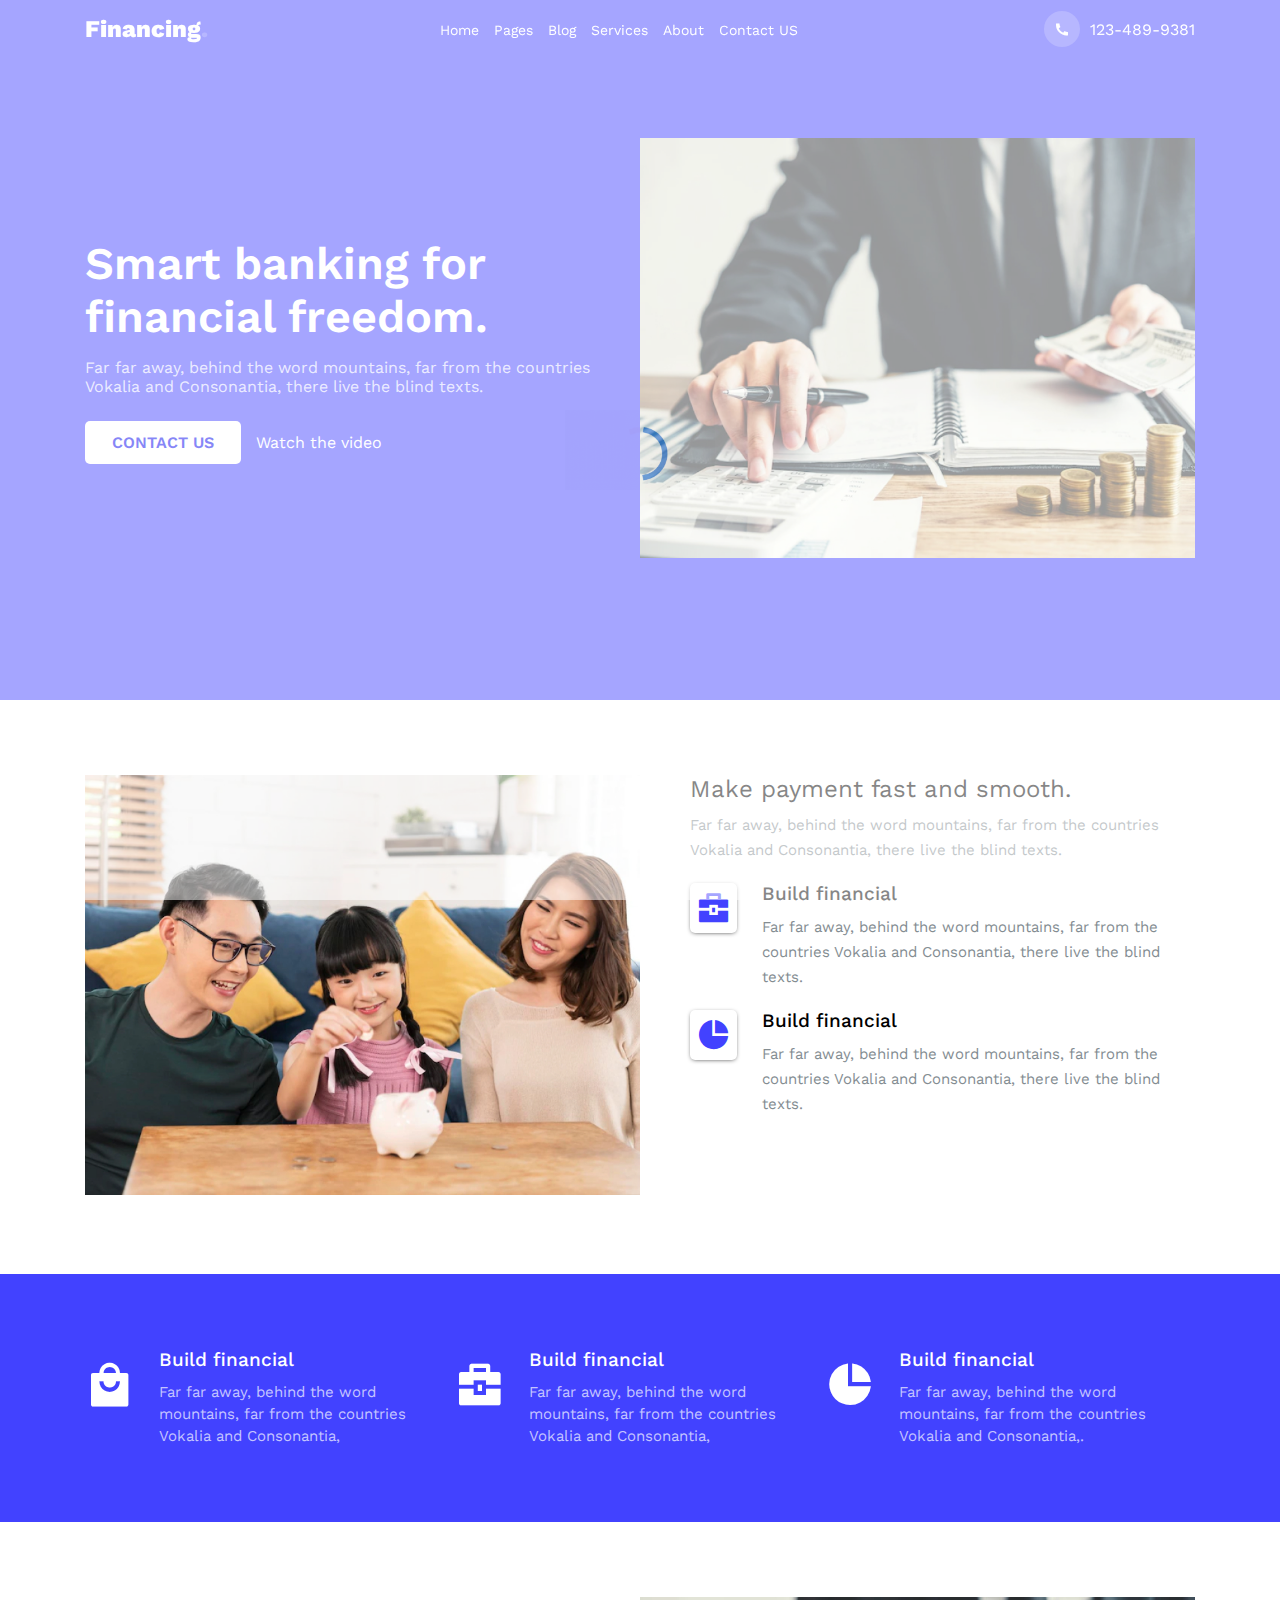
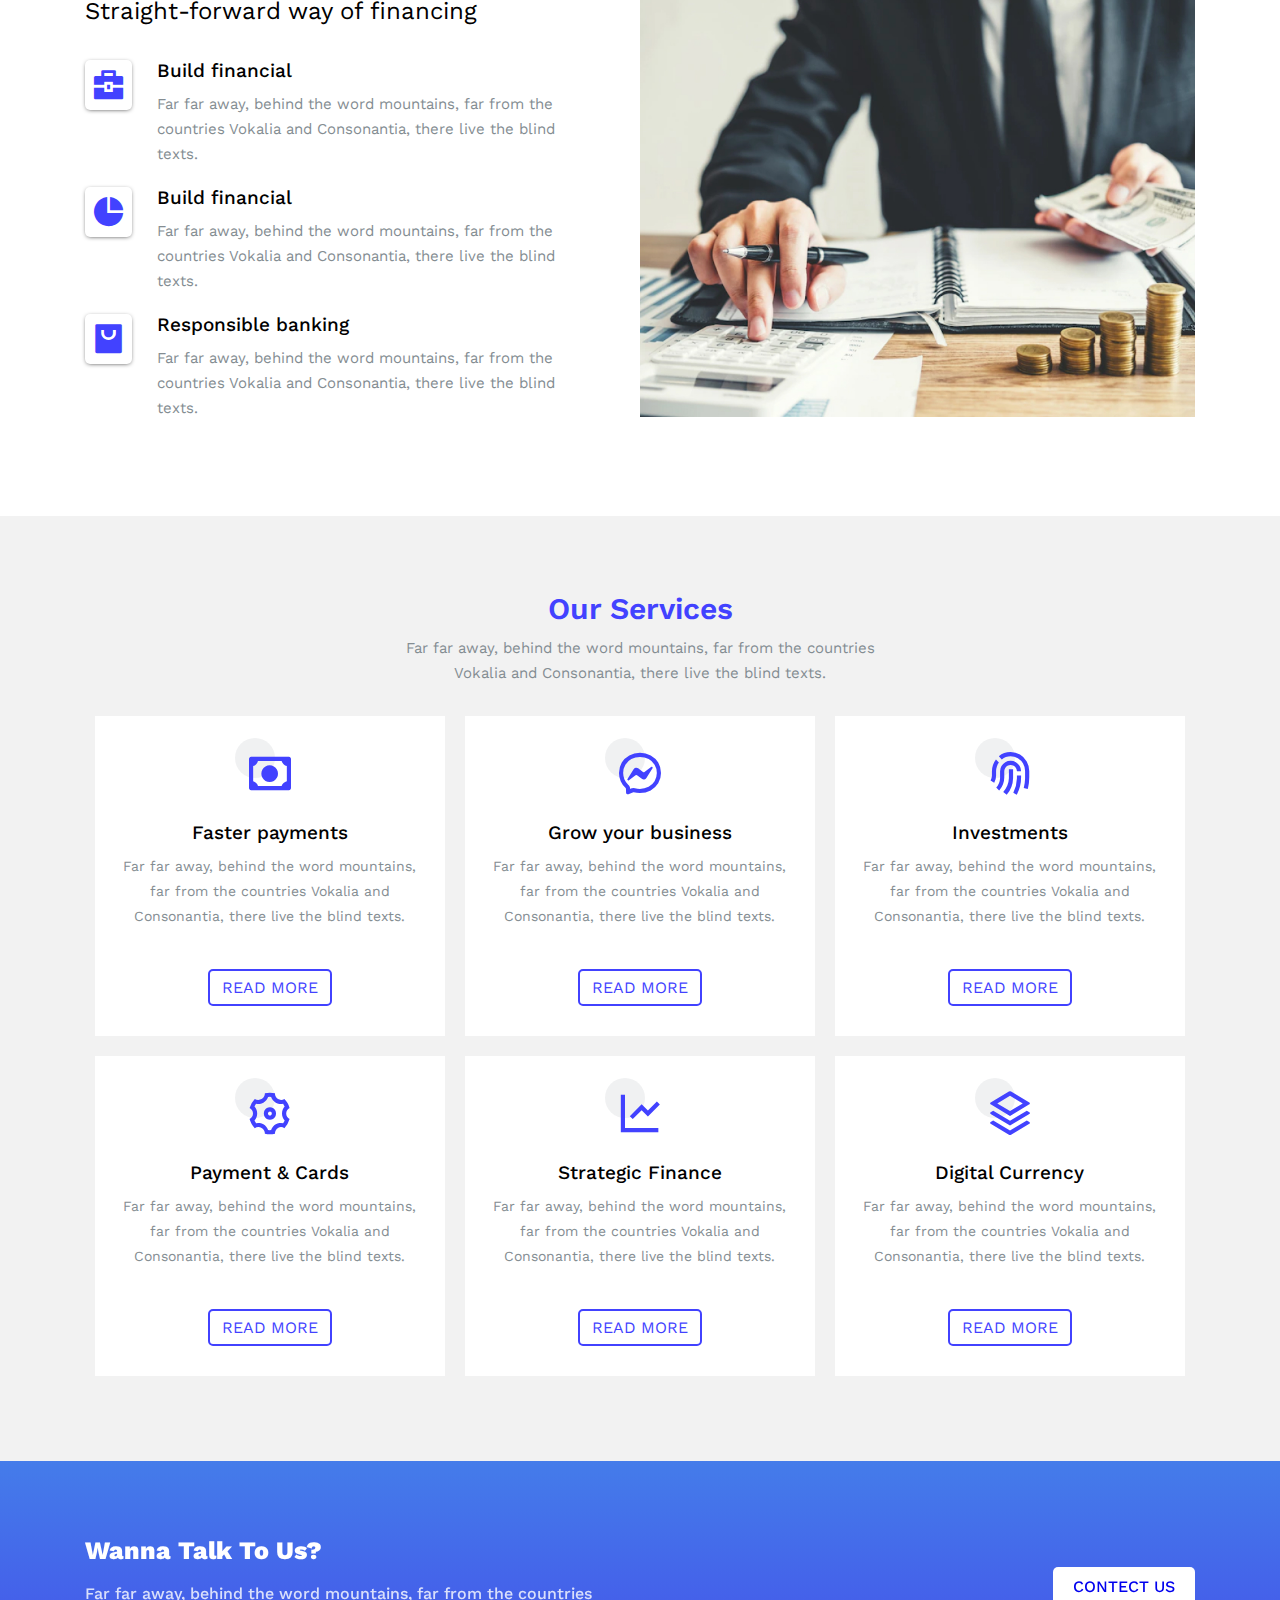
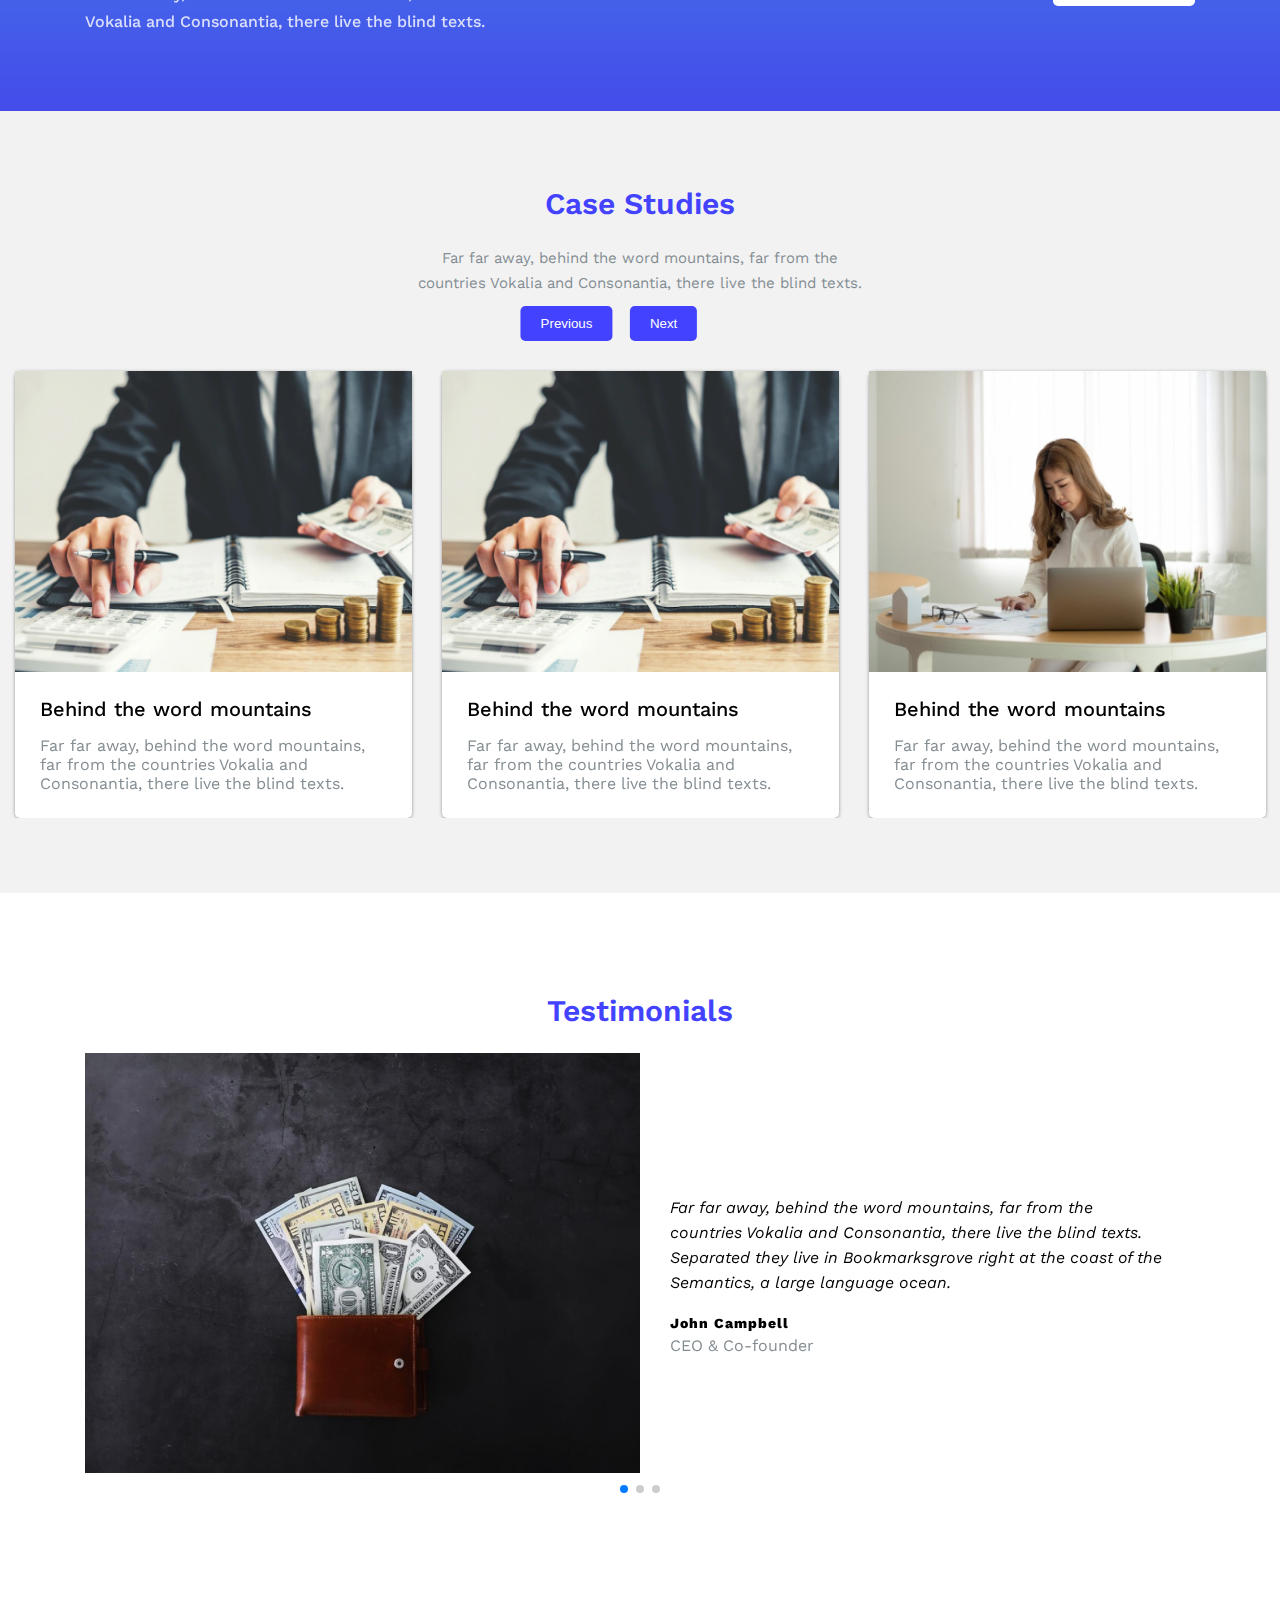
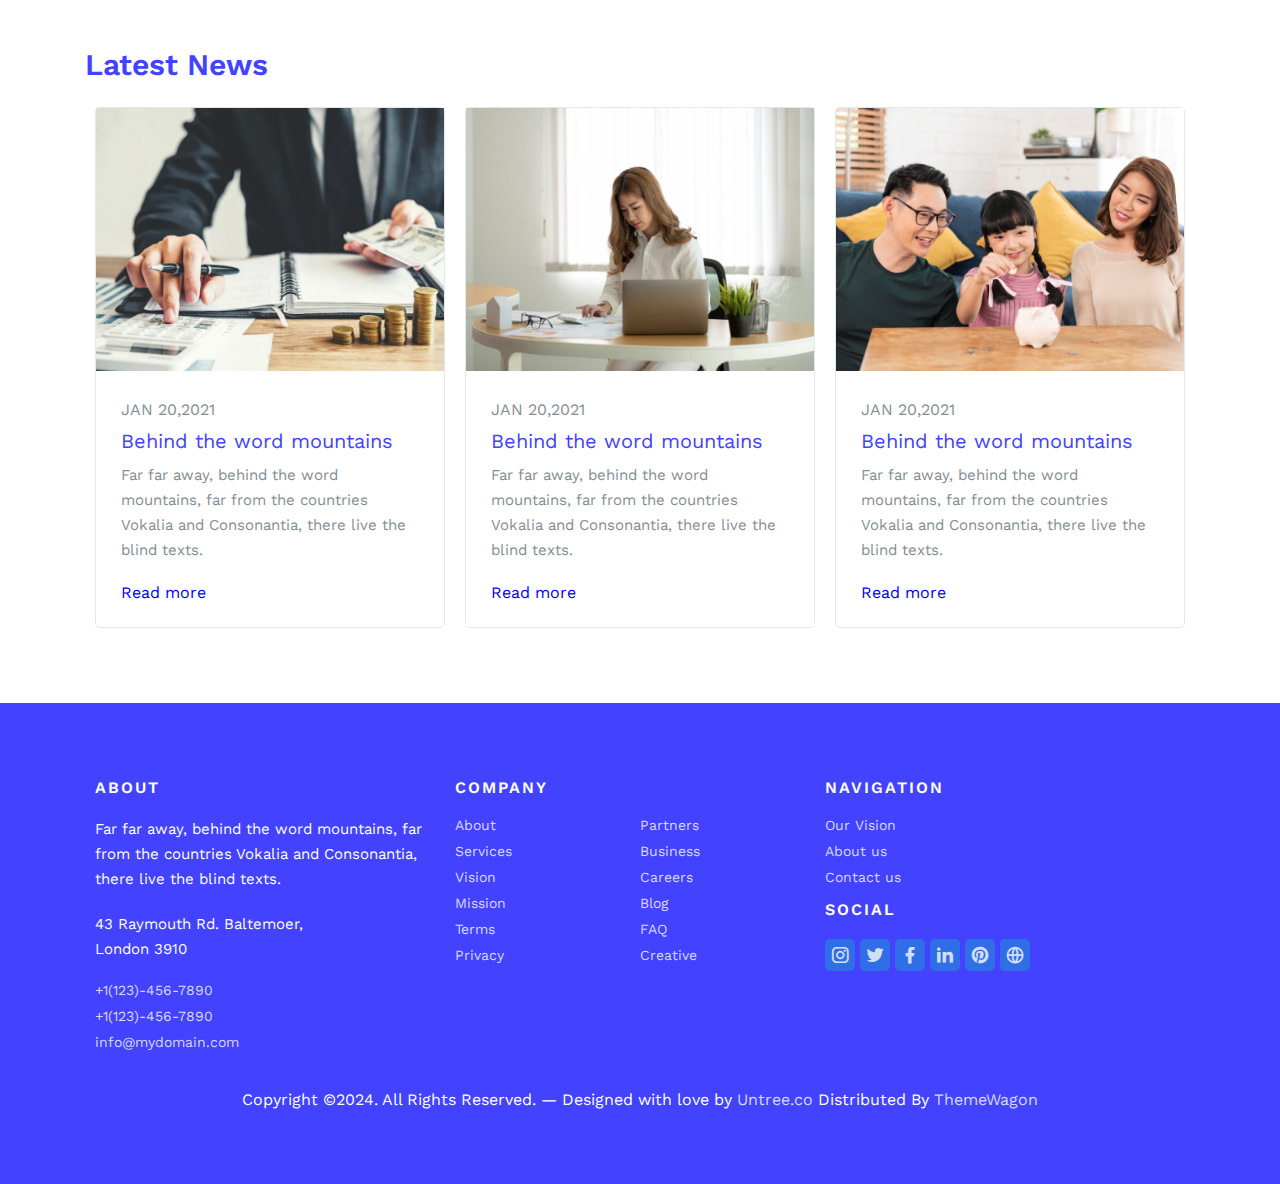
<file: index.html>
<!DOCTYPE html>
<html lang="en">
<head>
    <meta charset="UTF-8">
    <meta name="viewport" content="width=device-width, initial-scale=1.0">
    <title>Financing</title>
    <!-- favicon  -->
    <link rel="icon" href="images/favicon.png" type="icon">
    <!-- work sans css  -->
    <link rel="stylesheet" href="fonts/stylesheet.css" type="text/css">
    <!-- swiper slider -->
    <link rel="stylesheet" href="css/swiper-bundle.min.css" type="text/css">
    <!-- slick slider -->
    <link rel="stylesheet" href="css/slick.css" type="text/css">
    <!-- remix icon -->
    <link rel="stylesheet" href="remix/remixicon.css" type="text/css">
    <!-- main css -->
    <link rel="stylesheet" href="css/style.css" type="text/css">
    <!-- responsive css -->
    <link rel="stylesheet" href="css/max.css" type="text/css">
</head>
<body>

    <!-- header -->
    <header>
        <div class="container">
            <div class="d-flex justify-between align-center">
                <div class="logo">
                    <a href="javascript:void(0)">Financing<span>.</span></a>
                </div>
                <nav>
                    <ul class="d-flex">
                        <li><a href="javascript:void(0)">Home</a></li>
                        <li><a href="javascript:void(0)">Pages</a></li>
                        <li><a href="javascript:void(0)">Blog</a></li>
                        <li><a href="javascript:void(0)">Services</a></li>
                        <li><a href="javascript:void(0)">About</a></li>
                        <li><a href="javascript:void(0)">Contact US</a></li>
                    </ul>
                </nav>
                <div class="contect-number">
                    <a href="javascript:void(0)">
                        <i class="ri-phone-fill"></i>
                        <span>123-489-9381</span>
                    </a>
                </div>
                <div class="toggle">
                    <a href="javascript:void(0)"><i class="ri-menu-3-fill"></i></a>
                </div>
            </div>
        </div>
    </header>

    <main>
        <!-- benner -->
        <section class="py benner">
            <div class="container">
                <div class="row align-center">
                    <div class="w-2 w-sm-1">
                        <div class="benner-content">
                            <h1>Smart banking for financial freedom.</h1>
                            <p>Far far away, behind the word mountains, far from the countries Vokalia and Consonantia, there live the blind texts.</p>
                            <div class="benner-btn">
                                <a href="javascript:void(0)">CONTACT US</a>
                                <a href="javascript:void(0)">Watch the video</a>
                            </div>
                        </div>
                    </div>
                    <div class="w-2 w-sm-1">
                        <div class="benner-img">
                            <img src="images/benner-front.jpg" alt="benner" title="benner" width="100%">
                        </div>
                    </div>
                </div>
            </div>  
        </section>
        <!-- about -->
        <section class="py about">
            <div class="container">
                <div class="row">
                    <div class="w-2 w-md-1">
                        <div class="about-img">
                            <img src="images/about.jpg" alt="about" title="about">
                        </div>
                    </div>
                    <div class="w-2 w-md-1">
                        <div class="about-content">
                            <h2>Make payment fast and smooth.</h2>
                            <p>Far far away, behind the word mountains, far from the countries Vokalia and Consonantia, there live the blind texts.</p>
                            <div class="d-flex">
                                <i class="ri-briefcase-4-fill"></i>
                                <div>
                                    <h3>Build financial</h3>
                                    <p>Far far away, behind the word mountains, far from the countries Vokalia and Consonantia, there live the blind texts.</p>
                                </div>
                            </div>
                            <div class="d-flex">
                                <i class="ri-pie-chart-fill"></i>
                                <div>
                                    <h3>Build financial</h3>
                                    <p>Far far away, behind the word mountains, far from the countries Vokalia and Consonantia, there live the blind texts.</p>
                                </div>
                            </div>
                        </div>
                    </div>
                </div>
            </div>
        </section>
        <!-- services -->
        <section class="py service">
            <div class="container">
                <div class="row">
                    <div class="w-3 w-sm-2 w-xs-1">
                        <div class="service-item d-flex">
                            <i class="ri-shopping-bag-4-fill"></i>
                            <div class="service-content">
                                <h3>Build financial</h3>
                                <p>Far far away, behind the word mountains, far from the countries Vokalia and Consonantia,</p>
                            </div>
                        </div>
                    </div>
                    <div class="w-3 w-sm-2 w-xs-1">
                        <div class="service-item d-flex">
                            <i class="ri-briefcase-4-fill"></i>
                            <div class="service-content">
                                <h3>Build financial</h3>
                                <p>Far far away, behind the word mountains, far from the countries Vokalia and Consonantia,</p>
                            </div>
                        </div>
                    </div>
                    <div class="w-3 w-sm-2 w-xs-1">
                        <div class="service-item d-flex">
                            <i class="ri-pie-chart-fill"></i>
                            <div class="service-content">
                                <h3>Build financial</h3>
                                <p>Far far away, behind the word mountains, far from the countries Vokalia and Consonantia,.</p>
                            </div>
                        </div>
                    </div>
                </div>
            </div>
        </section>
        <!-- about-2 -->
        <section class="py about2">
            <div class="container">
                <div class="row">
                    <div class="w-2 w-md-1">
                        <div class="about-content">
                            <h2>Straight-forward way of financing</h2>
                            <div class="d-flex">
                                <i class="ri-briefcase-4-fill"></i>
                                <div>
                                    <h3>Build financial</h3>
                                    <p>Far far away, behind the word mountains, far from the countries Vokalia and Consonantia, there live the blind texts.</p>
                                </div>
                            </div>
                            <div class="d-flex">
                                <i class="ri-pie-chart-fill"></i>
                                <div>
                                    <h3>Build financial</h3>
                                    <p>Far far away, behind the word mountains, far from the countries Vokalia and Consonantia, there live the blind texts.</p>
                                </div>
                            </div>
                            <div class="d-flex">
                                <i class="ri-shopping-bag-2-fill"></i>
                                <div>
                                    <h3>Responsible banking</h3>
                                    <p>Far far away, behind the word mountains, far from the countries Vokalia and Consonantia, there live the blind texts.</p>
                                </div>
                            </div>
                        </div>
                    </div>
                    <div class="w-2 w-md-1">
                        <div class="about2-img">
                            <img src="images/about2.jpg" alt="about-2" title="about-2">
                        </div>
                    </div>
                </div>
            </div>
        </section>
        <!-- servicess -->
        <section class="py services">
            <div class="container">
                <div class="services-title text-center">
                    <h2>Our Services</h2>
                    <p>Far far away, behind the word mountains, far from the countries<br>Vokalia and Consonantia, there live the blind texts.</p>
                </div>
                <div class="row">
                    <div class="w-3 w-md-2 w-xs-1">
                        <div class="services-item text-center">
                            <i class="ri-cash-line"></i>
                            <h3>Faster payments</h3>
                            <p>Far far away, behind the word mountains, far from the countries Vokalia and Consonantia, there live the blind texts.</p>
                            <a href="javascript:void(0)">READ MORE</a>
                        </div>
                    </div>
                    <div class="w-3 w-md-2 w-xs-1">
                        <div class="services-item text-center">
                            <i class="ri-messenger-line"></i>
                            <h3>Grow your business</h3>
                            <p>Far far away, behind the word mountains, far from the countries Vokalia and Consonantia, there live the blind texts.</p>
                            <a href="javascript:void(0)">READ MORE</a>
                        </div>
                    </div>
                    <div class="w-3 w-md-2 w-xs-1">
                        <div class="services-item text-center">
                            <i class="ri-fingerprint-line"></i>
                            <h3>Investments</h3>
                            <p>Far far away, behind the word mountains, far from the countries Vokalia and Consonantia, there live the blind texts.</p>
                            <a href="javascript:void(0)">READ MORE</a>
                        </div>
                    </div>
                    <div class="w-3 w-md-2 w-xs-1">
                        <div class="services-item text-center">
                            <i class="ri-settings-3-line"></i>
                            <h3>Payment & Cards</h3>
                            <p>Far far away, behind the word mountains, far from the countries Vokalia and Consonantia, there live the blind texts.</p>
                            <a href="javascript:void(0)">READ MORE</a>
                        </div>
                    </div>
                    <div class="w-3 w-md-2 w-xs-1">
                        <div class="services-item text-center">
                            <i class="ri-line-chart-line"></i>
                            <h3>Strategic Finance</h3>
                            <p>Far far away, behind the word mountains, far from the countries Vokalia and Consonantia, there live the blind texts.</p>
                            <a href="javascript:void(0)">READ MORE</a>
                        </div>
                    </div>
                    <div class="w-3 w-md-2 w-xs-1">
                        <div class="services-item text-center">
                            <i class="ri-stack-line"></i>
                            <h3>Digital Currency</h3>
                            <p>Far far away, behind the word mountains, far from the countries Vokalia and Consonantia, there live the blind texts.</p>
                            <a href="javascript:void(0)">READ MORE</a>
                        </div>
                    </div>
                </div>
            </div>
        </section>
        <!-- Talk To Us -->
        <section class="py talk">
            <div class="talk-img">
                <div class="container">
                    <div class="d-flex justify-between align-center talk-content">
                        <div>
                            <h2>Wanna Talk To Us?</h2>
                            <p>Far far away, behind the word mountains, far from the countries <br>Vokalia and Consonantia, there live the blind texts.</p>
                        </div>
                        <a href="javascript:void(0)">CONTECT US</a>
                    </div>
                </div>
            </div>
        </section>
        <!-- Case Studies -->
        <section class="py case-study">
            <div class="case-study-title text-center">
                <h2>Case Studies</h2>
                <p>Far far away, behind the word mountains, far from the countries  Vokalia and Consonantia, there live the blind texts.</p>
            </div>   
            <div class="responsive row">
                <div class="w-3 w-md-2">
                    <div class="case-item">
                        <img src="images/about2.jpg" alt="case1" title="case1" width="100%">
                        <div class="case-content">
                            <h5>Behind the word mountains</h5>
                            <p>Far far away, behind the word mountains, far from the countries Vokalia and Consonantia, there live the blind texts. </p>
                        </div>
                    </div>
                </div>
                <div class="w-3 w-md-2">
                    <div class="case-item">
                        <img src="images/about2.jpg" alt="case1" title="case1" width="100%">
                        <div class="case-content">
                            <h5>Behind the word mountains</h5>
                            <p>Far far away, behind the word mountains, far from the countries Vokalia and Consonantia, there live the blind texts. </p>
                        </div>
                    </div>
                </div>
                <div class="w-3 w-md-2">
                    <div class="case-item">
                        <img src="images/news-2.jpg" alt="case1" title="case1" width="100%">
                        <div class="case-content">
                            <h5>Behind the word mountains</h5>
                            <p>Far far away, behind the word mountains, far from the countries Vokalia and Consonantia, there live the blind texts. </p>
                        </div>
                    </div>
                </div>
                <div class="w-3 w-md-2">
                    <div class="case-item">
                        <img src="images/about.jpg" alt="case1" title="case1" width="100%">
                        <div class="case-content">
                            <h5>Behind the word mountains</h5>
                            <p>Far far away, behind the word mountains, far from the countries Vokalia and Consonantia, there live the blind texts. </p>
                        </div>
                    </div>
                </div>
                <div class="w-3 w-md-2">
                    <div class="case-item">
                        <img src="images/case.jpg" alt="case1" title="case1" width="100%">
                        <div class="case-content">
                            <h5>Behind the word mountains</h5>
                            <p>Far far away, behind the word mountains, far from the countries Vokalia and Consonantia, there live the blind texts. </p>
                        </div>
                    </div>
                </div>
            </div>
        </section>
        <!-- Testimonials -->
        <section class="py testimonials">
            <div class="container">
                <div class="testimonials-title text-center">
                    <h2>Testimonials</h2>
                </div>
                <div class="swiper mySwiper">
                    <div class="swiper-wrapper">
                        <div class="swiper-slide">
                            <div class="row align-center">
                                <div class="w-2 w-sm-1">
                                    <img src="images/case.jpg" alt="testimonials-1" title="testimonials-1" width="100%">
                                </div>
                                <div class="w-2 w-sm-1">
                                    <div class="testimonials-content">
                                        <p>Far far away, behind the word mountains, far from the countries Vokalia and Consonantia, there live the blind texts. Separated they live in Bookmarksgrove right at the coast of the Semantics, a large language ocean.</p>
                                        <h6>John Campbell</h6>
                                        <span>CEO & Co-founder</span>
                                    </div>
                                </div>
                            </div>
                        </div>
                        <div class="swiper-slide">
                            <div class="row align-center">
                                <div class="w-2 w-sm-1">
                                    <img src="images/about.jpg" alt="testimonials-2" title="testimonials-2" width="100%">
                                </div>
                                <div class="w-2 w-sm-1">
                                    <div class="testimonials-content">
                                        <p>Far far away, behind the word mountains, far from the countries Vokalia and Consonantia, there live the blind texts. Separated they live in Bookmarksgrove right at the coast of the Semantics, a large language ocean.</p>
                                        <h6>John Campbell</h6>
                                        <span>CEO & Co-founder</span>
                                    </div>
                                </div>
                            </div>
                        </div>
                        <div class="swiper-slide">
                            <div class="row align-center">
                                <div class="w-2 w-sm-1">
                                    <img src="images/news-2.jpg" alt="testimonials-3" title="testimonials-3" width="100%">
                                </div>
                                <div class="w-2 w-sm-1">
                                    <div class="testimonials-content">
                                        <p>Far far away, behind the word mountains, far from the countries Vokalia and Consonantia, there live the blind texts. Separated they live in Bookmarksgrove right at the coast of the Semantics, a large language ocean.</p>
                                        <h6>John Campbell</h6>
                                        <span>CEO & Co-founder</span>
                                    </div>
                                </div>
                            </div>
                        </div>
                    </div>
                    <div class="swiper-pagination" style="bottom: 0;"></div>
                </div>
            </div>
        </section>
        <!-- News -->
        <section class="py news">
            <div class="container">
                <div class="news-title">
                    <h2>Latest News</h2>
                </div>
                <div class="row">
                    <div class="w-3 w-md-2 w-xs-1">
                        <div class="news-item">
                            <img src="images/benner-front.jpg" alt="news-1" title="news-1">
                            <div class="news-content">
                                <span>JAN 20,2021</span>
                                <h4>Behind the word mountains</h4>
                                <p>Far far away, behind the word mountains, far from the countries Vokalia and Consonantia, there live the blind texts.</p>
                                <a href="javascript:void(0)">Read more</a>
                            </div>
                        </div>
                    </div>
                    <div class="w-3 w-md-2 w-xs-1">
                        <div class="news-item">
                            <img src="images/news-2.jpg" alt="news-1" title="news-1">
                            <div class="news-content">
                                <span>JAN 20,2021</span>
                                <h4>Behind the word mountains</h4>
                                <p>Far far away, behind the word mountains, far from the countries Vokalia and Consonantia, there live the blind texts.</p>
                                <a href="javascript:void(0)">Read more</a>
                            </div>
                        </div>
                    </div>
                    <div class="w-3 w-md-2 w-xs-1">
                        <div class="news-item">
                            <img src="images/talk.jpg" alt="news-1" title="news-1">
                            <div class="news-content">
                                <span>JAN 20,2021</span>
                                <h4>Behind the word mountains</h4>
                                <p>Far far away, behind the word mountains, far from the countries Vokalia and Consonantia, there live the blind texts.</p>
                                <a href="javascript:void(0)">Read more</a>
                            </div>
                        </div>
                    </div>
                </div>
            </div>
        </section>
    </main>
    
    <footer class="py">
        <div class="container">
            <div class="row">
                <div class="w-3 w-md-2 w-sm-1">
                    <div class="footer-about">
                        <h5>ABOUT</h5>
                        <p>Far far away, behind the word mountains, far from the countries Vokalia and Consonantia, there live the blind texts.</p>
                        <div class="footer-contect">
                            <p>43 Raymouth Rd. Baltemoer, <br>London 3910</p>
                            <span>+1(123)-456-7890</span>
                            <span>+1(123)-456-7890</span>
                            <span>info@mydomain.com</span>
                        </div>
                    </div>
                </div>
                <div class="w-3 w-md-2 w-sm-1">
                    <div class="footer-company">
                        <h5>COMPANY</h5>
                        <div class="row">
                            <div class="w-2">
                                <ul>
                                    <li><a href="javascript:void(0)">About</a></li>
                                    <li><a href="javascript:void(0)">Services</a></li>
                                    <li><a href="javascript:void(0)">Vision</a></li>
                                    <li><a href="javascript:void(0)">Mission</a></li>
                                    <li><a href="javascript:void(0)">Terms</a></li>
                                    <li><a href="javascript:void(0)">Privacy</a></li>
                                </ul>
                            </div>
                            <div class="w-2">
                                <ul>
                                    <li><a href="javascript:void(0)">Partners</a></li>
                                    <li><a href="javascript:void(0)">Business</a></li>
                                    <li><a href="javascript:void(0)">Careers</a></li>
                                    <li><a href="javascript:void(0)">Blog</a></li>
                                    <li><a href="javascript:void(0)">FAQ</a></li>
                                    <li><a href="javascript:void(0)">Creative</a></li>
                                </ul>
                            </div>
                        </div>
                    </div>
                </div>
                <div class="w-3 w-md-2 w-sm-1">
                    <div class="footer-social">
                        <h5>NAVIGATION</h5>
                        <ul>
                            <li><a href="javascript:void(0)">Our Vision</a></li>
                            <li><a href="javascript:void(0)">About us</a></li>
                            <li><a href="javascript:void(0)">Contact us</a></li>
                        </ul>
                        <h5 style="margin: 10px 0;">SOCIAL</h5>
                        <ul class="social">
                            <li><a href="javascript:void(0)"><i class="ri-instagram-line"></i></a></li>
                            <li><a href="javascript:void(0)"><i class="ri-twitter-fill"></i></a></li>
                            <li><a href="javascript:void(0)"><i class="ri-facebook-fill"></i></a></li>
                            <li><a href="javascript:void(0)"><i class="ri-linkedin-fill"></i></a></li>
                            <li><a href="javascript:void(0)"><i class="ri-pinterest-fill"></i></a></li>
                            <li><a href="javascript:void(0)"><i class="ri-global-line"></i></a></li>
                        </ul>
                    </div>
                </div>
            </div>
            <div class="copyright text-center">
                <p>Copyright ©2024. All Rights Reserved. — Designed with love by <span>Untree.co</span> Distributed By <span>ThemeWagon</span></p>
            </div>
        </div>
    </footer>

    <div class="loader">
        <img src="images/loader.gif" alt="loader" title="loader">
    </div>
    <div class="top" style="display: none;">

        <i class="ri-arrow-up-line"></i>
    </div>
    

    <!-- J-QUARY cdn -->
    <script src="js/jquery.min.js" type="text/javascript"></script>
    <!-- slider cdn -->
    <script src="js/swiper-bundle.min.js" type="text/javascript"></script>
    <!-- slick cdn -->
    <script src="js/slick.min.js" type="text/javascript"></script>
    
    <script>
        $(window).on("load",function () {
           $('.loader').fadeOut(1500);
        });
        $(document).ready(function(){
            $('.toggle').click(function(){
                $('nav ul').fadeToggle();
            });
        });
    </script>
    <!-- slider  -->
    <script>
        // Case Studies
        $('.responsive').slick({
        dots: false,
        infinite: false,
        speed: 300,
        slidesToShow: 3,
        slidesToScroll: 1,
        responsive: [
            {
            breakpoint: 1024,
            settings: {
                slidesToShow: 3,
                slidesToScroll: 1,
                infinite: true,
                dots: true
            }
            },
            {
            breakpoint: 600,
            settings: {
                slidesToShow: 2,
                slidesToScroll: 1
            }
            },
            {
            breakpoint: 480,
            settings: {
                slidesToShow: 1,
                slidesToScroll: 1
            }
            }
        ]
        });
        // Testimonials
        var swiper = new Swiper(".mySwiper", {
        spaceBetween: 30,
        pagination: {
            el: ".swiper-pagination",
            clickable: true,
        },
        });
        </script>

</body>
</html>
</file>
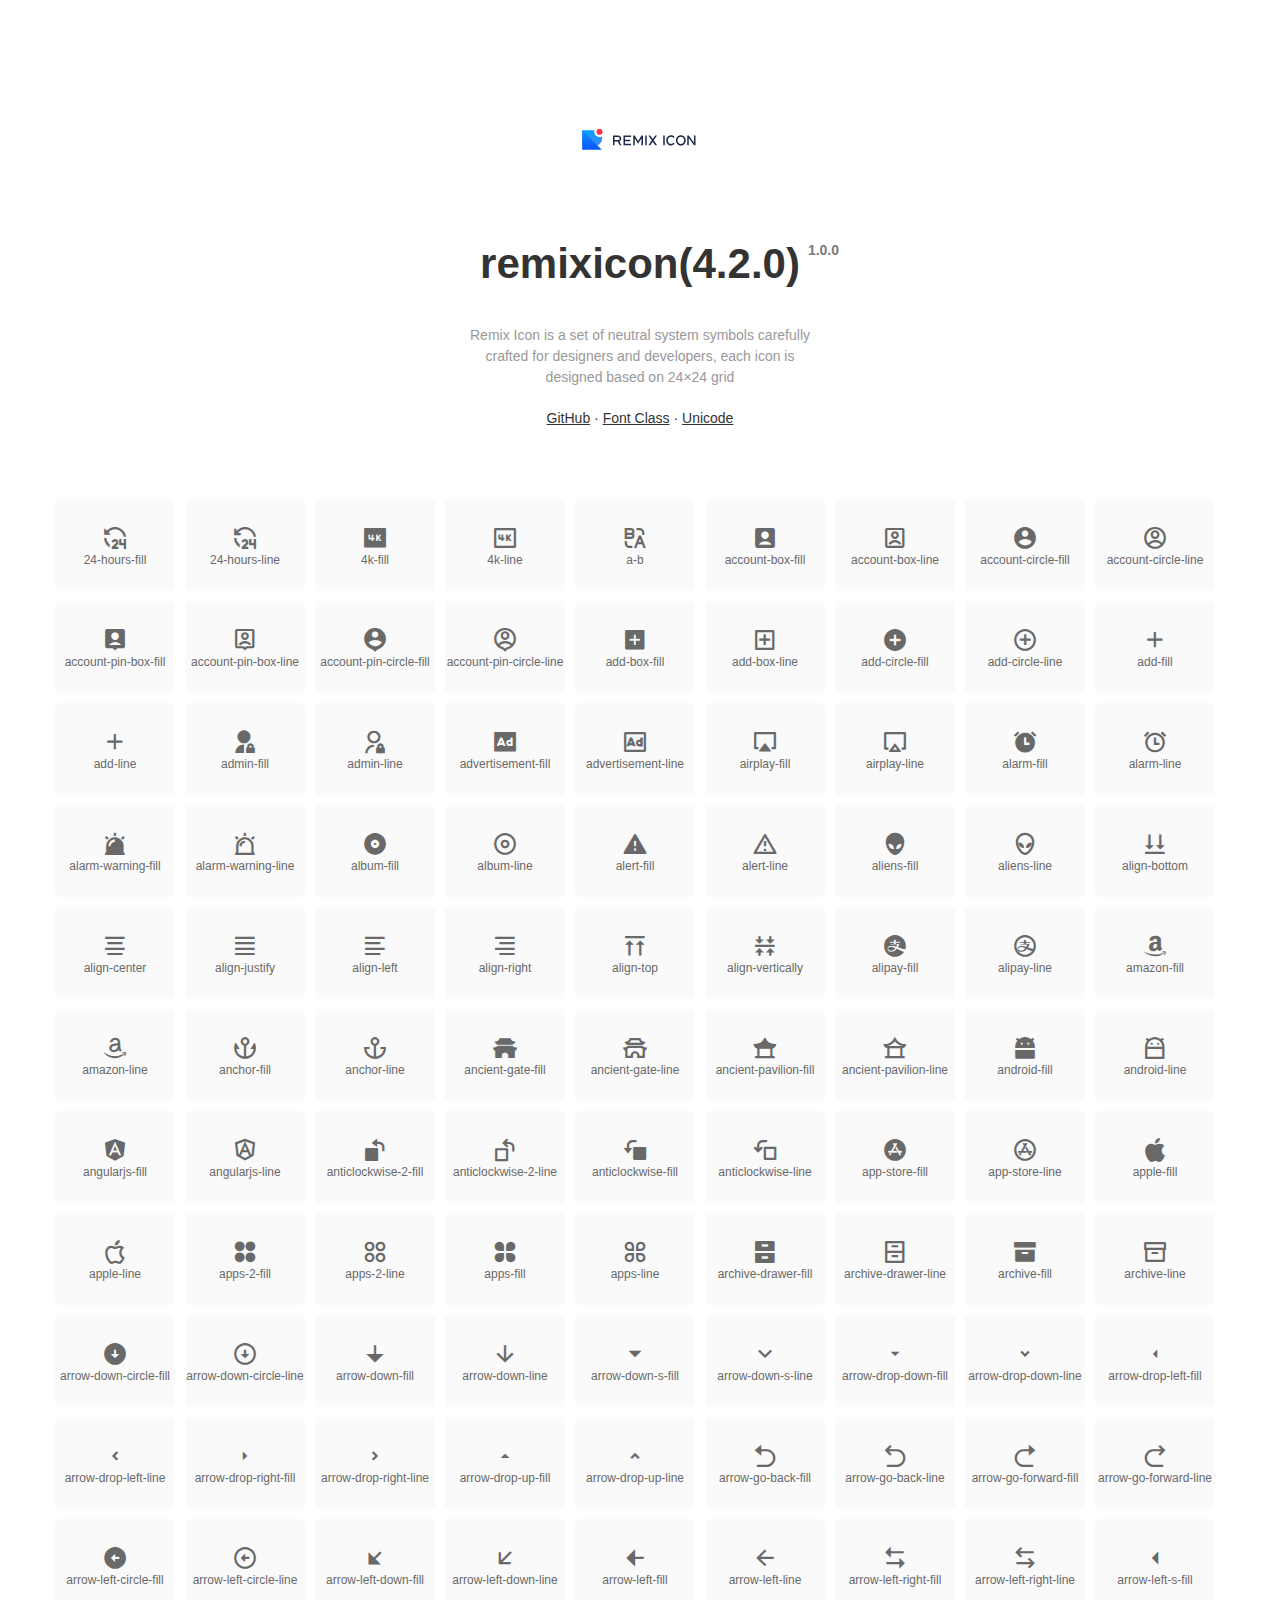
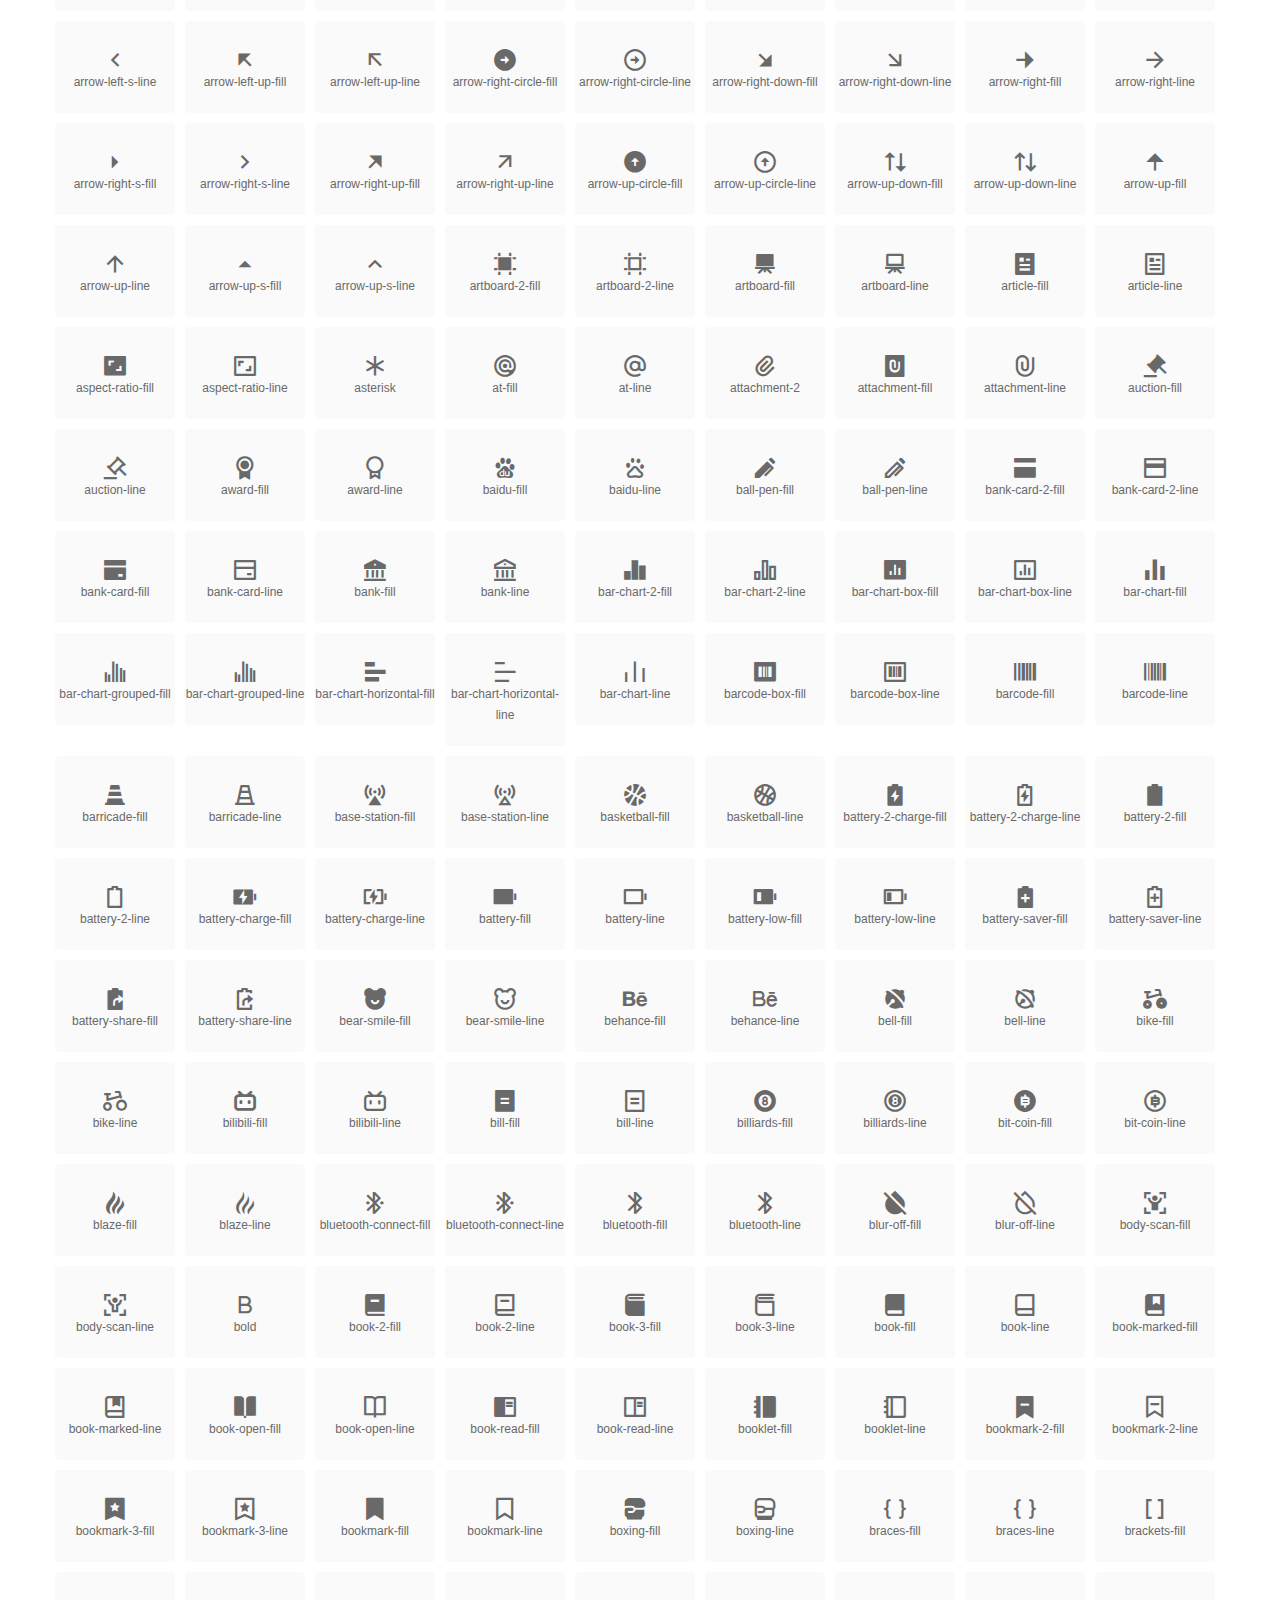
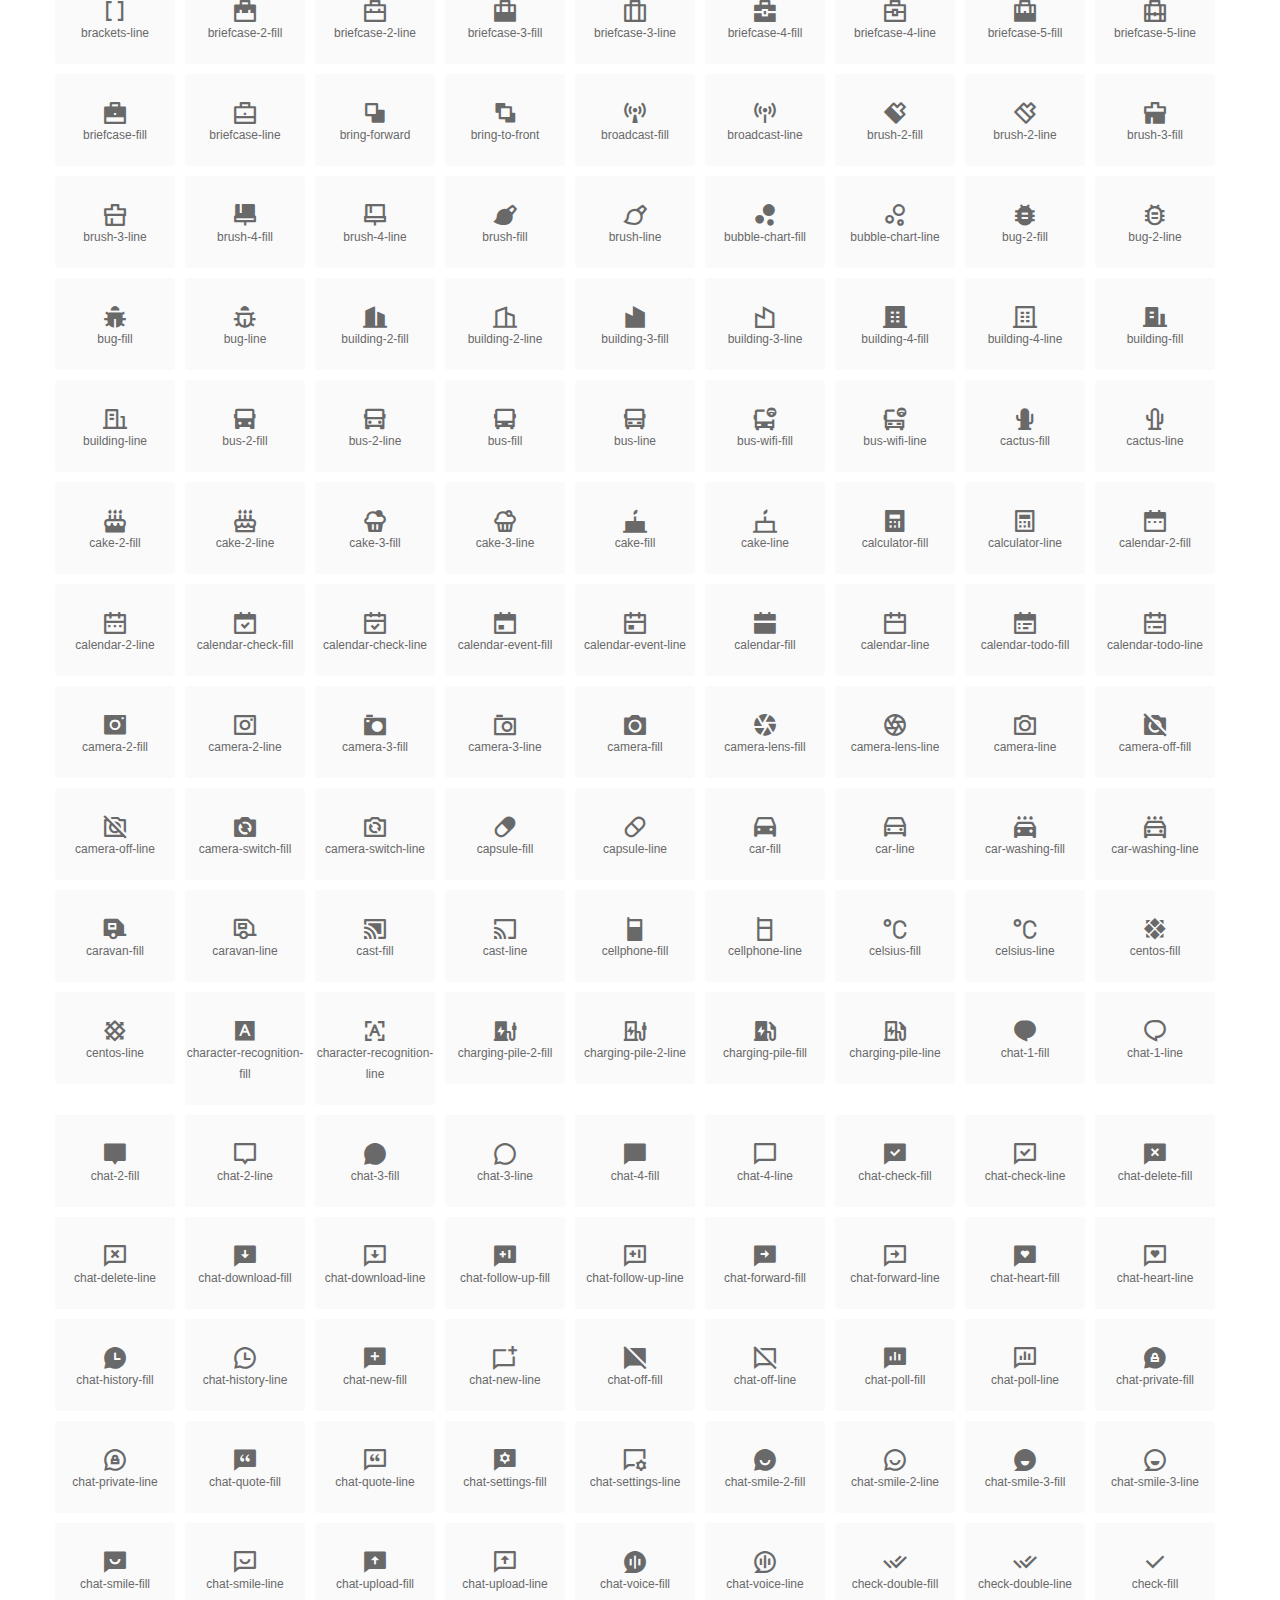
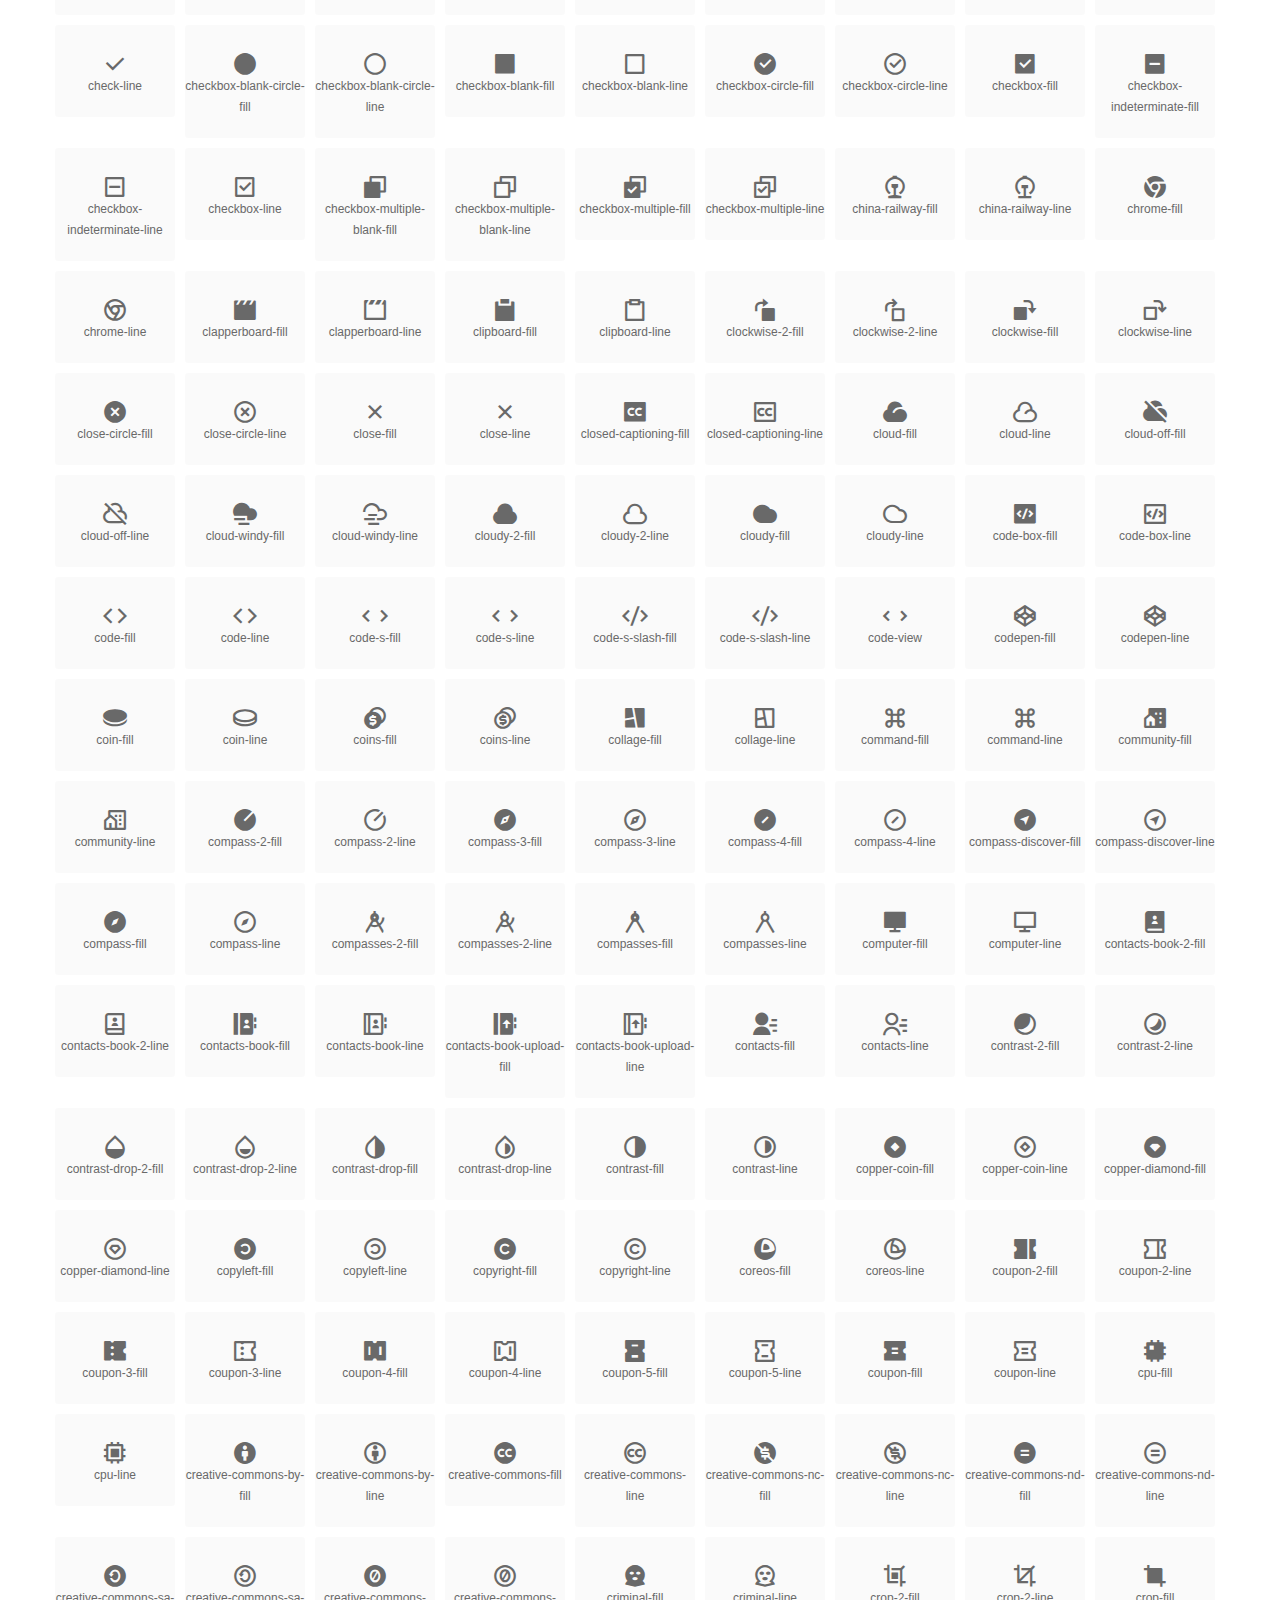
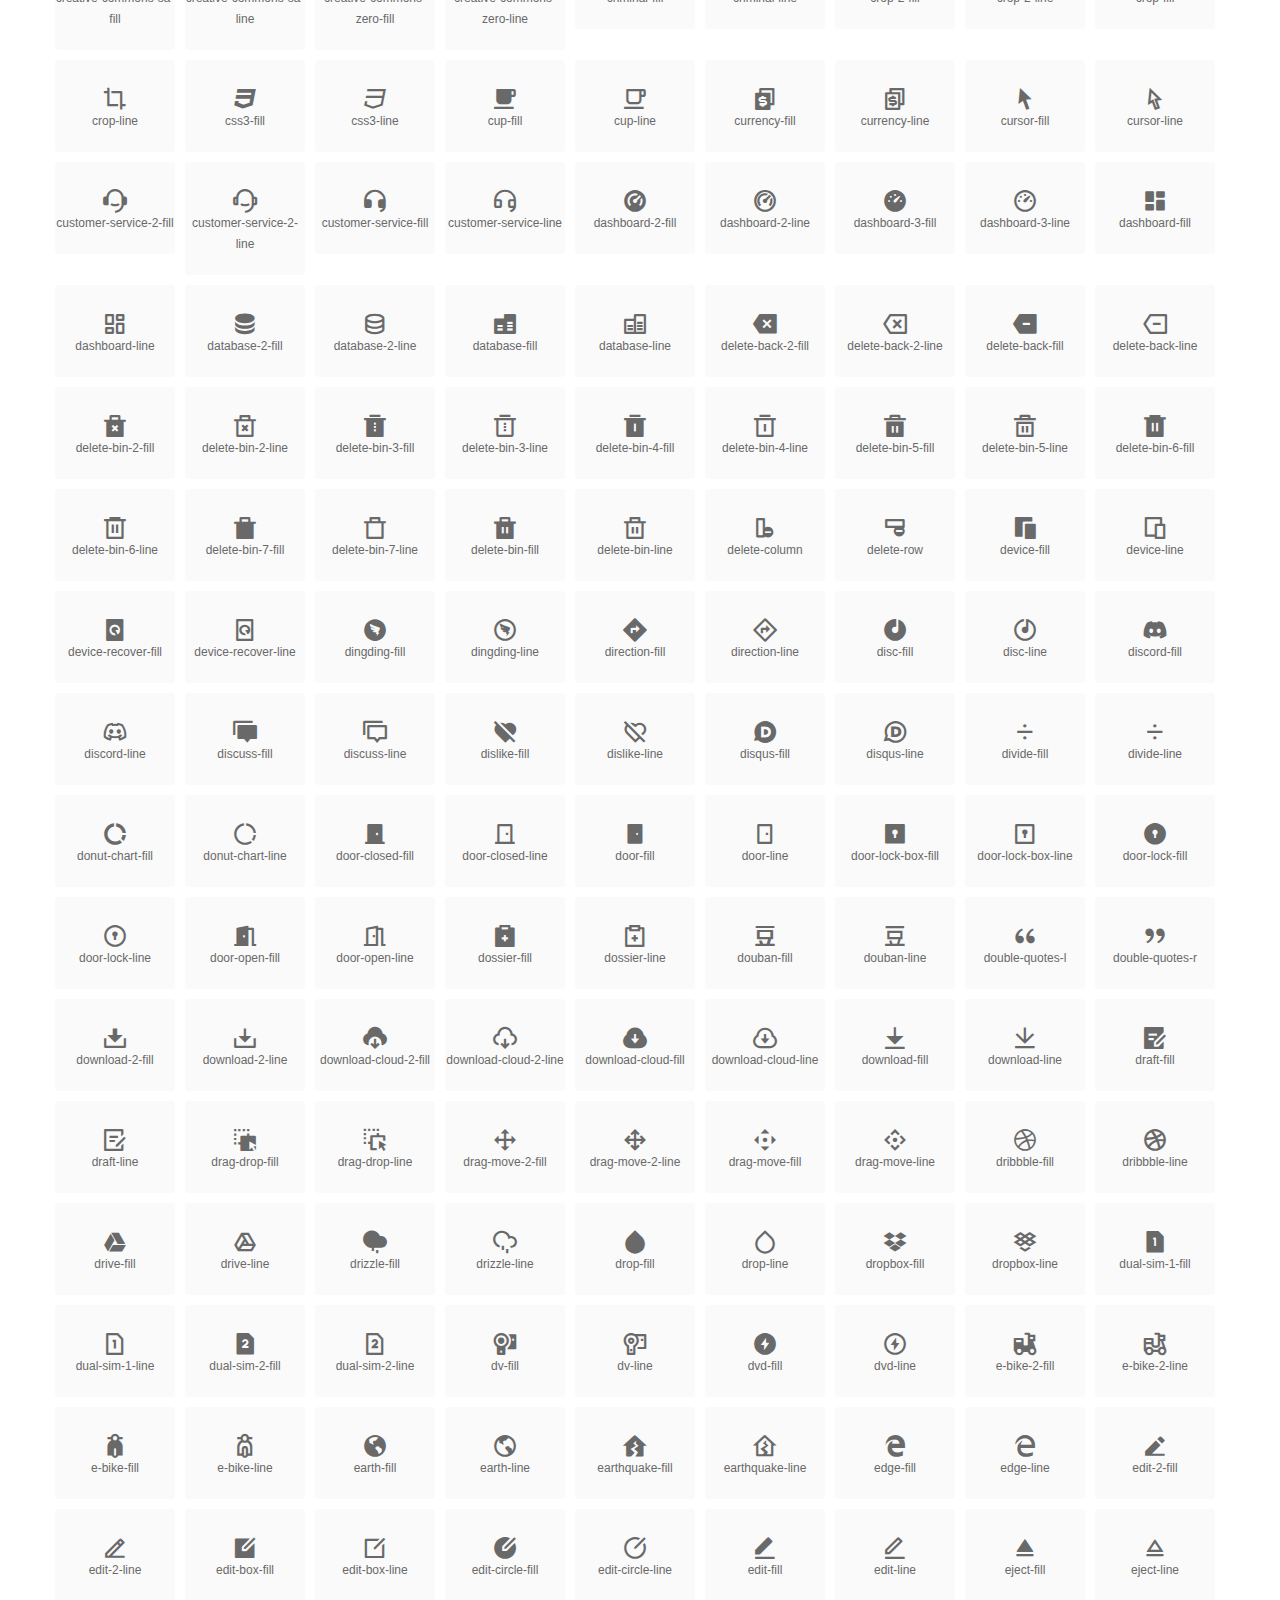
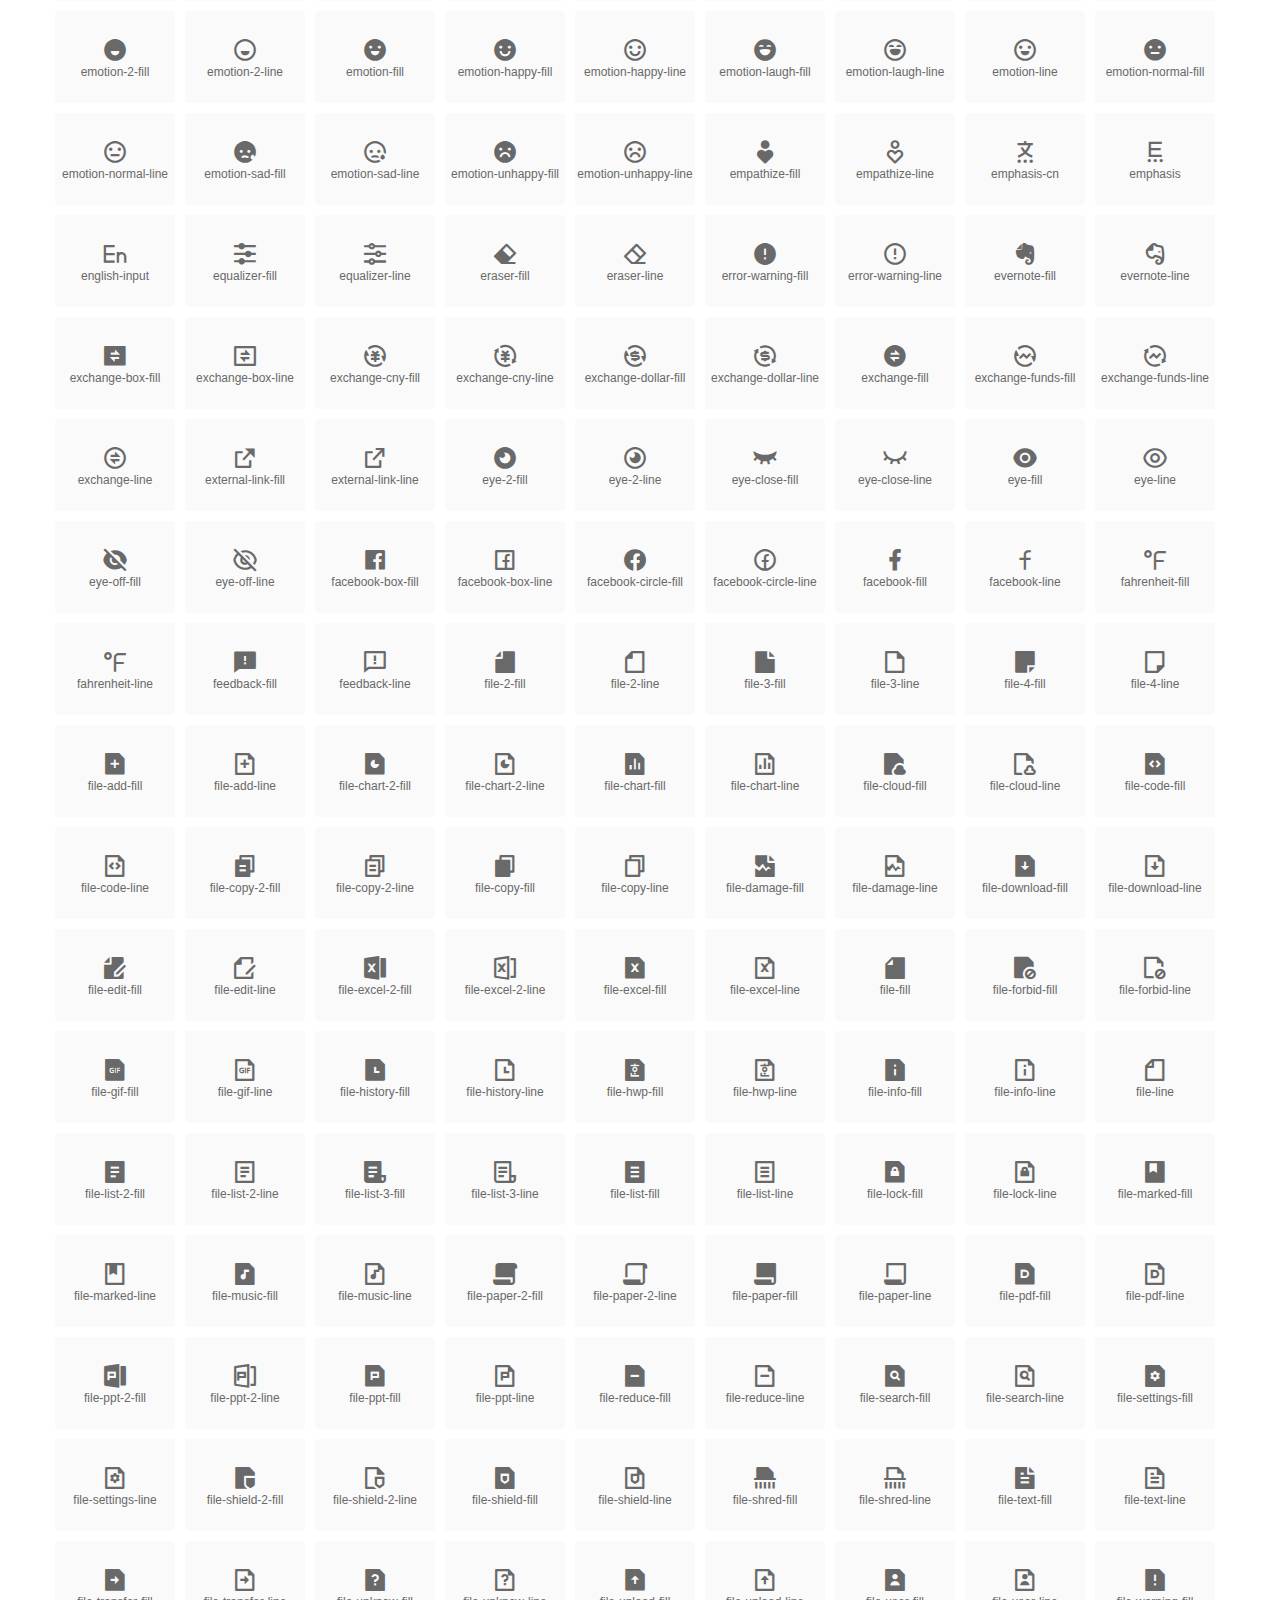
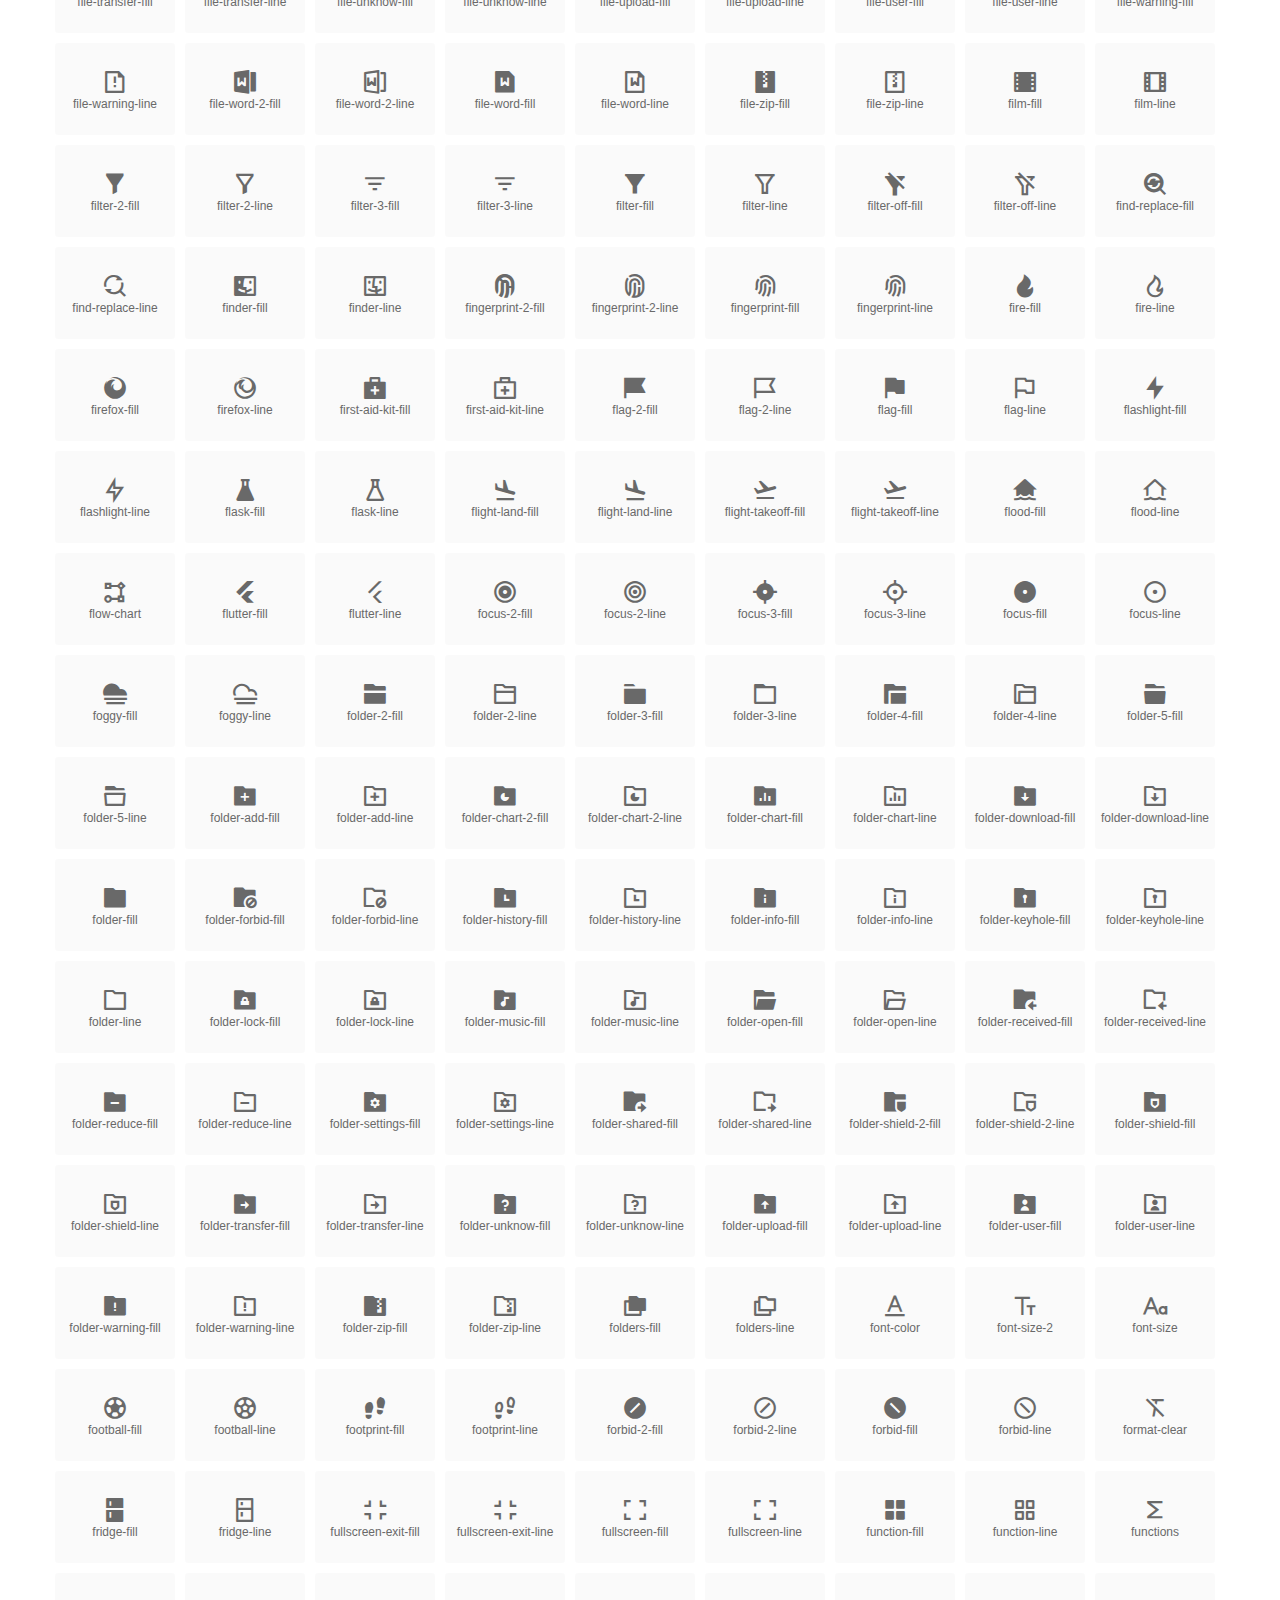
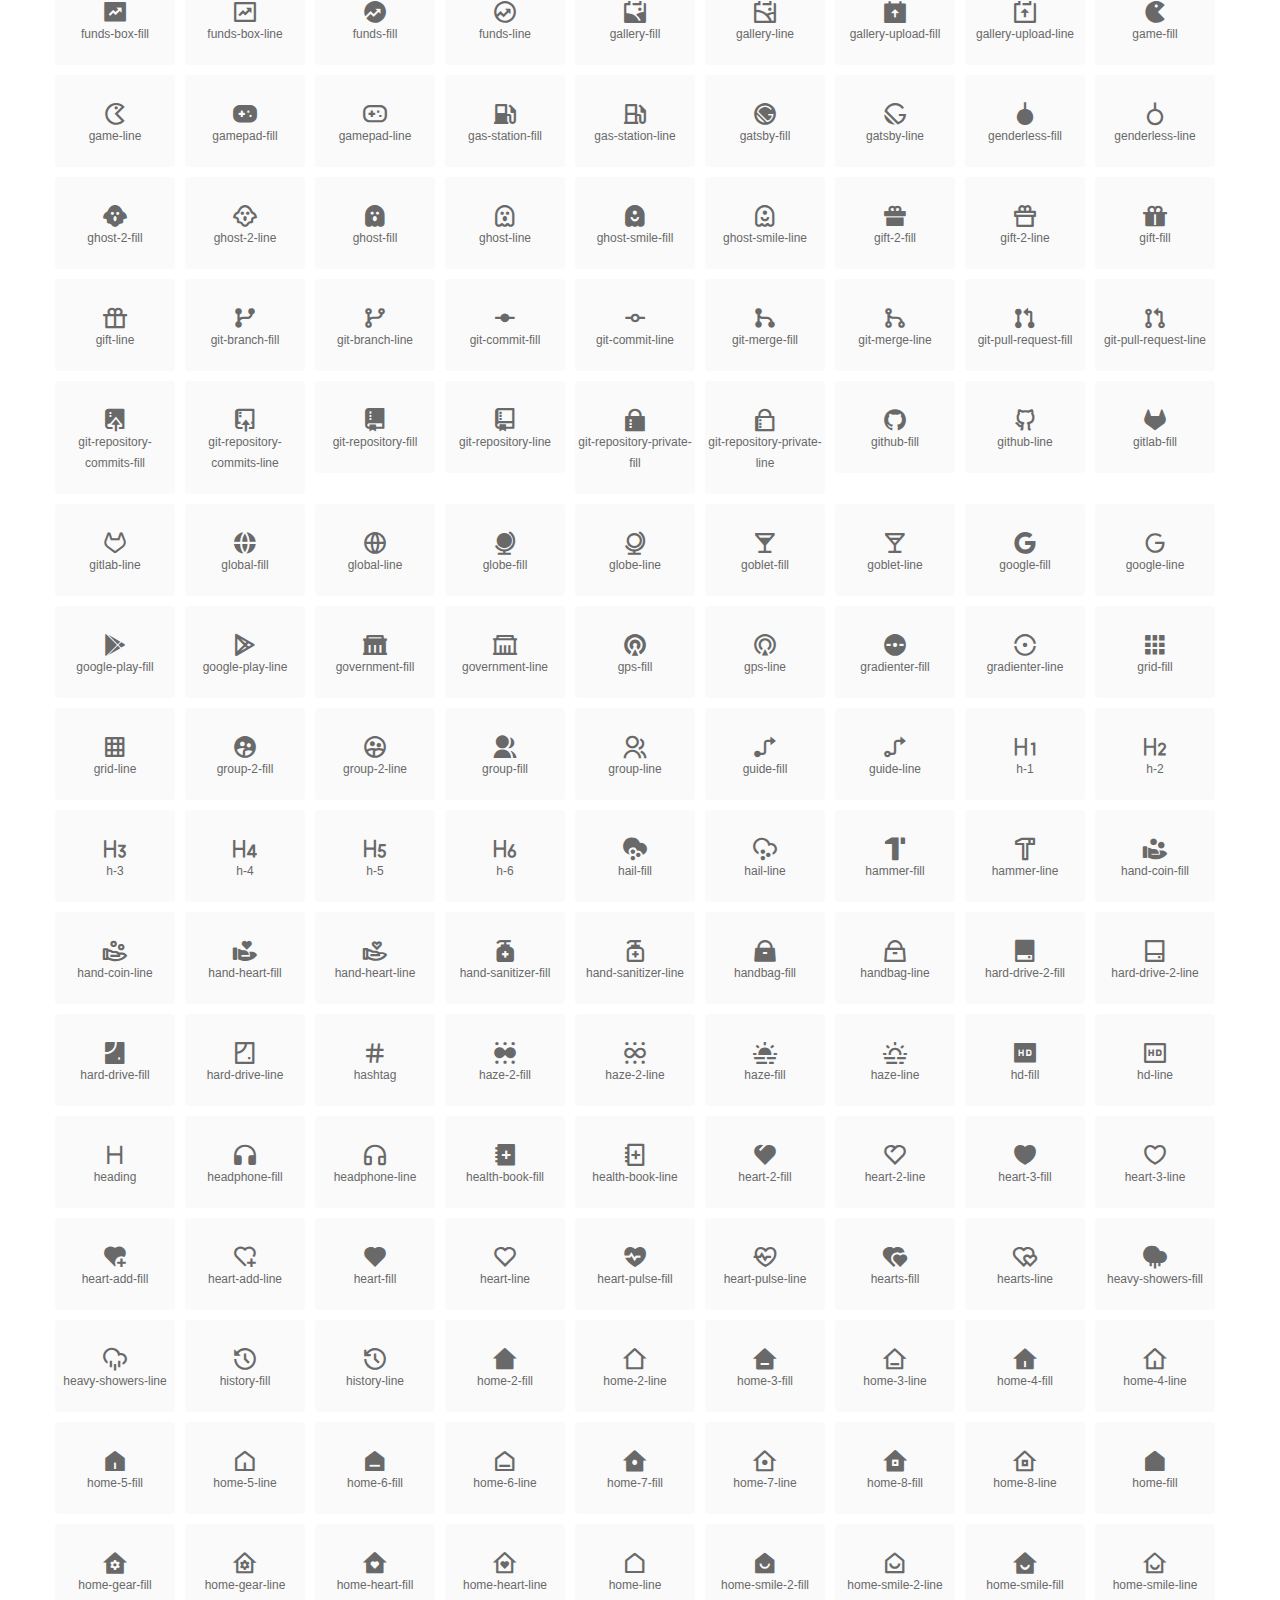
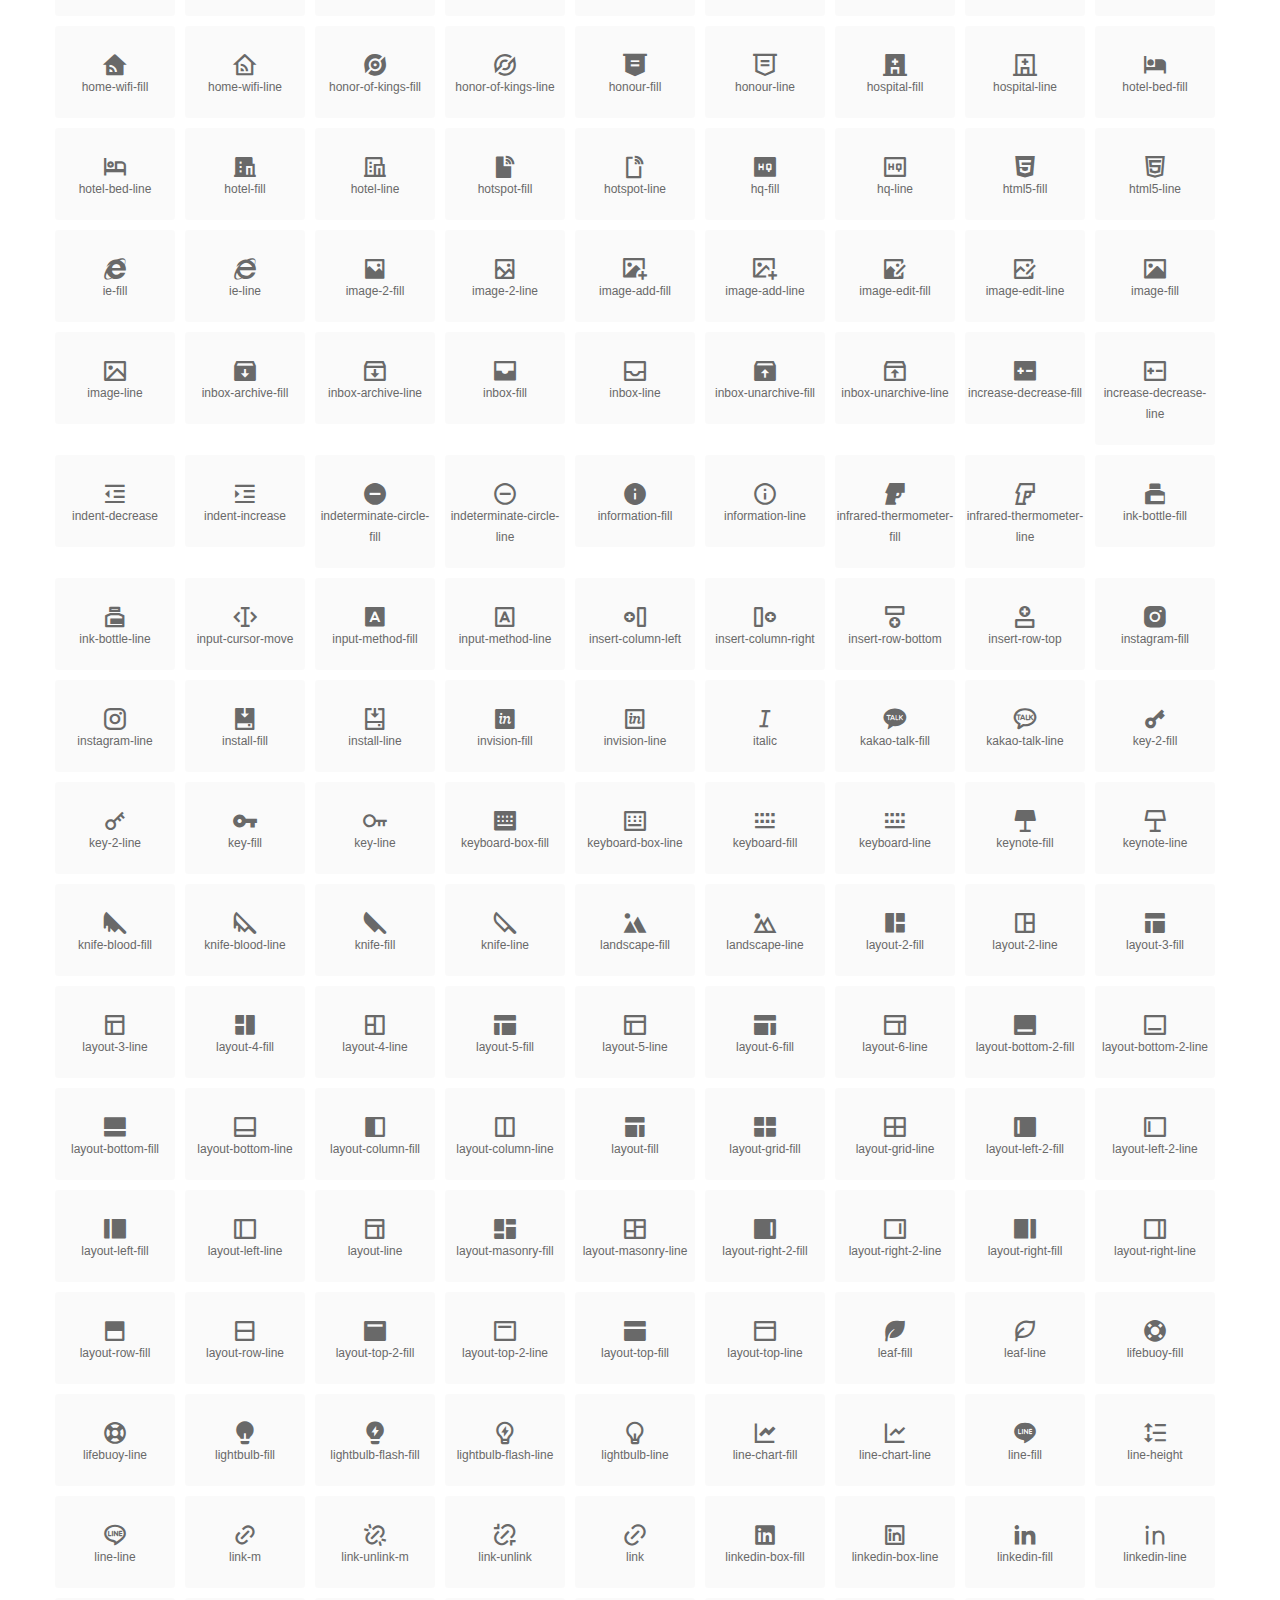
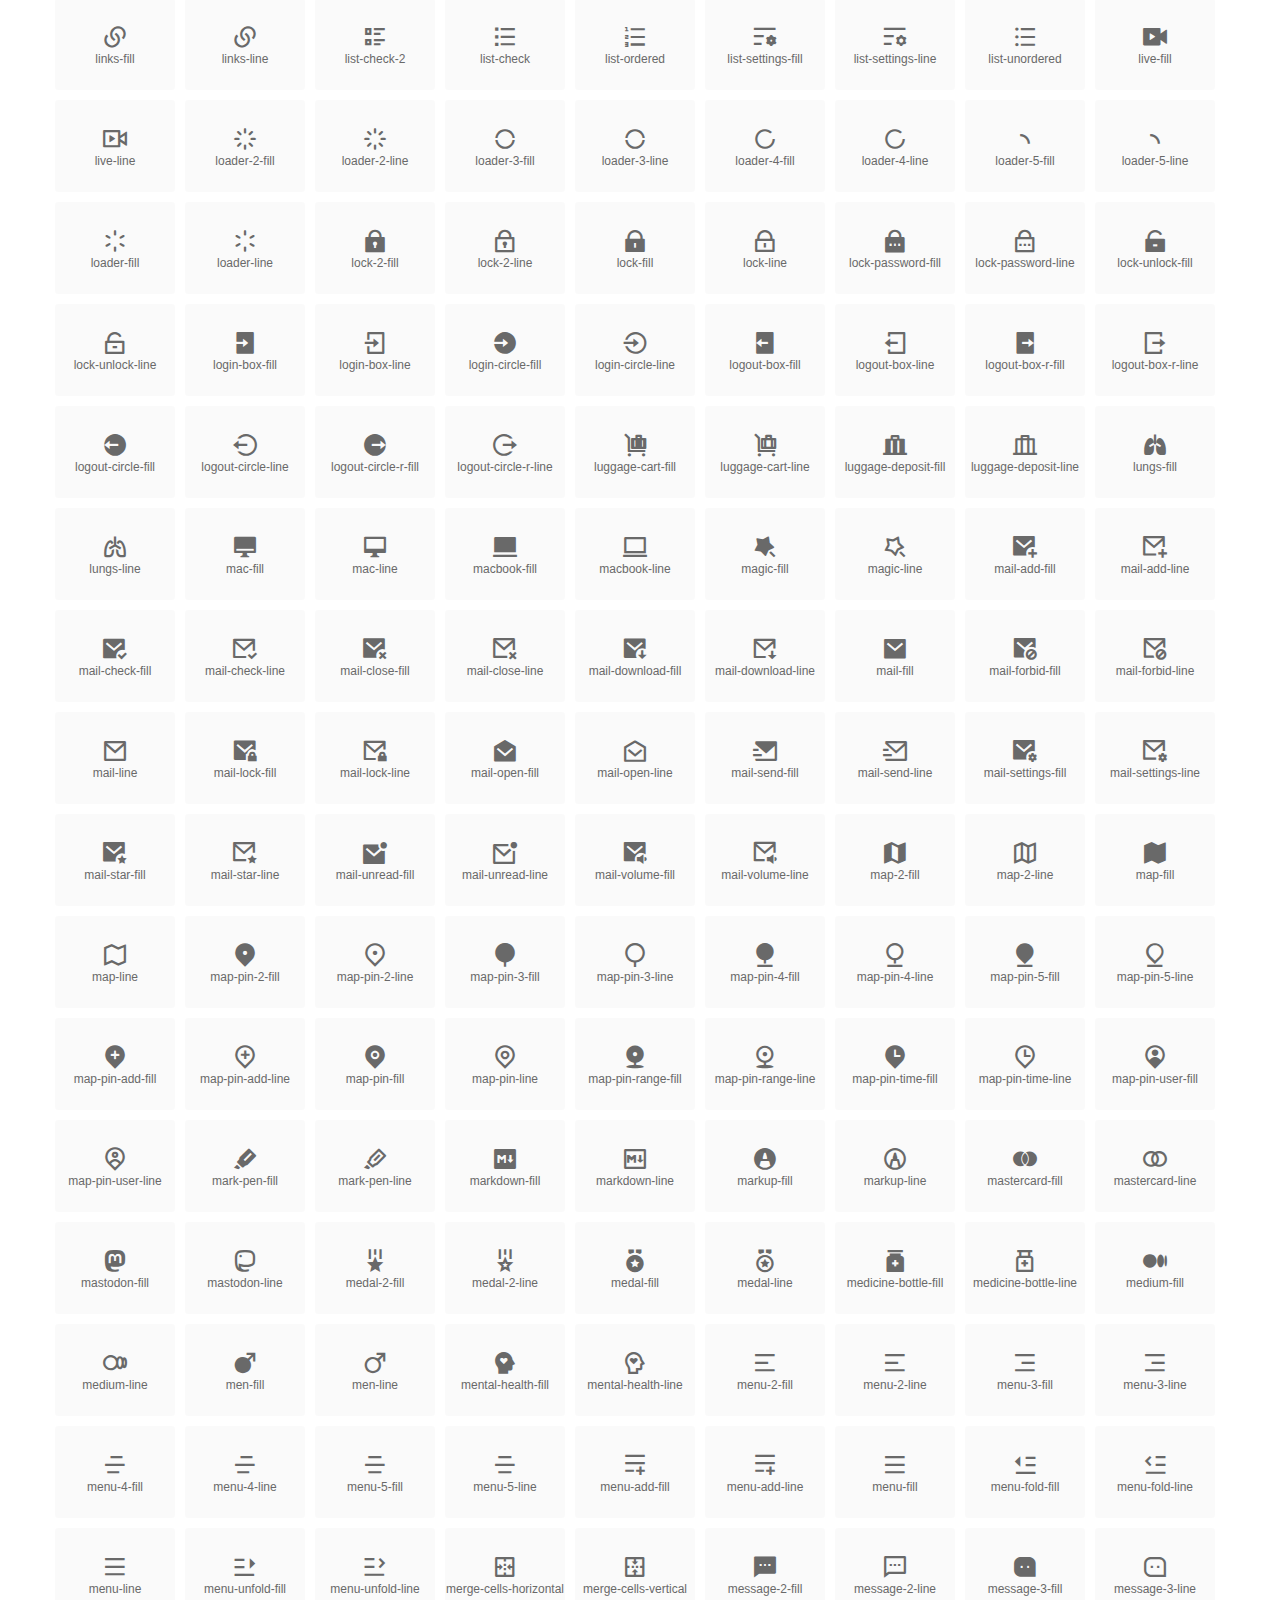
<file: remix/index.html>
<!DOCTYPE html>
<html lang="en">
<head>
  <meta charset="UTF-8">
  <title>remixicon(4.2.0)</title>
  <meta name="viewport" content="width=device-width,minimum-scale=1.0,maximum-scale=1.0,user-scalable=no">
   
  <meta name="description" content="Remix Icon is a set of neutral system symbols carefully crafted for designers and developers, each icon is designed based on 24×24 grid">
   
  <meta name="keywords" content="remixicon,TTF,EOT,WOFF,WOFF2,SVG">
  
  
  
  <link rel="stylesheet" href="remixicon.css" />
  
  <style>
    *{margin: 0;padding: 0;list-style: none;}
    body { color: #696969; font: 12px/1.5 tahoma, arial, \5b8b\4f53, sans-serif; }
    a { color: #333; text-decoration: underline; }
    a:hover { color: rgb(9, 73, 209); }
    .header { color: #333; text-align: center; padding: 80px 0 60px 0; min-height: 153px; font-size: 14px; }
    .header .logo svg { height: 120px; width: 120px; }
    .header h1 { font-size: 42px; padding: 26px 0 10px 0; }
    .header sup {font-size: 14px; margin: 8px 0 0 8px; position: absolute; color: #7b7b7b; }
    .info {
      color: #999;
      font-weight: normal;
      max-width: 346px;
      margin: 0 auto;
      padding: 20px 0;
      font-size: 14px;
    }

    .icons { max-width: 1190px; margin: 0 auto; }
    .icons ul { text-align: center; }
    .icons ul li {
      vertical-align: top;
      width: 120px;
      display: inline-block;
      text-align: center;
      background-color: rgba(0,0,0,.02);
      border-radius: 3px;
      padding: 29px 0 10px 0;
      margin-right: 10px;
      margin-top: 10px;
      transition: all 0.6s ease;
    }
    .icons ul li:hover { background-color: rgba(0,0,0,.06); }
    .icons ul li:hover span { color: #3c75e4; opacity: 1; }
    .icons ul li .unicode { color: #8c8c8c; opacity: 0.3; }
    .icons ul li h4 {
      font-weight: normal;
      padding: 10px 0 5px 0;
      display: block;
      color: #8c8c8c;
      font-size: 14px;
      line-height: 12px;
      opacity: 0.8;
    }
    .icons ul li:hover h4 { opacity: 1; }
    .icons ul li svg { width: 24px; height: 24px; }
    .icons ul li:hover { color: #3c75e4; }
    .footer { text-align: center; padding: 10px 0 90px 0; }
    .footer a { text-align: center; padding: 10px 0 90px 0; color: #696969;}
    .footer a:hover { color: #0949d1; }
    .links { text-align: center; padding: 50px 0 0 0; font-size: 14px; }
    
    .icons ul li.class-icon { font-size: 21px; line-height: 21px; padding-bottom: 20px; }
    .icons ul li.class-icon p{ font-size: 12px; }
    .icons ul li.class-icon [class^="ri-"]{ font-size: 26px; }
    
    
    
  </style>
  
</head>

<body>
  
  <div class="header">
    
    <div class="logo">
      <a href="./"><svg width="160" height="32" viewBox="0 0 160 32" fill="none" xmlns="http://www.w3.org/2000/svg">
<path d="M121.5 9.80005C123.33 9.80005 124.984 10.5797 126.165 11.8344L124.75 13.2496C123.929 12.3549 122.773 11.8 121.5 11.8C119.029 11.8 117 13.891 117 16.5C117 19.1091 119.029 21.2 121.5 21.2C122.773 21.2 123.929 20.6452 124.75 19.7505L126.165 21.1657C124.984 22.4204 123.33 23.2 121.5 23.2C117.91 23.2 115 20.2004 115 16.5C115 12.7997 117.91 9.80005 121.5 9.80005Z" fill="#1A2947"/>
<path d="M113 10V23H111V10H113Z" fill="#1A2947"/>
<path d="M154 23V9.99988H152L152 19.6019L144.997 9.99988L143 10.0039V23H145L145 13.3969L152 23H154Z" fill="#1A2947"/>
<path d="M68 10V12H60V15.5H67V17.5H60V21H68V23H58V10H68Z" fill="#1A2947"/>
<path d="M82 10L77.4999 17.201L73 10H71V23H73V13.775L77.4999 20.975L82 13.773V23H84V10H82Z" fill="#1A2947"/>
<path d="M89 10V23H87V10H89Z" fill="#1A2947"/>
<path d="M96.9999 14.7565L93.6689 9.99951H91.2279L95.7789 16.4995L91.2289 22.9995H93.6689L96.9999 18.2435L100.33 22.9995H102.772L98.2209 16.4995L102.773 9.99951H100.33L96.9999 14.7565Z" fill="#1A2947"/>
<path fill-rule="evenodd" clip-rule="evenodd" d="M141 16.5C141 12.7997 138.09 9.80005 134.5 9.80005C130.91 9.80005 128 12.7997 128 16.5C128 20.2004 130.91 23.2 134.5 23.2C138.09 23.2 141 20.2004 141 16.5ZM130 16.5C130 13.891 132.029 11.8 134.5 11.8C136.971 11.8 139 13.891 139 16.5C139 19.1091 136.971 21.2 134.5 21.2C132.029 21.2 130 19.1091 130 16.5Z" fill="#1A2947"/>
<path fill-rule="evenodd" clip-rule="evenodd" d="M51 10C53.2091 10 55 11.7909 55 14C55 15.7175 53.9176 17.1821 52.3977 17.749L55.1901 22.999H52.9251L50.267 18H46V23H44V10H51ZM46 11.999V15.999L51 16C52.1046 16 53 15.1046 53 14C53 12.8955 52.1 12 51 12L46 11.999Z" fill="#1A2947"/>
<path fill-rule="evenodd" clip-rule="evenodd" d="M19.2887 3.00389C19.1928 3.0013 19.0965 3 19 3H3V24H19C24.799 24 29.5 19.299 29.5 13.5C29.5 12.7108 29.4129 11.942 29.2479 11.2025C28.2772 11.7119 27.1722 12 26 12C22.134 12 19 8.86599 19 5C19 4.30645 19.1009 3.63646 19.2887 3.00389Z" fill="url(#paint0_linear_960_1054)"/>
<g filter="url(#filter0_b_960_1054)">
<path fill-rule="evenodd" clip-rule="evenodd" d="M3 3L29 29H3V3Z" fill="url(#paint1_linear_960_1054)"/>
</g>
<circle cx="26" cy="5" r="4" fill="url(#paint2_linear_960_1054)"/>
<defs>
<filter id="filter0_b_960_1054" x="-2.43656" y="-2.43656" width="36.8731" height="36.8731" filterUnits="userSpaceOnUse" color-interpolation-filters="sRGB">
<feFlood flood-opacity="0" result="BackgroundImageFix"/>
<feGaussianBlur in="BackgroundImage" stdDeviation="2.71828"/>
<feComposite in2="SourceAlpha" operator="in" result="effect1_backgroundBlur_960_1054"/>
<feBlend mode="normal" in="SourceGraphic" in2="effect1_backgroundBlur_960_1054" result="shape"/>
</filter>
<linearGradient id="paint0_linear_960_1054" x1="3" y1="3" x2="3" y2="24" gradientUnits="userSpaceOnUse">
<stop stop-color="#05A0FA"/>
<stop offset="1" stop-color="#4785FF"/>
</linearGradient>
<linearGradient id="paint1_linear_960_1054" x1="3" y1="3" x2="3" y2="29" gradientUnits="userSpaceOnUse">
<stop stop-color="#1A8CFF"/>
<stop offset="1" stop-color="#0557FA"/>
</linearGradient>
<linearGradient id="paint2_linear_960_1054" x1="22" y1="1" x2="22" y2="9" gradientUnits="userSpaceOnUse">
<stop stop-color="#FF463A"/>
<stop offset="1" stop-color="#FF1F5A"/>
</linearGradient>
</defs>
</svg>
</a>
    </div>
    
    <h1>remixicon(4.2.0)<sup>1.0.0</sup></h1>
    <div class="info">
      Remix Icon is a set of neutral system symbols carefully crafted for designers and developers, each icon is designed based on 24×24 grid
    </div>
    <p>
      
      <a href="https://github.com/Remix-Design/remixicon.git">GitHub</a> · 
      
      <a href="index.html">Font Class</a> · 
      
      <a href="unicode.html">Unicode</a>
      
    </p>
  </div>
  <div class="icons">
    <ul>
      <li class="class-icon"><i class="ri-24-hours-fill"></i><p class="name">24-hours-fill</p></li><li class="class-icon"><i class="ri-24-hours-line"></i><p class="name">24-hours-line</p></li><li class="class-icon"><i class="ri-4k-fill"></i><p class="name">4k-fill</p></li><li class="class-icon"><i class="ri-4k-line"></i><p class="name">4k-line</p></li><li class="class-icon"><i class="ri-a-b"></i><p class="name">a-b</p></li><li class="class-icon"><i class="ri-account-box-fill"></i><p class="name">account-box-fill</p></li><li class="class-icon"><i class="ri-account-box-line"></i><p class="name">account-box-line</p></li><li class="class-icon"><i class="ri-account-circle-fill"></i><p class="name">account-circle-fill</p></li><li class="class-icon"><i class="ri-account-circle-line"></i><p class="name">account-circle-line</p></li><li class="class-icon"><i class="ri-account-pin-box-fill"></i><p class="name">account-pin-box-fill</p></li><li class="class-icon"><i class="ri-account-pin-box-line"></i><p class="name">account-pin-box-line</p></li><li class="class-icon"><i class="ri-account-pin-circle-fill"></i><p class="name">account-pin-circle-fill</p></li><li class="class-icon"><i class="ri-account-pin-circle-line"></i><p class="name">account-pin-circle-line</p></li><li class="class-icon"><i class="ri-add-box-fill"></i><p class="name">add-box-fill</p></li><li class="class-icon"><i class="ri-add-box-line"></i><p class="name">add-box-line</p></li><li class="class-icon"><i class="ri-add-circle-fill"></i><p class="name">add-circle-fill</p></li><li class="class-icon"><i class="ri-add-circle-line"></i><p class="name">add-circle-line</p></li><li class="class-icon"><i class="ri-add-fill"></i><p class="name">add-fill</p></li><li class="class-icon"><i class="ri-add-line"></i><p class="name">add-line</p></li><li class="class-icon"><i class="ri-admin-fill"></i><p class="name">admin-fill</p></li><li class="class-icon"><i class="ri-admin-line"></i><p class="name">admin-line</p></li><li class="class-icon"><i class="ri-advertisement-fill"></i><p class="name">advertisement-fill</p></li><li class="class-icon"><i class="ri-advertisement-line"></i><p class="name">advertisement-line</p></li><li class="class-icon"><i class="ri-airplay-fill"></i><p class="name">airplay-fill</p></li><li class="class-icon"><i class="ri-airplay-line"></i><p class="name">airplay-line</p></li><li class="class-icon"><i class="ri-alarm-fill"></i><p class="name">alarm-fill</p></li><li class="class-icon"><i class="ri-alarm-line"></i><p class="name">alarm-line</p></li><li class="class-icon"><i class="ri-alarm-warning-fill"></i><p class="name">alarm-warning-fill</p></li><li class="class-icon"><i class="ri-alarm-warning-line"></i><p class="name">alarm-warning-line</p></li><li class="class-icon"><i class="ri-album-fill"></i><p class="name">album-fill</p></li><li class="class-icon"><i class="ri-album-line"></i><p class="name">album-line</p></li><li class="class-icon"><i class="ri-alert-fill"></i><p class="name">alert-fill</p></li><li class="class-icon"><i class="ri-alert-line"></i><p class="name">alert-line</p></li><li class="class-icon"><i class="ri-aliens-fill"></i><p class="name">aliens-fill</p></li><li class="class-icon"><i class="ri-aliens-line"></i><p class="name">aliens-line</p></li><li class="class-icon"><i class="ri-align-bottom"></i><p class="name">align-bottom</p></li><li class="class-icon"><i class="ri-align-center"></i><p class="name">align-center</p></li><li class="class-icon"><i class="ri-align-justify"></i><p class="name">align-justify</p></li><li class="class-icon"><i class="ri-align-left"></i><p class="name">align-left</p></li><li class="class-icon"><i class="ri-align-right"></i><p class="name">align-right</p></li><li class="class-icon"><i class="ri-align-top"></i><p class="name">align-top</p></li><li class="class-icon"><i class="ri-align-vertically"></i><p class="name">align-vertically</p></li><li class="class-icon"><i class="ri-alipay-fill"></i><p class="name">alipay-fill</p></li><li class="class-icon"><i class="ri-alipay-line"></i><p class="name">alipay-line</p></li><li class="class-icon"><i class="ri-amazon-fill"></i><p class="name">amazon-fill</p></li><li class="class-icon"><i class="ri-amazon-line"></i><p class="name">amazon-line</p></li><li class="class-icon"><i class="ri-anchor-fill"></i><p class="name">anchor-fill</p></li><li class="class-icon"><i class="ri-anchor-line"></i><p class="name">anchor-line</p></li><li class="class-icon"><i class="ri-ancient-gate-fill"></i><p class="name">ancient-gate-fill</p></li><li class="class-icon"><i class="ri-ancient-gate-line"></i><p class="name">ancient-gate-line</p></li><li class="class-icon"><i class="ri-ancient-pavilion-fill"></i><p class="name">ancient-pavilion-fill</p></li><li class="class-icon"><i class="ri-ancient-pavilion-line"></i><p class="name">ancient-pavilion-line</p></li><li class="class-icon"><i class="ri-android-fill"></i><p class="name">android-fill</p></li><li class="class-icon"><i class="ri-android-line"></i><p class="name">android-line</p></li><li class="class-icon"><i class="ri-angularjs-fill"></i><p class="name">angularjs-fill</p></li><li class="class-icon"><i class="ri-angularjs-line"></i><p class="name">angularjs-line</p></li><li class="class-icon"><i class="ri-anticlockwise-2-fill"></i><p class="name">anticlockwise-2-fill</p></li><li class="class-icon"><i class="ri-anticlockwise-2-line"></i><p class="name">anticlockwise-2-line</p></li><li class="class-icon"><i class="ri-anticlockwise-fill"></i><p class="name">anticlockwise-fill</p></li><li class="class-icon"><i class="ri-anticlockwise-line"></i><p class="name">anticlockwise-line</p></li><li class="class-icon"><i class="ri-app-store-fill"></i><p class="name">app-store-fill</p></li><li class="class-icon"><i class="ri-app-store-line"></i><p class="name">app-store-line</p></li><li class="class-icon"><i class="ri-apple-fill"></i><p class="name">apple-fill</p></li><li class="class-icon"><i class="ri-apple-line"></i><p class="name">apple-line</p></li><li class="class-icon"><i class="ri-apps-2-fill"></i><p class="name">apps-2-fill</p></li><li class="class-icon"><i class="ri-apps-2-line"></i><p class="name">apps-2-line</p></li><li class="class-icon"><i class="ri-apps-fill"></i><p class="name">apps-fill</p></li><li class="class-icon"><i class="ri-apps-line"></i><p class="name">apps-line</p></li><li class="class-icon"><i class="ri-archive-drawer-fill"></i><p class="name">archive-drawer-fill</p></li><li class="class-icon"><i class="ri-archive-drawer-line"></i><p class="name">archive-drawer-line</p></li><li class="class-icon"><i class="ri-archive-fill"></i><p class="name">archive-fill</p></li><li class="class-icon"><i class="ri-archive-line"></i><p class="name">archive-line</p></li><li class="class-icon"><i class="ri-arrow-down-circle-fill"></i><p class="name">arrow-down-circle-fill</p></li><li class="class-icon"><i class="ri-arrow-down-circle-line"></i><p class="name">arrow-down-circle-line</p></li><li class="class-icon"><i class="ri-arrow-down-fill"></i><p class="name">arrow-down-fill</p></li><li class="class-icon"><i class="ri-arrow-down-line"></i><p class="name">arrow-down-line</p></li><li class="class-icon"><i class="ri-arrow-down-s-fill"></i><p class="name">arrow-down-s-fill</p></li><li class="class-icon"><i class="ri-arrow-down-s-line"></i><p class="name">arrow-down-s-line</p></li><li class="class-icon"><i class="ri-arrow-drop-down-fill"></i><p class="name">arrow-drop-down-fill</p></li><li class="class-icon"><i class="ri-arrow-drop-down-line"></i><p class="name">arrow-drop-down-line</p></li><li class="class-icon"><i class="ri-arrow-drop-left-fill"></i><p class="name">arrow-drop-left-fill</p></li><li class="class-icon"><i class="ri-arrow-drop-left-line"></i><p class="name">arrow-drop-left-line</p></li><li class="class-icon"><i class="ri-arrow-drop-right-fill"></i><p class="name">arrow-drop-right-fill</p></li><li class="class-icon"><i class="ri-arrow-drop-right-line"></i><p class="name">arrow-drop-right-line</p></li><li class="class-icon"><i class="ri-arrow-drop-up-fill"></i><p class="name">arrow-drop-up-fill</p></li><li class="class-icon"><i class="ri-arrow-drop-up-line"></i><p class="name">arrow-drop-up-line</p></li><li class="class-icon"><i class="ri-arrow-go-back-fill"></i><p class="name">arrow-go-back-fill</p></li><li class="class-icon"><i class="ri-arrow-go-back-line"></i><p class="name">arrow-go-back-line</p></li><li class="class-icon"><i class="ri-arrow-go-forward-fill"></i><p class="name">arrow-go-forward-fill</p></li><li class="class-icon"><i class="ri-arrow-go-forward-line"></i><p class="name">arrow-go-forward-line</p></li><li class="class-icon"><i class="ri-arrow-left-circle-fill"></i><p class="name">arrow-left-circle-fill</p></li><li class="class-icon"><i class="ri-arrow-left-circle-line"></i><p class="name">arrow-left-circle-line</p></li><li class="class-icon"><i class="ri-arrow-left-down-fill"></i><p class="name">arrow-left-down-fill</p></li><li class="class-icon"><i class="ri-arrow-left-down-line"></i><p class="name">arrow-left-down-line</p></li><li class="class-icon"><i class="ri-arrow-left-fill"></i><p class="name">arrow-left-fill</p></li><li class="class-icon"><i class="ri-arrow-left-line"></i><p class="name">arrow-left-line</p></li><li class="class-icon"><i class="ri-arrow-left-right-fill"></i><p class="name">arrow-left-right-fill</p></li><li class="class-icon"><i class="ri-arrow-left-right-line"></i><p class="name">arrow-left-right-line</p></li><li class="class-icon"><i class="ri-arrow-left-s-fill"></i><p class="name">arrow-left-s-fill</p></li><li class="class-icon"><i class="ri-arrow-left-s-line"></i><p class="name">arrow-left-s-line</p></li><li class="class-icon"><i class="ri-arrow-left-up-fill"></i><p class="name">arrow-left-up-fill</p></li><li class="class-icon"><i class="ri-arrow-left-up-line"></i><p class="name">arrow-left-up-line</p></li><li class="class-icon"><i class="ri-arrow-right-circle-fill"></i><p class="name">arrow-right-circle-fill</p></li><li class="class-icon"><i class="ri-arrow-right-circle-line"></i><p class="name">arrow-right-circle-line</p></li><li class="class-icon"><i class="ri-arrow-right-down-fill"></i><p class="name">arrow-right-down-fill</p></li><li class="class-icon"><i class="ri-arrow-right-down-line"></i><p class="name">arrow-right-down-line</p></li><li class="class-icon"><i class="ri-arrow-right-fill"></i><p class="name">arrow-right-fill</p></li><li class="class-icon"><i class="ri-arrow-right-line"></i><p class="name">arrow-right-line</p></li><li class="class-icon"><i class="ri-arrow-right-s-fill"></i><p class="name">arrow-right-s-fill</p></li><li class="class-icon"><i class="ri-arrow-right-s-line"></i><p class="name">arrow-right-s-line</p></li><li class="class-icon"><i class="ri-arrow-right-up-fill"></i><p class="name">arrow-right-up-fill</p></li><li class="class-icon"><i class="ri-arrow-right-up-line"></i><p class="name">arrow-right-up-line</p></li><li class="class-icon"><i class="ri-arrow-up-circle-fill"></i><p class="name">arrow-up-circle-fill</p></li><li class="class-icon"><i class="ri-arrow-up-circle-line"></i><p class="name">arrow-up-circle-line</p></li><li class="class-icon"><i class="ri-arrow-up-down-fill"></i><p class="name">arrow-up-down-fill</p></li><li class="class-icon"><i class="ri-arrow-up-down-line"></i><p class="name">arrow-up-down-line</p></li><li class="class-icon"><i class="ri-arrow-up-fill"></i><p class="name">arrow-up-fill</p></li><li class="class-icon"><i class="ri-arrow-up-line"></i><p class="name">arrow-up-line</p></li><li class="class-icon"><i class="ri-arrow-up-s-fill"></i><p class="name">arrow-up-s-fill</p></li><li class="class-icon"><i class="ri-arrow-up-s-line"></i><p class="name">arrow-up-s-line</p></li><li class="class-icon"><i class="ri-artboard-2-fill"></i><p class="name">artboard-2-fill</p></li><li class="class-icon"><i class="ri-artboard-2-line"></i><p class="name">artboard-2-line</p></li><li class="class-icon"><i class="ri-artboard-fill"></i><p class="name">artboard-fill</p></li><li class="class-icon"><i class="ri-artboard-line"></i><p class="name">artboard-line</p></li><li class="class-icon"><i class="ri-article-fill"></i><p class="name">article-fill</p></li><li class="class-icon"><i class="ri-article-line"></i><p class="name">article-line</p></li><li class="class-icon"><i class="ri-aspect-ratio-fill"></i><p class="name">aspect-ratio-fill</p></li><li class="class-icon"><i class="ri-aspect-ratio-line"></i><p class="name">aspect-ratio-line</p></li><li class="class-icon"><i class="ri-asterisk"></i><p class="name">asterisk</p></li><li class="class-icon"><i class="ri-at-fill"></i><p class="name">at-fill</p></li><li class="class-icon"><i class="ri-at-line"></i><p class="name">at-line</p></li><li class="class-icon"><i class="ri-attachment-2"></i><p class="name">attachment-2</p></li><li class="class-icon"><i class="ri-attachment-fill"></i><p class="name">attachment-fill</p></li><li class="class-icon"><i class="ri-attachment-line"></i><p class="name">attachment-line</p></li><li class="class-icon"><i class="ri-auction-fill"></i><p class="name">auction-fill</p></li><li class="class-icon"><i class="ri-auction-line"></i><p class="name">auction-line</p></li><li class="class-icon"><i class="ri-award-fill"></i><p class="name">award-fill</p></li><li class="class-icon"><i class="ri-award-line"></i><p class="name">award-line</p></li><li class="class-icon"><i class="ri-baidu-fill"></i><p class="name">baidu-fill</p></li><li class="class-icon"><i class="ri-baidu-line"></i><p class="name">baidu-line</p></li><li class="class-icon"><i class="ri-ball-pen-fill"></i><p class="name">ball-pen-fill</p></li><li class="class-icon"><i class="ri-ball-pen-line"></i><p class="name">ball-pen-line</p></li><li class="class-icon"><i class="ri-bank-card-2-fill"></i><p class="name">bank-card-2-fill</p></li><li class="class-icon"><i class="ri-bank-card-2-line"></i><p class="name">bank-card-2-line</p></li><li class="class-icon"><i class="ri-bank-card-fill"></i><p class="name">bank-card-fill</p></li><li class="class-icon"><i class="ri-bank-card-line"></i><p class="name">bank-card-line</p></li><li class="class-icon"><i class="ri-bank-fill"></i><p class="name">bank-fill</p></li><li class="class-icon"><i class="ri-bank-line"></i><p class="name">bank-line</p></li><li class="class-icon"><i class="ri-bar-chart-2-fill"></i><p class="name">bar-chart-2-fill</p></li><li class="class-icon"><i class="ri-bar-chart-2-line"></i><p class="name">bar-chart-2-line</p></li><li class="class-icon"><i class="ri-bar-chart-box-fill"></i><p class="name">bar-chart-box-fill</p></li><li class="class-icon"><i class="ri-bar-chart-box-line"></i><p class="name">bar-chart-box-line</p></li><li class="class-icon"><i class="ri-bar-chart-fill"></i><p class="name">bar-chart-fill</p></li><li class="class-icon"><i class="ri-bar-chart-grouped-fill"></i><p class="name">bar-chart-grouped-fill</p></li><li class="class-icon"><i class="ri-bar-chart-grouped-line"></i><p class="name">bar-chart-grouped-line</p></li><li class="class-icon"><i class="ri-bar-chart-horizontal-fill"></i><p class="name">bar-chart-horizontal-fill</p></li><li class="class-icon"><i class="ri-bar-chart-horizontal-line"></i><p class="name">bar-chart-horizontal-line</p></li><li class="class-icon"><i class="ri-bar-chart-line"></i><p class="name">bar-chart-line</p></li><li class="class-icon"><i class="ri-barcode-box-fill"></i><p class="name">barcode-box-fill</p></li><li class="class-icon"><i class="ri-barcode-box-line"></i><p class="name">barcode-box-line</p></li><li class="class-icon"><i class="ri-barcode-fill"></i><p class="name">barcode-fill</p></li><li class="class-icon"><i class="ri-barcode-line"></i><p class="name">barcode-line</p></li><li class="class-icon"><i class="ri-barricade-fill"></i><p class="name">barricade-fill</p></li><li class="class-icon"><i class="ri-barricade-line"></i><p class="name">barricade-line</p></li><li class="class-icon"><i class="ri-base-station-fill"></i><p class="name">base-station-fill</p></li><li class="class-icon"><i class="ri-base-station-line"></i><p class="name">base-station-line</p></li><li class="class-icon"><i class="ri-basketball-fill"></i><p class="name">basketball-fill</p></li><li class="class-icon"><i class="ri-basketball-line"></i><p class="name">basketball-line</p></li><li class="class-icon"><i class="ri-battery-2-charge-fill"></i><p class="name">battery-2-charge-fill</p></li><li class="class-icon"><i class="ri-battery-2-charge-line"></i><p class="name">battery-2-charge-line</p></li><li class="class-icon"><i class="ri-battery-2-fill"></i><p class="name">battery-2-fill</p></li><li class="class-icon"><i class="ri-battery-2-line"></i><p class="name">battery-2-line</p></li><li class="class-icon"><i class="ri-battery-charge-fill"></i><p class="name">battery-charge-fill</p></li><li class="class-icon"><i class="ri-battery-charge-line"></i><p class="name">battery-charge-line</p></li><li class="class-icon"><i class="ri-battery-fill"></i><p class="name">battery-fill</p></li><li class="class-icon"><i class="ri-battery-line"></i><p class="name">battery-line</p></li><li class="class-icon"><i class="ri-battery-low-fill"></i><p class="name">battery-low-fill</p></li><li class="class-icon"><i class="ri-battery-low-line"></i><p class="name">battery-low-line</p></li><li class="class-icon"><i class="ri-battery-saver-fill"></i><p class="name">battery-saver-fill</p></li><li class="class-icon"><i class="ri-battery-saver-line"></i><p class="name">battery-saver-line</p></li><li class="class-icon"><i class="ri-battery-share-fill"></i><p class="name">battery-share-fill</p></li><li class="class-icon"><i class="ri-battery-share-line"></i><p class="name">battery-share-line</p></li><li class="class-icon"><i class="ri-bear-smile-fill"></i><p class="name">bear-smile-fill</p></li><li class="class-icon"><i class="ri-bear-smile-line"></i><p class="name">bear-smile-line</p></li><li class="class-icon"><i class="ri-behance-fill"></i><p class="name">behance-fill</p></li><li class="class-icon"><i class="ri-behance-line"></i><p class="name">behance-line</p></li><li class="class-icon"><i class="ri-bell-fill"></i><p class="name">bell-fill</p></li><li class="class-icon"><i class="ri-bell-line"></i><p class="name">bell-line</p></li><li class="class-icon"><i class="ri-bike-fill"></i><p class="name">bike-fill</p></li><li class="class-icon"><i class="ri-bike-line"></i><p class="name">bike-line</p></li><li class="class-icon"><i class="ri-bilibili-fill"></i><p class="name">bilibili-fill</p></li><li class="class-icon"><i class="ri-bilibili-line"></i><p class="name">bilibili-line</p></li><li class="class-icon"><i class="ri-bill-fill"></i><p class="name">bill-fill</p></li><li class="class-icon"><i class="ri-bill-line"></i><p class="name">bill-line</p></li><li class="class-icon"><i class="ri-billiards-fill"></i><p class="name">billiards-fill</p></li><li class="class-icon"><i class="ri-billiards-line"></i><p class="name">billiards-line</p></li><li class="class-icon"><i class="ri-bit-coin-fill"></i><p class="name">bit-coin-fill</p></li><li class="class-icon"><i class="ri-bit-coin-line"></i><p class="name">bit-coin-line</p></li><li class="class-icon"><i class="ri-blaze-fill"></i><p class="name">blaze-fill</p></li><li class="class-icon"><i class="ri-blaze-line"></i><p class="name">blaze-line</p></li><li class="class-icon"><i class="ri-bluetooth-connect-fill"></i><p class="name">bluetooth-connect-fill</p></li><li class="class-icon"><i class="ri-bluetooth-connect-line"></i><p class="name">bluetooth-connect-line</p></li><li class="class-icon"><i class="ri-bluetooth-fill"></i><p class="name">bluetooth-fill</p></li><li class="class-icon"><i class="ri-bluetooth-line"></i><p class="name">bluetooth-line</p></li><li class="class-icon"><i class="ri-blur-off-fill"></i><p class="name">blur-off-fill</p></li><li class="class-icon"><i class="ri-blur-off-line"></i><p class="name">blur-off-line</p></li><li class="class-icon"><i class="ri-body-scan-fill"></i><p class="name">body-scan-fill</p></li><li class="class-icon"><i class="ri-body-scan-line"></i><p class="name">body-scan-line</p></li><li class="class-icon"><i class="ri-bold"></i><p class="name">bold</p></li><li class="class-icon"><i class="ri-book-2-fill"></i><p class="name">book-2-fill</p></li><li class="class-icon"><i class="ri-book-2-line"></i><p class="name">book-2-line</p></li><li class="class-icon"><i class="ri-book-3-fill"></i><p class="name">book-3-fill</p></li><li class="class-icon"><i class="ri-book-3-line"></i><p class="name">book-3-line</p></li><li class="class-icon"><i class="ri-book-fill"></i><p class="name">book-fill</p></li><li class="class-icon"><i class="ri-book-line"></i><p class="name">book-line</p></li><li class="class-icon"><i class="ri-book-marked-fill"></i><p class="name">book-marked-fill</p></li><li class="class-icon"><i class="ri-book-marked-line"></i><p class="name">book-marked-line</p></li><li class="class-icon"><i class="ri-book-open-fill"></i><p class="name">book-open-fill</p></li><li class="class-icon"><i class="ri-book-open-line"></i><p class="name">book-open-line</p></li><li class="class-icon"><i class="ri-book-read-fill"></i><p class="name">book-read-fill</p></li><li class="class-icon"><i class="ri-book-read-line"></i><p class="name">book-read-line</p></li><li class="class-icon"><i class="ri-booklet-fill"></i><p class="name">booklet-fill</p></li><li class="class-icon"><i class="ri-booklet-line"></i><p class="name">booklet-line</p></li><li class="class-icon"><i class="ri-bookmark-2-fill"></i><p class="name">bookmark-2-fill</p></li><li class="class-icon"><i class="ri-bookmark-2-line"></i><p class="name">bookmark-2-line</p></li><li class="class-icon"><i class="ri-bookmark-3-fill"></i><p class="name">bookmark-3-fill</p></li><li class="class-icon"><i class="ri-bookmark-3-line"></i><p class="name">bookmark-3-line</p></li><li class="class-icon"><i class="ri-bookmark-fill"></i><p class="name">bookmark-fill</p></li><li class="class-icon"><i class="ri-bookmark-line"></i><p class="name">bookmark-line</p></li><li class="class-icon"><i class="ri-boxing-fill"></i><p class="name">boxing-fill</p></li><li class="class-icon"><i class="ri-boxing-line"></i><p class="name">boxing-line</p></li><li class="class-icon"><i class="ri-braces-fill"></i><p class="name">braces-fill</p></li><li class="class-icon"><i class="ri-braces-line"></i><p class="name">braces-line</p></li><li class="class-icon"><i class="ri-brackets-fill"></i><p class="name">brackets-fill</p></li><li class="class-icon"><i class="ri-brackets-line"></i><p class="name">brackets-line</p></li><li class="class-icon"><i class="ri-briefcase-2-fill"></i><p class="name">briefcase-2-fill</p></li><li class="class-icon"><i class="ri-briefcase-2-line"></i><p class="name">briefcase-2-line</p></li><li class="class-icon"><i class="ri-briefcase-3-fill"></i><p class="name">briefcase-3-fill</p></li><li class="class-icon"><i class="ri-briefcase-3-line"></i><p class="name">briefcase-3-line</p></li><li class="class-icon"><i class="ri-briefcase-4-fill"></i><p class="name">briefcase-4-fill</p></li><li class="class-icon"><i class="ri-briefcase-4-line"></i><p class="name">briefcase-4-line</p></li><li class="class-icon"><i class="ri-briefcase-5-fill"></i><p class="name">briefcase-5-fill</p></li><li class="class-icon"><i class="ri-briefcase-5-line"></i><p class="name">briefcase-5-line</p></li><li class="class-icon"><i class="ri-briefcase-fill"></i><p class="name">briefcase-fill</p></li><li class="class-icon"><i class="ri-briefcase-line"></i><p class="name">briefcase-line</p></li><li class="class-icon"><i class="ri-bring-forward"></i><p class="name">bring-forward</p></li><li class="class-icon"><i class="ri-bring-to-front"></i><p class="name">bring-to-front</p></li><li class="class-icon"><i class="ri-broadcast-fill"></i><p class="name">broadcast-fill</p></li><li class="class-icon"><i class="ri-broadcast-line"></i><p class="name">broadcast-line</p></li><li class="class-icon"><i class="ri-brush-2-fill"></i><p class="name">brush-2-fill</p></li><li class="class-icon"><i class="ri-brush-2-line"></i><p class="name">brush-2-line</p></li><li class="class-icon"><i class="ri-brush-3-fill"></i><p class="name">brush-3-fill</p></li><li class="class-icon"><i class="ri-brush-3-line"></i><p class="name">brush-3-line</p></li><li class="class-icon"><i class="ri-brush-4-fill"></i><p class="name">brush-4-fill</p></li><li class="class-icon"><i class="ri-brush-4-line"></i><p class="name">brush-4-line</p></li><li class="class-icon"><i class="ri-brush-fill"></i><p class="name">brush-fill</p></li><li class="class-icon"><i class="ri-brush-line"></i><p class="name">brush-line</p></li><li class="class-icon"><i class="ri-bubble-chart-fill"></i><p class="name">bubble-chart-fill</p></li><li class="class-icon"><i class="ri-bubble-chart-line"></i><p class="name">bubble-chart-line</p></li><li class="class-icon"><i class="ri-bug-2-fill"></i><p class="name">bug-2-fill</p></li><li class="class-icon"><i class="ri-bug-2-line"></i><p class="name">bug-2-line</p></li><li class="class-icon"><i class="ri-bug-fill"></i><p class="name">bug-fill</p></li><li class="class-icon"><i class="ri-bug-line"></i><p class="name">bug-line</p></li><li class="class-icon"><i class="ri-building-2-fill"></i><p class="name">building-2-fill</p></li><li class="class-icon"><i class="ri-building-2-line"></i><p class="name">building-2-line</p></li><li class="class-icon"><i class="ri-building-3-fill"></i><p class="name">building-3-fill</p></li><li class="class-icon"><i class="ri-building-3-line"></i><p class="name">building-3-line</p></li><li class="class-icon"><i class="ri-building-4-fill"></i><p class="name">building-4-fill</p></li><li class="class-icon"><i class="ri-building-4-line"></i><p class="name">building-4-line</p></li><li class="class-icon"><i class="ri-building-fill"></i><p class="name">building-fill</p></li><li class="class-icon"><i class="ri-building-line"></i><p class="name">building-line</p></li><li class="class-icon"><i class="ri-bus-2-fill"></i><p class="name">bus-2-fill</p></li><li class="class-icon"><i class="ri-bus-2-line"></i><p class="name">bus-2-line</p></li><li class="class-icon"><i class="ri-bus-fill"></i><p class="name">bus-fill</p></li><li class="class-icon"><i class="ri-bus-line"></i><p class="name">bus-line</p></li><li class="class-icon"><i class="ri-bus-wifi-fill"></i><p class="name">bus-wifi-fill</p></li><li class="class-icon"><i class="ri-bus-wifi-line"></i><p class="name">bus-wifi-line</p></li><li class="class-icon"><i class="ri-cactus-fill"></i><p class="name">cactus-fill</p></li><li class="class-icon"><i class="ri-cactus-line"></i><p class="name">cactus-line</p></li><li class="class-icon"><i class="ri-cake-2-fill"></i><p class="name">cake-2-fill</p></li><li class="class-icon"><i class="ri-cake-2-line"></i><p class="name">cake-2-line</p></li><li class="class-icon"><i class="ri-cake-3-fill"></i><p class="name">cake-3-fill</p></li><li class="class-icon"><i class="ri-cake-3-line"></i><p class="name">cake-3-line</p></li><li class="class-icon"><i class="ri-cake-fill"></i><p class="name">cake-fill</p></li><li class="class-icon"><i class="ri-cake-line"></i><p class="name">cake-line</p></li><li class="class-icon"><i class="ri-calculator-fill"></i><p class="name">calculator-fill</p></li><li class="class-icon"><i class="ri-calculator-line"></i><p class="name">calculator-line</p></li><li class="class-icon"><i class="ri-calendar-2-fill"></i><p class="name">calendar-2-fill</p></li><li class="class-icon"><i class="ri-calendar-2-line"></i><p class="name">calendar-2-line</p></li><li class="class-icon"><i class="ri-calendar-check-fill"></i><p class="name">calendar-check-fill</p></li><li class="class-icon"><i class="ri-calendar-check-line"></i><p class="name">calendar-check-line</p></li><li class="class-icon"><i class="ri-calendar-event-fill"></i><p class="name">calendar-event-fill</p></li><li class="class-icon"><i class="ri-calendar-event-line"></i><p class="name">calendar-event-line</p></li><li class="class-icon"><i class="ri-calendar-fill"></i><p class="name">calendar-fill</p></li><li class="class-icon"><i class="ri-calendar-line"></i><p class="name">calendar-line</p></li><li class="class-icon"><i class="ri-calendar-todo-fill"></i><p class="name">calendar-todo-fill</p></li><li class="class-icon"><i class="ri-calendar-todo-line"></i><p class="name">calendar-todo-line</p></li><li class="class-icon"><i class="ri-camera-2-fill"></i><p class="name">camera-2-fill</p></li><li class="class-icon"><i class="ri-camera-2-line"></i><p class="name">camera-2-line</p></li><li class="class-icon"><i class="ri-camera-3-fill"></i><p class="name">camera-3-fill</p></li><li class="class-icon"><i class="ri-camera-3-line"></i><p class="name">camera-3-line</p></li><li class="class-icon"><i class="ri-camera-fill"></i><p class="name">camera-fill</p></li><li class="class-icon"><i class="ri-camera-lens-fill"></i><p class="name">camera-lens-fill</p></li><li class="class-icon"><i class="ri-camera-lens-line"></i><p class="name">camera-lens-line</p></li><li class="class-icon"><i class="ri-camera-line"></i><p class="name">camera-line</p></li><li class="class-icon"><i class="ri-camera-off-fill"></i><p class="name">camera-off-fill</p></li><li class="class-icon"><i class="ri-camera-off-line"></i><p class="name">camera-off-line</p></li><li class="class-icon"><i class="ri-camera-switch-fill"></i><p class="name">camera-switch-fill</p></li><li class="class-icon"><i class="ri-camera-switch-line"></i><p class="name">camera-switch-line</p></li><li class="class-icon"><i class="ri-capsule-fill"></i><p class="name">capsule-fill</p></li><li class="class-icon"><i class="ri-capsule-line"></i><p class="name">capsule-line</p></li><li class="class-icon"><i class="ri-car-fill"></i><p class="name">car-fill</p></li><li class="class-icon"><i class="ri-car-line"></i><p class="name">car-line</p></li><li class="class-icon"><i class="ri-car-washing-fill"></i><p class="name">car-washing-fill</p></li><li class="class-icon"><i class="ri-car-washing-line"></i><p class="name">car-washing-line</p></li><li class="class-icon"><i class="ri-caravan-fill"></i><p class="name">caravan-fill</p></li><li class="class-icon"><i class="ri-caravan-line"></i><p class="name">caravan-line</p></li><li class="class-icon"><i class="ri-cast-fill"></i><p class="name">cast-fill</p></li><li class="class-icon"><i class="ri-cast-line"></i><p class="name">cast-line</p></li><li class="class-icon"><i class="ri-cellphone-fill"></i><p class="name">cellphone-fill</p></li><li class="class-icon"><i class="ri-cellphone-line"></i><p class="name">cellphone-line</p></li><li class="class-icon"><i class="ri-celsius-fill"></i><p class="name">celsius-fill</p></li><li class="class-icon"><i class="ri-celsius-line"></i><p class="name">celsius-line</p></li><li class="class-icon"><i class="ri-centos-fill"></i><p class="name">centos-fill</p></li><li class="class-icon"><i class="ri-centos-line"></i><p class="name">centos-line</p></li><li class="class-icon"><i class="ri-character-recognition-fill"></i><p class="name">character-recognition-fill</p></li><li class="class-icon"><i class="ri-character-recognition-line"></i><p class="name">character-recognition-line</p></li><li class="class-icon"><i class="ri-charging-pile-2-fill"></i><p class="name">charging-pile-2-fill</p></li><li class="class-icon"><i class="ri-charging-pile-2-line"></i><p class="name">charging-pile-2-line</p></li><li class="class-icon"><i class="ri-charging-pile-fill"></i><p class="name">charging-pile-fill</p></li><li class="class-icon"><i class="ri-charging-pile-line"></i><p class="name">charging-pile-line</p></li><li class="class-icon"><i class="ri-chat-1-fill"></i><p class="name">chat-1-fill</p></li><li class="class-icon"><i class="ri-chat-1-line"></i><p class="name">chat-1-line</p></li><li class="class-icon"><i class="ri-chat-2-fill"></i><p class="name">chat-2-fill</p></li><li class="class-icon"><i class="ri-chat-2-line"></i><p class="name">chat-2-line</p></li><li class="class-icon"><i class="ri-chat-3-fill"></i><p class="name">chat-3-fill</p></li><li class="class-icon"><i class="ri-chat-3-line"></i><p class="name">chat-3-line</p></li><li class="class-icon"><i class="ri-chat-4-fill"></i><p class="name">chat-4-fill</p></li><li class="class-icon"><i class="ri-chat-4-line"></i><p class="name">chat-4-line</p></li><li class="class-icon"><i class="ri-chat-check-fill"></i><p class="name">chat-check-fill</p></li><li class="class-icon"><i class="ri-chat-check-line"></i><p class="name">chat-check-line</p></li><li class="class-icon"><i class="ri-chat-delete-fill"></i><p class="name">chat-delete-fill</p></li><li class="class-icon"><i class="ri-chat-delete-line"></i><p class="name">chat-delete-line</p></li><li class="class-icon"><i class="ri-chat-download-fill"></i><p class="name">chat-download-fill</p></li><li class="class-icon"><i class="ri-chat-download-line"></i><p class="name">chat-download-line</p></li><li class="class-icon"><i class="ri-chat-follow-up-fill"></i><p class="name">chat-follow-up-fill</p></li><li class="class-icon"><i class="ri-chat-follow-up-line"></i><p class="name">chat-follow-up-line</p></li><li class="class-icon"><i class="ri-chat-forward-fill"></i><p class="name">chat-forward-fill</p></li><li class="class-icon"><i class="ri-chat-forward-line"></i><p class="name">chat-forward-line</p></li><li class="class-icon"><i class="ri-chat-heart-fill"></i><p class="name">chat-heart-fill</p></li><li class="class-icon"><i class="ri-chat-heart-line"></i><p class="name">chat-heart-line</p></li><li class="class-icon"><i class="ri-chat-history-fill"></i><p class="name">chat-history-fill</p></li><li class="class-icon"><i class="ri-chat-history-line"></i><p class="name">chat-history-line</p></li><li class="class-icon"><i class="ri-chat-new-fill"></i><p class="name">chat-new-fill</p></li><li class="class-icon"><i class="ri-chat-new-line"></i><p class="name">chat-new-line</p></li><li class="class-icon"><i class="ri-chat-off-fill"></i><p class="name">chat-off-fill</p></li><li class="class-icon"><i class="ri-chat-off-line"></i><p class="name">chat-off-line</p></li><li class="class-icon"><i class="ri-chat-poll-fill"></i><p class="name">chat-poll-fill</p></li><li class="class-icon"><i class="ri-chat-poll-line"></i><p class="name">chat-poll-line</p></li><li class="class-icon"><i class="ri-chat-private-fill"></i><p class="name">chat-private-fill</p></li><li class="class-icon"><i class="ri-chat-private-line"></i><p class="name">chat-private-line</p></li><li class="class-icon"><i class="ri-chat-quote-fill"></i><p class="name">chat-quote-fill</p></li><li class="class-icon"><i class="ri-chat-quote-line"></i><p class="name">chat-quote-line</p></li><li class="class-icon"><i class="ri-chat-settings-fill"></i><p class="name">chat-settings-fill</p></li><li class="class-icon"><i class="ri-chat-settings-line"></i><p class="name">chat-settings-line</p></li><li class="class-icon"><i class="ri-chat-smile-2-fill"></i><p class="name">chat-smile-2-fill</p></li><li class="class-icon"><i class="ri-chat-smile-2-line"></i><p class="name">chat-smile-2-line</p></li><li class="class-icon"><i class="ri-chat-smile-3-fill"></i><p class="name">chat-smile-3-fill</p></li><li class="class-icon"><i class="ri-chat-smile-3-line"></i><p class="name">chat-smile-3-line</p></li><li class="class-icon"><i class="ri-chat-smile-fill"></i><p class="name">chat-smile-fill</p></li><li class="class-icon"><i class="ri-chat-smile-line"></i><p class="name">chat-smile-line</p></li><li class="class-icon"><i class="ri-chat-upload-fill"></i><p class="name">chat-upload-fill</p></li><li class="class-icon"><i class="ri-chat-upload-line"></i><p class="name">chat-upload-line</p></li><li class="class-icon"><i class="ri-chat-voice-fill"></i><p class="name">chat-voice-fill</p></li><li class="class-icon"><i class="ri-chat-voice-line"></i><p class="name">chat-voice-line</p></li><li class="class-icon"><i class="ri-check-double-fill"></i><p class="name">check-double-fill</p></li><li class="class-icon"><i class="ri-check-double-line"></i><p class="name">check-double-line</p></li><li class="class-icon"><i class="ri-check-fill"></i><p class="name">check-fill</p></li><li class="class-icon"><i class="ri-check-line"></i><p class="name">check-line</p></li><li class="class-icon"><i class="ri-checkbox-blank-circle-fill"></i><p class="name">checkbox-blank-circle-fill</p></li><li class="class-icon"><i class="ri-checkbox-blank-circle-line"></i><p class="name">checkbox-blank-circle-line</p></li><li class="class-icon"><i class="ri-checkbox-blank-fill"></i><p class="name">checkbox-blank-fill</p></li><li class="class-icon"><i class="ri-checkbox-blank-line"></i><p class="name">checkbox-blank-line</p></li><li class="class-icon"><i class="ri-checkbox-circle-fill"></i><p class="name">checkbox-circle-fill</p></li><li class="class-icon"><i class="ri-checkbox-circle-line"></i><p class="name">checkbox-circle-line</p></li><li class="class-icon"><i class="ri-checkbox-fill"></i><p class="name">checkbox-fill</p></li><li class="class-icon"><i class="ri-checkbox-indeterminate-fill"></i><p class="name">checkbox-indeterminate-fill</p></li><li class="class-icon"><i class="ri-checkbox-indeterminate-line"></i><p class="name">checkbox-indeterminate-line</p></li><li class="class-icon"><i class="ri-checkbox-line"></i><p class="name">checkbox-line</p></li><li class="class-icon"><i class="ri-checkbox-multiple-blank-fill"></i><p class="name">checkbox-multiple-blank-fill</p></li><li class="class-icon"><i class="ri-checkbox-multiple-blank-line"></i><p class="name">checkbox-multiple-blank-line</p></li><li class="class-icon"><i class="ri-checkbox-multiple-fill"></i><p class="name">checkbox-multiple-fill</p></li><li class="class-icon"><i class="ri-checkbox-multiple-line"></i><p class="name">checkbox-multiple-line</p></li><li class="class-icon"><i class="ri-china-railway-fill"></i><p class="name">china-railway-fill</p></li><li class="class-icon"><i class="ri-china-railway-line"></i><p class="name">china-railway-line</p></li><li class="class-icon"><i class="ri-chrome-fill"></i><p class="name">chrome-fill</p></li><li class="class-icon"><i class="ri-chrome-line"></i><p class="name">chrome-line</p></li><li class="class-icon"><i class="ri-clapperboard-fill"></i><p class="name">clapperboard-fill</p></li><li class="class-icon"><i class="ri-clapperboard-line"></i><p class="name">clapperboard-line</p></li><li class="class-icon"><i class="ri-clipboard-fill"></i><p class="name">clipboard-fill</p></li><li class="class-icon"><i class="ri-clipboard-line"></i><p class="name">clipboard-line</p></li><li class="class-icon"><i class="ri-clockwise-2-fill"></i><p class="name">clockwise-2-fill</p></li><li class="class-icon"><i class="ri-clockwise-2-line"></i><p class="name">clockwise-2-line</p></li><li class="class-icon"><i class="ri-clockwise-fill"></i><p class="name">clockwise-fill</p></li><li class="class-icon"><i class="ri-clockwise-line"></i><p class="name">clockwise-line</p></li><li class="class-icon"><i class="ri-close-circle-fill"></i><p class="name">close-circle-fill</p></li><li class="class-icon"><i class="ri-close-circle-line"></i><p class="name">close-circle-line</p></li><li class="class-icon"><i class="ri-close-fill"></i><p class="name">close-fill</p></li><li class="class-icon"><i class="ri-close-line"></i><p class="name">close-line</p></li><li class="class-icon"><i class="ri-closed-captioning-fill"></i><p class="name">closed-captioning-fill</p></li><li class="class-icon"><i class="ri-closed-captioning-line"></i><p class="name">closed-captioning-line</p></li><li class="class-icon"><i class="ri-cloud-fill"></i><p class="name">cloud-fill</p></li><li class="class-icon"><i class="ri-cloud-line"></i><p class="name">cloud-line</p></li><li class="class-icon"><i class="ri-cloud-off-fill"></i><p class="name">cloud-off-fill</p></li><li class="class-icon"><i class="ri-cloud-off-line"></i><p class="name">cloud-off-line</p></li><li class="class-icon"><i class="ri-cloud-windy-fill"></i><p class="name">cloud-windy-fill</p></li><li class="class-icon"><i class="ri-cloud-windy-line"></i><p class="name">cloud-windy-line</p></li><li class="class-icon"><i class="ri-cloudy-2-fill"></i><p class="name">cloudy-2-fill</p></li><li class="class-icon"><i class="ri-cloudy-2-line"></i><p class="name">cloudy-2-line</p></li><li class="class-icon"><i class="ri-cloudy-fill"></i><p class="name">cloudy-fill</p></li><li class="class-icon"><i class="ri-cloudy-line"></i><p class="name">cloudy-line</p></li><li class="class-icon"><i class="ri-code-box-fill"></i><p class="name">code-box-fill</p></li><li class="class-icon"><i class="ri-code-box-line"></i><p class="name">code-box-line</p></li><li class="class-icon"><i class="ri-code-fill"></i><p class="name">code-fill</p></li><li class="class-icon"><i class="ri-code-line"></i><p class="name">code-line</p></li><li class="class-icon"><i class="ri-code-s-fill"></i><p class="name">code-s-fill</p></li><li class="class-icon"><i class="ri-code-s-line"></i><p class="name">code-s-line</p></li><li class="class-icon"><i class="ri-code-s-slash-fill"></i><p class="name">code-s-slash-fill</p></li><li class="class-icon"><i class="ri-code-s-slash-line"></i><p class="name">code-s-slash-line</p></li><li class="class-icon"><i class="ri-code-view"></i><p class="name">code-view</p></li><li class="class-icon"><i class="ri-codepen-fill"></i><p class="name">codepen-fill</p></li><li class="class-icon"><i class="ri-codepen-line"></i><p class="name">codepen-line</p></li><li class="class-icon"><i class="ri-coin-fill"></i><p class="name">coin-fill</p></li><li class="class-icon"><i class="ri-coin-line"></i><p class="name">coin-line</p></li><li class="class-icon"><i class="ri-coins-fill"></i><p class="name">coins-fill</p></li><li class="class-icon"><i class="ri-coins-line"></i><p class="name">coins-line</p></li><li class="class-icon"><i class="ri-collage-fill"></i><p class="name">collage-fill</p></li><li class="class-icon"><i class="ri-collage-line"></i><p class="name">collage-line</p></li><li class="class-icon"><i class="ri-command-fill"></i><p class="name">command-fill</p></li><li class="class-icon"><i class="ri-command-line"></i><p class="name">command-line</p></li><li class="class-icon"><i class="ri-community-fill"></i><p class="name">community-fill</p></li><li class="class-icon"><i class="ri-community-line"></i><p class="name">community-line</p></li><li class="class-icon"><i class="ri-compass-2-fill"></i><p class="name">compass-2-fill</p></li><li class="class-icon"><i class="ri-compass-2-line"></i><p class="name">compass-2-line</p></li><li class="class-icon"><i class="ri-compass-3-fill"></i><p class="name">compass-3-fill</p></li><li class="class-icon"><i class="ri-compass-3-line"></i><p class="name">compass-3-line</p></li><li class="class-icon"><i class="ri-compass-4-fill"></i><p class="name">compass-4-fill</p></li><li class="class-icon"><i class="ri-compass-4-line"></i><p class="name">compass-4-line</p></li><li class="class-icon"><i class="ri-compass-discover-fill"></i><p class="name">compass-discover-fill</p></li><li class="class-icon"><i class="ri-compass-discover-line"></i><p class="name">compass-discover-line</p></li><li class="class-icon"><i class="ri-compass-fill"></i><p class="name">compass-fill</p></li><li class="class-icon"><i class="ri-compass-line"></i><p class="name">compass-line</p></li><li class="class-icon"><i class="ri-compasses-2-fill"></i><p class="name">compasses-2-fill</p></li><li class="class-icon"><i class="ri-compasses-2-line"></i><p class="name">compasses-2-line</p></li><li class="class-icon"><i class="ri-compasses-fill"></i><p class="name">compasses-fill</p></li><li class="class-icon"><i class="ri-compasses-line"></i><p class="name">compasses-line</p></li><li class="class-icon"><i class="ri-computer-fill"></i><p class="name">computer-fill</p></li><li class="class-icon"><i class="ri-computer-line"></i><p class="name">computer-line</p></li><li class="class-icon"><i class="ri-contacts-book-2-fill"></i><p class="name">contacts-book-2-fill</p></li><li class="class-icon"><i class="ri-contacts-book-2-line"></i><p class="name">contacts-book-2-line</p></li><li class="class-icon"><i class="ri-contacts-book-fill"></i><p class="name">contacts-book-fill</p></li><li class="class-icon"><i class="ri-contacts-book-line"></i><p class="name">contacts-book-line</p></li><li class="class-icon"><i class="ri-contacts-book-upload-fill"></i><p class="name">contacts-book-upload-fill</p></li><li class="class-icon"><i class="ri-contacts-book-upload-line"></i><p class="name">contacts-book-upload-line</p></li><li class="class-icon"><i class="ri-contacts-fill"></i><p class="name">contacts-fill</p></li><li class="class-icon"><i class="ri-contacts-line"></i><p class="name">contacts-line</p></li><li class="class-icon"><i class="ri-contrast-2-fill"></i><p class="name">contrast-2-fill</p></li><li class="class-icon"><i class="ri-contrast-2-line"></i><p class="name">contrast-2-line</p></li><li class="class-icon"><i class="ri-contrast-drop-2-fill"></i><p class="name">contrast-drop-2-fill</p></li><li class="class-icon"><i class="ri-contrast-drop-2-line"></i><p class="name">contrast-drop-2-line</p></li><li class="class-icon"><i class="ri-contrast-drop-fill"></i><p class="name">contrast-drop-fill</p></li><li class="class-icon"><i class="ri-contrast-drop-line"></i><p class="name">contrast-drop-line</p></li><li class="class-icon"><i class="ri-contrast-fill"></i><p class="name">contrast-fill</p></li><li class="class-icon"><i class="ri-contrast-line"></i><p class="name">contrast-line</p></li><li class="class-icon"><i class="ri-copper-coin-fill"></i><p class="name">copper-coin-fill</p></li><li class="class-icon"><i class="ri-copper-coin-line"></i><p class="name">copper-coin-line</p></li><li class="class-icon"><i class="ri-copper-diamond-fill"></i><p class="name">copper-diamond-fill</p></li><li class="class-icon"><i class="ri-copper-diamond-line"></i><p class="name">copper-diamond-line</p></li><li class="class-icon"><i class="ri-copyleft-fill"></i><p class="name">copyleft-fill</p></li><li class="class-icon"><i class="ri-copyleft-line"></i><p class="name">copyleft-line</p></li><li class="class-icon"><i class="ri-copyright-fill"></i><p class="name">copyright-fill</p></li><li class="class-icon"><i class="ri-copyright-line"></i><p class="name">copyright-line</p></li><li class="class-icon"><i class="ri-coreos-fill"></i><p class="name">coreos-fill</p></li><li class="class-icon"><i class="ri-coreos-line"></i><p class="name">coreos-line</p></li><li class="class-icon"><i class="ri-coupon-2-fill"></i><p class="name">coupon-2-fill</p></li><li class="class-icon"><i class="ri-coupon-2-line"></i><p class="name">coupon-2-line</p></li><li class="class-icon"><i class="ri-coupon-3-fill"></i><p class="name">coupon-3-fill</p></li><li class="class-icon"><i class="ri-coupon-3-line"></i><p class="name">coupon-3-line</p></li><li class="class-icon"><i class="ri-coupon-4-fill"></i><p class="name">coupon-4-fill</p></li><li class="class-icon"><i class="ri-coupon-4-line"></i><p class="name">coupon-4-line</p></li><li class="class-icon"><i class="ri-coupon-5-fill"></i><p class="name">coupon-5-fill</p></li><li class="class-icon"><i class="ri-coupon-5-line"></i><p class="name">coupon-5-line</p></li><li class="class-icon"><i class="ri-coupon-fill"></i><p class="name">coupon-fill</p></li><li class="class-icon"><i class="ri-coupon-line"></i><p class="name">coupon-line</p></li><li class="class-icon"><i class="ri-cpu-fill"></i><p class="name">cpu-fill</p></li><li class="class-icon"><i class="ri-cpu-line"></i><p class="name">cpu-line</p></li><li class="class-icon"><i class="ri-creative-commons-by-fill"></i><p class="name">creative-commons-by-fill</p></li><li class="class-icon"><i class="ri-creative-commons-by-line"></i><p class="name">creative-commons-by-line</p></li><li class="class-icon"><i class="ri-creative-commons-fill"></i><p class="name">creative-commons-fill</p></li><li class="class-icon"><i class="ri-creative-commons-line"></i><p class="name">creative-commons-line</p></li><li class="class-icon"><i class="ri-creative-commons-nc-fill"></i><p class="name">creative-commons-nc-fill</p></li><li class="class-icon"><i class="ri-creative-commons-nc-line"></i><p class="name">creative-commons-nc-line</p></li><li class="class-icon"><i class="ri-creative-commons-nd-fill"></i><p class="name">creative-commons-nd-fill</p></li><li class="class-icon"><i class="ri-creative-commons-nd-line"></i><p class="name">creative-commons-nd-line</p></li><li class="class-icon"><i class="ri-creative-commons-sa-fill"></i><p class="name">creative-commons-sa-fill</p></li><li class="class-icon"><i class="ri-creative-commons-sa-line"></i><p class="name">creative-commons-sa-line</p></li><li class="class-icon"><i class="ri-creative-commons-zero-fill"></i><p class="name">creative-commons-zero-fill</p></li><li class="class-icon"><i class="ri-creative-commons-zero-line"></i><p class="name">creative-commons-zero-line</p></li><li class="class-icon"><i class="ri-criminal-fill"></i><p class="name">criminal-fill</p></li><li class="class-icon"><i class="ri-criminal-line"></i><p class="name">criminal-line</p></li><li class="class-icon"><i class="ri-crop-2-fill"></i><p class="name">crop-2-fill</p></li><li class="class-icon"><i class="ri-crop-2-line"></i><p class="name">crop-2-line</p></li><li class="class-icon"><i class="ri-crop-fill"></i><p class="name">crop-fill</p></li><li class="class-icon"><i class="ri-crop-line"></i><p class="name">crop-line</p></li><li class="class-icon"><i class="ri-css3-fill"></i><p class="name">css3-fill</p></li><li class="class-icon"><i class="ri-css3-line"></i><p class="name">css3-line</p></li><li class="class-icon"><i class="ri-cup-fill"></i><p class="name">cup-fill</p></li><li class="class-icon"><i class="ri-cup-line"></i><p class="name">cup-line</p></li><li class="class-icon"><i class="ri-currency-fill"></i><p class="name">currency-fill</p></li><li class="class-icon"><i class="ri-currency-line"></i><p class="name">currency-line</p></li><li class="class-icon"><i class="ri-cursor-fill"></i><p class="name">cursor-fill</p></li><li class="class-icon"><i class="ri-cursor-line"></i><p class="name">cursor-line</p></li><li class="class-icon"><i class="ri-customer-service-2-fill"></i><p class="name">customer-service-2-fill</p></li><li class="class-icon"><i class="ri-customer-service-2-line"></i><p class="name">customer-service-2-line</p></li><li class="class-icon"><i class="ri-customer-service-fill"></i><p class="name">customer-service-fill</p></li><li class="class-icon"><i class="ri-customer-service-line"></i><p class="name">customer-service-line</p></li><li class="class-icon"><i class="ri-dashboard-2-fill"></i><p class="name">dashboard-2-fill</p></li><li class="class-icon"><i class="ri-dashboard-2-line"></i><p class="name">dashboard-2-line</p></li><li class="class-icon"><i class="ri-dashboard-3-fill"></i><p class="name">dashboard-3-fill</p></li><li class="class-icon"><i class="ri-dashboard-3-line"></i><p class="name">dashboard-3-line</p></li><li class="class-icon"><i class="ri-dashboard-fill"></i><p class="name">dashboard-fill</p></li><li class="class-icon"><i class="ri-dashboard-line"></i><p class="name">dashboard-line</p></li><li class="class-icon"><i class="ri-database-2-fill"></i><p class="name">database-2-fill</p></li><li class="class-icon"><i class="ri-database-2-line"></i><p class="name">database-2-line</p></li><li class="class-icon"><i class="ri-database-fill"></i><p class="name">database-fill</p></li><li class="class-icon"><i class="ri-database-line"></i><p class="name">database-line</p></li><li class="class-icon"><i class="ri-delete-back-2-fill"></i><p class="name">delete-back-2-fill</p></li><li class="class-icon"><i class="ri-delete-back-2-line"></i><p class="name">delete-back-2-line</p></li><li class="class-icon"><i class="ri-delete-back-fill"></i><p class="name">delete-back-fill</p></li><li class="class-icon"><i class="ri-delete-back-line"></i><p class="name">delete-back-line</p></li><li class="class-icon"><i class="ri-delete-bin-2-fill"></i><p class="name">delete-bin-2-fill</p></li><li class="class-icon"><i class="ri-delete-bin-2-line"></i><p class="name">delete-bin-2-line</p></li><li class="class-icon"><i class="ri-delete-bin-3-fill"></i><p class="name">delete-bin-3-fill</p></li><li class="class-icon"><i class="ri-delete-bin-3-line"></i><p class="name">delete-bin-3-line</p></li><li class="class-icon"><i class="ri-delete-bin-4-fill"></i><p class="name">delete-bin-4-fill</p></li><li class="class-icon"><i class="ri-delete-bin-4-line"></i><p class="name">delete-bin-4-line</p></li><li class="class-icon"><i class="ri-delete-bin-5-fill"></i><p class="name">delete-bin-5-fill</p></li><li class="class-icon"><i class="ri-delete-bin-5-line"></i><p class="name">delete-bin-5-line</p></li><li class="class-icon"><i class="ri-delete-bin-6-fill"></i><p class="name">delete-bin-6-fill</p></li><li class="class-icon"><i class="ri-delete-bin-6-line"></i><p class="name">delete-bin-6-line</p></li><li class="class-icon"><i class="ri-delete-bin-7-fill"></i><p class="name">delete-bin-7-fill</p></li><li class="class-icon"><i class="ri-delete-bin-7-line"></i><p class="name">delete-bin-7-line</p></li><li class="class-icon"><i class="ri-delete-bin-fill"></i><p class="name">delete-bin-fill</p></li><li class="class-icon"><i class="ri-delete-bin-line"></i><p class="name">delete-bin-line</p></li><li class="class-icon"><i class="ri-delete-column"></i><p class="name">delete-column</p></li><li class="class-icon"><i class="ri-delete-row"></i><p class="name">delete-row</p></li><li class="class-icon"><i class="ri-device-fill"></i><p class="name">device-fill</p></li><li class="class-icon"><i class="ri-device-line"></i><p class="name">device-line</p></li><li class="class-icon"><i class="ri-device-recover-fill"></i><p class="name">device-recover-fill</p></li><li class="class-icon"><i class="ri-device-recover-line"></i><p class="name">device-recover-line</p></li><li class="class-icon"><i class="ri-dingding-fill"></i><p class="name">dingding-fill</p></li><li class="class-icon"><i class="ri-dingding-line"></i><p class="name">dingding-line</p></li><li class="class-icon"><i class="ri-direction-fill"></i><p class="name">direction-fill</p></li><li class="class-icon"><i class="ri-direction-line"></i><p class="name">direction-line</p></li><li class="class-icon"><i class="ri-disc-fill"></i><p class="name">disc-fill</p></li><li class="class-icon"><i class="ri-disc-line"></i><p class="name">disc-line</p></li><li class="class-icon"><i class="ri-discord-fill"></i><p class="name">discord-fill</p></li><li class="class-icon"><i class="ri-discord-line"></i><p class="name">discord-line</p></li><li class="class-icon"><i class="ri-discuss-fill"></i><p class="name">discuss-fill</p></li><li class="class-icon"><i class="ri-discuss-line"></i><p class="name">discuss-line</p></li><li class="class-icon"><i class="ri-dislike-fill"></i><p class="name">dislike-fill</p></li><li class="class-icon"><i class="ri-dislike-line"></i><p class="name">dislike-line</p></li><li class="class-icon"><i class="ri-disqus-fill"></i><p class="name">disqus-fill</p></li><li class="class-icon"><i class="ri-disqus-line"></i><p class="name">disqus-line</p></li><li class="class-icon"><i class="ri-divide-fill"></i><p class="name">divide-fill</p></li><li class="class-icon"><i class="ri-divide-line"></i><p class="name">divide-line</p></li><li class="class-icon"><i class="ri-donut-chart-fill"></i><p class="name">donut-chart-fill</p></li><li class="class-icon"><i class="ri-donut-chart-line"></i><p class="name">donut-chart-line</p></li><li class="class-icon"><i class="ri-door-closed-fill"></i><p class="name">door-closed-fill</p></li><li class="class-icon"><i class="ri-door-closed-line"></i><p class="name">door-closed-line</p></li><li class="class-icon"><i class="ri-door-fill"></i><p class="name">door-fill</p></li><li class="class-icon"><i class="ri-door-line"></i><p class="name">door-line</p></li><li class="class-icon"><i class="ri-door-lock-box-fill"></i><p class="name">door-lock-box-fill</p></li><li class="class-icon"><i class="ri-door-lock-box-line"></i><p class="name">door-lock-box-line</p></li><li class="class-icon"><i class="ri-door-lock-fill"></i><p class="name">door-lock-fill</p></li><li class="class-icon"><i class="ri-door-lock-line"></i><p class="name">door-lock-line</p></li><li class="class-icon"><i class="ri-door-open-fill"></i><p class="name">door-open-fill</p></li><li class="class-icon"><i class="ri-door-open-line"></i><p class="name">door-open-line</p></li><li class="class-icon"><i class="ri-dossier-fill"></i><p class="name">dossier-fill</p></li><li class="class-icon"><i class="ri-dossier-line"></i><p class="name">dossier-line</p></li><li class="class-icon"><i class="ri-douban-fill"></i><p class="name">douban-fill</p></li><li class="class-icon"><i class="ri-douban-line"></i><p class="name">douban-line</p></li><li class="class-icon"><i class="ri-double-quotes-l"></i><p class="name">double-quotes-l</p></li><li class="class-icon"><i class="ri-double-quotes-r"></i><p class="name">double-quotes-r</p></li><li class="class-icon"><i class="ri-download-2-fill"></i><p class="name">download-2-fill</p></li><li class="class-icon"><i class="ri-download-2-line"></i><p class="name">download-2-line</p></li><li class="class-icon"><i class="ri-download-cloud-2-fill"></i><p class="name">download-cloud-2-fill</p></li><li class="class-icon"><i class="ri-download-cloud-2-line"></i><p class="name">download-cloud-2-line</p></li><li class="class-icon"><i class="ri-download-cloud-fill"></i><p class="name">download-cloud-fill</p></li><li class="class-icon"><i class="ri-download-cloud-line"></i><p class="name">download-cloud-line</p></li><li class="class-icon"><i class="ri-download-fill"></i><p class="name">download-fill</p></li><li class="class-icon"><i class="ri-download-line"></i><p class="name">download-line</p></li><li class="class-icon"><i class="ri-draft-fill"></i><p class="name">draft-fill</p></li><li class="class-icon"><i class="ri-draft-line"></i><p class="name">draft-line</p></li><li class="class-icon"><i class="ri-drag-drop-fill"></i><p class="name">drag-drop-fill</p></li><li class="class-icon"><i class="ri-drag-drop-line"></i><p class="name">drag-drop-line</p></li><li class="class-icon"><i class="ri-drag-move-2-fill"></i><p class="name">drag-move-2-fill</p></li><li class="class-icon"><i class="ri-drag-move-2-line"></i><p class="name">drag-move-2-line</p></li><li class="class-icon"><i class="ri-drag-move-fill"></i><p class="name">drag-move-fill</p></li><li class="class-icon"><i class="ri-drag-move-line"></i><p class="name">drag-move-line</p></li><li class="class-icon"><i class="ri-dribbble-fill"></i><p class="name">dribbble-fill</p></li><li class="class-icon"><i class="ri-dribbble-line"></i><p class="name">dribbble-line</p></li><li class="class-icon"><i class="ri-drive-fill"></i><p class="name">drive-fill</p></li><li class="class-icon"><i class="ri-drive-line"></i><p class="name">drive-line</p></li><li class="class-icon"><i class="ri-drizzle-fill"></i><p class="name">drizzle-fill</p></li><li class="class-icon"><i class="ri-drizzle-line"></i><p class="name">drizzle-line</p></li><li class="class-icon"><i class="ri-drop-fill"></i><p class="name">drop-fill</p></li><li class="class-icon"><i class="ri-drop-line"></i><p class="name">drop-line</p></li><li class="class-icon"><i class="ri-dropbox-fill"></i><p class="name">dropbox-fill</p></li><li class="class-icon"><i class="ri-dropbox-line"></i><p class="name">dropbox-line</p></li><li class="class-icon"><i class="ri-dual-sim-1-fill"></i><p class="name">dual-sim-1-fill</p></li><li class="class-icon"><i class="ri-dual-sim-1-line"></i><p class="name">dual-sim-1-line</p></li><li class="class-icon"><i class="ri-dual-sim-2-fill"></i><p class="name">dual-sim-2-fill</p></li><li class="class-icon"><i class="ri-dual-sim-2-line"></i><p class="name">dual-sim-2-line</p></li><li class="class-icon"><i class="ri-dv-fill"></i><p class="name">dv-fill</p></li><li class="class-icon"><i class="ri-dv-line"></i><p class="name">dv-line</p></li><li class="class-icon"><i class="ri-dvd-fill"></i><p class="name">dvd-fill</p></li><li class="class-icon"><i class="ri-dvd-line"></i><p class="name">dvd-line</p></li><li class="class-icon"><i class="ri-e-bike-2-fill"></i><p class="name">e-bike-2-fill</p></li><li class="class-icon"><i class="ri-e-bike-2-line"></i><p class="name">e-bike-2-line</p></li><li class="class-icon"><i class="ri-e-bike-fill"></i><p class="name">e-bike-fill</p></li><li class="class-icon"><i class="ri-e-bike-line"></i><p class="name">e-bike-line</p></li><li class="class-icon"><i class="ri-earth-fill"></i><p class="name">earth-fill</p></li><li class="class-icon"><i class="ri-earth-line"></i><p class="name">earth-line</p></li><li class="class-icon"><i class="ri-earthquake-fill"></i><p class="name">earthquake-fill</p></li><li class="class-icon"><i class="ri-earthquake-line"></i><p class="name">earthquake-line</p></li><li class="class-icon"><i class="ri-edge-fill"></i><p class="name">edge-fill</p></li><li class="class-icon"><i class="ri-edge-line"></i><p class="name">edge-line</p></li><li class="class-icon"><i class="ri-edit-2-fill"></i><p class="name">edit-2-fill</p></li><li class="class-icon"><i class="ri-edit-2-line"></i><p class="name">edit-2-line</p></li><li class="class-icon"><i class="ri-edit-box-fill"></i><p class="name">edit-box-fill</p></li><li class="class-icon"><i class="ri-edit-box-line"></i><p class="name">edit-box-line</p></li><li class="class-icon"><i class="ri-edit-circle-fill"></i><p class="name">edit-circle-fill</p></li><li class="class-icon"><i class="ri-edit-circle-line"></i><p class="name">edit-circle-line</p></li><li class="class-icon"><i class="ri-edit-fill"></i><p class="name">edit-fill</p></li><li class="class-icon"><i class="ri-edit-line"></i><p class="name">edit-line</p></li><li class="class-icon"><i class="ri-eject-fill"></i><p class="name">eject-fill</p></li><li class="class-icon"><i class="ri-eject-line"></i><p class="name">eject-line</p></li><li class="class-icon"><i class="ri-emotion-2-fill"></i><p class="name">emotion-2-fill</p></li><li class="class-icon"><i class="ri-emotion-2-line"></i><p class="name">emotion-2-line</p></li><li class="class-icon"><i class="ri-emotion-fill"></i><p class="name">emotion-fill</p></li><li class="class-icon"><i class="ri-emotion-happy-fill"></i><p class="name">emotion-happy-fill</p></li><li class="class-icon"><i class="ri-emotion-happy-line"></i><p class="name">emotion-happy-line</p></li><li class="class-icon"><i class="ri-emotion-laugh-fill"></i><p class="name">emotion-laugh-fill</p></li><li class="class-icon"><i class="ri-emotion-laugh-line"></i><p class="name">emotion-laugh-line</p></li><li class="class-icon"><i class="ri-emotion-line"></i><p class="name">emotion-line</p></li><li class="class-icon"><i class="ri-emotion-normal-fill"></i><p class="name">emotion-normal-fill</p></li><li class="class-icon"><i class="ri-emotion-normal-line"></i><p class="name">emotion-normal-line</p></li><li class="class-icon"><i class="ri-emotion-sad-fill"></i><p class="name">emotion-sad-fill</p></li><li class="class-icon"><i class="ri-emotion-sad-line"></i><p class="name">emotion-sad-line</p></li><li class="class-icon"><i class="ri-emotion-unhappy-fill"></i><p class="name">emotion-unhappy-fill</p></li><li class="class-icon"><i class="ri-emotion-unhappy-line"></i><p class="name">emotion-unhappy-line</p></li><li class="class-icon"><i class="ri-empathize-fill"></i><p class="name">empathize-fill</p></li><li class="class-icon"><i class="ri-empathize-line"></i><p class="name">empathize-line</p></li><li class="class-icon"><i class="ri-emphasis-cn"></i><p class="name">emphasis-cn</p></li><li class="class-icon"><i class="ri-emphasis"></i><p class="name">emphasis</p></li><li class="class-icon"><i class="ri-english-input"></i><p class="name">english-input</p></li><li class="class-icon"><i class="ri-equalizer-fill"></i><p class="name">equalizer-fill</p></li><li class="class-icon"><i class="ri-equalizer-line"></i><p class="name">equalizer-line</p></li><li class="class-icon"><i class="ri-eraser-fill"></i><p class="name">eraser-fill</p></li><li class="class-icon"><i class="ri-eraser-line"></i><p class="name">eraser-line</p></li><li class="class-icon"><i class="ri-error-warning-fill"></i><p class="name">error-warning-fill</p></li><li class="class-icon"><i class="ri-error-warning-line"></i><p class="name">error-warning-line</p></li><li class="class-icon"><i class="ri-evernote-fill"></i><p class="name">evernote-fill</p></li><li class="class-icon"><i class="ri-evernote-line"></i><p class="name">evernote-line</p></li><li class="class-icon"><i class="ri-exchange-box-fill"></i><p class="name">exchange-box-fill</p></li><li class="class-icon"><i class="ri-exchange-box-line"></i><p class="name">exchange-box-line</p></li><li class="class-icon"><i class="ri-exchange-cny-fill"></i><p class="name">exchange-cny-fill</p></li><li class="class-icon"><i class="ri-exchange-cny-line"></i><p class="name">exchange-cny-line</p></li><li class="class-icon"><i class="ri-exchange-dollar-fill"></i><p class="name">exchange-dollar-fill</p></li><li class="class-icon"><i class="ri-exchange-dollar-line"></i><p class="name">exchange-dollar-line</p></li><li class="class-icon"><i class="ri-exchange-fill"></i><p class="name">exchange-fill</p></li><li class="class-icon"><i class="ri-exchange-funds-fill"></i><p class="name">exchange-funds-fill</p></li><li class="class-icon"><i class="ri-exchange-funds-line"></i><p class="name">exchange-funds-line</p></li><li class="class-icon"><i class="ri-exchange-line"></i><p class="name">exchange-line</p></li><li class="class-icon"><i class="ri-external-link-fill"></i><p class="name">external-link-fill</p></li><li class="class-icon"><i class="ri-external-link-line"></i><p class="name">external-link-line</p></li><li class="class-icon"><i class="ri-eye-2-fill"></i><p class="name">eye-2-fill</p></li><li class="class-icon"><i class="ri-eye-2-line"></i><p class="name">eye-2-line</p></li><li class="class-icon"><i class="ri-eye-close-fill"></i><p class="name">eye-close-fill</p></li><li class="class-icon"><i class="ri-eye-close-line"></i><p class="name">eye-close-line</p></li><li class="class-icon"><i class="ri-eye-fill"></i><p class="name">eye-fill</p></li><li class="class-icon"><i class="ri-eye-line"></i><p class="name">eye-line</p></li><li class="class-icon"><i class="ri-eye-off-fill"></i><p class="name">eye-off-fill</p></li><li class="class-icon"><i class="ri-eye-off-line"></i><p class="name">eye-off-line</p></li><li class="class-icon"><i class="ri-facebook-box-fill"></i><p class="name">facebook-box-fill</p></li><li class="class-icon"><i class="ri-facebook-box-line"></i><p class="name">facebook-box-line</p></li><li class="class-icon"><i class="ri-facebook-circle-fill"></i><p class="name">facebook-circle-fill</p></li><li class="class-icon"><i class="ri-facebook-circle-line"></i><p class="name">facebook-circle-line</p></li><li class="class-icon"><i class="ri-facebook-fill"></i><p class="name">facebook-fill</p></li><li class="class-icon"><i class="ri-facebook-line"></i><p class="name">facebook-line</p></li><li class="class-icon"><i class="ri-fahrenheit-fill"></i><p class="name">fahrenheit-fill</p></li><li class="class-icon"><i class="ri-fahrenheit-line"></i><p class="name">fahrenheit-line</p></li><li class="class-icon"><i class="ri-feedback-fill"></i><p class="name">feedback-fill</p></li><li class="class-icon"><i class="ri-feedback-line"></i><p class="name">feedback-line</p></li><li class="class-icon"><i class="ri-file-2-fill"></i><p class="name">file-2-fill</p></li><li class="class-icon"><i class="ri-file-2-line"></i><p class="name">file-2-line</p></li><li class="class-icon"><i class="ri-file-3-fill"></i><p class="name">file-3-fill</p></li><li class="class-icon"><i class="ri-file-3-line"></i><p class="name">file-3-line</p></li><li class="class-icon"><i class="ri-file-4-fill"></i><p class="name">file-4-fill</p></li><li class="class-icon"><i class="ri-file-4-line"></i><p class="name">file-4-line</p></li><li class="class-icon"><i class="ri-file-add-fill"></i><p class="name">file-add-fill</p></li><li class="class-icon"><i class="ri-file-add-line"></i><p class="name">file-add-line</p></li><li class="class-icon"><i class="ri-file-chart-2-fill"></i><p class="name">file-chart-2-fill</p></li><li class="class-icon"><i class="ri-file-chart-2-line"></i><p class="name">file-chart-2-line</p></li><li class="class-icon"><i class="ri-file-chart-fill"></i><p class="name">file-chart-fill</p></li><li class="class-icon"><i class="ri-file-chart-line"></i><p class="name">file-chart-line</p></li><li class="class-icon"><i class="ri-file-cloud-fill"></i><p class="name">file-cloud-fill</p></li><li class="class-icon"><i class="ri-file-cloud-line"></i><p class="name">file-cloud-line</p></li><li class="class-icon"><i class="ri-file-code-fill"></i><p class="name">file-code-fill</p></li><li class="class-icon"><i class="ri-file-code-line"></i><p class="name">file-code-line</p></li><li class="class-icon"><i class="ri-file-copy-2-fill"></i><p class="name">file-copy-2-fill</p></li><li class="class-icon"><i class="ri-file-copy-2-line"></i><p class="name">file-copy-2-line</p></li><li class="class-icon"><i class="ri-file-copy-fill"></i><p class="name">file-copy-fill</p></li><li class="class-icon"><i class="ri-file-copy-line"></i><p class="name">file-copy-line</p></li><li class="class-icon"><i class="ri-file-damage-fill"></i><p class="name">file-damage-fill</p></li><li class="class-icon"><i class="ri-file-damage-line"></i><p class="name">file-damage-line</p></li><li class="class-icon"><i class="ri-file-download-fill"></i><p class="name">file-download-fill</p></li><li class="class-icon"><i class="ri-file-download-line"></i><p class="name">file-download-line</p></li><li class="class-icon"><i class="ri-file-edit-fill"></i><p class="name">file-edit-fill</p></li><li class="class-icon"><i class="ri-file-edit-line"></i><p class="name">file-edit-line</p></li><li class="class-icon"><i class="ri-file-excel-2-fill"></i><p class="name">file-excel-2-fill</p></li><li class="class-icon"><i class="ri-file-excel-2-line"></i><p class="name">file-excel-2-line</p></li><li class="class-icon"><i class="ri-file-excel-fill"></i><p class="name">file-excel-fill</p></li><li class="class-icon"><i class="ri-file-excel-line"></i><p class="name">file-excel-line</p></li><li class="class-icon"><i class="ri-file-fill"></i><p class="name">file-fill</p></li><li class="class-icon"><i class="ri-file-forbid-fill"></i><p class="name">file-forbid-fill</p></li><li class="class-icon"><i class="ri-file-forbid-line"></i><p class="name">file-forbid-line</p></li><li class="class-icon"><i class="ri-file-gif-fill"></i><p class="name">file-gif-fill</p></li><li class="class-icon"><i class="ri-file-gif-line"></i><p class="name">file-gif-line</p></li><li class="class-icon"><i class="ri-file-history-fill"></i><p class="name">file-history-fill</p></li><li class="class-icon"><i class="ri-file-history-line"></i><p class="name">file-history-line</p></li><li class="class-icon"><i class="ri-file-hwp-fill"></i><p class="name">file-hwp-fill</p></li><li class="class-icon"><i class="ri-file-hwp-line"></i><p class="name">file-hwp-line</p></li><li class="class-icon"><i class="ri-file-info-fill"></i><p class="name">file-info-fill</p></li><li class="class-icon"><i class="ri-file-info-line"></i><p class="name">file-info-line</p></li><li class="class-icon"><i class="ri-file-line"></i><p class="name">file-line</p></li><li class="class-icon"><i class="ri-file-list-2-fill"></i><p class="name">file-list-2-fill</p></li><li class="class-icon"><i class="ri-file-list-2-line"></i><p class="name">file-list-2-line</p></li><li class="class-icon"><i class="ri-file-list-3-fill"></i><p class="name">file-list-3-fill</p></li><li class="class-icon"><i class="ri-file-list-3-line"></i><p class="name">file-list-3-line</p></li><li class="class-icon"><i class="ri-file-list-fill"></i><p class="name">file-list-fill</p></li><li class="class-icon"><i class="ri-file-list-line"></i><p class="name">file-list-line</p></li><li class="class-icon"><i class="ri-file-lock-fill"></i><p class="name">file-lock-fill</p></li><li class="class-icon"><i class="ri-file-lock-line"></i><p class="name">file-lock-line</p></li><li class="class-icon"><i class="ri-file-marked-fill"></i><p class="name">file-marked-fill</p></li><li class="class-icon"><i class="ri-file-marked-line"></i><p class="name">file-marked-line</p></li><li class="class-icon"><i class="ri-file-music-fill"></i><p class="name">file-music-fill</p></li><li class="class-icon"><i class="ri-file-music-line"></i><p class="name">file-music-line</p></li><li class="class-icon"><i class="ri-file-paper-2-fill"></i><p class="name">file-paper-2-fill</p></li><li class="class-icon"><i class="ri-file-paper-2-line"></i><p class="name">file-paper-2-line</p></li><li class="class-icon"><i class="ri-file-paper-fill"></i><p class="name">file-paper-fill</p></li><li class="class-icon"><i class="ri-file-paper-line"></i><p class="name">file-paper-line</p></li><li class="class-icon"><i class="ri-file-pdf-fill"></i><p class="name">file-pdf-fill</p></li><li class="class-icon"><i class="ri-file-pdf-line"></i><p class="name">file-pdf-line</p></li><li class="class-icon"><i class="ri-file-ppt-2-fill"></i><p class="name">file-ppt-2-fill</p></li><li class="class-icon"><i class="ri-file-ppt-2-line"></i><p class="name">file-ppt-2-line</p></li><li class="class-icon"><i class="ri-file-ppt-fill"></i><p class="name">file-ppt-fill</p></li><li class="class-icon"><i class="ri-file-ppt-line"></i><p class="name">file-ppt-line</p></li><li class="class-icon"><i class="ri-file-reduce-fill"></i><p class="name">file-reduce-fill</p></li><li class="class-icon"><i class="ri-file-reduce-line"></i><p class="name">file-reduce-line</p></li><li class="class-icon"><i class="ri-file-search-fill"></i><p class="name">file-search-fill</p></li><li class="class-icon"><i class="ri-file-search-line"></i><p class="name">file-search-line</p></li><li class="class-icon"><i class="ri-file-settings-fill"></i><p class="name">file-settings-fill</p></li><li class="class-icon"><i class="ri-file-settings-line"></i><p class="name">file-settings-line</p></li><li class="class-icon"><i class="ri-file-shield-2-fill"></i><p class="name">file-shield-2-fill</p></li><li class="class-icon"><i class="ri-file-shield-2-line"></i><p class="name">file-shield-2-line</p></li><li class="class-icon"><i class="ri-file-shield-fill"></i><p class="name">file-shield-fill</p></li><li class="class-icon"><i class="ri-file-shield-line"></i><p class="name">file-shield-line</p></li><li class="class-icon"><i class="ri-file-shred-fill"></i><p class="name">file-shred-fill</p></li><li class="class-icon"><i class="ri-file-shred-line"></i><p class="name">file-shred-line</p></li><li class="class-icon"><i class="ri-file-text-fill"></i><p class="name">file-text-fill</p></li><li class="class-icon"><i class="ri-file-text-line"></i><p class="name">file-text-line</p></li><li class="class-icon"><i class="ri-file-transfer-fill"></i><p class="name">file-transfer-fill</p></li><li class="class-icon"><i class="ri-file-transfer-line"></i><p class="name">file-transfer-line</p></li><li class="class-icon"><i class="ri-file-unknow-fill"></i><p class="name">file-unknow-fill</p></li><li class="class-icon"><i class="ri-file-unknow-line"></i><p class="name">file-unknow-line</p></li><li class="class-icon"><i class="ri-file-upload-fill"></i><p class="name">file-upload-fill</p></li><li class="class-icon"><i class="ri-file-upload-line"></i><p class="name">file-upload-line</p></li><li class="class-icon"><i class="ri-file-user-fill"></i><p class="name">file-user-fill</p></li><li class="class-icon"><i class="ri-file-user-line"></i><p class="name">file-user-line</p></li><li class="class-icon"><i class="ri-file-warning-fill"></i><p class="name">file-warning-fill</p></li><li class="class-icon"><i class="ri-file-warning-line"></i><p class="name">file-warning-line</p></li><li class="class-icon"><i class="ri-file-word-2-fill"></i><p class="name">file-word-2-fill</p></li><li class="class-icon"><i class="ri-file-word-2-line"></i><p class="name">file-word-2-line</p></li><li class="class-icon"><i class="ri-file-word-fill"></i><p class="name">file-word-fill</p></li><li class="class-icon"><i class="ri-file-word-line"></i><p class="name">file-word-line</p></li><li class="class-icon"><i class="ri-file-zip-fill"></i><p class="name">file-zip-fill</p></li><li class="class-icon"><i class="ri-file-zip-line"></i><p class="name">file-zip-line</p></li><li class="class-icon"><i class="ri-film-fill"></i><p class="name">film-fill</p></li><li class="class-icon"><i class="ri-film-line"></i><p class="name">film-line</p></li><li class="class-icon"><i class="ri-filter-2-fill"></i><p class="name">filter-2-fill</p></li><li class="class-icon"><i class="ri-filter-2-line"></i><p class="name">filter-2-line</p></li><li class="class-icon"><i class="ri-filter-3-fill"></i><p class="name">filter-3-fill</p></li><li class="class-icon"><i class="ri-filter-3-line"></i><p class="name">filter-3-line</p></li><li class="class-icon"><i class="ri-filter-fill"></i><p class="name">filter-fill</p></li><li class="class-icon"><i class="ri-filter-line"></i><p class="name">filter-line</p></li><li class="class-icon"><i class="ri-filter-off-fill"></i><p class="name">filter-off-fill</p></li><li class="class-icon"><i class="ri-filter-off-line"></i><p class="name">filter-off-line</p></li><li class="class-icon"><i class="ri-find-replace-fill"></i><p class="name">find-replace-fill</p></li><li class="class-icon"><i class="ri-find-replace-line"></i><p class="name">find-replace-line</p></li><li class="class-icon"><i class="ri-finder-fill"></i><p class="name">finder-fill</p></li><li class="class-icon"><i class="ri-finder-line"></i><p class="name">finder-line</p></li><li class="class-icon"><i class="ri-fingerprint-2-fill"></i><p class="name">fingerprint-2-fill</p></li><li class="class-icon"><i class="ri-fingerprint-2-line"></i><p class="name">fingerprint-2-line</p></li><li class="class-icon"><i class="ri-fingerprint-fill"></i><p class="name">fingerprint-fill</p></li><li class="class-icon"><i class="ri-fingerprint-line"></i><p class="name">fingerprint-line</p></li><li class="class-icon"><i class="ri-fire-fill"></i><p class="name">fire-fill</p></li><li class="class-icon"><i class="ri-fire-line"></i><p class="name">fire-line</p></li><li class="class-icon"><i class="ri-firefox-fill"></i><p class="name">firefox-fill</p></li><li class="class-icon"><i class="ri-firefox-line"></i><p class="name">firefox-line</p></li><li class="class-icon"><i class="ri-first-aid-kit-fill"></i><p class="name">first-aid-kit-fill</p></li><li class="class-icon"><i class="ri-first-aid-kit-line"></i><p class="name">first-aid-kit-line</p></li><li class="class-icon"><i class="ri-flag-2-fill"></i><p class="name">flag-2-fill</p></li><li class="class-icon"><i class="ri-flag-2-line"></i><p class="name">flag-2-line</p></li><li class="class-icon"><i class="ri-flag-fill"></i><p class="name">flag-fill</p></li><li class="class-icon"><i class="ri-flag-line"></i><p class="name">flag-line</p></li><li class="class-icon"><i class="ri-flashlight-fill"></i><p class="name">flashlight-fill</p></li><li class="class-icon"><i class="ri-flashlight-line"></i><p class="name">flashlight-line</p></li><li class="class-icon"><i class="ri-flask-fill"></i><p class="name">flask-fill</p></li><li class="class-icon"><i class="ri-flask-line"></i><p class="name">flask-line</p></li><li class="class-icon"><i class="ri-flight-land-fill"></i><p class="name">flight-land-fill</p></li><li class="class-icon"><i class="ri-flight-land-line"></i><p class="name">flight-land-line</p></li><li class="class-icon"><i class="ri-flight-takeoff-fill"></i><p class="name">flight-takeoff-fill</p></li><li class="class-icon"><i class="ri-flight-takeoff-line"></i><p class="name">flight-takeoff-line</p></li><li class="class-icon"><i class="ri-flood-fill"></i><p class="name">flood-fill</p></li><li class="class-icon"><i class="ri-flood-line"></i><p class="name">flood-line</p></li><li class="class-icon"><i class="ri-flow-chart"></i><p class="name">flow-chart</p></li><li class="class-icon"><i class="ri-flutter-fill"></i><p class="name">flutter-fill</p></li><li class="class-icon"><i class="ri-flutter-line"></i><p class="name">flutter-line</p></li><li class="class-icon"><i class="ri-focus-2-fill"></i><p class="name">focus-2-fill</p></li><li class="class-icon"><i class="ri-focus-2-line"></i><p class="name">focus-2-line</p></li><li class="class-icon"><i class="ri-focus-3-fill"></i><p class="name">focus-3-fill</p></li><li class="class-icon"><i class="ri-focus-3-line"></i><p class="name">focus-3-line</p></li><li class="class-icon"><i class="ri-focus-fill"></i><p class="name">focus-fill</p></li><li class="class-icon"><i class="ri-focus-line"></i><p class="name">focus-line</p></li><li class="class-icon"><i class="ri-foggy-fill"></i><p class="name">foggy-fill</p></li><li class="class-icon"><i class="ri-foggy-line"></i><p class="name">foggy-line</p></li><li class="class-icon"><i class="ri-folder-2-fill"></i><p class="name">folder-2-fill</p></li><li class="class-icon"><i class="ri-folder-2-line"></i><p class="name">folder-2-line</p></li><li class="class-icon"><i class="ri-folder-3-fill"></i><p class="name">folder-3-fill</p></li><li class="class-icon"><i class="ri-folder-3-line"></i><p class="name">folder-3-line</p></li><li class="class-icon"><i class="ri-folder-4-fill"></i><p class="name">folder-4-fill</p></li><li class="class-icon"><i class="ri-folder-4-line"></i><p class="name">folder-4-line</p></li><li class="class-icon"><i class="ri-folder-5-fill"></i><p class="name">folder-5-fill</p></li><li class="class-icon"><i class="ri-folder-5-line"></i><p class="name">folder-5-line</p></li><li class="class-icon"><i class="ri-folder-add-fill"></i><p class="name">folder-add-fill</p></li><li class="class-icon"><i class="ri-folder-add-line"></i><p class="name">folder-add-line</p></li><li class="class-icon"><i class="ri-folder-chart-2-fill"></i><p class="name">folder-chart-2-fill</p></li><li class="class-icon"><i class="ri-folder-chart-2-line"></i><p class="name">folder-chart-2-line</p></li><li class="class-icon"><i class="ri-folder-chart-fill"></i><p class="name">folder-chart-fill</p></li><li class="class-icon"><i class="ri-folder-chart-line"></i><p class="name">folder-chart-line</p></li><li class="class-icon"><i class="ri-folder-download-fill"></i><p class="name">folder-download-fill</p></li><li class="class-icon"><i class="ri-folder-download-line"></i><p class="name">folder-download-line</p></li><li class="class-icon"><i class="ri-folder-fill"></i><p class="name">folder-fill</p></li><li class="class-icon"><i class="ri-folder-forbid-fill"></i><p class="name">folder-forbid-fill</p></li><li class="class-icon"><i class="ri-folder-forbid-line"></i><p class="name">folder-forbid-line</p></li><li class="class-icon"><i class="ri-folder-history-fill"></i><p class="name">folder-history-fill</p></li><li class="class-icon"><i class="ri-folder-history-line"></i><p class="name">folder-history-line</p></li><li class="class-icon"><i class="ri-folder-info-fill"></i><p class="name">folder-info-fill</p></li><li class="class-icon"><i class="ri-folder-info-line"></i><p class="name">folder-info-line</p></li><li class="class-icon"><i class="ri-folder-keyhole-fill"></i><p class="name">folder-keyhole-fill</p></li><li class="class-icon"><i class="ri-folder-keyhole-line"></i><p class="name">folder-keyhole-line</p></li><li class="class-icon"><i class="ri-folder-line"></i><p class="name">folder-line</p></li><li class="class-icon"><i class="ri-folder-lock-fill"></i><p class="name">folder-lock-fill</p></li><li class="class-icon"><i class="ri-folder-lock-line"></i><p class="name">folder-lock-line</p></li><li class="class-icon"><i class="ri-folder-music-fill"></i><p class="name">folder-music-fill</p></li><li class="class-icon"><i class="ri-folder-music-line"></i><p class="name">folder-music-line</p></li><li class="class-icon"><i class="ri-folder-open-fill"></i><p class="name">folder-open-fill</p></li><li class="class-icon"><i class="ri-folder-open-line"></i><p class="name">folder-open-line</p></li><li class="class-icon"><i class="ri-folder-received-fill"></i><p class="name">folder-received-fill</p></li><li class="class-icon"><i class="ri-folder-received-line"></i><p class="name">folder-received-line</p></li><li class="class-icon"><i class="ri-folder-reduce-fill"></i><p class="name">folder-reduce-fill</p></li><li class="class-icon"><i class="ri-folder-reduce-line"></i><p class="name">folder-reduce-line</p></li><li class="class-icon"><i class="ri-folder-settings-fill"></i><p class="name">folder-settings-fill</p></li><li class="class-icon"><i class="ri-folder-settings-line"></i><p class="name">folder-settings-line</p></li><li class="class-icon"><i class="ri-folder-shared-fill"></i><p class="name">folder-shared-fill</p></li><li class="class-icon"><i class="ri-folder-shared-line"></i><p class="name">folder-shared-line</p></li><li class="class-icon"><i class="ri-folder-shield-2-fill"></i><p class="name">folder-shield-2-fill</p></li><li class="class-icon"><i class="ri-folder-shield-2-line"></i><p class="name">folder-shield-2-line</p></li><li class="class-icon"><i class="ri-folder-shield-fill"></i><p class="name">folder-shield-fill</p></li><li class="class-icon"><i class="ri-folder-shield-line"></i><p class="name">folder-shield-line</p></li><li class="class-icon"><i class="ri-folder-transfer-fill"></i><p class="name">folder-transfer-fill</p></li><li class="class-icon"><i class="ri-folder-transfer-line"></i><p class="name">folder-transfer-line</p></li><li class="class-icon"><i class="ri-folder-unknow-fill"></i><p class="name">folder-unknow-fill</p></li><li class="class-icon"><i class="ri-folder-unknow-line"></i><p class="name">folder-unknow-line</p></li><li class="class-icon"><i class="ri-folder-upload-fill"></i><p class="name">folder-upload-fill</p></li><li class="class-icon"><i class="ri-folder-upload-line"></i><p class="name">folder-upload-line</p></li><li class="class-icon"><i class="ri-folder-user-fill"></i><p class="name">folder-user-fill</p></li><li class="class-icon"><i class="ri-folder-user-line"></i><p class="name">folder-user-line</p></li><li class="class-icon"><i class="ri-folder-warning-fill"></i><p class="name">folder-warning-fill</p></li><li class="class-icon"><i class="ri-folder-warning-line"></i><p class="name">folder-warning-line</p></li><li class="class-icon"><i class="ri-folder-zip-fill"></i><p class="name">folder-zip-fill</p></li><li class="class-icon"><i class="ri-folder-zip-line"></i><p class="name">folder-zip-line</p></li><li class="class-icon"><i class="ri-folders-fill"></i><p class="name">folders-fill</p></li><li class="class-icon"><i class="ri-folders-line"></i><p class="name">folders-line</p></li><li class="class-icon"><i class="ri-font-color"></i><p class="name">font-color</p></li><li class="class-icon"><i class="ri-font-size-2"></i><p class="name">font-size-2</p></li><li class="class-icon"><i class="ri-font-size"></i><p class="name">font-size</p></li><li class="class-icon"><i class="ri-football-fill"></i><p class="name">football-fill</p></li><li class="class-icon"><i class="ri-football-line"></i><p class="name">football-line</p></li><li class="class-icon"><i class="ri-footprint-fill"></i><p class="name">footprint-fill</p></li><li class="class-icon"><i class="ri-footprint-line"></i><p class="name">footprint-line</p></li><li class="class-icon"><i class="ri-forbid-2-fill"></i><p class="name">forbid-2-fill</p></li><li class="class-icon"><i class="ri-forbid-2-line"></i><p class="name">forbid-2-line</p></li><li class="class-icon"><i class="ri-forbid-fill"></i><p class="name">forbid-fill</p></li><li class="class-icon"><i class="ri-forbid-line"></i><p class="name">forbid-line</p></li><li class="class-icon"><i class="ri-format-clear"></i><p class="name">format-clear</p></li><li class="class-icon"><i class="ri-fridge-fill"></i><p class="name">fridge-fill</p></li><li class="class-icon"><i class="ri-fridge-line"></i><p class="name">fridge-line</p></li><li class="class-icon"><i class="ri-fullscreen-exit-fill"></i><p class="name">fullscreen-exit-fill</p></li><li class="class-icon"><i class="ri-fullscreen-exit-line"></i><p class="name">fullscreen-exit-line</p></li><li class="class-icon"><i class="ri-fullscreen-fill"></i><p class="name">fullscreen-fill</p></li><li class="class-icon"><i class="ri-fullscreen-line"></i><p class="name">fullscreen-line</p></li><li class="class-icon"><i class="ri-function-fill"></i><p class="name">function-fill</p></li><li class="class-icon"><i class="ri-function-line"></i><p class="name">function-line</p></li><li class="class-icon"><i class="ri-functions"></i><p class="name">functions</p></li><li class="class-icon"><i class="ri-funds-box-fill"></i><p class="name">funds-box-fill</p></li><li class="class-icon"><i class="ri-funds-box-line"></i><p class="name">funds-box-line</p></li><li class="class-icon"><i class="ri-funds-fill"></i><p class="name">funds-fill</p></li><li class="class-icon"><i class="ri-funds-line"></i><p class="name">funds-line</p></li><li class="class-icon"><i class="ri-gallery-fill"></i><p class="name">gallery-fill</p></li><li class="class-icon"><i class="ri-gallery-line"></i><p class="name">gallery-line</p></li><li class="class-icon"><i class="ri-gallery-upload-fill"></i><p class="name">gallery-upload-fill</p></li><li class="class-icon"><i class="ri-gallery-upload-line"></i><p class="name">gallery-upload-line</p></li><li class="class-icon"><i class="ri-game-fill"></i><p class="name">game-fill</p></li><li class="class-icon"><i class="ri-game-line"></i><p class="name">game-line</p></li><li class="class-icon"><i class="ri-gamepad-fill"></i><p class="name">gamepad-fill</p></li><li class="class-icon"><i class="ri-gamepad-line"></i><p class="name">gamepad-line</p></li><li class="class-icon"><i class="ri-gas-station-fill"></i><p class="name">gas-station-fill</p></li><li class="class-icon"><i class="ri-gas-station-line"></i><p class="name">gas-station-line</p></li><li class="class-icon"><i class="ri-gatsby-fill"></i><p class="name">gatsby-fill</p></li><li class="class-icon"><i class="ri-gatsby-line"></i><p class="name">gatsby-line</p></li><li class="class-icon"><i class="ri-genderless-fill"></i><p class="name">genderless-fill</p></li><li class="class-icon"><i class="ri-genderless-line"></i><p class="name">genderless-line</p></li><li class="class-icon"><i class="ri-ghost-2-fill"></i><p class="name">ghost-2-fill</p></li><li class="class-icon"><i class="ri-ghost-2-line"></i><p class="name">ghost-2-line</p></li><li class="class-icon"><i class="ri-ghost-fill"></i><p class="name">ghost-fill</p></li><li class="class-icon"><i class="ri-ghost-line"></i><p class="name">ghost-line</p></li><li class="class-icon"><i class="ri-ghost-smile-fill"></i><p class="name">ghost-smile-fill</p></li><li class="class-icon"><i class="ri-ghost-smile-line"></i><p class="name">ghost-smile-line</p></li><li class="class-icon"><i class="ri-gift-2-fill"></i><p class="name">gift-2-fill</p></li><li class="class-icon"><i class="ri-gift-2-line"></i><p class="name">gift-2-line</p></li><li class="class-icon"><i class="ri-gift-fill"></i><p class="name">gift-fill</p></li><li class="class-icon"><i class="ri-gift-line"></i><p class="name">gift-line</p></li><li class="class-icon"><i class="ri-git-branch-fill"></i><p class="name">git-branch-fill</p></li><li class="class-icon"><i class="ri-git-branch-line"></i><p class="name">git-branch-line</p></li><li class="class-icon"><i class="ri-git-commit-fill"></i><p class="name">git-commit-fill</p></li><li class="class-icon"><i class="ri-git-commit-line"></i><p class="name">git-commit-line</p></li><li class="class-icon"><i class="ri-git-merge-fill"></i><p class="name">git-merge-fill</p></li><li class="class-icon"><i class="ri-git-merge-line"></i><p class="name">git-merge-line</p></li><li class="class-icon"><i class="ri-git-pull-request-fill"></i><p class="name">git-pull-request-fill</p></li><li class="class-icon"><i class="ri-git-pull-request-line"></i><p class="name">git-pull-request-line</p></li><li class="class-icon"><i class="ri-git-repository-commits-fill"></i><p class="name">git-repository-commits-fill</p></li><li class="class-icon"><i class="ri-git-repository-commits-line"></i><p class="name">git-repository-commits-line</p></li><li class="class-icon"><i class="ri-git-repository-fill"></i><p class="name">git-repository-fill</p></li><li class="class-icon"><i class="ri-git-repository-line"></i><p class="name">git-repository-line</p></li><li class="class-icon"><i class="ri-git-repository-private-fill"></i><p class="name">git-repository-private-fill</p></li><li class="class-icon"><i class="ri-git-repository-private-line"></i><p class="name">git-repository-private-line</p></li><li class="class-icon"><i class="ri-github-fill"></i><p class="name">github-fill</p></li><li class="class-icon"><i class="ri-github-line"></i><p class="name">github-line</p></li><li class="class-icon"><i class="ri-gitlab-fill"></i><p class="name">gitlab-fill</p></li><li class="class-icon"><i class="ri-gitlab-line"></i><p class="name">gitlab-line</p></li><li class="class-icon"><i class="ri-global-fill"></i><p class="name">global-fill</p></li><li class="class-icon"><i class="ri-global-line"></i><p class="name">global-line</p></li><li class="class-icon"><i class="ri-globe-fill"></i><p class="name">globe-fill</p></li><li class="class-icon"><i class="ri-globe-line"></i><p class="name">globe-line</p></li><li class="class-icon"><i class="ri-goblet-fill"></i><p class="name">goblet-fill</p></li><li class="class-icon"><i class="ri-goblet-line"></i><p class="name">goblet-line</p></li><li class="class-icon"><i class="ri-google-fill"></i><p class="name">google-fill</p></li><li class="class-icon"><i class="ri-google-line"></i><p class="name">google-line</p></li><li class="class-icon"><i class="ri-google-play-fill"></i><p class="name">google-play-fill</p></li><li class="class-icon"><i class="ri-google-play-line"></i><p class="name">google-play-line</p></li><li class="class-icon"><i class="ri-government-fill"></i><p class="name">government-fill</p></li><li class="class-icon"><i class="ri-government-line"></i><p class="name">government-line</p></li><li class="class-icon"><i class="ri-gps-fill"></i><p class="name">gps-fill</p></li><li class="class-icon"><i class="ri-gps-line"></i><p class="name">gps-line</p></li><li class="class-icon"><i class="ri-gradienter-fill"></i><p class="name">gradienter-fill</p></li><li class="class-icon"><i class="ri-gradienter-line"></i><p class="name">gradienter-line</p></li><li class="class-icon"><i class="ri-grid-fill"></i><p class="name">grid-fill</p></li><li class="class-icon"><i class="ri-grid-line"></i><p class="name">grid-line</p></li><li class="class-icon"><i class="ri-group-2-fill"></i><p class="name">group-2-fill</p></li><li class="class-icon"><i class="ri-group-2-line"></i><p class="name">group-2-line</p></li><li class="class-icon"><i class="ri-group-fill"></i><p class="name">group-fill</p></li><li class="class-icon"><i class="ri-group-line"></i><p class="name">group-line</p></li><li class="class-icon"><i class="ri-guide-fill"></i><p class="name">guide-fill</p></li><li class="class-icon"><i class="ri-guide-line"></i><p class="name">guide-line</p></li><li class="class-icon"><i class="ri-h-1"></i><p class="name">h-1</p></li><li class="class-icon"><i class="ri-h-2"></i><p class="name">h-2</p></li><li class="class-icon"><i class="ri-h-3"></i><p class="name">h-3</p></li><li class="class-icon"><i class="ri-h-4"></i><p class="name">h-4</p></li><li class="class-icon"><i class="ri-h-5"></i><p class="name">h-5</p></li><li class="class-icon"><i class="ri-h-6"></i><p class="name">h-6</p></li><li class="class-icon"><i class="ri-hail-fill"></i><p class="name">hail-fill</p></li><li class="class-icon"><i class="ri-hail-line"></i><p class="name">hail-line</p></li><li class="class-icon"><i class="ri-hammer-fill"></i><p class="name">hammer-fill</p></li><li class="class-icon"><i class="ri-hammer-line"></i><p class="name">hammer-line</p></li><li class="class-icon"><i class="ri-hand-coin-fill"></i><p class="name">hand-coin-fill</p></li><li class="class-icon"><i class="ri-hand-coin-line"></i><p class="name">hand-coin-line</p></li><li class="class-icon"><i class="ri-hand-heart-fill"></i><p class="name">hand-heart-fill</p></li><li class="class-icon"><i class="ri-hand-heart-line"></i><p class="name">hand-heart-line</p></li><li class="class-icon"><i class="ri-hand-sanitizer-fill"></i><p class="name">hand-sanitizer-fill</p></li><li class="class-icon"><i class="ri-hand-sanitizer-line"></i><p class="name">hand-sanitizer-line</p></li><li class="class-icon"><i class="ri-handbag-fill"></i><p class="name">handbag-fill</p></li><li class="class-icon"><i class="ri-handbag-line"></i><p class="name">handbag-line</p></li><li class="class-icon"><i class="ri-hard-drive-2-fill"></i><p class="name">hard-drive-2-fill</p></li><li class="class-icon"><i class="ri-hard-drive-2-line"></i><p class="name">hard-drive-2-line</p></li><li class="class-icon"><i class="ri-hard-drive-fill"></i><p class="name">hard-drive-fill</p></li><li class="class-icon"><i class="ri-hard-drive-line"></i><p class="name">hard-drive-line</p></li><li class="class-icon"><i class="ri-hashtag"></i><p class="name">hashtag</p></li><li class="class-icon"><i class="ri-haze-2-fill"></i><p class="name">haze-2-fill</p></li><li class="class-icon"><i class="ri-haze-2-line"></i><p class="name">haze-2-line</p></li><li class="class-icon"><i class="ri-haze-fill"></i><p class="name">haze-fill</p></li><li class="class-icon"><i class="ri-haze-line"></i><p class="name">haze-line</p></li><li class="class-icon"><i class="ri-hd-fill"></i><p class="name">hd-fill</p></li><li class="class-icon"><i class="ri-hd-line"></i><p class="name">hd-line</p></li><li class="class-icon"><i class="ri-heading"></i><p class="name">heading</p></li><li class="class-icon"><i class="ri-headphone-fill"></i><p class="name">headphone-fill</p></li><li class="class-icon"><i class="ri-headphone-line"></i><p class="name">headphone-line</p></li><li class="class-icon"><i class="ri-health-book-fill"></i><p class="name">health-book-fill</p></li><li class="class-icon"><i class="ri-health-book-line"></i><p class="name">health-book-line</p></li><li class="class-icon"><i class="ri-heart-2-fill"></i><p class="name">heart-2-fill</p></li><li class="class-icon"><i class="ri-heart-2-line"></i><p class="name">heart-2-line</p></li><li class="class-icon"><i class="ri-heart-3-fill"></i><p class="name">heart-3-fill</p></li><li class="class-icon"><i class="ri-heart-3-line"></i><p class="name">heart-3-line</p></li><li class="class-icon"><i class="ri-heart-add-fill"></i><p class="name">heart-add-fill</p></li><li class="class-icon"><i class="ri-heart-add-line"></i><p class="name">heart-add-line</p></li><li class="class-icon"><i class="ri-heart-fill"></i><p class="name">heart-fill</p></li><li class="class-icon"><i class="ri-heart-line"></i><p class="name">heart-line</p></li><li class="class-icon"><i class="ri-heart-pulse-fill"></i><p class="name">heart-pulse-fill</p></li><li class="class-icon"><i class="ri-heart-pulse-line"></i><p class="name">heart-pulse-line</p></li><li class="class-icon"><i class="ri-hearts-fill"></i><p class="name">hearts-fill</p></li><li class="class-icon"><i class="ri-hearts-line"></i><p class="name">hearts-line</p></li><li class="class-icon"><i class="ri-heavy-showers-fill"></i><p class="name">heavy-showers-fill</p></li><li class="class-icon"><i class="ri-heavy-showers-line"></i><p class="name">heavy-showers-line</p></li><li class="class-icon"><i class="ri-history-fill"></i><p class="name">history-fill</p></li><li class="class-icon"><i class="ri-history-line"></i><p class="name">history-line</p></li><li class="class-icon"><i class="ri-home-2-fill"></i><p class="name">home-2-fill</p></li><li class="class-icon"><i class="ri-home-2-line"></i><p class="name">home-2-line</p></li><li class="class-icon"><i class="ri-home-3-fill"></i><p class="name">home-3-fill</p></li><li class="class-icon"><i class="ri-home-3-line"></i><p class="name">home-3-line</p></li><li class="class-icon"><i class="ri-home-4-fill"></i><p class="name">home-4-fill</p></li><li class="class-icon"><i class="ri-home-4-line"></i><p class="name">home-4-line</p></li><li class="class-icon"><i class="ri-home-5-fill"></i><p class="name">home-5-fill</p></li><li class="class-icon"><i class="ri-home-5-line"></i><p class="name">home-5-line</p></li><li class="class-icon"><i class="ri-home-6-fill"></i><p class="name">home-6-fill</p></li><li class="class-icon"><i class="ri-home-6-line"></i><p class="name">home-6-line</p></li><li class="class-icon"><i class="ri-home-7-fill"></i><p class="name">home-7-fill</p></li><li class="class-icon"><i class="ri-home-7-line"></i><p class="name">home-7-line</p></li><li class="class-icon"><i class="ri-home-8-fill"></i><p class="name">home-8-fill</p></li><li class="class-icon"><i class="ri-home-8-line"></i><p class="name">home-8-line</p></li><li class="class-icon"><i class="ri-home-fill"></i><p class="name">home-fill</p></li><li class="class-icon"><i class="ri-home-gear-fill"></i><p class="name">home-gear-fill</p></li><li class="class-icon"><i class="ri-home-gear-line"></i><p class="name">home-gear-line</p></li><li class="class-icon"><i class="ri-home-heart-fill"></i><p class="name">home-heart-fill</p></li><li class="class-icon"><i class="ri-home-heart-line"></i><p class="name">home-heart-line</p></li><li class="class-icon"><i class="ri-home-line"></i><p class="name">home-line</p></li><li class="class-icon"><i class="ri-home-smile-2-fill"></i><p class="name">home-smile-2-fill</p></li><li class="class-icon"><i class="ri-home-smile-2-line"></i><p class="name">home-smile-2-line</p></li><li class="class-icon"><i class="ri-home-smile-fill"></i><p class="name">home-smile-fill</p></li><li class="class-icon"><i class="ri-home-smile-line"></i><p class="name">home-smile-line</p></li><li class="class-icon"><i class="ri-home-wifi-fill"></i><p class="name">home-wifi-fill</p></li><li class="class-icon"><i class="ri-home-wifi-line"></i><p class="name">home-wifi-line</p></li><li class="class-icon"><i class="ri-honor-of-kings-fill"></i><p class="name">honor-of-kings-fill</p></li><li class="class-icon"><i class="ri-honor-of-kings-line"></i><p class="name">honor-of-kings-line</p></li><li class="class-icon"><i class="ri-honour-fill"></i><p class="name">honour-fill</p></li><li class="class-icon"><i class="ri-honour-line"></i><p class="name">honour-line</p></li><li class="class-icon"><i class="ri-hospital-fill"></i><p class="name">hospital-fill</p></li><li class="class-icon"><i class="ri-hospital-line"></i><p class="name">hospital-line</p></li><li class="class-icon"><i class="ri-hotel-bed-fill"></i><p class="name">hotel-bed-fill</p></li><li class="class-icon"><i class="ri-hotel-bed-line"></i><p class="name">hotel-bed-line</p></li><li class="class-icon"><i class="ri-hotel-fill"></i><p class="name">hotel-fill</p></li><li class="class-icon"><i class="ri-hotel-line"></i><p class="name">hotel-line</p></li><li class="class-icon"><i class="ri-hotspot-fill"></i><p class="name">hotspot-fill</p></li><li class="class-icon"><i class="ri-hotspot-line"></i><p class="name">hotspot-line</p></li><li class="class-icon"><i class="ri-hq-fill"></i><p class="name">hq-fill</p></li><li class="class-icon"><i class="ri-hq-line"></i><p class="name">hq-line</p></li><li class="class-icon"><i class="ri-html5-fill"></i><p class="name">html5-fill</p></li><li class="class-icon"><i class="ri-html5-line"></i><p class="name">html5-line</p></li><li class="class-icon"><i class="ri-ie-fill"></i><p class="name">ie-fill</p></li><li class="class-icon"><i class="ri-ie-line"></i><p class="name">ie-line</p></li><li class="class-icon"><i class="ri-image-2-fill"></i><p class="name">image-2-fill</p></li><li class="class-icon"><i class="ri-image-2-line"></i><p class="name">image-2-line</p></li><li class="class-icon"><i class="ri-image-add-fill"></i><p class="name">image-add-fill</p></li><li class="class-icon"><i class="ri-image-add-line"></i><p class="name">image-add-line</p></li><li class="class-icon"><i class="ri-image-edit-fill"></i><p class="name">image-edit-fill</p></li><li class="class-icon"><i class="ri-image-edit-line"></i><p class="name">image-edit-line</p></li><li class="class-icon"><i class="ri-image-fill"></i><p class="name">image-fill</p></li><li class="class-icon"><i class="ri-image-line"></i><p class="name">image-line</p></li><li class="class-icon"><i class="ri-inbox-archive-fill"></i><p class="name">inbox-archive-fill</p></li><li class="class-icon"><i class="ri-inbox-archive-line"></i><p class="name">inbox-archive-line</p></li><li class="class-icon"><i class="ri-inbox-fill"></i><p class="name">inbox-fill</p></li><li class="class-icon"><i class="ri-inbox-line"></i><p class="name">inbox-line</p></li><li class="class-icon"><i class="ri-inbox-unarchive-fill"></i><p class="name">inbox-unarchive-fill</p></li><li class="class-icon"><i class="ri-inbox-unarchive-line"></i><p class="name">inbox-unarchive-line</p></li><li class="class-icon"><i class="ri-increase-decrease-fill"></i><p class="name">increase-decrease-fill</p></li><li class="class-icon"><i class="ri-increase-decrease-line"></i><p class="name">increase-decrease-line</p></li><li class="class-icon"><i class="ri-indent-decrease"></i><p class="name">indent-decrease</p></li><li class="class-icon"><i class="ri-indent-increase"></i><p class="name">indent-increase</p></li><li class="class-icon"><i class="ri-indeterminate-circle-fill"></i><p class="name">indeterminate-circle-fill</p></li><li class="class-icon"><i class="ri-indeterminate-circle-line"></i><p class="name">indeterminate-circle-line</p></li><li class="class-icon"><i class="ri-information-fill"></i><p class="name">information-fill</p></li><li class="class-icon"><i class="ri-information-line"></i><p class="name">information-line</p></li><li class="class-icon"><i class="ri-infrared-thermometer-fill"></i><p class="name">infrared-thermometer-fill</p></li><li class="class-icon"><i class="ri-infrared-thermometer-line"></i><p class="name">infrared-thermometer-line</p></li><li class="class-icon"><i class="ri-ink-bottle-fill"></i><p class="name">ink-bottle-fill</p></li><li class="class-icon"><i class="ri-ink-bottle-line"></i><p class="name">ink-bottle-line</p></li><li class="class-icon"><i class="ri-input-cursor-move"></i><p class="name">input-cursor-move</p></li><li class="class-icon"><i class="ri-input-method-fill"></i><p class="name">input-method-fill</p></li><li class="class-icon"><i class="ri-input-method-line"></i><p class="name">input-method-line</p></li><li class="class-icon"><i class="ri-insert-column-left"></i><p class="name">insert-column-left</p></li><li class="class-icon"><i class="ri-insert-column-right"></i><p class="name">insert-column-right</p></li><li class="class-icon"><i class="ri-insert-row-bottom"></i><p class="name">insert-row-bottom</p></li><li class="class-icon"><i class="ri-insert-row-top"></i><p class="name">insert-row-top</p></li><li class="class-icon"><i class="ri-instagram-fill"></i><p class="name">instagram-fill</p></li><li class="class-icon"><i class="ri-instagram-line"></i><p class="name">instagram-line</p></li><li class="class-icon"><i class="ri-install-fill"></i><p class="name">install-fill</p></li><li class="class-icon"><i class="ri-install-line"></i><p class="name">install-line</p></li><li class="class-icon"><i class="ri-invision-fill"></i><p class="name">invision-fill</p></li><li class="class-icon"><i class="ri-invision-line"></i><p class="name">invision-line</p></li><li class="class-icon"><i class="ri-italic"></i><p class="name">italic</p></li><li class="class-icon"><i class="ri-kakao-talk-fill"></i><p class="name">kakao-talk-fill</p></li><li class="class-icon"><i class="ri-kakao-talk-line"></i><p class="name">kakao-talk-line</p></li><li class="class-icon"><i class="ri-key-2-fill"></i><p class="name">key-2-fill</p></li><li class="class-icon"><i class="ri-key-2-line"></i><p class="name">key-2-line</p></li><li class="class-icon"><i class="ri-key-fill"></i><p class="name">key-fill</p></li><li class="class-icon"><i class="ri-key-line"></i><p class="name">key-line</p></li><li class="class-icon"><i class="ri-keyboard-box-fill"></i><p class="name">keyboard-box-fill</p></li><li class="class-icon"><i class="ri-keyboard-box-line"></i><p class="name">keyboard-box-line</p></li><li class="class-icon"><i class="ri-keyboard-fill"></i><p class="name">keyboard-fill</p></li><li class="class-icon"><i class="ri-keyboard-line"></i><p class="name">keyboard-line</p></li><li class="class-icon"><i class="ri-keynote-fill"></i><p class="name">keynote-fill</p></li><li class="class-icon"><i class="ri-keynote-line"></i><p class="name">keynote-line</p></li><li class="class-icon"><i class="ri-knife-blood-fill"></i><p class="name">knife-blood-fill</p></li><li class="class-icon"><i class="ri-knife-blood-line"></i><p class="name">knife-blood-line</p></li><li class="class-icon"><i class="ri-knife-fill"></i><p class="name">knife-fill</p></li><li class="class-icon"><i class="ri-knife-line"></i><p class="name">knife-line</p></li><li class="class-icon"><i class="ri-landscape-fill"></i><p class="name">landscape-fill</p></li><li class="class-icon"><i class="ri-landscape-line"></i><p class="name">landscape-line</p></li><li class="class-icon"><i class="ri-layout-2-fill"></i><p class="name">layout-2-fill</p></li><li class="class-icon"><i class="ri-layout-2-line"></i><p class="name">layout-2-line</p></li><li class="class-icon"><i class="ri-layout-3-fill"></i><p class="name">layout-3-fill</p></li><li class="class-icon"><i class="ri-layout-3-line"></i><p class="name">layout-3-line</p></li><li class="class-icon"><i class="ri-layout-4-fill"></i><p class="name">layout-4-fill</p></li><li class="class-icon"><i class="ri-layout-4-line"></i><p class="name">layout-4-line</p></li><li class="class-icon"><i class="ri-layout-5-fill"></i><p class="name">layout-5-fill</p></li><li class="class-icon"><i class="ri-layout-5-line"></i><p class="name">layout-5-line</p></li><li class="class-icon"><i class="ri-layout-6-fill"></i><p class="name">layout-6-fill</p></li><li class="class-icon"><i class="ri-layout-6-line"></i><p class="name">layout-6-line</p></li><li class="class-icon"><i class="ri-layout-bottom-2-fill"></i><p class="name">layout-bottom-2-fill</p></li><li class="class-icon"><i class="ri-layout-bottom-2-line"></i><p class="name">layout-bottom-2-line</p></li><li class="class-icon"><i class="ri-layout-bottom-fill"></i><p class="name">layout-bottom-fill</p></li><li class="class-icon"><i class="ri-layout-bottom-line"></i><p class="name">layout-bottom-line</p></li><li class="class-icon"><i class="ri-layout-column-fill"></i><p class="name">layout-column-fill</p></li><li class="class-icon"><i class="ri-layout-column-line"></i><p class="name">layout-column-line</p></li><li class="class-icon"><i class="ri-layout-fill"></i><p class="name">layout-fill</p></li><li class="class-icon"><i class="ri-layout-grid-fill"></i><p class="name">layout-grid-fill</p></li><li class="class-icon"><i class="ri-layout-grid-line"></i><p class="name">layout-grid-line</p></li><li class="class-icon"><i class="ri-layout-left-2-fill"></i><p class="name">layout-left-2-fill</p></li><li class="class-icon"><i class="ri-layout-left-2-line"></i><p class="name">layout-left-2-line</p></li><li class="class-icon"><i class="ri-layout-left-fill"></i><p class="name">layout-left-fill</p></li><li class="class-icon"><i class="ri-layout-left-line"></i><p class="name">layout-left-line</p></li><li class="class-icon"><i class="ri-layout-line"></i><p class="name">layout-line</p></li><li class="class-icon"><i class="ri-layout-masonry-fill"></i><p class="name">layout-masonry-fill</p></li><li class="class-icon"><i class="ri-layout-masonry-line"></i><p class="name">layout-masonry-line</p></li><li class="class-icon"><i class="ri-layout-right-2-fill"></i><p class="name">layout-right-2-fill</p></li><li class="class-icon"><i class="ri-layout-right-2-line"></i><p class="name">layout-right-2-line</p></li><li class="class-icon"><i class="ri-layout-right-fill"></i><p class="name">layout-right-fill</p></li><li class="class-icon"><i class="ri-layout-right-line"></i><p class="name">layout-right-line</p></li><li class="class-icon"><i class="ri-layout-row-fill"></i><p class="name">layout-row-fill</p></li><li class="class-icon"><i class="ri-layout-row-line"></i><p class="name">layout-row-line</p></li><li class="class-icon"><i class="ri-layout-top-2-fill"></i><p class="name">layout-top-2-fill</p></li><li class="class-icon"><i class="ri-layout-top-2-line"></i><p class="name">layout-top-2-line</p></li><li class="class-icon"><i class="ri-layout-top-fill"></i><p class="name">layout-top-fill</p></li><li class="class-icon"><i class="ri-layout-top-line"></i><p class="name">layout-top-line</p></li><li class="class-icon"><i class="ri-leaf-fill"></i><p class="name">leaf-fill</p></li><li class="class-icon"><i class="ri-leaf-line"></i><p class="name">leaf-line</p></li><li class="class-icon"><i class="ri-lifebuoy-fill"></i><p class="name">lifebuoy-fill</p></li><li class="class-icon"><i class="ri-lifebuoy-line"></i><p class="name">lifebuoy-line</p></li><li class="class-icon"><i class="ri-lightbulb-fill"></i><p class="name">lightbulb-fill</p></li><li class="class-icon"><i class="ri-lightbulb-flash-fill"></i><p class="name">lightbulb-flash-fill</p></li><li class="class-icon"><i class="ri-lightbulb-flash-line"></i><p class="name">lightbulb-flash-line</p></li><li class="class-icon"><i class="ri-lightbulb-line"></i><p class="name">lightbulb-line</p></li><li class="class-icon"><i class="ri-line-chart-fill"></i><p class="name">line-chart-fill</p></li><li class="class-icon"><i class="ri-line-chart-line"></i><p class="name">line-chart-line</p></li><li class="class-icon"><i class="ri-line-fill"></i><p class="name">line-fill</p></li><li class="class-icon"><i class="ri-line-height"></i><p class="name">line-height</p></li><li class="class-icon"><i class="ri-line-line"></i><p class="name">line-line</p></li><li class="class-icon"><i class="ri-link-m"></i><p class="name">link-m</p></li><li class="class-icon"><i class="ri-link-unlink-m"></i><p class="name">link-unlink-m</p></li><li class="class-icon"><i class="ri-link-unlink"></i><p class="name">link-unlink</p></li><li class="class-icon"><i class="ri-link"></i><p class="name">link</p></li><li class="class-icon"><i class="ri-linkedin-box-fill"></i><p class="name">linkedin-box-fill</p></li><li class="class-icon"><i class="ri-linkedin-box-line"></i><p class="name">linkedin-box-line</p></li><li class="class-icon"><i class="ri-linkedin-fill"></i><p class="name">linkedin-fill</p></li><li class="class-icon"><i class="ri-linkedin-line"></i><p class="name">linkedin-line</p></li><li class="class-icon"><i class="ri-links-fill"></i><p class="name">links-fill</p></li><li class="class-icon"><i class="ri-links-line"></i><p class="name">links-line</p></li><li class="class-icon"><i class="ri-list-check-2"></i><p class="name">list-check-2</p></li><li class="class-icon"><i class="ri-list-check"></i><p class="name">list-check</p></li><li class="class-icon"><i class="ri-list-ordered"></i><p class="name">list-ordered</p></li><li class="class-icon"><i class="ri-list-settings-fill"></i><p class="name">list-settings-fill</p></li><li class="class-icon"><i class="ri-list-settings-line"></i><p class="name">list-settings-line</p></li><li class="class-icon"><i class="ri-list-unordered"></i><p class="name">list-unordered</p></li><li class="class-icon"><i class="ri-live-fill"></i><p class="name">live-fill</p></li><li class="class-icon"><i class="ri-live-line"></i><p class="name">live-line</p></li><li class="class-icon"><i class="ri-loader-2-fill"></i><p class="name">loader-2-fill</p></li><li class="class-icon"><i class="ri-loader-2-line"></i><p class="name">loader-2-line</p></li><li class="class-icon"><i class="ri-loader-3-fill"></i><p class="name">loader-3-fill</p></li><li class="class-icon"><i class="ri-loader-3-line"></i><p class="name">loader-3-line</p></li><li class="class-icon"><i class="ri-loader-4-fill"></i><p class="name">loader-4-fill</p></li><li class="class-icon"><i class="ri-loader-4-line"></i><p class="name">loader-4-line</p></li><li class="class-icon"><i class="ri-loader-5-fill"></i><p class="name">loader-5-fill</p></li><li class="class-icon"><i class="ri-loader-5-line"></i><p class="name">loader-5-line</p></li><li class="class-icon"><i class="ri-loader-fill"></i><p class="name">loader-fill</p></li><li class="class-icon"><i class="ri-loader-line"></i><p class="name">loader-line</p></li><li class="class-icon"><i class="ri-lock-2-fill"></i><p class="name">lock-2-fill</p></li><li class="class-icon"><i class="ri-lock-2-line"></i><p class="name">lock-2-line</p></li><li class="class-icon"><i class="ri-lock-fill"></i><p class="name">lock-fill</p></li><li class="class-icon"><i class="ri-lock-line"></i><p class="name">lock-line</p></li><li class="class-icon"><i class="ri-lock-password-fill"></i><p class="name">lock-password-fill</p></li><li class="class-icon"><i class="ri-lock-password-line"></i><p class="name">lock-password-line</p></li><li class="class-icon"><i class="ri-lock-unlock-fill"></i><p class="name">lock-unlock-fill</p></li><li class="class-icon"><i class="ri-lock-unlock-line"></i><p class="name">lock-unlock-line</p></li><li class="class-icon"><i class="ri-login-box-fill"></i><p class="name">login-box-fill</p></li><li class="class-icon"><i class="ri-login-box-line"></i><p class="name">login-box-line</p></li><li class="class-icon"><i class="ri-login-circle-fill"></i><p class="name">login-circle-fill</p></li><li class="class-icon"><i class="ri-login-circle-line"></i><p class="name">login-circle-line</p></li><li class="class-icon"><i class="ri-logout-box-fill"></i><p class="name">logout-box-fill</p></li><li class="class-icon"><i class="ri-logout-box-line"></i><p class="name">logout-box-line</p></li><li class="class-icon"><i class="ri-logout-box-r-fill"></i><p class="name">logout-box-r-fill</p></li><li class="class-icon"><i class="ri-logout-box-r-line"></i><p class="name">logout-box-r-line</p></li><li class="class-icon"><i class="ri-logout-circle-fill"></i><p class="name">logout-circle-fill</p></li><li class="class-icon"><i class="ri-logout-circle-line"></i><p class="name">logout-circle-line</p></li><li class="class-icon"><i class="ri-logout-circle-r-fill"></i><p class="name">logout-circle-r-fill</p></li><li class="class-icon"><i class="ri-logout-circle-r-line"></i><p class="name">logout-circle-r-line</p></li><li class="class-icon"><i class="ri-luggage-cart-fill"></i><p class="name">luggage-cart-fill</p></li><li class="class-icon"><i class="ri-luggage-cart-line"></i><p class="name">luggage-cart-line</p></li><li class="class-icon"><i class="ri-luggage-deposit-fill"></i><p class="name">luggage-deposit-fill</p></li><li class="class-icon"><i class="ri-luggage-deposit-line"></i><p class="name">luggage-deposit-line</p></li><li class="class-icon"><i class="ri-lungs-fill"></i><p class="name">lungs-fill</p></li><li class="class-icon"><i class="ri-lungs-line"></i><p class="name">lungs-line</p></li><li class="class-icon"><i class="ri-mac-fill"></i><p class="name">mac-fill</p></li><li class="class-icon"><i class="ri-mac-line"></i><p class="name">mac-line</p></li><li class="class-icon"><i class="ri-macbook-fill"></i><p class="name">macbook-fill</p></li><li class="class-icon"><i class="ri-macbook-line"></i><p class="name">macbook-line</p></li><li class="class-icon"><i class="ri-magic-fill"></i><p class="name">magic-fill</p></li><li class="class-icon"><i class="ri-magic-line"></i><p class="name">magic-line</p></li><li class="class-icon"><i class="ri-mail-add-fill"></i><p class="name">mail-add-fill</p></li><li class="class-icon"><i class="ri-mail-add-line"></i><p class="name">mail-add-line</p></li><li class="class-icon"><i class="ri-mail-check-fill"></i><p class="name">mail-check-fill</p></li><li class="class-icon"><i class="ri-mail-check-line"></i><p class="name">mail-check-line</p></li><li class="class-icon"><i class="ri-mail-close-fill"></i><p class="name">mail-close-fill</p></li><li class="class-icon"><i class="ri-mail-close-line"></i><p class="name">mail-close-line</p></li><li class="class-icon"><i class="ri-mail-download-fill"></i><p class="name">mail-download-fill</p></li><li class="class-icon"><i class="ri-mail-download-line"></i><p class="name">mail-download-line</p></li><li class="class-icon"><i class="ri-mail-fill"></i><p class="name">mail-fill</p></li><li class="class-icon"><i class="ri-mail-forbid-fill"></i><p class="name">mail-forbid-fill</p></li><li class="class-icon"><i class="ri-mail-forbid-line"></i><p class="name">mail-forbid-line</p></li><li class="class-icon"><i class="ri-mail-line"></i><p class="name">mail-line</p></li><li class="class-icon"><i class="ri-mail-lock-fill"></i><p class="name">mail-lock-fill</p></li><li class="class-icon"><i class="ri-mail-lock-line"></i><p class="name">mail-lock-line</p></li><li class="class-icon"><i class="ri-mail-open-fill"></i><p class="name">mail-open-fill</p></li><li class="class-icon"><i class="ri-mail-open-line"></i><p class="name">mail-open-line</p></li><li class="class-icon"><i class="ri-mail-send-fill"></i><p class="name">mail-send-fill</p></li><li class="class-icon"><i class="ri-mail-send-line"></i><p class="name">mail-send-line</p></li><li class="class-icon"><i class="ri-mail-settings-fill"></i><p class="name">mail-settings-fill</p></li><li class="class-icon"><i class="ri-mail-settings-line"></i><p class="name">mail-settings-line</p></li><li class="class-icon"><i class="ri-mail-star-fill"></i><p class="name">mail-star-fill</p></li><li class="class-icon"><i class="ri-mail-star-line"></i><p class="name">mail-star-line</p></li><li class="class-icon"><i class="ri-mail-unread-fill"></i><p class="name">mail-unread-fill</p></li><li class="class-icon"><i class="ri-mail-unread-line"></i><p class="name">mail-unread-line</p></li><li class="class-icon"><i class="ri-mail-volume-fill"></i><p class="name">mail-volume-fill</p></li><li class="class-icon"><i class="ri-mail-volume-line"></i><p class="name">mail-volume-line</p></li><li class="class-icon"><i class="ri-map-2-fill"></i><p class="name">map-2-fill</p></li><li class="class-icon"><i class="ri-map-2-line"></i><p class="name">map-2-line</p></li><li class="class-icon"><i class="ri-map-fill"></i><p class="name">map-fill</p></li><li class="class-icon"><i class="ri-map-line"></i><p class="name">map-line</p></li><li class="class-icon"><i class="ri-map-pin-2-fill"></i><p class="name">map-pin-2-fill</p></li><li class="class-icon"><i class="ri-map-pin-2-line"></i><p class="name">map-pin-2-line</p></li><li class="class-icon"><i class="ri-map-pin-3-fill"></i><p class="name">map-pin-3-fill</p></li><li class="class-icon"><i class="ri-map-pin-3-line"></i><p class="name">map-pin-3-line</p></li><li class="class-icon"><i class="ri-map-pin-4-fill"></i><p class="name">map-pin-4-fill</p></li><li class="class-icon"><i class="ri-map-pin-4-line"></i><p class="name">map-pin-4-line</p></li><li class="class-icon"><i class="ri-map-pin-5-fill"></i><p class="name">map-pin-5-fill</p></li><li class="class-icon"><i class="ri-map-pin-5-line"></i><p class="name">map-pin-5-line</p></li><li class="class-icon"><i class="ri-map-pin-add-fill"></i><p class="name">map-pin-add-fill</p></li><li class="class-icon"><i class="ri-map-pin-add-line"></i><p class="name">map-pin-add-line</p></li><li class="class-icon"><i class="ri-map-pin-fill"></i><p class="name">map-pin-fill</p></li><li class="class-icon"><i class="ri-map-pin-line"></i><p class="name">map-pin-line</p></li><li class="class-icon"><i class="ri-map-pin-range-fill"></i><p class="name">map-pin-range-fill</p></li><li class="class-icon"><i class="ri-map-pin-range-line"></i><p class="name">map-pin-range-line</p></li><li class="class-icon"><i class="ri-map-pin-time-fill"></i><p class="name">map-pin-time-fill</p></li><li class="class-icon"><i class="ri-map-pin-time-line"></i><p class="name">map-pin-time-line</p></li><li class="class-icon"><i class="ri-map-pin-user-fill"></i><p class="name">map-pin-user-fill</p></li><li class="class-icon"><i class="ri-map-pin-user-line"></i><p class="name">map-pin-user-line</p></li><li class="class-icon"><i class="ri-mark-pen-fill"></i><p class="name">mark-pen-fill</p></li><li class="class-icon"><i class="ri-mark-pen-line"></i><p class="name">mark-pen-line</p></li><li class="class-icon"><i class="ri-markdown-fill"></i><p class="name">markdown-fill</p></li><li class="class-icon"><i class="ri-markdown-line"></i><p class="name">markdown-line</p></li><li class="class-icon"><i class="ri-markup-fill"></i><p class="name">markup-fill</p></li><li class="class-icon"><i class="ri-markup-line"></i><p class="name">markup-line</p></li><li class="class-icon"><i class="ri-mastercard-fill"></i><p class="name">mastercard-fill</p></li><li class="class-icon"><i class="ri-mastercard-line"></i><p class="name">mastercard-line</p></li><li class="class-icon"><i class="ri-mastodon-fill"></i><p class="name">mastodon-fill</p></li><li class="class-icon"><i class="ri-mastodon-line"></i><p class="name">mastodon-line</p></li><li class="class-icon"><i class="ri-medal-2-fill"></i><p class="name">medal-2-fill</p></li><li class="class-icon"><i class="ri-medal-2-line"></i><p class="name">medal-2-line</p></li><li class="class-icon"><i class="ri-medal-fill"></i><p class="name">medal-fill</p></li><li class="class-icon"><i class="ri-medal-line"></i><p class="name">medal-line</p></li><li class="class-icon"><i class="ri-medicine-bottle-fill"></i><p class="name">medicine-bottle-fill</p></li><li class="class-icon"><i class="ri-medicine-bottle-line"></i><p class="name">medicine-bottle-line</p></li><li class="class-icon"><i class="ri-medium-fill"></i><p class="name">medium-fill</p></li><li class="class-icon"><i class="ri-medium-line"></i><p class="name">medium-line</p></li><li class="class-icon"><i class="ri-men-fill"></i><p class="name">men-fill</p></li><li class="class-icon"><i class="ri-men-line"></i><p class="name">men-line</p></li><li class="class-icon"><i class="ri-mental-health-fill"></i><p class="name">mental-health-fill</p></li><li class="class-icon"><i class="ri-mental-health-line"></i><p class="name">mental-health-line</p></li><li class="class-icon"><i class="ri-menu-2-fill"></i><p class="name">menu-2-fill</p></li><li class="class-icon"><i class="ri-menu-2-line"></i><p class="name">menu-2-line</p></li><li class="class-icon"><i class="ri-menu-3-fill"></i><p class="name">menu-3-fill</p></li><li class="class-icon"><i class="ri-menu-3-line"></i><p class="name">menu-3-line</p></li><li class="class-icon"><i class="ri-menu-4-fill"></i><p class="name">menu-4-fill</p></li><li class="class-icon"><i class="ri-menu-4-line"></i><p class="name">menu-4-line</p></li><li class="class-icon"><i class="ri-menu-5-fill"></i><p class="name">menu-5-fill</p></li><li class="class-icon"><i class="ri-menu-5-line"></i><p class="name">menu-5-line</p></li><li class="class-icon"><i class="ri-menu-add-fill"></i><p class="name">menu-add-fill</p></li><li class="class-icon"><i class="ri-menu-add-line"></i><p class="name">menu-add-line</p></li><li class="class-icon"><i class="ri-menu-fill"></i><p class="name">menu-fill</p></li><li class="class-icon"><i class="ri-menu-fold-fill"></i><p class="name">menu-fold-fill</p></li><li class="class-icon"><i class="ri-menu-fold-line"></i><p class="name">menu-fold-line</p></li><li class="class-icon"><i class="ri-menu-line"></i><p class="name">menu-line</p></li><li class="class-icon"><i class="ri-menu-unfold-fill"></i><p class="name">menu-unfold-fill</p></li><li class="class-icon"><i class="ri-menu-unfold-line"></i><p class="name">menu-unfold-line</p></li><li class="class-icon"><i class="ri-merge-cells-horizontal"></i><p class="name">merge-cells-horizontal</p></li><li class="class-icon"><i class="ri-merge-cells-vertical"></i><p class="name">merge-cells-vertical</p></li><li class="class-icon"><i class="ri-message-2-fill"></i><p class="name">message-2-fill</p></li><li class="class-icon"><i class="ri-message-2-line"></i><p class="name">message-2-line</p></li><li class="class-icon"><i class="ri-message-3-fill"></i><p class="name">message-3-fill</p></li><li class="class-icon"><i class="ri-message-3-line"></i><p class="name">message-3-line</p></li><li class="class-icon"><i class="ri-message-fill"></i><p class="name">message-fill</p></li><li class="class-icon"><i class="ri-message-line"></i><p class="name">message-line</p></li><li class="class-icon"><i class="ri-messenger-fill"></i><p class="name">messenger-fill</p></li><li class="class-icon"><i class="ri-messenger-line"></i><p class="name">messenger-line</p></li><li class="class-icon"><i class="ri-meteor-fill"></i><p class="name">meteor-fill</p></li><li class="class-icon"><i class="ri-meteor-line"></i><p class="name">meteor-line</p></li><li class="class-icon"><i class="ri-mic-2-fill"></i><p class="name">mic-2-fill</p></li><li class="class-icon"><i class="ri-mic-2-line"></i><p class="name">mic-2-line</p></li><li class="class-icon"><i class="ri-mic-fill"></i><p class="name">mic-fill</p></li><li class="class-icon"><i class="ri-mic-line"></i><p class="name">mic-line</p></li><li class="class-icon"><i class="ri-mic-off-fill"></i><p class="name">mic-off-fill</p></li><li class="class-icon"><i class="ri-mic-off-line"></i><p class="name">mic-off-line</p></li><li class="class-icon"><i class="ri-mickey-fill"></i><p class="name">mickey-fill</p></li><li class="class-icon"><i class="ri-mickey-line"></i><p class="name">mickey-line</p></li><li class="class-icon"><i class="ri-microscope-fill"></i><p class="name">microscope-fill</p></li><li class="class-icon"><i class="ri-microscope-line"></i><p class="name">microscope-line</p></li><li class="class-icon"><i class="ri-microsoft-fill"></i><p class="name">microsoft-fill</p></li><li class="class-icon"><i class="ri-microsoft-line"></i><p class="name">microsoft-line</p></li><li class="class-icon"><i class="ri-mind-map"></i><p class="name">mind-map</p></li><li class="class-icon"><i class="ri-mini-program-fill"></i><p class="name">mini-program-fill</p></li><li class="class-icon"><i class="ri-mini-program-line"></i><p class="name">mini-program-line</p></li><li class="class-icon"><i class="ri-mist-fill"></i><p class="name">mist-fill</p></li><li class="class-icon"><i class="ri-mist-line"></i><p class="name">mist-line</p></li><li class="class-icon"><i class="ri-money-cny-box-fill"></i><p class="name">money-cny-box-fill</p></li><li class="class-icon"><i class="ri-money-cny-box-line"></i><p class="name">money-cny-box-line</p></li><li class="class-icon"><i class="ri-money-cny-circle-fill"></i><p class="name">money-cny-circle-fill</p></li><li class="class-icon"><i class="ri-money-cny-circle-line"></i><p class="name">money-cny-circle-line</p></li><li class="class-icon"><i class="ri-money-dollar-box-fill"></i><p class="name">money-dollar-box-fill</p></li><li class="class-icon"><i class="ri-money-dollar-box-line"></i><p class="name">money-dollar-box-line</p></li><li class="class-icon"><i class="ri-money-dollar-circle-fill"></i><p class="name">money-dollar-circle-fill</p></li><li class="class-icon"><i class="ri-money-dollar-circle-line"></i><p class="name">money-dollar-circle-line</p></li><li class="class-icon"><i class="ri-money-euro-box-fill"></i><p class="name">money-euro-box-fill</p></li><li class="class-icon"><i class="ri-money-euro-box-line"></i><p class="name">money-euro-box-line</p></li><li class="class-icon"><i class="ri-money-euro-circle-fill"></i><p class="name">money-euro-circle-fill</p></li><li class="class-icon"><i class="ri-money-euro-circle-line"></i><p class="name">money-euro-circle-line</p></li><li class="class-icon"><i class="ri-money-pound-box-fill"></i><p class="name">money-pound-box-fill</p></li><li class="class-icon"><i class="ri-money-pound-box-line"></i><p class="name">money-pound-box-line</p></li><li class="class-icon"><i class="ri-money-pound-circle-fill"></i><p class="name">money-pound-circle-fill</p></li><li class="class-icon"><i class="ri-money-pound-circle-line"></i><p class="name">money-pound-circle-line</p></li><li class="class-icon"><i class="ri-moon-clear-fill"></i><p class="name">moon-clear-fill</p></li><li class="class-icon"><i class="ri-moon-clear-line"></i><p class="name">moon-clear-line</p></li><li class="class-icon"><i class="ri-moon-cloudy-fill"></i><p class="name">moon-cloudy-fill</p></li><li class="class-icon"><i class="ri-moon-cloudy-line"></i><p class="name">moon-cloudy-line</p></li><li class="class-icon"><i class="ri-moon-fill"></i><p class="name">moon-fill</p></li><li class="class-icon"><i class="ri-moon-foggy-fill"></i><p class="name">moon-foggy-fill</p></li><li class="class-icon"><i class="ri-moon-foggy-line"></i><p class="name">moon-foggy-line</p></li><li class="class-icon"><i class="ri-moon-line"></i><p class="name">moon-line</p></li><li class="class-icon"><i class="ri-more-2-fill"></i><p class="name">more-2-fill</p></li><li class="class-icon"><i class="ri-more-2-line"></i><p class="name">more-2-line</p></li><li class="class-icon"><i class="ri-more-fill"></i><p class="name">more-fill</p></li><li class="class-icon"><i class="ri-more-line"></i><p class="name">more-line</p></li><li class="class-icon"><i class="ri-motorbike-fill"></i><p class="name">motorbike-fill</p></li><li class="class-icon"><i class="ri-motorbike-line"></i><p class="name">motorbike-line</p></li><li class="class-icon"><i class="ri-mouse-fill"></i><p class="name">mouse-fill</p></li><li class="class-icon"><i class="ri-mouse-line"></i><p class="name">mouse-line</p></li><li class="class-icon"><i class="ri-movie-2-fill"></i><p class="name">movie-2-fill</p></li><li class="class-icon"><i class="ri-movie-2-line"></i><p class="name">movie-2-line</p></li><li class="class-icon"><i class="ri-movie-fill"></i><p class="name">movie-fill</p></li><li class="class-icon"><i class="ri-movie-line"></i><p class="name">movie-line</p></li><li class="class-icon"><i class="ri-music-2-fill"></i><p class="name">music-2-fill</p></li><li class="class-icon"><i class="ri-music-2-line"></i><p class="name">music-2-line</p></li><li class="class-icon"><i class="ri-music-fill"></i><p class="name">music-fill</p></li><li class="class-icon"><i class="ri-music-line"></i><p class="name">music-line</p></li><li class="class-icon"><i class="ri-mv-fill"></i><p class="name">mv-fill</p></li><li class="class-icon"><i class="ri-mv-line"></i><p class="name">mv-line</p></li><li class="class-icon"><i class="ri-navigation-fill"></i><p class="name">navigation-fill</p></li><li class="class-icon"><i class="ri-navigation-line"></i><p class="name">navigation-line</p></li><li class="class-icon"><i class="ri-netease-cloud-music-fill"></i><p class="name">netease-cloud-music-fill</p></li><li class="class-icon"><i class="ri-netease-cloud-music-line"></i><p class="name">netease-cloud-music-line</p></li><li class="class-icon"><i class="ri-netflix-fill"></i><p class="name">netflix-fill</p></li><li class="class-icon"><i class="ri-netflix-line"></i><p class="name">netflix-line</p></li><li class="class-icon"><i class="ri-newspaper-fill"></i><p class="name">newspaper-fill</p></li><li class="class-icon"><i class="ri-newspaper-line"></i><p class="name">newspaper-line</p></li><li class="class-icon"><i class="ri-node-tree"></i><p class="name">node-tree</p></li><li class="class-icon"><i class="ri-notification-2-fill"></i><p class="name">notification-2-fill</p></li><li class="class-icon"><i class="ri-notification-2-line"></i><p class="name">notification-2-line</p></li><li class="class-icon"><i class="ri-notification-3-fill"></i><p class="name">notification-3-fill</p></li><li class="class-icon"><i class="ri-notification-3-line"></i><p class="name">notification-3-line</p></li><li class="class-icon"><i class="ri-notification-4-fill"></i><p class="name">notification-4-fill</p></li><li class="class-icon"><i class="ri-notification-4-line"></i><p class="name">notification-4-line</p></li><li class="class-icon"><i class="ri-notification-badge-fill"></i><p class="name">notification-badge-fill</p></li><li class="class-icon"><i class="ri-notification-badge-line"></i><p class="name">notification-badge-line</p></li><li class="class-icon"><i class="ri-notification-fill"></i><p class="name">notification-fill</p></li><li class="class-icon"><i class="ri-notification-line"></i><p class="name">notification-line</p></li><li class="class-icon"><i class="ri-notification-off-fill"></i><p class="name">notification-off-fill</p></li><li class="class-icon"><i class="ri-notification-off-line"></i><p class="name">notification-off-line</p></li><li class="class-icon"><i class="ri-npmjs-fill"></i><p class="name">npmjs-fill</p></li><li class="class-icon"><i class="ri-npmjs-line"></i><p class="name">npmjs-line</p></li><li class="class-icon"><i class="ri-number-0"></i><p class="name">number-0</p></li><li class="class-icon"><i class="ri-number-1"></i><p class="name">number-1</p></li><li class="class-icon"><i class="ri-number-2"></i><p class="name">number-2</p></li><li class="class-icon"><i class="ri-number-3"></i><p class="name">number-3</p></li><li class="class-icon"><i class="ri-number-4"></i><p class="name">number-4</p></li><li class="class-icon"><i class="ri-number-5"></i><p class="name">number-5</p></li><li class="class-icon"><i class="ri-number-6"></i><p class="name">number-6</p></li><li class="class-icon"><i class="ri-number-7"></i><p class="name">number-7</p></li><li class="class-icon"><i class="ri-number-8"></i><p class="name">number-8</p></li><li class="class-icon"><i class="ri-number-9"></i><p class="name">number-9</p></li><li class="class-icon"><i class="ri-numbers-fill"></i><p class="name">numbers-fill</p></li><li class="class-icon"><i class="ri-numbers-line"></i><p class="name">numbers-line</p></li><li class="class-icon"><i class="ri-nurse-fill"></i><p class="name">nurse-fill</p></li><li class="class-icon"><i class="ri-nurse-line"></i><p class="name">nurse-line</p></li><li class="class-icon"><i class="ri-oil-fill"></i><p class="name">oil-fill</p></li><li class="class-icon"><i class="ri-oil-line"></i><p class="name">oil-line</p></li><li class="class-icon"><i class="ri-omega"></i><p class="name">omega</p></li><li class="class-icon"><i class="ri-open-arm-fill"></i><p class="name">open-arm-fill</p></li><li class="class-icon"><i class="ri-open-arm-line"></i><p class="name">open-arm-line</p></li><li class="class-icon"><i class="ri-open-source-fill"></i><p class="name">open-source-fill</p></li><li class="class-icon"><i class="ri-open-source-line"></i><p class="name">open-source-line</p></li><li class="class-icon"><i class="ri-opera-fill"></i><p class="name">opera-fill</p></li><li class="class-icon"><i class="ri-opera-line"></i><p class="name">opera-line</p></li><li class="class-icon"><i class="ri-order-play-fill"></i><p class="name">order-play-fill</p></li><li class="class-icon"><i class="ri-order-play-line"></i><p class="name">order-play-line</p></li><li class="class-icon"><i class="ri-organization-chart"></i><p class="name">organization-chart</p></li><li class="class-icon"><i class="ri-outlet-2-fill"></i><p class="name">outlet-2-fill</p></li><li class="class-icon"><i class="ri-outlet-2-line"></i><p class="name">outlet-2-line</p></li><li class="class-icon"><i class="ri-outlet-fill"></i><p class="name">outlet-fill</p></li><li class="class-icon"><i class="ri-outlet-line"></i><p class="name">outlet-line</p></li><li class="class-icon"><i class="ri-page-separator"></i><p class="name">page-separator</p></li><li class="class-icon"><i class="ri-pages-fill"></i><p class="name">pages-fill</p></li><li class="class-icon"><i class="ri-pages-line"></i><p class="name">pages-line</p></li><li class="class-icon"><i class="ri-paint-brush-fill"></i><p class="name">paint-brush-fill</p></li><li class="class-icon"><i class="ri-paint-brush-line"></i><p class="name">paint-brush-line</p></li><li class="class-icon"><i class="ri-paint-fill"></i><p class="name">paint-fill</p></li><li class="class-icon"><i class="ri-paint-line"></i><p class="name">paint-line</p></li><li class="class-icon"><i class="ri-palette-fill"></i><p class="name">palette-fill</p></li><li class="class-icon"><i class="ri-palette-line"></i><p class="name">palette-line</p></li><li class="class-icon"><i class="ri-pantone-fill"></i><p class="name">pantone-fill</p></li><li class="class-icon"><i class="ri-pantone-line"></i><p class="name">pantone-line</p></li><li class="class-icon"><i class="ri-paragraph"></i><p class="name">paragraph</p></li><li class="class-icon"><i class="ri-parent-fill"></i><p class="name">parent-fill</p></li><li class="class-icon"><i class="ri-parent-line"></i><p class="name">parent-line</p></li><li class="class-icon"><i class="ri-parentheses-fill"></i><p class="name">parentheses-fill</p></li><li class="class-icon"><i class="ri-parentheses-line"></i><p class="name">parentheses-line</p></li><li class="class-icon"><i class="ri-parking-box-fill"></i><p class="name">parking-box-fill</p></li><li class="class-icon"><i class="ri-parking-box-line"></i><p class="name">parking-box-line</p></li><li class="class-icon"><i class="ri-parking-fill"></i><p class="name">parking-fill</p></li><li class="class-icon"><i class="ri-parking-line"></i><p class="name">parking-line</p></li><li class="class-icon"><i class="ri-passport-fill"></i><p class="name">passport-fill</p></li><li class="class-icon"><i class="ri-passport-line"></i><p class="name">passport-line</p></li><li class="class-icon"><i class="ri-patreon-fill"></i><p class="name">patreon-fill</p></li><li class="class-icon"><i class="ri-patreon-line"></i><p class="name">patreon-line</p></li><li class="class-icon"><i class="ri-pause-circle-fill"></i><p class="name">pause-circle-fill</p></li><li class="class-icon"><i class="ri-pause-circle-line"></i><p class="name">pause-circle-line</p></li><li class="class-icon"><i class="ri-pause-fill"></i><p class="name">pause-fill</p></li><li class="class-icon"><i class="ri-pause-line"></i><p class="name">pause-line</p></li><li class="class-icon"><i class="ri-pause-mini-fill"></i><p class="name">pause-mini-fill</p></li><li class="class-icon"><i class="ri-pause-mini-line"></i><p class="name">pause-mini-line</p></li><li class="class-icon"><i class="ri-paypal-fill"></i><p class="name">paypal-fill</p></li><li class="class-icon"><i class="ri-paypal-line"></i><p class="name">paypal-line</p></li><li class="class-icon"><i class="ri-pen-nib-fill"></i><p class="name">pen-nib-fill</p></li><li class="class-icon"><i class="ri-pen-nib-line"></i><p class="name">pen-nib-line</p></li><li class="class-icon"><i class="ri-pencil-fill"></i><p class="name">pencil-fill</p></li><li class="class-icon"><i class="ri-pencil-line"></i><p class="name">pencil-line</p></li><li class="class-icon"><i class="ri-pencil-ruler-2-fill"></i><p class="name">pencil-ruler-2-fill</p></li><li class="class-icon"><i class="ri-pencil-ruler-2-line"></i><p class="name">pencil-ruler-2-line</p></li><li class="class-icon"><i class="ri-pencil-ruler-fill"></i><p class="name">pencil-ruler-fill</p></li><li class="class-icon"><i class="ri-pencil-ruler-line"></i><p class="name">pencil-ruler-line</p></li><li class="class-icon"><i class="ri-percent-fill"></i><p class="name">percent-fill</p></li><li class="class-icon"><i class="ri-percent-line"></i><p class="name">percent-line</p></li><li class="class-icon"><i class="ri-phone-camera-fill"></i><p class="name">phone-camera-fill</p></li><li class="class-icon"><i class="ri-phone-camera-line"></i><p class="name">phone-camera-line</p></li><li class="class-icon"><i class="ri-phone-fill"></i><p class="name">phone-fill</p></li><li class="class-icon"><i class="ri-phone-find-fill"></i><p class="name">phone-find-fill</p></li><li class="class-icon"><i class="ri-phone-find-line"></i><p class="name">phone-find-line</p></li><li class="class-icon"><i class="ri-phone-line"></i><p class="name">phone-line</p></li><li class="class-icon"><i class="ri-phone-lock-fill"></i><p class="name">phone-lock-fill</p></li><li class="class-icon"><i class="ri-phone-lock-line"></i><p class="name">phone-lock-line</p></li><li class="class-icon"><i class="ri-picture-in-picture-2-fill"></i><p class="name">picture-in-picture-2-fill</p></li><li class="class-icon"><i class="ri-picture-in-picture-2-line"></i><p class="name">picture-in-picture-2-line</p></li><li class="class-icon"><i class="ri-picture-in-picture-exit-fill"></i><p class="name">picture-in-picture-exit-fill</p></li><li class="class-icon"><i class="ri-picture-in-picture-exit-line"></i><p class="name">picture-in-picture-exit-line</p></li><li class="class-icon"><i class="ri-picture-in-picture-fill"></i><p class="name">picture-in-picture-fill</p></li><li class="class-icon"><i class="ri-picture-in-picture-line"></i><p class="name">picture-in-picture-line</p></li><li class="class-icon"><i class="ri-pie-chart-2-fill"></i><p class="name">pie-chart-2-fill</p></li><li class="class-icon"><i class="ri-pie-chart-2-line"></i><p class="name">pie-chart-2-line</p></li><li class="class-icon"><i class="ri-pie-chart-box-fill"></i><p class="name">pie-chart-box-fill</p></li><li class="class-icon"><i class="ri-pie-chart-box-line"></i><p class="name">pie-chart-box-line</p></li><li class="class-icon"><i class="ri-pie-chart-fill"></i><p class="name">pie-chart-fill</p></li><li class="class-icon"><i class="ri-pie-chart-line"></i><p class="name">pie-chart-line</p></li><li class="class-icon"><i class="ri-pin-distance-fill"></i><p class="name">pin-distance-fill</p></li><li class="class-icon"><i class="ri-pin-distance-line"></i><p class="name">pin-distance-line</p></li><li class="class-icon"><i class="ri-ping-pong-fill"></i><p class="name">ping-pong-fill</p></li><li class="class-icon"><i class="ri-ping-pong-line"></i><p class="name">ping-pong-line</p></li><li class="class-icon"><i class="ri-pinterest-fill"></i><p class="name">pinterest-fill</p></li><li class="class-icon"><i class="ri-pinterest-line"></i><p class="name">pinterest-line</p></li><li class="class-icon"><i class="ri-pinyin-input"></i><p class="name">pinyin-input</p></li><li class="class-icon"><i class="ri-pixelfed-fill"></i><p class="name">pixelfed-fill</p></li><li class="class-icon"><i class="ri-pixelfed-line"></i><p class="name">pixelfed-line</p></li><li class="class-icon"><i class="ri-plane-fill"></i><p class="name">plane-fill</p></li><li class="class-icon"><i class="ri-plane-line"></i><p class="name">plane-line</p></li><li class="class-icon"><i class="ri-plant-fill"></i><p class="name">plant-fill</p></li><li class="class-icon"><i class="ri-plant-line"></i><p class="name">plant-line</p></li><li class="class-icon"><i class="ri-play-circle-fill"></i><p class="name">play-circle-fill</p></li><li class="class-icon"><i class="ri-play-circle-line"></i><p class="name">play-circle-line</p></li><li class="class-icon"><i class="ri-play-fill"></i><p class="name">play-fill</p></li><li class="class-icon"><i class="ri-play-line"></i><p class="name">play-line</p></li><li class="class-icon"><i class="ri-play-list-2-fill"></i><p class="name">play-list-2-fill</p></li><li class="class-icon"><i class="ri-play-list-2-line"></i><p class="name">play-list-2-line</p></li><li class="class-icon"><i class="ri-play-list-add-fill"></i><p class="name">play-list-add-fill</p></li><li class="class-icon"><i class="ri-play-list-add-line"></i><p class="name">play-list-add-line</p></li><li class="class-icon"><i class="ri-play-list-fill"></i><p class="name">play-list-fill</p></li><li class="class-icon"><i class="ri-play-list-line"></i><p class="name">play-list-line</p></li><li class="class-icon"><i class="ri-play-mini-fill"></i><p class="name">play-mini-fill</p></li><li class="class-icon"><i class="ri-play-mini-line"></i><p class="name">play-mini-line</p></li><li class="class-icon"><i class="ri-playstation-fill"></i><p class="name">playstation-fill</p></li><li class="class-icon"><i class="ri-playstation-line"></i><p class="name">playstation-line</p></li><li class="class-icon"><i class="ri-plug-2-fill"></i><p class="name">plug-2-fill</p></li><li class="class-icon"><i class="ri-plug-2-line"></i><p class="name">plug-2-line</p></li><li class="class-icon"><i class="ri-plug-fill"></i><p class="name">plug-fill</p></li><li class="class-icon"><i class="ri-plug-line"></i><p class="name">plug-line</p></li><li class="class-icon"><i class="ri-polaroid-2-fill"></i><p class="name">polaroid-2-fill</p></li><li class="class-icon"><i class="ri-polaroid-2-line"></i><p class="name">polaroid-2-line</p></li><li class="class-icon"><i class="ri-polaroid-fill"></i><p class="name">polaroid-fill</p></li><li class="class-icon"><i class="ri-polaroid-line"></i><p class="name">polaroid-line</p></li><li class="class-icon"><i class="ri-police-car-fill"></i><p class="name">police-car-fill</p></li><li class="class-icon"><i class="ri-police-car-line"></i><p class="name">police-car-line</p></li><li class="class-icon"><i class="ri-price-tag-2-fill"></i><p class="name">price-tag-2-fill</p></li><li class="class-icon"><i class="ri-price-tag-2-line"></i><p class="name">price-tag-2-line</p></li><li class="class-icon"><i class="ri-price-tag-3-fill"></i><p class="name">price-tag-3-fill</p></li><li class="class-icon"><i class="ri-price-tag-3-line"></i><p class="name">price-tag-3-line</p></li><li class="class-icon"><i class="ri-price-tag-fill"></i><p class="name">price-tag-fill</p></li><li class="class-icon"><i class="ri-price-tag-line"></i><p class="name">price-tag-line</p></li><li class="class-icon"><i class="ri-printer-cloud-fill"></i><p class="name">printer-cloud-fill</p></li><li class="class-icon"><i class="ri-printer-cloud-line"></i><p class="name">printer-cloud-line</p></li><li class="class-icon"><i class="ri-printer-fill"></i><p class="name">printer-fill</p></li><li class="class-icon"><i class="ri-printer-line"></i><p class="name">printer-line</p></li><li class="class-icon"><i class="ri-product-hunt-fill"></i><p class="name">product-hunt-fill</p></li><li class="class-icon"><i class="ri-product-hunt-line"></i><p class="name">product-hunt-line</p></li><li class="class-icon"><i class="ri-profile-fill"></i><p class="name">profile-fill</p></li><li class="class-icon"><i class="ri-profile-line"></i><p class="name">profile-line</p></li><li class="class-icon"><i class="ri-projector-2-fill"></i><p class="name">projector-2-fill</p></li><li class="class-icon"><i class="ri-projector-2-line"></i><p class="name">projector-2-line</p></li><li class="class-icon"><i class="ri-projector-fill"></i><p class="name">projector-fill</p></li><li class="class-icon"><i class="ri-projector-line"></i><p class="name">projector-line</p></li><li class="class-icon"><i class="ri-psychotherapy-fill"></i><p class="name">psychotherapy-fill</p></li><li class="class-icon"><i class="ri-psychotherapy-line"></i><p class="name">psychotherapy-line</p></li><li class="class-icon"><i class="ri-pulse-fill"></i><p class="name">pulse-fill</p></li><li class="class-icon"><i class="ri-pulse-line"></i><p class="name">pulse-line</p></li><li class="class-icon"><i class="ri-pushpin-2-fill"></i><p class="name">pushpin-2-fill</p></li><li class="class-icon"><i class="ri-pushpin-2-line"></i><p class="name">pushpin-2-line</p></li><li class="class-icon"><i class="ri-pushpin-fill"></i><p class="name">pushpin-fill</p></li><li class="class-icon"><i class="ri-pushpin-line"></i><p class="name">pushpin-line</p></li><li class="class-icon"><i class="ri-qq-fill"></i><p class="name">qq-fill</p></li><li class="class-icon"><i class="ri-qq-line"></i><p class="name">qq-line</p></li><li class="class-icon"><i class="ri-qr-code-fill"></i><p class="name">qr-code-fill</p></li><li class="class-icon"><i class="ri-qr-code-line"></i><p class="name">qr-code-line</p></li><li class="class-icon"><i class="ri-qr-scan-2-fill"></i><p class="name">qr-scan-2-fill</p></li><li class="class-icon"><i class="ri-qr-scan-2-line"></i><p class="name">qr-scan-2-line</p></li><li class="class-icon"><i class="ri-qr-scan-fill"></i><p class="name">qr-scan-fill</p></li><li class="class-icon"><i class="ri-qr-scan-line"></i><p class="name">qr-scan-line</p></li><li class="class-icon"><i class="ri-question-answer-fill"></i><p class="name">question-answer-fill</p></li><li class="class-icon"><i class="ri-question-answer-line"></i><p class="name">question-answer-line</p></li><li class="class-icon"><i class="ri-question-fill"></i><p class="name">question-fill</p></li><li class="class-icon"><i class="ri-question-line"></i><p class="name">question-line</p></li><li class="class-icon"><i class="ri-question-mark"></i><p class="name">question-mark</p></li><li class="class-icon"><i class="ri-questionnaire-fill"></i><p class="name">questionnaire-fill</p></li><li class="class-icon"><i class="ri-questionnaire-line"></i><p class="name">questionnaire-line</p></li><li class="class-icon"><i class="ri-quill-pen-fill"></i><p class="name">quill-pen-fill</p></li><li class="class-icon"><i class="ri-quill-pen-line"></i><p class="name">quill-pen-line</p></li><li class="class-icon"><i class="ri-radar-fill"></i><p class="name">radar-fill</p></li><li class="class-icon"><i class="ri-radar-line"></i><p class="name">radar-line</p></li><li class="class-icon"><i class="ri-radio-2-fill"></i><p class="name">radio-2-fill</p></li><li class="class-icon"><i class="ri-radio-2-line"></i><p class="name">radio-2-line</p></li><li class="class-icon"><i class="ri-radio-button-fill"></i><p class="name">radio-button-fill</p></li><li class="class-icon"><i class="ri-radio-button-line"></i><p class="name">radio-button-line</p></li><li class="class-icon"><i class="ri-radio-fill"></i><p class="name">radio-fill</p></li><li class="class-icon"><i class="ri-radio-line"></i><p class="name">radio-line</p></li><li class="class-icon"><i class="ri-rainbow-fill"></i><p class="name">rainbow-fill</p></li><li class="class-icon"><i class="ri-rainbow-line"></i><p class="name">rainbow-line</p></li><li class="class-icon"><i class="ri-rainy-fill"></i><p class="name">rainy-fill</p></li><li class="class-icon"><i class="ri-rainy-line"></i><p class="name">rainy-line</p></li><li class="class-icon"><i class="ri-reactjs-fill"></i><p class="name">reactjs-fill</p></li><li class="class-icon"><i class="ri-reactjs-line"></i><p class="name">reactjs-line</p></li><li class="class-icon"><i class="ri-record-circle-fill"></i><p class="name">record-circle-fill</p></li><li class="class-icon"><i class="ri-record-circle-line"></i><p class="name">record-circle-line</p></li><li class="class-icon"><i class="ri-record-mail-fill"></i><p class="name">record-mail-fill</p></li><li class="class-icon"><i class="ri-record-mail-line"></i><p class="name">record-mail-line</p></li><li class="class-icon"><i class="ri-recycle-fill"></i><p class="name">recycle-fill</p></li><li class="class-icon"><i class="ri-recycle-line"></i><p class="name">recycle-line</p></li><li class="class-icon"><i class="ri-red-packet-fill"></i><p class="name">red-packet-fill</p></li><li class="class-icon"><i class="ri-red-packet-line"></i><p class="name">red-packet-line</p></li><li class="class-icon"><i class="ri-reddit-fill"></i><p class="name">reddit-fill</p></li><li class="class-icon"><i class="ri-reddit-line"></i><p class="name">reddit-line</p></li><li class="class-icon"><i class="ri-refresh-fill"></i><p class="name">refresh-fill</p></li><li class="class-icon"><i class="ri-refresh-line"></i><p class="name">refresh-line</p></li><li class="class-icon"><i class="ri-refund-2-fill"></i><p class="name">refund-2-fill</p></li><li class="class-icon"><i class="ri-refund-2-line"></i><p class="name">refund-2-line</p></li><li class="class-icon"><i class="ri-refund-fill"></i><p class="name">refund-fill</p></li><li class="class-icon"><i class="ri-refund-line"></i><p class="name">refund-line</p></li><li class="class-icon"><i class="ri-registered-fill"></i><p class="name">registered-fill</p></li><li class="class-icon"><i class="ri-registered-line"></i><p class="name">registered-line</p></li><li class="class-icon"><i class="ri-remixicon-fill"></i><p class="name">remixicon-fill</p></li><li class="class-icon"><i class="ri-remixicon-line"></i><p class="name">remixicon-line</p></li><li class="class-icon"><i class="ri-remote-control-2-fill"></i><p class="name">remote-control-2-fill</p></li><li class="class-icon"><i class="ri-remote-control-2-line"></i><p class="name">remote-control-2-line</p></li><li class="class-icon"><i class="ri-remote-control-fill"></i><p class="name">remote-control-fill</p></li><li class="class-icon"><i class="ri-remote-control-line"></i><p class="name">remote-control-line</p></li><li class="class-icon"><i class="ri-repeat-2-fill"></i><p class="name">repeat-2-fill</p></li><li class="class-icon"><i class="ri-repeat-2-line"></i><p class="name">repeat-2-line</p></li><li class="class-icon"><i class="ri-repeat-fill"></i><p class="name">repeat-fill</p></li><li class="class-icon"><i class="ri-repeat-line"></i><p class="name">repeat-line</p></li><li class="class-icon"><i class="ri-repeat-one-fill"></i><p class="name">repeat-one-fill</p></li><li class="class-icon"><i class="ri-repeat-one-line"></i><p class="name">repeat-one-line</p></li><li class="class-icon"><i class="ri-reply-all-fill"></i><p class="name">reply-all-fill</p></li><li class="class-icon"><i class="ri-reply-all-line"></i><p class="name">reply-all-line</p></li><li class="class-icon"><i class="ri-reply-fill"></i><p class="name">reply-fill</p></li><li class="class-icon"><i class="ri-reply-line"></i><p class="name">reply-line</p></li><li class="class-icon"><i class="ri-reserved-fill"></i><p class="name">reserved-fill</p></li><li class="class-icon"><i class="ri-reserved-line"></i><p class="name">reserved-line</p></li><li class="class-icon"><i class="ri-rest-time-fill"></i><p class="name">rest-time-fill</p></li><li class="class-icon"><i class="ri-rest-time-line"></i><p class="name">rest-time-line</p></li><li class="class-icon"><i class="ri-restart-fill"></i><p class="name">restart-fill</p></li><li class="class-icon"><i class="ri-restart-line"></i><p class="name">restart-line</p></li><li class="class-icon"><i class="ri-restaurant-2-fill"></i><p class="name">restaurant-2-fill</p></li><li class="class-icon"><i class="ri-restaurant-2-line"></i><p class="name">restaurant-2-line</p></li><li class="class-icon"><i class="ri-restaurant-fill"></i><p class="name">restaurant-fill</p></li><li class="class-icon"><i class="ri-restaurant-line"></i><p class="name">restaurant-line</p></li><li class="class-icon"><i class="ri-rewind-fill"></i><p class="name">rewind-fill</p></li><li class="class-icon"><i class="ri-rewind-line"></i><p class="name">rewind-line</p></li><li class="class-icon"><i class="ri-rewind-mini-fill"></i><p class="name">rewind-mini-fill</p></li><li class="class-icon"><i class="ri-rewind-mini-line"></i><p class="name">rewind-mini-line</p></li><li class="class-icon"><i class="ri-rhythm-fill"></i><p class="name">rhythm-fill</p></li><li class="class-icon"><i class="ri-rhythm-line"></i><p class="name">rhythm-line</p></li><li class="class-icon"><i class="ri-riding-fill"></i><p class="name">riding-fill</p></li><li class="class-icon"><i class="ri-riding-line"></i><p class="name">riding-line</p></li><li class="class-icon"><i class="ri-road-map-fill"></i><p class="name">road-map-fill</p></li><li class="class-icon"><i class="ri-road-map-line"></i><p class="name">road-map-line</p></li><li class="class-icon"><i class="ri-roadster-fill"></i><p class="name">roadster-fill</p></li><li class="class-icon"><i class="ri-roadster-line"></i><p class="name">roadster-line</p></li><li class="class-icon"><i class="ri-robot-fill"></i><p class="name">robot-fill</p></li><li class="class-icon"><i class="ri-robot-line"></i><p class="name">robot-line</p></li><li class="class-icon"><i class="ri-rocket-2-fill"></i><p class="name">rocket-2-fill</p></li><li class="class-icon"><i class="ri-rocket-2-line"></i><p class="name">rocket-2-line</p></li><li class="class-icon"><i class="ri-rocket-fill"></i><p class="name">rocket-fill</p></li><li class="class-icon"><i class="ri-rocket-line"></i><p class="name">rocket-line</p></li><li class="class-icon"><i class="ri-rotate-lock-fill"></i><p class="name">rotate-lock-fill</p></li><li class="class-icon"><i class="ri-rotate-lock-line"></i><p class="name">rotate-lock-line</p></li><li class="class-icon"><i class="ri-rounded-corner"></i><p class="name">rounded-corner</p></li><li class="class-icon"><i class="ri-route-fill"></i><p class="name">route-fill</p></li><li class="class-icon"><i class="ri-route-line"></i><p class="name">route-line</p></li><li class="class-icon"><i class="ri-router-fill"></i><p class="name">router-fill</p></li><li class="class-icon"><i class="ri-router-line"></i><p class="name">router-line</p></li><li class="class-icon"><i class="ri-rss-fill"></i><p class="name">rss-fill</p></li><li class="class-icon"><i class="ri-rss-line"></i><p class="name">rss-line</p></li><li class="class-icon"><i class="ri-ruler-2-fill"></i><p class="name">ruler-2-fill</p></li><li class="class-icon"><i class="ri-ruler-2-line"></i><p class="name">ruler-2-line</p></li><li class="class-icon"><i class="ri-ruler-fill"></i><p class="name">ruler-fill</p></li><li class="class-icon"><i class="ri-ruler-line"></i><p class="name">ruler-line</p></li><li class="class-icon"><i class="ri-run-fill"></i><p class="name">run-fill</p></li><li class="class-icon"><i class="ri-run-line"></i><p class="name">run-line</p></li><li class="class-icon"><i class="ri-safari-fill"></i><p class="name">safari-fill</p></li><li class="class-icon"><i class="ri-safari-line"></i><p class="name">safari-line</p></li><li class="class-icon"><i class="ri-safe-2-fill"></i><p class="name">safe-2-fill</p></li><li class="class-icon"><i class="ri-safe-2-line"></i><p class="name">safe-2-line</p></li><li class="class-icon"><i class="ri-safe-fill"></i><p class="name">safe-fill</p></li><li class="class-icon"><i class="ri-safe-line"></i><p class="name">safe-line</p></li><li class="class-icon"><i class="ri-sailboat-fill"></i><p class="name">sailboat-fill</p></li><li class="class-icon"><i class="ri-sailboat-line"></i><p class="name">sailboat-line</p></li><li class="class-icon"><i class="ri-save-2-fill"></i><p class="name">save-2-fill</p></li><li class="class-icon"><i class="ri-save-2-line"></i><p class="name">save-2-line</p></li><li class="class-icon"><i class="ri-save-3-fill"></i><p class="name">save-3-fill</p></li><li class="class-icon"><i class="ri-save-3-line"></i><p class="name">save-3-line</p></li><li class="class-icon"><i class="ri-save-fill"></i><p class="name">save-fill</p></li><li class="class-icon"><i class="ri-save-line"></i><p class="name">save-line</p></li><li class="class-icon"><i class="ri-scales-2-fill"></i><p class="name">scales-2-fill</p></li><li class="class-icon"><i class="ri-scales-2-line"></i><p class="name">scales-2-line</p></li><li class="class-icon"><i class="ri-scales-3-fill"></i><p class="name">scales-3-fill</p></li><li class="class-icon"><i class="ri-scales-3-line"></i><p class="name">scales-3-line</p></li><li class="class-icon"><i class="ri-scales-fill"></i><p class="name">scales-fill</p></li><li class="class-icon"><i class="ri-scales-line"></i><p class="name">scales-line</p></li><li class="class-icon"><i class="ri-scan-2-fill"></i><p class="name">scan-2-fill</p></li><li class="class-icon"><i class="ri-scan-2-line"></i><p class="name">scan-2-line</p></li><li class="class-icon"><i class="ri-scan-fill"></i><p class="name">scan-fill</p></li><li class="class-icon"><i class="ri-scan-line"></i><p class="name">scan-line</p></li><li class="class-icon"><i class="ri-scissors-2-fill"></i><p class="name">scissors-2-fill</p></li><li class="class-icon"><i class="ri-scissors-2-line"></i><p class="name">scissors-2-line</p></li><li class="class-icon"><i class="ri-scissors-cut-fill"></i><p class="name">scissors-cut-fill</p></li><li class="class-icon"><i class="ri-scissors-cut-line"></i><p class="name">scissors-cut-line</p></li><li class="class-icon"><i class="ri-scissors-fill"></i><p class="name">scissors-fill</p></li><li class="class-icon"><i class="ri-scissors-line"></i><p class="name">scissors-line</p></li><li class="class-icon"><i class="ri-screenshot-2-fill"></i><p class="name">screenshot-2-fill</p></li><li class="class-icon"><i class="ri-screenshot-2-line"></i><p class="name">screenshot-2-line</p></li><li class="class-icon"><i class="ri-screenshot-fill"></i><p class="name">screenshot-fill</p></li><li class="class-icon"><i class="ri-screenshot-line"></i><p class="name">screenshot-line</p></li><li class="class-icon"><i class="ri-sd-card-fill"></i><p class="name">sd-card-fill</p></li><li class="class-icon"><i class="ri-sd-card-line"></i><p class="name">sd-card-line</p></li><li class="class-icon"><i class="ri-sd-card-mini-fill"></i><p class="name">sd-card-mini-fill</p></li><li class="class-icon"><i class="ri-sd-card-mini-line"></i><p class="name">sd-card-mini-line</p></li><li class="class-icon"><i class="ri-search-2-fill"></i><p class="name">search-2-fill</p></li><li class="class-icon"><i class="ri-search-2-line"></i><p class="name">search-2-line</p></li><li class="class-icon"><i class="ri-search-eye-fill"></i><p class="name">search-eye-fill</p></li><li class="class-icon"><i class="ri-search-eye-line"></i><p class="name">search-eye-line</p></li><li class="class-icon"><i class="ri-search-fill"></i><p class="name">search-fill</p></li><li class="class-icon"><i class="ri-search-line"></i><p class="name">search-line</p></li><li class="class-icon"><i class="ri-secure-payment-fill"></i><p class="name">secure-payment-fill</p></li><li class="class-icon"><i class="ri-secure-payment-line"></i><p class="name">secure-payment-line</p></li><li class="class-icon"><i class="ri-seedling-fill"></i><p class="name">seedling-fill</p></li><li class="class-icon"><i class="ri-seedling-line"></i><p class="name">seedling-line</p></li><li class="class-icon"><i class="ri-send-backward"></i><p class="name">send-backward</p></li><li class="class-icon"><i class="ri-send-plane-2-fill"></i><p class="name">send-plane-2-fill</p></li><li class="class-icon"><i class="ri-send-plane-2-line"></i><p class="name">send-plane-2-line</p></li><li class="class-icon"><i class="ri-send-plane-fill"></i><p class="name">send-plane-fill</p></li><li class="class-icon"><i class="ri-send-plane-line"></i><p class="name">send-plane-line</p></li><li class="class-icon"><i class="ri-send-to-back"></i><p class="name">send-to-back</p></li><li class="class-icon"><i class="ri-sensor-fill"></i><p class="name">sensor-fill</p></li><li class="class-icon"><i class="ri-sensor-line"></i><p class="name">sensor-line</p></li><li class="class-icon"><i class="ri-separator"></i><p class="name">separator</p></li><li class="class-icon"><i class="ri-server-fill"></i><p class="name">server-fill</p></li><li class="class-icon"><i class="ri-server-line"></i><p class="name">server-line</p></li><li class="class-icon"><i class="ri-service-fill"></i><p class="name">service-fill</p></li><li class="class-icon"><i class="ri-service-line"></i><p class="name">service-line</p></li><li class="class-icon"><i class="ri-settings-2-fill"></i><p class="name">settings-2-fill</p></li><li class="class-icon"><i class="ri-settings-2-line"></i><p class="name">settings-2-line</p></li><li class="class-icon"><i class="ri-settings-3-fill"></i><p class="name">settings-3-fill</p></li><li class="class-icon"><i class="ri-settings-3-line"></i><p class="name">settings-3-line</p></li><li class="class-icon"><i class="ri-settings-4-fill"></i><p class="name">settings-4-fill</p></li><li class="class-icon"><i class="ri-settings-4-line"></i><p class="name">settings-4-line</p></li><li class="class-icon"><i class="ri-settings-5-fill"></i><p class="name">settings-5-fill</p></li><li class="class-icon"><i class="ri-settings-5-line"></i><p class="name">settings-5-line</p></li><li class="class-icon"><i class="ri-settings-6-fill"></i><p class="name">settings-6-fill</p></li><li class="class-icon"><i class="ri-settings-6-line"></i><p class="name">settings-6-line</p></li><li class="class-icon"><i class="ri-settings-fill"></i><p class="name">settings-fill</p></li><li class="class-icon"><i class="ri-settings-line"></i><p class="name">settings-line</p></li><li class="class-icon"><i class="ri-shape-2-fill"></i><p class="name">shape-2-fill</p></li><li class="class-icon"><i class="ri-shape-2-line"></i><p class="name">shape-2-line</p></li><li class="class-icon"><i class="ri-shape-fill"></i><p class="name">shape-fill</p></li><li class="class-icon"><i class="ri-shape-line"></i><p class="name">shape-line</p></li><li class="class-icon"><i class="ri-share-box-fill"></i><p class="name">share-box-fill</p></li><li class="class-icon"><i class="ri-share-box-line"></i><p class="name">share-box-line</p></li><li class="class-icon"><i class="ri-share-circle-fill"></i><p class="name">share-circle-fill</p></li><li class="class-icon"><i class="ri-share-circle-line"></i><p class="name">share-circle-line</p></li><li class="class-icon"><i class="ri-share-fill"></i><p class="name">share-fill</p></li><li class="class-icon"><i class="ri-share-forward-2-fill"></i><p class="name">share-forward-2-fill</p></li><li class="class-icon"><i class="ri-share-forward-2-line"></i><p class="name">share-forward-2-line</p></li><li class="class-icon"><i class="ri-share-forward-box-fill"></i><p class="name">share-forward-box-fill</p></li><li class="class-icon"><i class="ri-share-forward-box-line"></i><p class="name">share-forward-box-line</p></li><li class="class-icon"><i class="ri-share-forward-fill"></i><p class="name">share-forward-fill</p></li><li class="class-icon"><i class="ri-share-forward-line"></i><p class="name">share-forward-line</p></li><li class="class-icon"><i class="ri-share-line"></i><p class="name">share-line</p></li><li class="class-icon"><i class="ri-shield-check-fill"></i><p class="name">shield-check-fill</p></li><li class="class-icon"><i class="ri-shield-check-line"></i><p class="name">shield-check-line</p></li><li class="class-icon"><i class="ri-shield-cross-fill"></i><p class="name">shield-cross-fill</p></li><li class="class-icon"><i class="ri-shield-cross-line"></i><p class="name">shield-cross-line</p></li><li class="class-icon"><i class="ri-shield-fill"></i><p class="name">shield-fill</p></li><li class="class-icon"><i class="ri-shield-flash-fill"></i><p class="name">shield-flash-fill</p></li><li class="class-icon"><i class="ri-shield-flash-line"></i><p class="name">shield-flash-line</p></li><li class="class-icon"><i class="ri-shield-keyhole-fill"></i><p class="name">shield-keyhole-fill</p></li><li class="class-icon"><i class="ri-shield-keyhole-line"></i><p class="name">shield-keyhole-line</p></li><li class="class-icon"><i class="ri-shield-line"></i><p class="name">shield-line</p></li><li class="class-icon"><i class="ri-shield-star-fill"></i><p class="name">shield-star-fill</p></li><li class="class-icon"><i class="ri-shield-star-line"></i><p class="name">shield-star-line</p></li><li class="class-icon"><i class="ri-shield-user-fill"></i><p class="name">shield-user-fill</p></li><li class="class-icon"><i class="ri-shield-user-line"></i><p class="name">shield-user-line</p></li><li class="class-icon"><i class="ri-ship-2-fill"></i><p class="name">ship-2-fill</p></li><li class="class-icon"><i class="ri-ship-2-line"></i><p class="name">ship-2-line</p></li><li class="class-icon"><i class="ri-ship-fill"></i><p class="name">ship-fill</p></li><li class="class-icon"><i class="ri-ship-line"></i><p class="name">ship-line</p></li><li class="class-icon"><i class="ri-shirt-fill"></i><p class="name">shirt-fill</p></li><li class="class-icon"><i class="ri-shirt-line"></i><p class="name">shirt-line</p></li><li class="class-icon"><i class="ri-shopping-bag-2-fill"></i><p class="name">shopping-bag-2-fill</p></li><li class="class-icon"><i class="ri-shopping-bag-2-line"></i><p class="name">shopping-bag-2-line</p></li><li class="class-icon"><i class="ri-shopping-bag-3-fill"></i><p class="name">shopping-bag-3-fill</p></li><li class="class-icon"><i class="ri-shopping-bag-3-line"></i><p class="name">shopping-bag-3-line</p></li><li class="class-icon"><i class="ri-shopping-bag-fill"></i><p class="name">shopping-bag-fill</p></li><li class="class-icon"><i class="ri-shopping-bag-line"></i><p class="name">shopping-bag-line</p></li><li class="class-icon"><i class="ri-shopping-basket-2-fill"></i><p class="name">shopping-basket-2-fill</p></li><li class="class-icon"><i class="ri-shopping-basket-2-line"></i><p class="name">shopping-basket-2-line</p></li><li class="class-icon"><i class="ri-shopping-basket-fill"></i><p class="name">shopping-basket-fill</p></li><li class="class-icon"><i class="ri-shopping-basket-line"></i><p class="name">shopping-basket-line</p></li><li class="class-icon"><i class="ri-shopping-cart-2-fill"></i><p class="name">shopping-cart-2-fill</p></li><li class="class-icon"><i class="ri-shopping-cart-2-line"></i><p class="name">shopping-cart-2-line</p></li><li class="class-icon"><i class="ri-shopping-cart-fill"></i><p class="name">shopping-cart-fill</p></li><li class="class-icon"><i class="ri-shopping-cart-line"></i><p class="name">shopping-cart-line</p></li><li class="class-icon"><i class="ri-showers-fill"></i><p class="name">showers-fill</p></li><li class="class-icon"><i class="ri-showers-line"></i><p class="name">showers-line</p></li><li class="class-icon"><i class="ri-shuffle-fill"></i><p class="name">shuffle-fill</p></li><li class="class-icon"><i class="ri-shuffle-line"></i><p class="name">shuffle-line</p></li><li class="class-icon"><i class="ri-shut-down-fill"></i><p class="name">shut-down-fill</p></li><li class="class-icon"><i class="ri-shut-down-line"></i><p class="name">shut-down-line</p></li><li class="class-icon"><i class="ri-side-bar-fill"></i><p class="name">side-bar-fill</p></li><li class="class-icon"><i class="ri-side-bar-line"></i><p class="name">side-bar-line</p></li><li class="class-icon"><i class="ri-signal-tower-fill"></i><p class="name">signal-tower-fill</p></li><li class="class-icon"><i class="ri-signal-tower-line"></i><p class="name">signal-tower-line</p></li><li class="class-icon"><i class="ri-signal-wifi-1-fill"></i><p class="name">signal-wifi-1-fill</p></li><li class="class-icon"><i class="ri-signal-wifi-1-line"></i><p class="name">signal-wifi-1-line</p></li><li class="class-icon"><i class="ri-signal-wifi-2-fill"></i><p class="name">signal-wifi-2-fill</p></li><li class="class-icon"><i class="ri-signal-wifi-2-line"></i><p class="name">signal-wifi-2-line</p></li><li class="class-icon"><i class="ri-signal-wifi-3-fill"></i><p class="name">signal-wifi-3-fill</p></li><li class="class-icon"><i class="ri-signal-wifi-3-line"></i><p class="name">signal-wifi-3-line</p></li><li class="class-icon"><i class="ri-signal-wifi-error-fill"></i><p class="name">signal-wifi-error-fill</p></li><li class="class-icon"><i class="ri-signal-wifi-error-line"></i><p class="name">signal-wifi-error-line</p></li><li class="class-icon"><i class="ri-signal-wifi-fill"></i><p class="name">signal-wifi-fill</p></li><li class="class-icon"><i class="ri-signal-wifi-line"></i><p class="name">signal-wifi-line</p></li><li class="class-icon"><i class="ri-signal-wifi-off-fill"></i><p class="name">signal-wifi-off-fill</p></li><li class="class-icon"><i class="ri-signal-wifi-off-line"></i><p class="name">signal-wifi-off-line</p></li><li class="class-icon"><i class="ri-sim-card-2-fill"></i><p class="name">sim-card-2-fill</p></li><li class="class-icon"><i class="ri-sim-card-2-line"></i><p class="name">sim-card-2-line</p></li><li class="class-icon"><i class="ri-sim-card-fill"></i><p class="name">sim-card-fill</p></li><li class="class-icon"><i class="ri-sim-card-line"></i><p class="name">sim-card-line</p></li><li class="class-icon"><i class="ri-single-quotes-l"></i><p class="name">single-quotes-l</p></li><li class="class-icon"><i class="ri-single-quotes-r"></i><p class="name">single-quotes-r</p></li><li class="class-icon"><i class="ri-sip-fill"></i><p class="name">sip-fill</p></li><li class="class-icon"><i class="ri-sip-line"></i><p class="name">sip-line</p></li><li class="class-icon"><i class="ri-skip-back-fill"></i><p class="name">skip-back-fill</p></li><li class="class-icon"><i class="ri-skip-back-line"></i><p class="name">skip-back-line</p></li><li class="class-icon"><i class="ri-skip-back-mini-fill"></i><p class="name">skip-back-mini-fill</p></li><li class="class-icon"><i class="ri-skip-back-mini-line"></i><p class="name">skip-back-mini-line</p></li><li class="class-icon"><i class="ri-skip-forward-fill"></i><p class="name">skip-forward-fill</p></li><li class="class-icon"><i class="ri-skip-forward-line"></i><p class="name">skip-forward-line</p></li><li class="class-icon"><i class="ri-skip-forward-mini-fill"></i><p class="name">skip-forward-mini-fill</p></li><li class="class-icon"><i class="ri-skip-forward-mini-line"></i><p class="name">skip-forward-mini-line</p></li><li class="class-icon"><i class="ri-skull-2-fill"></i><p class="name">skull-2-fill</p></li><li class="class-icon"><i class="ri-skull-2-line"></i><p class="name">skull-2-line</p></li><li class="class-icon"><i class="ri-skull-fill"></i><p class="name">skull-fill</p></li><li class="class-icon"><i class="ri-skull-line"></i><p class="name">skull-line</p></li><li class="class-icon"><i class="ri-skype-fill"></i><p class="name">skype-fill</p></li><li class="class-icon"><i class="ri-skype-line"></i><p class="name">skype-line</p></li><li class="class-icon"><i class="ri-slack-fill"></i><p class="name">slack-fill</p></li><li class="class-icon"><i class="ri-slack-line"></i><p class="name">slack-line</p></li><li class="class-icon"><i class="ri-slice-fill"></i><p class="name">slice-fill</p></li><li class="class-icon"><i class="ri-slice-line"></i><p class="name">slice-line</p></li><li class="class-icon"><i class="ri-slideshow-2-fill"></i><p class="name">slideshow-2-fill</p></li><li class="class-icon"><i class="ri-slideshow-2-line"></i><p class="name">slideshow-2-line</p></li><li class="class-icon"><i class="ri-slideshow-3-fill"></i><p class="name">slideshow-3-fill</p></li><li class="class-icon"><i class="ri-slideshow-3-line"></i><p class="name">slideshow-3-line</p></li><li class="class-icon"><i class="ri-slideshow-4-fill"></i><p class="name">slideshow-4-fill</p></li><li class="class-icon"><i class="ri-slideshow-4-line"></i><p class="name">slideshow-4-line</p></li><li class="class-icon"><i class="ri-slideshow-fill"></i><p class="name">slideshow-fill</p></li><li class="class-icon"><i class="ri-slideshow-line"></i><p class="name">slideshow-line</p></li><li class="class-icon"><i class="ri-smartphone-fill"></i><p class="name">smartphone-fill</p></li><li class="class-icon"><i class="ri-smartphone-line"></i><p class="name">smartphone-line</p></li><li class="class-icon"><i class="ri-snapchat-fill"></i><p class="name">snapchat-fill</p></li><li class="class-icon"><i class="ri-snapchat-line"></i><p class="name">snapchat-line</p></li><li class="class-icon"><i class="ri-snowy-fill"></i><p class="name">snowy-fill</p></li><li class="class-icon"><i class="ri-snowy-line"></i><p class="name">snowy-line</p></li><li class="class-icon"><i class="ri-sort-asc"></i><p class="name">sort-asc</p></li><li class="class-icon"><i class="ri-sort-desc"></i><p class="name">sort-desc</p></li><li class="class-icon"><i class="ri-sound-module-fill"></i><p class="name">sound-module-fill</p></li><li class="class-icon"><i class="ri-sound-module-line"></i><p class="name">sound-module-line</p></li><li class="class-icon"><i class="ri-soundcloud-fill"></i><p class="name">soundcloud-fill</p></li><li class="class-icon"><i class="ri-soundcloud-line"></i><p class="name">soundcloud-line</p></li><li class="class-icon"><i class="ri-space-ship-fill"></i><p class="name">space-ship-fill</p></li><li class="class-icon"><i class="ri-space-ship-line"></i><p class="name">space-ship-line</p></li><li class="class-icon"><i class="ri-space"></i><p class="name">space</p></li><li class="class-icon"><i class="ri-spam-2-fill"></i><p class="name">spam-2-fill</p></li><li class="class-icon"><i class="ri-spam-2-line"></i><p class="name">spam-2-line</p></li><li class="class-icon"><i class="ri-spam-3-fill"></i><p class="name">spam-3-fill</p></li><li class="class-icon"><i class="ri-spam-3-line"></i><p class="name">spam-3-line</p></li><li class="class-icon"><i class="ri-spam-fill"></i><p class="name">spam-fill</p></li><li class="class-icon"><i class="ri-spam-line"></i><p class="name">spam-line</p></li><li class="class-icon"><i class="ri-speaker-2-fill"></i><p class="name">speaker-2-fill</p></li><li class="class-icon"><i class="ri-speaker-2-line"></i><p class="name">speaker-2-line</p></li><li class="class-icon"><i class="ri-speaker-3-fill"></i><p class="name">speaker-3-fill</p></li><li class="class-icon"><i class="ri-speaker-3-line"></i><p class="name">speaker-3-line</p></li><li class="class-icon"><i class="ri-speaker-fill"></i><p class="name">speaker-fill</p></li><li class="class-icon"><i class="ri-speaker-line"></i><p class="name">speaker-line</p></li><li class="class-icon"><i class="ri-spectrum-fill"></i><p class="name">spectrum-fill</p></li><li class="class-icon"><i class="ri-spectrum-line"></i><p class="name">spectrum-line</p></li><li class="class-icon"><i class="ri-speed-fill"></i><p class="name">speed-fill</p></li><li class="class-icon"><i class="ri-speed-line"></i><p class="name">speed-line</p></li><li class="class-icon"><i class="ri-speed-mini-fill"></i><p class="name">speed-mini-fill</p></li><li class="class-icon"><i class="ri-speed-mini-line"></i><p class="name">speed-mini-line</p></li><li class="class-icon"><i class="ri-split-cells-horizontal"></i><p class="name">split-cells-horizontal</p></li><li class="class-icon"><i class="ri-split-cells-vertical"></i><p class="name">split-cells-vertical</p></li><li class="class-icon"><i class="ri-spotify-fill"></i><p class="name">spotify-fill</p></li><li class="class-icon"><i class="ri-spotify-line"></i><p class="name">spotify-line</p></li><li class="class-icon"><i class="ri-spy-fill"></i><p class="name">spy-fill</p></li><li class="class-icon"><i class="ri-spy-line"></i><p class="name">spy-line</p></li><li class="class-icon"><i class="ri-stack-fill"></i><p class="name">stack-fill</p></li><li class="class-icon"><i class="ri-stack-line"></i><p class="name">stack-line</p></li><li class="class-icon"><i class="ri-stack-overflow-fill"></i><p class="name">stack-overflow-fill</p></li><li class="class-icon"><i class="ri-stack-overflow-line"></i><p class="name">stack-overflow-line</p></li><li class="class-icon"><i class="ri-stackshare-fill"></i><p class="name">stackshare-fill</p></li><li class="class-icon"><i class="ri-stackshare-line"></i><p class="name">stackshare-line</p></li><li class="class-icon"><i class="ri-star-fill"></i><p class="name">star-fill</p></li><li class="class-icon"><i class="ri-star-half-fill"></i><p class="name">star-half-fill</p></li><li class="class-icon"><i class="ri-star-half-line"></i><p class="name">star-half-line</p></li><li class="class-icon"><i class="ri-star-half-s-fill"></i><p class="name">star-half-s-fill</p></li><li class="class-icon"><i class="ri-star-half-s-line"></i><p class="name">star-half-s-line</p></li><li class="class-icon"><i class="ri-star-line"></i><p class="name">star-line</p></li><li class="class-icon"><i class="ri-star-s-fill"></i><p class="name">star-s-fill</p></li><li class="class-icon"><i class="ri-star-s-line"></i><p class="name">star-s-line</p></li><li class="class-icon"><i class="ri-star-smile-fill"></i><p class="name">star-smile-fill</p></li><li class="class-icon"><i class="ri-star-smile-line"></i><p class="name">star-smile-line</p></li><li class="class-icon"><i class="ri-steam-fill"></i><p class="name">steam-fill</p></li><li class="class-icon"><i class="ri-steam-line"></i><p class="name">steam-line</p></li><li class="class-icon"><i class="ri-steering-2-fill"></i><p class="name">steering-2-fill</p></li><li class="class-icon"><i class="ri-steering-2-line"></i><p class="name">steering-2-line</p></li><li class="class-icon"><i class="ri-steering-fill"></i><p class="name">steering-fill</p></li><li class="class-icon"><i class="ri-steering-line"></i><p class="name">steering-line</p></li><li class="class-icon"><i class="ri-stethoscope-fill"></i><p class="name">stethoscope-fill</p></li><li class="class-icon"><i class="ri-stethoscope-line"></i><p class="name">stethoscope-line</p></li><li class="class-icon"><i class="ri-sticky-note-2-fill"></i><p class="name">sticky-note-2-fill</p></li><li class="class-icon"><i class="ri-sticky-note-2-line"></i><p class="name">sticky-note-2-line</p></li><li class="class-icon"><i class="ri-sticky-note-fill"></i><p class="name">sticky-note-fill</p></li><li class="class-icon"><i class="ri-sticky-note-line"></i><p class="name">sticky-note-line</p></li><li class="class-icon"><i class="ri-stock-fill"></i><p class="name">stock-fill</p></li><li class="class-icon"><i class="ri-stock-line"></i><p class="name">stock-line</p></li><li class="class-icon"><i class="ri-stop-circle-fill"></i><p class="name">stop-circle-fill</p></li><li class="class-icon"><i class="ri-stop-circle-line"></i><p class="name">stop-circle-line</p></li><li class="class-icon"><i class="ri-stop-fill"></i><p class="name">stop-fill</p></li><li class="class-icon"><i class="ri-stop-line"></i><p class="name">stop-line</p></li><li class="class-icon"><i class="ri-stop-mini-fill"></i><p class="name">stop-mini-fill</p></li><li class="class-icon"><i class="ri-stop-mini-line"></i><p class="name">stop-mini-line</p></li><li class="class-icon"><i class="ri-store-2-fill"></i><p class="name">store-2-fill</p></li><li class="class-icon"><i class="ri-store-2-line"></i><p class="name">store-2-line</p></li><li class="class-icon"><i class="ri-store-3-fill"></i><p class="name">store-3-fill</p></li><li class="class-icon"><i class="ri-store-3-line"></i><p class="name">store-3-line</p></li><li class="class-icon"><i class="ri-store-fill"></i><p class="name">store-fill</p></li><li class="class-icon"><i class="ri-store-line"></i><p class="name">store-line</p></li><li class="class-icon"><i class="ri-strikethrough-2"></i><p class="name">strikethrough-2</p></li><li class="class-icon"><i class="ri-strikethrough"></i><p class="name">strikethrough</p></li><li class="class-icon"><i class="ri-subscript-2"></i><p class="name">subscript-2</p></li><li class="class-icon"><i class="ri-subscript"></i><p class="name">subscript</p></li><li class="class-icon"><i class="ri-subtract-fill"></i><p class="name">subtract-fill</p></li><li class="class-icon"><i class="ri-subtract-line"></i><p class="name">subtract-line</p></li><li class="class-icon"><i class="ri-subway-fill"></i><p class="name">subway-fill</p></li><li class="class-icon"><i class="ri-subway-line"></i><p class="name">subway-line</p></li><li class="class-icon"><i class="ri-subway-wifi-fill"></i><p class="name">subway-wifi-fill</p></li><li class="class-icon"><i class="ri-subway-wifi-line"></i><p class="name">subway-wifi-line</p></li><li class="class-icon"><i class="ri-suitcase-2-fill"></i><p class="name">suitcase-2-fill</p></li><li class="class-icon"><i class="ri-suitcase-2-line"></i><p class="name">suitcase-2-line</p></li><li class="class-icon"><i class="ri-suitcase-3-fill"></i><p class="name">suitcase-3-fill</p></li><li class="class-icon"><i class="ri-suitcase-3-line"></i><p class="name">suitcase-3-line</p></li><li class="class-icon"><i class="ri-suitcase-fill"></i><p class="name">suitcase-fill</p></li><li class="class-icon"><i class="ri-suitcase-line"></i><p class="name">suitcase-line</p></li><li class="class-icon"><i class="ri-sun-cloudy-fill"></i><p class="name">sun-cloudy-fill</p></li><li class="class-icon"><i class="ri-sun-cloudy-line"></i><p class="name">sun-cloudy-line</p></li><li class="class-icon"><i class="ri-sun-fill"></i><p class="name">sun-fill</p></li><li class="class-icon"><i class="ri-sun-foggy-fill"></i><p class="name">sun-foggy-fill</p></li><li class="class-icon"><i class="ri-sun-foggy-line"></i><p class="name">sun-foggy-line</p></li><li class="class-icon"><i class="ri-sun-line"></i><p class="name">sun-line</p></li><li class="class-icon"><i class="ri-superscript-2"></i><p class="name">superscript-2</p></li><li class="class-icon"><i class="ri-superscript"></i><p class="name">superscript</p></li><li class="class-icon"><i class="ri-surgical-mask-fill"></i><p class="name">surgical-mask-fill</p></li><li class="class-icon"><i class="ri-surgical-mask-line"></i><p class="name">surgical-mask-line</p></li><li class="class-icon"><i class="ri-surround-sound-fill"></i><p class="name">surround-sound-fill</p></li><li class="class-icon"><i class="ri-surround-sound-line"></i><p class="name">surround-sound-line</p></li><li class="class-icon"><i class="ri-survey-fill"></i><p class="name">survey-fill</p></li><li class="class-icon"><i class="ri-survey-line"></i><p class="name">survey-line</p></li><li class="class-icon"><i class="ri-swap-box-fill"></i><p class="name">swap-box-fill</p></li><li class="class-icon"><i class="ri-swap-box-line"></i><p class="name">swap-box-line</p></li><li class="class-icon"><i class="ri-swap-fill"></i><p class="name">swap-fill</p></li><li class="class-icon"><i class="ri-swap-line"></i><p class="name">swap-line</p></li><li class="class-icon"><i class="ri-switch-fill"></i><p class="name">switch-fill</p></li><li class="class-icon"><i class="ri-switch-line"></i><p class="name">switch-line</p></li><li class="class-icon"><i class="ri-sword-fill"></i><p class="name">sword-fill</p></li><li class="class-icon"><i class="ri-sword-line"></i><p class="name">sword-line</p></li><li class="class-icon"><i class="ri-syringe-fill"></i><p class="name">syringe-fill</p></li><li class="class-icon"><i class="ri-syringe-line"></i><p class="name">syringe-line</p></li><li class="class-icon"><i class="ri-t-box-fill"></i><p class="name">t-box-fill</p></li><li class="class-icon"><i class="ri-t-box-line"></i><p class="name">t-box-line</p></li><li class="class-icon"><i class="ri-t-shirt-2-fill"></i><p class="name">t-shirt-2-fill</p></li><li class="class-icon"><i class="ri-t-shirt-2-line"></i><p class="name">t-shirt-2-line</p></li><li class="class-icon"><i class="ri-t-shirt-air-fill"></i><p class="name">t-shirt-air-fill</p></li><li class="class-icon"><i class="ri-t-shirt-air-line"></i><p class="name">t-shirt-air-line</p></li><li class="class-icon"><i class="ri-t-shirt-fill"></i><p class="name">t-shirt-fill</p></li><li class="class-icon"><i class="ri-t-shirt-line"></i><p class="name">t-shirt-line</p></li><li class="class-icon"><i class="ri-table-2"></i><p class="name">table-2</p></li><li class="class-icon"><i class="ri-table-alt-fill"></i><p class="name">table-alt-fill</p></li><li class="class-icon"><i class="ri-table-alt-line"></i><p class="name">table-alt-line</p></li><li class="class-icon"><i class="ri-table-fill"></i><p class="name">table-fill</p></li><li class="class-icon"><i class="ri-table-line"></i><p class="name">table-line</p></li><li class="class-icon"><i class="ri-tablet-fill"></i><p class="name">tablet-fill</p></li><li class="class-icon"><i class="ri-tablet-line"></i><p class="name">tablet-line</p></li><li class="class-icon"><i class="ri-takeaway-fill"></i><p class="name">takeaway-fill</p></li><li class="class-icon"><i class="ri-takeaway-line"></i><p class="name">takeaway-line</p></li><li class="class-icon"><i class="ri-taobao-fill"></i><p class="name">taobao-fill</p></li><li class="class-icon"><i class="ri-taobao-line"></i><p class="name">taobao-line</p></li><li class="class-icon"><i class="ri-tape-fill"></i><p class="name">tape-fill</p></li><li class="class-icon"><i class="ri-tape-line"></i><p class="name">tape-line</p></li><li class="class-icon"><i class="ri-task-fill"></i><p class="name">task-fill</p></li><li class="class-icon"><i class="ri-task-line"></i><p class="name">task-line</p></li><li class="class-icon"><i class="ri-taxi-fill"></i><p class="name">taxi-fill</p></li><li class="class-icon"><i class="ri-taxi-line"></i><p class="name">taxi-line</p></li><li class="class-icon"><i class="ri-taxi-wifi-fill"></i><p class="name">taxi-wifi-fill</p></li><li class="class-icon"><i class="ri-taxi-wifi-line"></i><p class="name">taxi-wifi-line</p></li><li class="class-icon"><i class="ri-team-fill"></i><p class="name">team-fill</p></li><li class="class-icon"><i class="ri-team-line"></i><p class="name">team-line</p></li><li class="class-icon"><i class="ri-telegram-fill"></i><p class="name">telegram-fill</p></li><li class="class-icon"><i class="ri-telegram-line"></i><p class="name">telegram-line</p></li><li class="class-icon"><i class="ri-temp-cold-fill"></i><p class="name">temp-cold-fill</p></li><li class="class-icon"><i class="ri-temp-cold-line"></i><p class="name">temp-cold-line</p></li><li class="class-icon"><i class="ri-temp-hot-fill"></i><p class="name">temp-hot-fill</p></li><li class="class-icon"><i class="ri-temp-hot-line"></i><p class="name">temp-hot-line</p></li><li class="class-icon"><i class="ri-terminal-box-fill"></i><p class="name">terminal-box-fill</p></li><li class="class-icon"><i class="ri-terminal-box-line"></i><p class="name">terminal-box-line</p></li><li class="class-icon"><i class="ri-terminal-fill"></i><p class="name">terminal-fill</p></li><li class="class-icon"><i class="ri-terminal-line"></i><p class="name">terminal-line</p></li><li class="class-icon"><i class="ri-terminal-window-fill"></i><p class="name">terminal-window-fill</p></li><li class="class-icon"><i class="ri-terminal-window-line"></i><p class="name">terminal-window-line</p></li><li class="class-icon"><i class="ri-test-tube-fill"></i><p class="name">test-tube-fill</p></li><li class="class-icon"><i class="ri-test-tube-line"></i><p class="name">test-tube-line</p></li><li class="class-icon"><i class="ri-text-direction-l"></i><p class="name">text-direction-l</p></li><li class="class-icon"><i class="ri-text-direction-r"></i><p class="name">text-direction-r</p></li><li class="class-icon"><i class="ri-text-spacing"></i><p class="name">text-spacing</p></li><li class="class-icon"><i class="ri-text-wrap"></i><p class="name">text-wrap</p></li><li class="class-icon"><i class="ri-text"></i><p class="name">text</p></li><li class="class-icon"><i class="ri-thermometer-fill"></i><p class="name">thermometer-fill</p></li><li class="class-icon"><i class="ri-thermometer-line"></i><p class="name">thermometer-line</p></li><li class="class-icon"><i class="ri-thumb-down-fill"></i><p class="name">thumb-down-fill</p></li><li class="class-icon"><i class="ri-thumb-down-line"></i><p class="name">thumb-down-line</p></li><li class="class-icon"><i class="ri-thumb-up-fill"></i><p class="name">thumb-up-fill</p></li><li class="class-icon"><i class="ri-thumb-up-line"></i><p class="name">thumb-up-line</p></li><li class="class-icon"><i class="ri-thunderstorms-fill"></i><p class="name">thunderstorms-fill</p></li><li class="class-icon"><i class="ri-thunderstorms-line"></i><p class="name">thunderstorms-line</p></li><li class="class-icon"><i class="ri-ticket-2-fill"></i><p class="name">ticket-2-fill</p></li><li class="class-icon"><i class="ri-ticket-2-line"></i><p class="name">ticket-2-line</p></li><li class="class-icon"><i class="ri-ticket-fill"></i><p class="name">ticket-fill</p></li><li class="class-icon"><i class="ri-ticket-line"></i><p class="name">ticket-line</p></li><li class="class-icon"><i class="ri-time-fill"></i><p class="name">time-fill</p></li><li class="class-icon"><i class="ri-time-line"></i><p class="name">time-line</p></li><li class="class-icon"><i class="ri-timer-2-fill"></i><p class="name">timer-2-fill</p></li><li class="class-icon"><i class="ri-timer-2-line"></i><p class="name">timer-2-line</p></li><li class="class-icon"><i class="ri-timer-fill"></i><p class="name">timer-fill</p></li><li class="class-icon"><i class="ri-timer-flash-fill"></i><p class="name">timer-flash-fill</p></li><li class="class-icon"><i class="ri-timer-flash-line"></i><p class="name">timer-flash-line</p></li><li class="class-icon"><i class="ri-timer-line"></i><p class="name">timer-line</p></li><li class="class-icon"><i class="ri-todo-fill"></i><p class="name">todo-fill</p></li><li class="class-icon"><i class="ri-todo-line"></i><p class="name">todo-line</p></li><li class="class-icon"><i class="ri-toggle-fill"></i><p class="name">toggle-fill</p></li><li class="class-icon"><i class="ri-toggle-line"></i><p class="name">toggle-line</p></li><li class="class-icon"><i class="ri-tools-fill"></i><p class="name">tools-fill</p></li><li class="class-icon"><i class="ri-tools-line"></i><p class="name">tools-line</p></li><li class="class-icon"><i class="ri-tornado-fill"></i><p class="name">tornado-fill</p></li><li class="class-icon"><i class="ri-tornado-line"></i><p class="name">tornado-line</p></li><li class="class-icon"><i class="ri-trademark-fill"></i><p class="name">trademark-fill</p></li><li class="class-icon"><i class="ri-trademark-line"></i><p class="name">trademark-line</p></li><li class="class-icon"><i class="ri-traffic-light-fill"></i><p class="name">traffic-light-fill</p></li><li class="class-icon"><i class="ri-traffic-light-line"></i><p class="name">traffic-light-line</p></li><li class="class-icon"><i class="ri-train-fill"></i><p class="name">train-fill</p></li><li class="class-icon"><i class="ri-train-line"></i><p class="name">train-line</p></li><li class="class-icon"><i class="ri-train-wifi-fill"></i><p class="name">train-wifi-fill</p></li><li class="class-icon"><i class="ri-train-wifi-line"></i><p class="name">train-wifi-line</p></li><li class="class-icon"><i class="ri-translate-2"></i><p class="name">translate-2</p></li><li class="class-icon"><i class="ri-translate"></i><p class="name">translate</p></li><li class="class-icon"><i class="ri-travesti-fill"></i><p class="name">travesti-fill</p></li><li class="class-icon"><i class="ri-travesti-line"></i><p class="name">travesti-line</p></li><li class="class-icon"><i class="ri-treasure-map-fill"></i><p class="name">treasure-map-fill</p></li><li class="class-icon"><i class="ri-treasure-map-line"></i><p class="name">treasure-map-line</p></li><li class="class-icon"><i class="ri-trello-fill"></i><p class="name">trello-fill</p></li><li class="class-icon"><i class="ri-trello-line"></i><p class="name">trello-line</p></li><li class="class-icon"><i class="ri-trophy-fill"></i><p class="name">trophy-fill</p></li><li class="class-icon"><i class="ri-trophy-line"></i><p class="name">trophy-line</p></li><li class="class-icon"><i class="ri-truck-fill"></i><p class="name">truck-fill</p></li><li class="class-icon"><i class="ri-truck-line"></i><p class="name">truck-line</p></li><li class="class-icon"><i class="ri-tumblr-fill"></i><p class="name">tumblr-fill</p></li><li class="class-icon"><i class="ri-tumblr-line"></i><p class="name">tumblr-line</p></li><li class="class-icon"><i class="ri-tv-2-fill"></i><p class="name">tv-2-fill</p></li><li class="class-icon"><i class="ri-tv-2-line"></i><p class="name">tv-2-line</p></li><li class="class-icon"><i class="ri-tv-fill"></i><p class="name">tv-fill</p></li><li class="class-icon"><i class="ri-tv-line"></i><p class="name">tv-line</p></li><li class="class-icon"><i class="ri-twitch-fill"></i><p class="name">twitch-fill</p></li><li class="class-icon"><i class="ri-twitch-line"></i><p class="name">twitch-line</p></li><li class="class-icon"><i class="ri-twitter-fill"></i><p class="name">twitter-fill</p></li><li class="class-icon"><i class="ri-twitter-line"></i><p class="name">twitter-line</p></li><li class="class-icon"><i class="ri-typhoon-fill"></i><p class="name">typhoon-fill</p></li><li class="class-icon"><i class="ri-typhoon-line"></i><p class="name">typhoon-line</p></li><li class="class-icon"><i class="ri-u-disk-fill"></i><p class="name">u-disk-fill</p></li><li class="class-icon"><i class="ri-u-disk-line"></i><p class="name">u-disk-line</p></li><li class="class-icon"><i class="ri-ubuntu-fill"></i><p class="name">ubuntu-fill</p></li><li class="class-icon"><i class="ri-ubuntu-line"></i><p class="name">ubuntu-line</p></li><li class="class-icon"><i class="ri-umbrella-fill"></i><p class="name">umbrella-fill</p></li><li class="class-icon"><i class="ri-umbrella-line"></i><p class="name">umbrella-line</p></li><li class="class-icon"><i class="ri-underline"></i><p class="name">underline</p></li><li class="class-icon"><i class="ri-uninstall-fill"></i><p class="name">uninstall-fill</p></li><li class="class-icon"><i class="ri-uninstall-line"></i><p class="name">uninstall-line</p></li><li class="class-icon"><i class="ri-unsplash-fill"></i><p class="name">unsplash-fill</p></li><li class="class-icon"><i class="ri-unsplash-line"></i><p class="name">unsplash-line</p></li><li class="class-icon"><i class="ri-upload-2-fill"></i><p class="name">upload-2-fill</p></li><li class="class-icon"><i class="ri-upload-2-line"></i><p class="name">upload-2-line</p></li><li class="class-icon"><i class="ri-upload-cloud-2-fill"></i><p class="name">upload-cloud-2-fill</p></li><li class="class-icon"><i class="ri-upload-cloud-2-line"></i><p class="name">upload-cloud-2-line</p></li><li class="class-icon"><i class="ri-upload-cloud-fill"></i><p class="name">upload-cloud-fill</p></li><li class="class-icon"><i class="ri-upload-cloud-line"></i><p class="name">upload-cloud-line</p></li><li class="class-icon"><i class="ri-upload-fill"></i><p class="name">upload-fill</p></li><li class="class-icon"><i class="ri-upload-line"></i><p class="name">upload-line</p></li><li class="class-icon"><i class="ri-usb-fill"></i><p class="name">usb-fill</p></li><li class="class-icon"><i class="ri-usb-line"></i><p class="name">usb-line</p></li><li class="class-icon"><i class="ri-user-2-fill"></i><p class="name">user-2-fill</p></li><li class="class-icon"><i class="ri-user-2-line"></i><p class="name">user-2-line</p></li><li class="class-icon"><i class="ri-user-3-fill"></i><p class="name">user-3-fill</p></li><li class="class-icon"><i class="ri-user-3-line"></i><p class="name">user-3-line</p></li><li class="class-icon"><i class="ri-user-4-fill"></i><p class="name">user-4-fill</p></li><li class="class-icon"><i class="ri-user-4-line"></i><p class="name">user-4-line</p></li><li class="class-icon"><i class="ri-user-5-fill"></i><p class="name">user-5-fill</p></li><li class="class-icon"><i class="ri-user-5-line"></i><p class="name">user-5-line</p></li><li class="class-icon"><i class="ri-user-6-fill"></i><p class="name">user-6-fill</p></li><li class="class-icon"><i class="ri-user-6-line"></i><p class="name">user-6-line</p></li><li class="class-icon"><i class="ri-user-add-fill"></i><p class="name">user-add-fill</p></li><li class="class-icon"><i class="ri-user-add-line"></i><p class="name">user-add-line</p></li><li class="class-icon"><i class="ri-user-fill"></i><p class="name">user-fill</p></li><li class="class-icon"><i class="ri-user-follow-fill"></i><p class="name">user-follow-fill</p></li><li class="class-icon"><i class="ri-user-follow-line"></i><p class="name">user-follow-line</p></li><li class="class-icon"><i class="ri-user-heart-fill"></i><p class="name">user-heart-fill</p></li><li class="class-icon"><i class="ri-user-heart-line"></i><p class="name">user-heart-line</p></li><li class="class-icon"><i class="ri-user-line"></i><p class="name">user-line</p></li><li class="class-icon"><i class="ri-user-location-fill"></i><p class="name">user-location-fill</p></li><li class="class-icon"><i class="ri-user-location-line"></i><p class="name">user-location-line</p></li><li class="class-icon"><i class="ri-user-received-2-fill"></i><p class="name">user-received-2-fill</p></li><li class="class-icon"><i class="ri-user-received-2-line"></i><p class="name">user-received-2-line</p></li><li class="class-icon"><i class="ri-user-received-fill"></i><p class="name">user-received-fill</p></li><li class="class-icon"><i class="ri-user-received-line"></i><p class="name">user-received-line</p></li><li class="class-icon"><i class="ri-user-search-fill"></i><p class="name">user-search-fill</p></li><li class="class-icon"><i class="ri-user-search-line"></i><p class="name">user-search-line</p></li><li class="class-icon"><i class="ri-user-settings-fill"></i><p class="name">user-settings-fill</p></li><li class="class-icon"><i class="ri-user-settings-line"></i><p class="name">user-settings-line</p></li><li class="class-icon"><i class="ri-user-shared-2-fill"></i><p class="name">user-shared-2-fill</p></li><li class="class-icon"><i class="ri-user-shared-2-line"></i><p class="name">user-shared-2-line</p></li><li class="class-icon"><i class="ri-user-shared-fill"></i><p class="name">user-shared-fill</p></li><li class="class-icon"><i class="ri-user-shared-line"></i><p class="name">user-shared-line</p></li><li class="class-icon"><i class="ri-user-smile-fill"></i><p class="name">user-smile-fill</p></li><li class="class-icon"><i class="ri-user-smile-line"></i><p class="name">user-smile-line</p></li><li class="class-icon"><i class="ri-user-star-fill"></i><p class="name">user-star-fill</p></li><li class="class-icon"><i class="ri-user-star-line"></i><p class="name">user-star-line</p></li><li class="class-icon"><i class="ri-user-unfollow-fill"></i><p class="name">user-unfollow-fill</p></li><li class="class-icon"><i class="ri-user-unfollow-line"></i><p class="name">user-unfollow-line</p></li><li class="class-icon"><i class="ri-user-voice-fill"></i><p class="name">user-voice-fill</p></li><li class="class-icon"><i class="ri-user-voice-line"></i><p class="name">user-voice-line</p></li><li class="class-icon"><i class="ri-video-add-fill"></i><p class="name">video-add-fill</p></li><li class="class-icon"><i class="ri-video-add-line"></i><p class="name">video-add-line</p></li><li class="class-icon"><i class="ri-video-chat-fill"></i><p class="name">video-chat-fill</p></li><li class="class-icon"><i class="ri-video-chat-line"></i><p class="name">video-chat-line</p></li><li class="class-icon"><i class="ri-video-download-fill"></i><p class="name">video-download-fill</p></li><li class="class-icon"><i class="ri-video-download-line"></i><p class="name">video-download-line</p></li><li class="class-icon"><i class="ri-video-fill"></i><p class="name">video-fill</p></li><li class="class-icon"><i class="ri-video-line"></i><p class="name">video-line</p></li><li class="class-icon"><i class="ri-video-upload-fill"></i><p class="name">video-upload-fill</p></li><li class="class-icon"><i class="ri-video-upload-line"></i><p class="name">video-upload-line</p></li><li class="class-icon"><i class="ri-vidicon-2-fill"></i><p class="name">vidicon-2-fill</p></li><li class="class-icon"><i class="ri-vidicon-2-line"></i><p class="name">vidicon-2-line</p></li><li class="class-icon"><i class="ri-vidicon-fill"></i><p class="name">vidicon-fill</p></li><li class="class-icon"><i class="ri-vidicon-line"></i><p class="name">vidicon-line</p></li><li class="class-icon"><i class="ri-vimeo-fill"></i><p class="name">vimeo-fill</p></li><li class="class-icon"><i class="ri-vimeo-line"></i><p class="name">vimeo-line</p></li><li class="class-icon"><i class="ri-vip-crown-2-fill"></i><p class="name">vip-crown-2-fill</p></li><li class="class-icon"><i class="ri-vip-crown-2-line"></i><p class="name">vip-crown-2-line</p></li><li class="class-icon"><i class="ri-vip-crown-fill"></i><p class="name">vip-crown-fill</p></li><li class="class-icon"><i class="ri-vip-crown-line"></i><p class="name">vip-crown-line</p></li><li class="class-icon"><i class="ri-vip-diamond-fill"></i><p class="name">vip-diamond-fill</p></li><li class="class-icon"><i class="ri-vip-diamond-line"></i><p class="name">vip-diamond-line</p></li><li class="class-icon"><i class="ri-vip-fill"></i><p class="name">vip-fill</p></li><li class="class-icon"><i class="ri-vip-line"></i><p class="name">vip-line</p></li><li class="class-icon"><i class="ri-virus-fill"></i><p class="name">virus-fill</p></li><li class="class-icon"><i class="ri-virus-line"></i><p class="name">virus-line</p></li><li class="class-icon"><i class="ri-visa-fill"></i><p class="name">visa-fill</p></li><li class="class-icon"><i class="ri-visa-line"></i><p class="name">visa-line</p></li><li class="class-icon"><i class="ri-voice-recognition-fill"></i><p class="name">voice-recognition-fill</p></li><li class="class-icon"><i class="ri-voice-recognition-line"></i><p class="name">voice-recognition-line</p></li><li class="class-icon"><i class="ri-voiceprint-fill"></i><p class="name">voiceprint-fill</p></li><li class="class-icon"><i class="ri-voiceprint-line"></i><p class="name">voiceprint-line</p></li><li class="class-icon"><i class="ri-volume-down-fill"></i><p class="name">volume-down-fill</p></li><li class="class-icon"><i class="ri-volume-down-line"></i><p class="name">volume-down-line</p></li><li class="class-icon"><i class="ri-volume-mute-fill"></i><p class="name">volume-mute-fill</p></li><li class="class-icon"><i class="ri-volume-mute-line"></i><p class="name">volume-mute-line</p></li><li class="class-icon"><i class="ri-volume-off-vibrate-fill"></i><p class="name">volume-off-vibrate-fill</p></li><li class="class-icon"><i class="ri-volume-off-vibrate-line"></i><p class="name">volume-off-vibrate-line</p></li><li class="class-icon"><i class="ri-volume-up-fill"></i><p class="name">volume-up-fill</p></li><li class="class-icon"><i class="ri-volume-up-line"></i><p class="name">volume-up-line</p></li><li class="class-icon"><i class="ri-volume-vibrate-fill"></i><p class="name">volume-vibrate-fill</p></li><li class="class-icon"><i class="ri-volume-vibrate-line"></i><p class="name">volume-vibrate-line</p></li><li class="class-icon"><i class="ri-vuejs-fill"></i><p class="name">vuejs-fill</p></li><li class="class-icon"><i class="ri-vuejs-line"></i><p class="name">vuejs-line</p></li><li class="class-icon"><i class="ri-walk-fill"></i><p class="name">walk-fill</p></li><li class="class-icon"><i class="ri-walk-line"></i><p class="name">walk-line</p></li><li class="class-icon"><i class="ri-wallet-2-fill"></i><p class="name">wallet-2-fill</p></li><li class="class-icon"><i class="ri-wallet-2-line"></i><p class="name">wallet-2-line</p></li><li class="class-icon"><i class="ri-wallet-3-fill"></i><p class="name">wallet-3-fill</p></li><li class="class-icon"><i class="ri-wallet-3-line"></i><p class="name">wallet-3-line</p></li><li class="class-icon"><i class="ri-wallet-fill"></i><p class="name">wallet-fill</p></li><li class="class-icon"><i class="ri-wallet-line"></i><p class="name">wallet-line</p></li><li class="class-icon"><i class="ri-water-flash-fill"></i><p class="name">water-flash-fill</p></li><li class="class-icon"><i class="ri-water-flash-line"></i><p class="name">water-flash-line</p></li><li class="class-icon"><i class="ri-webcam-fill"></i><p class="name">webcam-fill</p></li><li class="class-icon"><i class="ri-webcam-line"></i><p class="name">webcam-line</p></li><li class="class-icon"><i class="ri-wechat-2-fill"></i><p class="name">wechat-2-fill</p></li><li class="class-icon"><i class="ri-wechat-2-line"></i><p class="name">wechat-2-line</p></li><li class="class-icon"><i class="ri-wechat-fill"></i><p class="name">wechat-fill</p></li><li class="class-icon"><i class="ri-wechat-line"></i><p class="name">wechat-line</p></li><li class="class-icon"><i class="ri-wechat-pay-fill"></i><p class="name">wechat-pay-fill</p></li><li class="class-icon"><i class="ri-wechat-pay-line"></i><p class="name">wechat-pay-line</p></li><li class="class-icon"><i class="ri-weibo-fill"></i><p class="name">weibo-fill</p></li><li class="class-icon"><i class="ri-weibo-line"></i><p class="name">weibo-line</p></li><li class="class-icon"><i class="ri-whatsapp-fill"></i><p class="name">whatsapp-fill</p></li><li class="class-icon"><i class="ri-whatsapp-line"></i><p class="name">whatsapp-line</p></li><li class="class-icon"><i class="ri-wheelchair-fill"></i><p class="name">wheelchair-fill</p></li><li class="class-icon"><i class="ri-wheelchair-line"></i><p class="name">wheelchair-line</p></li><li class="class-icon"><i class="ri-wifi-fill"></i><p class="name">wifi-fill</p></li><li class="class-icon"><i class="ri-wifi-line"></i><p class="name">wifi-line</p></li><li class="class-icon"><i class="ri-wifi-off-fill"></i><p class="name">wifi-off-fill</p></li><li class="class-icon"><i class="ri-wifi-off-line"></i><p class="name">wifi-off-line</p></li><li class="class-icon"><i class="ri-window-2-fill"></i><p class="name">window-2-fill</p></li><li class="class-icon"><i class="ri-window-2-line"></i><p class="name">window-2-line</p></li><li class="class-icon"><i class="ri-window-fill"></i><p class="name">window-fill</p></li><li class="class-icon"><i class="ri-window-line"></i><p class="name">window-line</p></li><li class="class-icon"><i class="ri-windows-fill"></i><p class="name">windows-fill</p></li><li class="class-icon"><i class="ri-windows-line"></i><p class="name">windows-line</p></li><li class="class-icon"><i class="ri-windy-fill"></i><p class="name">windy-fill</p></li><li class="class-icon"><i class="ri-windy-line"></i><p class="name">windy-line</p></li><li class="class-icon"><i class="ri-wireless-charging-fill"></i><p class="name">wireless-charging-fill</p></li><li class="class-icon"><i class="ri-wireless-charging-line"></i><p class="name">wireless-charging-line</p></li><li class="class-icon"><i class="ri-women-fill"></i><p class="name">women-fill</p></li><li class="class-icon"><i class="ri-women-line"></i><p class="name">women-line</p></li><li class="class-icon"><i class="ri-wubi-input"></i><p class="name">wubi-input</p></li><li class="class-icon"><i class="ri-xbox-fill"></i><p class="name">xbox-fill</p></li><li class="class-icon"><i class="ri-xbox-line"></i><p class="name">xbox-line</p></li><li class="class-icon"><i class="ri-xing-fill"></i><p class="name">xing-fill</p></li><li class="class-icon"><i class="ri-xing-line"></i><p class="name">xing-line</p></li><li class="class-icon"><i class="ri-youtube-fill"></i><p class="name">youtube-fill</p></li><li class="class-icon"><i class="ri-youtube-line"></i><p class="name">youtube-line</p></li><li class="class-icon"><i class="ri-zcool-fill"></i><p class="name">zcool-fill</p></li><li class="class-icon"><i class="ri-zcool-line"></i><p class="name">zcool-line</p></li><li class="class-icon"><i class="ri-zhihu-fill"></i><p class="name">zhihu-fill</p></li><li class="class-icon"><i class="ri-zhihu-line"></i><p class="name">zhihu-line</p></li><li class="class-icon"><i class="ri-zoom-in-fill"></i><p class="name">zoom-in-fill</p></li><li class="class-icon"><i class="ri-zoom-in-line"></i><p class="name">zoom-in-line</p></li><li class="class-icon"><i class="ri-zoom-out-fill"></i><p class="name">zoom-out-fill</p></li><li class="class-icon"><i class="ri-zoom-out-line"></i><p class="name">zoom-out-line</p></li><li class="class-icon"><i class="ri-zzz-fill"></i><p class="name">zzz-fill</p></li><li class="class-icon"><i class="ri-zzz-line"></i><p class="name">zzz-line</p></li><li class="class-icon"><i class="ri-arrow-down-double-fill"></i><p class="name">arrow-down-double-fill</p></li><li class="class-icon"><i class="ri-arrow-down-double-line"></i><p class="name">arrow-down-double-line</p></li><li class="class-icon"><i class="ri-arrow-left-double-fill"></i><p class="name">arrow-left-double-fill</p></li><li class="class-icon"><i class="ri-arrow-left-double-line"></i><p class="name">arrow-left-double-line</p></li><li class="class-icon"><i class="ri-arrow-right-double-fill"></i><p class="name">arrow-right-double-fill</p></li><li class="class-icon"><i class="ri-arrow-right-double-line"></i><p class="name">arrow-right-double-line</p></li><li class="class-icon"><i class="ri-arrow-turn-back-fill"></i><p class="name">arrow-turn-back-fill</p></li><li class="class-icon"><i class="ri-arrow-turn-back-line"></i><p class="name">arrow-turn-back-line</p></li><li class="class-icon"><i class="ri-arrow-turn-forward-fill"></i><p class="name">arrow-turn-forward-fill</p></li><li class="class-icon"><i class="ri-arrow-turn-forward-line"></i><p class="name">arrow-turn-forward-line</p></li><li class="class-icon"><i class="ri-arrow-up-double-fill"></i><p class="name">arrow-up-double-fill</p></li><li class="class-icon"><i class="ri-arrow-up-double-line"></i><p class="name">arrow-up-double-line</p></li><li class="class-icon"><i class="ri-bard-fill"></i><p class="name">bard-fill</p></li><li class="class-icon"><i class="ri-bard-line"></i><p class="name">bard-line</p></li><li class="class-icon"><i class="ri-bootstrap-fill"></i><p class="name">bootstrap-fill</p></li><li class="class-icon"><i class="ri-bootstrap-line"></i><p class="name">bootstrap-line</p></li><li class="class-icon"><i class="ri-box-1-fill"></i><p class="name">box-1-fill</p></li><li class="class-icon"><i class="ri-box-1-line"></i><p class="name">box-1-line</p></li><li class="class-icon"><i class="ri-box-2-fill"></i><p class="name">box-2-fill</p></li><li class="class-icon"><i class="ri-box-2-line"></i><p class="name">box-2-line</p></li><li class="class-icon"><i class="ri-box-3-fill"></i><p class="name">box-3-fill</p></li><li class="class-icon"><i class="ri-box-3-line"></i><p class="name">box-3-line</p></li><li class="class-icon"><i class="ri-brain-fill"></i><p class="name">brain-fill</p></li><li class="class-icon"><i class="ri-brain-line"></i><p class="name">brain-line</p></li><li class="class-icon"><i class="ri-candle-fill"></i><p class="name">candle-fill</p></li><li class="class-icon"><i class="ri-candle-line"></i><p class="name">candle-line</p></li><li class="class-icon"><i class="ri-cash-fill"></i><p class="name">cash-fill</p></li><li class="class-icon"><i class="ri-cash-line"></i><p class="name">cash-line</p></li><li class="class-icon"><i class="ri-contract-left-fill"></i><p class="name">contract-left-fill</p></li><li class="class-icon"><i class="ri-contract-left-line"></i><p class="name">contract-left-line</p></li><li class="class-icon"><i class="ri-contract-left-right-fill"></i><p class="name">contract-left-right-fill</p></li><li class="class-icon"><i class="ri-contract-left-right-line"></i><p class="name">contract-left-right-line</p></li><li class="class-icon"><i class="ri-contract-right-fill"></i><p class="name">contract-right-fill</p></li><li class="class-icon"><i class="ri-contract-right-line"></i><p class="name">contract-right-line</p></li><li class="class-icon"><i class="ri-contract-up-down-fill"></i><p class="name">contract-up-down-fill</p></li><li class="class-icon"><i class="ri-contract-up-down-line"></i><p class="name">contract-up-down-line</p></li><li class="class-icon"><i class="ri-copilot-fill"></i><p class="name">copilot-fill</p></li><li class="class-icon"><i class="ri-copilot-line"></i><p class="name">copilot-line</p></li><li class="class-icon"><i class="ri-corner-down-left-fill"></i><p class="name">corner-down-left-fill</p></li><li class="class-icon"><i class="ri-corner-down-left-line"></i><p class="name">corner-down-left-line</p></li><li class="class-icon"><i class="ri-corner-down-right-fill"></i><p class="name">corner-down-right-fill</p></li><li class="class-icon"><i class="ri-corner-down-right-line"></i><p class="name">corner-down-right-line</p></li><li class="class-icon"><i class="ri-corner-left-down-fill"></i><p class="name">corner-left-down-fill</p></li><li class="class-icon"><i class="ri-corner-left-down-line"></i><p class="name">corner-left-down-line</p></li><li class="class-icon"><i class="ri-corner-left-up-fill"></i><p class="name">corner-left-up-fill</p></li><li class="class-icon"><i class="ri-corner-left-up-line"></i><p class="name">corner-left-up-line</p></li><li class="class-icon"><i class="ri-corner-right-down-fill"></i><p class="name">corner-right-down-fill</p></li><li class="class-icon"><i class="ri-corner-right-down-line"></i><p class="name">corner-right-down-line</p></li><li class="class-icon"><i class="ri-corner-right-up-fill"></i><p class="name">corner-right-up-fill</p></li><li class="class-icon"><i class="ri-corner-right-up-line"></i><p class="name">corner-right-up-line</p></li><li class="class-icon"><i class="ri-corner-up-left-double-fill"></i><p class="name">corner-up-left-double-fill</p></li><li class="class-icon"><i class="ri-corner-up-left-double-line"></i><p class="name">corner-up-left-double-line</p></li><li class="class-icon"><i class="ri-corner-up-left-fill"></i><p class="name">corner-up-left-fill</p></li><li class="class-icon"><i class="ri-corner-up-left-line"></i><p class="name">corner-up-left-line</p></li><li class="class-icon"><i class="ri-corner-up-right-double-fill"></i><p class="name">corner-up-right-double-fill</p></li><li class="class-icon"><i class="ri-corner-up-right-double-line"></i><p class="name">corner-up-right-double-line</p></li><li class="class-icon"><i class="ri-corner-up-right-fill"></i><p class="name">corner-up-right-fill</p></li><li class="class-icon"><i class="ri-corner-up-right-line"></i><p class="name">corner-up-right-line</p></li><li class="class-icon"><i class="ri-cross-fill"></i><p class="name">cross-fill</p></li><li class="class-icon"><i class="ri-cross-line"></i><p class="name">cross-line</p></li><li class="class-icon"><i class="ri-edge-new-fill"></i><p class="name">edge-new-fill</p></li><li class="class-icon"><i class="ri-edge-new-line"></i><p class="name">edge-new-line</p></li><li class="class-icon"><i class="ri-equal-fill"></i><p class="name">equal-fill</p></li><li class="class-icon"><i class="ri-equal-line"></i><p class="name">equal-line</p></li><li class="class-icon"><i class="ri-expand-left-fill"></i><p class="name">expand-left-fill</p></li><li class="class-icon"><i class="ri-expand-left-line"></i><p class="name">expand-left-line</p></li><li class="class-icon"><i class="ri-expand-left-right-fill"></i><p class="name">expand-left-right-fill</p></li><li class="class-icon"><i class="ri-expand-left-right-line"></i><p class="name">expand-left-right-line</p></li><li class="class-icon"><i class="ri-expand-right-fill"></i><p class="name">expand-right-fill</p></li><li class="class-icon"><i class="ri-expand-right-line"></i><p class="name">expand-right-line</p></li><li class="class-icon"><i class="ri-expand-up-down-fill"></i><p class="name">expand-up-down-fill</p></li><li class="class-icon"><i class="ri-expand-up-down-line"></i><p class="name">expand-up-down-line</p></li><li class="class-icon"><i class="ri-flickr-fill"></i><p class="name">flickr-fill</p></li><li class="class-icon"><i class="ri-flickr-line"></i><p class="name">flickr-line</p></li><li class="class-icon"><i class="ri-forward-10-fill"></i><p class="name">forward-10-fill</p></li><li class="class-icon"><i class="ri-forward-10-line"></i><p class="name">forward-10-line</p></li><li class="class-icon"><i class="ri-forward-15-fill"></i><p class="name">forward-15-fill</p></li><li class="class-icon"><i class="ri-forward-15-line"></i><p class="name">forward-15-line</p></li><li class="class-icon"><i class="ri-forward-30-fill"></i><p class="name">forward-30-fill</p></li><li class="class-icon"><i class="ri-forward-30-line"></i><p class="name">forward-30-line</p></li><li class="class-icon"><i class="ri-forward-5-fill"></i><p class="name">forward-5-fill</p></li><li class="class-icon"><i class="ri-forward-5-line"></i><p class="name">forward-5-line</p></li><li class="class-icon"><i class="ri-graduation-cap-fill"></i><p class="name">graduation-cap-fill</p></li><li class="class-icon"><i class="ri-graduation-cap-line"></i><p class="name">graduation-cap-line</p></li><li class="class-icon"><i class="ri-home-office-fill"></i><p class="name">home-office-fill</p></li><li class="class-icon"><i class="ri-home-office-line"></i><p class="name">home-office-line</p></li><li class="class-icon"><i class="ri-hourglass-2-fill"></i><p class="name">hourglass-2-fill</p></li><li class="class-icon"><i class="ri-hourglass-2-line"></i><p class="name">hourglass-2-line</p></li><li class="class-icon"><i class="ri-hourglass-fill"></i><p class="name">hourglass-fill</p></li><li class="class-icon"><i class="ri-hourglass-line"></i><p class="name">hourglass-line</p></li><li class="class-icon"><i class="ri-javascript-fill"></i><p class="name">javascript-fill</p></li><li class="class-icon"><i class="ri-javascript-line"></i><p class="name">javascript-line</p></li><li class="class-icon"><i class="ri-loop-left-fill"></i><p class="name">loop-left-fill</p></li><li class="class-icon"><i class="ri-loop-left-line"></i><p class="name">loop-left-line</p></li><li class="class-icon"><i class="ri-loop-right-fill"></i><p class="name">loop-right-fill</p></li><li class="class-icon"><i class="ri-loop-right-line"></i><p class="name">loop-right-line</p></li><li class="class-icon"><i class="ri-memories-fill"></i><p class="name">memories-fill</p></li><li class="class-icon"><i class="ri-memories-line"></i><p class="name">memories-line</p></li><li class="class-icon"><i class="ri-meta-fill"></i><p class="name">meta-fill</p></li><li class="class-icon"><i class="ri-meta-line"></i><p class="name">meta-line</p></li><li class="class-icon"><i class="ri-microsoft-loop-fill"></i><p class="name">microsoft-loop-fill</p></li><li class="class-icon"><i class="ri-microsoft-loop-line"></i><p class="name">microsoft-loop-line</p></li><li class="class-icon"><i class="ri-nft-fill"></i><p class="name">nft-fill</p></li><li class="class-icon"><i class="ri-nft-line"></i><p class="name">nft-line</p></li><li class="class-icon"><i class="ri-notion-fill"></i><p class="name">notion-fill</p></li><li class="class-icon"><i class="ri-notion-line"></i><p class="name">notion-line</p></li><li class="class-icon"><i class="ri-openai-fill"></i><p class="name">openai-fill</p></li><li class="class-icon"><i class="ri-openai-line"></i><p class="name">openai-line</p></li><li class="class-icon"><i class="ri-overline"></i><p class="name">overline</p></li><li class="class-icon"><i class="ri-p2p-fill"></i><p class="name">p2p-fill</p></li><li class="class-icon"><i class="ri-p2p-line"></i><p class="name">p2p-line</p></li><li class="class-icon"><i class="ri-presentation-fill"></i><p class="name">presentation-fill</p></li><li class="class-icon"><i class="ri-presentation-line"></i><p class="name">presentation-line</p></li><li class="class-icon"><i class="ri-replay-10-fill"></i><p class="name">replay-10-fill</p></li><li class="class-icon"><i class="ri-replay-10-line"></i><p class="name">replay-10-line</p></li><li class="class-icon"><i class="ri-replay-15-fill"></i><p class="name">replay-15-fill</p></li><li class="class-icon"><i class="ri-replay-15-line"></i><p class="name">replay-15-line</p></li><li class="class-icon"><i class="ri-replay-30-fill"></i><p class="name">replay-30-fill</p></li><li class="class-icon"><i class="ri-replay-30-line"></i><p class="name">replay-30-line</p></li><li class="class-icon"><i class="ri-replay-5-fill"></i><p class="name">replay-5-fill</p></li><li class="class-icon"><i class="ri-replay-5-line"></i><p class="name">replay-5-line</p></li><li class="class-icon"><i class="ri-school-fill"></i><p class="name">school-fill</p></li><li class="class-icon"><i class="ri-school-line"></i><p class="name">school-line</p></li><li class="class-icon"><i class="ri-shining-2-fill"></i><p class="name">shining-2-fill</p></li><li class="class-icon"><i class="ri-shining-2-line"></i><p class="name">shining-2-line</p></li><li class="class-icon"><i class="ri-shining-fill"></i><p class="name">shining-fill</p></li><li class="class-icon"><i class="ri-shining-line"></i><p class="name">shining-line</p></li><li class="class-icon"><i class="ri-sketching"></i><p class="name">sketching</p></li><li class="class-icon"><i class="ri-skip-down-fill"></i><p class="name">skip-down-fill</p></li><li class="class-icon"><i class="ri-skip-down-line"></i><p class="name">skip-down-line</p></li><li class="class-icon"><i class="ri-skip-left-fill"></i><p class="name">skip-left-fill</p></li><li class="class-icon"><i class="ri-skip-left-line"></i><p class="name">skip-left-line</p></li><li class="class-icon"><i class="ri-skip-right-fill"></i><p class="name">skip-right-fill</p></li><li class="class-icon"><i class="ri-skip-right-line"></i><p class="name">skip-right-line</p></li><li class="class-icon"><i class="ri-skip-up-fill"></i><p class="name">skip-up-fill</p></li><li class="class-icon"><i class="ri-skip-up-line"></i><p class="name">skip-up-line</p></li><li class="class-icon"><i class="ri-slow-down-fill"></i><p class="name">slow-down-fill</p></li><li class="class-icon"><i class="ri-slow-down-line"></i><p class="name">slow-down-line</p></li><li class="class-icon"><i class="ri-sparkling-2-fill"></i><p class="name">sparkling-2-fill</p></li><li class="class-icon"><i class="ri-sparkling-2-line"></i><p class="name">sparkling-2-line</p></li><li class="class-icon"><i class="ri-sparkling-fill"></i><p class="name">sparkling-fill</p></li><li class="class-icon"><i class="ri-sparkling-line"></i><p class="name">sparkling-line</p></li><li class="class-icon"><i class="ri-speak-fill"></i><p class="name">speak-fill</p></li><li class="class-icon"><i class="ri-speak-line"></i><p class="name">speak-line</p></li><li class="class-icon"><i class="ri-speed-up-fill"></i><p class="name">speed-up-fill</p></li><li class="class-icon"><i class="ri-speed-up-line"></i><p class="name">speed-up-line</p></li><li class="class-icon"><i class="ri-tiktok-fill"></i><p class="name">tiktok-fill</p></li><li class="class-icon"><i class="ri-tiktok-line"></i><p class="name">tiktok-line</p></li><li class="class-icon"><i class="ri-token-swap-fill"></i><p class="name">token-swap-fill</p></li><li class="class-icon"><i class="ri-token-swap-line"></i><p class="name">token-swap-line</p></li><li class="class-icon"><i class="ri-unpin-fill"></i><p class="name">unpin-fill</p></li><li class="class-icon"><i class="ri-unpin-line"></i><p class="name">unpin-line</p></li><li class="class-icon"><i class="ri-wechat-channels-fill"></i><p class="name">wechat-channels-fill</p></li><li class="class-icon"><i class="ri-wechat-channels-line"></i><p class="name">wechat-channels-line</p></li><li class="class-icon"><i class="ri-wordpress-fill"></i><p class="name">wordpress-fill</p></li><li class="class-icon"><i class="ri-wordpress-line"></i><p class="name">wordpress-line</p></li><li class="class-icon"><i class="ri-blender-fill"></i><p class="name">blender-fill</p></li><li class="class-icon"><i class="ri-blender-line"></i><p class="name">blender-line</p></li><li class="class-icon"><i class="ri-emoji-sticker-fill"></i><p class="name">emoji-sticker-fill</p></li><li class="class-icon"><i class="ri-emoji-sticker-line"></i><p class="name">emoji-sticker-line</p></li><li class="class-icon"><i class="ri-git-close-pull-request-fill"></i><p class="name">git-close-pull-request-fill</p></li><li class="class-icon"><i class="ri-git-close-pull-request-line"></i><p class="name">git-close-pull-request-line</p></li><li class="class-icon"><i class="ri-instance-fill"></i><p class="name">instance-fill</p></li><li class="class-icon"><i class="ri-instance-line"></i><p class="name">instance-line</p></li><li class="class-icon"><i class="ri-megaphone-fill"></i><p class="name">megaphone-fill</p></li><li class="class-icon"><i class="ri-megaphone-line"></i><p class="name">megaphone-line</p></li><li class="class-icon"><i class="ri-pass-expired-fill"></i><p class="name">pass-expired-fill</p></li><li class="class-icon"><i class="ri-pass-expired-line"></i><p class="name">pass-expired-line</p></li><li class="class-icon"><i class="ri-pass-pending-fill"></i><p class="name">pass-pending-fill</p></li><li class="class-icon"><i class="ri-pass-pending-line"></i><p class="name">pass-pending-line</p></li><li class="class-icon"><i class="ri-pass-valid-fill"></i><p class="name">pass-valid-fill</p></li><li class="class-icon"><i class="ri-pass-valid-line"></i><p class="name">pass-valid-line</p></li><li class="class-icon"><i class="ri-ai-generate"></i><p class="name">ai-generate</p></li><li class="class-icon"><i class="ri-calendar-close-fill"></i><p class="name">calendar-close-fill</p></li><li class="class-icon"><i class="ri-calendar-close-line"></i><p class="name">calendar-close-line</p></li><li class="class-icon"><i class="ri-draggable"></i><p class="name">draggable</p></li><li class="class-icon"><i class="ri-font-family"></i><p class="name">font-family</p></li><li class="class-icon"><i class="ri-font-mono"></i><p class="name">font-mono</p></li><li class="class-icon"><i class="ri-font-sans-serif"></i><p class="name">font-sans-serif</p></li><li class="class-icon"><i class="ri-font-sans"></i><p class="name">font-sans</p></li><li class="class-icon"><i class="ri-hard-drive-3-fill"></i><p class="name">hard-drive-3-fill</p></li><li class="class-icon"><i class="ri-hard-drive-3-line"></i><p class="name">hard-drive-3-line</p></li><li class="class-icon"><i class="ri-kick-fill"></i><p class="name">kick-fill</p></li><li class="class-icon"><i class="ri-kick-line"></i><p class="name">kick-line</p></li><li class="class-icon"><i class="ri-list-check-3"></i><p class="name">list-check-3</p></li><li class="class-icon"><i class="ri-list-indefinite"></i><p class="name">list-indefinite</p></li><li class="class-icon"><i class="ri-list-ordered-2"></i><p class="name">list-ordered-2</p></li><li class="class-icon"><i class="ri-list-radio"></i><p class="name">list-radio</p></li><li class="class-icon"><i class="ri-openbase-fill"></i><p class="name">openbase-fill</p></li><li class="class-icon"><i class="ri-openbase-line"></i><p class="name">openbase-line</p></li><li class="class-icon"><i class="ri-planet-fill"></i><p class="name">planet-fill</p></li><li class="class-icon"><i class="ri-planet-line"></i><p class="name">planet-line</p></li><li class="class-icon"><i class="ri-prohibited-fill"></i><p class="name">prohibited-fill</p></li><li class="class-icon"><i class="ri-prohibited-line"></i><p class="name">prohibited-line</p></li><li class="class-icon"><i class="ri-quote-text"></i><p class="name">quote-text</p></li><li class="class-icon"><i class="ri-seo-fill"></i><p class="name">seo-fill</p></li><li class="class-icon"><i class="ri-seo-line"></i><p class="name">seo-line</p></li><li class="class-icon"><i class="ri-slash-commands"></i><p class="name">slash-commands</p></li><li class="class-icon"><i class="ri-archive-2-fill"></i><p class="name">archive-2-fill</p></li><li class="class-icon"><i class="ri-archive-2-line"></i><p class="name">archive-2-line</p></li><li class="class-icon"><i class="ri-inbox-2-fill"></i><p class="name">inbox-2-fill</p></li><li class="class-icon"><i class="ri-inbox-2-line"></i><p class="name">inbox-2-line</p></li><li class="class-icon"><i class="ri-shake-hands-fill"></i><p class="name">shake-hands-fill</p></li><li class="class-icon"><i class="ri-shake-hands-line"></i><p class="name">shake-hands-line</p></li><li class="class-icon"><i class="ri-supabase-fill"></i><p class="name">supabase-fill</p></li><li class="class-icon"><i class="ri-supabase-line"></i><p class="name">supabase-line</p></li><li class="class-icon"><i class="ri-water-percent-fill"></i><p class="name">water-percent-fill</p></li><li class="class-icon"><i class="ri-water-percent-line"></i><p class="name">water-percent-line</p></li><li class="class-icon"><i class="ri-yuque-fill"></i><p class="name">yuque-fill</p></li><li class="class-icon"><i class="ri-yuque-line"></i><p class="name">yuque-line</p></li><li class="class-icon"><i class="ri-crosshair-2-fill"></i><p class="name">crosshair-2-fill</p></li><li class="class-icon"><i class="ri-crosshair-2-line"></i><p class="name">crosshair-2-line</p></li><li class="class-icon"><i class="ri-crosshair-fill"></i><p class="name">crosshair-fill</p></li><li class="class-icon"><i class="ri-crosshair-line"></i><p class="name">crosshair-line</p></li><li class="class-icon"><i class="ri-file-close-fill"></i><p class="name">file-close-fill</p></li><li class="class-icon"><i class="ri-file-close-line"></i><p class="name">file-close-line</p></li><li class="class-icon"><i class="ri-infinity-fill"></i><p class="name">infinity-fill</p></li><li class="class-icon"><i class="ri-infinity-line"></i><p class="name">infinity-line</p></li><li class="class-icon"><i class="ri-rfid-fill"></i><p class="name">rfid-fill</p></li><li class="class-icon"><i class="ri-rfid-line"></i><p class="name">rfid-line</p></li><li class="class-icon"><i class="ri-slash-commands-2"></i><p class="name">slash-commands-2</p></li><li class="class-icon"><i class="ri-user-forbid-fill"></i><p class="name">user-forbid-fill</p></li><li class="class-icon"><i class="ri-user-forbid-line"></i><p class="name">user-forbid-line</p></li><li class="class-icon"><i class="ri-beer-fill"></i><p class="name">beer-fill</p></li><li class="class-icon"><i class="ri-beer-line"></i><p class="name">beer-line</p></li><li class="class-icon"><i class="ri-circle-fill"></i><p class="name">circle-fill</p></li><li class="class-icon"><i class="ri-circle-line"></i><p class="name">circle-line</p></li><li class="class-icon"><i class="ri-dropdown-list"></i><p class="name">dropdown-list</p></li><li class="class-icon"><i class="ri-file-image-fill"></i><p class="name">file-image-fill</p></li><li class="class-icon"><i class="ri-file-image-line"></i><p class="name">file-image-line</p></li><li class="class-icon"><i class="ri-file-pdf-2-fill"></i><p class="name">file-pdf-2-fill</p></li><li class="class-icon"><i class="ri-file-pdf-2-line"></i><p class="name">file-pdf-2-line</p></li><li class="class-icon"><i class="ri-file-video-fill"></i><p class="name">file-video-fill</p></li><li class="class-icon"><i class="ri-file-video-line"></i><p class="name">file-video-line</p></li><li class="class-icon"><i class="ri-folder-image-fill"></i><p class="name">folder-image-fill</p></li><li class="class-icon"><i class="ri-folder-image-line"></i><p class="name">folder-image-line</p></li><li class="class-icon"><i class="ri-folder-video-fill"></i><p class="name">folder-video-fill</p></li><li class="class-icon"><i class="ri-folder-video-line"></i><p class="name">folder-video-line</p></li><li class="class-icon"><i class="ri-hexagon-fill"></i><p class="name">hexagon-fill</p></li><li class="class-icon"><i class="ri-hexagon-line"></i><p class="name">hexagon-line</p></li><li class="class-icon"><i class="ri-menu-search-fill"></i><p class="name">menu-search-fill</p></li><li class="class-icon"><i class="ri-menu-search-line"></i><p class="name">menu-search-line</p></li><li class="class-icon"><i class="ri-octagon-fill"></i><p class="name">octagon-fill</p></li><li class="class-icon"><i class="ri-octagon-line"></i><p class="name">octagon-line</p></li><li class="class-icon"><i class="ri-pentagon-fill"></i><p class="name">pentagon-fill</p></li><li class="class-icon"><i class="ri-pentagon-line"></i><p class="name">pentagon-line</p></li><li class="class-icon"><i class="ri-rectangle-fill"></i><p class="name">rectangle-fill</p></li><li class="class-icon"><i class="ri-rectangle-line"></i><p class="name">rectangle-line</p></li><li class="class-icon"><i class="ri-robot-2-fill"></i><p class="name">robot-2-fill</p></li><li class="class-icon"><i class="ri-robot-2-line"></i><p class="name">robot-2-line</p></li><li class="class-icon"><i class="ri-shapes-fill"></i><p class="name">shapes-fill</p></li><li class="class-icon"><i class="ri-shapes-line"></i><p class="name">shapes-line</p></li><li class="class-icon"><i class="ri-square-fill"></i><p class="name">square-fill</p></li><li class="class-icon"><i class="ri-square-line"></i><p class="name">square-line</p></li><li class="class-icon"><i class="ri-tent-fill"></i><p class="name">tent-fill</p></li><li class="class-icon"><i class="ri-tent-line"></i><p class="name">tent-line</p></li><li class="class-icon"><i class="ri-threads-fill"></i><p class="name">threads-fill</p></li><li class="class-icon"><i class="ri-threads-line"></i><p class="name">threads-line</p></li><li class="class-icon"><i class="ri-tree-fill"></i><p class="name">tree-fill</p></li><li class="class-icon"><i class="ri-tree-line"></i><p class="name">tree-line</p></li><li class="class-icon"><i class="ri-triangle-fill"></i><p class="name">triangle-fill</p></li><li class="class-icon"><i class="ri-triangle-line"></i><p class="name">triangle-line</p></li><li class="class-icon"><i class="ri-twitter-x-fill"></i><p class="name">twitter-x-fill</p></li><li class="class-icon"><i class="ri-twitter-x-line"></i><p class="name">twitter-x-line</p></li><li class="class-icon"><i class="ri-verified-badge-fill"></i><p class="name">verified-badge-fill</p></li><li class="class-icon"><i class="ri-verified-badge-line"></i><p class="name">verified-badge-line</p></li><li class="class-icon"><i class="ri-armchair-fill"></i><p class="name">armchair-fill</p></li><li class="class-icon"><i class="ri-armchair-line"></i><p class="name">armchair-line</p></li><li class="class-icon"><i class="ri-bnb-fill"></i><p class="name">bnb-fill</p></li><li class="class-icon"><i class="ri-bnb-line"></i><p class="name">bnb-line</p></li><li class="class-icon"><i class="ri-bread-fill"></i><p class="name">bread-fill</p></li><li class="class-icon"><i class="ri-bread-line"></i><p class="name">bread-line</p></li><li class="class-icon"><i class="ri-btc-fill"></i><p class="name">btc-fill</p></li><li class="class-icon"><i class="ri-btc-line"></i><p class="name">btc-line</p></li><li class="class-icon"><i class="ri-calendar-schedule-fill"></i><p class="name">calendar-schedule-fill</p></li><li class="class-icon"><i class="ri-calendar-schedule-line"></i><p class="name">calendar-schedule-line</p></li><li class="class-icon"><i class="ri-dice-1-fill"></i><p class="name">dice-1-fill</p></li><li class="class-icon"><i class="ri-dice-1-line"></i><p class="name">dice-1-line</p></li><li class="class-icon"><i class="ri-dice-2-fill"></i><p class="name">dice-2-fill</p></li><li class="class-icon"><i class="ri-dice-2-line"></i><p class="name">dice-2-line</p></li><li class="class-icon"><i class="ri-dice-3-fill"></i><p class="name">dice-3-fill</p></li><li class="class-icon"><i class="ri-dice-3-line"></i><p class="name">dice-3-line</p></li><li class="class-icon"><i class="ri-dice-4-fill"></i><p class="name">dice-4-fill</p></li><li class="class-icon"><i class="ri-dice-4-line"></i><p class="name">dice-4-line</p></li><li class="class-icon"><i class="ri-dice-5-fill"></i><p class="name">dice-5-fill</p></li><li class="class-icon"><i class="ri-dice-5-line"></i><p class="name">dice-5-line</p></li><li class="class-icon"><i class="ri-dice-6-fill"></i><p class="name">dice-6-fill</p></li><li class="class-icon"><i class="ri-dice-6-line"></i><p class="name">dice-6-line</p></li><li class="class-icon"><i class="ri-dice-fill"></i><p class="name">dice-fill</p></li><li class="class-icon"><i class="ri-dice-line"></i><p class="name">dice-line</p></li><li class="class-icon"><i class="ri-drinks-fill"></i><p class="name">drinks-fill</p></li><li class="class-icon"><i class="ri-drinks-line"></i><p class="name">drinks-line</p></li><li class="class-icon"><i class="ri-equalizer-2-fill"></i><p class="name">equalizer-2-fill</p></li><li class="class-icon"><i class="ri-equalizer-2-line"></i><p class="name">equalizer-2-line</p></li><li class="class-icon"><i class="ri-equalizer-3-fill"></i><p class="name">equalizer-3-fill</p></li><li class="class-icon"><i class="ri-equalizer-3-line"></i><p class="name">equalizer-3-line</p></li><li class="class-icon"><i class="ri-eth-fill"></i><p class="name">eth-fill</p></li><li class="class-icon"><i class="ri-eth-line"></i><p class="name">eth-line</p></li><li class="class-icon"><i class="ri-flower-fill"></i><p class="name">flower-fill</p></li><li class="class-icon"><i class="ri-flower-line"></i><p class="name">flower-line</p></li><li class="class-icon"><i class="ri-glasses-2-fill"></i><p class="name">glasses-2-fill</p></li><li class="class-icon"><i class="ri-glasses-2-line"></i><p class="name">glasses-2-line</p></li><li class="class-icon"><i class="ri-glasses-fill"></i><p class="name">glasses-fill</p></li><li class="class-icon"><i class="ri-glasses-line"></i><p class="name">glasses-line</p></li><li class="class-icon"><i class="ri-goggles-fill"></i><p class="name">goggles-fill</p></li><li class="class-icon"><i class="ri-goggles-line"></i><p class="name">goggles-line</p></li><li class="class-icon"><i class="ri-image-circle-fill"></i><p class="name">image-circle-fill</p></li><li class="class-icon"><i class="ri-image-circle-line"></i><p class="name">image-circle-line</p></li><li class="class-icon"><i class="ri-info-i"></i><p class="name">info-i</p></li><li class="class-icon"><i class="ri-money-rupee-circle-fill"></i><p class="name">money-rupee-circle-fill</p></li><li class="class-icon"><i class="ri-money-rupee-circle-line"></i><p class="name">money-rupee-circle-line</p></li><li class="class-icon"><i class="ri-news-fill"></i><p class="name">news-fill</p></li><li class="class-icon"><i class="ri-news-line"></i><p class="name">news-line</p></li><li class="class-icon"><i class="ri-robot-3-fill"></i><p class="name">robot-3-fill</p></li><li class="class-icon"><i class="ri-robot-3-line"></i><p class="name">robot-3-line</p></li><li class="class-icon"><i class="ri-share-2-fill"></i><p class="name">share-2-fill</p></li><li class="class-icon"><i class="ri-share-2-line"></i><p class="name">share-2-line</p></li><li class="class-icon"><i class="ri-sofa-fill"></i><p class="name">sofa-fill</p></li><li class="class-icon"><i class="ri-sofa-line"></i><p class="name">sofa-line</p></li><li class="class-icon"><i class="ri-svelte-fill"></i><p class="name">svelte-fill</p></li><li class="class-icon"><i class="ri-svelte-line"></i><p class="name">svelte-line</p></li><li class="class-icon"><i class="ri-vk-fill"></i><p class="name">vk-fill</p></li><li class="class-icon"><i class="ri-vk-line"></i><p class="name">vk-line</p></li><li class="class-icon"><i class="ri-xrp-fill"></i><p class="name">xrp-fill</p></li><li class="class-icon"><i class="ri-xrp-line"></i><p class="name">xrp-line</p></li><li class="class-icon"><i class="ri-xtz-fill"></i><p class="name">xtz-fill</p></li><li class="class-icon"><i class="ri-xtz-line"></i><p class="name">xtz-line</p></li><li class="class-icon"><i class="ri-archive-stack-fill"></i><p class="name">archive-stack-fill</p></li><li class="class-icon"><i class="ri-archive-stack-line"></i><p class="name">archive-stack-line</p></li><li class="class-icon"><i class="ri-bowl-fill"></i><p class="name">bowl-fill</p></li><li class="class-icon"><i class="ri-bowl-line"></i><p class="name">bowl-line</p></li><li class="class-icon"><i class="ri-calendar-view"></i><p class="name">calendar-view</p></li><li class="class-icon"><i class="ri-carousel-view"></i><p class="name">carousel-view</p></li><li class="class-icon"><i class="ri-code-block"></i><p class="name">code-block</p></li><li class="class-icon"><i class="ri-color-filter-fill"></i><p class="name">color-filter-fill</p></li><li class="class-icon"><i class="ri-color-filter-line"></i><p class="name">color-filter-line</p></li><li class="class-icon"><i class="ri-contacts-book-3-fill"></i><p class="name">contacts-book-3-fill</p></li><li class="class-icon"><i class="ri-contacts-book-3-line"></i><p class="name">contacts-book-3-line</p></li><li class="class-icon"><i class="ri-contract-fill"></i><p class="name">contract-fill</p></li><li class="class-icon"><i class="ri-contract-line"></i><p class="name">contract-line</p></li><li class="class-icon"><i class="ri-drinks-2-fill"></i><p class="name">drinks-2-fill</p></li><li class="class-icon"><i class="ri-drinks-2-line"></i><p class="name">drinks-2-line</p></li><li class="class-icon"><i class="ri-export-fill"></i><p class="name">export-fill</p></li><li class="class-icon"><i class="ri-export-line"></i><p class="name">export-line</p></li><li class="class-icon"><i class="ri-file-check-fill"></i><p class="name">file-check-fill</p></li><li class="class-icon"><i class="ri-file-check-line"></i><p class="name">file-check-line</p></li><li class="class-icon"><i class="ri-focus-mode"></i><p class="name">focus-mode</p></li><li class="class-icon"><i class="ri-folder-6-fill"></i><p class="name">folder-6-fill</p></li><li class="class-icon"><i class="ri-folder-6-line"></i><p class="name">folder-6-line</p></li><li class="class-icon"><i class="ri-folder-check-fill"></i><p class="name">folder-check-fill</p></li><li class="class-icon"><i class="ri-folder-check-line"></i><p class="name">folder-check-line</p></li><li class="class-icon"><i class="ri-folder-close-fill"></i><p class="name">folder-close-fill</p></li><li class="class-icon"><i class="ri-folder-close-line"></i><p class="name">folder-close-line</p></li><li class="class-icon"><i class="ri-folder-cloud-fill"></i><p class="name">folder-cloud-fill</p></li><li class="class-icon"><i class="ri-folder-cloud-line"></i><p class="name">folder-cloud-line</p></li><li class="class-icon"><i class="ri-gallery-view-2"></i><p class="name">gallery-view-2</p></li><li class="class-icon"><i class="ri-gallery-view"></i><p class="name">gallery-view</p></li><li class="class-icon"><i class="ri-hand"></i><p class="name">hand</p></li><li class="class-icon"><i class="ri-import-fill"></i><p class="name">import-fill</p></li><li class="class-icon"><i class="ri-import-line"></i><p class="name">import-line</p></li><li class="class-icon"><i class="ri-information-2-fill"></i><p class="name">information-2-fill</p></li><li class="class-icon"><i class="ri-information-2-line"></i><p class="name">information-2-line</p></li><li class="class-icon"><i class="ri-kanban-view-2"></i><p class="name">kanban-view-2</p></li><li class="class-icon"><i class="ri-kanban-view"></i><p class="name">kanban-view</p></li><li class="class-icon"><i class="ri-list-view"></i><p class="name">list-view</p></li><li class="class-icon"><i class="ri-lock-star-fill"></i><p class="name">lock-star-fill</p></li><li class="class-icon"><i class="ri-lock-star-line"></i><p class="name">lock-star-line</p></li><li class="class-icon"><i class="ri-puzzle-2-fill"></i><p class="name">puzzle-2-fill</p></li><li class="class-icon"><i class="ri-puzzle-2-line"></i><p class="name">puzzle-2-line</p></li><li class="class-icon"><i class="ri-puzzle-fill"></i><p class="name">puzzle-fill</p></li><li class="class-icon"><i class="ri-puzzle-line"></i><p class="name">puzzle-line</p></li><li class="class-icon"><i class="ri-ram-2-fill"></i><p class="name">ram-2-fill</p></li><li class="class-icon"><i class="ri-ram-2-line"></i><p class="name">ram-2-line</p></li><li class="class-icon"><i class="ri-ram-fill"></i><p class="name">ram-fill</p></li><li class="class-icon"><i class="ri-ram-line"></i><p class="name">ram-line</p></li><li class="class-icon"><i class="ri-receipt-fill"></i><p class="name">receipt-fill</p></li><li class="class-icon"><i class="ri-receipt-line"></i><p class="name">receipt-line</p></li><li class="class-icon"><i class="ri-shadow-fill"></i><p class="name">shadow-fill</p></li><li class="class-icon"><i class="ri-shadow-line"></i><p class="name">shadow-line</p></li><li class="class-icon"><i class="ri-sidebar-fold-fill"></i><p class="name">sidebar-fold-fill</p></li><li class="class-icon"><i class="ri-sidebar-fold-line"></i><p class="name">sidebar-fold-line</p></li><li class="class-icon"><i class="ri-sidebar-unfold-fill"></i><p class="name">sidebar-unfold-fill</p></li><li class="class-icon"><i class="ri-sidebar-unfold-line"></i><p class="name">sidebar-unfold-line</p></li><li class="class-icon"><i class="ri-slideshow-view"></i><p class="name">slideshow-view</p></li><li class="class-icon"><i class="ri-sort-alphabet-asc"></i><p class="name">sort-alphabet-asc</p></li><li class="class-icon"><i class="ri-sort-alphabet-desc"></i><p class="name">sort-alphabet-desc</p></li><li class="class-icon"><i class="ri-sort-number-asc"></i><p class="name">sort-number-asc</p></li><li class="class-icon"><i class="ri-sort-number-desc"></i><p class="name">sort-number-desc</p></li><li class="class-icon"><i class="ri-stacked-view"></i><p class="name">stacked-view</p></li><li class="class-icon"><i class="ri-sticky-note-add-fill"></i><p class="name">sticky-note-add-fill</p></li><li class="class-icon"><i class="ri-sticky-note-add-line"></i><p class="name">sticky-note-add-line</p></li><li class="class-icon"><i class="ri-swap-2-fill"></i><p class="name">swap-2-fill</p></li><li class="class-icon"><i class="ri-swap-2-line"></i><p class="name">swap-2-line</p></li><li class="class-icon"><i class="ri-swap-3-fill"></i><p class="name">swap-3-fill</p></li><li class="class-icon"><i class="ri-swap-3-line"></i><p class="name">swap-3-line</p></li><li class="class-icon"><i class="ri-table-3"></i><p class="name">table-3</p></li><li class="class-icon"><i class="ri-table-view"></i><p class="name">table-view</p></li><li class="class-icon"><i class="ri-text-block"></i><p class="name">text-block</p></li><li class="class-icon"><i class="ri-text-snippet"></i><p class="name">text-snippet</p></li><li class="class-icon"><i class="ri-timeline-view"></i><p class="name">timeline-view</p></li><li class="class-icon"><i class="ri-blogger-fill"></i><p class="name">blogger-fill</p></li><li class="class-icon"><i class="ri-blogger-line"></i><p class="name">blogger-line</p></li><li class="class-icon"><i class="ri-chat-thread-fill"></i><p class="name">chat-thread-fill</p></li><li class="class-icon"><i class="ri-chat-thread-line"></i><p class="name">chat-thread-line</p></li><li class="class-icon"><i class="ri-discount-percent-fill"></i><p class="name">discount-percent-fill</p></li><li class="class-icon"><i class="ri-discount-percent-line"></i><p class="name">discount-percent-line</p></li><li class="class-icon"><i class="ri-exchange-2-fill"></i><p class="name">exchange-2-fill</p></li><li class="class-icon"><i class="ri-exchange-2-line"></i><p class="name">exchange-2-line</p></li><li class="class-icon"><i class="ri-git-fork-fill"></i><p class="name">git-fork-fill</p></li><li class="class-icon"><i class="ri-git-fork-line"></i><p class="name">git-fork-line</p></li><li class="class-icon"><i class="ri-input-field"></i><p class="name">input-field</p></li><li class="class-icon"><i class="ri-progress-1-fill"></i><p class="name">progress-1-fill</p></li><li class="class-icon"><i class="ri-progress-1-line"></i><p class="name">progress-1-line</p></li><li class="class-icon"><i class="ri-progress-2-fill"></i><p class="name">progress-2-fill</p></li><li class="class-icon"><i class="ri-progress-2-line"></i><p class="name">progress-2-line</p></li><li class="class-icon"><i class="ri-progress-3-fill"></i><p class="name">progress-3-fill</p></li><li class="class-icon"><i class="ri-progress-3-line"></i><p class="name">progress-3-line</p></li><li class="class-icon"><i class="ri-progress-4-fill"></i><p class="name">progress-4-fill</p></li><li class="class-icon"><i class="ri-progress-4-line"></i><p class="name">progress-4-line</p></li><li class="class-icon"><i class="ri-progress-5-fill"></i><p class="name">progress-5-fill</p></li><li class="class-icon"><i class="ri-progress-5-line"></i><p class="name">progress-5-line</p></li><li class="class-icon"><i class="ri-progress-6-fill"></i><p class="name">progress-6-fill</p></li><li class="class-icon"><i class="ri-progress-6-line"></i><p class="name">progress-6-line</p></li><li class="class-icon"><i class="ri-progress-7-fill"></i><p class="name">progress-7-fill</p></li><li class="class-icon"><i class="ri-progress-7-line"></i><p class="name">progress-7-line</p></li><li class="class-icon"><i class="ri-progress-8-fill"></i><p class="name">progress-8-fill</p></li><li class="class-icon"><i class="ri-progress-8-line"></i><p class="name">progress-8-line</p></li><li class="class-icon"><i class="ri-remix-run-fill"></i><p class="name">remix-run-fill</p></li><li class="class-icon"><i class="ri-remix-run-line"></i><p class="name">remix-run-line</p></li><li class="class-icon"><i class="ri-signpost-fill"></i><p class="name">signpost-fill</p></li><li class="class-icon"><i class="ri-signpost-line"></i><p class="name">signpost-line</p></li><li class="class-icon"><i class="ri-time-zone-fill"></i><p class="name">time-zone-fill</p></li><li class="class-icon"><i class="ri-time-zone-line"></i><p class="name">time-zone-line</p></li><li class="class-icon"><i class="ri-arrow-down-wide-fill"></i><p class="name">arrow-down-wide-fill</p></li><li class="class-icon"><i class="ri-arrow-down-wide-line"></i><p class="name">arrow-down-wide-line</p></li><li class="class-icon"><i class="ri-arrow-left-wide-fill"></i><p class="name">arrow-left-wide-fill</p></li><li class="class-icon"><i class="ri-arrow-left-wide-line"></i><p class="name">arrow-left-wide-line</p></li><li class="class-icon"><i class="ri-arrow-right-wide-fill"></i><p class="name">arrow-right-wide-fill</p></li><li class="class-icon"><i class="ri-arrow-right-wide-line"></i><p class="name">arrow-right-wide-line</p></li><li class="class-icon"><i class="ri-arrow-up-wide-fill"></i><p class="name">arrow-up-wide-fill</p></li><li class="class-icon"><i class="ri-arrow-up-wide-line"></i><p class="name">arrow-up-wide-line</p></li><li class="class-icon"><i class="ri-bluesky-fill"></i><p class="name">bluesky-fill</p></li><li class="class-icon"><i class="ri-bluesky-line"></i><p class="name">bluesky-line</p></li><li class="class-icon"><i class="ri-expand-height-fill"></i><p class="name">expand-height-fill</p></li><li class="class-icon"><i class="ri-expand-height-line"></i><p class="name">expand-height-line</p></li><li class="class-icon"><i class="ri-expand-width-fill"></i><p class="name">expand-width-fill</p></li><li class="class-icon"><i class="ri-expand-width-line"></i><p class="name">expand-width-line</p></li><li class="class-icon"><i class="ri-forward-end-fill"></i><p class="name">forward-end-fill</p></li><li class="class-icon"><i class="ri-forward-end-line"></i><p class="name">forward-end-line</p></li><li class="class-icon"><i class="ri-forward-end-mini-fill"></i><p class="name">forward-end-mini-fill</p></li><li class="class-icon"><i class="ri-forward-end-mini-line"></i><p class="name">forward-end-mini-line</p></li><li class="class-icon"><i class="ri-friendica-fill"></i><p class="name">friendica-fill</p></li><li class="class-icon"><i class="ri-friendica-line"></i><p class="name">friendica-line</p></li><li class="class-icon"><i class="ri-git-pr-draft-fill"></i><p class="name">git-pr-draft-fill</p></li><li class="class-icon"><i class="ri-git-pr-draft-line"></i><p class="name">git-pr-draft-line</p></li><li class="class-icon"><i class="ri-play-reverse-fill"></i><p class="name">play-reverse-fill</p></li><li class="class-icon"><i class="ri-play-reverse-line"></i><p class="name">play-reverse-line</p></li><li class="class-icon"><i class="ri-play-reverse-mini-fill"></i><p class="name">play-reverse-mini-fill</p></li><li class="class-icon"><i class="ri-play-reverse-mini-line"></i><p class="name">play-reverse-mini-line</p></li><li class="class-icon"><i class="ri-rewind-start-fill"></i><p class="name">rewind-start-fill</p></li><li class="class-icon"><i class="ri-rewind-start-line"></i><p class="name">rewind-start-line</p></li><li class="class-icon"><i class="ri-rewind-start-mini-fill"></i><p class="name">rewind-start-mini-fill</p></li><li class="class-icon"><i class="ri-rewind-start-mini-line"></i><p class="name">rewind-start-mini-line</p></li><li class="class-icon"><i class="ri-scroll-to-bottom-fill"></i><p class="name">scroll-to-bottom-fill</p></li><li class="class-icon"><i class="ri-scroll-to-bottom-line"></i><p class="name">scroll-to-bottom-line</p></li><li class="class-icon"><i class="ri-add-large-fill"></i><p class="name">add-large-fill</p></li><li class="class-icon"><i class="ri-add-large-line"></i><p class="name">add-large-line</p></li><li class="class-icon"><i class="ri-aed-electrodes-fill"></i><p class="name">aed-electrodes-fill</p></li><li class="class-icon"><i class="ri-aed-electrodes-line"></i><p class="name">aed-electrodes-line</p></li><li class="class-icon"><i class="ri-aed-fill"></i><p class="name">aed-fill</p></li><li class="class-icon"><i class="ri-aed-line"></i><p class="name">aed-line</p></li><li class="class-icon"><i class="ri-alibaba-cloud-fill"></i><p class="name">alibaba-cloud-fill</p></li><li class="class-icon"><i class="ri-alibaba-cloud-line"></i><p class="name">alibaba-cloud-line</p></li><li class="class-icon"><i class="ri-align-item-bottom-fill"></i><p class="name">align-item-bottom-fill</p></li><li class="class-icon"><i class="ri-align-item-bottom-line"></i><p class="name">align-item-bottom-line</p></li><li class="class-icon"><i class="ri-align-item-horizontal-center-fill"></i><p class="name">align-item-horizontal-center-fill</p></li><li class="class-icon"><i class="ri-align-item-horizontal-center-line"></i><p class="name">align-item-horizontal-center-line</p></li><li class="class-icon"><i class="ri-align-item-left-fill"></i><p class="name">align-item-left-fill</p></li><li class="class-icon"><i class="ri-align-item-left-line"></i><p class="name">align-item-left-line</p></li><li class="class-icon"><i class="ri-align-item-right-fill"></i><p class="name">align-item-right-fill</p></li><li class="class-icon"><i class="ri-align-item-right-line"></i><p class="name">align-item-right-line</p></li><li class="class-icon"><i class="ri-align-item-top-fill"></i><p class="name">align-item-top-fill</p></li><li class="class-icon"><i class="ri-align-item-top-line"></i><p class="name">align-item-top-line</p></li><li class="class-icon"><i class="ri-align-item-vertical-center-fill"></i><p class="name">align-item-vertical-center-fill</p></li><li class="class-icon"><i class="ri-align-item-vertical-center-line"></i><p class="name">align-item-vertical-center-line</p></li><li class="class-icon"><i class="ri-apps-2-add-fill"></i><p class="name">apps-2-add-fill</p></li><li class="class-icon"><i class="ri-apps-2-add-line"></i><p class="name">apps-2-add-line</p></li><li class="class-icon"><i class="ri-close-large-fill"></i><p class="name">close-large-fill</p></li><li class="class-icon"><i class="ri-close-large-line"></i><p class="name">close-large-line</p></li><li class="class-icon"><i class="ri-collapse-diagonal-2-fill"></i><p class="name">collapse-diagonal-2-fill</p></li><li class="class-icon"><i class="ri-collapse-diagonal-2-line"></i><p class="name">collapse-diagonal-2-line</p></li><li class="class-icon"><i class="ri-collapse-diagonal-fill"></i><p class="name">collapse-diagonal-fill</p></li><li class="class-icon"><i class="ri-collapse-diagonal-line"></i><p class="name">collapse-diagonal-line</p></li><li class="class-icon"><i class="ri-dashboard-horizontal-fill"></i><p class="name">dashboard-horizontal-fill</p></li><li class="class-icon"><i class="ri-dashboard-horizontal-line"></i><p class="name">dashboard-horizontal-line</p></li><li class="class-icon"><i class="ri-expand-diagonal-2-fill"></i><p class="name">expand-diagonal-2-fill</p></li><li class="class-icon"><i class="ri-expand-diagonal-2-line"></i><p class="name">expand-diagonal-2-line</p></li><li class="class-icon"><i class="ri-expand-diagonal-fill"></i><p class="name">expand-diagonal-fill</p></li><li class="class-icon"><i class="ri-expand-diagonal-line"></i><p class="name">expand-diagonal-line</p></li><li class="class-icon"><i class="ri-firebase-fill"></i><p class="name">firebase-fill</p></li><li class="class-icon"><i class="ri-firebase-line"></i><p class="name">firebase-line</p></li><li class="class-icon"><i class="ri-flip-horizontal-2-fill"></i><p class="name">flip-horizontal-2-fill</p></li><li class="class-icon"><i class="ri-flip-horizontal-2-line"></i><p class="name">flip-horizontal-2-line</p></li><li class="class-icon"><i class="ri-flip-horizontal-fill"></i><p class="name">flip-horizontal-fill</p></li><li class="class-icon"><i class="ri-flip-horizontal-line"></i><p class="name">flip-horizontal-line</p></li><li class="class-icon"><i class="ri-flip-vertical-2-fill"></i><p class="name">flip-vertical-2-fill</p></li><li class="class-icon"><i class="ri-flip-vertical-2-line"></i><p class="name">flip-vertical-2-line</p></li><li class="class-icon"><i class="ri-flip-vertical-fill"></i><p class="name">flip-vertical-fill</p></li><li class="class-icon"><i class="ri-flip-vertical-line"></i><p class="name">flip-vertical-line</p></li><li class="class-icon"><i class="ri-formula"></i><p class="name">formula</p></li><li class="class-icon"><i class="ri-function-add-fill"></i><p class="name">function-add-fill</p></li><li class="class-icon"><i class="ri-function-add-line"></i><p class="name">function-add-line</p></li><li class="class-icon"><i class="ri-goblet-2-fill"></i><p class="name">goblet-2-fill</p></li><li class="class-icon"><i class="ri-goblet-2-line"></i><p class="name">goblet-2-line</p></li><li class="class-icon"><i class="ri-golf-ball-fill"></i><p class="name">golf-ball-fill</p></li><li class="class-icon"><i class="ri-golf-ball-line"></i><p class="name">golf-ball-line</p></li><li class="class-icon"><i class="ri-group-3-fill"></i><p class="name">group-3-fill</p></li><li class="class-icon"><i class="ri-group-3-line"></i><p class="name">group-3-line</p></li><li class="class-icon"><i class="ri-heart-add-2-fill"></i><p class="name">heart-add-2-fill</p></li><li class="class-icon"><i class="ri-heart-add-2-line"></i><p class="name">heart-add-2-line</p></li><li class="class-icon"><i class="ri-id-card-fill"></i><p class="name">id-card-fill</p></li><li class="class-icon"><i class="ri-id-card-line"></i><p class="name">id-card-line</p></li><li class="class-icon"><i class="ri-information-off-fill"></i><p class="name">information-off-fill</p></li><li class="class-icon"><i class="ri-information-off-line"></i><p class="name">information-off-line</p></li><li class="class-icon"><i class="ri-java-fill"></i><p class="name">java-fill</p></li><li class="class-icon"><i class="ri-java-line"></i><p class="name">java-line</p></li><li class="class-icon"><i class="ri-layout-grid-2-fill"></i><p class="name">layout-grid-2-fill</p></li><li class="class-icon"><i class="ri-layout-grid-2-line"></i><p class="name">layout-grid-2-line</p></li><li class="class-icon"><i class="ri-layout-horizontal-fill"></i><p class="name">layout-horizontal-fill</p></li><li class="class-icon"><i class="ri-layout-horizontal-line"></i><p class="name">layout-horizontal-line</p></li><li class="class-icon"><i class="ri-layout-vertical-fill"></i><p class="name">layout-vertical-fill</p></li><li class="class-icon"><i class="ri-layout-vertical-line"></i><p class="name">layout-vertical-line</p></li><li class="class-icon"><i class="ri-menu-fold-2-fill"></i><p class="name">menu-fold-2-fill</p></li><li class="class-icon"><i class="ri-menu-fold-2-line"></i><p class="name">menu-fold-2-line</p></li><li class="class-icon"><i class="ri-menu-fold-3-fill"></i><p class="name">menu-fold-3-fill</p></li><li class="class-icon"><i class="ri-menu-fold-3-line"></i><p class="name">menu-fold-3-line</p></li><li class="class-icon"><i class="ri-menu-fold-4-fill"></i><p class="name">menu-fold-4-fill</p></li><li class="class-icon"><i class="ri-menu-fold-4-line"></i><p class="name">menu-fold-4-line</p></li><li class="class-icon"><i class="ri-menu-unfold-2-fill"></i><p class="name">menu-unfold-2-fill</p></li><li class="class-icon"><i class="ri-menu-unfold-2-line"></i><p class="name">menu-unfold-2-line</p></li><li class="class-icon"><i class="ri-menu-unfold-3-fill"></i><p class="name">menu-unfold-3-fill</p></li><li class="class-icon"><i class="ri-menu-unfold-3-line"></i><p class="name">menu-unfold-3-line</p></li><li class="class-icon"><i class="ri-menu-unfold-4-fill"></i><p class="name">menu-unfold-4-fill</p></li><li class="class-icon"><i class="ri-menu-unfold-4-line"></i><p class="name">menu-unfold-4-line</p></li><li class="class-icon"><i class="ri-mobile-download-fill"></i><p class="name">mobile-download-fill</p></li><li class="class-icon"><i class="ri-mobile-download-line"></i><p class="name">mobile-download-line</p></li><li class="class-icon"><i class="ri-nextjs-fill"></i><p class="name">nextjs-fill</p></li><li class="class-icon"><i class="ri-nextjs-line"></i><p class="name">nextjs-line</p></li><li class="class-icon"><i class="ri-nodejs-fill"></i><p class="name">nodejs-fill</p></li><li class="class-icon"><i class="ri-nodejs-line"></i><p class="name">nodejs-line</p></li><li class="class-icon"><i class="ri-pause-large-fill"></i><p class="name">pause-large-fill</p></li><li class="class-icon"><i class="ri-pause-large-line"></i><p class="name">pause-large-line</p></li><li class="class-icon"><i class="ri-play-large-fill"></i><p class="name">play-large-fill</p></li><li class="class-icon"><i class="ri-play-large-line"></i><p class="name">play-large-line</p></li><li class="class-icon"><i class="ri-play-reverse-large-fill"></i><p class="name">play-reverse-large-fill</p></li><li class="class-icon"><i class="ri-play-reverse-large-line"></i><p class="name">play-reverse-large-line</p></li><li class="class-icon"><i class="ri-police-badge-fill"></i><p class="name">police-badge-fill</p></li><li class="class-icon"><i class="ri-police-badge-line"></i><p class="name">police-badge-line</p></li><li class="class-icon"><i class="ri-prohibited-2-fill"></i><p class="name">prohibited-2-fill</p></li><li class="class-icon"><i class="ri-prohibited-2-line"></i><p class="name">prohibited-2-line</p></li><li class="class-icon"><i class="ri-shopping-bag-4-fill"></i><p class="name">shopping-bag-4-fill</p></li><li class="class-icon"><i class="ri-shopping-bag-4-line"></i><p class="name">shopping-bag-4-line</p></li><li class="class-icon"><i class="ri-snowflake-fill"></i><p class="name">snowflake-fill</p></li><li class="class-icon"><i class="ri-snowflake-line"></i><p class="name">snowflake-line</p></li><li class="class-icon"><i class="ri-square-root"></i><p class="name">square-root</p></li><li class="class-icon"><i class="ri-stop-large-fill"></i><p class="name">stop-large-fill</p></li><li class="class-icon"><i class="ri-stop-large-line"></i><p class="name">stop-large-line</p></li><li class="class-icon"><i class="ri-tailwind-css-fill"></i><p class="name">tailwind-css-fill</p></li><li class="class-icon"><i class="ri-tailwind-css-line"></i><p class="name">tailwind-css-line</p></li><li class="class-icon"><i class="ri-tooth-fill"></i><p class="name">tooth-fill</p></li><li class="class-icon"><i class="ri-tooth-line"></i><p class="name">tooth-line</p></li><li class="class-icon"><i class="ri-video-off-fill"></i><p class="name">video-off-fill</p></li><li class="class-icon"><i class="ri-video-off-line"></i><p class="name">video-off-line</p></li><li class="class-icon"><i class="ri-video-on-fill"></i><p class="name">video-on-fill</p></li><li class="class-icon"><i class="ri-video-on-line"></i><p class="name">video-on-line</p></li><li class="class-icon"><i class="ri-webhook-fill"></i><p class="name">webhook-fill</p></li><li class="class-icon"><i class="ri-webhook-line"></i><p class="name">webhook-line</p></li><li class="class-icon"><i class="ri-weight-fill"></i><p class="name">weight-fill</p></li><li class="class-icon"><i class="ri-weight-line"></i><p class="name">weight-line</p></li>
    </ul>
  </div>
  <p class="links">
    
    <a href="https://github.com/Remix-Design/remixicon.git">GitHub</a> · 
    
    <a href="index.html">Font Class</a> · 
    
    <a href="unicode.html">Unicode</a>
    
  </p>
  <div class="footer">
    Licensed under MIT. (Yes it's free and <a href="https://github.com/Remix-Design/remixicon">open-sourced</a>)
    <div><a target="_blank" href="https://github.com/jaywcjlove/svgtofont">Created By svgtofont</a></div>
  </div>
</body>

</html>
</file>
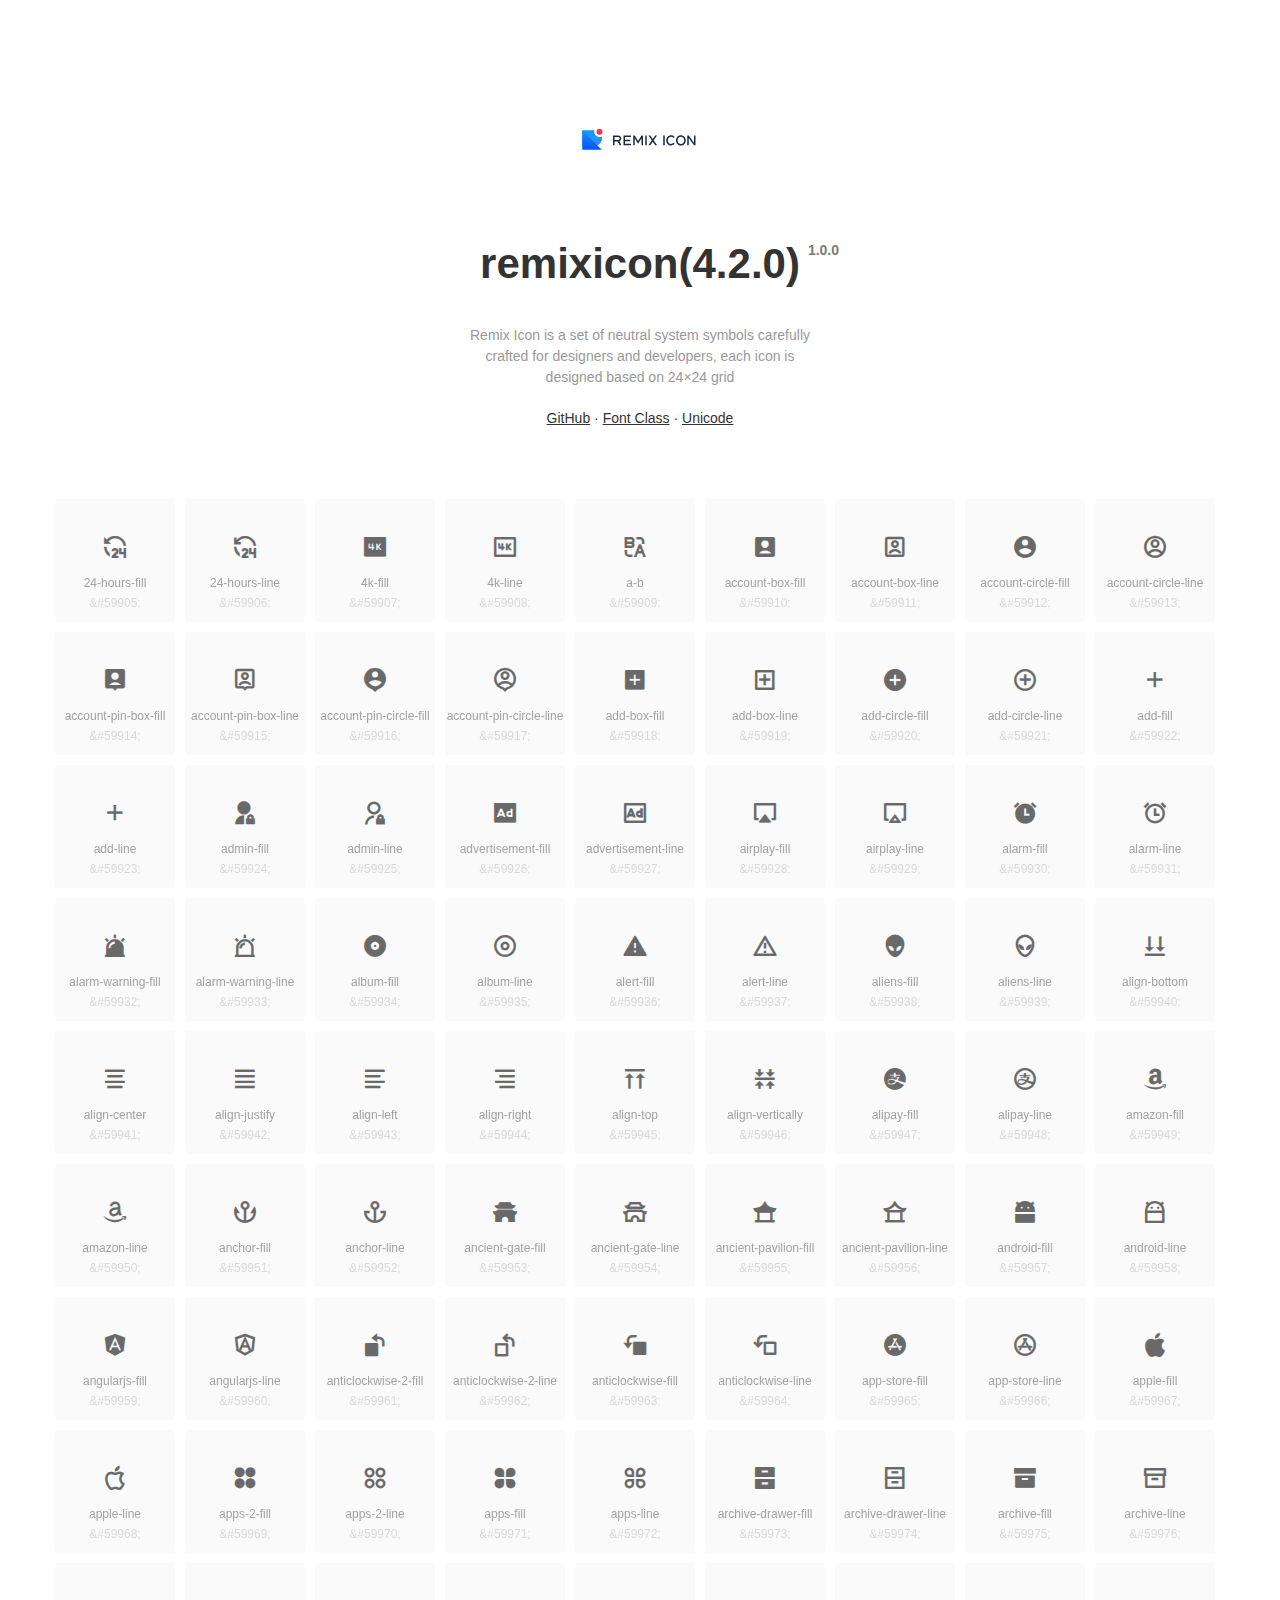
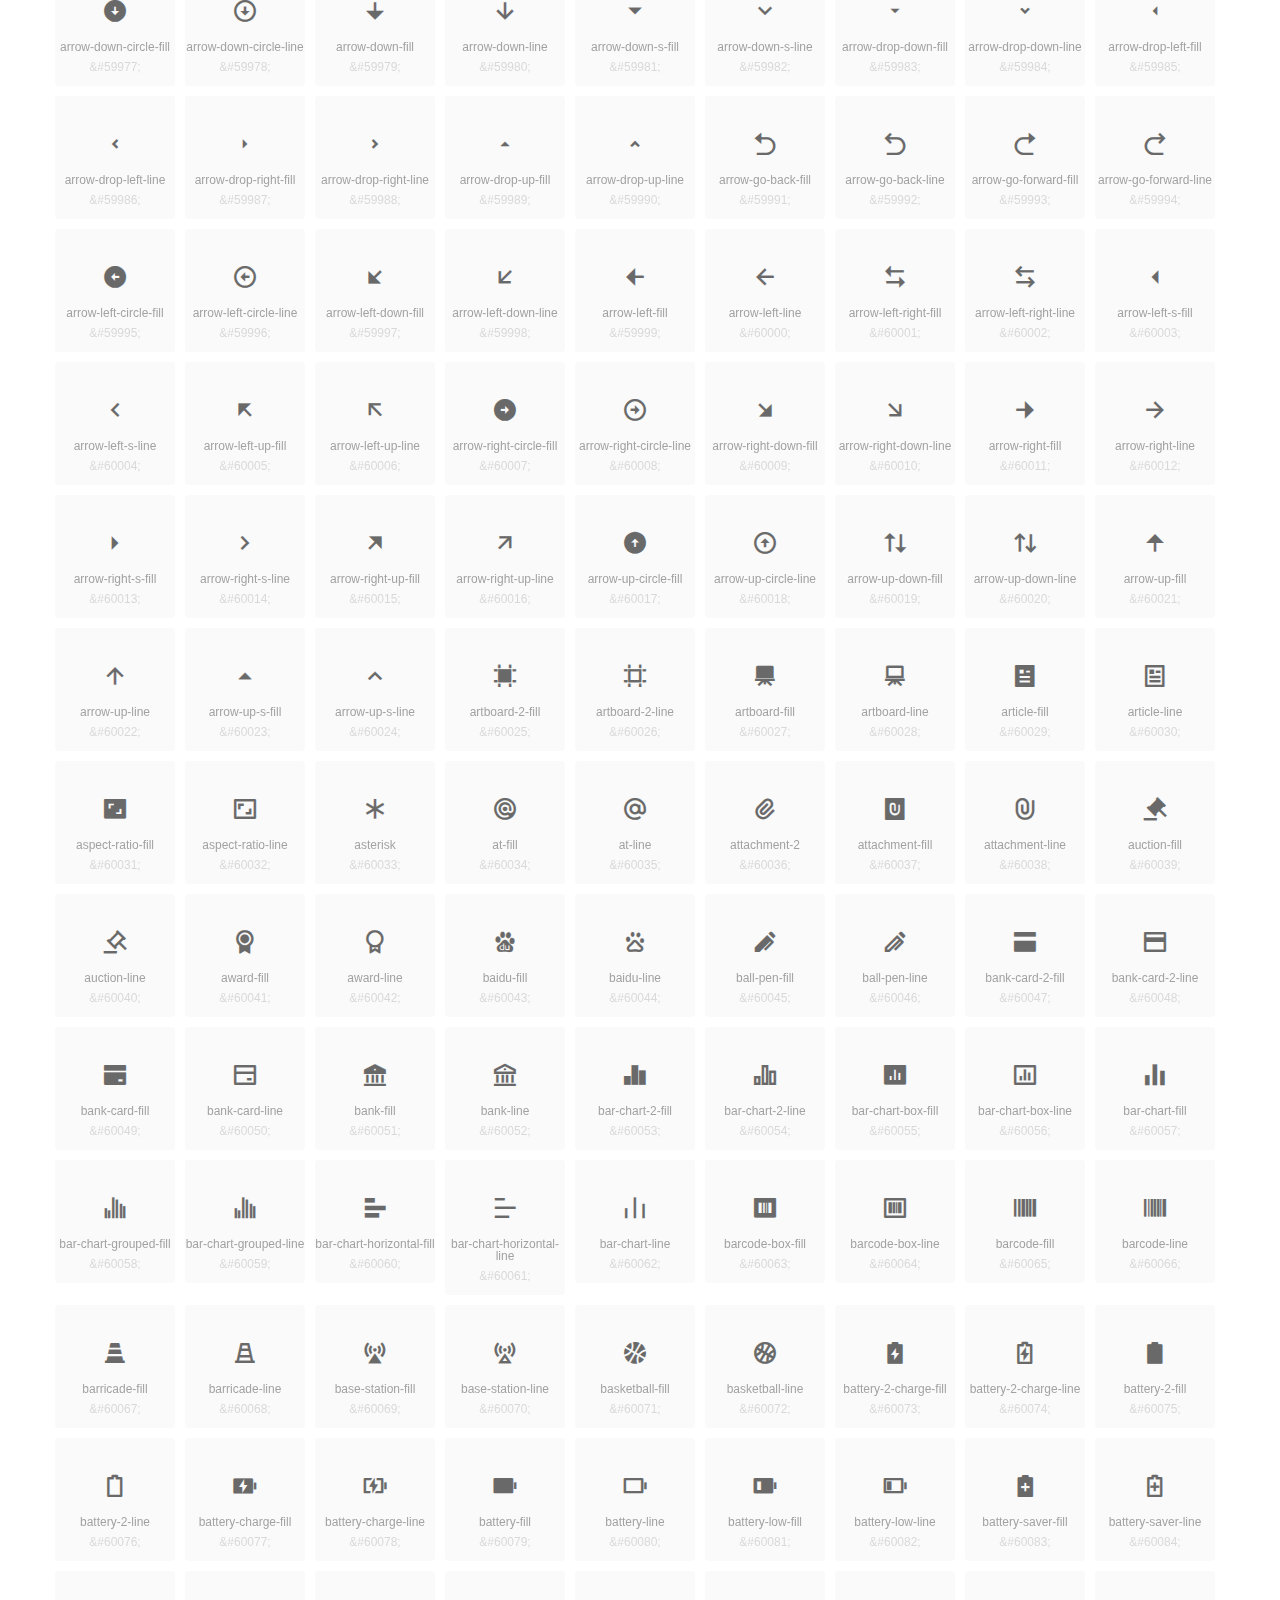
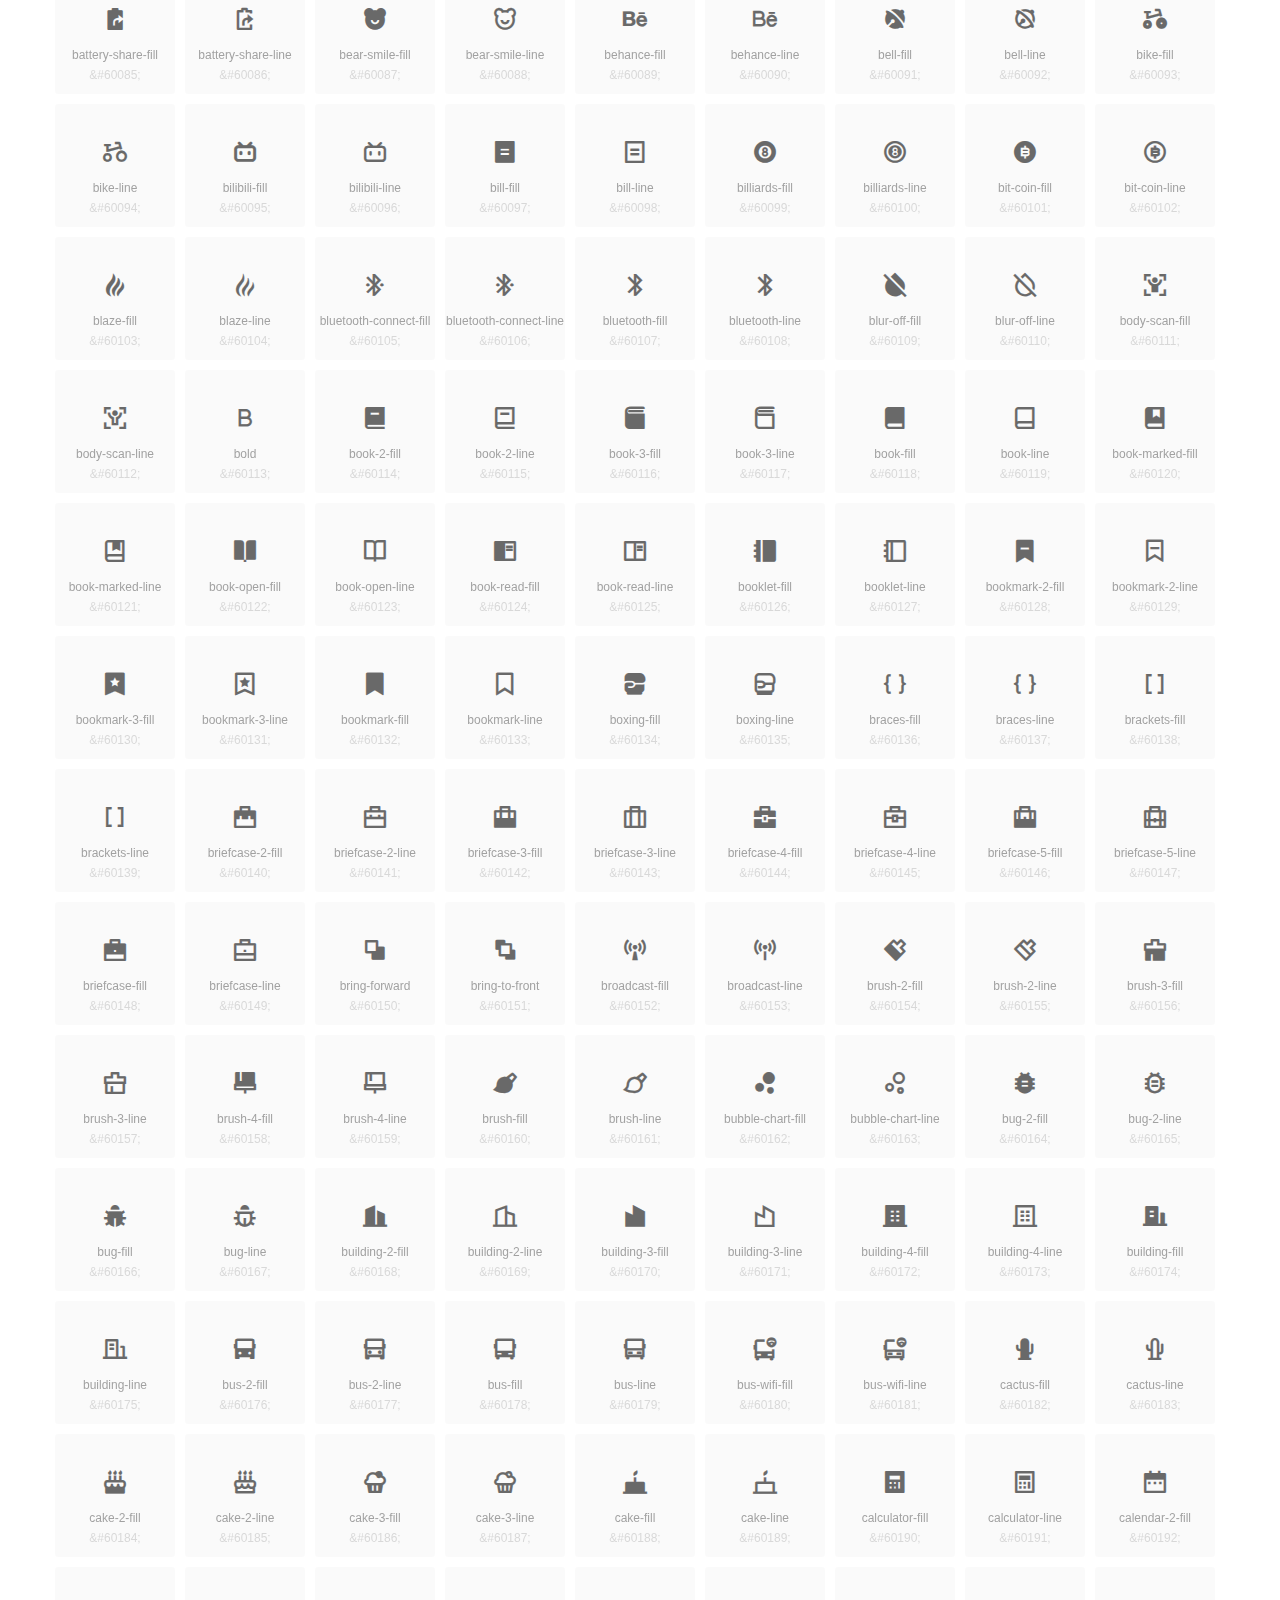
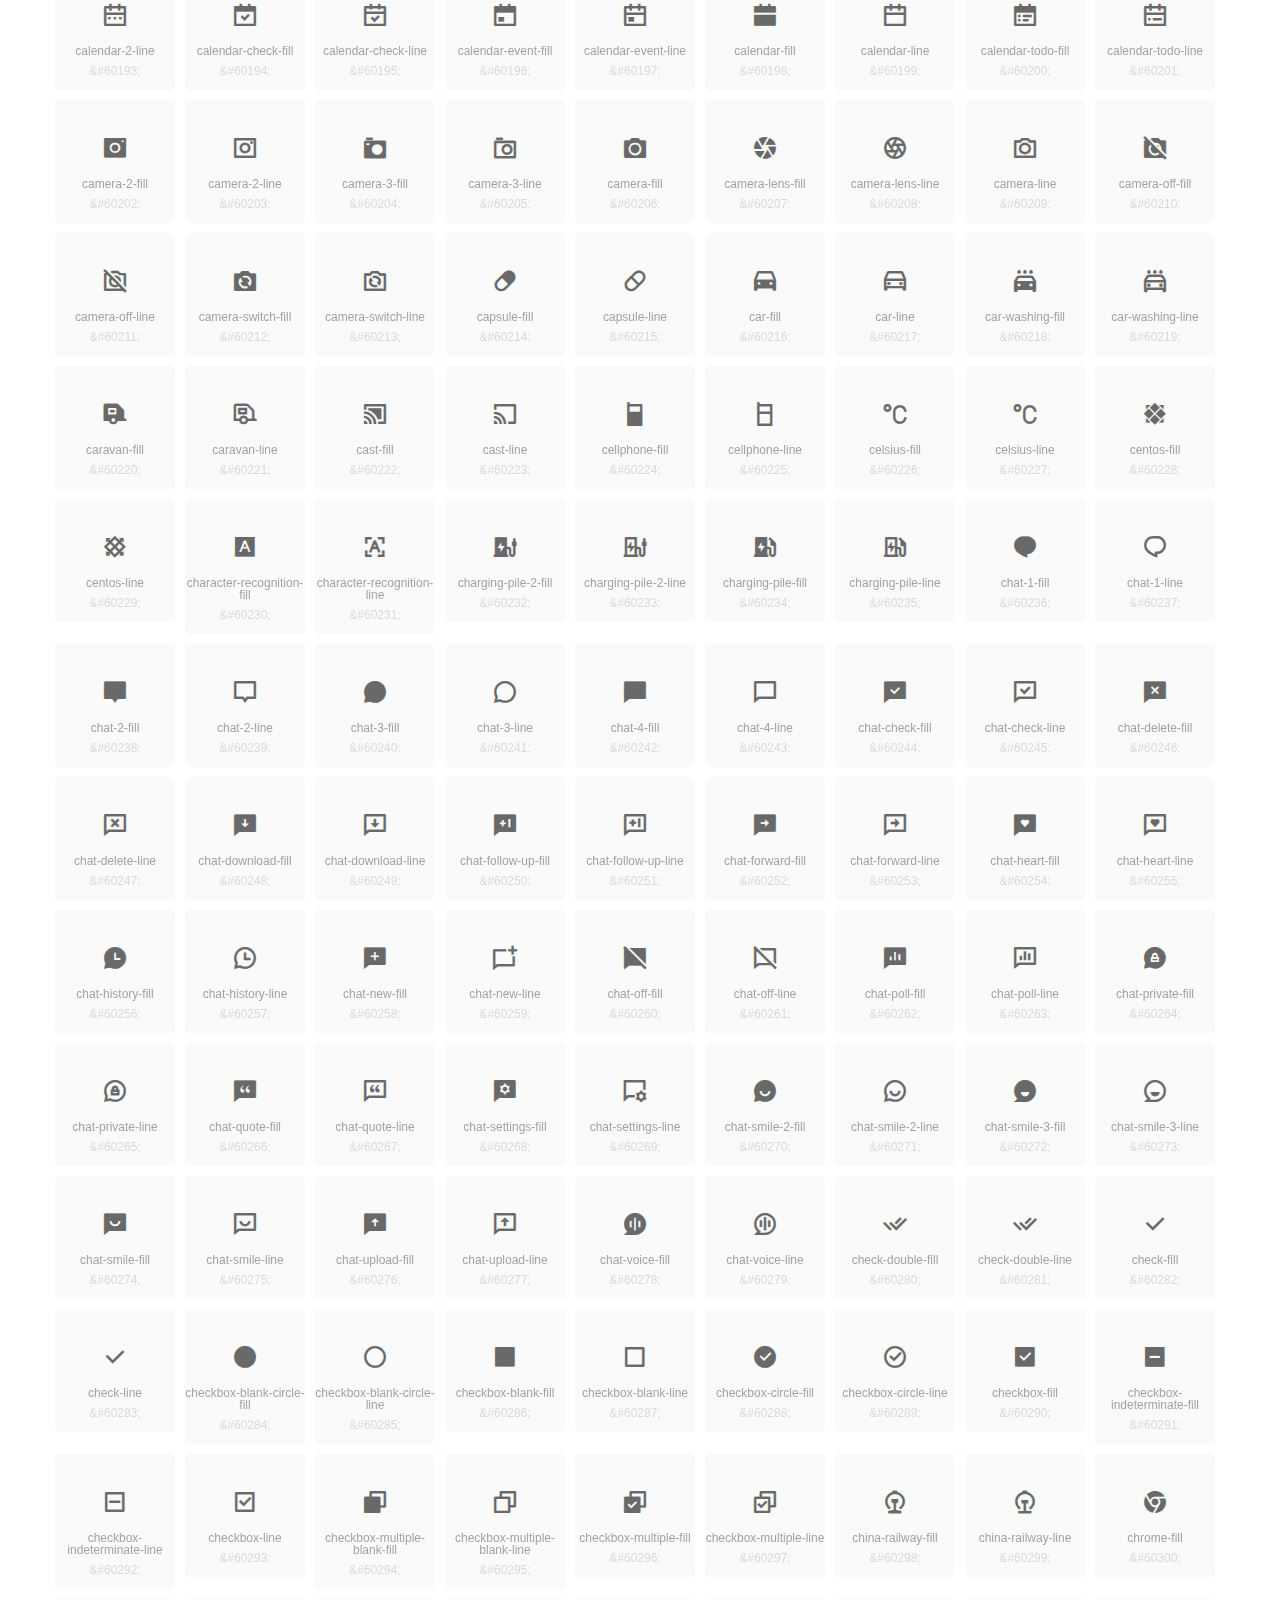
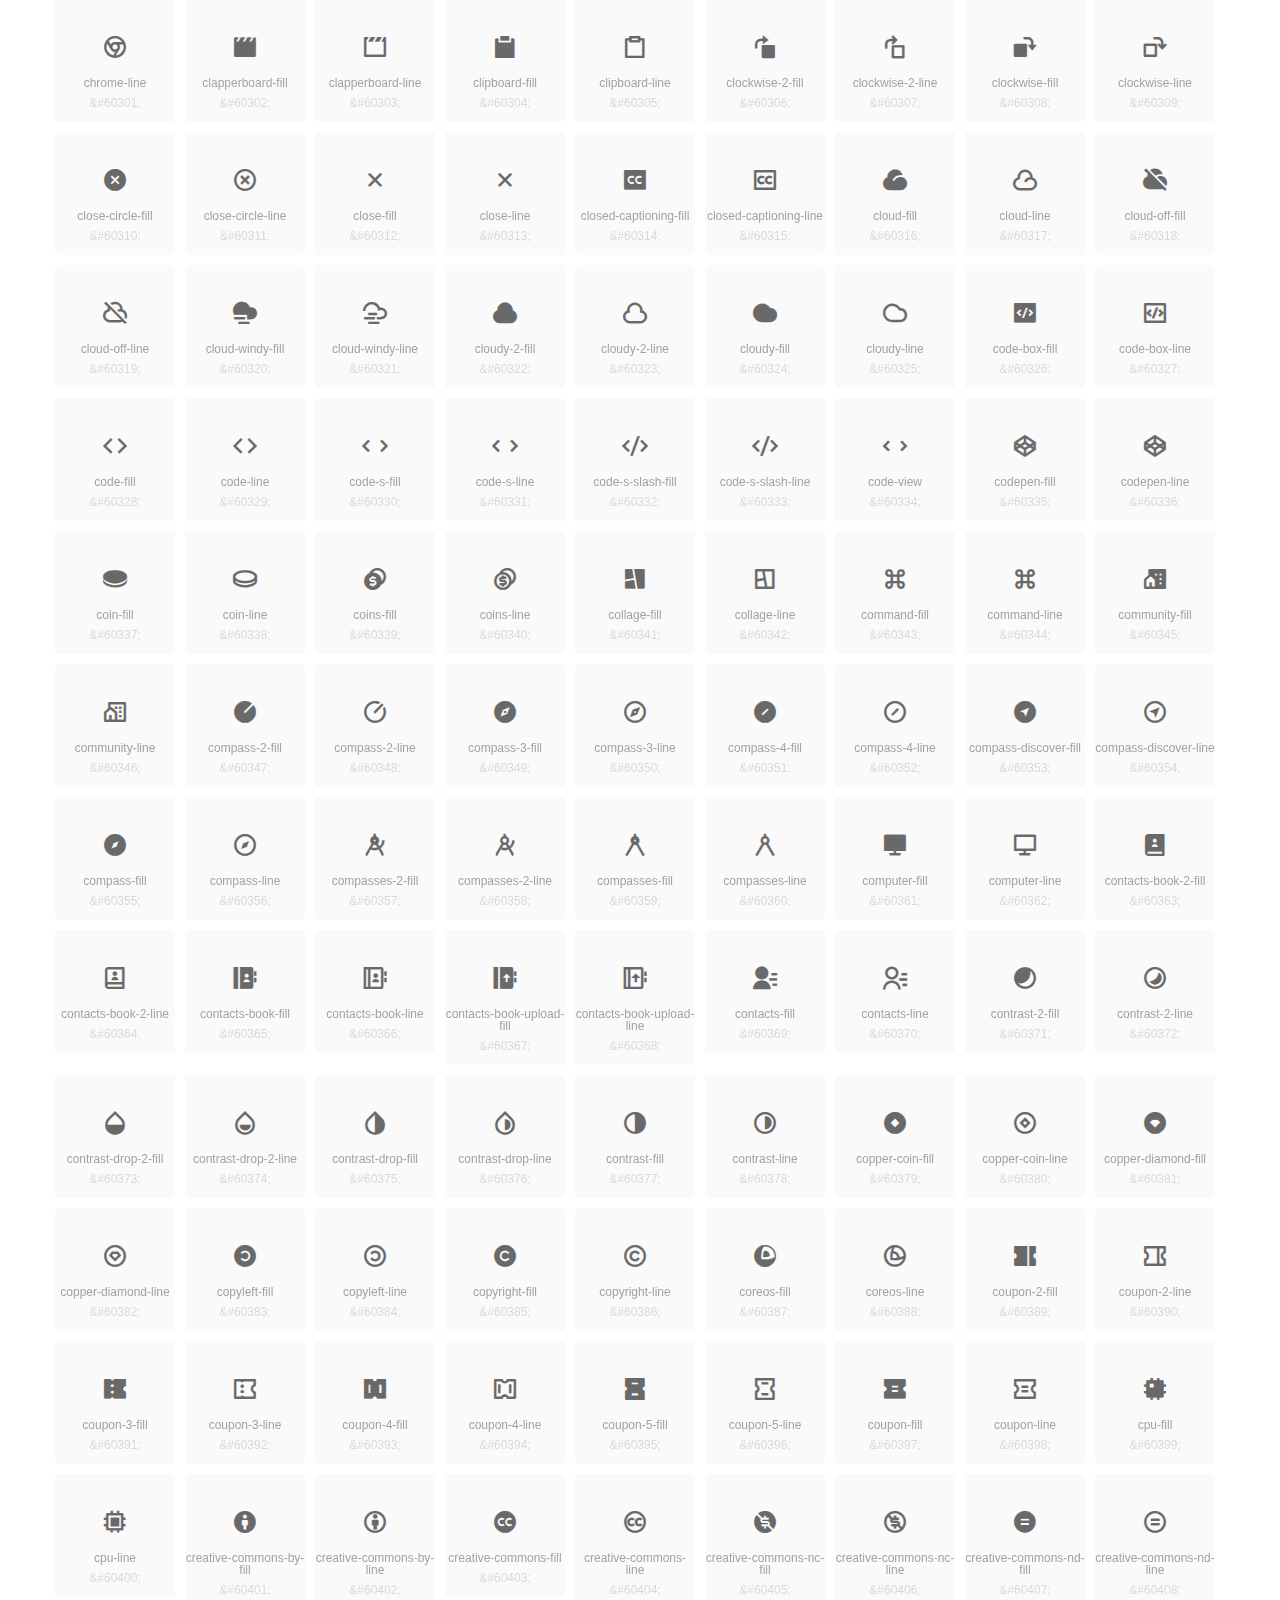
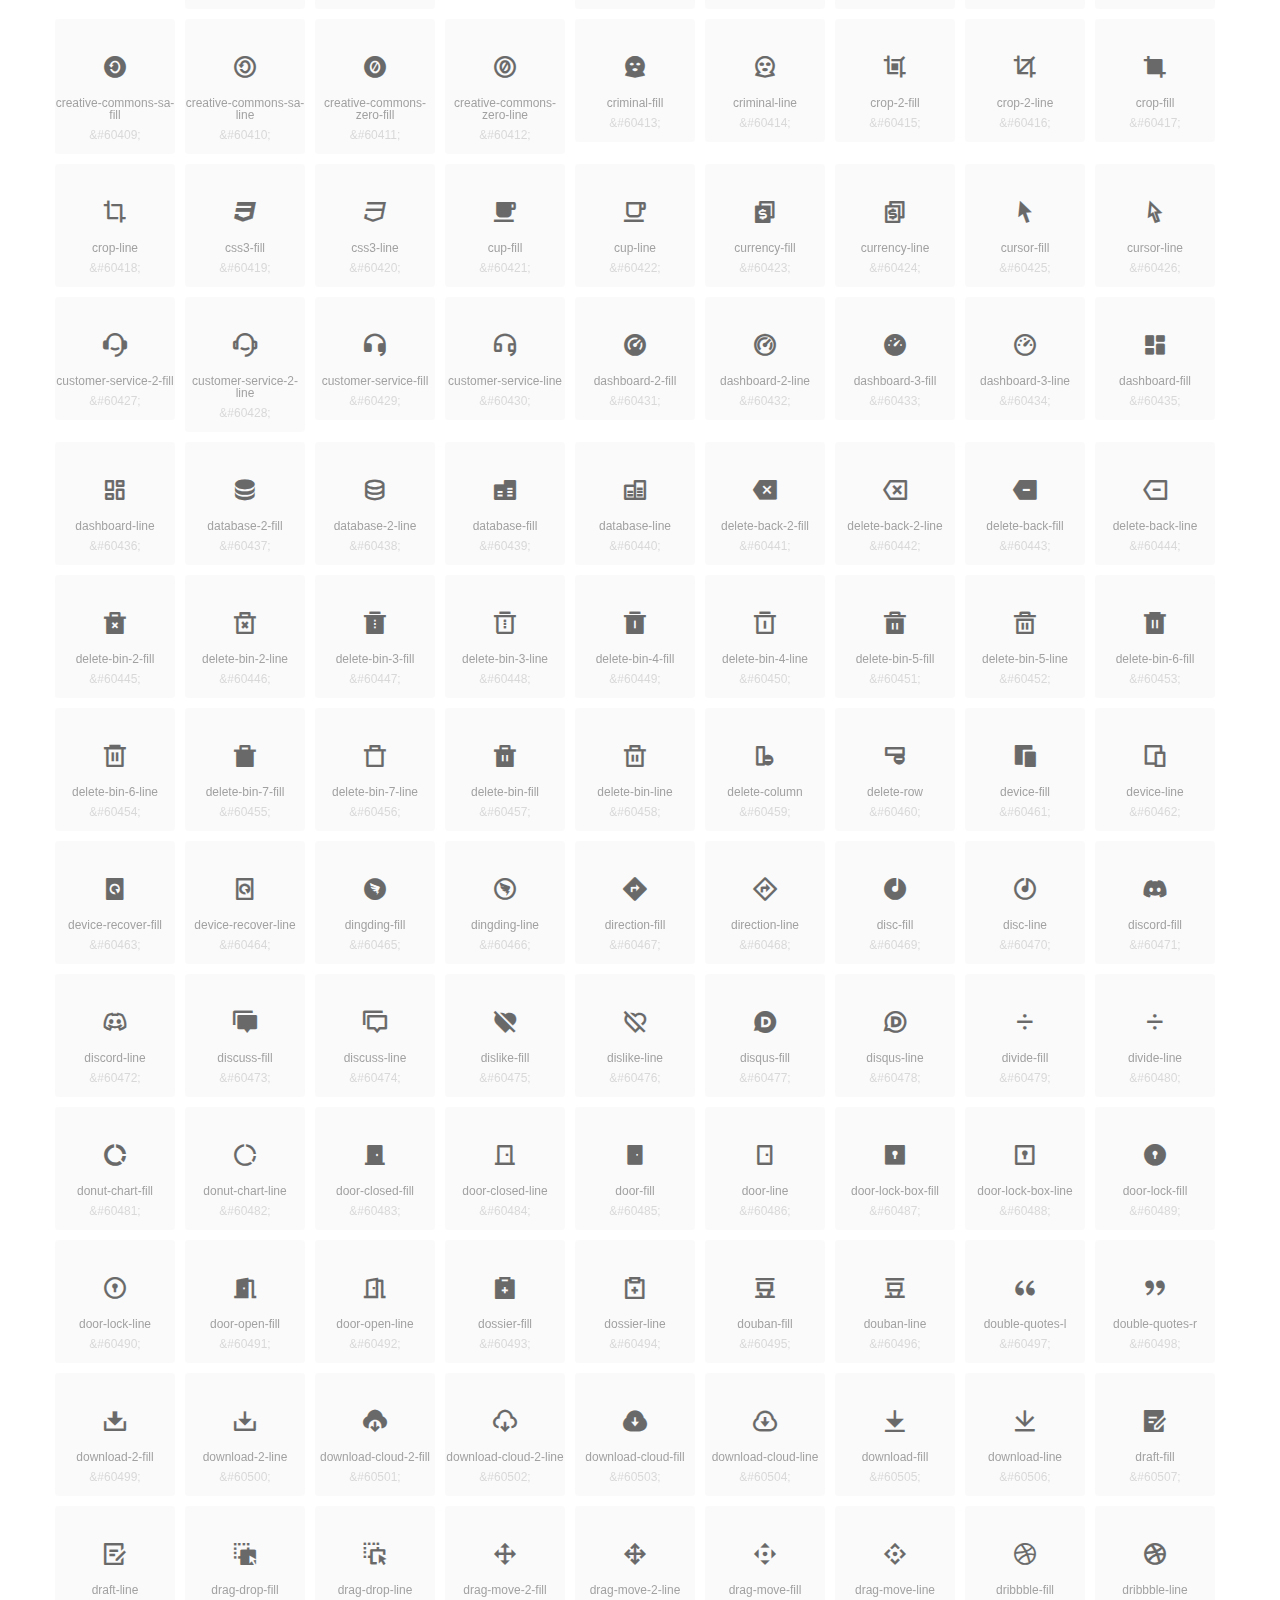
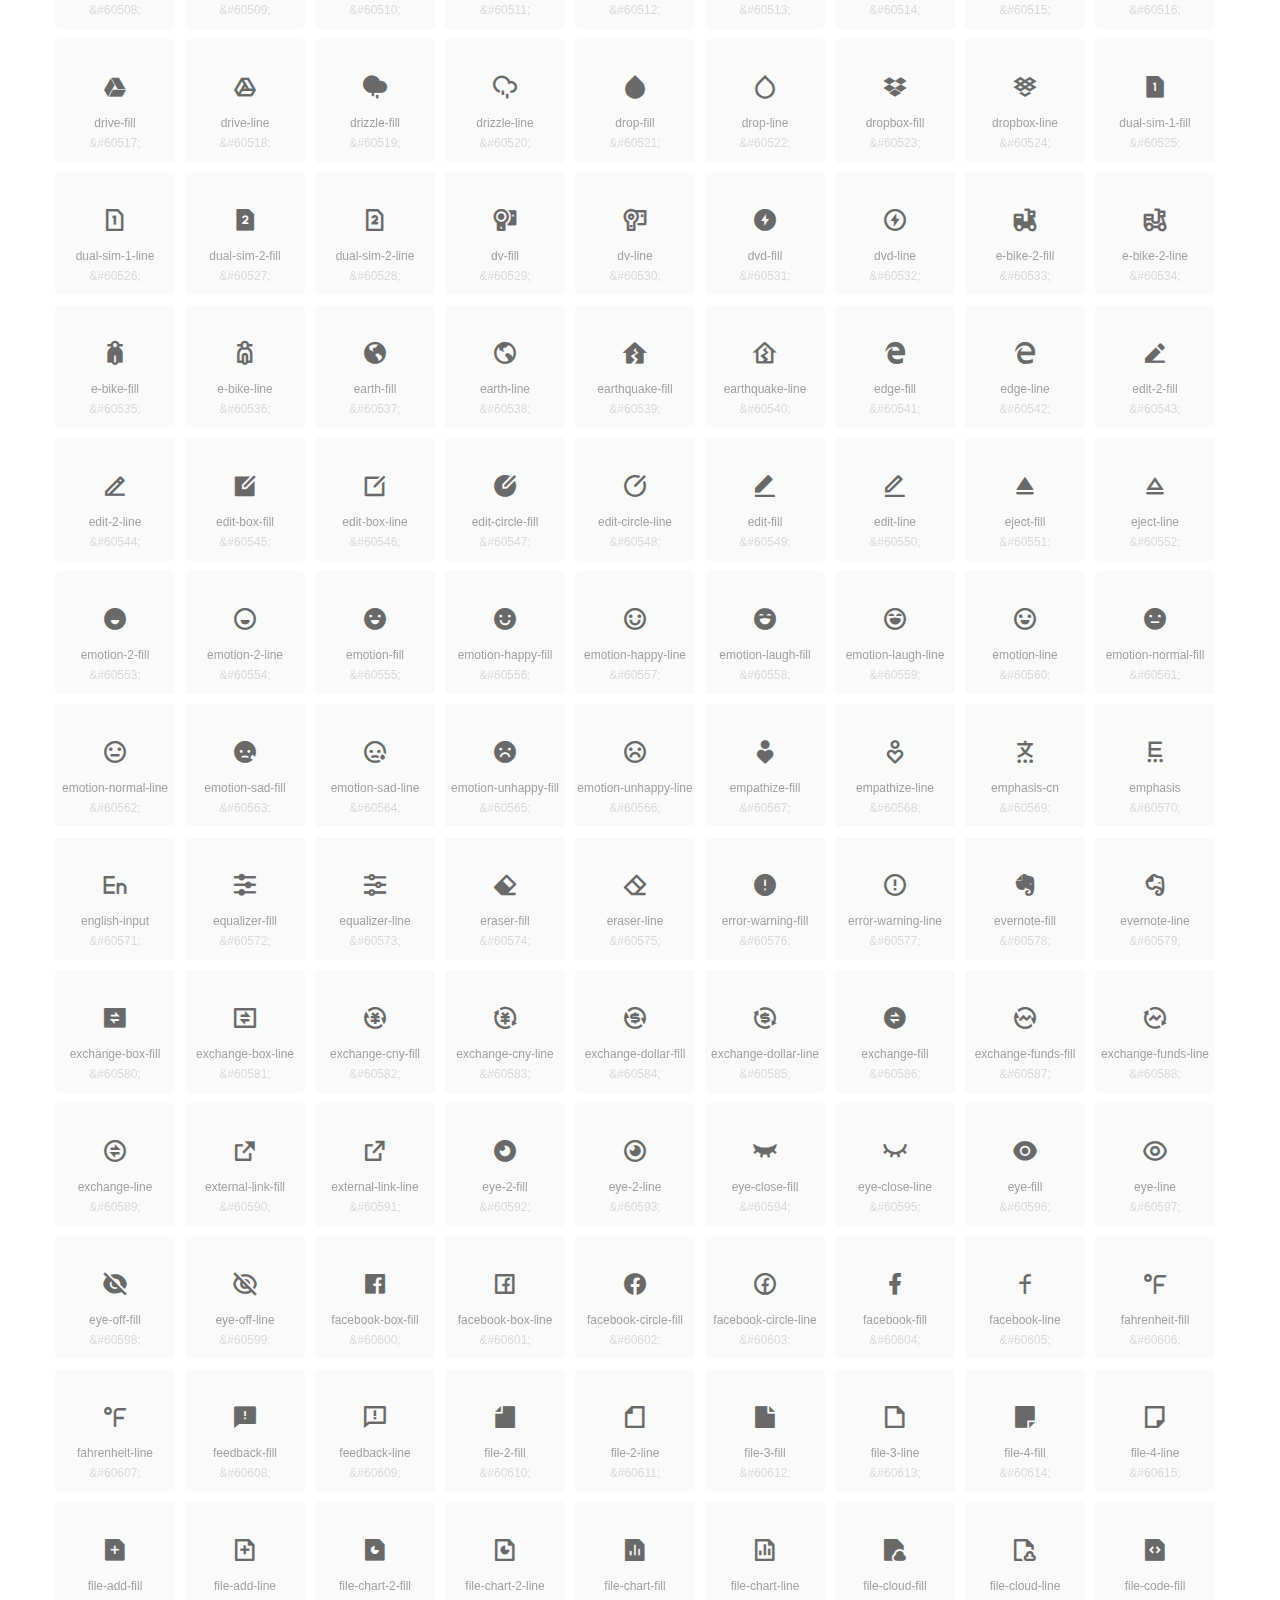
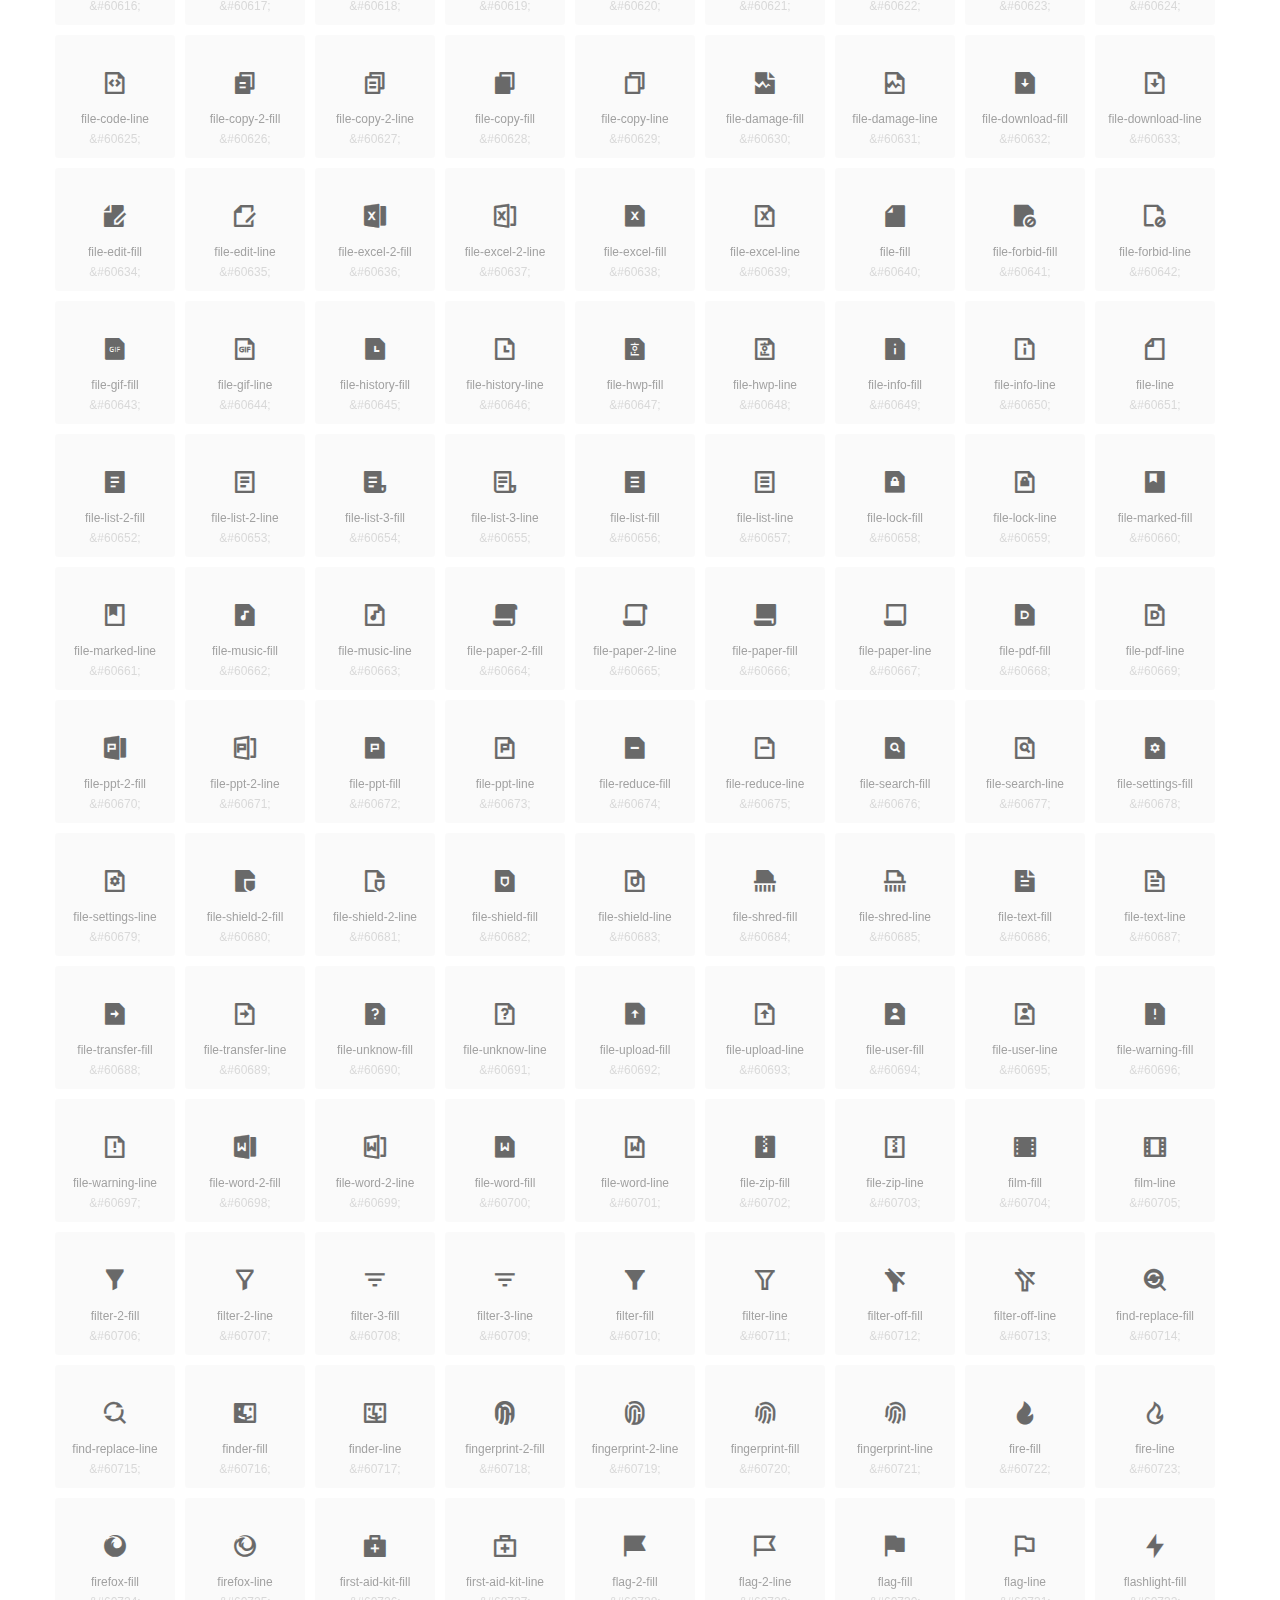
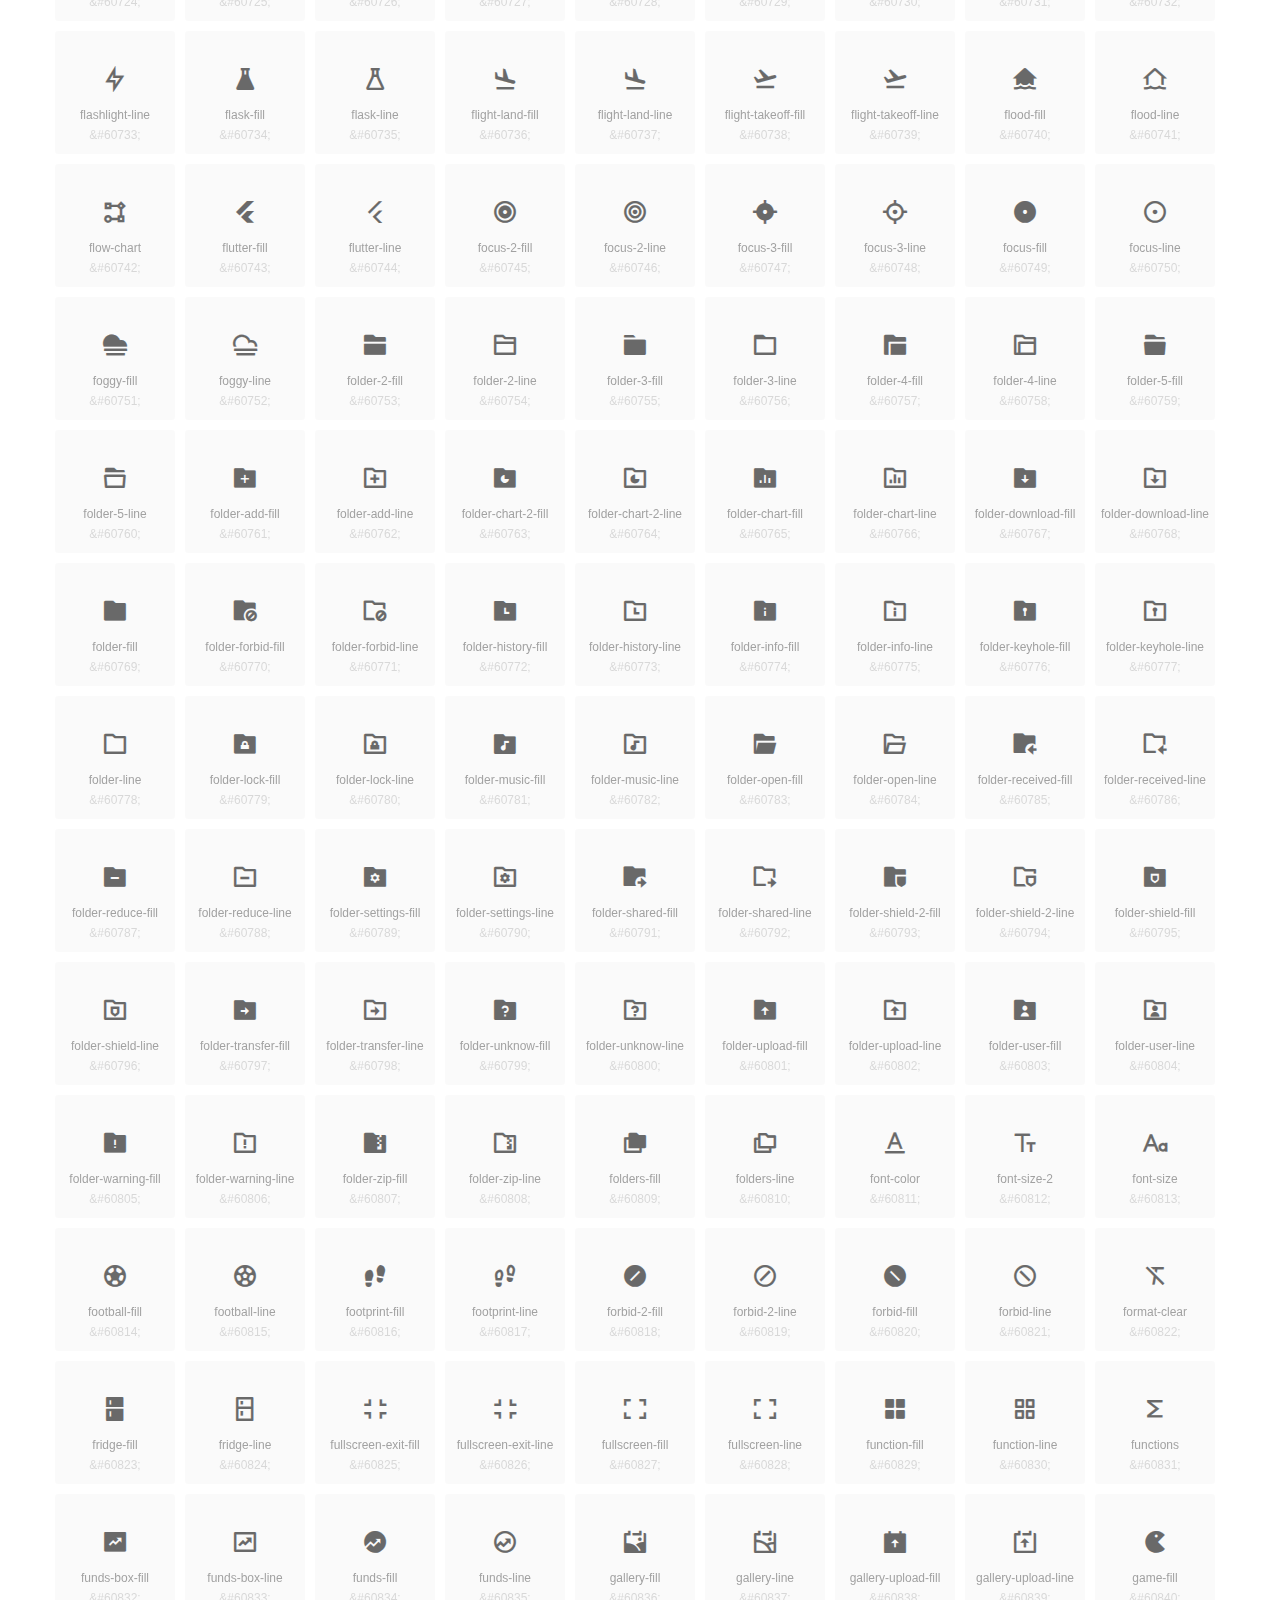
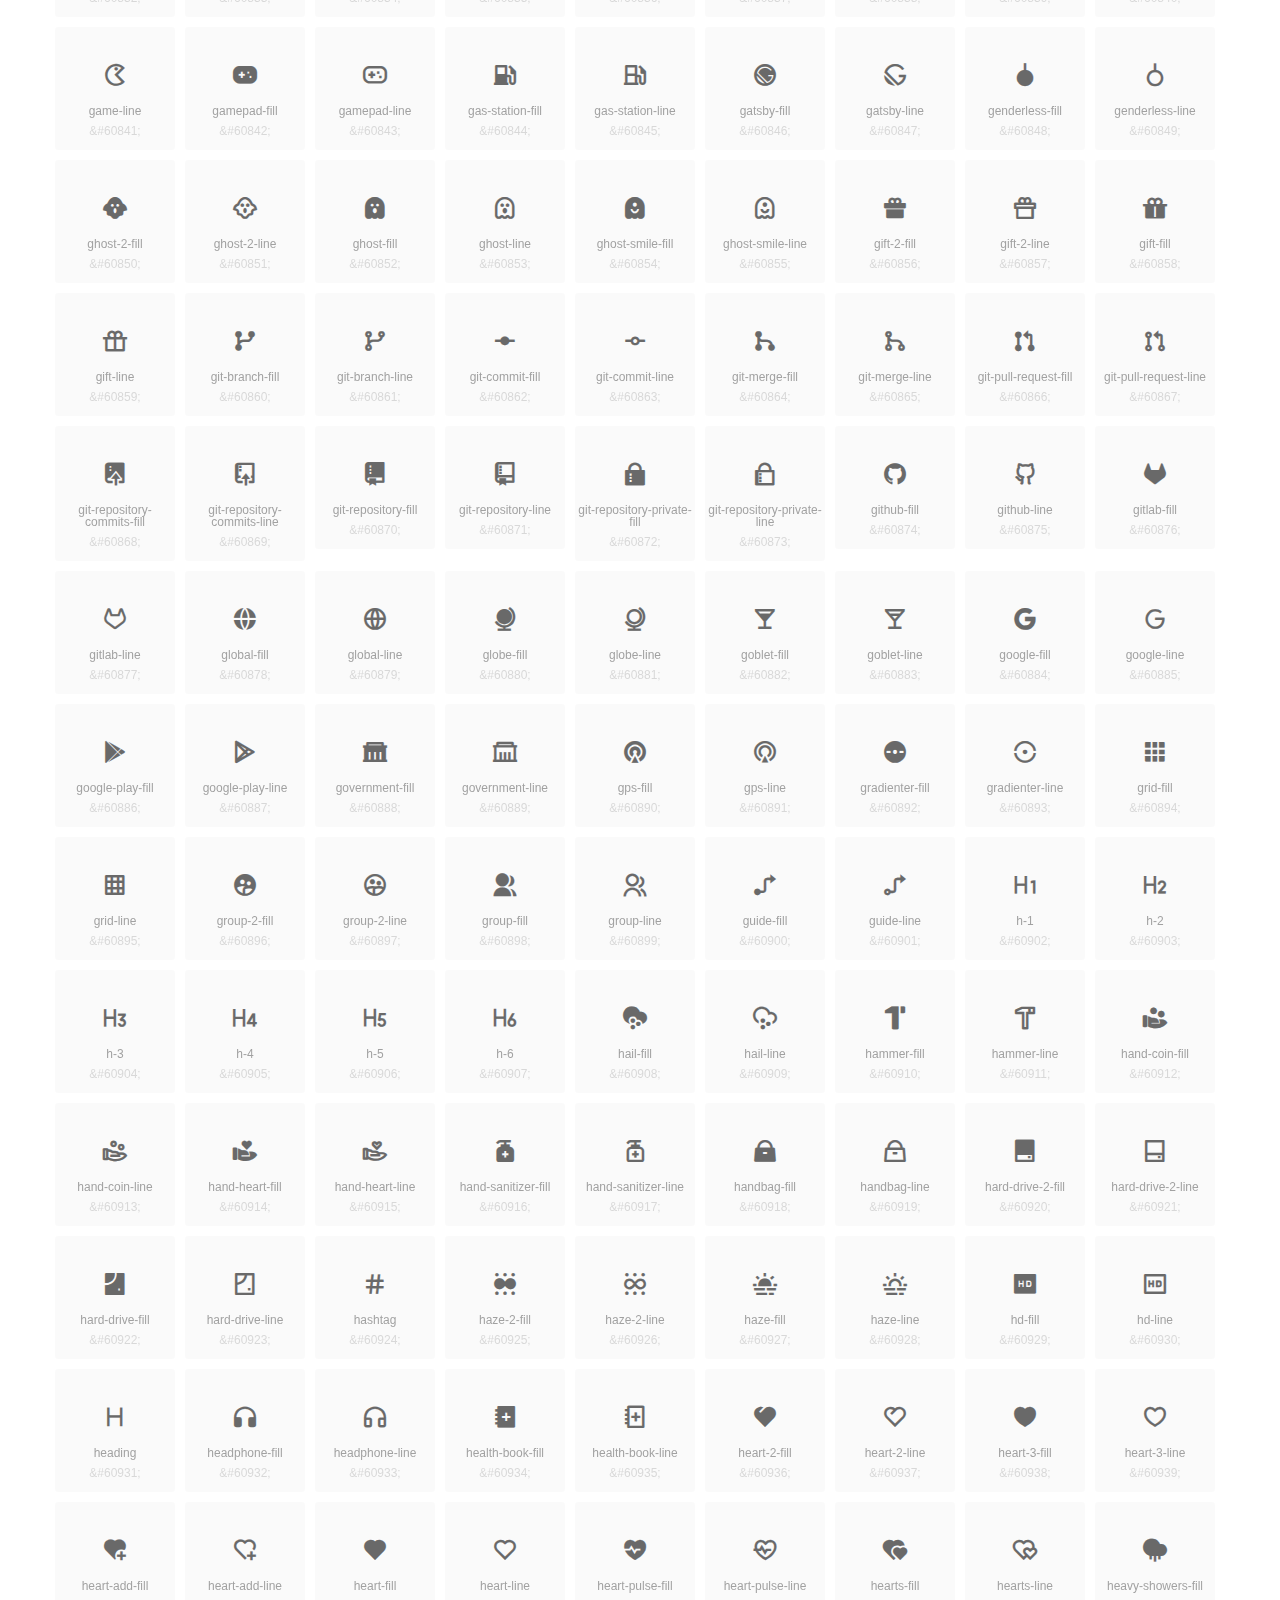
<file: remix/unicode.html>
<!DOCTYPE html>
<html lang="en">
<head>
  <meta charset="UTF-8">
  <title>remixicon(4.2.0)</title>
  <meta name="viewport" content="width=device-width,minimum-scale=1.0,maximum-scale=1.0,user-scalable=no">
   
  <meta name="description" content="Remix Icon is a set of neutral system symbols carefully crafted for designers and developers, each icon is designed based on 24×24 grid">
   
  <meta name="keywords" content="remixicon,TTF,EOT,WOFF,WOFF2,SVG">
  
  
  
  <style>
    *{margin: 0;padding: 0;list-style: none;}
    body { color: #696969; font: 12px/1.5 tahoma, arial, \5b8b\4f53, sans-serif; }
    a { color: #333; text-decoration: underline; }
    a:hover { color: rgb(9, 73, 209); }
    .header { color: #333; text-align: center; padding: 80px 0 60px 0; min-height: 153px; font-size: 14px; }
    .header .logo svg { height: 120px; width: 120px; }
    .header h1 { font-size: 42px; padding: 26px 0 10px 0; }
    .header sup {font-size: 14px; margin: 8px 0 0 8px; position: absolute; color: #7b7b7b; }
    .info {
      color: #999;
      font-weight: normal;
      max-width: 346px;
      margin: 0 auto;
      padding: 20px 0;
      font-size: 14px;
    }

    .icons { max-width: 1190px; margin: 0 auto; }
    .icons ul { text-align: center; }
    .icons ul li {
      vertical-align: top;
      width: 120px;
      display: inline-block;
      text-align: center;
      background-color: rgba(0,0,0,.02);
      border-radius: 3px;
      padding: 29px 0 10px 0;
      margin-right: 10px;
      margin-top: 10px;
      transition: all 0.6s ease;
    }
    .icons ul li:hover { background-color: rgba(0,0,0,.06); }
    .icons ul li:hover span { color: #3c75e4; opacity: 1; }
    .icons ul li .unicode { color: #8c8c8c; opacity: 0.3; }
    .icons ul li h4 {
      font-weight: normal;
      padding: 10px 0 5px 0;
      display: block;
      color: #8c8c8c;
      font-size: 14px;
      line-height: 12px;
      opacity: 0.8;
    }
    .icons ul li:hover h4 { opacity: 1; }
    .icons ul li svg { width: 24px; height: 24px; }
    .icons ul li:hover { color: #3c75e4; }
    .footer { text-align: center; padding: 10px 0 90px 0; }
    .footer a { text-align: center; padding: 10px 0 90px 0; color: #696969;}
    .footer a:hover { color: #0949d1; }
    .links { text-align: center; padding: 50px 0 0 0; font-size: 14px; }
    
    
    .icons ul .unicode-icon span { display: block; }
    .icons ul .unicode-icon h4 { font-size: 12px; }
    @font-face {
      font-family: "remixicon";
      src: url("remixicon.eot");
      /* IE9*/
      src: url("remixicon.eot#iefix") format("embedded-opentype"),
      /* IE6-IE8 */
      url("remixicon.woff2?1708865856846") format("woff2"),
      url("remixicon.woff?1708865856846") format("woff"),
      /* chrome, firefox */
      url("remixicon.ttf?1708865856846") format("truetype"),
      /* chrome, firefox, opera, Safari, Android, iOS 4.2+*/
      url("remixicon.svg#remixicon?1708865856846") format("svg");
      /* iOS 4.1- */
    }
    .iconfont {
      font-family: "remixicon" !important;
      font-size: 26px;
      font-style: normal;
      -webkit-font-smoothing: antialiased;
      -webkit-text-stroke-width: 0.2px;
      -moz-osx-font-smoothing: grayscale;
    }
    
    
  </style>
  
</head>

<body>
  
  <div class="header">
    
    <div class="logo">
      <a href="./"><svg width="160" height="32" viewBox="0 0 160 32" fill="none" xmlns="http://www.w3.org/2000/svg">
<path d="M121.5 9.80005C123.33 9.80005 124.984 10.5797 126.165 11.8344L124.75 13.2496C123.929 12.3549 122.773 11.8 121.5 11.8C119.029 11.8 117 13.891 117 16.5C117 19.1091 119.029 21.2 121.5 21.2C122.773 21.2 123.929 20.6452 124.75 19.7505L126.165 21.1657C124.984 22.4204 123.33 23.2 121.5 23.2C117.91 23.2 115 20.2004 115 16.5C115 12.7997 117.91 9.80005 121.5 9.80005Z" fill="#1A2947"/>
<path d="M113 10V23H111V10H113Z" fill="#1A2947"/>
<path d="M154 23V9.99988H152L152 19.6019L144.997 9.99988L143 10.0039V23H145L145 13.3969L152 23H154Z" fill="#1A2947"/>
<path d="M68 10V12H60V15.5H67V17.5H60V21H68V23H58V10H68Z" fill="#1A2947"/>
<path d="M82 10L77.4999 17.201L73 10H71V23H73V13.775L77.4999 20.975L82 13.773V23H84V10H82Z" fill="#1A2947"/>
<path d="M89 10V23H87V10H89Z" fill="#1A2947"/>
<path d="M96.9999 14.7565L93.6689 9.99951H91.2279L95.7789 16.4995L91.2289 22.9995H93.6689L96.9999 18.2435L100.33 22.9995H102.772L98.2209 16.4995L102.773 9.99951H100.33L96.9999 14.7565Z" fill="#1A2947"/>
<path fill-rule="evenodd" clip-rule="evenodd" d="M141 16.5C141 12.7997 138.09 9.80005 134.5 9.80005C130.91 9.80005 128 12.7997 128 16.5C128 20.2004 130.91 23.2 134.5 23.2C138.09 23.2 141 20.2004 141 16.5ZM130 16.5C130 13.891 132.029 11.8 134.5 11.8C136.971 11.8 139 13.891 139 16.5C139 19.1091 136.971 21.2 134.5 21.2C132.029 21.2 130 19.1091 130 16.5Z" fill="#1A2947"/>
<path fill-rule="evenodd" clip-rule="evenodd" d="M51 10C53.2091 10 55 11.7909 55 14C55 15.7175 53.9176 17.1821 52.3977 17.749L55.1901 22.999H52.9251L50.267 18H46V23H44V10H51ZM46 11.999V15.999L51 16C52.1046 16 53 15.1046 53 14C53 12.8955 52.1 12 51 12L46 11.999Z" fill="#1A2947"/>
<path fill-rule="evenodd" clip-rule="evenodd" d="M19.2887 3.00389C19.1928 3.0013 19.0965 3 19 3H3V24H19C24.799 24 29.5 19.299 29.5 13.5C29.5 12.7108 29.4129 11.942 29.2479 11.2025C28.2772 11.7119 27.1722 12 26 12C22.134 12 19 8.86599 19 5C19 4.30645 19.1009 3.63646 19.2887 3.00389Z" fill="url(#paint0_linear_960_1054)"/>
<g filter="url(#filter0_b_960_1054)">
<path fill-rule="evenodd" clip-rule="evenodd" d="M3 3L29 29H3V3Z" fill="url(#paint1_linear_960_1054)"/>
</g>
<circle cx="26" cy="5" r="4" fill="url(#paint2_linear_960_1054)"/>
<defs>
<filter id="filter0_b_960_1054" x="-2.43656" y="-2.43656" width="36.8731" height="36.8731" filterUnits="userSpaceOnUse" color-interpolation-filters="sRGB">
<feFlood flood-opacity="0" result="BackgroundImageFix"/>
<feGaussianBlur in="BackgroundImage" stdDeviation="2.71828"/>
<feComposite in2="SourceAlpha" operator="in" result="effect1_backgroundBlur_960_1054"/>
<feBlend mode="normal" in="SourceGraphic" in2="effect1_backgroundBlur_960_1054" result="shape"/>
</filter>
<linearGradient id="paint0_linear_960_1054" x1="3" y1="3" x2="3" y2="24" gradientUnits="userSpaceOnUse">
<stop stop-color="#05A0FA"/>
<stop offset="1" stop-color="#4785FF"/>
</linearGradient>
<linearGradient id="paint1_linear_960_1054" x1="3" y1="3" x2="3" y2="29" gradientUnits="userSpaceOnUse">
<stop stop-color="#1A8CFF"/>
<stop offset="1" stop-color="#0557FA"/>
</linearGradient>
<linearGradient id="paint2_linear_960_1054" x1="22" y1="1" x2="22" y2="9" gradientUnits="userSpaceOnUse">
<stop stop-color="#FF463A"/>
<stop offset="1" stop-color="#FF1F5A"/>
</linearGradient>
</defs>
</svg>
</a>
    </div>
    
    <h1>remixicon(4.2.0)<sup>1.0.0</sup></h1>
    <div class="info">
      Remix Icon is a set of neutral system symbols carefully crafted for designers and developers, each icon is designed based on 24×24 grid
    </div>
    <p>
      
      <a href="https://github.com/Remix-Design/remixicon.git">GitHub</a> · 
      
      <a href="index.html">Font Class</a> · 
      
      <a href="unicode.html">Unicode</a>
      
    </p>
  </div>
  <div class="icons">
    <ul>
      <li class="unicode-icon"><span class="iconfont"></span><h4>24-hours-fill</h4><span class="unicode">&amp;#59905;</span></li><li class="unicode-icon"><span class="iconfont"></span><h4>24-hours-line</h4><span class="unicode">&amp;#59906;</span></li><li class="unicode-icon"><span class="iconfont"></span><h4>4k-fill</h4><span class="unicode">&amp;#59907;</span></li><li class="unicode-icon"><span class="iconfont"></span><h4>4k-line</h4><span class="unicode">&amp;#59908;</span></li><li class="unicode-icon"><span class="iconfont"></span><h4>a-b</h4><span class="unicode">&amp;#59909;</span></li><li class="unicode-icon"><span class="iconfont"></span><h4>account-box-fill</h4><span class="unicode">&amp;#59910;</span></li><li class="unicode-icon"><span class="iconfont"></span><h4>account-box-line</h4><span class="unicode">&amp;#59911;</span></li><li class="unicode-icon"><span class="iconfont"></span><h4>account-circle-fill</h4><span class="unicode">&amp;#59912;</span></li><li class="unicode-icon"><span class="iconfont"></span><h4>account-circle-line</h4><span class="unicode">&amp;#59913;</span></li><li class="unicode-icon"><span class="iconfont"></span><h4>account-pin-box-fill</h4><span class="unicode">&amp;#59914;</span></li><li class="unicode-icon"><span class="iconfont"></span><h4>account-pin-box-line</h4><span class="unicode">&amp;#59915;</span></li><li class="unicode-icon"><span class="iconfont"></span><h4>account-pin-circle-fill</h4><span class="unicode">&amp;#59916;</span></li><li class="unicode-icon"><span class="iconfont"></span><h4>account-pin-circle-line</h4><span class="unicode">&amp;#59917;</span></li><li class="unicode-icon"><span class="iconfont"></span><h4>add-box-fill</h4><span class="unicode">&amp;#59918;</span></li><li class="unicode-icon"><span class="iconfont"></span><h4>add-box-line</h4><span class="unicode">&amp;#59919;</span></li><li class="unicode-icon"><span class="iconfont"></span><h4>add-circle-fill</h4><span class="unicode">&amp;#59920;</span></li><li class="unicode-icon"><span class="iconfont"></span><h4>add-circle-line</h4><span class="unicode">&amp;#59921;</span></li><li class="unicode-icon"><span class="iconfont"></span><h4>add-fill</h4><span class="unicode">&amp;#59922;</span></li><li class="unicode-icon"><span class="iconfont"></span><h4>add-line</h4><span class="unicode">&amp;#59923;</span></li><li class="unicode-icon"><span class="iconfont"></span><h4>admin-fill</h4><span class="unicode">&amp;#59924;</span></li><li class="unicode-icon"><span class="iconfont"></span><h4>admin-line</h4><span class="unicode">&amp;#59925;</span></li><li class="unicode-icon"><span class="iconfont"></span><h4>advertisement-fill</h4><span class="unicode">&amp;#59926;</span></li><li class="unicode-icon"><span class="iconfont"></span><h4>advertisement-line</h4><span class="unicode">&amp;#59927;</span></li><li class="unicode-icon"><span class="iconfont"></span><h4>airplay-fill</h4><span class="unicode">&amp;#59928;</span></li><li class="unicode-icon"><span class="iconfont"></span><h4>airplay-line</h4><span class="unicode">&amp;#59929;</span></li><li class="unicode-icon"><span class="iconfont"></span><h4>alarm-fill</h4><span class="unicode">&amp;#59930;</span></li><li class="unicode-icon"><span class="iconfont"></span><h4>alarm-line</h4><span class="unicode">&amp;#59931;</span></li><li class="unicode-icon"><span class="iconfont"></span><h4>alarm-warning-fill</h4><span class="unicode">&amp;#59932;</span></li><li class="unicode-icon"><span class="iconfont"></span><h4>alarm-warning-line</h4><span class="unicode">&amp;#59933;</span></li><li class="unicode-icon"><span class="iconfont"></span><h4>album-fill</h4><span class="unicode">&amp;#59934;</span></li><li class="unicode-icon"><span class="iconfont"></span><h4>album-line</h4><span class="unicode">&amp;#59935;</span></li><li class="unicode-icon"><span class="iconfont"></span><h4>alert-fill</h4><span class="unicode">&amp;#59936;</span></li><li class="unicode-icon"><span class="iconfont"></span><h4>alert-line</h4><span class="unicode">&amp;#59937;</span></li><li class="unicode-icon"><span class="iconfont"></span><h4>aliens-fill</h4><span class="unicode">&amp;#59938;</span></li><li class="unicode-icon"><span class="iconfont"></span><h4>aliens-line</h4><span class="unicode">&amp;#59939;</span></li><li class="unicode-icon"><span class="iconfont"></span><h4>align-bottom</h4><span class="unicode">&amp;#59940;</span></li><li class="unicode-icon"><span class="iconfont"></span><h4>align-center</h4><span class="unicode">&amp;#59941;</span></li><li class="unicode-icon"><span class="iconfont"></span><h4>align-justify</h4><span class="unicode">&amp;#59942;</span></li><li class="unicode-icon"><span class="iconfont"></span><h4>align-left</h4><span class="unicode">&amp;#59943;</span></li><li class="unicode-icon"><span class="iconfont"></span><h4>align-right</h4><span class="unicode">&amp;#59944;</span></li><li class="unicode-icon"><span class="iconfont"></span><h4>align-top</h4><span class="unicode">&amp;#59945;</span></li><li class="unicode-icon"><span class="iconfont"></span><h4>align-vertically</h4><span class="unicode">&amp;#59946;</span></li><li class="unicode-icon"><span class="iconfont"></span><h4>alipay-fill</h4><span class="unicode">&amp;#59947;</span></li><li class="unicode-icon"><span class="iconfont"></span><h4>alipay-line</h4><span class="unicode">&amp;#59948;</span></li><li class="unicode-icon"><span class="iconfont"></span><h4>amazon-fill</h4><span class="unicode">&amp;#59949;</span></li><li class="unicode-icon"><span class="iconfont"></span><h4>amazon-line</h4><span class="unicode">&amp;#59950;</span></li><li class="unicode-icon"><span class="iconfont"></span><h4>anchor-fill</h4><span class="unicode">&amp;#59951;</span></li><li class="unicode-icon"><span class="iconfont"></span><h4>anchor-line</h4><span class="unicode">&amp;#59952;</span></li><li class="unicode-icon"><span class="iconfont"></span><h4>ancient-gate-fill</h4><span class="unicode">&amp;#59953;</span></li><li class="unicode-icon"><span class="iconfont"></span><h4>ancient-gate-line</h4><span class="unicode">&amp;#59954;</span></li><li class="unicode-icon"><span class="iconfont"></span><h4>ancient-pavilion-fill</h4><span class="unicode">&amp;#59955;</span></li><li class="unicode-icon"><span class="iconfont"></span><h4>ancient-pavilion-line</h4><span class="unicode">&amp;#59956;</span></li><li class="unicode-icon"><span class="iconfont"></span><h4>android-fill</h4><span class="unicode">&amp;#59957;</span></li><li class="unicode-icon"><span class="iconfont"></span><h4>android-line</h4><span class="unicode">&amp;#59958;</span></li><li class="unicode-icon"><span class="iconfont"></span><h4>angularjs-fill</h4><span class="unicode">&amp;#59959;</span></li><li class="unicode-icon"><span class="iconfont"></span><h4>angularjs-line</h4><span class="unicode">&amp;#59960;</span></li><li class="unicode-icon"><span class="iconfont"></span><h4>anticlockwise-2-fill</h4><span class="unicode">&amp;#59961;</span></li><li class="unicode-icon"><span class="iconfont"></span><h4>anticlockwise-2-line</h4><span class="unicode">&amp;#59962;</span></li><li class="unicode-icon"><span class="iconfont"></span><h4>anticlockwise-fill</h4><span class="unicode">&amp;#59963;</span></li><li class="unicode-icon"><span class="iconfont"></span><h4>anticlockwise-line</h4><span class="unicode">&amp;#59964;</span></li><li class="unicode-icon"><span class="iconfont"></span><h4>app-store-fill</h4><span class="unicode">&amp;#59965;</span></li><li class="unicode-icon"><span class="iconfont"></span><h4>app-store-line</h4><span class="unicode">&amp;#59966;</span></li><li class="unicode-icon"><span class="iconfont"></span><h4>apple-fill</h4><span class="unicode">&amp;#59967;</span></li><li class="unicode-icon"><span class="iconfont"></span><h4>apple-line</h4><span class="unicode">&amp;#59968;</span></li><li class="unicode-icon"><span class="iconfont"></span><h4>apps-2-fill</h4><span class="unicode">&amp;#59969;</span></li><li class="unicode-icon"><span class="iconfont"></span><h4>apps-2-line</h4><span class="unicode">&amp;#59970;</span></li><li class="unicode-icon"><span class="iconfont"></span><h4>apps-fill</h4><span class="unicode">&amp;#59971;</span></li><li class="unicode-icon"><span class="iconfont"></span><h4>apps-line</h4><span class="unicode">&amp;#59972;</span></li><li class="unicode-icon"><span class="iconfont"></span><h4>archive-drawer-fill</h4><span class="unicode">&amp;#59973;</span></li><li class="unicode-icon"><span class="iconfont"></span><h4>archive-drawer-line</h4><span class="unicode">&amp;#59974;</span></li><li class="unicode-icon"><span class="iconfont"></span><h4>archive-fill</h4><span class="unicode">&amp;#59975;</span></li><li class="unicode-icon"><span class="iconfont"></span><h4>archive-line</h4><span class="unicode">&amp;#59976;</span></li><li class="unicode-icon"><span class="iconfont"></span><h4>arrow-down-circle-fill</h4><span class="unicode">&amp;#59977;</span></li><li class="unicode-icon"><span class="iconfont"></span><h4>arrow-down-circle-line</h4><span class="unicode">&amp;#59978;</span></li><li class="unicode-icon"><span class="iconfont"></span><h4>arrow-down-fill</h4><span class="unicode">&amp;#59979;</span></li><li class="unicode-icon"><span class="iconfont"></span><h4>arrow-down-line</h4><span class="unicode">&amp;#59980;</span></li><li class="unicode-icon"><span class="iconfont"></span><h4>arrow-down-s-fill</h4><span class="unicode">&amp;#59981;</span></li><li class="unicode-icon"><span class="iconfont"></span><h4>arrow-down-s-line</h4><span class="unicode">&amp;#59982;</span></li><li class="unicode-icon"><span class="iconfont"></span><h4>arrow-drop-down-fill</h4><span class="unicode">&amp;#59983;</span></li><li class="unicode-icon"><span class="iconfont"></span><h4>arrow-drop-down-line</h4><span class="unicode">&amp;#59984;</span></li><li class="unicode-icon"><span class="iconfont"></span><h4>arrow-drop-left-fill</h4><span class="unicode">&amp;#59985;</span></li><li class="unicode-icon"><span class="iconfont"></span><h4>arrow-drop-left-line</h4><span class="unicode">&amp;#59986;</span></li><li class="unicode-icon"><span class="iconfont"></span><h4>arrow-drop-right-fill</h4><span class="unicode">&amp;#59987;</span></li><li class="unicode-icon"><span class="iconfont"></span><h4>arrow-drop-right-line</h4><span class="unicode">&amp;#59988;</span></li><li class="unicode-icon"><span class="iconfont"></span><h4>arrow-drop-up-fill</h4><span class="unicode">&amp;#59989;</span></li><li class="unicode-icon"><span class="iconfont"></span><h4>arrow-drop-up-line</h4><span class="unicode">&amp;#59990;</span></li><li class="unicode-icon"><span class="iconfont"></span><h4>arrow-go-back-fill</h4><span class="unicode">&amp;#59991;</span></li><li class="unicode-icon"><span class="iconfont"></span><h4>arrow-go-back-line</h4><span class="unicode">&amp;#59992;</span></li><li class="unicode-icon"><span class="iconfont"></span><h4>arrow-go-forward-fill</h4><span class="unicode">&amp;#59993;</span></li><li class="unicode-icon"><span class="iconfont"></span><h4>arrow-go-forward-line</h4><span class="unicode">&amp;#59994;</span></li><li class="unicode-icon"><span class="iconfont"></span><h4>arrow-left-circle-fill</h4><span class="unicode">&amp;#59995;</span></li><li class="unicode-icon"><span class="iconfont"></span><h4>arrow-left-circle-line</h4><span class="unicode">&amp;#59996;</span></li><li class="unicode-icon"><span class="iconfont"></span><h4>arrow-left-down-fill</h4><span class="unicode">&amp;#59997;</span></li><li class="unicode-icon"><span class="iconfont"></span><h4>arrow-left-down-line</h4><span class="unicode">&amp;#59998;</span></li><li class="unicode-icon"><span class="iconfont"></span><h4>arrow-left-fill</h4><span class="unicode">&amp;#59999;</span></li><li class="unicode-icon"><span class="iconfont"></span><h4>arrow-left-line</h4><span class="unicode">&amp;#60000;</span></li><li class="unicode-icon"><span class="iconfont"></span><h4>arrow-left-right-fill</h4><span class="unicode">&amp;#60001;</span></li><li class="unicode-icon"><span class="iconfont"></span><h4>arrow-left-right-line</h4><span class="unicode">&amp;#60002;</span></li><li class="unicode-icon"><span class="iconfont"></span><h4>arrow-left-s-fill</h4><span class="unicode">&amp;#60003;</span></li><li class="unicode-icon"><span class="iconfont"></span><h4>arrow-left-s-line</h4><span class="unicode">&amp;#60004;</span></li><li class="unicode-icon"><span class="iconfont"></span><h4>arrow-left-up-fill</h4><span class="unicode">&amp;#60005;</span></li><li class="unicode-icon"><span class="iconfont"></span><h4>arrow-left-up-line</h4><span class="unicode">&amp;#60006;</span></li><li class="unicode-icon"><span class="iconfont"></span><h4>arrow-right-circle-fill</h4><span class="unicode">&amp;#60007;</span></li><li class="unicode-icon"><span class="iconfont"></span><h4>arrow-right-circle-line</h4><span class="unicode">&amp;#60008;</span></li><li class="unicode-icon"><span class="iconfont"></span><h4>arrow-right-down-fill</h4><span class="unicode">&amp;#60009;</span></li><li class="unicode-icon"><span class="iconfont"></span><h4>arrow-right-down-line</h4><span class="unicode">&amp;#60010;</span></li><li class="unicode-icon"><span class="iconfont"></span><h4>arrow-right-fill</h4><span class="unicode">&amp;#60011;</span></li><li class="unicode-icon"><span class="iconfont"></span><h4>arrow-right-line</h4><span class="unicode">&amp;#60012;</span></li><li class="unicode-icon"><span class="iconfont"></span><h4>arrow-right-s-fill</h4><span class="unicode">&amp;#60013;</span></li><li class="unicode-icon"><span class="iconfont"></span><h4>arrow-right-s-line</h4><span class="unicode">&amp;#60014;</span></li><li class="unicode-icon"><span class="iconfont"></span><h4>arrow-right-up-fill</h4><span class="unicode">&amp;#60015;</span></li><li class="unicode-icon"><span class="iconfont"></span><h4>arrow-right-up-line</h4><span class="unicode">&amp;#60016;</span></li><li class="unicode-icon"><span class="iconfont"></span><h4>arrow-up-circle-fill</h4><span class="unicode">&amp;#60017;</span></li><li class="unicode-icon"><span class="iconfont"></span><h4>arrow-up-circle-line</h4><span class="unicode">&amp;#60018;</span></li><li class="unicode-icon"><span class="iconfont"></span><h4>arrow-up-down-fill</h4><span class="unicode">&amp;#60019;</span></li><li class="unicode-icon"><span class="iconfont"></span><h4>arrow-up-down-line</h4><span class="unicode">&amp;#60020;</span></li><li class="unicode-icon"><span class="iconfont"></span><h4>arrow-up-fill</h4><span class="unicode">&amp;#60021;</span></li><li class="unicode-icon"><span class="iconfont"></span><h4>arrow-up-line</h4><span class="unicode">&amp;#60022;</span></li><li class="unicode-icon"><span class="iconfont"></span><h4>arrow-up-s-fill</h4><span class="unicode">&amp;#60023;</span></li><li class="unicode-icon"><span class="iconfont"></span><h4>arrow-up-s-line</h4><span class="unicode">&amp;#60024;</span></li><li class="unicode-icon"><span class="iconfont"></span><h4>artboard-2-fill</h4><span class="unicode">&amp;#60025;</span></li><li class="unicode-icon"><span class="iconfont"></span><h4>artboard-2-line</h4><span class="unicode">&amp;#60026;</span></li><li class="unicode-icon"><span class="iconfont"></span><h4>artboard-fill</h4><span class="unicode">&amp;#60027;</span></li><li class="unicode-icon"><span class="iconfont"></span><h4>artboard-line</h4><span class="unicode">&amp;#60028;</span></li><li class="unicode-icon"><span class="iconfont"></span><h4>article-fill</h4><span class="unicode">&amp;#60029;</span></li><li class="unicode-icon"><span class="iconfont"></span><h4>article-line</h4><span class="unicode">&amp;#60030;</span></li><li class="unicode-icon"><span class="iconfont"></span><h4>aspect-ratio-fill</h4><span class="unicode">&amp;#60031;</span></li><li class="unicode-icon"><span class="iconfont"></span><h4>aspect-ratio-line</h4><span class="unicode">&amp;#60032;</span></li><li class="unicode-icon"><span class="iconfont"></span><h4>asterisk</h4><span class="unicode">&amp;#60033;</span></li><li class="unicode-icon"><span class="iconfont"></span><h4>at-fill</h4><span class="unicode">&amp;#60034;</span></li><li class="unicode-icon"><span class="iconfont"></span><h4>at-line</h4><span class="unicode">&amp;#60035;</span></li><li class="unicode-icon"><span class="iconfont"></span><h4>attachment-2</h4><span class="unicode">&amp;#60036;</span></li><li class="unicode-icon"><span class="iconfont"></span><h4>attachment-fill</h4><span class="unicode">&amp;#60037;</span></li><li class="unicode-icon"><span class="iconfont"></span><h4>attachment-line</h4><span class="unicode">&amp;#60038;</span></li><li class="unicode-icon"><span class="iconfont"></span><h4>auction-fill</h4><span class="unicode">&amp;#60039;</span></li><li class="unicode-icon"><span class="iconfont"></span><h4>auction-line</h4><span class="unicode">&amp;#60040;</span></li><li class="unicode-icon"><span class="iconfont"></span><h4>award-fill</h4><span class="unicode">&amp;#60041;</span></li><li class="unicode-icon"><span class="iconfont"></span><h4>award-line</h4><span class="unicode">&amp;#60042;</span></li><li class="unicode-icon"><span class="iconfont"></span><h4>baidu-fill</h4><span class="unicode">&amp;#60043;</span></li><li class="unicode-icon"><span class="iconfont"></span><h4>baidu-line</h4><span class="unicode">&amp;#60044;</span></li><li class="unicode-icon"><span class="iconfont"></span><h4>ball-pen-fill</h4><span class="unicode">&amp;#60045;</span></li><li class="unicode-icon"><span class="iconfont"></span><h4>ball-pen-line</h4><span class="unicode">&amp;#60046;</span></li><li class="unicode-icon"><span class="iconfont"></span><h4>bank-card-2-fill</h4><span class="unicode">&amp;#60047;</span></li><li class="unicode-icon"><span class="iconfont"></span><h4>bank-card-2-line</h4><span class="unicode">&amp;#60048;</span></li><li class="unicode-icon"><span class="iconfont"></span><h4>bank-card-fill</h4><span class="unicode">&amp;#60049;</span></li><li class="unicode-icon"><span class="iconfont"></span><h4>bank-card-line</h4><span class="unicode">&amp;#60050;</span></li><li class="unicode-icon"><span class="iconfont"></span><h4>bank-fill</h4><span class="unicode">&amp;#60051;</span></li><li class="unicode-icon"><span class="iconfont"></span><h4>bank-line</h4><span class="unicode">&amp;#60052;</span></li><li class="unicode-icon"><span class="iconfont"></span><h4>bar-chart-2-fill</h4><span class="unicode">&amp;#60053;</span></li><li class="unicode-icon"><span class="iconfont"></span><h4>bar-chart-2-line</h4><span class="unicode">&amp;#60054;</span></li><li class="unicode-icon"><span class="iconfont"></span><h4>bar-chart-box-fill</h4><span class="unicode">&amp;#60055;</span></li><li class="unicode-icon"><span class="iconfont"></span><h4>bar-chart-box-line</h4><span class="unicode">&amp;#60056;</span></li><li class="unicode-icon"><span class="iconfont"></span><h4>bar-chart-fill</h4><span class="unicode">&amp;#60057;</span></li><li class="unicode-icon"><span class="iconfont"></span><h4>bar-chart-grouped-fill</h4><span class="unicode">&amp;#60058;</span></li><li class="unicode-icon"><span class="iconfont"></span><h4>bar-chart-grouped-line</h4><span class="unicode">&amp;#60059;</span></li><li class="unicode-icon"><span class="iconfont"></span><h4>bar-chart-horizontal-fill</h4><span class="unicode">&amp;#60060;</span></li><li class="unicode-icon"><span class="iconfont"></span><h4>bar-chart-horizontal-line</h4><span class="unicode">&amp;#60061;</span></li><li class="unicode-icon"><span class="iconfont"></span><h4>bar-chart-line</h4><span class="unicode">&amp;#60062;</span></li><li class="unicode-icon"><span class="iconfont"></span><h4>barcode-box-fill</h4><span class="unicode">&amp;#60063;</span></li><li class="unicode-icon"><span class="iconfont"></span><h4>barcode-box-line</h4><span class="unicode">&amp;#60064;</span></li><li class="unicode-icon"><span class="iconfont"></span><h4>barcode-fill</h4><span class="unicode">&amp;#60065;</span></li><li class="unicode-icon"><span class="iconfont"></span><h4>barcode-line</h4><span class="unicode">&amp;#60066;</span></li><li class="unicode-icon"><span class="iconfont"></span><h4>barricade-fill</h4><span class="unicode">&amp;#60067;</span></li><li class="unicode-icon"><span class="iconfont"></span><h4>barricade-line</h4><span class="unicode">&amp;#60068;</span></li><li class="unicode-icon"><span class="iconfont"></span><h4>base-station-fill</h4><span class="unicode">&amp;#60069;</span></li><li class="unicode-icon"><span class="iconfont"></span><h4>base-station-line</h4><span class="unicode">&amp;#60070;</span></li><li class="unicode-icon"><span class="iconfont"></span><h4>basketball-fill</h4><span class="unicode">&amp;#60071;</span></li><li class="unicode-icon"><span class="iconfont"></span><h4>basketball-line</h4><span class="unicode">&amp;#60072;</span></li><li class="unicode-icon"><span class="iconfont"></span><h4>battery-2-charge-fill</h4><span class="unicode">&amp;#60073;</span></li><li class="unicode-icon"><span class="iconfont"></span><h4>battery-2-charge-line</h4><span class="unicode">&amp;#60074;</span></li><li class="unicode-icon"><span class="iconfont"></span><h4>battery-2-fill</h4><span class="unicode">&amp;#60075;</span></li><li class="unicode-icon"><span class="iconfont"></span><h4>battery-2-line</h4><span class="unicode">&amp;#60076;</span></li><li class="unicode-icon"><span class="iconfont"></span><h4>battery-charge-fill</h4><span class="unicode">&amp;#60077;</span></li><li class="unicode-icon"><span class="iconfont"></span><h4>battery-charge-line</h4><span class="unicode">&amp;#60078;</span></li><li class="unicode-icon"><span class="iconfont"></span><h4>battery-fill</h4><span class="unicode">&amp;#60079;</span></li><li class="unicode-icon"><span class="iconfont"></span><h4>battery-line</h4><span class="unicode">&amp;#60080;</span></li><li class="unicode-icon"><span class="iconfont"></span><h4>battery-low-fill</h4><span class="unicode">&amp;#60081;</span></li><li class="unicode-icon"><span class="iconfont"></span><h4>battery-low-line</h4><span class="unicode">&amp;#60082;</span></li><li class="unicode-icon"><span class="iconfont"></span><h4>battery-saver-fill</h4><span class="unicode">&amp;#60083;</span></li><li class="unicode-icon"><span class="iconfont"></span><h4>battery-saver-line</h4><span class="unicode">&amp;#60084;</span></li><li class="unicode-icon"><span class="iconfont"></span><h4>battery-share-fill</h4><span class="unicode">&amp;#60085;</span></li><li class="unicode-icon"><span class="iconfont"></span><h4>battery-share-line</h4><span class="unicode">&amp;#60086;</span></li><li class="unicode-icon"><span class="iconfont"></span><h4>bear-smile-fill</h4><span class="unicode">&amp;#60087;</span></li><li class="unicode-icon"><span class="iconfont"></span><h4>bear-smile-line</h4><span class="unicode">&amp;#60088;</span></li><li class="unicode-icon"><span class="iconfont"></span><h4>behance-fill</h4><span class="unicode">&amp;#60089;</span></li><li class="unicode-icon"><span class="iconfont"></span><h4>behance-line</h4><span class="unicode">&amp;#60090;</span></li><li class="unicode-icon"><span class="iconfont"></span><h4>bell-fill</h4><span class="unicode">&amp;#60091;</span></li><li class="unicode-icon"><span class="iconfont"></span><h4>bell-line</h4><span class="unicode">&amp;#60092;</span></li><li class="unicode-icon"><span class="iconfont"></span><h4>bike-fill</h4><span class="unicode">&amp;#60093;</span></li><li class="unicode-icon"><span class="iconfont"></span><h4>bike-line</h4><span class="unicode">&amp;#60094;</span></li><li class="unicode-icon"><span class="iconfont"></span><h4>bilibili-fill</h4><span class="unicode">&amp;#60095;</span></li><li class="unicode-icon"><span class="iconfont"></span><h4>bilibili-line</h4><span class="unicode">&amp;#60096;</span></li><li class="unicode-icon"><span class="iconfont"></span><h4>bill-fill</h4><span class="unicode">&amp;#60097;</span></li><li class="unicode-icon"><span class="iconfont"></span><h4>bill-line</h4><span class="unicode">&amp;#60098;</span></li><li class="unicode-icon"><span class="iconfont"></span><h4>billiards-fill</h4><span class="unicode">&amp;#60099;</span></li><li class="unicode-icon"><span class="iconfont"></span><h4>billiards-line</h4><span class="unicode">&amp;#60100;</span></li><li class="unicode-icon"><span class="iconfont"></span><h4>bit-coin-fill</h4><span class="unicode">&amp;#60101;</span></li><li class="unicode-icon"><span class="iconfont"></span><h4>bit-coin-line</h4><span class="unicode">&amp;#60102;</span></li><li class="unicode-icon"><span class="iconfont"></span><h4>blaze-fill</h4><span class="unicode">&amp;#60103;</span></li><li class="unicode-icon"><span class="iconfont"></span><h4>blaze-line</h4><span class="unicode">&amp;#60104;</span></li><li class="unicode-icon"><span class="iconfont"></span><h4>bluetooth-connect-fill</h4><span class="unicode">&amp;#60105;</span></li><li class="unicode-icon"><span class="iconfont"></span><h4>bluetooth-connect-line</h4><span class="unicode">&amp;#60106;</span></li><li class="unicode-icon"><span class="iconfont"></span><h4>bluetooth-fill</h4><span class="unicode">&amp;#60107;</span></li><li class="unicode-icon"><span class="iconfont"></span><h4>bluetooth-line</h4><span class="unicode">&amp;#60108;</span></li><li class="unicode-icon"><span class="iconfont"></span><h4>blur-off-fill</h4><span class="unicode">&amp;#60109;</span></li><li class="unicode-icon"><span class="iconfont"></span><h4>blur-off-line</h4><span class="unicode">&amp;#60110;</span></li><li class="unicode-icon"><span class="iconfont"></span><h4>body-scan-fill</h4><span class="unicode">&amp;#60111;</span></li><li class="unicode-icon"><span class="iconfont"></span><h4>body-scan-line</h4><span class="unicode">&amp;#60112;</span></li><li class="unicode-icon"><span class="iconfont"></span><h4>bold</h4><span class="unicode">&amp;#60113;</span></li><li class="unicode-icon"><span class="iconfont"></span><h4>book-2-fill</h4><span class="unicode">&amp;#60114;</span></li><li class="unicode-icon"><span class="iconfont"></span><h4>book-2-line</h4><span class="unicode">&amp;#60115;</span></li><li class="unicode-icon"><span class="iconfont"></span><h4>book-3-fill</h4><span class="unicode">&amp;#60116;</span></li><li class="unicode-icon"><span class="iconfont"></span><h4>book-3-line</h4><span class="unicode">&amp;#60117;</span></li><li class="unicode-icon"><span class="iconfont"></span><h4>book-fill</h4><span class="unicode">&amp;#60118;</span></li><li class="unicode-icon"><span class="iconfont"></span><h4>book-line</h4><span class="unicode">&amp;#60119;</span></li><li class="unicode-icon"><span class="iconfont"></span><h4>book-marked-fill</h4><span class="unicode">&amp;#60120;</span></li><li class="unicode-icon"><span class="iconfont"></span><h4>book-marked-line</h4><span class="unicode">&amp;#60121;</span></li><li class="unicode-icon"><span class="iconfont"></span><h4>book-open-fill</h4><span class="unicode">&amp;#60122;</span></li><li class="unicode-icon"><span class="iconfont"></span><h4>book-open-line</h4><span class="unicode">&amp;#60123;</span></li><li class="unicode-icon"><span class="iconfont"></span><h4>book-read-fill</h4><span class="unicode">&amp;#60124;</span></li><li class="unicode-icon"><span class="iconfont"></span><h4>book-read-line</h4><span class="unicode">&amp;#60125;</span></li><li class="unicode-icon"><span class="iconfont"></span><h4>booklet-fill</h4><span class="unicode">&amp;#60126;</span></li><li class="unicode-icon"><span class="iconfont"></span><h4>booklet-line</h4><span class="unicode">&amp;#60127;</span></li><li class="unicode-icon"><span class="iconfont"></span><h4>bookmark-2-fill</h4><span class="unicode">&amp;#60128;</span></li><li class="unicode-icon"><span class="iconfont"></span><h4>bookmark-2-line</h4><span class="unicode">&amp;#60129;</span></li><li class="unicode-icon"><span class="iconfont"></span><h4>bookmark-3-fill</h4><span class="unicode">&amp;#60130;</span></li><li class="unicode-icon"><span class="iconfont"></span><h4>bookmark-3-line</h4><span class="unicode">&amp;#60131;</span></li><li class="unicode-icon"><span class="iconfont"></span><h4>bookmark-fill</h4><span class="unicode">&amp;#60132;</span></li><li class="unicode-icon"><span class="iconfont"></span><h4>bookmark-line</h4><span class="unicode">&amp;#60133;</span></li><li class="unicode-icon"><span class="iconfont"></span><h4>boxing-fill</h4><span class="unicode">&amp;#60134;</span></li><li class="unicode-icon"><span class="iconfont"></span><h4>boxing-line</h4><span class="unicode">&amp;#60135;</span></li><li class="unicode-icon"><span class="iconfont"></span><h4>braces-fill</h4><span class="unicode">&amp;#60136;</span></li><li class="unicode-icon"><span class="iconfont"></span><h4>braces-line</h4><span class="unicode">&amp;#60137;</span></li><li class="unicode-icon"><span class="iconfont"></span><h4>brackets-fill</h4><span class="unicode">&amp;#60138;</span></li><li class="unicode-icon"><span class="iconfont"></span><h4>brackets-line</h4><span class="unicode">&amp;#60139;</span></li><li class="unicode-icon"><span class="iconfont"></span><h4>briefcase-2-fill</h4><span class="unicode">&amp;#60140;</span></li><li class="unicode-icon"><span class="iconfont"></span><h4>briefcase-2-line</h4><span class="unicode">&amp;#60141;</span></li><li class="unicode-icon"><span class="iconfont"></span><h4>briefcase-3-fill</h4><span class="unicode">&amp;#60142;</span></li><li class="unicode-icon"><span class="iconfont"></span><h4>briefcase-3-line</h4><span class="unicode">&amp;#60143;</span></li><li class="unicode-icon"><span class="iconfont"></span><h4>briefcase-4-fill</h4><span class="unicode">&amp;#60144;</span></li><li class="unicode-icon"><span class="iconfont"></span><h4>briefcase-4-line</h4><span class="unicode">&amp;#60145;</span></li><li class="unicode-icon"><span class="iconfont"></span><h4>briefcase-5-fill</h4><span class="unicode">&amp;#60146;</span></li><li class="unicode-icon"><span class="iconfont"></span><h4>briefcase-5-line</h4><span class="unicode">&amp;#60147;</span></li><li class="unicode-icon"><span class="iconfont"></span><h4>briefcase-fill</h4><span class="unicode">&amp;#60148;</span></li><li class="unicode-icon"><span class="iconfont"></span><h4>briefcase-line</h4><span class="unicode">&amp;#60149;</span></li><li class="unicode-icon"><span class="iconfont"></span><h4>bring-forward</h4><span class="unicode">&amp;#60150;</span></li><li class="unicode-icon"><span class="iconfont"></span><h4>bring-to-front</h4><span class="unicode">&amp;#60151;</span></li><li class="unicode-icon"><span class="iconfont"></span><h4>broadcast-fill</h4><span class="unicode">&amp;#60152;</span></li><li class="unicode-icon"><span class="iconfont"></span><h4>broadcast-line</h4><span class="unicode">&amp;#60153;</span></li><li class="unicode-icon"><span class="iconfont"></span><h4>brush-2-fill</h4><span class="unicode">&amp;#60154;</span></li><li class="unicode-icon"><span class="iconfont"></span><h4>brush-2-line</h4><span class="unicode">&amp;#60155;</span></li><li class="unicode-icon"><span class="iconfont"></span><h4>brush-3-fill</h4><span class="unicode">&amp;#60156;</span></li><li class="unicode-icon"><span class="iconfont"></span><h4>brush-3-line</h4><span class="unicode">&amp;#60157;</span></li><li class="unicode-icon"><span class="iconfont"></span><h4>brush-4-fill</h4><span class="unicode">&amp;#60158;</span></li><li class="unicode-icon"><span class="iconfont"></span><h4>brush-4-line</h4><span class="unicode">&amp;#60159;</span></li><li class="unicode-icon"><span class="iconfont"></span><h4>brush-fill</h4><span class="unicode">&amp;#60160;</span></li><li class="unicode-icon"><span class="iconfont"></span><h4>brush-line</h4><span class="unicode">&amp;#60161;</span></li><li class="unicode-icon"><span class="iconfont"></span><h4>bubble-chart-fill</h4><span class="unicode">&amp;#60162;</span></li><li class="unicode-icon"><span class="iconfont"></span><h4>bubble-chart-line</h4><span class="unicode">&amp;#60163;</span></li><li class="unicode-icon"><span class="iconfont"></span><h4>bug-2-fill</h4><span class="unicode">&amp;#60164;</span></li><li class="unicode-icon"><span class="iconfont"></span><h4>bug-2-line</h4><span class="unicode">&amp;#60165;</span></li><li class="unicode-icon"><span class="iconfont"></span><h4>bug-fill</h4><span class="unicode">&amp;#60166;</span></li><li class="unicode-icon"><span class="iconfont"></span><h4>bug-line</h4><span class="unicode">&amp;#60167;</span></li><li class="unicode-icon"><span class="iconfont"></span><h4>building-2-fill</h4><span class="unicode">&amp;#60168;</span></li><li class="unicode-icon"><span class="iconfont"></span><h4>building-2-line</h4><span class="unicode">&amp;#60169;</span></li><li class="unicode-icon"><span class="iconfont"></span><h4>building-3-fill</h4><span class="unicode">&amp;#60170;</span></li><li class="unicode-icon"><span class="iconfont"></span><h4>building-3-line</h4><span class="unicode">&amp;#60171;</span></li><li class="unicode-icon"><span class="iconfont"></span><h4>building-4-fill</h4><span class="unicode">&amp;#60172;</span></li><li class="unicode-icon"><span class="iconfont"></span><h4>building-4-line</h4><span class="unicode">&amp;#60173;</span></li><li class="unicode-icon"><span class="iconfont"></span><h4>building-fill</h4><span class="unicode">&amp;#60174;</span></li><li class="unicode-icon"><span class="iconfont"></span><h4>building-line</h4><span class="unicode">&amp;#60175;</span></li><li class="unicode-icon"><span class="iconfont"></span><h4>bus-2-fill</h4><span class="unicode">&amp;#60176;</span></li><li class="unicode-icon"><span class="iconfont"></span><h4>bus-2-line</h4><span class="unicode">&amp;#60177;</span></li><li class="unicode-icon"><span class="iconfont"></span><h4>bus-fill</h4><span class="unicode">&amp;#60178;</span></li><li class="unicode-icon"><span class="iconfont"></span><h4>bus-line</h4><span class="unicode">&amp;#60179;</span></li><li class="unicode-icon"><span class="iconfont"></span><h4>bus-wifi-fill</h4><span class="unicode">&amp;#60180;</span></li><li class="unicode-icon"><span class="iconfont"></span><h4>bus-wifi-line</h4><span class="unicode">&amp;#60181;</span></li><li class="unicode-icon"><span class="iconfont"></span><h4>cactus-fill</h4><span class="unicode">&amp;#60182;</span></li><li class="unicode-icon"><span class="iconfont"></span><h4>cactus-line</h4><span class="unicode">&amp;#60183;</span></li><li class="unicode-icon"><span class="iconfont"></span><h4>cake-2-fill</h4><span class="unicode">&amp;#60184;</span></li><li class="unicode-icon"><span class="iconfont"></span><h4>cake-2-line</h4><span class="unicode">&amp;#60185;</span></li><li class="unicode-icon"><span class="iconfont"></span><h4>cake-3-fill</h4><span class="unicode">&amp;#60186;</span></li><li class="unicode-icon"><span class="iconfont"></span><h4>cake-3-line</h4><span class="unicode">&amp;#60187;</span></li><li class="unicode-icon"><span class="iconfont"></span><h4>cake-fill</h4><span class="unicode">&amp;#60188;</span></li><li class="unicode-icon"><span class="iconfont"></span><h4>cake-line</h4><span class="unicode">&amp;#60189;</span></li><li class="unicode-icon"><span class="iconfont"></span><h4>calculator-fill</h4><span class="unicode">&amp;#60190;</span></li><li class="unicode-icon"><span class="iconfont"></span><h4>calculator-line</h4><span class="unicode">&amp;#60191;</span></li><li class="unicode-icon"><span class="iconfont"></span><h4>calendar-2-fill</h4><span class="unicode">&amp;#60192;</span></li><li class="unicode-icon"><span class="iconfont"></span><h4>calendar-2-line</h4><span class="unicode">&amp;#60193;</span></li><li class="unicode-icon"><span class="iconfont"></span><h4>calendar-check-fill</h4><span class="unicode">&amp;#60194;</span></li><li class="unicode-icon"><span class="iconfont"></span><h4>calendar-check-line</h4><span class="unicode">&amp;#60195;</span></li><li class="unicode-icon"><span class="iconfont"></span><h4>calendar-event-fill</h4><span class="unicode">&amp;#60196;</span></li><li class="unicode-icon"><span class="iconfont"></span><h4>calendar-event-line</h4><span class="unicode">&amp;#60197;</span></li><li class="unicode-icon"><span class="iconfont"></span><h4>calendar-fill</h4><span class="unicode">&amp;#60198;</span></li><li class="unicode-icon"><span class="iconfont"></span><h4>calendar-line</h4><span class="unicode">&amp;#60199;</span></li><li class="unicode-icon"><span class="iconfont"></span><h4>calendar-todo-fill</h4><span class="unicode">&amp;#60200;</span></li><li class="unicode-icon"><span class="iconfont"></span><h4>calendar-todo-line</h4><span class="unicode">&amp;#60201;</span></li><li class="unicode-icon"><span class="iconfont"></span><h4>camera-2-fill</h4><span class="unicode">&amp;#60202;</span></li><li class="unicode-icon"><span class="iconfont"></span><h4>camera-2-line</h4><span class="unicode">&amp;#60203;</span></li><li class="unicode-icon"><span class="iconfont"></span><h4>camera-3-fill</h4><span class="unicode">&amp;#60204;</span></li><li class="unicode-icon"><span class="iconfont"></span><h4>camera-3-line</h4><span class="unicode">&amp;#60205;</span></li><li class="unicode-icon"><span class="iconfont"></span><h4>camera-fill</h4><span class="unicode">&amp;#60206;</span></li><li class="unicode-icon"><span class="iconfont"></span><h4>camera-lens-fill</h4><span class="unicode">&amp;#60207;</span></li><li class="unicode-icon"><span class="iconfont"></span><h4>camera-lens-line</h4><span class="unicode">&amp;#60208;</span></li><li class="unicode-icon"><span class="iconfont"></span><h4>camera-line</h4><span class="unicode">&amp;#60209;</span></li><li class="unicode-icon"><span class="iconfont"></span><h4>camera-off-fill</h4><span class="unicode">&amp;#60210;</span></li><li class="unicode-icon"><span class="iconfont"></span><h4>camera-off-line</h4><span class="unicode">&amp;#60211;</span></li><li class="unicode-icon"><span class="iconfont"></span><h4>camera-switch-fill</h4><span class="unicode">&amp;#60212;</span></li><li class="unicode-icon"><span class="iconfont"></span><h4>camera-switch-line</h4><span class="unicode">&amp;#60213;</span></li><li class="unicode-icon"><span class="iconfont"></span><h4>capsule-fill</h4><span class="unicode">&amp;#60214;</span></li><li class="unicode-icon"><span class="iconfont"></span><h4>capsule-line</h4><span class="unicode">&amp;#60215;</span></li><li class="unicode-icon"><span class="iconfont"></span><h4>car-fill</h4><span class="unicode">&amp;#60216;</span></li><li class="unicode-icon"><span class="iconfont"></span><h4>car-line</h4><span class="unicode">&amp;#60217;</span></li><li class="unicode-icon"><span class="iconfont"></span><h4>car-washing-fill</h4><span class="unicode">&amp;#60218;</span></li><li class="unicode-icon"><span class="iconfont"></span><h4>car-washing-line</h4><span class="unicode">&amp;#60219;</span></li><li class="unicode-icon"><span class="iconfont"></span><h4>caravan-fill</h4><span class="unicode">&amp;#60220;</span></li><li class="unicode-icon"><span class="iconfont"></span><h4>caravan-line</h4><span class="unicode">&amp;#60221;</span></li><li class="unicode-icon"><span class="iconfont"></span><h4>cast-fill</h4><span class="unicode">&amp;#60222;</span></li><li class="unicode-icon"><span class="iconfont"></span><h4>cast-line</h4><span class="unicode">&amp;#60223;</span></li><li class="unicode-icon"><span class="iconfont"></span><h4>cellphone-fill</h4><span class="unicode">&amp;#60224;</span></li><li class="unicode-icon"><span class="iconfont"></span><h4>cellphone-line</h4><span class="unicode">&amp;#60225;</span></li><li class="unicode-icon"><span class="iconfont"></span><h4>celsius-fill</h4><span class="unicode">&amp;#60226;</span></li><li class="unicode-icon"><span class="iconfont"></span><h4>celsius-line</h4><span class="unicode">&amp;#60227;</span></li><li class="unicode-icon"><span class="iconfont"></span><h4>centos-fill</h4><span class="unicode">&amp;#60228;</span></li><li class="unicode-icon"><span class="iconfont"></span><h4>centos-line</h4><span class="unicode">&amp;#60229;</span></li><li class="unicode-icon"><span class="iconfont"></span><h4>character-recognition-fill</h4><span class="unicode">&amp;#60230;</span></li><li class="unicode-icon"><span class="iconfont"></span><h4>character-recognition-line</h4><span class="unicode">&amp;#60231;</span></li><li class="unicode-icon"><span class="iconfont"></span><h4>charging-pile-2-fill</h4><span class="unicode">&amp;#60232;</span></li><li class="unicode-icon"><span class="iconfont"></span><h4>charging-pile-2-line</h4><span class="unicode">&amp;#60233;</span></li><li class="unicode-icon"><span class="iconfont"></span><h4>charging-pile-fill</h4><span class="unicode">&amp;#60234;</span></li><li class="unicode-icon"><span class="iconfont"></span><h4>charging-pile-line</h4><span class="unicode">&amp;#60235;</span></li><li class="unicode-icon"><span class="iconfont"></span><h4>chat-1-fill</h4><span class="unicode">&amp;#60236;</span></li><li class="unicode-icon"><span class="iconfont"></span><h4>chat-1-line</h4><span class="unicode">&amp;#60237;</span></li><li class="unicode-icon"><span class="iconfont"></span><h4>chat-2-fill</h4><span class="unicode">&amp;#60238;</span></li><li class="unicode-icon"><span class="iconfont"></span><h4>chat-2-line</h4><span class="unicode">&amp;#60239;</span></li><li class="unicode-icon"><span class="iconfont"></span><h4>chat-3-fill</h4><span class="unicode">&amp;#60240;</span></li><li class="unicode-icon"><span class="iconfont"></span><h4>chat-3-line</h4><span class="unicode">&amp;#60241;</span></li><li class="unicode-icon"><span class="iconfont"></span><h4>chat-4-fill</h4><span class="unicode">&amp;#60242;</span></li><li class="unicode-icon"><span class="iconfont"></span><h4>chat-4-line</h4><span class="unicode">&amp;#60243;</span></li><li class="unicode-icon"><span class="iconfont"></span><h4>chat-check-fill</h4><span class="unicode">&amp;#60244;</span></li><li class="unicode-icon"><span class="iconfont"></span><h4>chat-check-line</h4><span class="unicode">&amp;#60245;</span></li><li class="unicode-icon"><span class="iconfont"></span><h4>chat-delete-fill</h4><span class="unicode">&amp;#60246;</span></li><li class="unicode-icon"><span class="iconfont"></span><h4>chat-delete-line</h4><span class="unicode">&amp;#60247;</span></li><li class="unicode-icon"><span class="iconfont"></span><h4>chat-download-fill</h4><span class="unicode">&amp;#60248;</span></li><li class="unicode-icon"><span class="iconfont"></span><h4>chat-download-line</h4><span class="unicode">&amp;#60249;</span></li><li class="unicode-icon"><span class="iconfont"></span><h4>chat-follow-up-fill</h4><span class="unicode">&amp;#60250;</span></li><li class="unicode-icon"><span class="iconfont"></span><h4>chat-follow-up-line</h4><span class="unicode">&amp;#60251;</span></li><li class="unicode-icon"><span class="iconfont"></span><h4>chat-forward-fill</h4><span class="unicode">&amp;#60252;</span></li><li class="unicode-icon"><span class="iconfont"></span><h4>chat-forward-line</h4><span class="unicode">&amp;#60253;</span></li><li class="unicode-icon"><span class="iconfont"></span><h4>chat-heart-fill</h4><span class="unicode">&amp;#60254;</span></li><li class="unicode-icon"><span class="iconfont"></span><h4>chat-heart-line</h4><span class="unicode">&amp;#60255;</span></li><li class="unicode-icon"><span class="iconfont"></span><h4>chat-history-fill</h4><span class="unicode">&amp;#60256;</span></li><li class="unicode-icon"><span class="iconfont"></span><h4>chat-history-line</h4><span class="unicode">&amp;#60257;</span></li><li class="unicode-icon"><span class="iconfont"></span><h4>chat-new-fill</h4><span class="unicode">&amp;#60258;</span></li><li class="unicode-icon"><span class="iconfont"></span><h4>chat-new-line</h4><span class="unicode">&amp;#60259;</span></li><li class="unicode-icon"><span class="iconfont"></span><h4>chat-off-fill</h4><span class="unicode">&amp;#60260;</span></li><li class="unicode-icon"><span class="iconfont"></span><h4>chat-off-line</h4><span class="unicode">&amp;#60261;</span></li><li class="unicode-icon"><span class="iconfont"></span><h4>chat-poll-fill</h4><span class="unicode">&amp;#60262;</span></li><li class="unicode-icon"><span class="iconfont"></span><h4>chat-poll-line</h4><span class="unicode">&amp;#60263;</span></li><li class="unicode-icon"><span class="iconfont"></span><h4>chat-private-fill</h4><span class="unicode">&amp;#60264;</span></li><li class="unicode-icon"><span class="iconfont"></span><h4>chat-private-line</h4><span class="unicode">&amp;#60265;</span></li><li class="unicode-icon"><span class="iconfont"></span><h4>chat-quote-fill</h4><span class="unicode">&amp;#60266;</span></li><li class="unicode-icon"><span class="iconfont"></span><h4>chat-quote-line</h4><span class="unicode">&amp;#60267;</span></li><li class="unicode-icon"><span class="iconfont"></span><h4>chat-settings-fill</h4><span class="unicode">&amp;#60268;</span></li><li class="unicode-icon"><span class="iconfont"></span><h4>chat-settings-line</h4><span class="unicode">&amp;#60269;</span></li><li class="unicode-icon"><span class="iconfont"></span><h4>chat-smile-2-fill</h4><span class="unicode">&amp;#60270;</span></li><li class="unicode-icon"><span class="iconfont"></span><h4>chat-smile-2-line</h4><span class="unicode">&amp;#60271;</span></li><li class="unicode-icon"><span class="iconfont"></span><h4>chat-smile-3-fill</h4><span class="unicode">&amp;#60272;</span></li><li class="unicode-icon"><span class="iconfont"></span><h4>chat-smile-3-line</h4><span class="unicode">&amp;#60273;</span></li><li class="unicode-icon"><span class="iconfont"></span><h4>chat-smile-fill</h4><span class="unicode">&amp;#60274;</span></li><li class="unicode-icon"><span class="iconfont"></span><h4>chat-smile-line</h4><span class="unicode">&amp;#60275;</span></li><li class="unicode-icon"><span class="iconfont"></span><h4>chat-upload-fill</h4><span class="unicode">&amp;#60276;</span></li><li class="unicode-icon"><span class="iconfont"></span><h4>chat-upload-line</h4><span class="unicode">&amp;#60277;</span></li><li class="unicode-icon"><span class="iconfont"></span><h4>chat-voice-fill</h4><span class="unicode">&amp;#60278;</span></li><li class="unicode-icon"><span class="iconfont"></span><h4>chat-voice-line</h4><span class="unicode">&amp;#60279;</span></li><li class="unicode-icon"><span class="iconfont"></span><h4>check-double-fill</h4><span class="unicode">&amp;#60280;</span></li><li class="unicode-icon"><span class="iconfont"></span><h4>check-double-line</h4><span class="unicode">&amp;#60281;</span></li><li class="unicode-icon"><span class="iconfont"></span><h4>check-fill</h4><span class="unicode">&amp;#60282;</span></li><li class="unicode-icon"><span class="iconfont"></span><h4>check-line</h4><span class="unicode">&amp;#60283;</span></li><li class="unicode-icon"><span class="iconfont"></span><h4>checkbox-blank-circle-fill</h4><span class="unicode">&amp;#60284;</span></li><li class="unicode-icon"><span class="iconfont"></span><h4>checkbox-blank-circle-line</h4><span class="unicode">&amp;#60285;</span></li><li class="unicode-icon"><span class="iconfont"></span><h4>checkbox-blank-fill</h4><span class="unicode">&amp;#60286;</span></li><li class="unicode-icon"><span class="iconfont"></span><h4>checkbox-blank-line</h4><span class="unicode">&amp;#60287;</span></li><li class="unicode-icon"><span class="iconfont"></span><h4>checkbox-circle-fill</h4><span class="unicode">&amp;#60288;</span></li><li class="unicode-icon"><span class="iconfont"></span><h4>checkbox-circle-line</h4><span class="unicode">&amp;#60289;</span></li><li class="unicode-icon"><span class="iconfont"></span><h4>checkbox-fill</h4><span class="unicode">&amp;#60290;</span></li><li class="unicode-icon"><span class="iconfont"></span><h4>checkbox-indeterminate-fill</h4><span class="unicode">&amp;#60291;</span></li><li class="unicode-icon"><span class="iconfont"></span><h4>checkbox-indeterminate-line</h4><span class="unicode">&amp;#60292;</span></li><li class="unicode-icon"><span class="iconfont"></span><h4>checkbox-line</h4><span class="unicode">&amp;#60293;</span></li><li class="unicode-icon"><span class="iconfont"></span><h4>checkbox-multiple-blank-fill</h4><span class="unicode">&amp;#60294;</span></li><li class="unicode-icon"><span class="iconfont"></span><h4>checkbox-multiple-blank-line</h4><span class="unicode">&amp;#60295;</span></li><li class="unicode-icon"><span class="iconfont"></span><h4>checkbox-multiple-fill</h4><span class="unicode">&amp;#60296;</span></li><li class="unicode-icon"><span class="iconfont"></span><h4>checkbox-multiple-line</h4><span class="unicode">&amp;#60297;</span></li><li class="unicode-icon"><span class="iconfont"></span><h4>china-railway-fill</h4><span class="unicode">&amp;#60298;</span></li><li class="unicode-icon"><span class="iconfont"></span><h4>china-railway-line</h4><span class="unicode">&amp;#60299;</span></li><li class="unicode-icon"><span class="iconfont"></span><h4>chrome-fill</h4><span class="unicode">&amp;#60300;</span></li><li class="unicode-icon"><span class="iconfont"></span><h4>chrome-line</h4><span class="unicode">&amp;#60301;</span></li><li class="unicode-icon"><span class="iconfont"></span><h4>clapperboard-fill</h4><span class="unicode">&amp;#60302;</span></li><li class="unicode-icon"><span class="iconfont"></span><h4>clapperboard-line</h4><span class="unicode">&amp;#60303;</span></li><li class="unicode-icon"><span class="iconfont"></span><h4>clipboard-fill</h4><span class="unicode">&amp;#60304;</span></li><li class="unicode-icon"><span class="iconfont"></span><h4>clipboard-line</h4><span class="unicode">&amp;#60305;</span></li><li class="unicode-icon"><span class="iconfont"></span><h4>clockwise-2-fill</h4><span class="unicode">&amp;#60306;</span></li><li class="unicode-icon"><span class="iconfont"></span><h4>clockwise-2-line</h4><span class="unicode">&amp;#60307;</span></li><li class="unicode-icon"><span class="iconfont"></span><h4>clockwise-fill</h4><span class="unicode">&amp;#60308;</span></li><li class="unicode-icon"><span class="iconfont"></span><h4>clockwise-line</h4><span class="unicode">&amp;#60309;</span></li><li class="unicode-icon"><span class="iconfont"></span><h4>close-circle-fill</h4><span class="unicode">&amp;#60310;</span></li><li class="unicode-icon"><span class="iconfont"></span><h4>close-circle-line</h4><span class="unicode">&amp;#60311;</span></li><li class="unicode-icon"><span class="iconfont"></span><h4>close-fill</h4><span class="unicode">&amp;#60312;</span></li><li class="unicode-icon"><span class="iconfont"></span><h4>close-line</h4><span class="unicode">&amp;#60313;</span></li><li class="unicode-icon"><span class="iconfont"></span><h4>closed-captioning-fill</h4><span class="unicode">&amp;#60314;</span></li><li class="unicode-icon"><span class="iconfont"></span><h4>closed-captioning-line</h4><span class="unicode">&amp;#60315;</span></li><li class="unicode-icon"><span class="iconfont"></span><h4>cloud-fill</h4><span class="unicode">&amp;#60316;</span></li><li class="unicode-icon"><span class="iconfont"></span><h4>cloud-line</h4><span class="unicode">&amp;#60317;</span></li><li class="unicode-icon"><span class="iconfont"></span><h4>cloud-off-fill</h4><span class="unicode">&amp;#60318;</span></li><li class="unicode-icon"><span class="iconfont"></span><h4>cloud-off-line</h4><span class="unicode">&amp;#60319;</span></li><li class="unicode-icon"><span class="iconfont"></span><h4>cloud-windy-fill</h4><span class="unicode">&amp;#60320;</span></li><li class="unicode-icon"><span class="iconfont"></span><h4>cloud-windy-line</h4><span class="unicode">&amp;#60321;</span></li><li class="unicode-icon"><span class="iconfont"></span><h4>cloudy-2-fill</h4><span class="unicode">&amp;#60322;</span></li><li class="unicode-icon"><span class="iconfont"></span><h4>cloudy-2-line</h4><span class="unicode">&amp;#60323;</span></li><li class="unicode-icon"><span class="iconfont"></span><h4>cloudy-fill</h4><span class="unicode">&amp;#60324;</span></li><li class="unicode-icon"><span class="iconfont"></span><h4>cloudy-line</h4><span class="unicode">&amp;#60325;</span></li><li class="unicode-icon"><span class="iconfont"></span><h4>code-box-fill</h4><span class="unicode">&amp;#60326;</span></li><li class="unicode-icon"><span class="iconfont"></span><h4>code-box-line</h4><span class="unicode">&amp;#60327;</span></li><li class="unicode-icon"><span class="iconfont"></span><h4>code-fill</h4><span class="unicode">&amp;#60328;</span></li><li class="unicode-icon"><span class="iconfont"></span><h4>code-line</h4><span class="unicode">&amp;#60329;</span></li><li class="unicode-icon"><span class="iconfont"></span><h4>code-s-fill</h4><span class="unicode">&amp;#60330;</span></li><li class="unicode-icon"><span class="iconfont"></span><h4>code-s-line</h4><span class="unicode">&amp;#60331;</span></li><li class="unicode-icon"><span class="iconfont"></span><h4>code-s-slash-fill</h4><span class="unicode">&amp;#60332;</span></li><li class="unicode-icon"><span class="iconfont"></span><h4>code-s-slash-line</h4><span class="unicode">&amp;#60333;</span></li><li class="unicode-icon"><span class="iconfont"></span><h4>code-view</h4><span class="unicode">&amp;#60334;</span></li><li class="unicode-icon"><span class="iconfont"></span><h4>codepen-fill</h4><span class="unicode">&amp;#60335;</span></li><li class="unicode-icon"><span class="iconfont"></span><h4>codepen-line</h4><span class="unicode">&amp;#60336;</span></li><li class="unicode-icon"><span class="iconfont"></span><h4>coin-fill</h4><span class="unicode">&amp;#60337;</span></li><li class="unicode-icon"><span class="iconfont"></span><h4>coin-line</h4><span class="unicode">&amp;#60338;</span></li><li class="unicode-icon"><span class="iconfont"></span><h4>coins-fill</h4><span class="unicode">&amp;#60339;</span></li><li class="unicode-icon"><span class="iconfont"></span><h4>coins-line</h4><span class="unicode">&amp;#60340;</span></li><li class="unicode-icon"><span class="iconfont"></span><h4>collage-fill</h4><span class="unicode">&amp;#60341;</span></li><li class="unicode-icon"><span class="iconfont"></span><h4>collage-line</h4><span class="unicode">&amp;#60342;</span></li><li class="unicode-icon"><span class="iconfont"></span><h4>command-fill</h4><span class="unicode">&amp;#60343;</span></li><li class="unicode-icon"><span class="iconfont"></span><h4>command-line</h4><span class="unicode">&amp;#60344;</span></li><li class="unicode-icon"><span class="iconfont"></span><h4>community-fill</h4><span class="unicode">&amp;#60345;</span></li><li class="unicode-icon"><span class="iconfont"></span><h4>community-line</h4><span class="unicode">&amp;#60346;</span></li><li class="unicode-icon"><span class="iconfont"></span><h4>compass-2-fill</h4><span class="unicode">&amp;#60347;</span></li><li class="unicode-icon"><span class="iconfont"></span><h4>compass-2-line</h4><span class="unicode">&amp;#60348;</span></li><li class="unicode-icon"><span class="iconfont"></span><h4>compass-3-fill</h4><span class="unicode">&amp;#60349;</span></li><li class="unicode-icon"><span class="iconfont"></span><h4>compass-3-line</h4><span class="unicode">&amp;#60350;</span></li><li class="unicode-icon"><span class="iconfont"></span><h4>compass-4-fill</h4><span class="unicode">&amp;#60351;</span></li><li class="unicode-icon"><span class="iconfont"></span><h4>compass-4-line</h4><span class="unicode">&amp;#60352;</span></li><li class="unicode-icon"><span class="iconfont"></span><h4>compass-discover-fill</h4><span class="unicode">&amp;#60353;</span></li><li class="unicode-icon"><span class="iconfont"></span><h4>compass-discover-line</h4><span class="unicode">&amp;#60354;</span></li><li class="unicode-icon"><span class="iconfont"></span><h4>compass-fill</h4><span class="unicode">&amp;#60355;</span></li><li class="unicode-icon"><span class="iconfont"></span><h4>compass-line</h4><span class="unicode">&amp;#60356;</span></li><li class="unicode-icon"><span class="iconfont"></span><h4>compasses-2-fill</h4><span class="unicode">&amp;#60357;</span></li><li class="unicode-icon"><span class="iconfont"></span><h4>compasses-2-line</h4><span class="unicode">&amp;#60358;</span></li><li class="unicode-icon"><span class="iconfont"></span><h4>compasses-fill</h4><span class="unicode">&amp;#60359;</span></li><li class="unicode-icon"><span class="iconfont"></span><h4>compasses-line</h4><span class="unicode">&amp;#60360;</span></li><li class="unicode-icon"><span class="iconfont"></span><h4>computer-fill</h4><span class="unicode">&amp;#60361;</span></li><li class="unicode-icon"><span class="iconfont"></span><h4>computer-line</h4><span class="unicode">&amp;#60362;</span></li><li class="unicode-icon"><span class="iconfont"></span><h4>contacts-book-2-fill</h4><span class="unicode">&amp;#60363;</span></li><li class="unicode-icon"><span class="iconfont"></span><h4>contacts-book-2-line</h4><span class="unicode">&amp;#60364;</span></li><li class="unicode-icon"><span class="iconfont"></span><h4>contacts-book-fill</h4><span class="unicode">&amp;#60365;</span></li><li class="unicode-icon"><span class="iconfont"></span><h4>contacts-book-line</h4><span class="unicode">&amp;#60366;</span></li><li class="unicode-icon"><span class="iconfont"></span><h4>contacts-book-upload-fill</h4><span class="unicode">&amp;#60367;</span></li><li class="unicode-icon"><span class="iconfont"></span><h4>contacts-book-upload-line</h4><span class="unicode">&amp;#60368;</span></li><li class="unicode-icon"><span class="iconfont"></span><h4>contacts-fill</h4><span class="unicode">&amp;#60369;</span></li><li class="unicode-icon"><span class="iconfont"></span><h4>contacts-line</h4><span class="unicode">&amp;#60370;</span></li><li class="unicode-icon"><span class="iconfont"></span><h4>contrast-2-fill</h4><span class="unicode">&amp;#60371;</span></li><li class="unicode-icon"><span class="iconfont"></span><h4>contrast-2-line</h4><span class="unicode">&amp;#60372;</span></li><li class="unicode-icon"><span class="iconfont"></span><h4>contrast-drop-2-fill</h4><span class="unicode">&amp;#60373;</span></li><li class="unicode-icon"><span class="iconfont"></span><h4>contrast-drop-2-line</h4><span class="unicode">&amp;#60374;</span></li><li class="unicode-icon"><span class="iconfont"></span><h4>contrast-drop-fill</h4><span class="unicode">&amp;#60375;</span></li><li class="unicode-icon"><span class="iconfont"></span><h4>contrast-drop-line</h4><span class="unicode">&amp;#60376;</span></li><li class="unicode-icon"><span class="iconfont"></span><h4>contrast-fill</h4><span class="unicode">&amp;#60377;</span></li><li class="unicode-icon"><span class="iconfont"></span><h4>contrast-line</h4><span class="unicode">&amp;#60378;</span></li><li class="unicode-icon"><span class="iconfont"></span><h4>copper-coin-fill</h4><span class="unicode">&amp;#60379;</span></li><li class="unicode-icon"><span class="iconfont"></span><h4>copper-coin-line</h4><span class="unicode">&amp;#60380;</span></li><li class="unicode-icon"><span class="iconfont"></span><h4>copper-diamond-fill</h4><span class="unicode">&amp;#60381;</span></li><li class="unicode-icon"><span class="iconfont"></span><h4>copper-diamond-line</h4><span class="unicode">&amp;#60382;</span></li><li class="unicode-icon"><span class="iconfont"></span><h4>copyleft-fill</h4><span class="unicode">&amp;#60383;</span></li><li class="unicode-icon"><span class="iconfont"></span><h4>copyleft-line</h4><span class="unicode">&amp;#60384;</span></li><li class="unicode-icon"><span class="iconfont"></span><h4>copyright-fill</h4><span class="unicode">&amp;#60385;</span></li><li class="unicode-icon"><span class="iconfont"></span><h4>copyright-line</h4><span class="unicode">&amp;#60386;</span></li><li class="unicode-icon"><span class="iconfont"></span><h4>coreos-fill</h4><span class="unicode">&amp;#60387;</span></li><li class="unicode-icon"><span class="iconfont"></span><h4>coreos-line</h4><span class="unicode">&amp;#60388;</span></li><li class="unicode-icon"><span class="iconfont"></span><h4>coupon-2-fill</h4><span class="unicode">&amp;#60389;</span></li><li class="unicode-icon"><span class="iconfont"></span><h4>coupon-2-line</h4><span class="unicode">&amp;#60390;</span></li><li class="unicode-icon"><span class="iconfont"></span><h4>coupon-3-fill</h4><span class="unicode">&amp;#60391;</span></li><li class="unicode-icon"><span class="iconfont"></span><h4>coupon-3-line</h4><span class="unicode">&amp;#60392;</span></li><li class="unicode-icon"><span class="iconfont"></span><h4>coupon-4-fill</h4><span class="unicode">&amp;#60393;</span></li><li class="unicode-icon"><span class="iconfont"></span><h4>coupon-4-line</h4><span class="unicode">&amp;#60394;</span></li><li class="unicode-icon"><span class="iconfont"></span><h4>coupon-5-fill</h4><span class="unicode">&amp;#60395;</span></li><li class="unicode-icon"><span class="iconfont"></span><h4>coupon-5-line</h4><span class="unicode">&amp;#60396;</span></li><li class="unicode-icon"><span class="iconfont"></span><h4>coupon-fill</h4><span class="unicode">&amp;#60397;</span></li><li class="unicode-icon"><span class="iconfont"></span><h4>coupon-line</h4><span class="unicode">&amp;#60398;</span></li><li class="unicode-icon"><span class="iconfont"></span><h4>cpu-fill</h4><span class="unicode">&amp;#60399;</span></li><li class="unicode-icon"><span class="iconfont"></span><h4>cpu-line</h4><span class="unicode">&amp;#60400;</span></li><li class="unicode-icon"><span class="iconfont"></span><h4>creative-commons-by-fill</h4><span class="unicode">&amp;#60401;</span></li><li class="unicode-icon"><span class="iconfont"></span><h4>creative-commons-by-line</h4><span class="unicode">&amp;#60402;</span></li><li class="unicode-icon"><span class="iconfont"></span><h4>creative-commons-fill</h4><span class="unicode">&amp;#60403;</span></li><li class="unicode-icon"><span class="iconfont"></span><h4>creative-commons-line</h4><span class="unicode">&amp;#60404;</span></li><li class="unicode-icon"><span class="iconfont"></span><h4>creative-commons-nc-fill</h4><span class="unicode">&amp;#60405;</span></li><li class="unicode-icon"><span class="iconfont"></span><h4>creative-commons-nc-line</h4><span class="unicode">&amp;#60406;</span></li><li class="unicode-icon"><span class="iconfont"></span><h4>creative-commons-nd-fill</h4><span class="unicode">&amp;#60407;</span></li><li class="unicode-icon"><span class="iconfont"></span><h4>creative-commons-nd-line</h4><span class="unicode">&amp;#60408;</span></li><li class="unicode-icon"><span class="iconfont"></span><h4>creative-commons-sa-fill</h4><span class="unicode">&amp;#60409;</span></li><li class="unicode-icon"><span class="iconfont"></span><h4>creative-commons-sa-line</h4><span class="unicode">&amp;#60410;</span></li><li class="unicode-icon"><span class="iconfont"></span><h4>creative-commons-zero-fill</h4><span class="unicode">&amp;#60411;</span></li><li class="unicode-icon"><span class="iconfont"></span><h4>creative-commons-zero-line</h4><span class="unicode">&amp;#60412;</span></li><li class="unicode-icon"><span class="iconfont"></span><h4>criminal-fill</h4><span class="unicode">&amp;#60413;</span></li><li class="unicode-icon"><span class="iconfont"></span><h4>criminal-line</h4><span class="unicode">&amp;#60414;</span></li><li class="unicode-icon"><span class="iconfont"></span><h4>crop-2-fill</h4><span class="unicode">&amp;#60415;</span></li><li class="unicode-icon"><span class="iconfont"></span><h4>crop-2-line</h4><span class="unicode">&amp;#60416;</span></li><li class="unicode-icon"><span class="iconfont"></span><h4>crop-fill</h4><span class="unicode">&amp;#60417;</span></li><li class="unicode-icon"><span class="iconfont"></span><h4>crop-line</h4><span class="unicode">&amp;#60418;</span></li><li class="unicode-icon"><span class="iconfont"></span><h4>css3-fill</h4><span class="unicode">&amp;#60419;</span></li><li class="unicode-icon"><span class="iconfont"></span><h4>css3-line</h4><span class="unicode">&amp;#60420;</span></li><li class="unicode-icon"><span class="iconfont"></span><h4>cup-fill</h4><span class="unicode">&amp;#60421;</span></li><li class="unicode-icon"><span class="iconfont"></span><h4>cup-line</h4><span class="unicode">&amp;#60422;</span></li><li class="unicode-icon"><span class="iconfont"></span><h4>currency-fill</h4><span class="unicode">&amp;#60423;</span></li><li class="unicode-icon"><span class="iconfont"></span><h4>currency-line</h4><span class="unicode">&amp;#60424;</span></li><li class="unicode-icon"><span class="iconfont"></span><h4>cursor-fill</h4><span class="unicode">&amp;#60425;</span></li><li class="unicode-icon"><span class="iconfont"></span><h4>cursor-line</h4><span class="unicode">&amp;#60426;</span></li><li class="unicode-icon"><span class="iconfont"></span><h4>customer-service-2-fill</h4><span class="unicode">&amp;#60427;</span></li><li class="unicode-icon"><span class="iconfont"></span><h4>customer-service-2-line</h4><span class="unicode">&amp;#60428;</span></li><li class="unicode-icon"><span class="iconfont"></span><h4>customer-service-fill</h4><span class="unicode">&amp;#60429;</span></li><li class="unicode-icon"><span class="iconfont"></span><h4>customer-service-line</h4><span class="unicode">&amp;#60430;</span></li><li class="unicode-icon"><span class="iconfont"></span><h4>dashboard-2-fill</h4><span class="unicode">&amp;#60431;</span></li><li class="unicode-icon"><span class="iconfont"></span><h4>dashboard-2-line</h4><span class="unicode">&amp;#60432;</span></li><li class="unicode-icon"><span class="iconfont"></span><h4>dashboard-3-fill</h4><span class="unicode">&amp;#60433;</span></li><li class="unicode-icon"><span class="iconfont"></span><h4>dashboard-3-line</h4><span class="unicode">&amp;#60434;</span></li><li class="unicode-icon"><span class="iconfont"></span><h4>dashboard-fill</h4><span class="unicode">&amp;#60435;</span></li><li class="unicode-icon"><span class="iconfont"></span><h4>dashboard-line</h4><span class="unicode">&amp;#60436;</span></li><li class="unicode-icon"><span class="iconfont"></span><h4>database-2-fill</h4><span class="unicode">&amp;#60437;</span></li><li class="unicode-icon"><span class="iconfont"></span><h4>database-2-line</h4><span class="unicode">&amp;#60438;</span></li><li class="unicode-icon"><span class="iconfont"></span><h4>database-fill</h4><span class="unicode">&amp;#60439;</span></li><li class="unicode-icon"><span class="iconfont"></span><h4>database-line</h4><span class="unicode">&amp;#60440;</span></li><li class="unicode-icon"><span class="iconfont"></span><h4>delete-back-2-fill</h4><span class="unicode">&amp;#60441;</span></li><li class="unicode-icon"><span class="iconfont"></span><h4>delete-back-2-line</h4><span class="unicode">&amp;#60442;</span></li><li class="unicode-icon"><span class="iconfont"></span><h4>delete-back-fill</h4><span class="unicode">&amp;#60443;</span></li><li class="unicode-icon"><span class="iconfont"></span><h4>delete-back-line</h4><span class="unicode">&amp;#60444;</span></li><li class="unicode-icon"><span class="iconfont"></span><h4>delete-bin-2-fill</h4><span class="unicode">&amp;#60445;</span></li><li class="unicode-icon"><span class="iconfont"></span><h4>delete-bin-2-line</h4><span class="unicode">&amp;#60446;</span></li><li class="unicode-icon"><span class="iconfont"></span><h4>delete-bin-3-fill</h4><span class="unicode">&amp;#60447;</span></li><li class="unicode-icon"><span class="iconfont"></span><h4>delete-bin-3-line</h4><span class="unicode">&amp;#60448;</span></li><li class="unicode-icon"><span class="iconfont"></span><h4>delete-bin-4-fill</h4><span class="unicode">&amp;#60449;</span></li><li class="unicode-icon"><span class="iconfont"></span><h4>delete-bin-4-line</h4><span class="unicode">&amp;#60450;</span></li><li class="unicode-icon"><span class="iconfont"></span><h4>delete-bin-5-fill</h4><span class="unicode">&amp;#60451;</span></li><li class="unicode-icon"><span class="iconfont"></span><h4>delete-bin-5-line</h4><span class="unicode">&amp;#60452;</span></li><li class="unicode-icon"><span class="iconfont"></span><h4>delete-bin-6-fill</h4><span class="unicode">&amp;#60453;</span></li><li class="unicode-icon"><span class="iconfont"></span><h4>delete-bin-6-line</h4><span class="unicode">&amp;#60454;</span></li><li class="unicode-icon"><span class="iconfont"></span><h4>delete-bin-7-fill</h4><span class="unicode">&amp;#60455;</span></li><li class="unicode-icon"><span class="iconfont"></span><h4>delete-bin-7-line</h4><span class="unicode">&amp;#60456;</span></li><li class="unicode-icon"><span class="iconfont"></span><h4>delete-bin-fill</h4><span class="unicode">&amp;#60457;</span></li><li class="unicode-icon"><span class="iconfont"></span><h4>delete-bin-line</h4><span class="unicode">&amp;#60458;</span></li><li class="unicode-icon"><span class="iconfont"></span><h4>delete-column</h4><span class="unicode">&amp;#60459;</span></li><li class="unicode-icon"><span class="iconfont"></span><h4>delete-row</h4><span class="unicode">&amp;#60460;</span></li><li class="unicode-icon"><span class="iconfont"></span><h4>device-fill</h4><span class="unicode">&amp;#60461;</span></li><li class="unicode-icon"><span class="iconfont"></span><h4>device-line</h4><span class="unicode">&amp;#60462;</span></li><li class="unicode-icon"><span class="iconfont"></span><h4>device-recover-fill</h4><span class="unicode">&amp;#60463;</span></li><li class="unicode-icon"><span class="iconfont"></span><h4>device-recover-line</h4><span class="unicode">&amp;#60464;</span></li><li class="unicode-icon"><span class="iconfont"></span><h4>dingding-fill</h4><span class="unicode">&amp;#60465;</span></li><li class="unicode-icon"><span class="iconfont"></span><h4>dingding-line</h4><span class="unicode">&amp;#60466;</span></li><li class="unicode-icon"><span class="iconfont"></span><h4>direction-fill</h4><span class="unicode">&amp;#60467;</span></li><li class="unicode-icon"><span class="iconfont"></span><h4>direction-line</h4><span class="unicode">&amp;#60468;</span></li><li class="unicode-icon"><span class="iconfont"></span><h4>disc-fill</h4><span class="unicode">&amp;#60469;</span></li><li class="unicode-icon"><span class="iconfont"></span><h4>disc-line</h4><span class="unicode">&amp;#60470;</span></li><li class="unicode-icon"><span class="iconfont"></span><h4>discord-fill</h4><span class="unicode">&amp;#60471;</span></li><li class="unicode-icon"><span class="iconfont"></span><h4>discord-line</h4><span class="unicode">&amp;#60472;</span></li><li class="unicode-icon"><span class="iconfont"></span><h4>discuss-fill</h4><span class="unicode">&amp;#60473;</span></li><li class="unicode-icon"><span class="iconfont"></span><h4>discuss-line</h4><span class="unicode">&amp;#60474;</span></li><li class="unicode-icon"><span class="iconfont"></span><h4>dislike-fill</h4><span class="unicode">&amp;#60475;</span></li><li class="unicode-icon"><span class="iconfont"></span><h4>dislike-line</h4><span class="unicode">&amp;#60476;</span></li><li class="unicode-icon"><span class="iconfont"></span><h4>disqus-fill</h4><span class="unicode">&amp;#60477;</span></li><li class="unicode-icon"><span class="iconfont"></span><h4>disqus-line</h4><span class="unicode">&amp;#60478;</span></li><li class="unicode-icon"><span class="iconfont"></span><h4>divide-fill</h4><span class="unicode">&amp;#60479;</span></li><li class="unicode-icon"><span class="iconfont"></span><h4>divide-line</h4><span class="unicode">&amp;#60480;</span></li><li class="unicode-icon"><span class="iconfont"></span><h4>donut-chart-fill</h4><span class="unicode">&amp;#60481;</span></li><li class="unicode-icon"><span class="iconfont"></span><h4>donut-chart-line</h4><span class="unicode">&amp;#60482;</span></li><li class="unicode-icon"><span class="iconfont"></span><h4>door-closed-fill</h4><span class="unicode">&amp;#60483;</span></li><li class="unicode-icon"><span class="iconfont"></span><h4>door-closed-line</h4><span class="unicode">&amp;#60484;</span></li><li class="unicode-icon"><span class="iconfont"></span><h4>door-fill</h4><span class="unicode">&amp;#60485;</span></li><li class="unicode-icon"><span class="iconfont"></span><h4>door-line</h4><span class="unicode">&amp;#60486;</span></li><li class="unicode-icon"><span class="iconfont"></span><h4>door-lock-box-fill</h4><span class="unicode">&amp;#60487;</span></li><li class="unicode-icon"><span class="iconfont"></span><h4>door-lock-box-line</h4><span class="unicode">&amp;#60488;</span></li><li class="unicode-icon"><span class="iconfont"></span><h4>door-lock-fill</h4><span class="unicode">&amp;#60489;</span></li><li class="unicode-icon"><span class="iconfont"></span><h4>door-lock-line</h4><span class="unicode">&amp;#60490;</span></li><li class="unicode-icon"><span class="iconfont"></span><h4>door-open-fill</h4><span class="unicode">&amp;#60491;</span></li><li class="unicode-icon"><span class="iconfont"></span><h4>door-open-line</h4><span class="unicode">&amp;#60492;</span></li><li class="unicode-icon"><span class="iconfont"></span><h4>dossier-fill</h4><span class="unicode">&amp;#60493;</span></li><li class="unicode-icon"><span class="iconfont"></span><h4>dossier-line</h4><span class="unicode">&amp;#60494;</span></li><li class="unicode-icon"><span class="iconfont"></span><h4>douban-fill</h4><span class="unicode">&amp;#60495;</span></li><li class="unicode-icon"><span class="iconfont"></span><h4>douban-line</h4><span class="unicode">&amp;#60496;</span></li><li class="unicode-icon"><span class="iconfont"></span><h4>double-quotes-l</h4><span class="unicode">&amp;#60497;</span></li><li class="unicode-icon"><span class="iconfont"></span><h4>double-quotes-r</h4><span class="unicode">&amp;#60498;</span></li><li class="unicode-icon"><span class="iconfont"></span><h4>download-2-fill</h4><span class="unicode">&amp;#60499;</span></li><li class="unicode-icon"><span class="iconfont"></span><h4>download-2-line</h4><span class="unicode">&amp;#60500;</span></li><li class="unicode-icon"><span class="iconfont"></span><h4>download-cloud-2-fill</h4><span class="unicode">&amp;#60501;</span></li><li class="unicode-icon"><span class="iconfont"></span><h4>download-cloud-2-line</h4><span class="unicode">&amp;#60502;</span></li><li class="unicode-icon"><span class="iconfont"></span><h4>download-cloud-fill</h4><span class="unicode">&amp;#60503;</span></li><li class="unicode-icon"><span class="iconfont"></span><h4>download-cloud-line</h4><span class="unicode">&amp;#60504;</span></li><li class="unicode-icon"><span class="iconfont"></span><h4>download-fill</h4><span class="unicode">&amp;#60505;</span></li><li class="unicode-icon"><span class="iconfont"></span><h4>download-line</h4><span class="unicode">&amp;#60506;</span></li><li class="unicode-icon"><span class="iconfont"></span><h4>draft-fill</h4><span class="unicode">&amp;#60507;</span></li><li class="unicode-icon"><span class="iconfont"></span><h4>draft-line</h4><span class="unicode">&amp;#60508;</span></li><li class="unicode-icon"><span class="iconfont"></span><h4>drag-drop-fill</h4><span class="unicode">&amp;#60509;</span></li><li class="unicode-icon"><span class="iconfont"></span><h4>drag-drop-line</h4><span class="unicode">&amp;#60510;</span></li><li class="unicode-icon"><span class="iconfont"></span><h4>drag-move-2-fill</h4><span class="unicode">&amp;#60511;</span></li><li class="unicode-icon"><span class="iconfont"></span><h4>drag-move-2-line</h4><span class="unicode">&amp;#60512;</span></li><li class="unicode-icon"><span class="iconfont"></span><h4>drag-move-fill</h4><span class="unicode">&amp;#60513;</span></li><li class="unicode-icon"><span class="iconfont"></span><h4>drag-move-line</h4><span class="unicode">&amp;#60514;</span></li><li class="unicode-icon"><span class="iconfont"></span><h4>dribbble-fill</h4><span class="unicode">&amp;#60515;</span></li><li class="unicode-icon"><span class="iconfont"></span><h4>dribbble-line</h4><span class="unicode">&amp;#60516;</span></li><li class="unicode-icon"><span class="iconfont"></span><h4>drive-fill</h4><span class="unicode">&amp;#60517;</span></li><li class="unicode-icon"><span class="iconfont"></span><h4>drive-line</h4><span class="unicode">&amp;#60518;</span></li><li class="unicode-icon"><span class="iconfont"></span><h4>drizzle-fill</h4><span class="unicode">&amp;#60519;</span></li><li class="unicode-icon"><span class="iconfont"></span><h4>drizzle-line</h4><span class="unicode">&amp;#60520;</span></li><li class="unicode-icon"><span class="iconfont"></span><h4>drop-fill</h4><span class="unicode">&amp;#60521;</span></li><li class="unicode-icon"><span class="iconfont"></span><h4>drop-line</h4><span class="unicode">&amp;#60522;</span></li><li class="unicode-icon"><span class="iconfont"></span><h4>dropbox-fill</h4><span class="unicode">&amp;#60523;</span></li><li class="unicode-icon"><span class="iconfont"></span><h4>dropbox-line</h4><span class="unicode">&amp;#60524;</span></li><li class="unicode-icon"><span class="iconfont"></span><h4>dual-sim-1-fill</h4><span class="unicode">&amp;#60525;</span></li><li class="unicode-icon"><span class="iconfont"></span><h4>dual-sim-1-line</h4><span class="unicode">&amp;#60526;</span></li><li class="unicode-icon"><span class="iconfont"></span><h4>dual-sim-2-fill</h4><span class="unicode">&amp;#60527;</span></li><li class="unicode-icon"><span class="iconfont"></span><h4>dual-sim-2-line</h4><span class="unicode">&amp;#60528;</span></li><li class="unicode-icon"><span class="iconfont"></span><h4>dv-fill</h4><span class="unicode">&amp;#60529;</span></li><li class="unicode-icon"><span class="iconfont"></span><h4>dv-line</h4><span class="unicode">&amp;#60530;</span></li><li class="unicode-icon"><span class="iconfont"></span><h4>dvd-fill</h4><span class="unicode">&amp;#60531;</span></li><li class="unicode-icon"><span class="iconfont"></span><h4>dvd-line</h4><span class="unicode">&amp;#60532;</span></li><li class="unicode-icon"><span class="iconfont"></span><h4>e-bike-2-fill</h4><span class="unicode">&amp;#60533;</span></li><li class="unicode-icon"><span class="iconfont"></span><h4>e-bike-2-line</h4><span class="unicode">&amp;#60534;</span></li><li class="unicode-icon"><span class="iconfont"></span><h4>e-bike-fill</h4><span class="unicode">&amp;#60535;</span></li><li class="unicode-icon"><span class="iconfont"></span><h4>e-bike-line</h4><span class="unicode">&amp;#60536;</span></li><li class="unicode-icon"><span class="iconfont"></span><h4>earth-fill</h4><span class="unicode">&amp;#60537;</span></li><li class="unicode-icon"><span class="iconfont"></span><h4>earth-line</h4><span class="unicode">&amp;#60538;</span></li><li class="unicode-icon"><span class="iconfont"></span><h4>earthquake-fill</h4><span class="unicode">&amp;#60539;</span></li><li class="unicode-icon"><span class="iconfont"></span><h4>earthquake-line</h4><span class="unicode">&amp;#60540;</span></li><li class="unicode-icon"><span class="iconfont"></span><h4>edge-fill</h4><span class="unicode">&amp;#60541;</span></li><li class="unicode-icon"><span class="iconfont"></span><h4>edge-line</h4><span class="unicode">&amp;#60542;</span></li><li class="unicode-icon"><span class="iconfont"></span><h4>edit-2-fill</h4><span class="unicode">&amp;#60543;</span></li><li class="unicode-icon"><span class="iconfont"></span><h4>edit-2-line</h4><span class="unicode">&amp;#60544;</span></li><li class="unicode-icon"><span class="iconfont"></span><h4>edit-box-fill</h4><span class="unicode">&amp;#60545;</span></li><li class="unicode-icon"><span class="iconfont"></span><h4>edit-box-line</h4><span class="unicode">&amp;#60546;</span></li><li class="unicode-icon"><span class="iconfont"></span><h4>edit-circle-fill</h4><span class="unicode">&amp;#60547;</span></li><li class="unicode-icon"><span class="iconfont"></span><h4>edit-circle-line</h4><span class="unicode">&amp;#60548;</span></li><li class="unicode-icon"><span class="iconfont"></span><h4>edit-fill</h4><span class="unicode">&amp;#60549;</span></li><li class="unicode-icon"><span class="iconfont"></span><h4>edit-line</h4><span class="unicode">&amp;#60550;</span></li><li class="unicode-icon"><span class="iconfont"></span><h4>eject-fill</h4><span class="unicode">&amp;#60551;</span></li><li class="unicode-icon"><span class="iconfont"></span><h4>eject-line</h4><span class="unicode">&amp;#60552;</span></li><li class="unicode-icon"><span class="iconfont"></span><h4>emotion-2-fill</h4><span class="unicode">&amp;#60553;</span></li><li class="unicode-icon"><span class="iconfont"></span><h4>emotion-2-line</h4><span class="unicode">&amp;#60554;</span></li><li class="unicode-icon"><span class="iconfont"></span><h4>emotion-fill</h4><span class="unicode">&amp;#60555;</span></li><li class="unicode-icon"><span class="iconfont"></span><h4>emotion-happy-fill</h4><span class="unicode">&amp;#60556;</span></li><li class="unicode-icon"><span class="iconfont"></span><h4>emotion-happy-line</h4><span class="unicode">&amp;#60557;</span></li><li class="unicode-icon"><span class="iconfont"></span><h4>emotion-laugh-fill</h4><span class="unicode">&amp;#60558;</span></li><li class="unicode-icon"><span class="iconfont"></span><h4>emotion-laugh-line</h4><span class="unicode">&amp;#60559;</span></li><li class="unicode-icon"><span class="iconfont"></span><h4>emotion-line</h4><span class="unicode">&amp;#60560;</span></li><li class="unicode-icon"><span class="iconfont"></span><h4>emotion-normal-fill</h4><span class="unicode">&amp;#60561;</span></li><li class="unicode-icon"><span class="iconfont"></span><h4>emotion-normal-line</h4><span class="unicode">&amp;#60562;</span></li><li class="unicode-icon"><span class="iconfont"></span><h4>emotion-sad-fill</h4><span class="unicode">&amp;#60563;</span></li><li class="unicode-icon"><span class="iconfont"></span><h4>emotion-sad-line</h4><span class="unicode">&amp;#60564;</span></li><li class="unicode-icon"><span class="iconfont"></span><h4>emotion-unhappy-fill</h4><span class="unicode">&amp;#60565;</span></li><li class="unicode-icon"><span class="iconfont"></span><h4>emotion-unhappy-line</h4><span class="unicode">&amp;#60566;</span></li><li class="unicode-icon"><span class="iconfont"></span><h4>empathize-fill</h4><span class="unicode">&amp;#60567;</span></li><li class="unicode-icon"><span class="iconfont"></span><h4>empathize-line</h4><span class="unicode">&amp;#60568;</span></li><li class="unicode-icon"><span class="iconfont"></span><h4>emphasis-cn</h4><span class="unicode">&amp;#60569;</span></li><li class="unicode-icon"><span class="iconfont"></span><h4>emphasis</h4><span class="unicode">&amp;#60570;</span></li><li class="unicode-icon"><span class="iconfont"></span><h4>english-input</h4><span class="unicode">&amp;#60571;</span></li><li class="unicode-icon"><span class="iconfont"></span><h4>equalizer-fill</h4><span class="unicode">&amp;#60572;</span></li><li class="unicode-icon"><span class="iconfont"></span><h4>equalizer-line</h4><span class="unicode">&amp;#60573;</span></li><li class="unicode-icon"><span class="iconfont"></span><h4>eraser-fill</h4><span class="unicode">&amp;#60574;</span></li><li class="unicode-icon"><span class="iconfont"></span><h4>eraser-line</h4><span class="unicode">&amp;#60575;</span></li><li class="unicode-icon"><span class="iconfont"></span><h4>error-warning-fill</h4><span class="unicode">&amp;#60576;</span></li><li class="unicode-icon"><span class="iconfont"></span><h4>error-warning-line</h4><span class="unicode">&amp;#60577;</span></li><li class="unicode-icon"><span class="iconfont"></span><h4>evernote-fill</h4><span class="unicode">&amp;#60578;</span></li><li class="unicode-icon"><span class="iconfont"></span><h4>evernote-line</h4><span class="unicode">&amp;#60579;</span></li><li class="unicode-icon"><span class="iconfont"></span><h4>exchange-box-fill</h4><span class="unicode">&amp;#60580;</span></li><li class="unicode-icon"><span class="iconfont"></span><h4>exchange-box-line</h4><span class="unicode">&amp;#60581;</span></li><li class="unicode-icon"><span class="iconfont"></span><h4>exchange-cny-fill</h4><span class="unicode">&amp;#60582;</span></li><li class="unicode-icon"><span class="iconfont"></span><h4>exchange-cny-line</h4><span class="unicode">&amp;#60583;</span></li><li class="unicode-icon"><span class="iconfont"></span><h4>exchange-dollar-fill</h4><span class="unicode">&amp;#60584;</span></li><li class="unicode-icon"><span class="iconfont"></span><h4>exchange-dollar-line</h4><span class="unicode">&amp;#60585;</span></li><li class="unicode-icon"><span class="iconfont"></span><h4>exchange-fill</h4><span class="unicode">&amp;#60586;</span></li><li class="unicode-icon"><span class="iconfont"></span><h4>exchange-funds-fill</h4><span class="unicode">&amp;#60587;</span></li><li class="unicode-icon"><span class="iconfont"></span><h4>exchange-funds-line</h4><span class="unicode">&amp;#60588;</span></li><li class="unicode-icon"><span class="iconfont"></span><h4>exchange-line</h4><span class="unicode">&amp;#60589;</span></li><li class="unicode-icon"><span class="iconfont"></span><h4>external-link-fill</h4><span class="unicode">&amp;#60590;</span></li><li class="unicode-icon"><span class="iconfont"></span><h4>external-link-line</h4><span class="unicode">&amp;#60591;</span></li><li class="unicode-icon"><span class="iconfont"></span><h4>eye-2-fill</h4><span class="unicode">&amp;#60592;</span></li><li class="unicode-icon"><span class="iconfont"></span><h4>eye-2-line</h4><span class="unicode">&amp;#60593;</span></li><li class="unicode-icon"><span class="iconfont"></span><h4>eye-close-fill</h4><span class="unicode">&amp;#60594;</span></li><li class="unicode-icon"><span class="iconfont"></span><h4>eye-close-line</h4><span class="unicode">&amp;#60595;</span></li><li class="unicode-icon"><span class="iconfont"></span><h4>eye-fill</h4><span class="unicode">&amp;#60596;</span></li><li class="unicode-icon"><span class="iconfont"></span><h4>eye-line</h4><span class="unicode">&amp;#60597;</span></li><li class="unicode-icon"><span class="iconfont"></span><h4>eye-off-fill</h4><span class="unicode">&amp;#60598;</span></li><li class="unicode-icon"><span class="iconfont"></span><h4>eye-off-line</h4><span class="unicode">&amp;#60599;</span></li><li class="unicode-icon"><span class="iconfont"></span><h4>facebook-box-fill</h4><span class="unicode">&amp;#60600;</span></li><li class="unicode-icon"><span class="iconfont"></span><h4>facebook-box-line</h4><span class="unicode">&amp;#60601;</span></li><li class="unicode-icon"><span class="iconfont"></span><h4>facebook-circle-fill</h4><span class="unicode">&amp;#60602;</span></li><li class="unicode-icon"><span class="iconfont"></span><h4>facebook-circle-line</h4><span class="unicode">&amp;#60603;</span></li><li class="unicode-icon"><span class="iconfont"></span><h4>facebook-fill</h4><span class="unicode">&amp;#60604;</span></li><li class="unicode-icon"><span class="iconfont"></span><h4>facebook-line</h4><span class="unicode">&amp;#60605;</span></li><li class="unicode-icon"><span class="iconfont"></span><h4>fahrenheit-fill</h4><span class="unicode">&amp;#60606;</span></li><li class="unicode-icon"><span class="iconfont"></span><h4>fahrenheit-line</h4><span class="unicode">&amp;#60607;</span></li><li class="unicode-icon"><span class="iconfont"></span><h4>feedback-fill</h4><span class="unicode">&amp;#60608;</span></li><li class="unicode-icon"><span class="iconfont"></span><h4>feedback-line</h4><span class="unicode">&amp;#60609;</span></li><li class="unicode-icon"><span class="iconfont"></span><h4>file-2-fill</h4><span class="unicode">&amp;#60610;</span></li><li class="unicode-icon"><span class="iconfont"></span><h4>file-2-line</h4><span class="unicode">&amp;#60611;</span></li><li class="unicode-icon"><span class="iconfont"></span><h4>file-3-fill</h4><span class="unicode">&amp;#60612;</span></li><li class="unicode-icon"><span class="iconfont"></span><h4>file-3-line</h4><span class="unicode">&amp;#60613;</span></li><li class="unicode-icon"><span class="iconfont"></span><h4>file-4-fill</h4><span class="unicode">&amp;#60614;</span></li><li class="unicode-icon"><span class="iconfont"></span><h4>file-4-line</h4><span class="unicode">&amp;#60615;</span></li><li class="unicode-icon"><span class="iconfont"></span><h4>file-add-fill</h4><span class="unicode">&amp;#60616;</span></li><li class="unicode-icon"><span class="iconfont"></span><h4>file-add-line</h4><span class="unicode">&amp;#60617;</span></li><li class="unicode-icon"><span class="iconfont"></span><h4>file-chart-2-fill</h4><span class="unicode">&amp;#60618;</span></li><li class="unicode-icon"><span class="iconfont"></span><h4>file-chart-2-line</h4><span class="unicode">&amp;#60619;</span></li><li class="unicode-icon"><span class="iconfont"></span><h4>file-chart-fill</h4><span class="unicode">&amp;#60620;</span></li><li class="unicode-icon"><span class="iconfont"></span><h4>file-chart-line</h4><span class="unicode">&amp;#60621;</span></li><li class="unicode-icon"><span class="iconfont"></span><h4>file-cloud-fill</h4><span class="unicode">&amp;#60622;</span></li><li class="unicode-icon"><span class="iconfont"></span><h4>file-cloud-line</h4><span class="unicode">&amp;#60623;</span></li><li class="unicode-icon"><span class="iconfont"></span><h4>file-code-fill</h4><span class="unicode">&amp;#60624;</span></li><li class="unicode-icon"><span class="iconfont"></span><h4>file-code-line</h4><span class="unicode">&amp;#60625;</span></li><li class="unicode-icon"><span class="iconfont"></span><h4>file-copy-2-fill</h4><span class="unicode">&amp;#60626;</span></li><li class="unicode-icon"><span class="iconfont"></span><h4>file-copy-2-line</h4><span class="unicode">&amp;#60627;</span></li><li class="unicode-icon"><span class="iconfont"></span><h4>file-copy-fill</h4><span class="unicode">&amp;#60628;</span></li><li class="unicode-icon"><span class="iconfont"></span><h4>file-copy-line</h4><span class="unicode">&amp;#60629;</span></li><li class="unicode-icon"><span class="iconfont"></span><h4>file-damage-fill</h4><span class="unicode">&amp;#60630;</span></li><li class="unicode-icon"><span class="iconfont"></span><h4>file-damage-line</h4><span class="unicode">&amp;#60631;</span></li><li class="unicode-icon"><span class="iconfont"></span><h4>file-download-fill</h4><span class="unicode">&amp;#60632;</span></li><li class="unicode-icon"><span class="iconfont"></span><h4>file-download-line</h4><span class="unicode">&amp;#60633;</span></li><li class="unicode-icon"><span class="iconfont"></span><h4>file-edit-fill</h4><span class="unicode">&amp;#60634;</span></li><li class="unicode-icon"><span class="iconfont"></span><h4>file-edit-line</h4><span class="unicode">&amp;#60635;</span></li><li class="unicode-icon"><span class="iconfont"></span><h4>file-excel-2-fill</h4><span class="unicode">&amp;#60636;</span></li><li class="unicode-icon"><span class="iconfont"></span><h4>file-excel-2-line</h4><span class="unicode">&amp;#60637;</span></li><li class="unicode-icon"><span class="iconfont"></span><h4>file-excel-fill</h4><span class="unicode">&amp;#60638;</span></li><li class="unicode-icon"><span class="iconfont"></span><h4>file-excel-line</h4><span class="unicode">&amp;#60639;</span></li><li class="unicode-icon"><span class="iconfont"></span><h4>file-fill</h4><span class="unicode">&amp;#60640;</span></li><li class="unicode-icon"><span class="iconfont"></span><h4>file-forbid-fill</h4><span class="unicode">&amp;#60641;</span></li><li class="unicode-icon"><span class="iconfont"></span><h4>file-forbid-line</h4><span class="unicode">&amp;#60642;</span></li><li class="unicode-icon"><span class="iconfont"></span><h4>file-gif-fill</h4><span class="unicode">&amp;#60643;</span></li><li class="unicode-icon"><span class="iconfont"></span><h4>file-gif-line</h4><span class="unicode">&amp;#60644;</span></li><li class="unicode-icon"><span class="iconfont"></span><h4>file-history-fill</h4><span class="unicode">&amp;#60645;</span></li><li class="unicode-icon"><span class="iconfont"></span><h4>file-history-line</h4><span class="unicode">&amp;#60646;</span></li><li class="unicode-icon"><span class="iconfont"></span><h4>file-hwp-fill</h4><span class="unicode">&amp;#60647;</span></li><li class="unicode-icon"><span class="iconfont"></span><h4>file-hwp-line</h4><span class="unicode">&amp;#60648;</span></li><li class="unicode-icon"><span class="iconfont"></span><h4>file-info-fill</h4><span class="unicode">&amp;#60649;</span></li><li class="unicode-icon"><span class="iconfont"></span><h4>file-info-line</h4><span class="unicode">&amp;#60650;</span></li><li class="unicode-icon"><span class="iconfont"></span><h4>file-line</h4><span class="unicode">&amp;#60651;</span></li><li class="unicode-icon"><span class="iconfont"></span><h4>file-list-2-fill</h4><span class="unicode">&amp;#60652;</span></li><li class="unicode-icon"><span class="iconfont"></span><h4>file-list-2-line</h4><span class="unicode">&amp;#60653;</span></li><li class="unicode-icon"><span class="iconfont"></span><h4>file-list-3-fill</h4><span class="unicode">&amp;#60654;</span></li><li class="unicode-icon"><span class="iconfont"></span><h4>file-list-3-line</h4><span class="unicode">&amp;#60655;</span></li><li class="unicode-icon"><span class="iconfont"></span><h4>file-list-fill</h4><span class="unicode">&amp;#60656;</span></li><li class="unicode-icon"><span class="iconfont"></span><h4>file-list-line</h4><span class="unicode">&amp;#60657;</span></li><li class="unicode-icon"><span class="iconfont"></span><h4>file-lock-fill</h4><span class="unicode">&amp;#60658;</span></li><li class="unicode-icon"><span class="iconfont"></span><h4>file-lock-line</h4><span class="unicode">&amp;#60659;</span></li><li class="unicode-icon"><span class="iconfont"></span><h4>file-marked-fill</h4><span class="unicode">&amp;#60660;</span></li><li class="unicode-icon"><span class="iconfont"></span><h4>file-marked-line</h4><span class="unicode">&amp;#60661;</span></li><li class="unicode-icon"><span class="iconfont"></span><h4>file-music-fill</h4><span class="unicode">&amp;#60662;</span></li><li class="unicode-icon"><span class="iconfont"></span><h4>file-music-line</h4><span class="unicode">&amp;#60663;</span></li><li class="unicode-icon"><span class="iconfont"></span><h4>file-paper-2-fill</h4><span class="unicode">&amp;#60664;</span></li><li class="unicode-icon"><span class="iconfont"></span><h4>file-paper-2-line</h4><span class="unicode">&amp;#60665;</span></li><li class="unicode-icon"><span class="iconfont"></span><h4>file-paper-fill</h4><span class="unicode">&amp;#60666;</span></li><li class="unicode-icon"><span class="iconfont"></span><h4>file-paper-line</h4><span class="unicode">&amp;#60667;</span></li><li class="unicode-icon"><span class="iconfont"></span><h4>file-pdf-fill</h4><span class="unicode">&amp;#60668;</span></li><li class="unicode-icon"><span class="iconfont"></span><h4>file-pdf-line</h4><span class="unicode">&amp;#60669;</span></li><li class="unicode-icon"><span class="iconfont"></span><h4>file-ppt-2-fill</h4><span class="unicode">&amp;#60670;</span></li><li class="unicode-icon"><span class="iconfont"></span><h4>file-ppt-2-line</h4><span class="unicode">&amp;#60671;</span></li><li class="unicode-icon"><span class="iconfont"></span><h4>file-ppt-fill</h4><span class="unicode">&amp;#60672;</span></li><li class="unicode-icon"><span class="iconfont"></span><h4>file-ppt-line</h4><span class="unicode">&amp;#60673;</span></li><li class="unicode-icon"><span class="iconfont"></span><h4>file-reduce-fill</h4><span class="unicode">&amp;#60674;</span></li><li class="unicode-icon"><span class="iconfont"></span><h4>file-reduce-line</h4><span class="unicode">&amp;#60675;</span></li><li class="unicode-icon"><span class="iconfont"></span><h4>file-search-fill</h4><span class="unicode">&amp;#60676;</span></li><li class="unicode-icon"><span class="iconfont"></span><h4>file-search-line</h4><span class="unicode">&amp;#60677;</span></li><li class="unicode-icon"><span class="iconfont"></span><h4>file-settings-fill</h4><span class="unicode">&amp;#60678;</span></li><li class="unicode-icon"><span class="iconfont"></span><h4>file-settings-line</h4><span class="unicode">&amp;#60679;</span></li><li class="unicode-icon"><span class="iconfont"></span><h4>file-shield-2-fill</h4><span class="unicode">&amp;#60680;</span></li><li class="unicode-icon"><span class="iconfont"></span><h4>file-shield-2-line</h4><span class="unicode">&amp;#60681;</span></li><li class="unicode-icon"><span class="iconfont"></span><h4>file-shield-fill</h4><span class="unicode">&amp;#60682;</span></li><li class="unicode-icon"><span class="iconfont"></span><h4>file-shield-line</h4><span class="unicode">&amp;#60683;</span></li><li class="unicode-icon"><span class="iconfont"></span><h4>file-shred-fill</h4><span class="unicode">&amp;#60684;</span></li><li class="unicode-icon"><span class="iconfont"></span><h4>file-shred-line</h4><span class="unicode">&amp;#60685;</span></li><li class="unicode-icon"><span class="iconfont"></span><h4>file-text-fill</h4><span class="unicode">&amp;#60686;</span></li><li class="unicode-icon"><span class="iconfont"></span><h4>file-text-line</h4><span class="unicode">&amp;#60687;</span></li><li class="unicode-icon"><span class="iconfont"></span><h4>file-transfer-fill</h4><span class="unicode">&amp;#60688;</span></li><li class="unicode-icon"><span class="iconfont"></span><h4>file-transfer-line</h4><span class="unicode">&amp;#60689;</span></li><li class="unicode-icon"><span class="iconfont"></span><h4>file-unknow-fill</h4><span class="unicode">&amp;#60690;</span></li><li class="unicode-icon"><span class="iconfont"></span><h4>file-unknow-line</h4><span class="unicode">&amp;#60691;</span></li><li class="unicode-icon"><span class="iconfont"></span><h4>file-upload-fill</h4><span class="unicode">&amp;#60692;</span></li><li class="unicode-icon"><span class="iconfont"></span><h4>file-upload-line</h4><span class="unicode">&amp;#60693;</span></li><li class="unicode-icon"><span class="iconfont"></span><h4>file-user-fill</h4><span class="unicode">&amp;#60694;</span></li><li class="unicode-icon"><span class="iconfont"></span><h4>file-user-line</h4><span class="unicode">&amp;#60695;</span></li><li class="unicode-icon"><span class="iconfont"></span><h4>file-warning-fill</h4><span class="unicode">&amp;#60696;</span></li><li class="unicode-icon"><span class="iconfont"></span><h4>file-warning-line</h4><span class="unicode">&amp;#60697;</span></li><li class="unicode-icon"><span class="iconfont"></span><h4>file-word-2-fill</h4><span class="unicode">&amp;#60698;</span></li><li class="unicode-icon"><span class="iconfont"></span><h4>file-word-2-line</h4><span class="unicode">&amp;#60699;</span></li><li class="unicode-icon"><span class="iconfont"></span><h4>file-word-fill</h4><span class="unicode">&amp;#60700;</span></li><li class="unicode-icon"><span class="iconfont"></span><h4>file-word-line</h4><span class="unicode">&amp;#60701;</span></li><li class="unicode-icon"><span class="iconfont"></span><h4>file-zip-fill</h4><span class="unicode">&amp;#60702;</span></li><li class="unicode-icon"><span class="iconfont"></span><h4>file-zip-line</h4><span class="unicode">&amp;#60703;</span></li><li class="unicode-icon"><span class="iconfont"></span><h4>film-fill</h4><span class="unicode">&amp;#60704;</span></li><li class="unicode-icon"><span class="iconfont"></span><h4>film-line</h4><span class="unicode">&amp;#60705;</span></li><li class="unicode-icon"><span class="iconfont"></span><h4>filter-2-fill</h4><span class="unicode">&amp;#60706;</span></li><li class="unicode-icon"><span class="iconfont"></span><h4>filter-2-line</h4><span class="unicode">&amp;#60707;</span></li><li class="unicode-icon"><span class="iconfont"></span><h4>filter-3-fill</h4><span class="unicode">&amp;#60708;</span></li><li class="unicode-icon"><span class="iconfont"></span><h4>filter-3-line</h4><span class="unicode">&amp;#60709;</span></li><li class="unicode-icon"><span class="iconfont"></span><h4>filter-fill</h4><span class="unicode">&amp;#60710;</span></li><li class="unicode-icon"><span class="iconfont"></span><h4>filter-line</h4><span class="unicode">&amp;#60711;</span></li><li class="unicode-icon"><span class="iconfont"></span><h4>filter-off-fill</h4><span class="unicode">&amp;#60712;</span></li><li class="unicode-icon"><span class="iconfont"></span><h4>filter-off-line</h4><span class="unicode">&amp;#60713;</span></li><li class="unicode-icon"><span class="iconfont"></span><h4>find-replace-fill</h4><span class="unicode">&amp;#60714;</span></li><li class="unicode-icon"><span class="iconfont"></span><h4>find-replace-line</h4><span class="unicode">&amp;#60715;</span></li><li class="unicode-icon"><span class="iconfont"></span><h4>finder-fill</h4><span class="unicode">&amp;#60716;</span></li><li class="unicode-icon"><span class="iconfont"></span><h4>finder-line</h4><span class="unicode">&amp;#60717;</span></li><li class="unicode-icon"><span class="iconfont"></span><h4>fingerprint-2-fill</h4><span class="unicode">&amp;#60718;</span></li><li class="unicode-icon"><span class="iconfont"></span><h4>fingerprint-2-line</h4><span class="unicode">&amp;#60719;</span></li><li class="unicode-icon"><span class="iconfont"></span><h4>fingerprint-fill</h4><span class="unicode">&amp;#60720;</span></li><li class="unicode-icon"><span class="iconfont"></span><h4>fingerprint-line</h4><span class="unicode">&amp;#60721;</span></li><li class="unicode-icon"><span class="iconfont"></span><h4>fire-fill</h4><span class="unicode">&amp;#60722;</span></li><li class="unicode-icon"><span class="iconfont"></span><h4>fire-line</h4><span class="unicode">&amp;#60723;</span></li><li class="unicode-icon"><span class="iconfont"></span><h4>firefox-fill</h4><span class="unicode">&amp;#60724;</span></li><li class="unicode-icon"><span class="iconfont"></span><h4>firefox-line</h4><span class="unicode">&amp;#60725;</span></li><li class="unicode-icon"><span class="iconfont"></span><h4>first-aid-kit-fill</h4><span class="unicode">&amp;#60726;</span></li><li class="unicode-icon"><span class="iconfont"></span><h4>first-aid-kit-line</h4><span class="unicode">&amp;#60727;</span></li><li class="unicode-icon"><span class="iconfont"></span><h4>flag-2-fill</h4><span class="unicode">&amp;#60728;</span></li><li class="unicode-icon"><span class="iconfont"></span><h4>flag-2-line</h4><span class="unicode">&amp;#60729;</span></li><li class="unicode-icon"><span class="iconfont"></span><h4>flag-fill</h4><span class="unicode">&amp;#60730;</span></li><li class="unicode-icon"><span class="iconfont"></span><h4>flag-line</h4><span class="unicode">&amp;#60731;</span></li><li class="unicode-icon"><span class="iconfont"></span><h4>flashlight-fill</h4><span class="unicode">&amp;#60732;</span></li><li class="unicode-icon"><span class="iconfont"></span><h4>flashlight-line</h4><span class="unicode">&amp;#60733;</span></li><li class="unicode-icon"><span class="iconfont"></span><h4>flask-fill</h4><span class="unicode">&amp;#60734;</span></li><li class="unicode-icon"><span class="iconfont"></span><h4>flask-line</h4><span class="unicode">&amp;#60735;</span></li><li class="unicode-icon"><span class="iconfont"></span><h4>flight-land-fill</h4><span class="unicode">&amp;#60736;</span></li><li class="unicode-icon"><span class="iconfont"></span><h4>flight-land-line</h4><span class="unicode">&amp;#60737;</span></li><li class="unicode-icon"><span class="iconfont"></span><h4>flight-takeoff-fill</h4><span class="unicode">&amp;#60738;</span></li><li class="unicode-icon"><span class="iconfont"></span><h4>flight-takeoff-line</h4><span class="unicode">&amp;#60739;</span></li><li class="unicode-icon"><span class="iconfont"></span><h4>flood-fill</h4><span class="unicode">&amp;#60740;</span></li><li class="unicode-icon"><span class="iconfont"></span><h4>flood-line</h4><span class="unicode">&amp;#60741;</span></li><li class="unicode-icon"><span class="iconfont"></span><h4>flow-chart</h4><span class="unicode">&amp;#60742;</span></li><li class="unicode-icon"><span class="iconfont"></span><h4>flutter-fill</h4><span class="unicode">&amp;#60743;</span></li><li class="unicode-icon"><span class="iconfont"></span><h4>flutter-line</h4><span class="unicode">&amp;#60744;</span></li><li class="unicode-icon"><span class="iconfont"></span><h4>focus-2-fill</h4><span class="unicode">&amp;#60745;</span></li><li class="unicode-icon"><span class="iconfont"></span><h4>focus-2-line</h4><span class="unicode">&amp;#60746;</span></li><li class="unicode-icon"><span class="iconfont"></span><h4>focus-3-fill</h4><span class="unicode">&amp;#60747;</span></li><li class="unicode-icon"><span class="iconfont"></span><h4>focus-3-line</h4><span class="unicode">&amp;#60748;</span></li><li class="unicode-icon"><span class="iconfont"></span><h4>focus-fill</h4><span class="unicode">&amp;#60749;</span></li><li class="unicode-icon"><span class="iconfont"></span><h4>focus-line</h4><span class="unicode">&amp;#60750;</span></li><li class="unicode-icon"><span class="iconfont"></span><h4>foggy-fill</h4><span class="unicode">&amp;#60751;</span></li><li class="unicode-icon"><span class="iconfont"></span><h4>foggy-line</h4><span class="unicode">&amp;#60752;</span></li><li class="unicode-icon"><span class="iconfont"></span><h4>folder-2-fill</h4><span class="unicode">&amp;#60753;</span></li><li class="unicode-icon"><span class="iconfont"></span><h4>folder-2-line</h4><span class="unicode">&amp;#60754;</span></li><li class="unicode-icon"><span class="iconfont"></span><h4>folder-3-fill</h4><span class="unicode">&amp;#60755;</span></li><li class="unicode-icon"><span class="iconfont"></span><h4>folder-3-line</h4><span class="unicode">&amp;#60756;</span></li><li class="unicode-icon"><span class="iconfont"></span><h4>folder-4-fill</h4><span class="unicode">&amp;#60757;</span></li><li class="unicode-icon"><span class="iconfont"></span><h4>folder-4-line</h4><span class="unicode">&amp;#60758;</span></li><li class="unicode-icon"><span class="iconfont"></span><h4>folder-5-fill</h4><span class="unicode">&amp;#60759;</span></li><li class="unicode-icon"><span class="iconfont"></span><h4>folder-5-line</h4><span class="unicode">&amp;#60760;</span></li><li class="unicode-icon"><span class="iconfont"></span><h4>folder-add-fill</h4><span class="unicode">&amp;#60761;</span></li><li class="unicode-icon"><span class="iconfont"></span><h4>folder-add-line</h4><span class="unicode">&amp;#60762;</span></li><li class="unicode-icon"><span class="iconfont"></span><h4>folder-chart-2-fill</h4><span class="unicode">&amp;#60763;</span></li><li class="unicode-icon"><span class="iconfont"></span><h4>folder-chart-2-line</h4><span class="unicode">&amp;#60764;</span></li><li class="unicode-icon"><span class="iconfont"></span><h4>folder-chart-fill</h4><span class="unicode">&amp;#60765;</span></li><li class="unicode-icon"><span class="iconfont"></span><h4>folder-chart-line</h4><span class="unicode">&amp;#60766;</span></li><li class="unicode-icon"><span class="iconfont"></span><h4>folder-download-fill</h4><span class="unicode">&amp;#60767;</span></li><li class="unicode-icon"><span class="iconfont"></span><h4>folder-download-line</h4><span class="unicode">&amp;#60768;</span></li><li class="unicode-icon"><span class="iconfont"></span><h4>folder-fill</h4><span class="unicode">&amp;#60769;</span></li><li class="unicode-icon"><span class="iconfont"></span><h4>folder-forbid-fill</h4><span class="unicode">&amp;#60770;</span></li><li class="unicode-icon"><span class="iconfont"></span><h4>folder-forbid-line</h4><span class="unicode">&amp;#60771;</span></li><li class="unicode-icon"><span class="iconfont"></span><h4>folder-history-fill</h4><span class="unicode">&amp;#60772;</span></li><li class="unicode-icon"><span class="iconfont"></span><h4>folder-history-line</h4><span class="unicode">&amp;#60773;</span></li><li class="unicode-icon"><span class="iconfont"></span><h4>folder-info-fill</h4><span class="unicode">&amp;#60774;</span></li><li class="unicode-icon"><span class="iconfont"></span><h4>folder-info-line</h4><span class="unicode">&amp;#60775;</span></li><li class="unicode-icon"><span class="iconfont"></span><h4>folder-keyhole-fill</h4><span class="unicode">&amp;#60776;</span></li><li class="unicode-icon"><span class="iconfont"></span><h4>folder-keyhole-line</h4><span class="unicode">&amp;#60777;</span></li><li class="unicode-icon"><span class="iconfont"></span><h4>folder-line</h4><span class="unicode">&amp;#60778;</span></li><li class="unicode-icon"><span class="iconfont"></span><h4>folder-lock-fill</h4><span class="unicode">&amp;#60779;</span></li><li class="unicode-icon"><span class="iconfont"></span><h4>folder-lock-line</h4><span class="unicode">&amp;#60780;</span></li><li class="unicode-icon"><span class="iconfont"></span><h4>folder-music-fill</h4><span class="unicode">&amp;#60781;</span></li><li class="unicode-icon"><span class="iconfont"></span><h4>folder-music-line</h4><span class="unicode">&amp;#60782;</span></li><li class="unicode-icon"><span class="iconfont"></span><h4>folder-open-fill</h4><span class="unicode">&amp;#60783;</span></li><li class="unicode-icon"><span class="iconfont"></span><h4>folder-open-line</h4><span class="unicode">&amp;#60784;</span></li><li class="unicode-icon"><span class="iconfont"></span><h4>folder-received-fill</h4><span class="unicode">&amp;#60785;</span></li><li class="unicode-icon"><span class="iconfont"></span><h4>folder-received-line</h4><span class="unicode">&amp;#60786;</span></li><li class="unicode-icon"><span class="iconfont"></span><h4>folder-reduce-fill</h4><span class="unicode">&amp;#60787;</span></li><li class="unicode-icon"><span class="iconfont"></span><h4>folder-reduce-line</h4><span class="unicode">&amp;#60788;</span></li><li class="unicode-icon"><span class="iconfont"></span><h4>folder-settings-fill</h4><span class="unicode">&amp;#60789;</span></li><li class="unicode-icon"><span class="iconfont"></span><h4>folder-settings-line</h4><span class="unicode">&amp;#60790;</span></li><li class="unicode-icon"><span class="iconfont"></span><h4>folder-shared-fill</h4><span class="unicode">&amp;#60791;</span></li><li class="unicode-icon"><span class="iconfont"></span><h4>folder-shared-line</h4><span class="unicode">&amp;#60792;</span></li><li class="unicode-icon"><span class="iconfont"></span><h4>folder-shield-2-fill</h4><span class="unicode">&amp;#60793;</span></li><li class="unicode-icon"><span class="iconfont"></span><h4>folder-shield-2-line</h4><span class="unicode">&amp;#60794;</span></li><li class="unicode-icon"><span class="iconfont"></span><h4>folder-shield-fill</h4><span class="unicode">&amp;#60795;</span></li><li class="unicode-icon"><span class="iconfont"></span><h4>folder-shield-line</h4><span class="unicode">&amp;#60796;</span></li><li class="unicode-icon"><span class="iconfont"></span><h4>folder-transfer-fill</h4><span class="unicode">&amp;#60797;</span></li><li class="unicode-icon"><span class="iconfont"></span><h4>folder-transfer-line</h4><span class="unicode">&amp;#60798;</span></li><li class="unicode-icon"><span class="iconfont"></span><h4>folder-unknow-fill</h4><span class="unicode">&amp;#60799;</span></li><li class="unicode-icon"><span class="iconfont"></span><h4>folder-unknow-line</h4><span class="unicode">&amp;#60800;</span></li><li class="unicode-icon"><span class="iconfont"></span><h4>folder-upload-fill</h4><span class="unicode">&amp;#60801;</span></li><li class="unicode-icon"><span class="iconfont"></span><h4>folder-upload-line</h4><span class="unicode">&amp;#60802;</span></li><li class="unicode-icon"><span class="iconfont"></span><h4>folder-user-fill</h4><span class="unicode">&amp;#60803;</span></li><li class="unicode-icon"><span class="iconfont"></span><h4>folder-user-line</h4><span class="unicode">&amp;#60804;</span></li><li class="unicode-icon"><span class="iconfont"></span><h4>folder-warning-fill</h4><span class="unicode">&amp;#60805;</span></li><li class="unicode-icon"><span class="iconfont"></span><h4>folder-warning-line</h4><span class="unicode">&amp;#60806;</span></li><li class="unicode-icon"><span class="iconfont"></span><h4>folder-zip-fill</h4><span class="unicode">&amp;#60807;</span></li><li class="unicode-icon"><span class="iconfont"></span><h4>folder-zip-line</h4><span class="unicode">&amp;#60808;</span></li><li class="unicode-icon"><span class="iconfont"></span><h4>folders-fill</h4><span class="unicode">&amp;#60809;</span></li><li class="unicode-icon"><span class="iconfont"></span><h4>folders-line</h4><span class="unicode">&amp;#60810;</span></li><li class="unicode-icon"><span class="iconfont"></span><h4>font-color</h4><span class="unicode">&amp;#60811;</span></li><li class="unicode-icon"><span class="iconfont"></span><h4>font-size-2</h4><span class="unicode">&amp;#60812;</span></li><li class="unicode-icon"><span class="iconfont"></span><h4>font-size</h4><span class="unicode">&amp;#60813;</span></li><li class="unicode-icon"><span class="iconfont"></span><h4>football-fill</h4><span class="unicode">&amp;#60814;</span></li><li class="unicode-icon"><span class="iconfont"></span><h4>football-line</h4><span class="unicode">&amp;#60815;</span></li><li class="unicode-icon"><span class="iconfont"></span><h4>footprint-fill</h4><span class="unicode">&amp;#60816;</span></li><li class="unicode-icon"><span class="iconfont"></span><h4>footprint-line</h4><span class="unicode">&amp;#60817;</span></li><li class="unicode-icon"><span class="iconfont"></span><h4>forbid-2-fill</h4><span class="unicode">&amp;#60818;</span></li><li class="unicode-icon"><span class="iconfont"></span><h4>forbid-2-line</h4><span class="unicode">&amp;#60819;</span></li><li class="unicode-icon"><span class="iconfont"></span><h4>forbid-fill</h4><span class="unicode">&amp;#60820;</span></li><li class="unicode-icon"><span class="iconfont"></span><h4>forbid-line</h4><span class="unicode">&amp;#60821;</span></li><li class="unicode-icon"><span class="iconfont"></span><h4>format-clear</h4><span class="unicode">&amp;#60822;</span></li><li class="unicode-icon"><span class="iconfont"></span><h4>fridge-fill</h4><span class="unicode">&amp;#60823;</span></li><li class="unicode-icon"><span class="iconfont"></span><h4>fridge-line</h4><span class="unicode">&amp;#60824;</span></li><li class="unicode-icon"><span class="iconfont"></span><h4>fullscreen-exit-fill</h4><span class="unicode">&amp;#60825;</span></li><li class="unicode-icon"><span class="iconfont"></span><h4>fullscreen-exit-line</h4><span class="unicode">&amp;#60826;</span></li><li class="unicode-icon"><span class="iconfont"></span><h4>fullscreen-fill</h4><span class="unicode">&amp;#60827;</span></li><li class="unicode-icon"><span class="iconfont"></span><h4>fullscreen-line</h4><span class="unicode">&amp;#60828;</span></li><li class="unicode-icon"><span class="iconfont"></span><h4>function-fill</h4><span class="unicode">&amp;#60829;</span></li><li class="unicode-icon"><span class="iconfont"></span><h4>function-line</h4><span class="unicode">&amp;#60830;</span></li><li class="unicode-icon"><span class="iconfont"></span><h4>functions</h4><span class="unicode">&amp;#60831;</span></li><li class="unicode-icon"><span class="iconfont"></span><h4>funds-box-fill</h4><span class="unicode">&amp;#60832;</span></li><li class="unicode-icon"><span class="iconfont"></span><h4>funds-box-line</h4><span class="unicode">&amp;#60833;</span></li><li class="unicode-icon"><span class="iconfont"></span><h4>funds-fill</h4><span class="unicode">&amp;#60834;</span></li><li class="unicode-icon"><span class="iconfont"></span><h4>funds-line</h4><span class="unicode">&amp;#60835;</span></li><li class="unicode-icon"><span class="iconfont"></span><h4>gallery-fill</h4><span class="unicode">&amp;#60836;</span></li><li class="unicode-icon"><span class="iconfont"></span><h4>gallery-line</h4><span class="unicode">&amp;#60837;</span></li><li class="unicode-icon"><span class="iconfont"></span><h4>gallery-upload-fill</h4><span class="unicode">&amp;#60838;</span></li><li class="unicode-icon"><span class="iconfont"></span><h4>gallery-upload-line</h4><span class="unicode">&amp;#60839;</span></li><li class="unicode-icon"><span class="iconfont"></span><h4>game-fill</h4><span class="unicode">&amp;#60840;</span></li><li class="unicode-icon"><span class="iconfont"></span><h4>game-line</h4><span class="unicode">&amp;#60841;</span></li><li class="unicode-icon"><span class="iconfont"></span><h4>gamepad-fill</h4><span class="unicode">&amp;#60842;</span></li><li class="unicode-icon"><span class="iconfont"></span><h4>gamepad-line</h4><span class="unicode">&amp;#60843;</span></li><li class="unicode-icon"><span class="iconfont"></span><h4>gas-station-fill</h4><span class="unicode">&amp;#60844;</span></li><li class="unicode-icon"><span class="iconfont"></span><h4>gas-station-line</h4><span class="unicode">&amp;#60845;</span></li><li class="unicode-icon"><span class="iconfont"></span><h4>gatsby-fill</h4><span class="unicode">&amp;#60846;</span></li><li class="unicode-icon"><span class="iconfont"></span><h4>gatsby-line</h4><span class="unicode">&amp;#60847;</span></li><li class="unicode-icon"><span class="iconfont"></span><h4>genderless-fill</h4><span class="unicode">&amp;#60848;</span></li><li class="unicode-icon"><span class="iconfont"></span><h4>genderless-line</h4><span class="unicode">&amp;#60849;</span></li><li class="unicode-icon"><span class="iconfont"></span><h4>ghost-2-fill</h4><span class="unicode">&amp;#60850;</span></li><li class="unicode-icon"><span class="iconfont"></span><h4>ghost-2-line</h4><span class="unicode">&amp;#60851;</span></li><li class="unicode-icon"><span class="iconfont"></span><h4>ghost-fill</h4><span class="unicode">&amp;#60852;</span></li><li class="unicode-icon"><span class="iconfont"></span><h4>ghost-line</h4><span class="unicode">&amp;#60853;</span></li><li class="unicode-icon"><span class="iconfont"></span><h4>ghost-smile-fill</h4><span class="unicode">&amp;#60854;</span></li><li class="unicode-icon"><span class="iconfont"></span><h4>ghost-smile-line</h4><span class="unicode">&amp;#60855;</span></li><li class="unicode-icon"><span class="iconfont"></span><h4>gift-2-fill</h4><span class="unicode">&amp;#60856;</span></li><li class="unicode-icon"><span class="iconfont"></span><h4>gift-2-line</h4><span class="unicode">&amp;#60857;</span></li><li class="unicode-icon"><span class="iconfont"></span><h4>gift-fill</h4><span class="unicode">&amp;#60858;</span></li><li class="unicode-icon"><span class="iconfont"></span><h4>gift-line</h4><span class="unicode">&amp;#60859;</span></li><li class="unicode-icon"><span class="iconfont"></span><h4>git-branch-fill</h4><span class="unicode">&amp;#60860;</span></li><li class="unicode-icon"><span class="iconfont"></span><h4>git-branch-line</h4><span class="unicode">&amp;#60861;</span></li><li class="unicode-icon"><span class="iconfont"></span><h4>git-commit-fill</h4><span class="unicode">&amp;#60862;</span></li><li class="unicode-icon"><span class="iconfont"></span><h4>git-commit-line</h4><span class="unicode">&amp;#60863;</span></li><li class="unicode-icon"><span class="iconfont"></span><h4>git-merge-fill</h4><span class="unicode">&amp;#60864;</span></li><li class="unicode-icon"><span class="iconfont"></span><h4>git-merge-line</h4><span class="unicode">&amp;#60865;</span></li><li class="unicode-icon"><span class="iconfont"></span><h4>git-pull-request-fill</h4><span class="unicode">&amp;#60866;</span></li><li class="unicode-icon"><span class="iconfont"></span><h4>git-pull-request-line</h4><span class="unicode">&amp;#60867;</span></li><li class="unicode-icon"><span class="iconfont"></span><h4>git-repository-commits-fill</h4><span class="unicode">&amp;#60868;</span></li><li class="unicode-icon"><span class="iconfont"></span><h4>git-repository-commits-line</h4><span class="unicode">&amp;#60869;</span></li><li class="unicode-icon"><span class="iconfont"></span><h4>git-repository-fill</h4><span class="unicode">&amp;#60870;</span></li><li class="unicode-icon"><span class="iconfont"></span><h4>git-repository-line</h4><span class="unicode">&amp;#60871;</span></li><li class="unicode-icon"><span class="iconfont"></span><h4>git-repository-private-fill</h4><span class="unicode">&amp;#60872;</span></li><li class="unicode-icon"><span class="iconfont"></span><h4>git-repository-private-line</h4><span class="unicode">&amp;#60873;</span></li><li class="unicode-icon"><span class="iconfont"></span><h4>github-fill</h4><span class="unicode">&amp;#60874;</span></li><li class="unicode-icon"><span class="iconfont"></span><h4>github-line</h4><span class="unicode">&amp;#60875;</span></li><li class="unicode-icon"><span class="iconfont"></span><h4>gitlab-fill</h4><span class="unicode">&amp;#60876;</span></li><li class="unicode-icon"><span class="iconfont"></span><h4>gitlab-line</h4><span class="unicode">&amp;#60877;</span></li><li class="unicode-icon"><span class="iconfont"></span><h4>global-fill</h4><span class="unicode">&amp;#60878;</span></li><li class="unicode-icon"><span class="iconfont"></span><h4>global-line</h4><span class="unicode">&amp;#60879;</span></li><li class="unicode-icon"><span class="iconfont"></span><h4>globe-fill</h4><span class="unicode">&amp;#60880;</span></li><li class="unicode-icon"><span class="iconfont"></span><h4>globe-line</h4><span class="unicode">&amp;#60881;</span></li><li class="unicode-icon"><span class="iconfont"></span><h4>goblet-fill</h4><span class="unicode">&amp;#60882;</span></li><li class="unicode-icon"><span class="iconfont"></span><h4>goblet-line</h4><span class="unicode">&amp;#60883;</span></li><li class="unicode-icon"><span class="iconfont"></span><h4>google-fill</h4><span class="unicode">&amp;#60884;</span></li><li class="unicode-icon"><span class="iconfont"></span><h4>google-line</h4><span class="unicode">&amp;#60885;</span></li><li class="unicode-icon"><span class="iconfont"></span><h4>google-play-fill</h4><span class="unicode">&amp;#60886;</span></li><li class="unicode-icon"><span class="iconfont"></span><h4>google-play-line</h4><span class="unicode">&amp;#60887;</span></li><li class="unicode-icon"><span class="iconfont"></span><h4>government-fill</h4><span class="unicode">&amp;#60888;</span></li><li class="unicode-icon"><span class="iconfont"></span><h4>government-line</h4><span class="unicode">&amp;#60889;</span></li><li class="unicode-icon"><span class="iconfont"></span><h4>gps-fill</h4><span class="unicode">&amp;#60890;</span></li><li class="unicode-icon"><span class="iconfont"></span><h4>gps-line</h4><span class="unicode">&amp;#60891;</span></li><li class="unicode-icon"><span class="iconfont"></span><h4>gradienter-fill</h4><span class="unicode">&amp;#60892;</span></li><li class="unicode-icon"><span class="iconfont"></span><h4>gradienter-line</h4><span class="unicode">&amp;#60893;</span></li><li class="unicode-icon"><span class="iconfont"></span><h4>grid-fill</h4><span class="unicode">&amp;#60894;</span></li><li class="unicode-icon"><span class="iconfont"></span><h4>grid-line</h4><span class="unicode">&amp;#60895;</span></li><li class="unicode-icon"><span class="iconfont"></span><h4>group-2-fill</h4><span class="unicode">&amp;#60896;</span></li><li class="unicode-icon"><span class="iconfont"></span><h4>group-2-line</h4><span class="unicode">&amp;#60897;</span></li><li class="unicode-icon"><span class="iconfont"></span><h4>group-fill</h4><span class="unicode">&amp;#60898;</span></li><li class="unicode-icon"><span class="iconfont"></span><h4>group-line</h4><span class="unicode">&amp;#60899;</span></li><li class="unicode-icon"><span class="iconfont"></span><h4>guide-fill</h4><span class="unicode">&amp;#60900;</span></li><li class="unicode-icon"><span class="iconfont"></span><h4>guide-line</h4><span class="unicode">&amp;#60901;</span></li><li class="unicode-icon"><span class="iconfont"></span><h4>h-1</h4><span class="unicode">&amp;#60902;</span></li><li class="unicode-icon"><span class="iconfont"></span><h4>h-2</h4><span class="unicode">&amp;#60903;</span></li><li class="unicode-icon"><span class="iconfont"></span><h4>h-3</h4><span class="unicode">&amp;#60904;</span></li><li class="unicode-icon"><span class="iconfont"></span><h4>h-4</h4><span class="unicode">&amp;#60905;</span></li><li class="unicode-icon"><span class="iconfont"></span><h4>h-5</h4><span class="unicode">&amp;#60906;</span></li><li class="unicode-icon"><span class="iconfont"></span><h4>h-6</h4><span class="unicode">&amp;#60907;</span></li><li class="unicode-icon"><span class="iconfont"></span><h4>hail-fill</h4><span class="unicode">&amp;#60908;</span></li><li class="unicode-icon"><span class="iconfont"></span><h4>hail-line</h4><span class="unicode">&amp;#60909;</span></li><li class="unicode-icon"><span class="iconfont"></span><h4>hammer-fill</h4><span class="unicode">&amp;#60910;</span></li><li class="unicode-icon"><span class="iconfont"></span><h4>hammer-line</h4><span class="unicode">&amp;#60911;</span></li><li class="unicode-icon"><span class="iconfont"></span><h4>hand-coin-fill</h4><span class="unicode">&amp;#60912;</span></li><li class="unicode-icon"><span class="iconfont"></span><h4>hand-coin-line</h4><span class="unicode">&amp;#60913;</span></li><li class="unicode-icon"><span class="iconfont"></span><h4>hand-heart-fill</h4><span class="unicode">&amp;#60914;</span></li><li class="unicode-icon"><span class="iconfont"></span><h4>hand-heart-line</h4><span class="unicode">&amp;#60915;</span></li><li class="unicode-icon"><span class="iconfont"></span><h4>hand-sanitizer-fill</h4><span class="unicode">&amp;#60916;</span></li><li class="unicode-icon"><span class="iconfont"></span><h4>hand-sanitizer-line</h4><span class="unicode">&amp;#60917;</span></li><li class="unicode-icon"><span class="iconfont"></span><h4>handbag-fill</h4><span class="unicode">&amp;#60918;</span></li><li class="unicode-icon"><span class="iconfont"></span><h4>handbag-line</h4><span class="unicode">&amp;#60919;</span></li><li class="unicode-icon"><span class="iconfont"></span><h4>hard-drive-2-fill</h4><span class="unicode">&amp;#60920;</span></li><li class="unicode-icon"><span class="iconfont"></span><h4>hard-drive-2-line</h4><span class="unicode">&amp;#60921;</span></li><li class="unicode-icon"><span class="iconfont"></span><h4>hard-drive-fill</h4><span class="unicode">&amp;#60922;</span></li><li class="unicode-icon"><span class="iconfont"></span><h4>hard-drive-line</h4><span class="unicode">&amp;#60923;</span></li><li class="unicode-icon"><span class="iconfont"></span><h4>hashtag</h4><span class="unicode">&amp;#60924;</span></li><li class="unicode-icon"><span class="iconfont"></span><h4>haze-2-fill</h4><span class="unicode">&amp;#60925;</span></li><li class="unicode-icon"><span class="iconfont"></span><h4>haze-2-line</h4><span class="unicode">&amp;#60926;</span></li><li class="unicode-icon"><span class="iconfont"></span><h4>haze-fill</h4><span class="unicode">&amp;#60927;</span></li><li class="unicode-icon"><span class="iconfont"></span><h4>haze-line</h4><span class="unicode">&amp;#60928;</span></li><li class="unicode-icon"><span class="iconfont"></span><h4>hd-fill</h4><span class="unicode">&amp;#60929;</span></li><li class="unicode-icon"><span class="iconfont"></span><h4>hd-line</h4><span class="unicode">&amp;#60930;</span></li><li class="unicode-icon"><span class="iconfont"></span><h4>heading</h4><span class="unicode">&amp;#60931;</span></li><li class="unicode-icon"><span class="iconfont"></span><h4>headphone-fill</h4><span class="unicode">&amp;#60932;</span></li><li class="unicode-icon"><span class="iconfont"></span><h4>headphone-line</h4><span class="unicode">&amp;#60933;</span></li><li class="unicode-icon"><span class="iconfont"></span><h4>health-book-fill</h4><span class="unicode">&amp;#60934;</span></li><li class="unicode-icon"><span class="iconfont"></span><h4>health-book-line</h4><span class="unicode">&amp;#60935;</span></li><li class="unicode-icon"><span class="iconfont"></span><h4>heart-2-fill</h4><span class="unicode">&amp;#60936;</span></li><li class="unicode-icon"><span class="iconfont"></span><h4>heart-2-line</h4><span class="unicode">&amp;#60937;</span></li><li class="unicode-icon"><span class="iconfont"></span><h4>heart-3-fill</h4><span class="unicode">&amp;#60938;</span></li><li class="unicode-icon"><span class="iconfont"></span><h4>heart-3-line</h4><span class="unicode">&amp;#60939;</span></li><li class="unicode-icon"><span class="iconfont"></span><h4>heart-add-fill</h4><span class="unicode">&amp;#60940;</span></li><li class="unicode-icon"><span class="iconfont"></span><h4>heart-add-line</h4><span class="unicode">&amp;#60941;</span></li><li class="unicode-icon"><span class="iconfont"></span><h4>heart-fill</h4><span class="unicode">&amp;#60942;</span></li><li class="unicode-icon"><span class="iconfont"></span><h4>heart-line</h4><span class="unicode">&amp;#60943;</span></li><li class="unicode-icon"><span class="iconfont"></span><h4>heart-pulse-fill</h4><span class="unicode">&amp;#60944;</span></li><li class="unicode-icon"><span class="iconfont"></span><h4>heart-pulse-line</h4><span class="unicode">&amp;#60945;</span></li><li class="unicode-icon"><span class="iconfont"></span><h4>hearts-fill</h4><span class="unicode">&amp;#60946;</span></li><li class="unicode-icon"><span class="iconfont"></span><h4>hearts-line</h4><span class="unicode">&amp;#60947;</span></li><li class="unicode-icon"><span class="iconfont"></span><h4>heavy-showers-fill</h4><span class="unicode">&amp;#60948;</span></li><li class="unicode-icon"><span class="iconfont"></span><h4>heavy-showers-line</h4><span class="unicode">&amp;#60949;</span></li><li class="unicode-icon"><span class="iconfont"></span><h4>history-fill</h4><span class="unicode">&amp;#60950;</span></li><li class="unicode-icon"><span class="iconfont"></span><h4>history-line</h4><span class="unicode">&amp;#60951;</span></li><li class="unicode-icon"><span class="iconfont"></span><h4>home-2-fill</h4><span class="unicode">&amp;#60952;</span></li><li class="unicode-icon"><span class="iconfont"></span><h4>home-2-line</h4><span class="unicode">&amp;#60953;</span></li><li class="unicode-icon"><span class="iconfont"></span><h4>home-3-fill</h4><span class="unicode">&amp;#60954;</span></li><li class="unicode-icon"><span class="iconfont"></span><h4>home-3-line</h4><span class="unicode">&amp;#60955;</span></li><li class="unicode-icon"><span class="iconfont"></span><h4>home-4-fill</h4><span class="unicode">&amp;#60956;</span></li><li class="unicode-icon"><span class="iconfont"></span><h4>home-4-line</h4><span class="unicode">&amp;#60957;</span></li><li class="unicode-icon"><span class="iconfont"></span><h4>home-5-fill</h4><span class="unicode">&amp;#60958;</span></li><li class="unicode-icon"><span class="iconfont"></span><h4>home-5-line</h4><span class="unicode">&amp;#60959;</span></li><li class="unicode-icon"><span class="iconfont"></span><h4>home-6-fill</h4><span class="unicode">&amp;#60960;</span></li><li class="unicode-icon"><span class="iconfont"></span><h4>home-6-line</h4><span class="unicode">&amp;#60961;</span></li><li class="unicode-icon"><span class="iconfont"></span><h4>home-7-fill</h4><span class="unicode">&amp;#60962;</span></li><li class="unicode-icon"><span class="iconfont"></span><h4>home-7-line</h4><span class="unicode">&amp;#60963;</span></li><li class="unicode-icon"><span class="iconfont"></span><h4>home-8-fill</h4><span class="unicode">&amp;#60964;</span></li><li class="unicode-icon"><span class="iconfont"></span><h4>home-8-line</h4><span class="unicode">&amp;#60965;</span></li><li class="unicode-icon"><span class="iconfont"></span><h4>home-fill</h4><span class="unicode">&amp;#60966;</span></li><li class="unicode-icon"><span class="iconfont"></span><h4>home-gear-fill</h4><span class="unicode">&amp;#60967;</span></li><li class="unicode-icon"><span class="iconfont"></span><h4>home-gear-line</h4><span class="unicode">&amp;#60968;</span></li><li class="unicode-icon"><span class="iconfont"></span><h4>home-heart-fill</h4><span class="unicode">&amp;#60969;</span></li><li class="unicode-icon"><span class="iconfont"></span><h4>home-heart-line</h4><span class="unicode">&amp;#60970;</span></li><li class="unicode-icon"><span class="iconfont"></span><h4>home-line</h4><span class="unicode">&amp;#60971;</span></li><li class="unicode-icon"><span class="iconfont"></span><h4>home-smile-2-fill</h4><span class="unicode">&amp;#60972;</span></li><li class="unicode-icon"><span class="iconfont"></span><h4>home-smile-2-line</h4><span class="unicode">&amp;#60973;</span></li><li class="unicode-icon"><span class="iconfont"></span><h4>home-smile-fill</h4><span class="unicode">&amp;#60974;</span></li><li class="unicode-icon"><span class="iconfont"></span><h4>home-smile-line</h4><span class="unicode">&amp;#60975;</span></li><li class="unicode-icon"><span class="iconfont"></span><h4>home-wifi-fill</h4><span class="unicode">&amp;#60976;</span></li><li class="unicode-icon"><span class="iconfont"></span><h4>home-wifi-line</h4><span class="unicode">&amp;#60977;</span></li><li class="unicode-icon"><span class="iconfont"></span><h4>honor-of-kings-fill</h4><span class="unicode">&amp;#60978;</span></li><li class="unicode-icon"><span class="iconfont"></span><h4>honor-of-kings-line</h4><span class="unicode">&amp;#60979;</span></li><li class="unicode-icon"><span class="iconfont"></span><h4>honour-fill</h4><span class="unicode">&amp;#60980;</span></li><li class="unicode-icon"><span class="iconfont"></span><h4>honour-line</h4><span class="unicode">&amp;#60981;</span></li><li class="unicode-icon"><span class="iconfont"></span><h4>hospital-fill</h4><span class="unicode">&amp;#60982;</span></li><li class="unicode-icon"><span class="iconfont"></span><h4>hospital-line</h4><span class="unicode">&amp;#60983;</span></li><li class="unicode-icon"><span class="iconfont"></span><h4>hotel-bed-fill</h4><span class="unicode">&amp;#60984;</span></li><li class="unicode-icon"><span class="iconfont"></span><h4>hotel-bed-line</h4><span class="unicode">&amp;#60985;</span></li><li class="unicode-icon"><span class="iconfont"></span><h4>hotel-fill</h4><span class="unicode">&amp;#60986;</span></li><li class="unicode-icon"><span class="iconfont"></span><h4>hotel-line</h4><span class="unicode">&amp;#60987;</span></li><li class="unicode-icon"><span class="iconfont"></span><h4>hotspot-fill</h4><span class="unicode">&amp;#60988;</span></li><li class="unicode-icon"><span class="iconfont"></span><h4>hotspot-line</h4><span class="unicode">&amp;#60989;</span></li><li class="unicode-icon"><span class="iconfont"></span><h4>hq-fill</h4><span class="unicode">&amp;#60990;</span></li><li class="unicode-icon"><span class="iconfont"></span><h4>hq-line</h4><span class="unicode">&amp;#60991;</span></li><li class="unicode-icon"><span class="iconfont"></span><h4>html5-fill</h4><span class="unicode">&amp;#60992;</span></li><li class="unicode-icon"><span class="iconfont"></span><h4>html5-line</h4><span class="unicode">&amp;#60993;</span></li><li class="unicode-icon"><span class="iconfont"></span><h4>ie-fill</h4><span class="unicode">&amp;#60994;</span></li><li class="unicode-icon"><span class="iconfont"></span><h4>ie-line</h4><span class="unicode">&amp;#60995;</span></li><li class="unicode-icon"><span class="iconfont"></span><h4>image-2-fill</h4><span class="unicode">&amp;#60996;</span></li><li class="unicode-icon"><span class="iconfont"></span><h4>image-2-line</h4><span class="unicode">&amp;#60997;</span></li><li class="unicode-icon"><span class="iconfont"></span><h4>image-add-fill</h4><span class="unicode">&amp;#60998;</span></li><li class="unicode-icon"><span class="iconfont"></span><h4>image-add-line</h4><span class="unicode">&amp;#60999;</span></li><li class="unicode-icon"><span class="iconfont"></span><h4>image-edit-fill</h4><span class="unicode">&amp;#61000;</span></li><li class="unicode-icon"><span class="iconfont"></span><h4>image-edit-line</h4><span class="unicode">&amp;#61001;</span></li><li class="unicode-icon"><span class="iconfont"></span><h4>image-fill</h4><span class="unicode">&amp;#61002;</span></li><li class="unicode-icon"><span class="iconfont"></span><h4>image-line</h4><span class="unicode">&amp;#61003;</span></li><li class="unicode-icon"><span class="iconfont"></span><h4>inbox-archive-fill</h4><span class="unicode">&amp;#61004;</span></li><li class="unicode-icon"><span class="iconfont"></span><h4>inbox-archive-line</h4><span class="unicode">&amp;#61005;</span></li><li class="unicode-icon"><span class="iconfont"></span><h4>inbox-fill</h4><span class="unicode">&amp;#61006;</span></li><li class="unicode-icon"><span class="iconfont"></span><h4>inbox-line</h4><span class="unicode">&amp;#61007;</span></li><li class="unicode-icon"><span class="iconfont"></span><h4>inbox-unarchive-fill</h4><span class="unicode">&amp;#61008;</span></li><li class="unicode-icon"><span class="iconfont"></span><h4>inbox-unarchive-line</h4><span class="unicode">&amp;#61009;</span></li><li class="unicode-icon"><span class="iconfont"></span><h4>increase-decrease-fill</h4><span class="unicode">&amp;#61010;</span></li><li class="unicode-icon"><span class="iconfont"></span><h4>increase-decrease-line</h4><span class="unicode">&amp;#61011;</span></li><li class="unicode-icon"><span class="iconfont"></span><h4>indent-decrease</h4><span class="unicode">&amp;#61012;</span></li><li class="unicode-icon"><span class="iconfont"></span><h4>indent-increase</h4><span class="unicode">&amp;#61013;</span></li><li class="unicode-icon"><span class="iconfont"></span><h4>indeterminate-circle-fill</h4><span class="unicode">&amp;#61014;</span></li><li class="unicode-icon"><span class="iconfont"></span><h4>indeterminate-circle-line</h4><span class="unicode">&amp;#61015;</span></li><li class="unicode-icon"><span class="iconfont"></span><h4>information-fill</h4><span class="unicode">&amp;#61016;</span></li><li class="unicode-icon"><span class="iconfont"></span><h4>information-line</h4><span class="unicode">&amp;#61017;</span></li><li class="unicode-icon"><span class="iconfont"></span><h4>infrared-thermometer-fill</h4><span class="unicode">&amp;#61018;</span></li><li class="unicode-icon"><span class="iconfont"></span><h4>infrared-thermometer-line</h4><span class="unicode">&amp;#61019;</span></li><li class="unicode-icon"><span class="iconfont"></span><h4>ink-bottle-fill</h4><span class="unicode">&amp;#61020;</span></li><li class="unicode-icon"><span class="iconfont"></span><h4>ink-bottle-line</h4><span class="unicode">&amp;#61021;</span></li><li class="unicode-icon"><span class="iconfont"></span><h4>input-cursor-move</h4><span class="unicode">&amp;#61022;</span></li><li class="unicode-icon"><span class="iconfont"></span><h4>input-method-fill</h4><span class="unicode">&amp;#61023;</span></li><li class="unicode-icon"><span class="iconfont"></span><h4>input-method-line</h4><span class="unicode">&amp;#61024;</span></li><li class="unicode-icon"><span class="iconfont"></span><h4>insert-column-left</h4><span class="unicode">&amp;#61025;</span></li><li class="unicode-icon"><span class="iconfont"></span><h4>insert-column-right</h4><span class="unicode">&amp;#61026;</span></li><li class="unicode-icon"><span class="iconfont"></span><h4>insert-row-bottom</h4><span class="unicode">&amp;#61027;</span></li><li class="unicode-icon"><span class="iconfont"></span><h4>insert-row-top</h4><span class="unicode">&amp;#61028;</span></li><li class="unicode-icon"><span class="iconfont"></span><h4>instagram-fill</h4><span class="unicode">&amp;#61029;</span></li><li class="unicode-icon"><span class="iconfont"></span><h4>instagram-line</h4><span class="unicode">&amp;#61030;</span></li><li class="unicode-icon"><span class="iconfont"></span><h4>install-fill</h4><span class="unicode">&amp;#61031;</span></li><li class="unicode-icon"><span class="iconfont"></span><h4>install-line</h4><span class="unicode">&amp;#61032;</span></li><li class="unicode-icon"><span class="iconfont"></span><h4>invision-fill</h4><span class="unicode">&amp;#61033;</span></li><li class="unicode-icon"><span class="iconfont"></span><h4>invision-line</h4><span class="unicode">&amp;#61034;</span></li><li class="unicode-icon"><span class="iconfont"></span><h4>italic</h4><span class="unicode">&amp;#61035;</span></li><li class="unicode-icon"><span class="iconfont"></span><h4>kakao-talk-fill</h4><span class="unicode">&amp;#61036;</span></li><li class="unicode-icon"><span class="iconfont"></span><h4>kakao-talk-line</h4><span class="unicode">&amp;#61037;</span></li><li class="unicode-icon"><span class="iconfont"></span><h4>key-2-fill</h4><span class="unicode">&amp;#61038;</span></li><li class="unicode-icon"><span class="iconfont"></span><h4>key-2-line</h4><span class="unicode">&amp;#61039;</span></li><li class="unicode-icon"><span class="iconfont"></span><h4>key-fill</h4><span class="unicode">&amp;#61040;</span></li><li class="unicode-icon"><span class="iconfont"></span><h4>key-line</h4><span class="unicode">&amp;#61041;</span></li><li class="unicode-icon"><span class="iconfont"></span><h4>keyboard-box-fill</h4><span class="unicode">&amp;#61042;</span></li><li class="unicode-icon"><span class="iconfont"></span><h4>keyboard-box-line</h4><span class="unicode">&amp;#61043;</span></li><li class="unicode-icon"><span class="iconfont"></span><h4>keyboard-fill</h4><span class="unicode">&amp;#61044;</span></li><li class="unicode-icon"><span class="iconfont"></span><h4>keyboard-line</h4><span class="unicode">&amp;#61045;</span></li><li class="unicode-icon"><span class="iconfont"></span><h4>keynote-fill</h4><span class="unicode">&amp;#61046;</span></li><li class="unicode-icon"><span class="iconfont"></span><h4>keynote-line</h4><span class="unicode">&amp;#61047;</span></li><li class="unicode-icon"><span class="iconfont"></span><h4>knife-blood-fill</h4><span class="unicode">&amp;#61048;</span></li><li class="unicode-icon"><span class="iconfont"></span><h4>knife-blood-line</h4><span class="unicode">&amp;#61049;</span></li><li class="unicode-icon"><span class="iconfont"></span><h4>knife-fill</h4><span class="unicode">&amp;#61050;</span></li><li class="unicode-icon"><span class="iconfont"></span><h4>knife-line</h4><span class="unicode">&amp;#61051;</span></li><li class="unicode-icon"><span class="iconfont"></span><h4>landscape-fill</h4><span class="unicode">&amp;#61052;</span></li><li class="unicode-icon"><span class="iconfont"></span><h4>landscape-line</h4><span class="unicode">&amp;#61053;</span></li><li class="unicode-icon"><span class="iconfont"></span><h4>layout-2-fill</h4><span class="unicode">&amp;#61054;</span></li><li class="unicode-icon"><span class="iconfont"></span><h4>layout-2-line</h4><span class="unicode">&amp;#61055;</span></li><li class="unicode-icon"><span class="iconfont"></span><h4>layout-3-fill</h4><span class="unicode">&amp;#61056;</span></li><li class="unicode-icon"><span class="iconfont"></span><h4>layout-3-line</h4><span class="unicode">&amp;#61057;</span></li><li class="unicode-icon"><span class="iconfont"></span><h4>layout-4-fill</h4><span class="unicode">&amp;#61058;</span></li><li class="unicode-icon"><span class="iconfont"></span><h4>layout-4-line</h4><span class="unicode">&amp;#61059;</span></li><li class="unicode-icon"><span class="iconfont"></span><h4>layout-5-fill</h4><span class="unicode">&amp;#61060;</span></li><li class="unicode-icon"><span class="iconfont"></span><h4>layout-5-line</h4><span class="unicode">&amp;#61061;</span></li><li class="unicode-icon"><span class="iconfont"></span><h4>layout-6-fill</h4><span class="unicode">&amp;#61062;</span></li><li class="unicode-icon"><span class="iconfont"></span><h4>layout-6-line</h4><span class="unicode">&amp;#61063;</span></li><li class="unicode-icon"><span class="iconfont"></span><h4>layout-bottom-2-fill</h4><span class="unicode">&amp;#61064;</span></li><li class="unicode-icon"><span class="iconfont"></span><h4>layout-bottom-2-line</h4><span class="unicode">&amp;#61065;</span></li><li class="unicode-icon"><span class="iconfont"></span><h4>layout-bottom-fill</h4><span class="unicode">&amp;#61066;</span></li><li class="unicode-icon"><span class="iconfont"></span><h4>layout-bottom-line</h4><span class="unicode">&amp;#61067;</span></li><li class="unicode-icon"><span class="iconfont"></span><h4>layout-column-fill</h4><span class="unicode">&amp;#61068;</span></li><li class="unicode-icon"><span class="iconfont"></span><h4>layout-column-line</h4><span class="unicode">&amp;#61069;</span></li><li class="unicode-icon"><span class="iconfont"></span><h4>layout-fill</h4><span class="unicode">&amp;#61070;</span></li><li class="unicode-icon"><span class="iconfont"></span><h4>layout-grid-fill</h4><span class="unicode">&amp;#61071;</span></li><li class="unicode-icon"><span class="iconfont"></span><h4>layout-grid-line</h4><span class="unicode">&amp;#61072;</span></li><li class="unicode-icon"><span class="iconfont"></span><h4>layout-left-2-fill</h4><span class="unicode">&amp;#61073;</span></li><li class="unicode-icon"><span class="iconfont"></span><h4>layout-left-2-line</h4><span class="unicode">&amp;#61074;</span></li><li class="unicode-icon"><span class="iconfont"></span><h4>layout-left-fill</h4><span class="unicode">&amp;#61075;</span></li><li class="unicode-icon"><span class="iconfont"></span><h4>layout-left-line</h4><span class="unicode">&amp;#61076;</span></li><li class="unicode-icon"><span class="iconfont"></span><h4>layout-line</h4><span class="unicode">&amp;#61077;</span></li><li class="unicode-icon"><span class="iconfont"></span><h4>layout-masonry-fill</h4><span class="unicode">&amp;#61078;</span></li><li class="unicode-icon"><span class="iconfont"></span><h4>layout-masonry-line</h4><span class="unicode">&amp;#61079;</span></li><li class="unicode-icon"><span class="iconfont"></span><h4>layout-right-2-fill</h4><span class="unicode">&amp;#61080;</span></li><li class="unicode-icon"><span class="iconfont"></span><h4>layout-right-2-line</h4><span class="unicode">&amp;#61081;</span></li><li class="unicode-icon"><span class="iconfont"></span><h4>layout-right-fill</h4><span class="unicode">&amp;#61082;</span></li><li class="unicode-icon"><span class="iconfont"></span><h4>layout-right-line</h4><span class="unicode">&amp;#61083;</span></li><li class="unicode-icon"><span class="iconfont"></span><h4>layout-row-fill</h4><span class="unicode">&amp;#61084;</span></li><li class="unicode-icon"><span class="iconfont"></span><h4>layout-row-line</h4><span class="unicode">&amp;#61085;</span></li><li class="unicode-icon"><span class="iconfont"></span><h4>layout-top-2-fill</h4><span class="unicode">&amp;#61086;</span></li><li class="unicode-icon"><span class="iconfont"></span><h4>layout-top-2-line</h4><span class="unicode">&amp;#61087;</span></li><li class="unicode-icon"><span class="iconfont"></span><h4>layout-top-fill</h4><span class="unicode">&amp;#61088;</span></li><li class="unicode-icon"><span class="iconfont"></span><h4>layout-top-line</h4><span class="unicode">&amp;#61089;</span></li><li class="unicode-icon"><span class="iconfont"></span><h4>leaf-fill</h4><span class="unicode">&amp;#61090;</span></li><li class="unicode-icon"><span class="iconfont"></span><h4>leaf-line</h4><span class="unicode">&amp;#61091;</span></li><li class="unicode-icon"><span class="iconfont"></span><h4>lifebuoy-fill</h4><span class="unicode">&amp;#61092;</span></li><li class="unicode-icon"><span class="iconfont"></span><h4>lifebuoy-line</h4><span class="unicode">&amp;#61093;</span></li><li class="unicode-icon"><span class="iconfont"></span><h4>lightbulb-fill</h4><span class="unicode">&amp;#61094;</span></li><li class="unicode-icon"><span class="iconfont"></span><h4>lightbulb-flash-fill</h4><span class="unicode">&amp;#61095;</span></li><li class="unicode-icon"><span class="iconfont"></span><h4>lightbulb-flash-line</h4><span class="unicode">&amp;#61096;</span></li><li class="unicode-icon"><span class="iconfont"></span><h4>lightbulb-line</h4><span class="unicode">&amp;#61097;</span></li><li class="unicode-icon"><span class="iconfont"></span><h4>line-chart-fill</h4><span class="unicode">&amp;#61098;</span></li><li class="unicode-icon"><span class="iconfont"></span><h4>line-chart-line</h4><span class="unicode">&amp;#61099;</span></li><li class="unicode-icon"><span class="iconfont"></span><h4>line-fill</h4><span class="unicode">&amp;#61100;</span></li><li class="unicode-icon"><span class="iconfont"></span><h4>line-height</h4><span class="unicode">&amp;#61101;</span></li><li class="unicode-icon"><span class="iconfont"></span><h4>line-line</h4><span class="unicode">&amp;#61102;</span></li><li class="unicode-icon"><span class="iconfont"></span><h4>link-m</h4><span class="unicode">&amp;#61103;</span></li><li class="unicode-icon"><span class="iconfont"></span><h4>link-unlink-m</h4><span class="unicode">&amp;#61104;</span></li><li class="unicode-icon"><span class="iconfont"></span><h4>link-unlink</h4><span class="unicode">&amp;#61105;</span></li><li class="unicode-icon"><span class="iconfont"></span><h4>link</h4><span class="unicode">&amp;#61106;</span></li><li class="unicode-icon"><span class="iconfont"></span><h4>linkedin-box-fill</h4><span class="unicode">&amp;#61107;</span></li><li class="unicode-icon"><span class="iconfont"></span><h4>linkedin-box-line</h4><span class="unicode">&amp;#61108;</span></li><li class="unicode-icon"><span class="iconfont"></span><h4>linkedin-fill</h4><span class="unicode">&amp;#61109;</span></li><li class="unicode-icon"><span class="iconfont"></span><h4>linkedin-line</h4><span class="unicode">&amp;#61110;</span></li><li class="unicode-icon"><span class="iconfont"></span><h4>links-fill</h4><span class="unicode">&amp;#61111;</span></li><li class="unicode-icon"><span class="iconfont"></span><h4>links-line</h4><span class="unicode">&amp;#61112;</span></li><li class="unicode-icon"><span class="iconfont"></span><h4>list-check-2</h4><span class="unicode">&amp;#61113;</span></li><li class="unicode-icon"><span class="iconfont"></span><h4>list-check</h4><span class="unicode">&amp;#61114;</span></li><li class="unicode-icon"><span class="iconfont"></span><h4>list-ordered</h4><span class="unicode">&amp;#61115;</span></li><li class="unicode-icon"><span class="iconfont"></span><h4>list-settings-fill</h4><span class="unicode">&amp;#61116;</span></li><li class="unicode-icon"><span class="iconfont"></span><h4>list-settings-line</h4><span class="unicode">&amp;#61117;</span></li><li class="unicode-icon"><span class="iconfont"></span><h4>list-unordered</h4><span class="unicode">&amp;#61118;</span></li><li class="unicode-icon"><span class="iconfont"></span><h4>live-fill</h4><span class="unicode">&amp;#61119;</span></li><li class="unicode-icon"><span class="iconfont"></span><h4>live-line</h4><span class="unicode">&amp;#61120;</span></li><li class="unicode-icon"><span class="iconfont"></span><h4>loader-2-fill</h4><span class="unicode">&amp;#61121;</span></li><li class="unicode-icon"><span class="iconfont"></span><h4>loader-2-line</h4><span class="unicode">&amp;#61122;</span></li><li class="unicode-icon"><span class="iconfont"></span><h4>loader-3-fill</h4><span class="unicode">&amp;#61123;</span></li><li class="unicode-icon"><span class="iconfont"></span><h4>loader-3-line</h4><span class="unicode">&amp;#61124;</span></li><li class="unicode-icon"><span class="iconfont"></span><h4>loader-4-fill</h4><span class="unicode">&amp;#61125;</span></li><li class="unicode-icon"><span class="iconfont"></span><h4>loader-4-line</h4><span class="unicode">&amp;#61126;</span></li><li class="unicode-icon"><span class="iconfont"></span><h4>loader-5-fill</h4><span class="unicode">&amp;#61127;</span></li><li class="unicode-icon"><span class="iconfont"></span><h4>loader-5-line</h4><span class="unicode">&amp;#61128;</span></li><li class="unicode-icon"><span class="iconfont"></span><h4>loader-fill</h4><span class="unicode">&amp;#61129;</span></li><li class="unicode-icon"><span class="iconfont"></span><h4>loader-line</h4><span class="unicode">&amp;#61130;</span></li><li class="unicode-icon"><span class="iconfont"></span><h4>lock-2-fill</h4><span class="unicode">&amp;#61131;</span></li><li class="unicode-icon"><span class="iconfont"></span><h4>lock-2-line</h4><span class="unicode">&amp;#61132;</span></li><li class="unicode-icon"><span class="iconfont"></span><h4>lock-fill</h4><span class="unicode">&amp;#61133;</span></li><li class="unicode-icon"><span class="iconfont"></span><h4>lock-line</h4><span class="unicode">&amp;#61134;</span></li><li class="unicode-icon"><span class="iconfont"></span><h4>lock-password-fill</h4><span class="unicode">&amp;#61135;</span></li><li class="unicode-icon"><span class="iconfont"></span><h4>lock-password-line</h4><span class="unicode">&amp;#61136;</span></li><li class="unicode-icon"><span class="iconfont"></span><h4>lock-unlock-fill</h4><span class="unicode">&amp;#61137;</span></li><li class="unicode-icon"><span class="iconfont"></span><h4>lock-unlock-line</h4><span class="unicode">&amp;#61138;</span></li><li class="unicode-icon"><span class="iconfont"></span><h4>login-box-fill</h4><span class="unicode">&amp;#61139;</span></li><li class="unicode-icon"><span class="iconfont"></span><h4>login-box-line</h4><span class="unicode">&amp;#61140;</span></li><li class="unicode-icon"><span class="iconfont"></span><h4>login-circle-fill</h4><span class="unicode">&amp;#61141;</span></li><li class="unicode-icon"><span class="iconfont"></span><h4>login-circle-line</h4><span class="unicode">&amp;#61142;</span></li><li class="unicode-icon"><span class="iconfont"></span><h4>logout-box-fill</h4><span class="unicode">&amp;#61143;</span></li><li class="unicode-icon"><span class="iconfont"></span><h4>logout-box-line</h4><span class="unicode">&amp;#61144;</span></li><li class="unicode-icon"><span class="iconfont"></span><h4>logout-box-r-fill</h4><span class="unicode">&amp;#61145;</span></li><li class="unicode-icon"><span class="iconfont"></span><h4>logout-box-r-line</h4><span class="unicode">&amp;#61146;</span></li><li class="unicode-icon"><span class="iconfont"></span><h4>logout-circle-fill</h4><span class="unicode">&amp;#61147;</span></li><li class="unicode-icon"><span class="iconfont"></span><h4>logout-circle-line</h4><span class="unicode">&amp;#61148;</span></li><li class="unicode-icon"><span class="iconfont"></span><h4>logout-circle-r-fill</h4><span class="unicode">&amp;#61149;</span></li><li class="unicode-icon"><span class="iconfont"></span><h4>logout-circle-r-line</h4><span class="unicode">&amp;#61150;</span></li><li class="unicode-icon"><span class="iconfont"></span><h4>luggage-cart-fill</h4><span class="unicode">&amp;#61151;</span></li><li class="unicode-icon"><span class="iconfont"></span><h4>luggage-cart-line</h4><span class="unicode">&amp;#61152;</span></li><li class="unicode-icon"><span class="iconfont"></span><h4>luggage-deposit-fill</h4><span class="unicode">&amp;#61153;</span></li><li class="unicode-icon"><span class="iconfont"></span><h4>luggage-deposit-line</h4><span class="unicode">&amp;#61154;</span></li><li class="unicode-icon"><span class="iconfont"></span><h4>lungs-fill</h4><span class="unicode">&amp;#61155;</span></li><li class="unicode-icon"><span class="iconfont"></span><h4>lungs-line</h4><span class="unicode">&amp;#61156;</span></li><li class="unicode-icon"><span class="iconfont"></span><h4>mac-fill</h4><span class="unicode">&amp;#61157;</span></li><li class="unicode-icon"><span class="iconfont"></span><h4>mac-line</h4><span class="unicode">&amp;#61158;</span></li><li class="unicode-icon"><span class="iconfont"></span><h4>macbook-fill</h4><span class="unicode">&amp;#61159;</span></li><li class="unicode-icon"><span class="iconfont"></span><h4>macbook-line</h4><span class="unicode">&amp;#61160;</span></li><li class="unicode-icon"><span class="iconfont"></span><h4>magic-fill</h4><span class="unicode">&amp;#61161;</span></li><li class="unicode-icon"><span class="iconfont"></span><h4>magic-line</h4><span class="unicode">&amp;#61162;</span></li><li class="unicode-icon"><span class="iconfont"></span><h4>mail-add-fill</h4><span class="unicode">&amp;#61163;</span></li><li class="unicode-icon"><span class="iconfont"></span><h4>mail-add-line</h4><span class="unicode">&amp;#61164;</span></li><li class="unicode-icon"><span class="iconfont"></span><h4>mail-check-fill</h4><span class="unicode">&amp;#61165;</span></li><li class="unicode-icon"><span class="iconfont"></span><h4>mail-check-line</h4><span class="unicode">&amp;#61166;</span></li><li class="unicode-icon"><span class="iconfont"></span><h4>mail-close-fill</h4><span class="unicode">&amp;#61167;</span></li><li class="unicode-icon"><span class="iconfont"></span><h4>mail-close-line</h4><span class="unicode">&amp;#61168;</span></li><li class="unicode-icon"><span class="iconfont"></span><h4>mail-download-fill</h4><span class="unicode">&amp;#61169;</span></li><li class="unicode-icon"><span class="iconfont"></span><h4>mail-download-line</h4><span class="unicode">&amp;#61170;</span></li><li class="unicode-icon"><span class="iconfont"></span><h4>mail-fill</h4><span class="unicode">&amp;#61171;</span></li><li class="unicode-icon"><span class="iconfont"></span><h4>mail-forbid-fill</h4><span class="unicode">&amp;#61172;</span></li><li class="unicode-icon"><span class="iconfont"></span><h4>mail-forbid-line</h4><span class="unicode">&amp;#61173;</span></li><li class="unicode-icon"><span class="iconfont"></span><h4>mail-line</h4><span class="unicode">&amp;#61174;</span></li><li class="unicode-icon"><span class="iconfont"></span><h4>mail-lock-fill</h4><span class="unicode">&amp;#61175;</span></li><li class="unicode-icon"><span class="iconfont"></span><h4>mail-lock-line</h4><span class="unicode">&amp;#61176;</span></li><li class="unicode-icon"><span class="iconfont"></span><h4>mail-open-fill</h4><span class="unicode">&amp;#61177;</span></li><li class="unicode-icon"><span class="iconfont"></span><h4>mail-open-line</h4><span class="unicode">&amp;#61178;</span></li><li class="unicode-icon"><span class="iconfont"></span><h4>mail-send-fill</h4><span class="unicode">&amp;#61179;</span></li><li class="unicode-icon"><span class="iconfont"></span><h4>mail-send-line</h4><span class="unicode">&amp;#61180;</span></li><li class="unicode-icon"><span class="iconfont"></span><h4>mail-settings-fill</h4><span class="unicode">&amp;#61181;</span></li><li class="unicode-icon"><span class="iconfont"></span><h4>mail-settings-line</h4><span class="unicode">&amp;#61182;</span></li><li class="unicode-icon"><span class="iconfont"></span><h4>mail-star-fill</h4><span class="unicode">&amp;#61183;</span></li><li class="unicode-icon"><span class="iconfont"></span><h4>mail-star-line</h4><span class="unicode">&amp;#61184;</span></li><li class="unicode-icon"><span class="iconfont"></span><h4>mail-unread-fill</h4><span class="unicode">&amp;#61185;</span></li><li class="unicode-icon"><span class="iconfont"></span><h4>mail-unread-line</h4><span class="unicode">&amp;#61186;</span></li><li class="unicode-icon"><span class="iconfont"></span><h4>mail-volume-fill</h4><span class="unicode">&amp;#61187;</span></li><li class="unicode-icon"><span class="iconfont"></span><h4>mail-volume-line</h4><span class="unicode">&amp;#61188;</span></li><li class="unicode-icon"><span class="iconfont"></span><h4>map-2-fill</h4><span class="unicode">&amp;#61189;</span></li><li class="unicode-icon"><span class="iconfont"></span><h4>map-2-line</h4><span class="unicode">&amp;#61190;</span></li><li class="unicode-icon"><span class="iconfont"></span><h4>map-fill</h4><span class="unicode">&amp;#61191;</span></li><li class="unicode-icon"><span class="iconfont"></span><h4>map-line</h4><span class="unicode">&amp;#61192;</span></li><li class="unicode-icon"><span class="iconfont"></span><h4>map-pin-2-fill</h4><span class="unicode">&amp;#61193;</span></li><li class="unicode-icon"><span class="iconfont"></span><h4>map-pin-2-line</h4><span class="unicode">&amp;#61194;</span></li><li class="unicode-icon"><span class="iconfont"></span><h4>map-pin-3-fill</h4><span class="unicode">&amp;#61195;</span></li><li class="unicode-icon"><span class="iconfont"></span><h4>map-pin-3-line</h4><span class="unicode">&amp;#61196;</span></li><li class="unicode-icon"><span class="iconfont"></span><h4>map-pin-4-fill</h4><span class="unicode">&amp;#61197;</span></li><li class="unicode-icon"><span class="iconfont"></span><h4>map-pin-4-line</h4><span class="unicode">&amp;#61198;</span></li><li class="unicode-icon"><span class="iconfont"></span><h4>map-pin-5-fill</h4><span class="unicode">&amp;#61199;</span></li><li class="unicode-icon"><span class="iconfont"></span><h4>map-pin-5-line</h4><span class="unicode">&amp;#61200;</span></li><li class="unicode-icon"><span class="iconfont"></span><h4>map-pin-add-fill</h4><span class="unicode">&amp;#61201;</span></li><li class="unicode-icon"><span class="iconfont"></span><h4>map-pin-add-line</h4><span class="unicode">&amp;#61202;</span></li><li class="unicode-icon"><span class="iconfont"></span><h4>map-pin-fill</h4><span class="unicode">&amp;#61203;</span></li><li class="unicode-icon"><span class="iconfont"></span><h4>map-pin-line</h4><span class="unicode">&amp;#61204;</span></li><li class="unicode-icon"><span class="iconfont"></span><h4>map-pin-range-fill</h4><span class="unicode">&amp;#61205;</span></li><li class="unicode-icon"><span class="iconfont"></span><h4>map-pin-range-line</h4><span class="unicode">&amp;#61206;</span></li><li class="unicode-icon"><span class="iconfont"></span><h4>map-pin-time-fill</h4><span class="unicode">&amp;#61207;</span></li><li class="unicode-icon"><span class="iconfont"></span><h4>map-pin-time-line</h4><span class="unicode">&amp;#61208;</span></li><li class="unicode-icon"><span class="iconfont"></span><h4>map-pin-user-fill</h4><span class="unicode">&amp;#61209;</span></li><li class="unicode-icon"><span class="iconfont"></span><h4>map-pin-user-line</h4><span class="unicode">&amp;#61210;</span></li><li class="unicode-icon"><span class="iconfont"></span><h4>mark-pen-fill</h4><span class="unicode">&amp;#61211;</span></li><li class="unicode-icon"><span class="iconfont"></span><h4>mark-pen-line</h4><span class="unicode">&amp;#61212;</span></li><li class="unicode-icon"><span class="iconfont"></span><h4>markdown-fill</h4><span class="unicode">&amp;#61213;</span></li><li class="unicode-icon"><span class="iconfont"></span><h4>markdown-line</h4><span class="unicode">&amp;#61214;</span></li><li class="unicode-icon"><span class="iconfont"></span><h4>markup-fill</h4><span class="unicode">&amp;#61215;</span></li><li class="unicode-icon"><span class="iconfont"></span><h4>markup-line</h4><span class="unicode">&amp;#61216;</span></li><li class="unicode-icon"><span class="iconfont"></span><h4>mastercard-fill</h4><span class="unicode">&amp;#61217;</span></li><li class="unicode-icon"><span class="iconfont"></span><h4>mastercard-line</h4><span class="unicode">&amp;#61218;</span></li><li class="unicode-icon"><span class="iconfont"></span><h4>mastodon-fill</h4><span class="unicode">&amp;#61219;</span></li><li class="unicode-icon"><span class="iconfont"></span><h4>mastodon-line</h4><span class="unicode">&amp;#61220;</span></li><li class="unicode-icon"><span class="iconfont"></span><h4>medal-2-fill</h4><span class="unicode">&amp;#61221;</span></li><li class="unicode-icon"><span class="iconfont"></span><h4>medal-2-line</h4><span class="unicode">&amp;#61222;</span></li><li class="unicode-icon"><span class="iconfont"></span><h4>medal-fill</h4><span class="unicode">&amp;#61223;</span></li><li class="unicode-icon"><span class="iconfont"></span><h4>medal-line</h4><span class="unicode">&amp;#61224;</span></li><li class="unicode-icon"><span class="iconfont"></span><h4>medicine-bottle-fill</h4><span class="unicode">&amp;#61225;</span></li><li class="unicode-icon"><span class="iconfont"></span><h4>medicine-bottle-line</h4><span class="unicode">&amp;#61226;</span></li><li class="unicode-icon"><span class="iconfont"></span><h4>medium-fill</h4><span class="unicode">&amp;#61227;</span></li><li class="unicode-icon"><span class="iconfont"></span><h4>medium-line</h4><span class="unicode">&amp;#61228;</span></li><li class="unicode-icon"><span class="iconfont"></span><h4>men-fill</h4><span class="unicode">&amp;#61229;</span></li><li class="unicode-icon"><span class="iconfont"></span><h4>men-line</h4><span class="unicode">&amp;#61230;</span></li><li class="unicode-icon"><span class="iconfont"></span><h4>mental-health-fill</h4><span class="unicode">&amp;#61231;</span></li><li class="unicode-icon"><span class="iconfont"></span><h4>mental-health-line</h4><span class="unicode">&amp;#61232;</span></li><li class="unicode-icon"><span class="iconfont"></span><h4>menu-2-fill</h4><span class="unicode">&amp;#61233;</span></li><li class="unicode-icon"><span class="iconfont"></span><h4>menu-2-line</h4><span class="unicode">&amp;#61234;</span></li><li class="unicode-icon"><span class="iconfont"></span><h4>menu-3-fill</h4><span class="unicode">&amp;#61235;</span></li><li class="unicode-icon"><span class="iconfont"></span><h4>menu-3-line</h4><span class="unicode">&amp;#61236;</span></li><li class="unicode-icon"><span class="iconfont"></span><h4>menu-4-fill</h4><span class="unicode">&amp;#61237;</span></li><li class="unicode-icon"><span class="iconfont"></span><h4>menu-4-line</h4><span class="unicode">&amp;#61238;</span></li><li class="unicode-icon"><span class="iconfont"></span><h4>menu-5-fill</h4><span class="unicode">&amp;#61239;</span></li><li class="unicode-icon"><span class="iconfont"></span><h4>menu-5-line</h4><span class="unicode">&amp;#61240;</span></li><li class="unicode-icon"><span class="iconfont"></span><h4>menu-add-fill</h4><span class="unicode">&amp;#61241;</span></li><li class="unicode-icon"><span class="iconfont"></span><h4>menu-add-line</h4><span class="unicode">&amp;#61242;</span></li><li class="unicode-icon"><span class="iconfont"></span><h4>menu-fill</h4><span class="unicode">&amp;#61243;</span></li><li class="unicode-icon"><span class="iconfont"></span><h4>menu-fold-fill</h4><span class="unicode">&amp;#61244;</span></li><li class="unicode-icon"><span class="iconfont"></span><h4>menu-fold-line</h4><span class="unicode">&amp;#61245;</span></li><li class="unicode-icon"><span class="iconfont"></span><h4>menu-line</h4><span class="unicode">&amp;#61246;</span></li><li class="unicode-icon"><span class="iconfont"></span><h4>menu-unfold-fill</h4><span class="unicode">&amp;#61247;</span></li><li class="unicode-icon"><span class="iconfont"></span><h4>menu-unfold-line</h4><span class="unicode">&amp;#61248;</span></li><li class="unicode-icon"><span class="iconfont"></span><h4>merge-cells-horizontal</h4><span class="unicode">&amp;#61249;</span></li><li class="unicode-icon"><span class="iconfont"></span><h4>merge-cells-vertical</h4><span class="unicode">&amp;#61250;</span></li><li class="unicode-icon"><span class="iconfont"></span><h4>message-2-fill</h4><span class="unicode">&amp;#61251;</span></li><li class="unicode-icon"><span class="iconfont"></span><h4>message-2-line</h4><span class="unicode">&amp;#61252;</span></li><li class="unicode-icon"><span class="iconfont"></span><h4>message-3-fill</h4><span class="unicode">&amp;#61253;</span></li><li class="unicode-icon"><span class="iconfont"></span><h4>message-3-line</h4><span class="unicode">&amp;#61254;</span></li><li class="unicode-icon"><span class="iconfont"></span><h4>message-fill</h4><span class="unicode">&amp;#61255;</span></li><li class="unicode-icon"><span class="iconfont"></span><h4>message-line</h4><span class="unicode">&amp;#61256;</span></li><li class="unicode-icon"><span class="iconfont"></span><h4>messenger-fill</h4><span class="unicode">&amp;#61257;</span></li><li class="unicode-icon"><span class="iconfont"></span><h4>messenger-line</h4><span class="unicode">&amp;#61258;</span></li><li class="unicode-icon"><span class="iconfont"></span><h4>meteor-fill</h4><span class="unicode">&amp;#61259;</span></li><li class="unicode-icon"><span class="iconfont"></span><h4>meteor-line</h4><span class="unicode">&amp;#61260;</span></li><li class="unicode-icon"><span class="iconfont"></span><h4>mic-2-fill</h4><span class="unicode">&amp;#61261;</span></li><li class="unicode-icon"><span class="iconfont"></span><h4>mic-2-line</h4><span class="unicode">&amp;#61262;</span></li><li class="unicode-icon"><span class="iconfont"></span><h4>mic-fill</h4><span class="unicode">&amp;#61263;</span></li><li class="unicode-icon"><span class="iconfont"></span><h4>mic-line</h4><span class="unicode">&amp;#61264;</span></li><li class="unicode-icon"><span class="iconfont"></span><h4>mic-off-fill</h4><span class="unicode">&amp;#61265;</span></li><li class="unicode-icon"><span class="iconfont"></span><h4>mic-off-line</h4><span class="unicode">&amp;#61266;</span></li><li class="unicode-icon"><span class="iconfont"></span><h4>mickey-fill</h4><span class="unicode">&amp;#61267;</span></li><li class="unicode-icon"><span class="iconfont"></span><h4>mickey-line</h4><span class="unicode">&amp;#61268;</span></li><li class="unicode-icon"><span class="iconfont"></span><h4>microscope-fill</h4><span class="unicode">&amp;#61269;</span></li><li class="unicode-icon"><span class="iconfont"></span><h4>microscope-line</h4><span class="unicode">&amp;#61270;</span></li><li class="unicode-icon"><span class="iconfont"></span><h4>microsoft-fill</h4><span class="unicode">&amp;#61271;</span></li><li class="unicode-icon"><span class="iconfont"></span><h4>microsoft-line</h4><span class="unicode">&amp;#61272;</span></li><li class="unicode-icon"><span class="iconfont"></span><h4>mind-map</h4><span class="unicode">&amp;#61273;</span></li><li class="unicode-icon"><span class="iconfont"></span><h4>mini-program-fill</h4><span class="unicode">&amp;#61274;</span></li><li class="unicode-icon"><span class="iconfont"></span><h4>mini-program-line</h4><span class="unicode">&amp;#61275;</span></li><li class="unicode-icon"><span class="iconfont"></span><h4>mist-fill</h4><span class="unicode">&amp;#61276;</span></li><li class="unicode-icon"><span class="iconfont"></span><h4>mist-line</h4><span class="unicode">&amp;#61277;</span></li><li class="unicode-icon"><span class="iconfont"></span><h4>money-cny-box-fill</h4><span class="unicode">&amp;#61278;</span></li><li class="unicode-icon"><span class="iconfont"></span><h4>money-cny-box-line</h4><span class="unicode">&amp;#61279;</span></li><li class="unicode-icon"><span class="iconfont"></span><h4>money-cny-circle-fill</h4><span class="unicode">&amp;#61280;</span></li><li class="unicode-icon"><span class="iconfont"></span><h4>money-cny-circle-line</h4><span class="unicode">&amp;#61281;</span></li><li class="unicode-icon"><span class="iconfont"></span><h4>money-dollar-box-fill</h4><span class="unicode">&amp;#61282;</span></li><li class="unicode-icon"><span class="iconfont"></span><h4>money-dollar-box-line</h4><span class="unicode">&amp;#61283;</span></li><li class="unicode-icon"><span class="iconfont"></span><h4>money-dollar-circle-fill</h4><span class="unicode">&amp;#61284;</span></li><li class="unicode-icon"><span class="iconfont"></span><h4>money-dollar-circle-line</h4><span class="unicode">&amp;#61285;</span></li><li class="unicode-icon"><span class="iconfont"></span><h4>money-euro-box-fill</h4><span class="unicode">&amp;#61286;</span></li><li class="unicode-icon"><span class="iconfont"></span><h4>money-euro-box-line</h4><span class="unicode">&amp;#61287;</span></li><li class="unicode-icon"><span class="iconfont"></span><h4>money-euro-circle-fill</h4><span class="unicode">&amp;#61288;</span></li><li class="unicode-icon"><span class="iconfont"></span><h4>money-euro-circle-line</h4><span class="unicode">&amp;#61289;</span></li><li class="unicode-icon"><span class="iconfont"></span><h4>money-pound-box-fill</h4><span class="unicode">&amp;#61290;</span></li><li class="unicode-icon"><span class="iconfont"></span><h4>money-pound-box-line</h4><span class="unicode">&amp;#61291;</span></li><li class="unicode-icon"><span class="iconfont"></span><h4>money-pound-circle-fill</h4><span class="unicode">&amp;#61292;</span></li><li class="unicode-icon"><span class="iconfont"></span><h4>money-pound-circle-line</h4><span class="unicode">&amp;#61293;</span></li><li class="unicode-icon"><span class="iconfont"></span><h4>moon-clear-fill</h4><span class="unicode">&amp;#61294;</span></li><li class="unicode-icon"><span class="iconfont"></span><h4>moon-clear-line</h4><span class="unicode">&amp;#61295;</span></li><li class="unicode-icon"><span class="iconfont"></span><h4>moon-cloudy-fill</h4><span class="unicode">&amp;#61296;</span></li><li class="unicode-icon"><span class="iconfont"></span><h4>moon-cloudy-line</h4><span class="unicode">&amp;#61297;</span></li><li class="unicode-icon"><span class="iconfont"></span><h4>moon-fill</h4><span class="unicode">&amp;#61298;</span></li><li class="unicode-icon"><span class="iconfont"></span><h4>moon-foggy-fill</h4><span class="unicode">&amp;#61299;</span></li><li class="unicode-icon"><span class="iconfont"></span><h4>moon-foggy-line</h4><span class="unicode">&amp;#61300;</span></li><li class="unicode-icon"><span class="iconfont"></span><h4>moon-line</h4><span class="unicode">&amp;#61301;</span></li><li class="unicode-icon"><span class="iconfont"></span><h4>more-2-fill</h4><span class="unicode">&amp;#61302;</span></li><li class="unicode-icon"><span class="iconfont"></span><h4>more-2-line</h4><span class="unicode">&amp;#61303;</span></li><li class="unicode-icon"><span class="iconfont"></span><h4>more-fill</h4><span class="unicode">&amp;#61304;</span></li><li class="unicode-icon"><span class="iconfont"></span><h4>more-line</h4><span class="unicode">&amp;#61305;</span></li><li class="unicode-icon"><span class="iconfont"></span><h4>motorbike-fill</h4><span class="unicode">&amp;#61306;</span></li><li class="unicode-icon"><span class="iconfont"></span><h4>motorbike-line</h4><span class="unicode">&amp;#61307;</span></li><li class="unicode-icon"><span class="iconfont"></span><h4>mouse-fill</h4><span class="unicode">&amp;#61308;</span></li><li class="unicode-icon"><span class="iconfont"></span><h4>mouse-line</h4><span class="unicode">&amp;#61309;</span></li><li class="unicode-icon"><span class="iconfont"></span><h4>movie-2-fill</h4><span class="unicode">&amp;#61310;</span></li><li class="unicode-icon"><span class="iconfont"></span><h4>movie-2-line</h4><span class="unicode">&amp;#61311;</span></li><li class="unicode-icon"><span class="iconfont"></span><h4>movie-fill</h4><span class="unicode">&amp;#61312;</span></li><li class="unicode-icon"><span class="iconfont"></span><h4>movie-line</h4><span class="unicode">&amp;#61313;</span></li><li class="unicode-icon"><span class="iconfont"></span><h4>music-2-fill</h4><span class="unicode">&amp;#61314;</span></li><li class="unicode-icon"><span class="iconfont"></span><h4>music-2-line</h4><span class="unicode">&amp;#61315;</span></li><li class="unicode-icon"><span class="iconfont"></span><h4>music-fill</h4><span class="unicode">&amp;#61316;</span></li><li class="unicode-icon"><span class="iconfont"></span><h4>music-line</h4><span class="unicode">&amp;#61317;</span></li><li class="unicode-icon"><span class="iconfont"></span><h4>mv-fill</h4><span class="unicode">&amp;#61318;</span></li><li class="unicode-icon"><span class="iconfont"></span><h4>mv-line</h4><span class="unicode">&amp;#61319;</span></li><li class="unicode-icon"><span class="iconfont"></span><h4>navigation-fill</h4><span class="unicode">&amp;#61320;</span></li><li class="unicode-icon"><span class="iconfont"></span><h4>navigation-line</h4><span class="unicode">&amp;#61321;</span></li><li class="unicode-icon"><span class="iconfont"></span><h4>netease-cloud-music-fill</h4><span class="unicode">&amp;#61322;</span></li><li class="unicode-icon"><span class="iconfont"></span><h4>netease-cloud-music-line</h4><span class="unicode">&amp;#61323;</span></li><li class="unicode-icon"><span class="iconfont"></span><h4>netflix-fill</h4><span class="unicode">&amp;#61324;</span></li><li class="unicode-icon"><span class="iconfont"></span><h4>netflix-line</h4><span class="unicode">&amp;#61325;</span></li><li class="unicode-icon"><span class="iconfont"></span><h4>newspaper-fill</h4><span class="unicode">&amp;#61326;</span></li><li class="unicode-icon"><span class="iconfont"></span><h4>newspaper-line</h4><span class="unicode">&amp;#61327;</span></li><li class="unicode-icon"><span class="iconfont"></span><h4>node-tree</h4><span class="unicode">&amp;#61328;</span></li><li class="unicode-icon"><span class="iconfont"></span><h4>notification-2-fill</h4><span class="unicode">&amp;#61329;</span></li><li class="unicode-icon"><span class="iconfont"></span><h4>notification-2-line</h4><span class="unicode">&amp;#61330;</span></li><li class="unicode-icon"><span class="iconfont"></span><h4>notification-3-fill</h4><span class="unicode">&amp;#61331;</span></li><li class="unicode-icon"><span class="iconfont"></span><h4>notification-3-line</h4><span class="unicode">&amp;#61332;</span></li><li class="unicode-icon"><span class="iconfont"></span><h4>notification-4-fill</h4><span class="unicode">&amp;#61333;</span></li><li class="unicode-icon"><span class="iconfont"></span><h4>notification-4-line</h4><span class="unicode">&amp;#61334;</span></li><li class="unicode-icon"><span class="iconfont"></span><h4>notification-badge-fill</h4><span class="unicode">&amp;#61335;</span></li><li class="unicode-icon"><span class="iconfont"></span><h4>notification-badge-line</h4><span class="unicode">&amp;#61336;</span></li><li class="unicode-icon"><span class="iconfont"></span><h4>notification-fill</h4><span class="unicode">&amp;#61337;</span></li><li class="unicode-icon"><span class="iconfont"></span><h4>notification-line</h4><span class="unicode">&amp;#61338;</span></li><li class="unicode-icon"><span class="iconfont"></span><h4>notification-off-fill</h4><span class="unicode">&amp;#61339;</span></li><li class="unicode-icon"><span class="iconfont"></span><h4>notification-off-line</h4><span class="unicode">&amp;#61340;</span></li><li class="unicode-icon"><span class="iconfont"></span><h4>npmjs-fill</h4><span class="unicode">&amp;#61341;</span></li><li class="unicode-icon"><span class="iconfont"></span><h4>npmjs-line</h4><span class="unicode">&amp;#61342;</span></li><li class="unicode-icon"><span class="iconfont"></span><h4>number-0</h4><span class="unicode">&amp;#61343;</span></li><li class="unicode-icon"><span class="iconfont"></span><h4>number-1</h4><span class="unicode">&amp;#61344;</span></li><li class="unicode-icon"><span class="iconfont"></span><h4>number-2</h4><span class="unicode">&amp;#61345;</span></li><li class="unicode-icon"><span class="iconfont"></span><h4>number-3</h4><span class="unicode">&amp;#61346;</span></li><li class="unicode-icon"><span class="iconfont"></span><h4>number-4</h4><span class="unicode">&amp;#61347;</span></li><li class="unicode-icon"><span class="iconfont"></span><h4>number-5</h4><span class="unicode">&amp;#61348;</span></li><li class="unicode-icon"><span class="iconfont"></span><h4>number-6</h4><span class="unicode">&amp;#61349;</span></li><li class="unicode-icon"><span class="iconfont"></span><h4>number-7</h4><span class="unicode">&amp;#61350;</span></li><li class="unicode-icon"><span class="iconfont"></span><h4>number-8</h4><span class="unicode">&amp;#61351;</span></li><li class="unicode-icon"><span class="iconfont"></span><h4>number-9</h4><span class="unicode">&amp;#61352;</span></li><li class="unicode-icon"><span class="iconfont"></span><h4>numbers-fill</h4><span class="unicode">&amp;#61353;</span></li><li class="unicode-icon"><span class="iconfont"></span><h4>numbers-line</h4><span class="unicode">&amp;#61354;</span></li><li class="unicode-icon"><span class="iconfont"></span><h4>nurse-fill</h4><span class="unicode">&amp;#61355;</span></li><li class="unicode-icon"><span class="iconfont"></span><h4>nurse-line</h4><span class="unicode">&amp;#61356;</span></li><li class="unicode-icon"><span class="iconfont"></span><h4>oil-fill</h4><span class="unicode">&amp;#61357;</span></li><li class="unicode-icon"><span class="iconfont"></span><h4>oil-line</h4><span class="unicode">&amp;#61358;</span></li><li class="unicode-icon"><span class="iconfont"></span><h4>omega</h4><span class="unicode">&amp;#61359;</span></li><li class="unicode-icon"><span class="iconfont"></span><h4>open-arm-fill</h4><span class="unicode">&amp;#61360;</span></li><li class="unicode-icon"><span class="iconfont"></span><h4>open-arm-line</h4><span class="unicode">&amp;#61361;</span></li><li class="unicode-icon"><span class="iconfont"></span><h4>open-source-fill</h4><span class="unicode">&amp;#61362;</span></li><li class="unicode-icon"><span class="iconfont"></span><h4>open-source-line</h4><span class="unicode">&amp;#61363;</span></li><li class="unicode-icon"><span class="iconfont"></span><h4>opera-fill</h4><span class="unicode">&amp;#61364;</span></li><li class="unicode-icon"><span class="iconfont"></span><h4>opera-line</h4><span class="unicode">&amp;#61365;</span></li><li class="unicode-icon"><span class="iconfont"></span><h4>order-play-fill</h4><span class="unicode">&amp;#61366;</span></li><li class="unicode-icon"><span class="iconfont"></span><h4>order-play-line</h4><span class="unicode">&amp;#61367;</span></li><li class="unicode-icon"><span class="iconfont"></span><h4>organization-chart</h4><span class="unicode">&amp;#61368;</span></li><li class="unicode-icon"><span class="iconfont"></span><h4>outlet-2-fill</h4><span class="unicode">&amp;#61369;</span></li><li class="unicode-icon"><span class="iconfont"></span><h4>outlet-2-line</h4><span class="unicode">&amp;#61370;</span></li><li class="unicode-icon"><span class="iconfont"></span><h4>outlet-fill</h4><span class="unicode">&amp;#61371;</span></li><li class="unicode-icon"><span class="iconfont"></span><h4>outlet-line</h4><span class="unicode">&amp;#61372;</span></li><li class="unicode-icon"><span class="iconfont"></span><h4>page-separator</h4><span class="unicode">&amp;#61373;</span></li><li class="unicode-icon"><span class="iconfont"></span><h4>pages-fill</h4><span class="unicode">&amp;#61374;</span></li><li class="unicode-icon"><span class="iconfont"></span><h4>pages-line</h4><span class="unicode">&amp;#61375;</span></li><li class="unicode-icon"><span class="iconfont"></span><h4>paint-brush-fill</h4><span class="unicode">&amp;#61376;</span></li><li class="unicode-icon"><span class="iconfont"></span><h4>paint-brush-line</h4><span class="unicode">&amp;#61377;</span></li><li class="unicode-icon"><span class="iconfont"></span><h4>paint-fill</h4><span class="unicode">&amp;#61378;</span></li><li class="unicode-icon"><span class="iconfont"></span><h4>paint-line</h4><span class="unicode">&amp;#61379;</span></li><li class="unicode-icon"><span class="iconfont"></span><h4>palette-fill</h4><span class="unicode">&amp;#61380;</span></li><li class="unicode-icon"><span class="iconfont"></span><h4>palette-line</h4><span class="unicode">&amp;#61381;</span></li><li class="unicode-icon"><span class="iconfont"></span><h4>pantone-fill</h4><span class="unicode">&amp;#61382;</span></li><li class="unicode-icon"><span class="iconfont"></span><h4>pantone-line</h4><span class="unicode">&amp;#61383;</span></li><li class="unicode-icon"><span class="iconfont"></span><h4>paragraph</h4><span class="unicode">&amp;#61384;</span></li><li class="unicode-icon"><span class="iconfont"></span><h4>parent-fill</h4><span class="unicode">&amp;#61385;</span></li><li class="unicode-icon"><span class="iconfont"></span><h4>parent-line</h4><span class="unicode">&amp;#61386;</span></li><li class="unicode-icon"><span class="iconfont"></span><h4>parentheses-fill</h4><span class="unicode">&amp;#61387;</span></li><li class="unicode-icon"><span class="iconfont"></span><h4>parentheses-line</h4><span class="unicode">&amp;#61388;</span></li><li class="unicode-icon"><span class="iconfont"></span><h4>parking-box-fill</h4><span class="unicode">&amp;#61389;</span></li><li class="unicode-icon"><span class="iconfont"></span><h4>parking-box-line</h4><span class="unicode">&amp;#61390;</span></li><li class="unicode-icon"><span class="iconfont"></span><h4>parking-fill</h4><span class="unicode">&amp;#61391;</span></li><li class="unicode-icon"><span class="iconfont"></span><h4>parking-line</h4><span class="unicode">&amp;#61392;</span></li><li class="unicode-icon"><span class="iconfont"></span><h4>passport-fill</h4><span class="unicode">&amp;#61393;</span></li><li class="unicode-icon"><span class="iconfont"></span><h4>passport-line</h4><span class="unicode">&amp;#61394;</span></li><li class="unicode-icon"><span class="iconfont"></span><h4>patreon-fill</h4><span class="unicode">&amp;#61395;</span></li><li class="unicode-icon"><span class="iconfont"></span><h4>patreon-line</h4><span class="unicode">&amp;#61396;</span></li><li class="unicode-icon"><span class="iconfont"></span><h4>pause-circle-fill</h4><span class="unicode">&amp;#61397;</span></li><li class="unicode-icon"><span class="iconfont"></span><h4>pause-circle-line</h4><span class="unicode">&amp;#61398;</span></li><li class="unicode-icon"><span class="iconfont"></span><h4>pause-fill</h4><span class="unicode">&amp;#61399;</span></li><li class="unicode-icon"><span class="iconfont"></span><h4>pause-line</h4><span class="unicode">&amp;#61400;</span></li><li class="unicode-icon"><span class="iconfont"></span><h4>pause-mini-fill</h4><span class="unicode">&amp;#61401;</span></li><li class="unicode-icon"><span class="iconfont"></span><h4>pause-mini-line</h4><span class="unicode">&amp;#61402;</span></li><li class="unicode-icon"><span class="iconfont"></span><h4>paypal-fill</h4><span class="unicode">&amp;#61403;</span></li><li class="unicode-icon"><span class="iconfont"></span><h4>paypal-line</h4><span class="unicode">&amp;#61404;</span></li><li class="unicode-icon"><span class="iconfont"></span><h4>pen-nib-fill</h4><span class="unicode">&amp;#61405;</span></li><li class="unicode-icon"><span class="iconfont"></span><h4>pen-nib-line</h4><span class="unicode">&amp;#61406;</span></li><li class="unicode-icon"><span class="iconfont"></span><h4>pencil-fill</h4><span class="unicode">&amp;#61407;</span></li><li class="unicode-icon"><span class="iconfont"></span><h4>pencil-line</h4><span class="unicode">&amp;#61408;</span></li><li class="unicode-icon"><span class="iconfont"></span><h4>pencil-ruler-2-fill</h4><span class="unicode">&amp;#61409;</span></li><li class="unicode-icon"><span class="iconfont"></span><h4>pencil-ruler-2-line</h4><span class="unicode">&amp;#61410;</span></li><li class="unicode-icon"><span class="iconfont"></span><h4>pencil-ruler-fill</h4><span class="unicode">&amp;#61411;</span></li><li class="unicode-icon"><span class="iconfont"></span><h4>pencil-ruler-line</h4><span class="unicode">&amp;#61412;</span></li><li class="unicode-icon"><span class="iconfont"></span><h4>percent-fill</h4><span class="unicode">&amp;#61413;</span></li><li class="unicode-icon"><span class="iconfont"></span><h4>percent-line</h4><span class="unicode">&amp;#61414;</span></li><li class="unicode-icon"><span class="iconfont"></span><h4>phone-camera-fill</h4><span class="unicode">&amp;#61415;</span></li><li class="unicode-icon"><span class="iconfont"></span><h4>phone-camera-line</h4><span class="unicode">&amp;#61416;</span></li><li class="unicode-icon"><span class="iconfont"></span><h4>phone-fill</h4><span class="unicode">&amp;#61417;</span></li><li class="unicode-icon"><span class="iconfont"></span><h4>phone-find-fill</h4><span class="unicode">&amp;#61418;</span></li><li class="unicode-icon"><span class="iconfont"></span><h4>phone-find-line</h4><span class="unicode">&amp;#61419;</span></li><li class="unicode-icon"><span class="iconfont"></span><h4>phone-line</h4><span class="unicode">&amp;#61420;</span></li><li class="unicode-icon"><span class="iconfont"></span><h4>phone-lock-fill</h4><span class="unicode">&amp;#61421;</span></li><li class="unicode-icon"><span class="iconfont"></span><h4>phone-lock-line</h4><span class="unicode">&amp;#61422;</span></li><li class="unicode-icon"><span class="iconfont"></span><h4>picture-in-picture-2-fill</h4><span class="unicode">&amp;#61423;</span></li><li class="unicode-icon"><span class="iconfont"></span><h4>picture-in-picture-2-line</h4><span class="unicode">&amp;#61424;</span></li><li class="unicode-icon"><span class="iconfont"></span><h4>picture-in-picture-exit-fill</h4><span class="unicode">&amp;#61425;</span></li><li class="unicode-icon"><span class="iconfont"></span><h4>picture-in-picture-exit-line</h4><span class="unicode">&amp;#61426;</span></li><li class="unicode-icon"><span class="iconfont"></span><h4>picture-in-picture-fill</h4><span class="unicode">&amp;#61427;</span></li><li class="unicode-icon"><span class="iconfont"></span><h4>picture-in-picture-line</h4><span class="unicode">&amp;#61428;</span></li><li class="unicode-icon"><span class="iconfont"></span><h4>pie-chart-2-fill</h4><span class="unicode">&amp;#61429;</span></li><li class="unicode-icon"><span class="iconfont"></span><h4>pie-chart-2-line</h4><span class="unicode">&amp;#61430;</span></li><li class="unicode-icon"><span class="iconfont"></span><h4>pie-chart-box-fill</h4><span class="unicode">&amp;#61431;</span></li><li class="unicode-icon"><span class="iconfont"></span><h4>pie-chart-box-line</h4><span class="unicode">&amp;#61432;</span></li><li class="unicode-icon"><span class="iconfont"></span><h4>pie-chart-fill</h4><span class="unicode">&amp;#61433;</span></li><li class="unicode-icon"><span class="iconfont"></span><h4>pie-chart-line</h4><span class="unicode">&amp;#61434;</span></li><li class="unicode-icon"><span class="iconfont"></span><h4>pin-distance-fill</h4><span class="unicode">&amp;#61435;</span></li><li class="unicode-icon"><span class="iconfont"></span><h4>pin-distance-line</h4><span class="unicode">&amp;#61436;</span></li><li class="unicode-icon"><span class="iconfont"></span><h4>ping-pong-fill</h4><span class="unicode">&amp;#61437;</span></li><li class="unicode-icon"><span class="iconfont"></span><h4>ping-pong-line</h4><span class="unicode">&amp;#61438;</span></li><li class="unicode-icon"><span class="iconfont"></span><h4>pinterest-fill</h4><span class="unicode">&amp;#61439;</span></li><li class="unicode-icon"><span class="iconfont"></span><h4>pinterest-line</h4><span class="unicode">&amp;#61440;</span></li><li class="unicode-icon"><span class="iconfont"></span><h4>pinyin-input</h4><span class="unicode">&amp;#61441;</span></li><li class="unicode-icon"><span class="iconfont"></span><h4>pixelfed-fill</h4><span class="unicode">&amp;#61442;</span></li><li class="unicode-icon"><span class="iconfont"></span><h4>pixelfed-line</h4><span class="unicode">&amp;#61443;</span></li><li class="unicode-icon"><span class="iconfont"></span><h4>plane-fill</h4><span class="unicode">&amp;#61444;</span></li><li class="unicode-icon"><span class="iconfont"></span><h4>plane-line</h4><span class="unicode">&amp;#61445;</span></li><li class="unicode-icon"><span class="iconfont"></span><h4>plant-fill</h4><span class="unicode">&amp;#61446;</span></li><li class="unicode-icon"><span class="iconfont"></span><h4>plant-line</h4><span class="unicode">&amp;#61447;</span></li><li class="unicode-icon"><span class="iconfont"></span><h4>play-circle-fill</h4><span class="unicode">&amp;#61448;</span></li><li class="unicode-icon"><span class="iconfont"></span><h4>play-circle-line</h4><span class="unicode">&amp;#61449;</span></li><li class="unicode-icon"><span class="iconfont"></span><h4>play-fill</h4><span class="unicode">&amp;#61450;</span></li><li class="unicode-icon"><span class="iconfont"></span><h4>play-line</h4><span class="unicode">&amp;#61451;</span></li><li class="unicode-icon"><span class="iconfont"></span><h4>play-list-2-fill</h4><span class="unicode">&amp;#61452;</span></li><li class="unicode-icon"><span class="iconfont"></span><h4>play-list-2-line</h4><span class="unicode">&amp;#61453;</span></li><li class="unicode-icon"><span class="iconfont"></span><h4>play-list-add-fill</h4><span class="unicode">&amp;#61454;</span></li><li class="unicode-icon"><span class="iconfont"></span><h4>play-list-add-line</h4><span class="unicode">&amp;#61455;</span></li><li class="unicode-icon"><span class="iconfont"></span><h4>play-list-fill</h4><span class="unicode">&amp;#61456;</span></li><li class="unicode-icon"><span class="iconfont"></span><h4>play-list-line</h4><span class="unicode">&amp;#61457;</span></li><li class="unicode-icon"><span class="iconfont"></span><h4>play-mini-fill</h4><span class="unicode">&amp;#61458;</span></li><li class="unicode-icon"><span class="iconfont"></span><h4>play-mini-line</h4><span class="unicode">&amp;#61459;</span></li><li class="unicode-icon"><span class="iconfont"></span><h4>playstation-fill</h4><span class="unicode">&amp;#61460;</span></li><li class="unicode-icon"><span class="iconfont"></span><h4>playstation-line</h4><span class="unicode">&amp;#61461;</span></li><li class="unicode-icon"><span class="iconfont"></span><h4>plug-2-fill</h4><span class="unicode">&amp;#61462;</span></li><li class="unicode-icon"><span class="iconfont"></span><h4>plug-2-line</h4><span class="unicode">&amp;#61463;</span></li><li class="unicode-icon"><span class="iconfont"></span><h4>plug-fill</h4><span class="unicode">&amp;#61464;</span></li><li class="unicode-icon"><span class="iconfont"></span><h4>plug-line</h4><span class="unicode">&amp;#61465;</span></li><li class="unicode-icon"><span class="iconfont"></span><h4>polaroid-2-fill</h4><span class="unicode">&amp;#61466;</span></li><li class="unicode-icon"><span class="iconfont"></span><h4>polaroid-2-line</h4><span class="unicode">&amp;#61467;</span></li><li class="unicode-icon"><span class="iconfont"></span><h4>polaroid-fill</h4><span class="unicode">&amp;#61468;</span></li><li class="unicode-icon"><span class="iconfont"></span><h4>polaroid-line</h4><span class="unicode">&amp;#61469;</span></li><li class="unicode-icon"><span class="iconfont"></span><h4>police-car-fill</h4><span class="unicode">&amp;#61470;</span></li><li class="unicode-icon"><span class="iconfont"></span><h4>police-car-line</h4><span class="unicode">&amp;#61471;</span></li><li class="unicode-icon"><span class="iconfont"></span><h4>price-tag-2-fill</h4><span class="unicode">&amp;#61472;</span></li><li class="unicode-icon"><span class="iconfont"></span><h4>price-tag-2-line</h4><span class="unicode">&amp;#61473;</span></li><li class="unicode-icon"><span class="iconfont"></span><h4>price-tag-3-fill</h4><span class="unicode">&amp;#61474;</span></li><li class="unicode-icon"><span class="iconfont"></span><h4>price-tag-3-line</h4><span class="unicode">&amp;#61475;</span></li><li class="unicode-icon"><span class="iconfont"></span><h4>price-tag-fill</h4><span class="unicode">&amp;#61476;</span></li><li class="unicode-icon"><span class="iconfont"></span><h4>price-tag-line</h4><span class="unicode">&amp;#61477;</span></li><li class="unicode-icon"><span class="iconfont"></span><h4>printer-cloud-fill</h4><span class="unicode">&amp;#61478;</span></li><li class="unicode-icon"><span class="iconfont"></span><h4>printer-cloud-line</h4><span class="unicode">&amp;#61479;</span></li><li class="unicode-icon"><span class="iconfont"></span><h4>printer-fill</h4><span class="unicode">&amp;#61480;</span></li><li class="unicode-icon"><span class="iconfont"></span><h4>printer-line</h4><span class="unicode">&amp;#61481;</span></li><li class="unicode-icon"><span class="iconfont"></span><h4>product-hunt-fill</h4><span class="unicode">&amp;#61482;</span></li><li class="unicode-icon"><span class="iconfont"></span><h4>product-hunt-line</h4><span class="unicode">&amp;#61483;</span></li><li class="unicode-icon"><span class="iconfont"></span><h4>profile-fill</h4><span class="unicode">&amp;#61484;</span></li><li class="unicode-icon"><span class="iconfont"></span><h4>profile-line</h4><span class="unicode">&amp;#61485;</span></li><li class="unicode-icon"><span class="iconfont"></span><h4>projector-2-fill</h4><span class="unicode">&amp;#61486;</span></li><li class="unicode-icon"><span class="iconfont"></span><h4>projector-2-line</h4><span class="unicode">&amp;#61487;</span></li><li class="unicode-icon"><span class="iconfont"></span><h4>projector-fill</h4><span class="unicode">&amp;#61488;</span></li><li class="unicode-icon"><span class="iconfont"></span><h4>projector-line</h4><span class="unicode">&amp;#61489;</span></li><li class="unicode-icon"><span class="iconfont"></span><h4>psychotherapy-fill</h4><span class="unicode">&amp;#61490;</span></li><li class="unicode-icon"><span class="iconfont"></span><h4>psychotherapy-line</h4><span class="unicode">&amp;#61491;</span></li><li class="unicode-icon"><span class="iconfont"></span><h4>pulse-fill</h4><span class="unicode">&amp;#61492;</span></li><li class="unicode-icon"><span class="iconfont"></span><h4>pulse-line</h4><span class="unicode">&amp;#61493;</span></li><li class="unicode-icon"><span class="iconfont"></span><h4>pushpin-2-fill</h4><span class="unicode">&amp;#61494;</span></li><li class="unicode-icon"><span class="iconfont"></span><h4>pushpin-2-line</h4><span class="unicode">&amp;#61495;</span></li><li class="unicode-icon"><span class="iconfont"></span><h4>pushpin-fill</h4><span class="unicode">&amp;#61496;</span></li><li class="unicode-icon"><span class="iconfont"></span><h4>pushpin-line</h4><span class="unicode">&amp;#61497;</span></li><li class="unicode-icon"><span class="iconfont"></span><h4>qq-fill</h4><span class="unicode">&amp;#61498;</span></li><li class="unicode-icon"><span class="iconfont"></span><h4>qq-line</h4><span class="unicode">&amp;#61499;</span></li><li class="unicode-icon"><span class="iconfont"></span><h4>qr-code-fill</h4><span class="unicode">&amp;#61500;</span></li><li class="unicode-icon"><span class="iconfont"></span><h4>qr-code-line</h4><span class="unicode">&amp;#61501;</span></li><li class="unicode-icon"><span class="iconfont"></span><h4>qr-scan-2-fill</h4><span class="unicode">&amp;#61502;</span></li><li class="unicode-icon"><span class="iconfont"></span><h4>qr-scan-2-line</h4><span class="unicode">&amp;#61503;</span></li><li class="unicode-icon"><span class="iconfont"></span><h4>qr-scan-fill</h4><span class="unicode">&amp;#61504;</span></li><li class="unicode-icon"><span class="iconfont"></span><h4>qr-scan-line</h4><span class="unicode">&amp;#61505;</span></li><li class="unicode-icon"><span class="iconfont"></span><h4>question-answer-fill</h4><span class="unicode">&amp;#61506;</span></li><li class="unicode-icon"><span class="iconfont"></span><h4>question-answer-line</h4><span class="unicode">&amp;#61507;</span></li><li class="unicode-icon"><span class="iconfont"></span><h4>question-fill</h4><span class="unicode">&amp;#61508;</span></li><li class="unicode-icon"><span class="iconfont"></span><h4>question-line</h4><span class="unicode">&amp;#61509;</span></li><li class="unicode-icon"><span class="iconfont"></span><h4>question-mark</h4><span class="unicode">&amp;#61510;</span></li><li class="unicode-icon"><span class="iconfont"></span><h4>questionnaire-fill</h4><span class="unicode">&amp;#61511;</span></li><li class="unicode-icon"><span class="iconfont"></span><h4>questionnaire-line</h4><span class="unicode">&amp;#61512;</span></li><li class="unicode-icon"><span class="iconfont"></span><h4>quill-pen-fill</h4><span class="unicode">&amp;#61513;</span></li><li class="unicode-icon"><span class="iconfont"></span><h4>quill-pen-line</h4><span class="unicode">&amp;#61514;</span></li><li class="unicode-icon"><span class="iconfont"></span><h4>radar-fill</h4><span class="unicode">&amp;#61515;</span></li><li class="unicode-icon"><span class="iconfont"></span><h4>radar-line</h4><span class="unicode">&amp;#61516;</span></li><li class="unicode-icon"><span class="iconfont"></span><h4>radio-2-fill</h4><span class="unicode">&amp;#61517;</span></li><li class="unicode-icon"><span class="iconfont"></span><h4>radio-2-line</h4><span class="unicode">&amp;#61518;</span></li><li class="unicode-icon"><span class="iconfont"></span><h4>radio-button-fill</h4><span class="unicode">&amp;#61519;</span></li><li class="unicode-icon"><span class="iconfont"></span><h4>radio-button-line</h4><span class="unicode">&amp;#61520;</span></li><li class="unicode-icon"><span class="iconfont"></span><h4>radio-fill</h4><span class="unicode">&amp;#61521;</span></li><li class="unicode-icon"><span class="iconfont"></span><h4>radio-line</h4><span class="unicode">&amp;#61522;</span></li><li class="unicode-icon"><span class="iconfont"></span><h4>rainbow-fill</h4><span class="unicode">&amp;#61523;</span></li><li class="unicode-icon"><span class="iconfont"></span><h4>rainbow-line</h4><span class="unicode">&amp;#61524;</span></li><li class="unicode-icon"><span class="iconfont"></span><h4>rainy-fill</h4><span class="unicode">&amp;#61525;</span></li><li class="unicode-icon"><span class="iconfont"></span><h4>rainy-line</h4><span class="unicode">&amp;#61526;</span></li><li class="unicode-icon"><span class="iconfont"></span><h4>reactjs-fill</h4><span class="unicode">&amp;#61527;</span></li><li class="unicode-icon"><span class="iconfont"></span><h4>reactjs-line</h4><span class="unicode">&amp;#61528;</span></li><li class="unicode-icon"><span class="iconfont"></span><h4>record-circle-fill</h4><span class="unicode">&amp;#61529;</span></li><li class="unicode-icon"><span class="iconfont"></span><h4>record-circle-line</h4><span class="unicode">&amp;#61530;</span></li><li class="unicode-icon"><span class="iconfont"></span><h4>record-mail-fill</h4><span class="unicode">&amp;#61531;</span></li><li class="unicode-icon"><span class="iconfont"></span><h4>record-mail-line</h4><span class="unicode">&amp;#61532;</span></li><li class="unicode-icon"><span class="iconfont"></span><h4>recycle-fill</h4><span class="unicode">&amp;#61533;</span></li><li class="unicode-icon"><span class="iconfont"></span><h4>recycle-line</h4><span class="unicode">&amp;#61534;</span></li><li class="unicode-icon"><span class="iconfont"></span><h4>red-packet-fill</h4><span class="unicode">&amp;#61535;</span></li><li class="unicode-icon"><span class="iconfont"></span><h4>red-packet-line</h4><span class="unicode">&amp;#61536;</span></li><li class="unicode-icon"><span class="iconfont"></span><h4>reddit-fill</h4><span class="unicode">&amp;#61537;</span></li><li class="unicode-icon"><span class="iconfont"></span><h4>reddit-line</h4><span class="unicode">&amp;#61538;</span></li><li class="unicode-icon"><span class="iconfont"></span><h4>refresh-fill</h4><span class="unicode">&amp;#61539;</span></li><li class="unicode-icon"><span class="iconfont"></span><h4>refresh-line</h4><span class="unicode">&amp;#61540;</span></li><li class="unicode-icon"><span class="iconfont"></span><h4>refund-2-fill</h4><span class="unicode">&amp;#61541;</span></li><li class="unicode-icon"><span class="iconfont"></span><h4>refund-2-line</h4><span class="unicode">&amp;#61542;</span></li><li class="unicode-icon"><span class="iconfont"></span><h4>refund-fill</h4><span class="unicode">&amp;#61543;</span></li><li class="unicode-icon"><span class="iconfont"></span><h4>refund-line</h4><span class="unicode">&amp;#61544;</span></li><li class="unicode-icon"><span class="iconfont"></span><h4>registered-fill</h4><span class="unicode">&amp;#61545;</span></li><li class="unicode-icon"><span class="iconfont"></span><h4>registered-line</h4><span class="unicode">&amp;#61546;</span></li><li class="unicode-icon"><span class="iconfont"></span><h4>remixicon-fill</h4><span class="unicode">&amp;#61547;</span></li><li class="unicode-icon"><span class="iconfont"></span><h4>remixicon-line</h4><span class="unicode">&amp;#61548;</span></li><li class="unicode-icon"><span class="iconfont"></span><h4>remote-control-2-fill</h4><span class="unicode">&amp;#61549;</span></li><li class="unicode-icon"><span class="iconfont"></span><h4>remote-control-2-line</h4><span class="unicode">&amp;#61550;</span></li><li class="unicode-icon"><span class="iconfont"></span><h4>remote-control-fill</h4><span class="unicode">&amp;#61551;</span></li><li class="unicode-icon"><span class="iconfont"></span><h4>remote-control-line</h4><span class="unicode">&amp;#61552;</span></li><li class="unicode-icon"><span class="iconfont"></span><h4>repeat-2-fill</h4><span class="unicode">&amp;#61553;</span></li><li class="unicode-icon"><span class="iconfont"></span><h4>repeat-2-line</h4><span class="unicode">&amp;#61554;</span></li><li class="unicode-icon"><span class="iconfont"></span><h4>repeat-fill</h4><span class="unicode">&amp;#61555;</span></li><li class="unicode-icon"><span class="iconfont"></span><h4>repeat-line</h4><span class="unicode">&amp;#61556;</span></li><li class="unicode-icon"><span class="iconfont"></span><h4>repeat-one-fill</h4><span class="unicode">&amp;#61557;</span></li><li class="unicode-icon"><span class="iconfont"></span><h4>repeat-one-line</h4><span class="unicode">&amp;#61558;</span></li><li class="unicode-icon"><span class="iconfont"></span><h4>reply-all-fill</h4><span class="unicode">&amp;#61559;</span></li><li class="unicode-icon"><span class="iconfont"></span><h4>reply-all-line</h4><span class="unicode">&amp;#61560;</span></li><li class="unicode-icon"><span class="iconfont"></span><h4>reply-fill</h4><span class="unicode">&amp;#61561;</span></li><li class="unicode-icon"><span class="iconfont"></span><h4>reply-line</h4><span class="unicode">&amp;#61562;</span></li><li class="unicode-icon"><span class="iconfont"></span><h4>reserved-fill</h4><span class="unicode">&amp;#61563;</span></li><li class="unicode-icon"><span class="iconfont"></span><h4>reserved-line</h4><span class="unicode">&amp;#61564;</span></li><li class="unicode-icon"><span class="iconfont"></span><h4>rest-time-fill</h4><span class="unicode">&amp;#61565;</span></li><li class="unicode-icon"><span class="iconfont"></span><h4>rest-time-line</h4><span class="unicode">&amp;#61566;</span></li><li class="unicode-icon"><span class="iconfont"></span><h4>restart-fill</h4><span class="unicode">&amp;#61567;</span></li><li class="unicode-icon"><span class="iconfont"></span><h4>restart-line</h4><span class="unicode">&amp;#61568;</span></li><li class="unicode-icon"><span class="iconfont"></span><h4>restaurant-2-fill</h4><span class="unicode">&amp;#61569;</span></li><li class="unicode-icon"><span class="iconfont"></span><h4>restaurant-2-line</h4><span class="unicode">&amp;#61570;</span></li><li class="unicode-icon"><span class="iconfont"></span><h4>restaurant-fill</h4><span class="unicode">&amp;#61571;</span></li><li class="unicode-icon"><span class="iconfont"></span><h4>restaurant-line</h4><span class="unicode">&amp;#61572;</span></li><li class="unicode-icon"><span class="iconfont"></span><h4>rewind-fill</h4><span class="unicode">&amp;#61573;</span></li><li class="unicode-icon"><span class="iconfont"></span><h4>rewind-line</h4><span class="unicode">&amp;#61574;</span></li><li class="unicode-icon"><span class="iconfont"></span><h4>rewind-mini-fill</h4><span class="unicode">&amp;#61575;</span></li><li class="unicode-icon"><span class="iconfont"></span><h4>rewind-mini-line</h4><span class="unicode">&amp;#61576;</span></li><li class="unicode-icon"><span class="iconfont"></span><h4>rhythm-fill</h4><span class="unicode">&amp;#61577;</span></li><li class="unicode-icon"><span class="iconfont"></span><h4>rhythm-line</h4><span class="unicode">&amp;#61578;</span></li><li class="unicode-icon"><span class="iconfont"></span><h4>riding-fill</h4><span class="unicode">&amp;#61579;</span></li><li class="unicode-icon"><span class="iconfont"></span><h4>riding-line</h4><span class="unicode">&amp;#61580;</span></li><li class="unicode-icon"><span class="iconfont"></span><h4>road-map-fill</h4><span class="unicode">&amp;#61581;</span></li><li class="unicode-icon"><span class="iconfont"></span><h4>road-map-line</h4><span class="unicode">&amp;#61582;</span></li><li class="unicode-icon"><span class="iconfont"></span><h4>roadster-fill</h4><span class="unicode">&amp;#61583;</span></li><li class="unicode-icon"><span class="iconfont"></span><h4>roadster-line</h4><span class="unicode">&amp;#61584;</span></li><li class="unicode-icon"><span class="iconfont"></span><h4>robot-fill</h4><span class="unicode">&amp;#61585;</span></li><li class="unicode-icon"><span class="iconfont"></span><h4>robot-line</h4><span class="unicode">&amp;#61586;</span></li><li class="unicode-icon"><span class="iconfont"></span><h4>rocket-2-fill</h4><span class="unicode">&amp;#61587;</span></li><li class="unicode-icon"><span class="iconfont"></span><h4>rocket-2-line</h4><span class="unicode">&amp;#61588;</span></li><li class="unicode-icon"><span class="iconfont"></span><h4>rocket-fill</h4><span class="unicode">&amp;#61589;</span></li><li class="unicode-icon"><span class="iconfont"></span><h4>rocket-line</h4><span class="unicode">&amp;#61590;</span></li><li class="unicode-icon"><span class="iconfont"></span><h4>rotate-lock-fill</h4><span class="unicode">&amp;#61591;</span></li><li class="unicode-icon"><span class="iconfont"></span><h4>rotate-lock-line</h4><span class="unicode">&amp;#61592;</span></li><li class="unicode-icon"><span class="iconfont"></span><h4>rounded-corner</h4><span class="unicode">&amp;#61593;</span></li><li class="unicode-icon"><span class="iconfont"></span><h4>route-fill</h4><span class="unicode">&amp;#61594;</span></li><li class="unicode-icon"><span class="iconfont"></span><h4>route-line</h4><span class="unicode">&amp;#61595;</span></li><li class="unicode-icon"><span class="iconfont"></span><h4>router-fill</h4><span class="unicode">&amp;#61596;</span></li><li class="unicode-icon"><span class="iconfont"></span><h4>router-line</h4><span class="unicode">&amp;#61597;</span></li><li class="unicode-icon"><span class="iconfont"></span><h4>rss-fill</h4><span class="unicode">&amp;#61598;</span></li><li class="unicode-icon"><span class="iconfont"></span><h4>rss-line</h4><span class="unicode">&amp;#61599;</span></li><li class="unicode-icon"><span class="iconfont"></span><h4>ruler-2-fill</h4><span class="unicode">&amp;#61600;</span></li><li class="unicode-icon"><span class="iconfont"></span><h4>ruler-2-line</h4><span class="unicode">&amp;#61601;</span></li><li class="unicode-icon"><span class="iconfont"></span><h4>ruler-fill</h4><span class="unicode">&amp;#61602;</span></li><li class="unicode-icon"><span class="iconfont"></span><h4>ruler-line</h4><span class="unicode">&amp;#61603;</span></li><li class="unicode-icon"><span class="iconfont"></span><h4>run-fill</h4><span class="unicode">&amp;#61604;</span></li><li class="unicode-icon"><span class="iconfont"></span><h4>run-line</h4><span class="unicode">&amp;#61605;</span></li><li class="unicode-icon"><span class="iconfont"></span><h4>safari-fill</h4><span class="unicode">&amp;#61606;</span></li><li class="unicode-icon"><span class="iconfont"></span><h4>safari-line</h4><span class="unicode">&amp;#61607;</span></li><li class="unicode-icon"><span class="iconfont"></span><h4>safe-2-fill</h4><span class="unicode">&amp;#61608;</span></li><li class="unicode-icon"><span class="iconfont"></span><h4>safe-2-line</h4><span class="unicode">&amp;#61609;</span></li><li class="unicode-icon"><span class="iconfont"></span><h4>safe-fill</h4><span class="unicode">&amp;#61610;</span></li><li class="unicode-icon"><span class="iconfont"></span><h4>safe-line</h4><span class="unicode">&amp;#61611;</span></li><li class="unicode-icon"><span class="iconfont"></span><h4>sailboat-fill</h4><span class="unicode">&amp;#61612;</span></li><li class="unicode-icon"><span class="iconfont"></span><h4>sailboat-line</h4><span class="unicode">&amp;#61613;</span></li><li class="unicode-icon"><span class="iconfont"></span><h4>save-2-fill</h4><span class="unicode">&amp;#61614;</span></li><li class="unicode-icon"><span class="iconfont"></span><h4>save-2-line</h4><span class="unicode">&amp;#61615;</span></li><li class="unicode-icon"><span class="iconfont"></span><h4>save-3-fill</h4><span class="unicode">&amp;#61616;</span></li><li class="unicode-icon"><span class="iconfont"></span><h4>save-3-line</h4><span class="unicode">&amp;#61617;</span></li><li class="unicode-icon"><span class="iconfont"></span><h4>save-fill</h4><span class="unicode">&amp;#61618;</span></li><li class="unicode-icon"><span class="iconfont"></span><h4>save-line</h4><span class="unicode">&amp;#61619;</span></li><li class="unicode-icon"><span class="iconfont"></span><h4>scales-2-fill</h4><span class="unicode">&amp;#61620;</span></li><li class="unicode-icon"><span class="iconfont"></span><h4>scales-2-line</h4><span class="unicode">&amp;#61621;</span></li><li class="unicode-icon"><span class="iconfont"></span><h4>scales-3-fill</h4><span class="unicode">&amp;#61622;</span></li><li class="unicode-icon"><span class="iconfont"></span><h4>scales-3-line</h4><span class="unicode">&amp;#61623;</span></li><li class="unicode-icon"><span class="iconfont"></span><h4>scales-fill</h4><span class="unicode">&amp;#61624;</span></li><li class="unicode-icon"><span class="iconfont"></span><h4>scales-line</h4><span class="unicode">&amp;#61625;</span></li><li class="unicode-icon"><span class="iconfont"></span><h4>scan-2-fill</h4><span class="unicode">&amp;#61626;</span></li><li class="unicode-icon"><span class="iconfont"></span><h4>scan-2-line</h4><span class="unicode">&amp;#61627;</span></li><li class="unicode-icon"><span class="iconfont"></span><h4>scan-fill</h4><span class="unicode">&amp;#61628;</span></li><li class="unicode-icon"><span class="iconfont"></span><h4>scan-line</h4><span class="unicode">&amp;#61629;</span></li><li class="unicode-icon"><span class="iconfont"></span><h4>scissors-2-fill</h4><span class="unicode">&amp;#61630;</span></li><li class="unicode-icon"><span class="iconfont"></span><h4>scissors-2-line</h4><span class="unicode">&amp;#61631;</span></li><li class="unicode-icon"><span class="iconfont"></span><h4>scissors-cut-fill</h4><span class="unicode">&amp;#61632;</span></li><li class="unicode-icon"><span class="iconfont"></span><h4>scissors-cut-line</h4><span class="unicode">&amp;#61633;</span></li><li class="unicode-icon"><span class="iconfont"></span><h4>scissors-fill</h4><span class="unicode">&amp;#61634;</span></li><li class="unicode-icon"><span class="iconfont"></span><h4>scissors-line</h4><span class="unicode">&amp;#61635;</span></li><li class="unicode-icon"><span class="iconfont"></span><h4>screenshot-2-fill</h4><span class="unicode">&amp;#61636;</span></li><li class="unicode-icon"><span class="iconfont"></span><h4>screenshot-2-line</h4><span class="unicode">&amp;#61637;</span></li><li class="unicode-icon"><span class="iconfont"></span><h4>screenshot-fill</h4><span class="unicode">&amp;#61638;</span></li><li class="unicode-icon"><span class="iconfont"></span><h4>screenshot-line</h4><span class="unicode">&amp;#61639;</span></li><li class="unicode-icon"><span class="iconfont"></span><h4>sd-card-fill</h4><span class="unicode">&amp;#61640;</span></li><li class="unicode-icon"><span class="iconfont"></span><h4>sd-card-line</h4><span class="unicode">&amp;#61641;</span></li><li class="unicode-icon"><span class="iconfont"></span><h4>sd-card-mini-fill</h4><span class="unicode">&amp;#61642;</span></li><li class="unicode-icon"><span class="iconfont"></span><h4>sd-card-mini-line</h4><span class="unicode">&amp;#61643;</span></li><li class="unicode-icon"><span class="iconfont"></span><h4>search-2-fill</h4><span class="unicode">&amp;#61644;</span></li><li class="unicode-icon"><span class="iconfont"></span><h4>search-2-line</h4><span class="unicode">&amp;#61645;</span></li><li class="unicode-icon"><span class="iconfont"></span><h4>search-eye-fill</h4><span class="unicode">&amp;#61646;</span></li><li class="unicode-icon"><span class="iconfont"></span><h4>search-eye-line</h4><span class="unicode">&amp;#61647;</span></li><li class="unicode-icon"><span class="iconfont"></span><h4>search-fill</h4><span class="unicode">&amp;#61648;</span></li><li class="unicode-icon"><span class="iconfont"></span><h4>search-line</h4><span class="unicode">&amp;#61649;</span></li><li class="unicode-icon"><span class="iconfont"></span><h4>secure-payment-fill</h4><span class="unicode">&amp;#61650;</span></li><li class="unicode-icon"><span class="iconfont"></span><h4>secure-payment-line</h4><span class="unicode">&amp;#61651;</span></li><li class="unicode-icon"><span class="iconfont"></span><h4>seedling-fill</h4><span class="unicode">&amp;#61652;</span></li><li class="unicode-icon"><span class="iconfont"></span><h4>seedling-line</h4><span class="unicode">&amp;#61653;</span></li><li class="unicode-icon"><span class="iconfont"></span><h4>send-backward</h4><span class="unicode">&amp;#61654;</span></li><li class="unicode-icon"><span class="iconfont"></span><h4>send-plane-2-fill</h4><span class="unicode">&amp;#61655;</span></li><li class="unicode-icon"><span class="iconfont"></span><h4>send-plane-2-line</h4><span class="unicode">&amp;#61656;</span></li><li class="unicode-icon"><span class="iconfont"></span><h4>send-plane-fill</h4><span class="unicode">&amp;#61657;</span></li><li class="unicode-icon"><span class="iconfont"></span><h4>send-plane-line</h4><span class="unicode">&amp;#61658;</span></li><li class="unicode-icon"><span class="iconfont"></span><h4>send-to-back</h4><span class="unicode">&amp;#61659;</span></li><li class="unicode-icon"><span class="iconfont"></span><h4>sensor-fill</h4><span class="unicode">&amp;#61660;</span></li><li class="unicode-icon"><span class="iconfont"></span><h4>sensor-line</h4><span class="unicode">&amp;#61661;</span></li><li class="unicode-icon"><span class="iconfont"></span><h4>separator</h4><span class="unicode">&amp;#61662;</span></li><li class="unicode-icon"><span class="iconfont"></span><h4>server-fill</h4><span class="unicode">&amp;#61663;</span></li><li class="unicode-icon"><span class="iconfont"></span><h4>server-line</h4><span class="unicode">&amp;#61664;</span></li><li class="unicode-icon"><span class="iconfont"></span><h4>service-fill</h4><span class="unicode">&amp;#61665;</span></li><li class="unicode-icon"><span class="iconfont"></span><h4>service-line</h4><span class="unicode">&amp;#61666;</span></li><li class="unicode-icon"><span class="iconfont"></span><h4>settings-2-fill</h4><span class="unicode">&amp;#61667;</span></li><li class="unicode-icon"><span class="iconfont"></span><h4>settings-2-line</h4><span class="unicode">&amp;#61668;</span></li><li class="unicode-icon"><span class="iconfont"></span><h4>settings-3-fill</h4><span class="unicode">&amp;#61669;</span></li><li class="unicode-icon"><span class="iconfont"></span><h4>settings-3-line</h4><span class="unicode">&amp;#61670;</span></li><li class="unicode-icon"><span class="iconfont"></span><h4>settings-4-fill</h4><span class="unicode">&amp;#61671;</span></li><li class="unicode-icon"><span class="iconfont"></span><h4>settings-4-line</h4><span class="unicode">&amp;#61672;</span></li><li class="unicode-icon"><span class="iconfont"></span><h4>settings-5-fill</h4><span class="unicode">&amp;#61673;</span></li><li class="unicode-icon"><span class="iconfont"></span><h4>settings-5-line</h4><span class="unicode">&amp;#61674;</span></li><li class="unicode-icon"><span class="iconfont"></span><h4>settings-6-fill</h4><span class="unicode">&amp;#61675;</span></li><li class="unicode-icon"><span class="iconfont"></span><h4>settings-6-line</h4><span class="unicode">&amp;#61676;</span></li><li class="unicode-icon"><span class="iconfont"></span><h4>settings-fill</h4><span class="unicode">&amp;#61677;</span></li><li class="unicode-icon"><span class="iconfont"></span><h4>settings-line</h4><span class="unicode">&amp;#61678;</span></li><li class="unicode-icon"><span class="iconfont"></span><h4>shape-2-fill</h4><span class="unicode">&amp;#61679;</span></li><li class="unicode-icon"><span class="iconfont"></span><h4>shape-2-line</h4><span class="unicode">&amp;#61680;</span></li><li class="unicode-icon"><span class="iconfont"></span><h4>shape-fill</h4><span class="unicode">&amp;#61681;</span></li><li class="unicode-icon"><span class="iconfont"></span><h4>shape-line</h4><span class="unicode">&amp;#61682;</span></li><li class="unicode-icon"><span class="iconfont"></span><h4>share-box-fill</h4><span class="unicode">&amp;#61683;</span></li><li class="unicode-icon"><span class="iconfont"></span><h4>share-box-line</h4><span class="unicode">&amp;#61684;</span></li><li class="unicode-icon"><span class="iconfont"></span><h4>share-circle-fill</h4><span class="unicode">&amp;#61685;</span></li><li class="unicode-icon"><span class="iconfont"></span><h4>share-circle-line</h4><span class="unicode">&amp;#61686;</span></li><li class="unicode-icon"><span class="iconfont"></span><h4>share-fill</h4><span class="unicode">&amp;#61687;</span></li><li class="unicode-icon"><span class="iconfont"></span><h4>share-forward-2-fill</h4><span class="unicode">&amp;#61688;</span></li><li class="unicode-icon"><span class="iconfont"></span><h4>share-forward-2-line</h4><span class="unicode">&amp;#61689;</span></li><li class="unicode-icon"><span class="iconfont"></span><h4>share-forward-box-fill</h4><span class="unicode">&amp;#61690;</span></li><li class="unicode-icon"><span class="iconfont"></span><h4>share-forward-box-line</h4><span class="unicode">&amp;#61691;</span></li><li class="unicode-icon"><span class="iconfont"></span><h4>share-forward-fill</h4><span class="unicode">&amp;#61692;</span></li><li class="unicode-icon"><span class="iconfont"></span><h4>share-forward-line</h4><span class="unicode">&amp;#61693;</span></li><li class="unicode-icon"><span class="iconfont"></span><h4>share-line</h4><span class="unicode">&amp;#61694;</span></li><li class="unicode-icon"><span class="iconfont"></span><h4>shield-check-fill</h4><span class="unicode">&amp;#61695;</span></li><li class="unicode-icon"><span class="iconfont"></span><h4>shield-check-line</h4><span class="unicode">&amp;#61696;</span></li><li class="unicode-icon"><span class="iconfont"></span><h4>shield-cross-fill</h4><span class="unicode">&amp;#61697;</span></li><li class="unicode-icon"><span class="iconfont"></span><h4>shield-cross-line</h4><span class="unicode">&amp;#61698;</span></li><li class="unicode-icon"><span class="iconfont"></span><h4>shield-fill</h4><span class="unicode">&amp;#61699;</span></li><li class="unicode-icon"><span class="iconfont"></span><h4>shield-flash-fill</h4><span class="unicode">&amp;#61700;</span></li><li class="unicode-icon"><span class="iconfont"></span><h4>shield-flash-line</h4><span class="unicode">&amp;#61701;</span></li><li class="unicode-icon"><span class="iconfont"></span><h4>shield-keyhole-fill</h4><span class="unicode">&amp;#61702;</span></li><li class="unicode-icon"><span class="iconfont"></span><h4>shield-keyhole-line</h4><span class="unicode">&amp;#61703;</span></li><li class="unicode-icon"><span class="iconfont"></span><h4>shield-line</h4><span class="unicode">&amp;#61704;</span></li><li class="unicode-icon"><span class="iconfont"></span><h4>shield-star-fill</h4><span class="unicode">&amp;#61705;</span></li><li class="unicode-icon"><span class="iconfont"></span><h4>shield-star-line</h4><span class="unicode">&amp;#61706;</span></li><li class="unicode-icon"><span class="iconfont"></span><h4>shield-user-fill</h4><span class="unicode">&amp;#61707;</span></li><li class="unicode-icon"><span class="iconfont"></span><h4>shield-user-line</h4><span class="unicode">&amp;#61708;</span></li><li class="unicode-icon"><span class="iconfont"></span><h4>ship-2-fill</h4><span class="unicode">&amp;#61709;</span></li><li class="unicode-icon"><span class="iconfont"></span><h4>ship-2-line</h4><span class="unicode">&amp;#61710;</span></li><li class="unicode-icon"><span class="iconfont"></span><h4>ship-fill</h4><span class="unicode">&amp;#61711;</span></li><li class="unicode-icon"><span class="iconfont"></span><h4>ship-line</h4><span class="unicode">&amp;#61712;</span></li><li class="unicode-icon"><span class="iconfont"></span><h4>shirt-fill</h4><span class="unicode">&amp;#61713;</span></li><li class="unicode-icon"><span class="iconfont"></span><h4>shirt-line</h4><span class="unicode">&amp;#61714;</span></li><li class="unicode-icon"><span class="iconfont"></span><h4>shopping-bag-2-fill</h4><span class="unicode">&amp;#61715;</span></li><li class="unicode-icon"><span class="iconfont"></span><h4>shopping-bag-2-line</h4><span class="unicode">&amp;#61716;</span></li><li class="unicode-icon"><span class="iconfont"></span><h4>shopping-bag-3-fill</h4><span class="unicode">&amp;#61717;</span></li><li class="unicode-icon"><span class="iconfont"></span><h4>shopping-bag-3-line</h4><span class="unicode">&amp;#61718;</span></li><li class="unicode-icon"><span class="iconfont"></span><h4>shopping-bag-fill</h4><span class="unicode">&amp;#61719;</span></li><li class="unicode-icon"><span class="iconfont"></span><h4>shopping-bag-line</h4><span class="unicode">&amp;#61720;</span></li><li class="unicode-icon"><span class="iconfont"></span><h4>shopping-basket-2-fill</h4><span class="unicode">&amp;#61721;</span></li><li class="unicode-icon"><span class="iconfont"></span><h4>shopping-basket-2-line</h4><span class="unicode">&amp;#61722;</span></li><li class="unicode-icon"><span class="iconfont"></span><h4>shopping-basket-fill</h4><span class="unicode">&amp;#61723;</span></li><li class="unicode-icon"><span class="iconfont"></span><h4>shopping-basket-line</h4><span class="unicode">&amp;#61724;</span></li><li class="unicode-icon"><span class="iconfont"></span><h4>shopping-cart-2-fill</h4><span class="unicode">&amp;#61725;</span></li><li class="unicode-icon"><span class="iconfont"></span><h4>shopping-cart-2-line</h4><span class="unicode">&amp;#61726;</span></li><li class="unicode-icon"><span class="iconfont"></span><h4>shopping-cart-fill</h4><span class="unicode">&amp;#61727;</span></li><li class="unicode-icon"><span class="iconfont"></span><h4>shopping-cart-line</h4><span class="unicode">&amp;#61728;</span></li><li class="unicode-icon"><span class="iconfont"></span><h4>showers-fill</h4><span class="unicode">&amp;#61729;</span></li><li class="unicode-icon"><span class="iconfont"></span><h4>showers-line</h4><span class="unicode">&amp;#61730;</span></li><li class="unicode-icon"><span class="iconfont"></span><h4>shuffle-fill</h4><span class="unicode">&amp;#61731;</span></li><li class="unicode-icon"><span class="iconfont"></span><h4>shuffle-line</h4><span class="unicode">&amp;#61732;</span></li><li class="unicode-icon"><span class="iconfont"></span><h4>shut-down-fill</h4><span class="unicode">&amp;#61733;</span></li><li class="unicode-icon"><span class="iconfont"></span><h4>shut-down-line</h4><span class="unicode">&amp;#61734;</span></li><li class="unicode-icon"><span class="iconfont"></span><h4>side-bar-fill</h4><span class="unicode">&amp;#61735;</span></li><li class="unicode-icon"><span class="iconfont"></span><h4>side-bar-line</h4><span class="unicode">&amp;#61736;</span></li><li class="unicode-icon"><span class="iconfont"></span><h4>signal-tower-fill</h4><span class="unicode">&amp;#61737;</span></li><li class="unicode-icon"><span class="iconfont"></span><h4>signal-tower-line</h4><span class="unicode">&amp;#61738;</span></li><li class="unicode-icon"><span class="iconfont"></span><h4>signal-wifi-1-fill</h4><span class="unicode">&amp;#61739;</span></li><li class="unicode-icon"><span class="iconfont"></span><h4>signal-wifi-1-line</h4><span class="unicode">&amp;#61740;</span></li><li class="unicode-icon"><span class="iconfont"></span><h4>signal-wifi-2-fill</h4><span class="unicode">&amp;#61741;</span></li><li class="unicode-icon"><span class="iconfont"></span><h4>signal-wifi-2-line</h4><span class="unicode">&amp;#61742;</span></li><li class="unicode-icon"><span class="iconfont"></span><h4>signal-wifi-3-fill</h4><span class="unicode">&amp;#61743;</span></li><li class="unicode-icon"><span class="iconfont"></span><h4>signal-wifi-3-line</h4><span class="unicode">&amp;#61744;</span></li><li class="unicode-icon"><span class="iconfont"></span><h4>signal-wifi-error-fill</h4><span class="unicode">&amp;#61745;</span></li><li class="unicode-icon"><span class="iconfont"></span><h4>signal-wifi-error-line</h4><span class="unicode">&amp;#61746;</span></li><li class="unicode-icon"><span class="iconfont"></span><h4>signal-wifi-fill</h4><span class="unicode">&amp;#61747;</span></li><li class="unicode-icon"><span class="iconfont"></span><h4>signal-wifi-line</h4><span class="unicode">&amp;#61748;</span></li><li class="unicode-icon"><span class="iconfont"></span><h4>signal-wifi-off-fill</h4><span class="unicode">&amp;#61749;</span></li><li class="unicode-icon"><span class="iconfont"></span><h4>signal-wifi-off-line</h4><span class="unicode">&amp;#61750;</span></li><li class="unicode-icon"><span class="iconfont"></span><h4>sim-card-2-fill</h4><span class="unicode">&amp;#61751;</span></li><li class="unicode-icon"><span class="iconfont"></span><h4>sim-card-2-line</h4><span class="unicode">&amp;#61752;</span></li><li class="unicode-icon"><span class="iconfont"></span><h4>sim-card-fill</h4><span class="unicode">&amp;#61753;</span></li><li class="unicode-icon"><span class="iconfont"></span><h4>sim-card-line</h4><span class="unicode">&amp;#61754;</span></li><li class="unicode-icon"><span class="iconfont"></span><h4>single-quotes-l</h4><span class="unicode">&amp;#61755;</span></li><li class="unicode-icon"><span class="iconfont"></span><h4>single-quotes-r</h4><span class="unicode">&amp;#61756;</span></li><li class="unicode-icon"><span class="iconfont"></span><h4>sip-fill</h4><span class="unicode">&amp;#61757;</span></li><li class="unicode-icon"><span class="iconfont"></span><h4>sip-line</h4><span class="unicode">&amp;#61758;</span></li><li class="unicode-icon"><span class="iconfont"></span><h4>skip-back-fill</h4><span class="unicode">&amp;#61759;</span></li><li class="unicode-icon"><span class="iconfont"></span><h4>skip-back-line</h4><span class="unicode">&amp;#61760;</span></li><li class="unicode-icon"><span class="iconfont"></span><h4>skip-back-mini-fill</h4><span class="unicode">&amp;#61761;</span></li><li class="unicode-icon"><span class="iconfont"></span><h4>skip-back-mini-line</h4><span class="unicode">&amp;#61762;</span></li><li class="unicode-icon"><span class="iconfont"></span><h4>skip-forward-fill</h4><span class="unicode">&amp;#61763;</span></li><li class="unicode-icon"><span class="iconfont"></span><h4>skip-forward-line</h4><span class="unicode">&amp;#61764;</span></li><li class="unicode-icon"><span class="iconfont"></span><h4>skip-forward-mini-fill</h4><span class="unicode">&amp;#61765;</span></li><li class="unicode-icon"><span class="iconfont"></span><h4>skip-forward-mini-line</h4><span class="unicode">&amp;#61766;</span></li><li class="unicode-icon"><span class="iconfont"></span><h4>skull-2-fill</h4><span class="unicode">&amp;#61767;</span></li><li class="unicode-icon"><span class="iconfont"></span><h4>skull-2-line</h4><span class="unicode">&amp;#61768;</span></li><li class="unicode-icon"><span class="iconfont"></span><h4>skull-fill</h4><span class="unicode">&amp;#61769;</span></li><li class="unicode-icon"><span class="iconfont"></span><h4>skull-line</h4><span class="unicode">&amp;#61770;</span></li><li class="unicode-icon"><span class="iconfont"></span><h4>skype-fill</h4><span class="unicode">&amp;#61771;</span></li><li class="unicode-icon"><span class="iconfont"></span><h4>skype-line</h4><span class="unicode">&amp;#61772;</span></li><li class="unicode-icon"><span class="iconfont"></span><h4>slack-fill</h4><span class="unicode">&amp;#61773;</span></li><li class="unicode-icon"><span class="iconfont"></span><h4>slack-line</h4><span class="unicode">&amp;#61774;</span></li><li class="unicode-icon"><span class="iconfont"></span><h4>slice-fill</h4><span class="unicode">&amp;#61775;</span></li><li class="unicode-icon"><span class="iconfont"></span><h4>slice-line</h4><span class="unicode">&amp;#61776;</span></li><li class="unicode-icon"><span class="iconfont"></span><h4>slideshow-2-fill</h4><span class="unicode">&amp;#61777;</span></li><li class="unicode-icon"><span class="iconfont"></span><h4>slideshow-2-line</h4><span class="unicode">&amp;#61778;</span></li><li class="unicode-icon"><span class="iconfont"></span><h4>slideshow-3-fill</h4><span class="unicode">&amp;#61779;</span></li><li class="unicode-icon"><span class="iconfont"></span><h4>slideshow-3-line</h4><span class="unicode">&amp;#61780;</span></li><li class="unicode-icon"><span class="iconfont"></span><h4>slideshow-4-fill</h4><span class="unicode">&amp;#61781;</span></li><li class="unicode-icon"><span class="iconfont"></span><h4>slideshow-4-line</h4><span class="unicode">&amp;#61782;</span></li><li class="unicode-icon"><span class="iconfont"></span><h4>slideshow-fill</h4><span class="unicode">&amp;#61783;</span></li><li class="unicode-icon"><span class="iconfont"></span><h4>slideshow-line</h4><span class="unicode">&amp;#61784;</span></li><li class="unicode-icon"><span class="iconfont"></span><h4>smartphone-fill</h4><span class="unicode">&amp;#61785;</span></li><li class="unicode-icon"><span class="iconfont"></span><h4>smartphone-line</h4><span class="unicode">&amp;#61786;</span></li><li class="unicode-icon"><span class="iconfont"></span><h4>snapchat-fill</h4><span class="unicode">&amp;#61787;</span></li><li class="unicode-icon"><span class="iconfont"></span><h4>snapchat-line</h4><span class="unicode">&amp;#61788;</span></li><li class="unicode-icon"><span class="iconfont"></span><h4>snowy-fill</h4><span class="unicode">&amp;#61789;</span></li><li class="unicode-icon"><span class="iconfont"></span><h4>snowy-line</h4><span class="unicode">&amp;#61790;</span></li><li class="unicode-icon"><span class="iconfont"></span><h4>sort-asc</h4><span class="unicode">&amp;#61791;</span></li><li class="unicode-icon"><span class="iconfont"></span><h4>sort-desc</h4><span class="unicode">&amp;#61792;</span></li><li class="unicode-icon"><span class="iconfont"></span><h4>sound-module-fill</h4><span class="unicode">&amp;#61793;</span></li><li class="unicode-icon"><span class="iconfont"></span><h4>sound-module-line</h4><span class="unicode">&amp;#61794;</span></li><li class="unicode-icon"><span class="iconfont"></span><h4>soundcloud-fill</h4><span class="unicode">&amp;#61795;</span></li><li class="unicode-icon"><span class="iconfont"></span><h4>soundcloud-line</h4><span class="unicode">&amp;#61796;</span></li><li class="unicode-icon"><span class="iconfont"></span><h4>space-ship-fill</h4><span class="unicode">&amp;#61797;</span></li><li class="unicode-icon"><span class="iconfont"></span><h4>space-ship-line</h4><span class="unicode">&amp;#61798;</span></li><li class="unicode-icon"><span class="iconfont"></span><h4>space</h4><span class="unicode">&amp;#61799;</span></li><li class="unicode-icon"><span class="iconfont"></span><h4>spam-2-fill</h4><span class="unicode">&amp;#61800;</span></li><li class="unicode-icon"><span class="iconfont"></span><h4>spam-2-line</h4><span class="unicode">&amp;#61801;</span></li><li class="unicode-icon"><span class="iconfont"></span><h4>spam-3-fill</h4><span class="unicode">&amp;#61802;</span></li><li class="unicode-icon"><span class="iconfont"></span><h4>spam-3-line</h4><span class="unicode">&amp;#61803;</span></li><li class="unicode-icon"><span class="iconfont"></span><h4>spam-fill</h4><span class="unicode">&amp;#61804;</span></li><li class="unicode-icon"><span class="iconfont"></span><h4>spam-line</h4><span class="unicode">&amp;#61805;</span></li><li class="unicode-icon"><span class="iconfont"></span><h4>speaker-2-fill</h4><span class="unicode">&amp;#61806;</span></li><li class="unicode-icon"><span class="iconfont"></span><h4>speaker-2-line</h4><span class="unicode">&amp;#61807;</span></li><li class="unicode-icon"><span class="iconfont"></span><h4>speaker-3-fill</h4><span class="unicode">&amp;#61808;</span></li><li class="unicode-icon"><span class="iconfont"></span><h4>speaker-3-line</h4><span class="unicode">&amp;#61809;</span></li><li class="unicode-icon"><span class="iconfont"></span><h4>speaker-fill</h4><span class="unicode">&amp;#61810;</span></li><li class="unicode-icon"><span class="iconfont"></span><h4>speaker-line</h4><span class="unicode">&amp;#61811;</span></li><li class="unicode-icon"><span class="iconfont"></span><h4>spectrum-fill</h4><span class="unicode">&amp;#61812;</span></li><li class="unicode-icon"><span class="iconfont"></span><h4>spectrum-line</h4><span class="unicode">&amp;#61813;</span></li><li class="unicode-icon"><span class="iconfont"></span><h4>speed-fill</h4><span class="unicode">&amp;#61814;</span></li><li class="unicode-icon"><span class="iconfont"></span><h4>speed-line</h4><span class="unicode">&amp;#61815;</span></li><li class="unicode-icon"><span class="iconfont"></span><h4>speed-mini-fill</h4><span class="unicode">&amp;#61816;</span></li><li class="unicode-icon"><span class="iconfont"></span><h4>speed-mini-line</h4><span class="unicode">&amp;#61817;</span></li><li class="unicode-icon"><span class="iconfont"></span><h4>split-cells-horizontal</h4><span class="unicode">&amp;#61818;</span></li><li class="unicode-icon"><span class="iconfont"></span><h4>split-cells-vertical</h4><span class="unicode">&amp;#61819;</span></li><li class="unicode-icon"><span class="iconfont"></span><h4>spotify-fill</h4><span class="unicode">&amp;#61820;</span></li><li class="unicode-icon"><span class="iconfont"></span><h4>spotify-line</h4><span class="unicode">&amp;#61821;</span></li><li class="unicode-icon"><span class="iconfont"></span><h4>spy-fill</h4><span class="unicode">&amp;#61822;</span></li><li class="unicode-icon"><span class="iconfont"></span><h4>spy-line</h4><span class="unicode">&amp;#61823;</span></li><li class="unicode-icon"><span class="iconfont"></span><h4>stack-fill</h4><span class="unicode">&amp;#61824;</span></li><li class="unicode-icon"><span class="iconfont"></span><h4>stack-line</h4><span class="unicode">&amp;#61825;</span></li><li class="unicode-icon"><span class="iconfont"></span><h4>stack-overflow-fill</h4><span class="unicode">&amp;#61826;</span></li><li class="unicode-icon"><span class="iconfont"></span><h4>stack-overflow-line</h4><span class="unicode">&amp;#61827;</span></li><li class="unicode-icon"><span class="iconfont"></span><h4>stackshare-fill</h4><span class="unicode">&amp;#61828;</span></li><li class="unicode-icon"><span class="iconfont"></span><h4>stackshare-line</h4><span class="unicode">&amp;#61829;</span></li><li class="unicode-icon"><span class="iconfont"></span><h4>star-fill</h4><span class="unicode">&amp;#61830;</span></li><li class="unicode-icon"><span class="iconfont"></span><h4>star-half-fill</h4><span class="unicode">&amp;#61831;</span></li><li class="unicode-icon"><span class="iconfont"></span><h4>star-half-line</h4><span class="unicode">&amp;#61832;</span></li><li class="unicode-icon"><span class="iconfont"></span><h4>star-half-s-fill</h4><span class="unicode">&amp;#61833;</span></li><li class="unicode-icon"><span class="iconfont"></span><h4>star-half-s-line</h4><span class="unicode">&amp;#61834;</span></li><li class="unicode-icon"><span class="iconfont"></span><h4>star-line</h4><span class="unicode">&amp;#61835;</span></li><li class="unicode-icon"><span class="iconfont"></span><h4>star-s-fill</h4><span class="unicode">&amp;#61836;</span></li><li class="unicode-icon"><span class="iconfont"></span><h4>star-s-line</h4><span class="unicode">&amp;#61837;</span></li><li class="unicode-icon"><span class="iconfont"></span><h4>star-smile-fill</h4><span class="unicode">&amp;#61838;</span></li><li class="unicode-icon"><span class="iconfont"></span><h4>star-smile-line</h4><span class="unicode">&amp;#61839;</span></li><li class="unicode-icon"><span class="iconfont"></span><h4>steam-fill</h4><span class="unicode">&amp;#61840;</span></li><li class="unicode-icon"><span class="iconfont"></span><h4>steam-line</h4><span class="unicode">&amp;#61841;</span></li><li class="unicode-icon"><span class="iconfont"></span><h4>steering-2-fill</h4><span class="unicode">&amp;#61842;</span></li><li class="unicode-icon"><span class="iconfont"></span><h4>steering-2-line</h4><span class="unicode">&amp;#61843;</span></li><li class="unicode-icon"><span class="iconfont"></span><h4>steering-fill</h4><span class="unicode">&amp;#61844;</span></li><li class="unicode-icon"><span class="iconfont"></span><h4>steering-line</h4><span class="unicode">&amp;#61845;</span></li><li class="unicode-icon"><span class="iconfont"></span><h4>stethoscope-fill</h4><span class="unicode">&amp;#61846;</span></li><li class="unicode-icon"><span class="iconfont"></span><h4>stethoscope-line</h4><span class="unicode">&amp;#61847;</span></li><li class="unicode-icon"><span class="iconfont"></span><h4>sticky-note-2-fill</h4><span class="unicode">&amp;#61848;</span></li><li class="unicode-icon"><span class="iconfont"></span><h4>sticky-note-2-line</h4><span class="unicode">&amp;#61849;</span></li><li class="unicode-icon"><span class="iconfont"></span><h4>sticky-note-fill</h4><span class="unicode">&amp;#61850;</span></li><li class="unicode-icon"><span class="iconfont"></span><h4>sticky-note-line</h4><span class="unicode">&amp;#61851;</span></li><li class="unicode-icon"><span class="iconfont"></span><h4>stock-fill</h4><span class="unicode">&amp;#61852;</span></li><li class="unicode-icon"><span class="iconfont"></span><h4>stock-line</h4><span class="unicode">&amp;#61853;</span></li><li class="unicode-icon"><span class="iconfont"></span><h4>stop-circle-fill</h4><span class="unicode">&amp;#61854;</span></li><li class="unicode-icon"><span class="iconfont"></span><h4>stop-circle-line</h4><span class="unicode">&amp;#61855;</span></li><li class="unicode-icon"><span class="iconfont"></span><h4>stop-fill</h4><span class="unicode">&amp;#61856;</span></li><li class="unicode-icon"><span class="iconfont"></span><h4>stop-line</h4><span class="unicode">&amp;#61857;</span></li><li class="unicode-icon"><span class="iconfont"></span><h4>stop-mini-fill</h4><span class="unicode">&amp;#61858;</span></li><li class="unicode-icon"><span class="iconfont"></span><h4>stop-mini-line</h4><span class="unicode">&amp;#61859;</span></li><li class="unicode-icon"><span class="iconfont"></span><h4>store-2-fill</h4><span class="unicode">&amp;#61860;</span></li><li class="unicode-icon"><span class="iconfont"></span><h4>store-2-line</h4><span class="unicode">&amp;#61861;</span></li><li class="unicode-icon"><span class="iconfont"></span><h4>store-3-fill</h4><span class="unicode">&amp;#61862;</span></li><li class="unicode-icon"><span class="iconfont"></span><h4>store-3-line</h4><span class="unicode">&amp;#61863;</span></li><li class="unicode-icon"><span class="iconfont"></span><h4>store-fill</h4><span class="unicode">&amp;#61864;</span></li><li class="unicode-icon"><span class="iconfont"></span><h4>store-line</h4><span class="unicode">&amp;#61865;</span></li><li class="unicode-icon"><span class="iconfont"></span><h4>strikethrough-2</h4><span class="unicode">&amp;#61866;</span></li><li class="unicode-icon"><span class="iconfont"></span><h4>strikethrough</h4><span class="unicode">&amp;#61867;</span></li><li class="unicode-icon"><span class="iconfont"></span><h4>subscript-2</h4><span class="unicode">&amp;#61868;</span></li><li class="unicode-icon"><span class="iconfont"></span><h4>subscript</h4><span class="unicode">&amp;#61869;</span></li><li class="unicode-icon"><span class="iconfont"></span><h4>subtract-fill</h4><span class="unicode">&amp;#61870;</span></li><li class="unicode-icon"><span class="iconfont"></span><h4>subtract-line</h4><span class="unicode">&amp;#61871;</span></li><li class="unicode-icon"><span class="iconfont"></span><h4>subway-fill</h4><span class="unicode">&amp;#61872;</span></li><li class="unicode-icon"><span class="iconfont"></span><h4>subway-line</h4><span class="unicode">&amp;#61873;</span></li><li class="unicode-icon"><span class="iconfont"></span><h4>subway-wifi-fill</h4><span class="unicode">&amp;#61874;</span></li><li class="unicode-icon"><span class="iconfont"></span><h4>subway-wifi-line</h4><span class="unicode">&amp;#61875;</span></li><li class="unicode-icon"><span class="iconfont"></span><h4>suitcase-2-fill</h4><span class="unicode">&amp;#61876;</span></li><li class="unicode-icon"><span class="iconfont"></span><h4>suitcase-2-line</h4><span class="unicode">&amp;#61877;</span></li><li class="unicode-icon"><span class="iconfont"></span><h4>suitcase-3-fill</h4><span class="unicode">&amp;#61878;</span></li><li class="unicode-icon"><span class="iconfont"></span><h4>suitcase-3-line</h4><span class="unicode">&amp;#61879;</span></li><li class="unicode-icon"><span class="iconfont"></span><h4>suitcase-fill</h4><span class="unicode">&amp;#61880;</span></li><li class="unicode-icon"><span class="iconfont"></span><h4>suitcase-line</h4><span class="unicode">&amp;#61881;</span></li><li class="unicode-icon"><span class="iconfont"></span><h4>sun-cloudy-fill</h4><span class="unicode">&amp;#61882;</span></li><li class="unicode-icon"><span class="iconfont"></span><h4>sun-cloudy-line</h4><span class="unicode">&amp;#61883;</span></li><li class="unicode-icon"><span class="iconfont"></span><h4>sun-fill</h4><span class="unicode">&amp;#61884;</span></li><li class="unicode-icon"><span class="iconfont"></span><h4>sun-foggy-fill</h4><span class="unicode">&amp;#61885;</span></li><li class="unicode-icon"><span class="iconfont"></span><h4>sun-foggy-line</h4><span class="unicode">&amp;#61886;</span></li><li class="unicode-icon"><span class="iconfont"></span><h4>sun-line</h4><span class="unicode">&amp;#61887;</span></li><li class="unicode-icon"><span class="iconfont"></span><h4>superscript-2</h4><span class="unicode">&amp;#61888;</span></li><li class="unicode-icon"><span class="iconfont"></span><h4>superscript</h4><span class="unicode">&amp;#61889;</span></li><li class="unicode-icon"><span class="iconfont"></span><h4>surgical-mask-fill</h4><span class="unicode">&amp;#61890;</span></li><li class="unicode-icon"><span class="iconfont"></span><h4>surgical-mask-line</h4><span class="unicode">&amp;#61891;</span></li><li class="unicode-icon"><span class="iconfont"></span><h4>surround-sound-fill</h4><span class="unicode">&amp;#61892;</span></li><li class="unicode-icon"><span class="iconfont"></span><h4>surround-sound-line</h4><span class="unicode">&amp;#61893;</span></li><li class="unicode-icon"><span class="iconfont"></span><h4>survey-fill</h4><span class="unicode">&amp;#61894;</span></li><li class="unicode-icon"><span class="iconfont"></span><h4>survey-line</h4><span class="unicode">&amp;#61895;</span></li><li class="unicode-icon"><span class="iconfont"></span><h4>swap-box-fill</h4><span class="unicode">&amp;#61896;</span></li><li class="unicode-icon"><span class="iconfont"></span><h4>swap-box-line</h4><span class="unicode">&amp;#61897;</span></li><li class="unicode-icon"><span class="iconfont"></span><h4>swap-fill</h4><span class="unicode">&amp;#61898;</span></li><li class="unicode-icon"><span class="iconfont"></span><h4>swap-line</h4><span class="unicode">&amp;#61899;</span></li><li class="unicode-icon"><span class="iconfont"></span><h4>switch-fill</h4><span class="unicode">&amp;#61900;</span></li><li class="unicode-icon"><span class="iconfont"></span><h4>switch-line</h4><span class="unicode">&amp;#61901;</span></li><li class="unicode-icon"><span class="iconfont"></span><h4>sword-fill</h4><span class="unicode">&amp;#61902;</span></li><li class="unicode-icon"><span class="iconfont"></span><h4>sword-line</h4><span class="unicode">&amp;#61903;</span></li><li class="unicode-icon"><span class="iconfont"></span><h4>syringe-fill</h4><span class="unicode">&amp;#61904;</span></li><li class="unicode-icon"><span class="iconfont"></span><h4>syringe-line</h4><span class="unicode">&amp;#61905;</span></li><li class="unicode-icon"><span class="iconfont"></span><h4>t-box-fill</h4><span class="unicode">&amp;#61906;</span></li><li class="unicode-icon"><span class="iconfont"></span><h4>t-box-line</h4><span class="unicode">&amp;#61907;</span></li><li class="unicode-icon"><span class="iconfont"></span><h4>t-shirt-2-fill</h4><span class="unicode">&amp;#61908;</span></li><li class="unicode-icon"><span class="iconfont"></span><h4>t-shirt-2-line</h4><span class="unicode">&amp;#61909;</span></li><li class="unicode-icon"><span class="iconfont"></span><h4>t-shirt-air-fill</h4><span class="unicode">&amp;#61910;</span></li><li class="unicode-icon"><span class="iconfont"></span><h4>t-shirt-air-line</h4><span class="unicode">&amp;#61911;</span></li><li class="unicode-icon"><span class="iconfont"></span><h4>t-shirt-fill</h4><span class="unicode">&amp;#61912;</span></li><li class="unicode-icon"><span class="iconfont"></span><h4>t-shirt-line</h4><span class="unicode">&amp;#61913;</span></li><li class="unicode-icon"><span class="iconfont"></span><h4>table-2</h4><span class="unicode">&amp;#61914;</span></li><li class="unicode-icon"><span class="iconfont"></span><h4>table-alt-fill</h4><span class="unicode">&amp;#61915;</span></li><li class="unicode-icon"><span class="iconfont"></span><h4>table-alt-line</h4><span class="unicode">&amp;#61916;</span></li><li class="unicode-icon"><span class="iconfont"></span><h4>table-fill</h4><span class="unicode">&amp;#61917;</span></li><li class="unicode-icon"><span class="iconfont"></span><h4>table-line</h4><span class="unicode">&amp;#61918;</span></li><li class="unicode-icon"><span class="iconfont"></span><h4>tablet-fill</h4><span class="unicode">&amp;#61919;</span></li><li class="unicode-icon"><span class="iconfont"></span><h4>tablet-line</h4><span class="unicode">&amp;#61920;</span></li><li class="unicode-icon"><span class="iconfont"></span><h4>takeaway-fill</h4><span class="unicode">&amp;#61921;</span></li><li class="unicode-icon"><span class="iconfont"></span><h4>takeaway-line</h4><span class="unicode">&amp;#61922;</span></li><li class="unicode-icon"><span class="iconfont"></span><h4>taobao-fill</h4><span class="unicode">&amp;#61923;</span></li><li class="unicode-icon"><span class="iconfont"></span><h4>taobao-line</h4><span class="unicode">&amp;#61924;</span></li><li class="unicode-icon"><span class="iconfont"></span><h4>tape-fill</h4><span class="unicode">&amp;#61925;</span></li><li class="unicode-icon"><span class="iconfont"></span><h4>tape-line</h4><span class="unicode">&amp;#61926;</span></li><li class="unicode-icon"><span class="iconfont"></span><h4>task-fill</h4><span class="unicode">&amp;#61927;</span></li><li class="unicode-icon"><span class="iconfont"></span><h4>task-line</h4><span class="unicode">&amp;#61928;</span></li><li class="unicode-icon"><span class="iconfont"></span><h4>taxi-fill</h4><span class="unicode">&amp;#61929;</span></li><li class="unicode-icon"><span class="iconfont"></span><h4>taxi-line</h4><span class="unicode">&amp;#61930;</span></li><li class="unicode-icon"><span class="iconfont"></span><h4>taxi-wifi-fill</h4><span class="unicode">&amp;#61931;</span></li><li class="unicode-icon"><span class="iconfont"></span><h4>taxi-wifi-line</h4><span class="unicode">&amp;#61932;</span></li><li class="unicode-icon"><span class="iconfont"></span><h4>team-fill</h4><span class="unicode">&amp;#61933;</span></li><li class="unicode-icon"><span class="iconfont"></span><h4>team-line</h4><span class="unicode">&amp;#61934;</span></li><li class="unicode-icon"><span class="iconfont"></span><h4>telegram-fill</h4><span class="unicode">&amp;#61935;</span></li><li class="unicode-icon"><span class="iconfont"></span><h4>telegram-line</h4><span class="unicode">&amp;#61936;</span></li><li class="unicode-icon"><span class="iconfont"></span><h4>temp-cold-fill</h4><span class="unicode">&amp;#61937;</span></li><li class="unicode-icon"><span class="iconfont"></span><h4>temp-cold-line</h4><span class="unicode">&amp;#61938;</span></li><li class="unicode-icon"><span class="iconfont"></span><h4>temp-hot-fill</h4><span class="unicode">&amp;#61939;</span></li><li class="unicode-icon"><span class="iconfont"></span><h4>temp-hot-line</h4><span class="unicode">&amp;#61940;</span></li><li class="unicode-icon"><span class="iconfont"></span><h4>terminal-box-fill</h4><span class="unicode">&amp;#61941;</span></li><li class="unicode-icon"><span class="iconfont"></span><h4>terminal-box-line</h4><span class="unicode">&amp;#61942;</span></li><li class="unicode-icon"><span class="iconfont"></span><h4>terminal-fill</h4><span class="unicode">&amp;#61943;</span></li><li class="unicode-icon"><span class="iconfont"></span><h4>terminal-line</h4><span class="unicode">&amp;#61944;</span></li><li class="unicode-icon"><span class="iconfont"></span><h4>terminal-window-fill</h4><span class="unicode">&amp;#61945;</span></li><li class="unicode-icon"><span class="iconfont"></span><h4>terminal-window-line</h4><span class="unicode">&amp;#61946;</span></li><li class="unicode-icon"><span class="iconfont"></span><h4>test-tube-fill</h4><span class="unicode">&amp;#61947;</span></li><li class="unicode-icon"><span class="iconfont"></span><h4>test-tube-line</h4><span class="unicode">&amp;#61948;</span></li><li class="unicode-icon"><span class="iconfont"></span><h4>text-direction-l</h4><span class="unicode">&amp;#61949;</span></li><li class="unicode-icon"><span class="iconfont"></span><h4>text-direction-r</h4><span class="unicode">&amp;#61950;</span></li><li class="unicode-icon"><span class="iconfont"></span><h4>text-spacing</h4><span class="unicode">&amp;#61951;</span></li><li class="unicode-icon"><span class="iconfont"></span><h4>text-wrap</h4><span class="unicode">&amp;#61952;</span></li><li class="unicode-icon"><span class="iconfont"></span><h4>text</h4><span class="unicode">&amp;#61953;</span></li><li class="unicode-icon"><span class="iconfont"></span><h4>thermometer-fill</h4><span class="unicode">&amp;#61954;</span></li><li class="unicode-icon"><span class="iconfont"></span><h4>thermometer-line</h4><span class="unicode">&amp;#61955;</span></li><li class="unicode-icon"><span class="iconfont"></span><h4>thumb-down-fill</h4><span class="unicode">&amp;#61956;</span></li><li class="unicode-icon"><span class="iconfont"></span><h4>thumb-down-line</h4><span class="unicode">&amp;#61957;</span></li><li class="unicode-icon"><span class="iconfont"></span><h4>thumb-up-fill</h4><span class="unicode">&amp;#61958;</span></li><li class="unicode-icon"><span class="iconfont"></span><h4>thumb-up-line</h4><span class="unicode">&amp;#61959;</span></li><li class="unicode-icon"><span class="iconfont"></span><h4>thunderstorms-fill</h4><span class="unicode">&amp;#61960;</span></li><li class="unicode-icon"><span class="iconfont"></span><h4>thunderstorms-line</h4><span class="unicode">&amp;#61961;</span></li><li class="unicode-icon"><span class="iconfont"></span><h4>ticket-2-fill</h4><span class="unicode">&amp;#61962;</span></li><li class="unicode-icon"><span class="iconfont"></span><h4>ticket-2-line</h4><span class="unicode">&amp;#61963;</span></li><li class="unicode-icon"><span class="iconfont"></span><h4>ticket-fill</h4><span class="unicode">&amp;#61964;</span></li><li class="unicode-icon"><span class="iconfont"></span><h4>ticket-line</h4><span class="unicode">&amp;#61965;</span></li><li class="unicode-icon"><span class="iconfont"></span><h4>time-fill</h4><span class="unicode">&amp;#61966;</span></li><li class="unicode-icon"><span class="iconfont"></span><h4>time-line</h4><span class="unicode">&amp;#61967;</span></li><li class="unicode-icon"><span class="iconfont"></span><h4>timer-2-fill</h4><span class="unicode">&amp;#61968;</span></li><li class="unicode-icon"><span class="iconfont"></span><h4>timer-2-line</h4><span class="unicode">&amp;#61969;</span></li><li class="unicode-icon"><span class="iconfont"></span><h4>timer-fill</h4><span class="unicode">&amp;#61970;</span></li><li class="unicode-icon"><span class="iconfont"></span><h4>timer-flash-fill</h4><span class="unicode">&amp;#61971;</span></li><li class="unicode-icon"><span class="iconfont"></span><h4>timer-flash-line</h4><span class="unicode">&amp;#61972;</span></li><li class="unicode-icon"><span class="iconfont"></span><h4>timer-line</h4><span class="unicode">&amp;#61973;</span></li><li class="unicode-icon"><span class="iconfont"></span><h4>todo-fill</h4><span class="unicode">&amp;#61974;</span></li><li class="unicode-icon"><span class="iconfont"></span><h4>todo-line</h4><span class="unicode">&amp;#61975;</span></li><li class="unicode-icon"><span class="iconfont"></span><h4>toggle-fill</h4><span class="unicode">&amp;#61976;</span></li><li class="unicode-icon"><span class="iconfont"></span><h4>toggle-line</h4><span class="unicode">&amp;#61977;</span></li><li class="unicode-icon"><span class="iconfont"></span><h4>tools-fill</h4><span class="unicode">&amp;#61978;</span></li><li class="unicode-icon"><span class="iconfont"></span><h4>tools-line</h4><span class="unicode">&amp;#61979;</span></li><li class="unicode-icon"><span class="iconfont"></span><h4>tornado-fill</h4><span class="unicode">&amp;#61980;</span></li><li class="unicode-icon"><span class="iconfont"></span><h4>tornado-line</h4><span class="unicode">&amp;#61981;</span></li><li class="unicode-icon"><span class="iconfont"></span><h4>trademark-fill</h4><span class="unicode">&amp;#61982;</span></li><li class="unicode-icon"><span class="iconfont"></span><h4>trademark-line</h4><span class="unicode">&amp;#61983;</span></li><li class="unicode-icon"><span class="iconfont"></span><h4>traffic-light-fill</h4><span class="unicode">&amp;#61984;</span></li><li class="unicode-icon"><span class="iconfont"></span><h4>traffic-light-line</h4><span class="unicode">&amp;#61985;</span></li><li class="unicode-icon"><span class="iconfont"></span><h4>train-fill</h4><span class="unicode">&amp;#61986;</span></li><li class="unicode-icon"><span class="iconfont"></span><h4>train-line</h4><span class="unicode">&amp;#61987;</span></li><li class="unicode-icon"><span class="iconfont"></span><h4>train-wifi-fill</h4><span class="unicode">&amp;#61988;</span></li><li class="unicode-icon"><span class="iconfont"></span><h4>train-wifi-line</h4><span class="unicode">&amp;#61989;</span></li><li class="unicode-icon"><span class="iconfont"></span><h4>translate-2</h4><span class="unicode">&amp;#61990;</span></li><li class="unicode-icon"><span class="iconfont"></span><h4>translate</h4><span class="unicode">&amp;#61991;</span></li><li class="unicode-icon"><span class="iconfont"></span><h4>travesti-fill</h4><span class="unicode">&amp;#61992;</span></li><li class="unicode-icon"><span class="iconfont"></span><h4>travesti-line</h4><span class="unicode">&amp;#61993;</span></li><li class="unicode-icon"><span class="iconfont"></span><h4>treasure-map-fill</h4><span class="unicode">&amp;#61994;</span></li><li class="unicode-icon"><span class="iconfont"></span><h4>treasure-map-line</h4><span class="unicode">&amp;#61995;</span></li><li class="unicode-icon"><span class="iconfont"></span><h4>trello-fill</h4><span class="unicode">&amp;#61996;</span></li><li class="unicode-icon"><span class="iconfont"></span><h4>trello-line</h4><span class="unicode">&amp;#61997;</span></li><li class="unicode-icon"><span class="iconfont"></span><h4>trophy-fill</h4><span class="unicode">&amp;#61998;</span></li><li class="unicode-icon"><span class="iconfont"></span><h4>trophy-line</h4><span class="unicode">&amp;#61999;</span></li><li class="unicode-icon"><span class="iconfont"></span><h4>truck-fill</h4><span class="unicode">&amp;#62000;</span></li><li class="unicode-icon"><span class="iconfont"></span><h4>truck-line</h4><span class="unicode">&amp;#62001;</span></li><li class="unicode-icon"><span class="iconfont"></span><h4>tumblr-fill</h4><span class="unicode">&amp;#62002;</span></li><li class="unicode-icon"><span class="iconfont"></span><h4>tumblr-line</h4><span class="unicode">&amp;#62003;</span></li><li class="unicode-icon"><span class="iconfont"></span><h4>tv-2-fill</h4><span class="unicode">&amp;#62004;</span></li><li class="unicode-icon"><span class="iconfont"></span><h4>tv-2-line</h4><span class="unicode">&amp;#62005;</span></li><li class="unicode-icon"><span class="iconfont"></span><h4>tv-fill</h4><span class="unicode">&amp;#62006;</span></li><li class="unicode-icon"><span class="iconfont"></span><h4>tv-line</h4><span class="unicode">&amp;#62007;</span></li><li class="unicode-icon"><span class="iconfont"></span><h4>twitch-fill</h4><span class="unicode">&amp;#62008;</span></li><li class="unicode-icon"><span class="iconfont"></span><h4>twitch-line</h4><span class="unicode">&amp;#62009;</span></li><li class="unicode-icon"><span class="iconfont"></span><h4>twitter-fill</h4><span class="unicode">&amp;#62010;</span></li><li class="unicode-icon"><span class="iconfont"></span><h4>twitter-line</h4><span class="unicode">&amp;#62011;</span></li><li class="unicode-icon"><span class="iconfont"></span><h4>typhoon-fill</h4><span class="unicode">&amp;#62012;</span></li><li class="unicode-icon"><span class="iconfont"></span><h4>typhoon-line</h4><span class="unicode">&amp;#62013;</span></li><li class="unicode-icon"><span class="iconfont"></span><h4>u-disk-fill</h4><span class="unicode">&amp;#62014;</span></li><li class="unicode-icon"><span class="iconfont"></span><h4>u-disk-line</h4><span class="unicode">&amp;#62015;</span></li><li class="unicode-icon"><span class="iconfont"></span><h4>ubuntu-fill</h4><span class="unicode">&amp;#62016;</span></li><li class="unicode-icon"><span class="iconfont"></span><h4>ubuntu-line</h4><span class="unicode">&amp;#62017;</span></li><li class="unicode-icon"><span class="iconfont"></span><h4>umbrella-fill</h4><span class="unicode">&amp;#62018;</span></li><li class="unicode-icon"><span class="iconfont"></span><h4>umbrella-line</h4><span class="unicode">&amp;#62019;</span></li><li class="unicode-icon"><span class="iconfont"></span><h4>underline</h4><span class="unicode">&amp;#62020;</span></li><li class="unicode-icon"><span class="iconfont"></span><h4>uninstall-fill</h4><span class="unicode">&amp;#62021;</span></li><li class="unicode-icon"><span class="iconfont"></span><h4>uninstall-line</h4><span class="unicode">&amp;#62022;</span></li><li class="unicode-icon"><span class="iconfont"></span><h4>unsplash-fill</h4><span class="unicode">&amp;#62023;</span></li><li class="unicode-icon"><span class="iconfont"></span><h4>unsplash-line</h4><span class="unicode">&amp;#62024;</span></li><li class="unicode-icon"><span class="iconfont"></span><h4>upload-2-fill</h4><span class="unicode">&amp;#62025;</span></li><li class="unicode-icon"><span class="iconfont"></span><h4>upload-2-line</h4><span class="unicode">&amp;#62026;</span></li><li class="unicode-icon"><span class="iconfont"></span><h4>upload-cloud-2-fill</h4><span class="unicode">&amp;#62027;</span></li><li class="unicode-icon"><span class="iconfont"></span><h4>upload-cloud-2-line</h4><span class="unicode">&amp;#62028;</span></li><li class="unicode-icon"><span class="iconfont"></span><h4>upload-cloud-fill</h4><span class="unicode">&amp;#62029;</span></li><li class="unicode-icon"><span class="iconfont"></span><h4>upload-cloud-line</h4><span class="unicode">&amp;#62030;</span></li><li class="unicode-icon"><span class="iconfont"></span><h4>upload-fill</h4><span class="unicode">&amp;#62031;</span></li><li class="unicode-icon"><span class="iconfont"></span><h4>upload-line</h4><span class="unicode">&amp;#62032;</span></li><li class="unicode-icon"><span class="iconfont"></span><h4>usb-fill</h4><span class="unicode">&amp;#62033;</span></li><li class="unicode-icon"><span class="iconfont"></span><h4>usb-line</h4><span class="unicode">&amp;#62034;</span></li><li class="unicode-icon"><span class="iconfont"></span><h4>user-2-fill</h4><span class="unicode">&amp;#62035;</span></li><li class="unicode-icon"><span class="iconfont"></span><h4>user-2-line</h4><span class="unicode">&amp;#62036;</span></li><li class="unicode-icon"><span class="iconfont"></span><h4>user-3-fill</h4><span class="unicode">&amp;#62037;</span></li><li class="unicode-icon"><span class="iconfont"></span><h4>user-3-line</h4><span class="unicode">&amp;#62038;</span></li><li class="unicode-icon"><span class="iconfont"></span><h4>user-4-fill</h4><span class="unicode">&amp;#62039;</span></li><li class="unicode-icon"><span class="iconfont"></span><h4>user-4-line</h4><span class="unicode">&amp;#62040;</span></li><li class="unicode-icon"><span class="iconfont"></span><h4>user-5-fill</h4><span class="unicode">&amp;#62041;</span></li><li class="unicode-icon"><span class="iconfont"></span><h4>user-5-line</h4><span class="unicode">&amp;#62042;</span></li><li class="unicode-icon"><span class="iconfont"></span><h4>user-6-fill</h4><span class="unicode">&amp;#62043;</span></li><li class="unicode-icon"><span class="iconfont"></span><h4>user-6-line</h4><span class="unicode">&amp;#62044;</span></li><li class="unicode-icon"><span class="iconfont"></span><h4>user-add-fill</h4><span class="unicode">&amp;#62045;</span></li><li class="unicode-icon"><span class="iconfont"></span><h4>user-add-line</h4><span class="unicode">&amp;#62046;</span></li><li class="unicode-icon"><span class="iconfont"></span><h4>user-fill</h4><span class="unicode">&amp;#62047;</span></li><li class="unicode-icon"><span class="iconfont"></span><h4>user-follow-fill</h4><span class="unicode">&amp;#62048;</span></li><li class="unicode-icon"><span class="iconfont"></span><h4>user-follow-line</h4><span class="unicode">&amp;#62049;</span></li><li class="unicode-icon"><span class="iconfont"></span><h4>user-heart-fill</h4><span class="unicode">&amp;#62050;</span></li><li class="unicode-icon"><span class="iconfont"></span><h4>user-heart-line</h4><span class="unicode">&amp;#62051;</span></li><li class="unicode-icon"><span class="iconfont"></span><h4>user-line</h4><span class="unicode">&amp;#62052;</span></li><li class="unicode-icon"><span class="iconfont"></span><h4>user-location-fill</h4><span class="unicode">&amp;#62053;</span></li><li class="unicode-icon"><span class="iconfont"></span><h4>user-location-line</h4><span class="unicode">&amp;#62054;</span></li><li class="unicode-icon"><span class="iconfont"></span><h4>user-received-2-fill</h4><span class="unicode">&amp;#62055;</span></li><li class="unicode-icon"><span class="iconfont"></span><h4>user-received-2-line</h4><span class="unicode">&amp;#62056;</span></li><li class="unicode-icon"><span class="iconfont"></span><h4>user-received-fill</h4><span class="unicode">&amp;#62057;</span></li><li class="unicode-icon"><span class="iconfont"></span><h4>user-received-line</h4><span class="unicode">&amp;#62058;</span></li><li class="unicode-icon"><span class="iconfont"></span><h4>user-search-fill</h4><span class="unicode">&amp;#62059;</span></li><li class="unicode-icon"><span class="iconfont"></span><h4>user-search-line</h4><span class="unicode">&amp;#62060;</span></li><li class="unicode-icon"><span class="iconfont"></span><h4>user-settings-fill</h4><span class="unicode">&amp;#62061;</span></li><li class="unicode-icon"><span class="iconfont"></span><h4>user-settings-line</h4><span class="unicode">&amp;#62062;</span></li><li class="unicode-icon"><span class="iconfont"></span><h4>user-shared-2-fill</h4><span class="unicode">&amp;#62063;</span></li><li class="unicode-icon"><span class="iconfont"></span><h4>user-shared-2-line</h4><span class="unicode">&amp;#62064;</span></li><li class="unicode-icon"><span class="iconfont"></span><h4>user-shared-fill</h4><span class="unicode">&amp;#62065;</span></li><li class="unicode-icon"><span class="iconfont"></span><h4>user-shared-line</h4><span class="unicode">&amp;#62066;</span></li><li class="unicode-icon"><span class="iconfont"></span><h4>user-smile-fill</h4><span class="unicode">&amp;#62067;</span></li><li class="unicode-icon"><span class="iconfont"></span><h4>user-smile-line</h4><span class="unicode">&amp;#62068;</span></li><li class="unicode-icon"><span class="iconfont"></span><h4>user-star-fill</h4><span class="unicode">&amp;#62069;</span></li><li class="unicode-icon"><span class="iconfont"></span><h4>user-star-line</h4><span class="unicode">&amp;#62070;</span></li><li class="unicode-icon"><span class="iconfont"></span><h4>user-unfollow-fill</h4><span class="unicode">&amp;#62071;</span></li><li class="unicode-icon"><span class="iconfont"></span><h4>user-unfollow-line</h4><span class="unicode">&amp;#62072;</span></li><li class="unicode-icon"><span class="iconfont"></span><h4>user-voice-fill</h4><span class="unicode">&amp;#62073;</span></li><li class="unicode-icon"><span class="iconfont"></span><h4>user-voice-line</h4><span class="unicode">&amp;#62074;</span></li><li class="unicode-icon"><span class="iconfont"></span><h4>video-add-fill</h4><span class="unicode">&amp;#62075;</span></li><li class="unicode-icon"><span class="iconfont"></span><h4>video-add-line</h4><span class="unicode">&amp;#62076;</span></li><li class="unicode-icon"><span class="iconfont"></span><h4>video-chat-fill</h4><span class="unicode">&amp;#62077;</span></li><li class="unicode-icon"><span class="iconfont"></span><h4>video-chat-line</h4><span class="unicode">&amp;#62078;</span></li><li class="unicode-icon"><span class="iconfont"></span><h4>video-download-fill</h4><span class="unicode">&amp;#62079;</span></li><li class="unicode-icon"><span class="iconfont"></span><h4>video-download-line</h4><span class="unicode">&amp;#62080;</span></li><li class="unicode-icon"><span class="iconfont"></span><h4>video-fill</h4><span class="unicode">&amp;#62081;</span></li><li class="unicode-icon"><span class="iconfont"></span><h4>video-line</h4><span class="unicode">&amp;#62082;</span></li><li class="unicode-icon"><span class="iconfont"></span><h4>video-upload-fill</h4><span class="unicode">&amp;#62083;</span></li><li class="unicode-icon"><span class="iconfont"></span><h4>video-upload-line</h4><span class="unicode">&amp;#62084;</span></li><li class="unicode-icon"><span class="iconfont"></span><h4>vidicon-2-fill</h4><span class="unicode">&amp;#62085;</span></li><li class="unicode-icon"><span class="iconfont"></span><h4>vidicon-2-line</h4><span class="unicode">&amp;#62086;</span></li><li class="unicode-icon"><span class="iconfont"></span><h4>vidicon-fill</h4><span class="unicode">&amp;#62087;</span></li><li class="unicode-icon"><span class="iconfont"></span><h4>vidicon-line</h4><span class="unicode">&amp;#62088;</span></li><li class="unicode-icon"><span class="iconfont"></span><h4>vimeo-fill</h4><span class="unicode">&amp;#62089;</span></li><li class="unicode-icon"><span class="iconfont"></span><h4>vimeo-line</h4><span class="unicode">&amp;#62090;</span></li><li class="unicode-icon"><span class="iconfont"></span><h4>vip-crown-2-fill</h4><span class="unicode">&amp;#62091;</span></li><li class="unicode-icon"><span class="iconfont"></span><h4>vip-crown-2-line</h4><span class="unicode">&amp;#62092;</span></li><li class="unicode-icon"><span class="iconfont"></span><h4>vip-crown-fill</h4><span class="unicode">&amp;#62093;</span></li><li class="unicode-icon"><span class="iconfont"></span><h4>vip-crown-line</h4><span class="unicode">&amp;#62094;</span></li><li class="unicode-icon"><span class="iconfont"></span><h4>vip-diamond-fill</h4><span class="unicode">&amp;#62095;</span></li><li class="unicode-icon"><span class="iconfont"></span><h4>vip-diamond-line</h4><span class="unicode">&amp;#62096;</span></li><li class="unicode-icon"><span class="iconfont"></span><h4>vip-fill</h4><span class="unicode">&amp;#62097;</span></li><li class="unicode-icon"><span class="iconfont"></span><h4>vip-line</h4><span class="unicode">&amp;#62098;</span></li><li class="unicode-icon"><span class="iconfont"></span><h4>virus-fill</h4><span class="unicode">&amp;#62099;</span></li><li class="unicode-icon"><span class="iconfont"></span><h4>virus-line</h4><span class="unicode">&amp;#62100;</span></li><li class="unicode-icon"><span class="iconfont"></span><h4>visa-fill</h4><span class="unicode">&amp;#62101;</span></li><li class="unicode-icon"><span class="iconfont"></span><h4>visa-line</h4><span class="unicode">&amp;#62102;</span></li><li class="unicode-icon"><span class="iconfont"></span><h4>voice-recognition-fill</h4><span class="unicode">&amp;#62103;</span></li><li class="unicode-icon"><span class="iconfont"></span><h4>voice-recognition-line</h4><span class="unicode">&amp;#62104;</span></li><li class="unicode-icon"><span class="iconfont"></span><h4>voiceprint-fill</h4><span class="unicode">&amp;#62105;</span></li><li class="unicode-icon"><span class="iconfont"></span><h4>voiceprint-line</h4><span class="unicode">&amp;#62106;</span></li><li class="unicode-icon"><span class="iconfont"></span><h4>volume-down-fill</h4><span class="unicode">&amp;#62107;</span></li><li class="unicode-icon"><span class="iconfont"></span><h4>volume-down-line</h4><span class="unicode">&amp;#62108;</span></li><li class="unicode-icon"><span class="iconfont"></span><h4>volume-mute-fill</h4><span class="unicode">&amp;#62109;</span></li><li class="unicode-icon"><span class="iconfont"></span><h4>volume-mute-line</h4><span class="unicode">&amp;#62110;</span></li><li class="unicode-icon"><span class="iconfont"></span><h4>volume-off-vibrate-fill</h4><span class="unicode">&amp;#62111;</span></li><li class="unicode-icon"><span class="iconfont"></span><h4>volume-off-vibrate-line</h4><span class="unicode">&amp;#62112;</span></li><li class="unicode-icon"><span class="iconfont"></span><h4>volume-up-fill</h4><span class="unicode">&amp;#62113;</span></li><li class="unicode-icon"><span class="iconfont"></span><h4>volume-up-line</h4><span class="unicode">&amp;#62114;</span></li><li class="unicode-icon"><span class="iconfont"></span><h4>volume-vibrate-fill</h4><span class="unicode">&amp;#62115;</span></li><li class="unicode-icon"><span class="iconfont"></span><h4>volume-vibrate-line</h4><span class="unicode">&amp;#62116;</span></li><li class="unicode-icon"><span class="iconfont"></span><h4>vuejs-fill</h4><span class="unicode">&amp;#62117;</span></li><li class="unicode-icon"><span class="iconfont"></span><h4>vuejs-line</h4><span class="unicode">&amp;#62118;</span></li><li class="unicode-icon"><span class="iconfont"></span><h4>walk-fill</h4><span class="unicode">&amp;#62119;</span></li><li class="unicode-icon"><span class="iconfont"></span><h4>walk-line</h4><span class="unicode">&amp;#62120;</span></li><li class="unicode-icon"><span class="iconfont"></span><h4>wallet-2-fill</h4><span class="unicode">&amp;#62121;</span></li><li class="unicode-icon"><span class="iconfont"></span><h4>wallet-2-line</h4><span class="unicode">&amp;#62122;</span></li><li class="unicode-icon"><span class="iconfont"></span><h4>wallet-3-fill</h4><span class="unicode">&amp;#62123;</span></li><li class="unicode-icon"><span class="iconfont"></span><h4>wallet-3-line</h4><span class="unicode">&amp;#62124;</span></li><li class="unicode-icon"><span class="iconfont"></span><h4>wallet-fill</h4><span class="unicode">&amp;#62125;</span></li><li class="unicode-icon"><span class="iconfont"></span><h4>wallet-line</h4><span class="unicode">&amp;#62126;</span></li><li class="unicode-icon"><span class="iconfont"></span><h4>water-flash-fill</h4><span class="unicode">&amp;#62127;</span></li><li class="unicode-icon"><span class="iconfont"></span><h4>water-flash-line</h4><span class="unicode">&amp;#62128;</span></li><li class="unicode-icon"><span class="iconfont"></span><h4>webcam-fill</h4><span class="unicode">&amp;#62129;</span></li><li class="unicode-icon"><span class="iconfont"></span><h4>webcam-line</h4><span class="unicode">&amp;#62130;</span></li><li class="unicode-icon"><span class="iconfont"></span><h4>wechat-2-fill</h4><span class="unicode">&amp;#62131;</span></li><li class="unicode-icon"><span class="iconfont"></span><h4>wechat-2-line</h4><span class="unicode">&amp;#62132;</span></li><li class="unicode-icon"><span class="iconfont"></span><h4>wechat-fill</h4><span class="unicode">&amp;#62133;</span></li><li class="unicode-icon"><span class="iconfont"></span><h4>wechat-line</h4><span class="unicode">&amp;#62134;</span></li><li class="unicode-icon"><span class="iconfont"></span><h4>wechat-pay-fill</h4><span class="unicode">&amp;#62135;</span></li><li class="unicode-icon"><span class="iconfont"></span><h4>wechat-pay-line</h4><span class="unicode">&amp;#62136;</span></li><li class="unicode-icon"><span class="iconfont"></span><h4>weibo-fill</h4><span class="unicode">&amp;#62137;</span></li><li class="unicode-icon"><span class="iconfont"></span><h4>weibo-line</h4><span class="unicode">&amp;#62138;</span></li><li class="unicode-icon"><span class="iconfont"></span><h4>whatsapp-fill</h4><span class="unicode">&amp;#62139;</span></li><li class="unicode-icon"><span class="iconfont"></span><h4>whatsapp-line</h4><span class="unicode">&amp;#62140;</span></li><li class="unicode-icon"><span class="iconfont"></span><h4>wheelchair-fill</h4><span class="unicode">&amp;#62141;</span></li><li class="unicode-icon"><span class="iconfont"></span><h4>wheelchair-line</h4><span class="unicode">&amp;#62142;</span></li><li class="unicode-icon"><span class="iconfont"></span><h4>wifi-fill</h4><span class="unicode">&amp;#62143;</span></li><li class="unicode-icon"><span class="iconfont"></span><h4>wifi-line</h4><span class="unicode">&amp;#62144;</span></li><li class="unicode-icon"><span class="iconfont"></span><h4>wifi-off-fill</h4><span class="unicode">&amp;#62145;</span></li><li class="unicode-icon"><span class="iconfont"></span><h4>wifi-off-line</h4><span class="unicode">&amp;#62146;</span></li><li class="unicode-icon"><span class="iconfont"></span><h4>window-2-fill</h4><span class="unicode">&amp;#62147;</span></li><li class="unicode-icon"><span class="iconfont"></span><h4>window-2-line</h4><span class="unicode">&amp;#62148;</span></li><li class="unicode-icon"><span class="iconfont"></span><h4>window-fill</h4><span class="unicode">&amp;#62149;</span></li><li class="unicode-icon"><span class="iconfont"></span><h4>window-line</h4><span class="unicode">&amp;#62150;</span></li><li class="unicode-icon"><span class="iconfont"></span><h4>windows-fill</h4><span class="unicode">&amp;#62151;</span></li><li class="unicode-icon"><span class="iconfont"></span><h4>windows-line</h4><span class="unicode">&amp;#62152;</span></li><li class="unicode-icon"><span class="iconfont"></span><h4>windy-fill</h4><span class="unicode">&amp;#62153;</span></li><li class="unicode-icon"><span class="iconfont"></span><h4>windy-line</h4><span class="unicode">&amp;#62154;</span></li><li class="unicode-icon"><span class="iconfont"></span><h4>wireless-charging-fill</h4><span class="unicode">&amp;#62155;</span></li><li class="unicode-icon"><span class="iconfont"></span><h4>wireless-charging-line</h4><span class="unicode">&amp;#62156;</span></li><li class="unicode-icon"><span class="iconfont"></span><h4>women-fill</h4><span class="unicode">&amp;#62157;</span></li><li class="unicode-icon"><span class="iconfont"></span><h4>women-line</h4><span class="unicode">&amp;#62158;</span></li><li class="unicode-icon"><span class="iconfont"></span><h4>wubi-input</h4><span class="unicode">&amp;#62159;</span></li><li class="unicode-icon"><span class="iconfont"></span><h4>xbox-fill</h4><span class="unicode">&amp;#62160;</span></li><li class="unicode-icon"><span class="iconfont"></span><h4>xbox-line</h4><span class="unicode">&amp;#62161;</span></li><li class="unicode-icon"><span class="iconfont"></span><h4>xing-fill</h4><span class="unicode">&amp;#62162;</span></li><li class="unicode-icon"><span class="iconfont"></span><h4>xing-line</h4><span class="unicode">&amp;#62163;</span></li><li class="unicode-icon"><span class="iconfont"></span><h4>youtube-fill</h4><span class="unicode">&amp;#62164;</span></li><li class="unicode-icon"><span class="iconfont"></span><h4>youtube-line</h4><span class="unicode">&amp;#62165;</span></li><li class="unicode-icon"><span class="iconfont"></span><h4>zcool-fill</h4><span class="unicode">&amp;#62166;</span></li><li class="unicode-icon"><span class="iconfont"></span><h4>zcool-line</h4><span class="unicode">&amp;#62167;</span></li><li class="unicode-icon"><span class="iconfont"></span><h4>zhihu-fill</h4><span class="unicode">&amp;#62168;</span></li><li class="unicode-icon"><span class="iconfont"></span><h4>zhihu-line</h4><span class="unicode">&amp;#62169;</span></li><li class="unicode-icon"><span class="iconfont"></span><h4>zoom-in-fill</h4><span class="unicode">&amp;#62170;</span></li><li class="unicode-icon"><span class="iconfont"></span><h4>zoom-in-line</h4><span class="unicode">&amp;#62171;</span></li><li class="unicode-icon"><span class="iconfont"></span><h4>zoom-out-fill</h4><span class="unicode">&amp;#62172;</span></li><li class="unicode-icon"><span class="iconfont"></span><h4>zoom-out-line</h4><span class="unicode">&amp;#62173;</span></li><li class="unicode-icon"><span class="iconfont"></span><h4>zzz-fill</h4><span class="unicode">&amp;#62174;</span></li><li class="unicode-icon"><span class="iconfont"></span><h4>zzz-line</h4><span class="unicode">&amp;#62175;</span></li><li class="unicode-icon"><span class="iconfont"></span><h4>arrow-down-double-fill</h4><span class="unicode">&amp;#62176;</span></li><li class="unicode-icon"><span class="iconfont"></span><h4>arrow-down-double-line</h4><span class="unicode">&amp;#62177;</span></li><li class="unicode-icon"><span class="iconfont"></span><h4>arrow-left-double-fill</h4><span class="unicode">&amp;#62178;</span></li><li class="unicode-icon"><span class="iconfont"></span><h4>arrow-left-double-line</h4><span class="unicode">&amp;#62179;</span></li><li class="unicode-icon"><span class="iconfont"></span><h4>arrow-right-double-fill</h4><span class="unicode">&amp;#62180;</span></li><li class="unicode-icon"><span class="iconfont"></span><h4>arrow-right-double-line</h4><span class="unicode">&amp;#62181;</span></li><li class="unicode-icon"><span class="iconfont"></span><h4>arrow-turn-back-fill</h4><span class="unicode">&amp;#62182;</span></li><li class="unicode-icon"><span class="iconfont"></span><h4>arrow-turn-back-line</h4><span class="unicode">&amp;#62183;</span></li><li class="unicode-icon"><span class="iconfont"></span><h4>arrow-turn-forward-fill</h4><span class="unicode">&amp;#62184;</span></li><li class="unicode-icon"><span class="iconfont"></span><h4>arrow-turn-forward-line</h4><span class="unicode">&amp;#62185;</span></li><li class="unicode-icon"><span class="iconfont"></span><h4>arrow-up-double-fill</h4><span class="unicode">&amp;#62186;</span></li><li class="unicode-icon"><span class="iconfont"></span><h4>arrow-up-double-line</h4><span class="unicode">&amp;#62187;</span></li><li class="unicode-icon"><span class="iconfont"></span><h4>bard-fill</h4><span class="unicode">&amp;#62188;</span></li><li class="unicode-icon"><span class="iconfont"></span><h4>bard-line</h4><span class="unicode">&amp;#62189;</span></li><li class="unicode-icon"><span class="iconfont"></span><h4>bootstrap-fill</h4><span class="unicode">&amp;#62190;</span></li><li class="unicode-icon"><span class="iconfont"></span><h4>bootstrap-line</h4><span class="unicode">&amp;#62191;</span></li><li class="unicode-icon"><span class="iconfont"></span><h4>box-1-fill</h4><span class="unicode">&amp;#62192;</span></li><li class="unicode-icon"><span class="iconfont"></span><h4>box-1-line</h4><span class="unicode">&amp;#62193;</span></li><li class="unicode-icon"><span class="iconfont"></span><h4>box-2-fill</h4><span class="unicode">&amp;#62194;</span></li><li class="unicode-icon"><span class="iconfont"></span><h4>box-2-line</h4><span class="unicode">&amp;#62195;</span></li><li class="unicode-icon"><span class="iconfont"></span><h4>box-3-fill</h4><span class="unicode">&amp;#62196;</span></li><li class="unicode-icon"><span class="iconfont"></span><h4>box-3-line</h4><span class="unicode">&amp;#62197;</span></li><li class="unicode-icon"><span class="iconfont"></span><h4>brain-fill</h4><span class="unicode">&amp;#62198;</span></li><li class="unicode-icon"><span class="iconfont"></span><h4>brain-line</h4><span class="unicode">&amp;#62199;</span></li><li class="unicode-icon"><span class="iconfont"></span><h4>candle-fill</h4><span class="unicode">&amp;#62200;</span></li><li class="unicode-icon"><span class="iconfont"></span><h4>candle-line</h4><span class="unicode">&amp;#62201;</span></li><li class="unicode-icon"><span class="iconfont"></span><h4>cash-fill</h4><span class="unicode">&amp;#62202;</span></li><li class="unicode-icon"><span class="iconfont"></span><h4>cash-line</h4><span class="unicode">&amp;#62203;</span></li><li class="unicode-icon"><span class="iconfont"></span><h4>contract-left-fill</h4><span class="unicode">&amp;#62204;</span></li><li class="unicode-icon"><span class="iconfont"></span><h4>contract-left-line</h4><span class="unicode">&amp;#62205;</span></li><li class="unicode-icon"><span class="iconfont"></span><h4>contract-left-right-fill</h4><span class="unicode">&amp;#62206;</span></li><li class="unicode-icon"><span class="iconfont"></span><h4>contract-left-right-line</h4><span class="unicode">&amp;#62207;</span></li><li class="unicode-icon"><span class="iconfont"></span><h4>contract-right-fill</h4><span class="unicode">&amp;#62208;</span></li><li class="unicode-icon"><span class="iconfont"></span><h4>contract-right-line</h4><span class="unicode">&amp;#62209;</span></li><li class="unicode-icon"><span class="iconfont"></span><h4>contract-up-down-fill</h4><span class="unicode">&amp;#62210;</span></li><li class="unicode-icon"><span class="iconfont"></span><h4>contract-up-down-line</h4><span class="unicode">&amp;#62211;</span></li><li class="unicode-icon"><span class="iconfont"></span><h4>copilot-fill</h4><span class="unicode">&amp;#62212;</span></li><li class="unicode-icon"><span class="iconfont"></span><h4>copilot-line</h4><span class="unicode">&amp;#62213;</span></li><li class="unicode-icon"><span class="iconfont"></span><h4>corner-down-left-fill</h4><span class="unicode">&amp;#62214;</span></li><li class="unicode-icon"><span class="iconfont"></span><h4>corner-down-left-line</h4><span class="unicode">&amp;#62215;</span></li><li class="unicode-icon"><span class="iconfont"></span><h4>corner-down-right-fill</h4><span class="unicode">&amp;#62216;</span></li><li class="unicode-icon"><span class="iconfont"></span><h4>corner-down-right-line</h4><span class="unicode">&amp;#62217;</span></li><li class="unicode-icon"><span class="iconfont"></span><h4>corner-left-down-fill</h4><span class="unicode">&amp;#62218;</span></li><li class="unicode-icon"><span class="iconfont"></span><h4>corner-left-down-line</h4><span class="unicode">&amp;#62219;</span></li><li class="unicode-icon"><span class="iconfont"></span><h4>corner-left-up-fill</h4><span class="unicode">&amp;#62220;</span></li><li class="unicode-icon"><span class="iconfont"></span><h4>corner-left-up-line</h4><span class="unicode">&amp;#62221;</span></li><li class="unicode-icon"><span class="iconfont"></span><h4>corner-right-down-fill</h4><span class="unicode">&amp;#62222;</span></li><li class="unicode-icon"><span class="iconfont"></span><h4>corner-right-down-line</h4><span class="unicode">&amp;#62223;</span></li><li class="unicode-icon"><span class="iconfont"></span><h4>corner-right-up-fill</h4><span class="unicode">&amp;#62224;</span></li><li class="unicode-icon"><span class="iconfont"></span><h4>corner-right-up-line</h4><span class="unicode">&amp;#62225;</span></li><li class="unicode-icon"><span class="iconfont"></span><h4>corner-up-left-double-fill</h4><span class="unicode">&amp;#62226;</span></li><li class="unicode-icon"><span class="iconfont"></span><h4>corner-up-left-double-line</h4><span class="unicode">&amp;#62227;</span></li><li class="unicode-icon"><span class="iconfont"></span><h4>corner-up-left-fill</h4><span class="unicode">&amp;#62228;</span></li><li class="unicode-icon"><span class="iconfont"></span><h4>corner-up-left-line</h4><span class="unicode">&amp;#62229;</span></li><li class="unicode-icon"><span class="iconfont"></span><h4>corner-up-right-double-fill</h4><span class="unicode">&amp;#62230;</span></li><li class="unicode-icon"><span class="iconfont"></span><h4>corner-up-right-double-line</h4><span class="unicode">&amp;#62231;</span></li><li class="unicode-icon"><span class="iconfont"></span><h4>corner-up-right-fill</h4><span class="unicode">&amp;#62232;</span></li><li class="unicode-icon"><span class="iconfont"></span><h4>corner-up-right-line</h4><span class="unicode">&amp;#62233;</span></li><li class="unicode-icon"><span class="iconfont"></span><h4>cross-fill</h4><span class="unicode">&amp;#62234;</span></li><li class="unicode-icon"><span class="iconfont"></span><h4>cross-line</h4><span class="unicode">&amp;#62235;</span></li><li class="unicode-icon"><span class="iconfont"></span><h4>edge-new-fill</h4><span class="unicode">&amp;#62236;</span></li><li class="unicode-icon"><span class="iconfont"></span><h4>edge-new-line</h4><span class="unicode">&amp;#62237;</span></li><li class="unicode-icon"><span class="iconfont"></span><h4>equal-fill</h4><span class="unicode">&amp;#62238;</span></li><li class="unicode-icon"><span class="iconfont"></span><h4>equal-line</h4><span class="unicode">&amp;#62239;</span></li><li class="unicode-icon"><span class="iconfont"></span><h4>expand-left-fill</h4><span class="unicode">&amp;#62240;</span></li><li class="unicode-icon"><span class="iconfont"></span><h4>expand-left-line</h4><span class="unicode">&amp;#62241;</span></li><li class="unicode-icon"><span class="iconfont"></span><h4>expand-left-right-fill</h4><span class="unicode">&amp;#62242;</span></li><li class="unicode-icon"><span class="iconfont"></span><h4>expand-left-right-line</h4><span class="unicode">&amp;#62243;</span></li><li class="unicode-icon"><span class="iconfont"></span><h4>expand-right-fill</h4><span class="unicode">&amp;#62244;</span></li><li class="unicode-icon"><span class="iconfont"></span><h4>expand-right-line</h4><span class="unicode">&amp;#62245;</span></li><li class="unicode-icon"><span class="iconfont"></span><h4>expand-up-down-fill</h4><span class="unicode">&amp;#62246;</span></li><li class="unicode-icon"><span class="iconfont"></span><h4>expand-up-down-line</h4><span class="unicode">&amp;#62247;</span></li><li class="unicode-icon"><span class="iconfont"></span><h4>flickr-fill</h4><span class="unicode">&amp;#62248;</span></li><li class="unicode-icon"><span class="iconfont"></span><h4>flickr-line</h4><span class="unicode">&amp;#62249;</span></li><li class="unicode-icon"><span class="iconfont"></span><h4>forward-10-fill</h4><span class="unicode">&amp;#62250;</span></li><li class="unicode-icon"><span class="iconfont"></span><h4>forward-10-line</h4><span class="unicode">&amp;#62251;</span></li><li class="unicode-icon"><span class="iconfont"></span><h4>forward-15-fill</h4><span class="unicode">&amp;#62252;</span></li><li class="unicode-icon"><span class="iconfont"></span><h4>forward-15-line</h4><span class="unicode">&amp;#62253;</span></li><li class="unicode-icon"><span class="iconfont"></span><h4>forward-30-fill</h4><span class="unicode">&amp;#62254;</span></li><li class="unicode-icon"><span class="iconfont"></span><h4>forward-30-line</h4><span class="unicode">&amp;#62255;</span></li><li class="unicode-icon"><span class="iconfont"></span><h4>forward-5-fill</h4><span class="unicode">&amp;#62256;</span></li><li class="unicode-icon"><span class="iconfont"></span><h4>forward-5-line</h4><span class="unicode">&amp;#62257;</span></li><li class="unicode-icon"><span class="iconfont"></span><h4>graduation-cap-fill</h4><span class="unicode">&amp;#62258;</span></li><li class="unicode-icon"><span class="iconfont"></span><h4>graduation-cap-line</h4><span class="unicode">&amp;#62259;</span></li><li class="unicode-icon"><span class="iconfont"></span><h4>home-office-fill</h4><span class="unicode">&amp;#62260;</span></li><li class="unicode-icon"><span class="iconfont"></span><h4>home-office-line</h4><span class="unicode">&amp;#62261;</span></li><li class="unicode-icon"><span class="iconfont"></span><h4>hourglass-2-fill</h4><span class="unicode">&amp;#62262;</span></li><li class="unicode-icon"><span class="iconfont"></span><h4>hourglass-2-line</h4><span class="unicode">&amp;#62263;</span></li><li class="unicode-icon"><span class="iconfont"></span><h4>hourglass-fill</h4><span class="unicode">&amp;#62264;</span></li><li class="unicode-icon"><span class="iconfont"></span><h4>hourglass-line</h4><span class="unicode">&amp;#62265;</span></li><li class="unicode-icon"><span class="iconfont"></span><h4>javascript-fill</h4><span class="unicode">&amp;#62266;</span></li><li class="unicode-icon"><span class="iconfont"></span><h4>javascript-line</h4><span class="unicode">&amp;#62267;</span></li><li class="unicode-icon"><span class="iconfont"></span><h4>loop-left-fill</h4><span class="unicode">&amp;#62268;</span></li><li class="unicode-icon"><span class="iconfont"></span><h4>loop-left-line</h4><span class="unicode">&amp;#62269;</span></li><li class="unicode-icon"><span class="iconfont"></span><h4>loop-right-fill</h4><span class="unicode">&amp;#62270;</span></li><li class="unicode-icon"><span class="iconfont"></span><h4>loop-right-line</h4><span class="unicode">&amp;#62271;</span></li><li class="unicode-icon"><span class="iconfont"></span><h4>memories-fill</h4><span class="unicode">&amp;#62272;</span></li><li class="unicode-icon"><span class="iconfont"></span><h4>memories-line</h4><span class="unicode">&amp;#62273;</span></li><li class="unicode-icon"><span class="iconfont"></span><h4>meta-fill</h4><span class="unicode">&amp;#62274;</span></li><li class="unicode-icon"><span class="iconfont"></span><h4>meta-line</h4><span class="unicode">&amp;#62275;</span></li><li class="unicode-icon"><span class="iconfont"></span><h4>microsoft-loop-fill</h4><span class="unicode">&amp;#62276;</span></li><li class="unicode-icon"><span class="iconfont"></span><h4>microsoft-loop-line</h4><span class="unicode">&amp;#62277;</span></li><li class="unicode-icon"><span class="iconfont"></span><h4>nft-fill</h4><span class="unicode">&amp;#62278;</span></li><li class="unicode-icon"><span class="iconfont"></span><h4>nft-line</h4><span class="unicode">&amp;#62279;</span></li><li class="unicode-icon"><span class="iconfont"></span><h4>notion-fill</h4><span class="unicode">&amp;#62280;</span></li><li class="unicode-icon"><span class="iconfont"></span><h4>notion-line</h4><span class="unicode">&amp;#62281;</span></li><li class="unicode-icon"><span class="iconfont"></span><h4>openai-fill</h4><span class="unicode">&amp;#62282;</span></li><li class="unicode-icon"><span class="iconfont"></span><h4>openai-line</h4><span class="unicode">&amp;#62283;</span></li><li class="unicode-icon"><span class="iconfont"></span><h4>overline</h4><span class="unicode">&amp;#62284;</span></li><li class="unicode-icon"><span class="iconfont"></span><h4>p2p-fill</h4><span class="unicode">&amp;#62285;</span></li><li class="unicode-icon"><span class="iconfont"></span><h4>p2p-line</h4><span class="unicode">&amp;#62286;</span></li><li class="unicode-icon"><span class="iconfont"></span><h4>presentation-fill</h4><span class="unicode">&amp;#62287;</span></li><li class="unicode-icon"><span class="iconfont"></span><h4>presentation-line</h4><span class="unicode">&amp;#62288;</span></li><li class="unicode-icon"><span class="iconfont"></span><h4>replay-10-fill</h4><span class="unicode">&amp;#62289;</span></li><li class="unicode-icon"><span class="iconfont"></span><h4>replay-10-line</h4><span class="unicode">&amp;#62290;</span></li><li class="unicode-icon"><span class="iconfont"></span><h4>replay-15-fill</h4><span class="unicode">&amp;#62291;</span></li><li class="unicode-icon"><span class="iconfont"></span><h4>replay-15-line</h4><span class="unicode">&amp;#62292;</span></li><li class="unicode-icon"><span class="iconfont"></span><h4>replay-30-fill</h4><span class="unicode">&amp;#62293;</span></li><li class="unicode-icon"><span class="iconfont"></span><h4>replay-30-line</h4><span class="unicode">&amp;#62294;</span></li><li class="unicode-icon"><span class="iconfont"></span><h4>replay-5-fill</h4><span class="unicode">&amp;#62295;</span></li><li class="unicode-icon"><span class="iconfont"></span><h4>replay-5-line</h4><span class="unicode">&amp;#62296;</span></li><li class="unicode-icon"><span class="iconfont"></span><h4>school-fill</h4><span class="unicode">&amp;#62297;</span></li><li class="unicode-icon"><span class="iconfont"></span><h4>school-line</h4><span class="unicode">&amp;#62298;</span></li><li class="unicode-icon"><span class="iconfont"></span><h4>shining-2-fill</h4><span class="unicode">&amp;#62299;</span></li><li class="unicode-icon"><span class="iconfont"></span><h4>shining-2-line</h4><span class="unicode">&amp;#62300;</span></li><li class="unicode-icon"><span class="iconfont"></span><h4>shining-fill</h4><span class="unicode">&amp;#62301;</span></li><li class="unicode-icon"><span class="iconfont"></span><h4>shining-line</h4><span class="unicode">&amp;#62302;</span></li><li class="unicode-icon"><span class="iconfont"></span><h4>sketching</h4><span class="unicode">&amp;#62303;</span></li><li class="unicode-icon"><span class="iconfont"></span><h4>skip-down-fill</h4><span class="unicode">&amp;#62304;</span></li><li class="unicode-icon"><span class="iconfont"></span><h4>skip-down-line</h4><span class="unicode">&amp;#62305;</span></li><li class="unicode-icon"><span class="iconfont"></span><h4>skip-left-fill</h4><span class="unicode">&amp;#62306;</span></li><li class="unicode-icon"><span class="iconfont"></span><h4>skip-left-line</h4><span class="unicode">&amp;#62307;</span></li><li class="unicode-icon"><span class="iconfont"></span><h4>skip-right-fill</h4><span class="unicode">&amp;#62308;</span></li><li class="unicode-icon"><span class="iconfont"></span><h4>skip-right-line</h4><span class="unicode">&amp;#62309;</span></li><li class="unicode-icon"><span class="iconfont"></span><h4>skip-up-fill</h4><span class="unicode">&amp;#62310;</span></li><li class="unicode-icon"><span class="iconfont"></span><h4>skip-up-line</h4><span class="unicode">&amp;#62311;</span></li><li class="unicode-icon"><span class="iconfont"></span><h4>slow-down-fill</h4><span class="unicode">&amp;#62312;</span></li><li class="unicode-icon"><span class="iconfont"></span><h4>slow-down-line</h4><span class="unicode">&amp;#62313;</span></li><li class="unicode-icon"><span class="iconfont"></span><h4>sparkling-2-fill</h4><span class="unicode">&amp;#62314;</span></li><li class="unicode-icon"><span class="iconfont"></span><h4>sparkling-2-line</h4><span class="unicode">&amp;#62315;</span></li><li class="unicode-icon"><span class="iconfont"></span><h4>sparkling-fill</h4><span class="unicode">&amp;#62316;</span></li><li class="unicode-icon"><span class="iconfont"></span><h4>sparkling-line</h4><span class="unicode">&amp;#62317;</span></li><li class="unicode-icon"><span class="iconfont"></span><h4>speak-fill</h4><span class="unicode">&amp;#62318;</span></li><li class="unicode-icon"><span class="iconfont"></span><h4>speak-line</h4><span class="unicode">&amp;#62319;</span></li><li class="unicode-icon"><span class="iconfont"></span><h4>speed-up-fill</h4><span class="unicode">&amp;#62320;</span></li><li class="unicode-icon"><span class="iconfont"></span><h4>speed-up-line</h4><span class="unicode">&amp;#62321;</span></li><li class="unicode-icon"><span class="iconfont"></span><h4>tiktok-fill</h4><span class="unicode">&amp;#62322;</span></li><li class="unicode-icon"><span class="iconfont"></span><h4>tiktok-line</h4><span class="unicode">&amp;#62323;</span></li><li class="unicode-icon"><span class="iconfont"></span><h4>token-swap-fill</h4><span class="unicode">&amp;#62324;</span></li><li class="unicode-icon"><span class="iconfont"></span><h4>token-swap-line</h4><span class="unicode">&amp;#62325;</span></li><li class="unicode-icon"><span class="iconfont"></span><h4>unpin-fill</h4><span class="unicode">&amp;#62326;</span></li><li class="unicode-icon"><span class="iconfont"></span><h4>unpin-line</h4><span class="unicode">&amp;#62327;</span></li><li class="unicode-icon"><span class="iconfont"></span><h4>wechat-channels-fill</h4><span class="unicode">&amp;#62328;</span></li><li class="unicode-icon"><span class="iconfont"></span><h4>wechat-channels-line</h4><span class="unicode">&amp;#62329;</span></li><li class="unicode-icon"><span class="iconfont"></span><h4>wordpress-fill</h4><span class="unicode">&amp;#62330;</span></li><li class="unicode-icon"><span class="iconfont"></span><h4>wordpress-line</h4><span class="unicode">&amp;#62331;</span></li><li class="unicode-icon"><span class="iconfont"></span><h4>blender-fill</h4><span class="unicode">&amp;#62332;</span></li><li class="unicode-icon"><span class="iconfont"></span><h4>blender-line</h4><span class="unicode">&amp;#62333;</span></li><li class="unicode-icon"><span class="iconfont"></span><h4>emoji-sticker-fill</h4><span class="unicode">&amp;#62334;</span></li><li class="unicode-icon"><span class="iconfont"></span><h4>emoji-sticker-line</h4><span class="unicode">&amp;#62335;</span></li><li class="unicode-icon"><span class="iconfont"></span><h4>git-close-pull-request-fill</h4><span class="unicode">&amp;#62336;</span></li><li class="unicode-icon"><span class="iconfont"></span><h4>git-close-pull-request-line</h4><span class="unicode">&amp;#62337;</span></li><li class="unicode-icon"><span class="iconfont"></span><h4>instance-fill</h4><span class="unicode">&amp;#62338;</span></li><li class="unicode-icon"><span class="iconfont"></span><h4>instance-line</h4><span class="unicode">&amp;#62339;</span></li><li class="unicode-icon"><span class="iconfont"></span><h4>megaphone-fill</h4><span class="unicode">&amp;#62340;</span></li><li class="unicode-icon"><span class="iconfont"></span><h4>megaphone-line</h4><span class="unicode">&amp;#62341;</span></li><li class="unicode-icon"><span class="iconfont"></span><h4>pass-expired-fill</h4><span class="unicode">&amp;#62342;</span></li><li class="unicode-icon"><span class="iconfont"></span><h4>pass-expired-line</h4><span class="unicode">&amp;#62343;</span></li><li class="unicode-icon"><span class="iconfont"></span><h4>pass-pending-fill</h4><span class="unicode">&amp;#62344;</span></li><li class="unicode-icon"><span class="iconfont"></span><h4>pass-pending-line</h4><span class="unicode">&amp;#62345;</span></li><li class="unicode-icon"><span class="iconfont"></span><h4>pass-valid-fill</h4><span class="unicode">&amp;#62346;</span></li><li class="unicode-icon"><span class="iconfont"></span><h4>pass-valid-line</h4><span class="unicode">&amp;#62347;</span></li><li class="unicode-icon"><span class="iconfont"></span><h4>ai-generate</h4><span class="unicode">&amp;#62348;</span></li><li class="unicode-icon"><span class="iconfont"></span><h4>calendar-close-fill</h4><span class="unicode">&amp;#62349;</span></li><li class="unicode-icon"><span class="iconfont"></span><h4>calendar-close-line</h4><span class="unicode">&amp;#62350;</span></li><li class="unicode-icon"><span class="iconfont"></span><h4>draggable</h4><span class="unicode">&amp;#62351;</span></li><li class="unicode-icon"><span class="iconfont"></span><h4>font-family</h4><span class="unicode">&amp;#62352;</span></li><li class="unicode-icon"><span class="iconfont"></span><h4>font-mono</h4><span class="unicode">&amp;#62353;</span></li><li class="unicode-icon"><span class="iconfont"></span><h4>font-sans-serif</h4><span class="unicode">&amp;#62354;</span></li><li class="unicode-icon"><span class="iconfont"></span><h4>font-sans</h4><span class="unicode">&amp;#62355;</span></li><li class="unicode-icon"><span class="iconfont"></span><h4>hard-drive-3-fill</h4><span class="unicode">&amp;#62356;</span></li><li class="unicode-icon"><span class="iconfont"></span><h4>hard-drive-3-line</h4><span class="unicode">&amp;#62357;</span></li><li class="unicode-icon"><span class="iconfont"></span><h4>kick-fill</h4><span class="unicode">&amp;#62358;</span></li><li class="unicode-icon"><span class="iconfont"></span><h4>kick-line</h4><span class="unicode">&amp;#62359;</span></li><li class="unicode-icon"><span class="iconfont"></span><h4>list-check-3</h4><span class="unicode">&amp;#62360;</span></li><li class="unicode-icon"><span class="iconfont"></span><h4>list-indefinite</h4><span class="unicode">&amp;#62361;</span></li><li class="unicode-icon"><span class="iconfont"></span><h4>list-ordered-2</h4><span class="unicode">&amp;#62362;</span></li><li class="unicode-icon"><span class="iconfont"></span><h4>list-radio</h4><span class="unicode">&amp;#62363;</span></li><li class="unicode-icon"><span class="iconfont"></span><h4>openbase-fill</h4><span class="unicode">&amp;#62364;</span></li><li class="unicode-icon"><span class="iconfont"></span><h4>openbase-line</h4><span class="unicode">&amp;#62365;</span></li><li class="unicode-icon"><span class="iconfont"></span><h4>planet-fill</h4><span class="unicode">&amp;#62366;</span></li><li class="unicode-icon"><span class="iconfont"></span><h4>planet-line</h4><span class="unicode">&amp;#62367;</span></li><li class="unicode-icon"><span class="iconfont"></span><h4>prohibited-fill</h4><span class="unicode">&amp;#62368;</span></li><li class="unicode-icon"><span class="iconfont"></span><h4>prohibited-line</h4><span class="unicode">&amp;#62369;</span></li><li class="unicode-icon"><span class="iconfont"></span><h4>quote-text</h4><span class="unicode">&amp;#62370;</span></li><li class="unicode-icon"><span class="iconfont"></span><h4>seo-fill</h4><span class="unicode">&amp;#62371;</span></li><li class="unicode-icon"><span class="iconfont"></span><h4>seo-line</h4><span class="unicode">&amp;#62372;</span></li><li class="unicode-icon"><span class="iconfont"></span><h4>slash-commands</h4><span class="unicode">&amp;#62373;</span></li><li class="unicode-icon"><span class="iconfont"></span><h4>archive-2-fill</h4><span class="unicode">&amp;#62374;</span></li><li class="unicode-icon"><span class="iconfont"></span><h4>archive-2-line</h4><span class="unicode">&amp;#62375;</span></li><li class="unicode-icon"><span class="iconfont"></span><h4>inbox-2-fill</h4><span class="unicode">&amp;#62376;</span></li><li class="unicode-icon"><span class="iconfont"></span><h4>inbox-2-line</h4><span class="unicode">&amp;#62377;</span></li><li class="unicode-icon"><span class="iconfont"></span><h4>shake-hands-fill</h4><span class="unicode">&amp;#62378;</span></li><li class="unicode-icon"><span class="iconfont"></span><h4>shake-hands-line</h4><span class="unicode">&amp;#62379;</span></li><li class="unicode-icon"><span class="iconfont"></span><h4>supabase-fill</h4><span class="unicode">&amp;#62380;</span></li><li class="unicode-icon"><span class="iconfont"></span><h4>supabase-line</h4><span class="unicode">&amp;#62381;</span></li><li class="unicode-icon"><span class="iconfont"></span><h4>water-percent-fill</h4><span class="unicode">&amp;#62382;</span></li><li class="unicode-icon"><span class="iconfont"></span><h4>water-percent-line</h4><span class="unicode">&amp;#62383;</span></li><li class="unicode-icon"><span class="iconfont"></span><h4>yuque-fill</h4><span class="unicode">&amp;#62384;</span></li><li class="unicode-icon"><span class="iconfont"></span><h4>yuque-line</h4><span class="unicode">&amp;#62385;</span></li><li class="unicode-icon"><span class="iconfont"></span><h4>crosshair-2-fill</h4><span class="unicode">&amp;#62386;</span></li><li class="unicode-icon"><span class="iconfont"></span><h4>crosshair-2-line</h4><span class="unicode">&amp;#62387;</span></li><li class="unicode-icon"><span class="iconfont"></span><h4>crosshair-fill</h4><span class="unicode">&amp;#62388;</span></li><li class="unicode-icon"><span class="iconfont"></span><h4>crosshair-line</h4><span class="unicode">&amp;#62389;</span></li><li class="unicode-icon"><span class="iconfont"></span><h4>file-close-fill</h4><span class="unicode">&amp;#62390;</span></li><li class="unicode-icon"><span class="iconfont"></span><h4>file-close-line</h4><span class="unicode">&amp;#62391;</span></li><li class="unicode-icon"><span class="iconfont"></span><h4>infinity-fill</h4><span class="unicode">&amp;#62392;</span></li><li class="unicode-icon"><span class="iconfont"></span><h4>infinity-line</h4><span class="unicode">&amp;#62393;</span></li><li class="unicode-icon"><span class="iconfont"></span><h4>rfid-fill</h4><span class="unicode">&amp;#62394;</span></li><li class="unicode-icon"><span class="iconfont"></span><h4>rfid-line</h4><span class="unicode">&amp;#62395;</span></li><li class="unicode-icon"><span class="iconfont"></span><h4>slash-commands-2</h4><span class="unicode">&amp;#62396;</span></li><li class="unicode-icon"><span class="iconfont"></span><h4>user-forbid-fill</h4><span class="unicode">&amp;#62397;</span></li><li class="unicode-icon"><span class="iconfont"></span><h4>user-forbid-line</h4><span class="unicode">&amp;#62398;</span></li><li class="unicode-icon"><span class="iconfont"></span><h4>beer-fill</h4><span class="unicode">&amp;#62399;</span></li><li class="unicode-icon"><span class="iconfont"></span><h4>beer-line</h4><span class="unicode">&amp;#62400;</span></li><li class="unicode-icon"><span class="iconfont"></span><h4>circle-fill</h4><span class="unicode">&amp;#62401;</span></li><li class="unicode-icon"><span class="iconfont"></span><h4>circle-line</h4><span class="unicode">&amp;#62402;</span></li><li class="unicode-icon"><span class="iconfont"></span><h4>dropdown-list</h4><span class="unicode">&amp;#62403;</span></li><li class="unicode-icon"><span class="iconfont"></span><h4>file-image-fill</h4><span class="unicode">&amp;#62404;</span></li><li class="unicode-icon"><span class="iconfont"></span><h4>file-image-line</h4><span class="unicode">&amp;#62405;</span></li><li class="unicode-icon"><span class="iconfont"></span><h4>file-pdf-2-fill</h4><span class="unicode">&amp;#62406;</span></li><li class="unicode-icon"><span class="iconfont"></span><h4>file-pdf-2-line</h4><span class="unicode">&amp;#62407;</span></li><li class="unicode-icon"><span class="iconfont"></span><h4>file-video-fill</h4><span class="unicode">&amp;#62408;</span></li><li class="unicode-icon"><span class="iconfont"></span><h4>file-video-line</h4><span class="unicode">&amp;#62409;</span></li><li class="unicode-icon"><span class="iconfont"></span><h4>folder-image-fill</h4><span class="unicode">&amp;#62410;</span></li><li class="unicode-icon"><span class="iconfont"></span><h4>folder-image-line</h4><span class="unicode">&amp;#62411;</span></li><li class="unicode-icon"><span class="iconfont"></span><h4>folder-video-fill</h4><span class="unicode">&amp;#62412;</span></li><li class="unicode-icon"><span class="iconfont"></span><h4>folder-video-line</h4><span class="unicode">&amp;#62413;</span></li><li class="unicode-icon"><span class="iconfont"></span><h4>hexagon-fill</h4><span class="unicode">&amp;#62414;</span></li><li class="unicode-icon"><span class="iconfont"></span><h4>hexagon-line</h4><span class="unicode">&amp;#62415;</span></li><li class="unicode-icon"><span class="iconfont"></span><h4>menu-search-fill</h4><span class="unicode">&amp;#62416;</span></li><li class="unicode-icon"><span class="iconfont"></span><h4>menu-search-line</h4><span class="unicode">&amp;#62417;</span></li><li class="unicode-icon"><span class="iconfont"></span><h4>octagon-fill</h4><span class="unicode">&amp;#62418;</span></li><li class="unicode-icon"><span class="iconfont"></span><h4>octagon-line</h4><span class="unicode">&amp;#62419;</span></li><li class="unicode-icon"><span class="iconfont"></span><h4>pentagon-fill</h4><span class="unicode">&amp;#62420;</span></li><li class="unicode-icon"><span class="iconfont"></span><h4>pentagon-line</h4><span class="unicode">&amp;#62421;</span></li><li class="unicode-icon"><span class="iconfont"></span><h4>rectangle-fill</h4><span class="unicode">&amp;#62422;</span></li><li class="unicode-icon"><span class="iconfont"></span><h4>rectangle-line</h4><span class="unicode">&amp;#62423;</span></li><li class="unicode-icon"><span class="iconfont"></span><h4>robot-2-fill</h4><span class="unicode">&amp;#62424;</span></li><li class="unicode-icon"><span class="iconfont"></span><h4>robot-2-line</h4><span class="unicode">&amp;#62425;</span></li><li class="unicode-icon"><span class="iconfont"></span><h4>shapes-fill</h4><span class="unicode">&amp;#62426;</span></li><li class="unicode-icon"><span class="iconfont"></span><h4>shapes-line</h4><span class="unicode">&amp;#62427;</span></li><li class="unicode-icon"><span class="iconfont"></span><h4>square-fill</h4><span class="unicode">&amp;#62428;</span></li><li class="unicode-icon"><span class="iconfont"></span><h4>square-line</h4><span class="unicode">&amp;#62429;</span></li><li class="unicode-icon"><span class="iconfont"></span><h4>tent-fill</h4><span class="unicode">&amp;#62430;</span></li><li class="unicode-icon"><span class="iconfont"></span><h4>tent-line</h4><span class="unicode">&amp;#62431;</span></li><li class="unicode-icon"><span class="iconfont"></span><h4>threads-fill</h4><span class="unicode">&amp;#62432;</span></li><li class="unicode-icon"><span class="iconfont"></span><h4>threads-line</h4><span class="unicode">&amp;#62433;</span></li><li class="unicode-icon"><span class="iconfont"></span><h4>tree-fill</h4><span class="unicode">&amp;#62434;</span></li><li class="unicode-icon"><span class="iconfont"></span><h4>tree-line</h4><span class="unicode">&amp;#62435;</span></li><li class="unicode-icon"><span class="iconfont"></span><h4>triangle-fill</h4><span class="unicode">&amp;#62436;</span></li><li class="unicode-icon"><span class="iconfont"></span><h4>triangle-line</h4><span class="unicode">&amp;#62437;</span></li><li class="unicode-icon"><span class="iconfont"></span><h4>twitter-x-fill</h4><span class="unicode">&amp;#62438;</span></li><li class="unicode-icon"><span class="iconfont"></span><h4>twitter-x-line</h4><span class="unicode">&amp;#62439;</span></li><li class="unicode-icon"><span class="iconfont"></span><h4>verified-badge-fill</h4><span class="unicode">&amp;#62440;</span></li><li class="unicode-icon"><span class="iconfont"></span><h4>verified-badge-line</h4><span class="unicode">&amp;#62441;</span></li><li class="unicode-icon"><span class="iconfont"></span><h4>armchair-fill</h4><span class="unicode">&amp;#62442;</span></li><li class="unicode-icon"><span class="iconfont"></span><h4>armchair-line</h4><span class="unicode">&amp;#62443;</span></li><li class="unicode-icon"><span class="iconfont"></span><h4>bnb-fill</h4><span class="unicode">&amp;#62444;</span></li><li class="unicode-icon"><span class="iconfont"></span><h4>bnb-line</h4><span class="unicode">&amp;#62445;</span></li><li class="unicode-icon"><span class="iconfont"></span><h4>bread-fill</h4><span class="unicode">&amp;#62446;</span></li><li class="unicode-icon"><span class="iconfont"></span><h4>bread-line</h4><span class="unicode">&amp;#62447;</span></li><li class="unicode-icon"><span class="iconfont"></span><h4>btc-fill</h4><span class="unicode">&amp;#62448;</span></li><li class="unicode-icon"><span class="iconfont"></span><h4>btc-line</h4><span class="unicode">&amp;#62449;</span></li><li class="unicode-icon"><span class="iconfont"></span><h4>calendar-schedule-fill</h4><span class="unicode">&amp;#62450;</span></li><li class="unicode-icon"><span class="iconfont"></span><h4>calendar-schedule-line</h4><span class="unicode">&amp;#62451;</span></li><li class="unicode-icon"><span class="iconfont"></span><h4>dice-1-fill</h4><span class="unicode">&amp;#62452;</span></li><li class="unicode-icon"><span class="iconfont"></span><h4>dice-1-line</h4><span class="unicode">&amp;#62453;</span></li><li class="unicode-icon"><span class="iconfont"></span><h4>dice-2-fill</h4><span class="unicode">&amp;#62454;</span></li><li class="unicode-icon"><span class="iconfont"></span><h4>dice-2-line</h4><span class="unicode">&amp;#62455;</span></li><li class="unicode-icon"><span class="iconfont"></span><h4>dice-3-fill</h4><span class="unicode">&amp;#62456;</span></li><li class="unicode-icon"><span class="iconfont"></span><h4>dice-3-line</h4><span class="unicode">&amp;#62457;</span></li><li class="unicode-icon"><span class="iconfont"></span><h4>dice-4-fill</h4><span class="unicode">&amp;#62458;</span></li><li class="unicode-icon"><span class="iconfont"></span><h4>dice-4-line</h4><span class="unicode">&amp;#62459;</span></li><li class="unicode-icon"><span class="iconfont"></span><h4>dice-5-fill</h4><span class="unicode">&amp;#62460;</span></li><li class="unicode-icon"><span class="iconfont"></span><h4>dice-5-line</h4><span class="unicode">&amp;#62461;</span></li><li class="unicode-icon"><span class="iconfont"></span><h4>dice-6-fill</h4><span class="unicode">&amp;#62462;</span></li><li class="unicode-icon"><span class="iconfont"></span><h4>dice-6-line</h4><span class="unicode">&amp;#62463;</span></li><li class="unicode-icon"><span class="iconfont"></span><h4>dice-fill</h4><span class="unicode">&amp;#62464;</span></li><li class="unicode-icon"><span class="iconfont"></span><h4>dice-line</h4><span class="unicode">&amp;#62465;</span></li><li class="unicode-icon"><span class="iconfont"></span><h4>drinks-fill</h4><span class="unicode">&amp;#62466;</span></li><li class="unicode-icon"><span class="iconfont"></span><h4>drinks-line</h4><span class="unicode">&amp;#62467;</span></li><li class="unicode-icon"><span class="iconfont"></span><h4>equalizer-2-fill</h4><span class="unicode">&amp;#62468;</span></li><li class="unicode-icon"><span class="iconfont"></span><h4>equalizer-2-line</h4><span class="unicode">&amp;#62469;</span></li><li class="unicode-icon"><span class="iconfont"></span><h4>equalizer-3-fill</h4><span class="unicode">&amp;#62470;</span></li><li class="unicode-icon"><span class="iconfont"></span><h4>equalizer-3-line</h4><span class="unicode">&amp;#62471;</span></li><li class="unicode-icon"><span class="iconfont"></span><h4>eth-fill</h4><span class="unicode">&amp;#62472;</span></li><li class="unicode-icon"><span class="iconfont"></span><h4>eth-line</h4><span class="unicode">&amp;#62473;</span></li><li class="unicode-icon"><span class="iconfont"></span><h4>flower-fill</h4><span class="unicode">&amp;#62474;</span></li><li class="unicode-icon"><span class="iconfont"></span><h4>flower-line</h4><span class="unicode">&amp;#62475;</span></li><li class="unicode-icon"><span class="iconfont"></span><h4>glasses-2-fill</h4><span class="unicode">&amp;#62476;</span></li><li class="unicode-icon"><span class="iconfont"></span><h4>glasses-2-line</h4><span class="unicode">&amp;#62477;</span></li><li class="unicode-icon"><span class="iconfont"></span><h4>glasses-fill</h4><span class="unicode">&amp;#62478;</span></li><li class="unicode-icon"><span class="iconfont"></span><h4>glasses-line</h4><span class="unicode">&amp;#62479;</span></li><li class="unicode-icon"><span class="iconfont"></span><h4>goggles-fill</h4><span class="unicode">&amp;#62480;</span></li><li class="unicode-icon"><span class="iconfont"></span><h4>goggles-line</h4><span class="unicode">&amp;#62481;</span></li><li class="unicode-icon"><span class="iconfont"></span><h4>image-circle-fill</h4><span class="unicode">&amp;#62482;</span></li><li class="unicode-icon"><span class="iconfont"></span><h4>image-circle-line</h4><span class="unicode">&amp;#62483;</span></li><li class="unicode-icon"><span class="iconfont"></span><h4>info-i</h4><span class="unicode">&amp;#62484;</span></li><li class="unicode-icon"><span class="iconfont"></span><h4>money-rupee-circle-fill</h4><span class="unicode">&amp;#62485;</span></li><li class="unicode-icon"><span class="iconfont"></span><h4>money-rupee-circle-line</h4><span class="unicode">&amp;#62486;</span></li><li class="unicode-icon"><span class="iconfont"></span><h4>news-fill</h4><span class="unicode">&amp;#62487;</span></li><li class="unicode-icon"><span class="iconfont"></span><h4>news-line</h4><span class="unicode">&amp;#62488;</span></li><li class="unicode-icon"><span class="iconfont"></span><h4>robot-3-fill</h4><span class="unicode">&amp;#62489;</span></li><li class="unicode-icon"><span class="iconfont"></span><h4>robot-3-line</h4><span class="unicode">&amp;#62490;</span></li><li class="unicode-icon"><span class="iconfont"></span><h4>share-2-fill</h4><span class="unicode">&amp;#62491;</span></li><li class="unicode-icon"><span class="iconfont"></span><h4>share-2-line</h4><span class="unicode">&amp;#62492;</span></li><li class="unicode-icon"><span class="iconfont"></span><h4>sofa-fill</h4><span class="unicode">&amp;#62493;</span></li><li class="unicode-icon"><span class="iconfont"></span><h4>sofa-line</h4><span class="unicode">&amp;#62494;</span></li><li class="unicode-icon"><span class="iconfont"></span><h4>svelte-fill</h4><span class="unicode">&amp;#62495;</span></li><li class="unicode-icon"><span class="iconfont"></span><h4>svelte-line</h4><span class="unicode">&amp;#62496;</span></li><li class="unicode-icon"><span class="iconfont"></span><h4>vk-fill</h4><span class="unicode">&amp;#62497;</span></li><li class="unicode-icon"><span class="iconfont"></span><h4>vk-line</h4><span class="unicode">&amp;#62498;</span></li><li class="unicode-icon"><span class="iconfont"></span><h4>xrp-fill</h4><span class="unicode">&amp;#62499;</span></li><li class="unicode-icon"><span class="iconfont"></span><h4>xrp-line</h4><span class="unicode">&amp;#62500;</span></li><li class="unicode-icon"><span class="iconfont"></span><h4>xtz-fill</h4><span class="unicode">&amp;#62501;</span></li><li class="unicode-icon"><span class="iconfont"></span><h4>xtz-line</h4><span class="unicode">&amp;#62502;</span></li><li class="unicode-icon"><span class="iconfont"></span><h4>archive-stack-fill</h4><span class="unicode">&amp;#62503;</span></li><li class="unicode-icon"><span class="iconfont"></span><h4>archive-stack-line</h4><span class="unicode">&amp;#62504;</span></li><li class="unicode-icon"><span class="iconfont"></span><h4>bowl-fill</h4><span class="unicode">&amp;#62505;</span></li><li class="unicode-icon"><span class="iconfont"></span><h4>bowl-line</h4><span class="unicode">&amp;#62506;</span></li><li class="unicode-icon"><span class="iconfont"></span><h4>calendar-view</h4><span class="unicode">&amp;#62507;</span></li><li class="unicode-icon"><span class="iconfont"></span><h4>carousel-view</h4><span class="unicode">&amp;#62508;</span></li><li class="unicode-icon"><span class="iconfont"></span><h4>code-block</h4><span class="unicode">&amp;#62509;</span></li><li class="unicode-icon"><span class="iconfont"></span><h4>color-filter-fill</h4><span class="unicode">&amp;#62510;</span></li><li class="unicode-icon"><span class="iconfont"></span><h4>color-filter-line</h4><span class="unicode">&amp;#62511;</span></li><li class="unicode-icon"><span class="iconfont"></span><h4>contacts-book-3-fill</h4><span class="unicode">&amp;#62512;</span></li><li class="unicode-icon"><span class="iconfont"></span><h4>contacts-book-3-line</h4><span class="unicode">&amp;#62513;</span></li><li class="unicode-icon"><span class="iconfont"></span><h4>contract-fill</h4><span class="unicode">&amp;#62514;</span></li><li class="unicode-icon"><span class="iconfont"></span><h4>contract-line</h4><span class="unicode">&amp;#62515;</span></li><li class="unicode-icon"><span class="iconfont"></span><h4>drinks-2-fill</h4><span class="unicode">&amp;#62516;</span></li><li class="unicode-icon"><span class="iconfont"></span><h4>drinks-2-line</h4><span class="unicode">&amp;#62517;</span></li><li class="unicode-icon"><span class="iconfont"></span><h4>export-fill</h4><span class="unicode">&amp;#62518;</span></li><li class="unicode-icon"><span class="iconfont"></span><h4>export-line</h4><span class="unicode">&amp;#62519;</span></li><li class="unicode-icon"><span class="iconfont"></span><h4>file-check-fill</h4><span class="unicode">&amp;#62520;</span></li><li class="unicode-icon"><span class="iconfont"></span><h4>file-check-line</h4><span class="unicode">&amp;#62521;</span></li><li class="unicode-icon"><span class="iconfont"></span><h4>focus-mode</h4><span class="unicode">&amp;#62522;</span></li><li class="unicode-icon"><span class="iconfont"></span><h4>folder-6-fill</h4><span class="unicode">&amp;#62523;</span></li><li class="unicode-icon"><span class="iconfont"></span><h4>folder-6-line</h4><span class="unicode">&amp;#62524;</span></li><li class="unicode-icon"><span class="iconfont"></span><h4>folder-check-fill</h4><span class="unicode">&amp;#62525;</span></li><li class="unicode-icon"><span class="iconfont"></span><h4>folder-check-line</h4><span class="unicode">&amp;#62526;</span></li><li class="unicode-icon"><span class="iconfont"></span><h4>folder-close-fill</h4><span class="unicode">&amp;#62527;</span></li><li class="unicode-icon"><span class="iconfont"></span><h4>folder-close-line</h4><span class="unicode">&amp;#62528;</span></li><li class="unicode-icon"><span class="iconfont"></span><h4>folder-cloud-fill</h4><span class="unicode">&amp;#62529;</span></li><li class="unicode-icon"><span class="iconfont"></span><h4>folder-cloud-line</h4><span class="unicode">&amp;#62530;</span></li><li class="unicode-icon"><span class="iconfont"></span><h4>gallery-view-2</h4><span class="unicode">&amp;#62531;</span></li><li class="unicode-icon"><span class="iconfont"></span><h4>gallery-view</h4><span class="unicode">&amp;#62532;</span></li><li class="unicode-icon"><span class="iconfont"></span><h4>hand</h4><span class="unicode">&amp;#62533;</span></li><li class="unicode-icon"><span class="iconfont"></span><h4>import-fill</h4><span class="unicode">&amp;#62534;</span></li><li class="unicode-icon"><span class="iconfont"></span><h4>import-line</h4><span class="unicode">&amp;#62535;</span></li><li class="unicode-icon"><span class="iconfont"></span><h4>information-2-fill</h4><span class="unicode">&amp;#62536;</span></li><li class="unicode-icon"><span class="iconfont"></span><h4>information-2-line</h4><span class="unicode">&amp;#62537;</span></li><li class="unicode-icon"><span class="iconfont"></span><h4>kanban-view-2</h4><span class="unicode">&amp;#62538;</span></li><li class="unicode-icon"><span class="iconfont"></span><h4>kanban-view</h4><span class="unicode">&amp;#62539;</span></li><li class="unicode-icon"><span class="iconfont"></span><h4>list-view</h4><span class="unicode">&amp;#62540;</span></li><li class="unicode-icon"><span class="iconfont"></span><h4>lock-star-fill</h4><span class="unicode">&amp;#62541;</span></li><li class="unicode-icon"><span class="iconfont"></span><h4>lock-star-line</h4><span class="unicode">&amp;#62542;</span></li><li class="unicode-icon"><span class="iconfont"></span><h4>puzzle-2-fill</h4><span class="unicode">&amp;#62543;</span></li><li class="unicode-icon"><span class="iconfont"></span><h4>puzzle-2-line</h4><span class="unicode">&amp;#62544;</span></li><li class="unicode-icon"><span class="iconfont"></span><h4>puzzle-fill</h4><span class="unicode">&amp;#62545;</span></li><li class="unicode-icon"><span class="iconfont"></span><h4>puzzle-line</h4><span class="unicode">&amp;#62546;</span></li><li class="unicode-icon"><span class="iconfont"></span><h4>ram-2-fill</h4><span class="unicode">&amp;#62547;</span></li><li class="unicode-icon"><span class="iconfont"></span><h4>ram-2-line</h4><span class="unicode">&amp;#62548;</span></li><li class="unicode-icon"><span class="iconfont"></span><h4>ram-fill</h4><span class="unicode">&amp;#62549;</span></li><li class="unicode-icon"><span class="iconfont"></span><h4>ram-line</h4><span class="unicode">&amp;#62550;</span></li><li class="unicode-icon"><span class="iconfont"></span><h4>receipt-fill</h4><span class="unicode">&amp;#62551;</span></li><li class="unicode-icon"><span class="iconfont"></span><h4>receipt-line</h4><span class="unicode">&amp;#62552;</span></li><li class="unicode-icon"><span class="iconfont"></span><h4>shadow-fill</h4><span class="unicode">&amp;#62553;</span></li><li class="unicode-icon"><span class="iconfont"></span><h4>shadow-line</h4><span class="unicode">&amp;#62554;</span></li><li class="unicode-icon"><span class="iconfont"></span><h4>sidebar-fold-fill</h4><span class="unicode">&amp;#62555;</span></li><li class="unicode-icon"><span class="iconfont"></span><h4>sidebar-fold-line</h4><span class="unicode">&amp;#62556;</span></li><li class="unicode-icon"><span class="iconfont"></span><h4>sidebar-unfold-fill</h4><span class="unicode">&amp;#62557;</span></li><li class="unicode-icon"><span class="iconfont"></span><h4>sidebar-unfold-line</h4><span class="unicode">&amp;#62558;</span></li><li class="unicode-icon"><span class="iconfont"></span><h4>slideshow-view</h4><span class="unicode">&amp;#62559;</span></li><li class="unicode-icon"><span class="iconfont"></span><h4>sort-alphabet-asc</h4><span class="unicode">&amp;#62560;</span></li><li class="unicode-icon"><span class="iconfont"></span><h4>sort-alphabet-desc</h4><span class="unicode">&amp;#62561;</span></li><li class="unicode-icon"><span class="iconfont"></span><h4>sort-number-asc</h4><span class="unicode">&amp;#62562;</span></li><li class="unicode-icon"><span class="iconfont"></span><h4>sort-number-desc</h4><span class="unicode">&amp;#62563;</span></li><li class="unicode-icon"><span class="iconfont"></span><h4>stacked-view</h4><span class="unicode">&amp;#62564;</span></li><li class="unicode-icon"><span class="iconfont"></span><h4>sticky-note-add-fill</h4><span class="unicode">&amp;#62565;</span></li><li class="unicode-icon"><span class="iconfont"></span><h4>sticky-note-add-line</h4><span class="unicode">&amp;#62566;</span></li><li class="unicode-icon"><span class="iconfont"></span><h4>swap-2-fill</h4><span class="unicode">&amp;#62567;</span></li><li class="unicode-icon"><span class="iconfont"></span><h4>swap-2-line</h4><span class="unicode">&amp;#62568;</span></li><li class="unicode-icon"><span class="iconfont"></span><h4>swap-3-fill</h4><span class="unicode">&amp;#62569;</span></li><li class="unicode-icon"><span class="iconfont"></span><h4>swap-3-line</h4><span class="unicode">&amp;#62570;</span></li><li class="unicode-icon"><span class="iconfont"></span><h4>table-3</h4><span class="unicode">&amp;#62571;</span></li><li class="unicode-icon"><span class="iconfont"></span><h4>table-view</h4><span class="unicode">&amp;#62572;</span></li><li class="unicode-icon"><span class="iconfont"></span><h4>text-block</h4><span class="unicode">&amp;#62573;</span></li><li class="unicode-icon"><span class="iconfont"></span><h4>text-snippet</h4><span class="unicode">&amp;#62574;</span></li><li class="unicode-icon"><span class="iconfont"></span><h4>timeline-view</h4><span class="unicode">&amp;#62575;</span></li><li class="unicode-icon"><span class="iconfont"></span><h4>blogger-fill</h4><span class="unicode">&amp;#62576;</span></li><li class="unicode-icon"><span class="iconfont"></span><h4>blogger-line</h4><span class="unicode">&amp;#62577;</span></li><li class="unicode-icon"><span class="iconfont"></span><h4>chat-thread-fill</h4><span class="unicode">&amp;#62578;</span></li><li class="unicode-icon"><span class="iconfont"></span><h4>chat-thread-line</h4><span class="unicode">&amp;#62579;</span></li><li class="unicode-icon"><span class="iconfont"></span><h4>discount-percent-fill</h4><span class="unicode">&amp;#62580;</span></li><li class="unicode-icon"><span class="iconfont"></span><h4>discount-percent-line</h4><span class="unicode">&amp;#62581;</span></li><li class="unicode-icon"><span class="iconfont"></span><h4>exchange-2-fill</h4><span class="unicode">&amp;#62582;</span></li><li class="unicode-icon"><span class="iconfont"></span><h4>exchange-2-line</h4><span class="unicode">&amp;#62583;</span></li><li class="unicode-icon"><span class="iconfont"></span><h4>git-fork-fill</h4><span class="unicode">&amp;#62584;</span></li><li class="unicode-icon"><span class="iconfont"></span><h4>git-fork-line</h4><span class="unicode">&amp;#62585;</span></li><li class="unicode-icon"><span class="iconfont"></span><h4>input-field</h4><span class="unicode">&amp;#62586;</span></li><li class="unicode-icon"><span class="iconfont"></span><h4>progress-1-fill</h4><span class="unicode">&amp;#62587;</span></li><li class="unicode-icon"><span class="iconfont"></span><h4>progress-1-line</h4><span class="unicode">&amp;#62588;</span></li><li class="unicode-icon"><span class="iconfont"></span><h4>progress-2-fill</h4><span class="unicode">&amp;#62589;</span></li><li class="unicode-icon"><span class="iconfont"></span><h4>progress-2-line</h4><span class="unicode">&amp;#62590;</span></li><li class="unicode-icon"><span class="iconfont"></span><h4>progress-3-fill</h4><span class="unicode">&amp;#62591;</span></li><li class="unicode-icon"><span class="iconfont"></span><h4>progress-3-line</h4><span class="unicode">&amp;#62592;</span></li><li class="unicode-icon"><span class="iconfont"></span><h4>progress-4-fill</h4><span class="unicode">&amp;#62593;</span></li><li class="unicode-icon"><span class="iconfont"></span><h4>progress-4-line</h4><span class="unicode">&amp;#62594;</span></li><li class="unicode-icon"><span class="iconfont"></span><h4>progress-5-fill</h4><span class="unicode">&amp;#62595;</span></li><li class="unicode-icon"><span class="iconfont"></span><h4>progress-5-line</h4><span class="unicode">&amp;#62596;</span></li><li class="unicode-icon"><span class="iconfont"></span><h4>progress-6-fill</h4><span class="unicode">&amp;#62597;</span></li><li class="unicode-icon"><span class="iconfont"></span><h4>progress-6-line</h4><span class="unicode">&amp;#62598;</span></li><li class="unicode-icon"><span class="iconfont"></span><h4>progress-7-fill</h4><span class="unicode">&amp;#62599;</span></li><li class="unicode-icon"><span class="iconfont"></span><h4>progress-7-line</h4><span class="unicode">&amp;#62600;</span></li><li class="unicode-icon"><span class="iconfont"></span><h4>progress-8-fill</h4><span class="unicode">&amp;#62601;</span></li><li class="unicode-icon"><span class="iconfont"></span><h4>progress-8-line</h4><span class="unicode">&amp;#62602;</span></li><li class="unicode-icon"><span class="iconfont"></span><h4>remix-run-fill</h4><span class="unicode">&amp;#62603;</span></li><li class="unicode-icon"><span class="iconfont"></span><h4>remix-run-line</h4><span class="unicode">&amp;#62604;</span></li><li class="unicode-icon"><span class="iconfont"></span><h4>signpost-fill</h4><span class="unicode">&amp;#62605;</span></li><li class="unicode-icon"><span class="iconfont"></span><h4>signpost-line</h4><span class="unicode">&amp;#62606;</span></li><li class="unicode-icon"><span class="iconfont"></span><h4>time-zone-fill</h4><span class="unicode">&amp;#62607;</span></li><li class="unicode-icon"><span class="iconfont"></span><h4>time-zone-line</h4><span class="unicode">&amp;#62608;</span></li><li class="unicode-icon"><span class="iconfont"></span><h4>arrow-down-wide-fill</h4><span class="unicode">&amp;#62609;</span></li><li class="unicode-icon"><span class="iconfont"></span><h4>arrow-down-wide-line</h4><span class="unicode">&amp;#62610;</span></li><li class="unicode-icon"><span class="iconfont"></span><h4>arrow-left-wide-fill</h4><span class="unicode">&amp;#62611;</span></li><li class="unicode-icon"><span class="iconfont"></span><h4>arrow-left-wide-line</h4><span class="unicode">&amp;#62612;</span></li><li class="unicode-icon"><span class="iconfont"></span><h4>arrow-right-wide-fill</h4><span class="unicode">&amp;#62613;</span></li><li class="unicode-icon"><span class="iconfont"></span><h4>arrow-right-wide-line</h4><span class="unicode">&amp;#62614;</span></li><li class="unicode-icon"><span class="iconfont"></span><h4>arrow-up-wide-fill</h4><span class="unicode">&amp;#62615;</span></li><li class="unicode-icon"><span class="iconfont"></span><h4>arrow-up-wide-line</h4><span class="unicode">&amp;#62616;</span></li><li class="unicode-icon"><span class="iconfont"></span><h4>bluesky-fill</h4><span class="unicode">&amp;#62617;</span></li><li class="unicode-icon"><span class="iconfont"></span><h4>bluesky-line</h4><span class="unicode">&amp;#62618;</span></li><li class="unicode-icon"><span class="iconfont"></span><h4>expand-height-fill</h4><span class="unicode">&amp;#62619;</span></li><li class="unicode-icon"><span class="iconfont"></span><h4>expand-height-line</h4><span class="unicode">&amp;#62620;</span></li><li class="unicode-icon"><span class="iconfont"></span><h4>expand-width-fill</h4><span class="unicode">&amp;#62621;</span></li><li class="unicode-icon"><span class="iconfont"></span><h4>expand-width-line</h4><span class="unicode">&amp;#62622;</span></li><li class="unicode-icon"><span class="iconfont"></span><h4>forward-end-fill</h4><span class="unicode">&amp;#62623;</span></li><li class="unicode-icon"><span class="iconfont"></span><h4>forward-end-line</h4><span class="unicode">&amp;#62624;</span></li><li class="unicode-icon"><span class="iconfont"></span><h4>forward-end-mini-fill</h4><span class="unicode">&amp;#62625;</span></li><li class="unicode-icon"><span class="iconfont"></span><h4>forward-end-mini-line</h4><span class="unicode">&amp;#62626;</span></li><li class="unicode-icon"><span class="iconfont"></span><h4>friendica-fill</h4><span class="unicode">&amp;#62627;</span></li><li class="unicode-icon"><span class="iconfont"></span><h4>friendica-line</h4><span class="unicode">&amp;#62628;</span></li><li class="unicode-icon"><span class="iconfont"></span><h4>git-pr-draft-fill</h4><span class="unicode">&amp;#62629;</span></li><li class="unicode-icon"><span class="iconfont"></span><h4>git-pr-draft-line</h4><span class="unicode">&amp;#62630;</span></li><li class="unicode-icon"><span class="iconfont"></span><h4>play-reverse-fill</h4><span class="unicode">&amp;#62631;</span></li><li class="unicode-icon"><span class="iconfont"></span><h4>play-reverse-line</h4><span class="unicode">&amp;#62632;</span></li><li class="unicode-icon"><span class="iconfont"></span><h4>play-reverse-mini-fill</h4><span class="unicode">&amp;#62633;</span></li><li class="unicode-icon"><span class="iconfont"></span><h4>play-reverse-mini-line</h4><span class="unicode">&amp;#62634;</span></li><li class="unicode-icon"><span class="iconfont"></span><h4>rewind-start-fill</h4><span class="unicode">&amp;#62635;</span></li><li class="unicode-icon"><span class="iconfont"></span><h4>rewind-start-line</h4><span class="unicode">&amp;#62636;</span></li><li class="unicode-icon"><span class="iconfont"></span><h4>rewind-start-mini-fill</h4><span class="unicode">&amp;#62637;</span></li><li class="unicode-icon"><span class="iconfont"></span><h4>rewind-start-mini-line</h4><span class="unicode">&amp;#62638;</span></li><li class="unicode-icon"><span class="iconfont"></span><h4>scroll-to-bottom-fill</h4><span class="unicode">&amp;#62639;</span></li><li class="unicode-icon"><span class="iconfont"></span><h4>scroll-to-bottom-line</h4><span class="unicode">&amp;#62640;</span></li><li class="unicode-icon"><span class="iconfont"></span><h4>add-large-fill</h4><span class="unicode">&amp;#62641;</span></li><li class="unicode-icon"><span class="iconfont"></span><h4>add-large-line</h4><span class="unicode">&amp;#62642;</span></li><li class="unicode-icon"><span class="iconfont"></span><h4>aed-electrodes-fill</h4><span class="unicode">&amp;#62643;</span></li><li class="unicode-icon"><span class="iconfont"></span><h4>aed-electrodes-line</h4><span class="unicode">&amp;#62644;</span></li><li class="unicode-icon"><span class="iconfont"></span><h4>aed-fill</h4><span class="unicode">&amp;#62645;</span></li><li class="unicode-icon"><span class="iconfont"></span><h4>aed-line</h4><span class="unicode">&amp;#62646;</span></li><li class="unicode-icon"><span class="iconfont"></span><h4>alibaba-cloud-fill</h4><span class="unicode">&amp;#62647;</span></li><li class="unicode-icon"><span class="iconfont"></span><h4>alibaba-cloud-line</h4><span class="unicode">&amp;#62648;</span></li><li class="unicode-icon"><span class="iconfont"></span><h4>align-item-bottom-fill</h4><span class="unicode">&amp;#62649;</span></li><li class="unicode-icon"><span class="iconfont"></span><h4>align-item-bottom-line</h4><span class="unicode">&amp;#62650;</span></li><li class="unicode-icon"><span class="iconfont"></span><h4>align-item-horizontal-center-fill</h4><span class="unicode">&amp;#62651;</span></li><li class="unicode-icon"><span class="iconfont"></span><h4>align-item-horizontal-center-line</h4><span class="unicode">&amp;#62652;</span></li><li class="unicode-icon"><span class="iconfont"></span><h4>align-item-left-fill</h4><span class="unicode">&amp;#62653;</span></li><li class="unicode-icon"><span class="iconfont"></span><h4>align-item-left-line</h4><span class="unicode">&amp;#62654;</span></li><li class="unicode-icon"><span class="iconfont"></span><h4>align-item-right-fill</h4><span class="unicode">&amp;#62655;</span></li><li class="unicode-icon"><span class="iconfont"></span><h4>align-item-right-line</h4><span class="unicode">&amp;#62656;</span></li><li class="unicode-icon"><span class="iconfont"></span><h4>align-item-top-fill</h4><span class="unicode">&amp;#62657;</span></li><li class="unicode-icon"><span class="iconfont"></span><h4>align-item-top-line</h4><span class="unicode">&amp;#62658;</span></li><li class="unicode-icon"><span class="iconfont"></span><h4>align-item-vertical-center-fill</h4><span class="unicode">&amp;#62659;</span></li><li class="unicode-icon"><span class="iconfont"></span><h4>align-item-vertical-center-line</h4><span class="unicode">&amp;#62660;</span></li><li class="unicode-icon"><span class="iconfont"></span><h4>apps-2-add-fill</h4><span class="unicode">&amp;#62661;</span></li><li class="unicode-icon"><span class="iconfont"></span><h4>apps-2-add-line</h4><span class="unicode">&amp;#62662;</span></li><li class="unicode-icon"><span class="iconfont"></span><h4>close-large-fill</h4><span class="unicode">&amp;#62663;</span></li><li class="unicode-icon"><span class="iconfont"></span><h4>close-large-line</h4><span class="unicode">&amp;#62664;</span></li><li class="unicode-icon"><span class="iconfont"></span><h4>collapse-diagonal-2-fill</h4><span class="unicode">&amp;#62665;</span></li><li class="unicode-icon"><span class="iconfont"></span><h4>collapse-diagonal-2-line</h4><span class="unicode">&amp;#62666;</span></li><li class="unicode-icon"><span class="iconfont"></span><h4>collapse-diagonal-fill</h4><span class="unicode">&amp;#62667;</span></li><li class="unicode-icon"><span class="iconfont"></span><h4>collapse-diagonal-line</h4><span class="unicode">&amp;#62668;</span></li><li class="unicode-icon"><span class="iconfont"></span><h4>dashboard-horizontal-fill</h4><span class="unicode">&amp;#62669;</span></li><li class="unicode-icon"><span class="iconfont"></span><h4>dashboard-horizontal-line</h4><span class="unicode">&amp;#62670;</span></li><li class="unicode-icon"><span class="iconfont"></span><h4>expand-diagonal-2-fill</h4><span class="unicode">&amp;#62671;</span></li><li class="unicode-icon"><span class="iconfont"></span><h4>expand-diagonal-2-line</h4><span class="unicode">&amp;#62672;</span></li><li class="unicode-icon"><span class="iconfont"></span><h4>expand-diagonal-fill</h4><span class="unicode">&amp;#62673;</span></li><li class="unicode-icon"><span class="iconfont"></span><h4>expand-diagonal-line</h4><span class="unicode">&amp;#62674;</span></li><li class="unicode-icon"><span class="iconfont"></span><h4>firebase-fill</h4><span class="unicode">&amp;#62675;</span></li><li class="unicode-icon"><span class="iconfont"></span><h4>firebase-line</h4><span class="unicode">&amp;#62676;</span></li><li class="unicode-icon"><span class="iconfont"></span><h4>flip-horizontal-2-fill</h4><span class="unicode">&amp;#62677;</span></li><li class="unicode-icon"><span class="iconfont"></span><h4>flip-horizontal-2-line</h4><span class="unicode">&amp;#62678;</span></li><li class="unicode-icon"><span class="iconfont"></span><h4>flip-horizontal-fill</h4><span class="unicode">&amp;#62679;</span></li><li class="unicode-icon"><span class="iconfont"></span><h4>flip-horizontal-line</h4><span class="unicode">&amp;#62680;</span></li><li class="unicode-icon"><span class="iconfont"></span><h4>flip-vertical-2-fill</h4><span class="unicode">&amp;#62681;</span></li><li class="unicode-icon"><span class="iconfont"></span><h4>flip-vertical-2-line</h4><span class="unicode">&amp;#62682;</span></li><li class="unicode-icon"><span class="iconfont"></span><h4>flip-vertical-fill</h4><span class="unicode">&amp;#62683;</span></li><li class="unicode-icon"><span class="iconfont"></span><h4>flip-vertical-line</h4><span class="unicode">&amp;#62684;</span></li><li class="unicode-icon"><span class="iconfont"></span><h4>formula</h4><span class="unicode">&amp;#62685;</span></li><li class="unicode-icon"><span class="iconfont"></span><h4>function-add-fill</h4><span class="unicode">&amp;#62686;</span></li><li class="unicode-icon"><span class="iconfont"></span><h4>function-add-line</h4><span class="unicode">&amp;#62687;</span></li><li class="unicode-icon"><span class="iconfont"></span><h4>goblet-2-fill</h4><span class="unicode">&amp;#62688;</span></li><li class="unicode-icon"><span class="iconfont"></span><h4>goblet-2-line</h4><span class="unicode">&amp;#62689;</span></li><li class="unicode-icon"><span class="iconfont"></span><h4>golf-ball-fill</h4><span class="unicode">&amp;#62690;</span></li><li class="unicode-icon"><span class="iconfont"></span><h4>golf-ball-line</h4><span class="unicode">&amp;#62691;</span></li><li class="unicode-icon"><span class="iconfont"></span><h4>group-3-fill</h4><span class="unicode">&amp;#62692;</span></li><li class="unicode-icon"><span class="iconfont"></span><h4>group-3-line</h4><span class="unicode">&amp;#62693;</span></li><li class="unicode-icon"><span class="iconfont"></span><h4>heart-add-2-fill</h4><span class="unicode">&amp;#62694;</span></li><li class="unicode-icon"><span class="iconfont"></span><h4>heart-add-2-line</h4><span class="unicode">&amp;#62695;</span></li><li class="unicode-icon"><span class="iconfont"></span><h4>id-card-fill</h4><span class="unicode">&amp;#62696;</span></li><li class="unicode-icon"><span class="iconfont"></span><h4>id-card-line</h4><span class="unicode">&amp;#62697;</span></li><li class="unicode-icon"><span class="iconfont"></span><h4>information-off-fill</h4><span class="unicode">&amp;#62698;</span></li><li class="unicode-icon"><span class="iconfont"></span><h4>information-off-line</h4><span class="unicode">&amp;#62699;</span></li><li class="unicode-icon"><span class="iconfont"></span><h4>java-fill</h4><span class="unicode">&amp;#62700;</span></li><li class="unicode-icon"><span class="iconfont"></span><h4>java-line</h4><span class="unicode">&amp;#62701;</span></li><li class="unicode-icon"><span class="iconfont"></span><h4>layout-grid-2-fill</h4><span class="unicode">&amp;#62702;</span></li><li class="unicode-icon"><span class="iconfont"></span><h4>layout-grid-2-line</h4><span class="unicode">&amp;#62703;</span></li><li class="unicode-icon"><span class="iconfont"></span><h4>layout-horizontal-fill</h4><span class="unicode">&amp;#62704;</span></li><li class="unicode-icon"><span class="iconfont"></span><h4>layout-horizontal-line</h4><span class="unicode">&amp;#62705;</span></li><li class="unicode-icon"><span class="iconfont"></span><h4>layout-vertical-fill</h4><span class="unicode">&amp;#62706;</span></li><li class="unicode-icon"><span class="iconfont"></span><h4>layout-vertical-line</h4><span class="unicode">&amp;#62707;</span></li><li class="unicode-icon"><span class="iconfont"></span><h4>menu-fold-2-fill</h4><span class="unicode">&amp;#62708;</span></li><li class="unicode-icon"><span class="iconfont"></span><h4>menu-fold-2-line</h4><span class="unicode">&amp;#62709;</span></li><li class="unicode-icon"><span class="iconfont"></span><h4>menu-fold-3-fill</h4><span class="unicode">&amp;#62710;</span></li><li class="unicode-icon"><span class="iconfont"></span><h4>menu-fold-3-line</h4><span class="unicode">&amp;#62711;</span></li><li class="unicode-icon"><span class="iconfont"></span><h4>menu-fold-4-fill</h4><span class="unicode">&amp;#62712;</span></li><li class="unicode-icon"><span class="iconfont"></span><h4>menu-fold-4-line</h4><span class="unicode">&amp;#62713;</span></li><li class="unicode-icon"><span class="iconfont"></span><h4>menu-unfold-2-fill</h4><span class="unicode">&amp;#62714;</span></li><li class="unicode-icon"><span class="iconfont"></span><h4>menu-unfold-2-line</h4><span class="unicode">&amp;#62715;</span></li><li class="unicode-icon"><span class="iconfont"></span><h4>menu-unfold-3-fill</h4><span class="unicode">&amp;#62716;</span></li><li class="unicode-icon"><span class="iconfont"></span><h4>menu-unfold-3-line</h4><span class="unicode">&amp;#62717;</span></li><li class="unicode-icon"><span class="iconfont"></span><h4>menu-unfold-4-fill</h4><span class="unicode">&amp;#62718;</span></li><li class="unicode-icon"><span class="iconfont"></span><h4>menu-unfold-4-line</h4><span class="unicode">&amp;#62719;</span></li><li class="unicode-icon"><span class="iconfont"></span><h4>mobile-download-fill</h4><span class="unicode">&amp;#62720;</span></li><li class="unicode-icon"><span class="iconfont"></span><h4>mobile-download-line</h4><span class="unicode">&amp;#62721;</span></li><li class="unicode-icon"><span class="iconfont"></span><h4>nextjs-fill</h4><span class="unicode">&amp;#62722;</span></li><li class="unicode-icon"><span class="iconfont"></span><h4>nextjs-line</h4><span class="unicode">&amp;#62723;</span></li><li class="unicode-icon"><span class="iconfont"></span><h4>nodejs-fill</h4><span class="unicode">&amp;#62724;</span></li><li class="unicode-icon"><span class="iconfont"></span><h4>nodejs-line</h4><span class="unicode">&amp;#62725;</span></li><li class="unicode-icon"><span class="iconfont"></span><h4>pause-large-fill</h4><span class="unicode">&amp;#62726;</span></li><li class="unicode-icon"><span class="iconfont"></span><h4>pause-large-line</h4><span class="unicode">&amp;#62727;</span></li><li class="unicode-icon"><span class="iconfont"></span><h4>play-large-fill</h4><span class="unicode">&amp;#62728;</span></li><li class="unicode-icon"><span class="iconfont"></span><h4>play-large-line</h4><span class="unicode">&amp;#62729;</span></li><li class="unicode-icon"><span class="iconfont"></span><h4>play-reverse-large-fill</h4><span class="unicode">&amp;#62730;</span></li><li class="unicode-icon"><span class="iconfont"></span><h4>play-reverse-large-line</h4><span class="unicode">&amp;#62731;</span></li><li class="unicode-icon"><span class="iconfont"></span><h4>police-badge-fill</h4><span class="unicode">&amp;#62732;</span></li><li class="unicode-icon"><span class="iconfont"></span><h4>police-badge-line</h4><span class="unicode">&amp;#62733;</span></li><li class="unicode-icon"><span class="iconfont"></span><h4>prohibited-2-fill</h4><span class="unicode">&amp;#62734;</span></li><li class="unicode-icon"><span class="iconfont"></span><h4>prohibited-2-line</h4><span class="unicode">&amp;#62735;</span></li><li class="unicode-icon"><span class="iconfont"></span><h4>shopping-bag-4-fill</h4><span class="unicode">&amp;#62736;</span></li><li class="unicode-icon"><span class="iconfont"></span><h4>shopping-bag-4-line</h4><span class="unicode">&amp;#62737;</span></li><li class="unicode-icon"><span class="iconfont"></span><h4>snowflake-fill</h4><span class="unicode">&amp;#62738;</span></li><li class="unicode-icon"><span class="iconfont"></span><h4>snowflake-line</h4><span class="unicode">&amp;#62739;</span></li><li class="unicode-icon"><span class="iconfont"></span><h4>square-root</h4><span class="unicode">&amp;#62740;</span></li><li class="unicode-icon"><span class="iconfont"></span><h4>stop-large-fill</h4><span class="unicode">&amp;#62741;</span></li><li class="unicode-icon"><span class="iconfont"></span><h4>stop-large-line</h4><span class="unicode">&amp;#62742;</span></li><li class="unicode-icon"><span class="iconfont"></span><h4>tailwind-css-fill</h4><span class="unicode">&amp;#62743;</span></li><li class="unicode-icon"><span class="iconfont"></span><h4>tailwind-css-line</h4><span class="unicode">&amp;#62744;</span></li><li class="unicode-icon"><span class="iconfont"></span><h4>tooth-fill</h4><span class="unicode">&amp;#62745;</span></li><li class="unicode-icon"><span class="iconfont"></span><h4>tooth-line</h4><span class="unicode">&amp;#62746;</span></li><li class="unicode-icon"><span class="iconfont"></span><h4>video-off-fill</h4><span class="unicode">&amp;#62747;</span></li><li class="unicode-icon"><span class="iconfont"></span><h4>video-off-line</h4><span class="unicode">&amp;#62748;</span></li><li class="unicode-icon"><span class="iconfont"></span><h4>video-on-fill</h4><span class="unicode">&amp;#62749;</span></li><li class="unicode-icon"><span class="iconfont"></span><h4>video-on-line</h4><span class="unicode">&amp;#62750;</span></li><li class="unicode-icon"><span class="iconfont"></span><h4>webhook-fill</h4><span class="unicode">&amp;#62751;</span></li><li class="unicode-icon"><span class="iconfont"></span><h4>webhook-line</h4><span class="unicode">&amp;#62752;</span></li><li class="unicode-icon"><span class="iconfont"></span><h4>weight-fill</h4><span class="unicode">&amp;#62753;</span></li><li class="unicode-icon"><span class="iconfont"></span><h4>weight-line</h4><span class="unicode">&amp;#62754;</span></li>
    </ul>
  </div>
  <p class="links">
    
    <a href="https://github.com/Remix-Design/remixicon.git">GitHub</a> · 
    
    <a href="index.html">Font Class</a> · 
    
    <a href="unicode.html">Unicode</a>
    
  </p>
  <div class="footer">
    Licensed under MIT. (Yes it's free and <a href="https://github.com/Remix-Design/remixicon">open-sourced</a>)
    <div><a target="_blank" href="https://github.com/jaywcjlove/svgtofont">Created By svgtofont</a></div>
  </div>
</body>

</html>
</file>
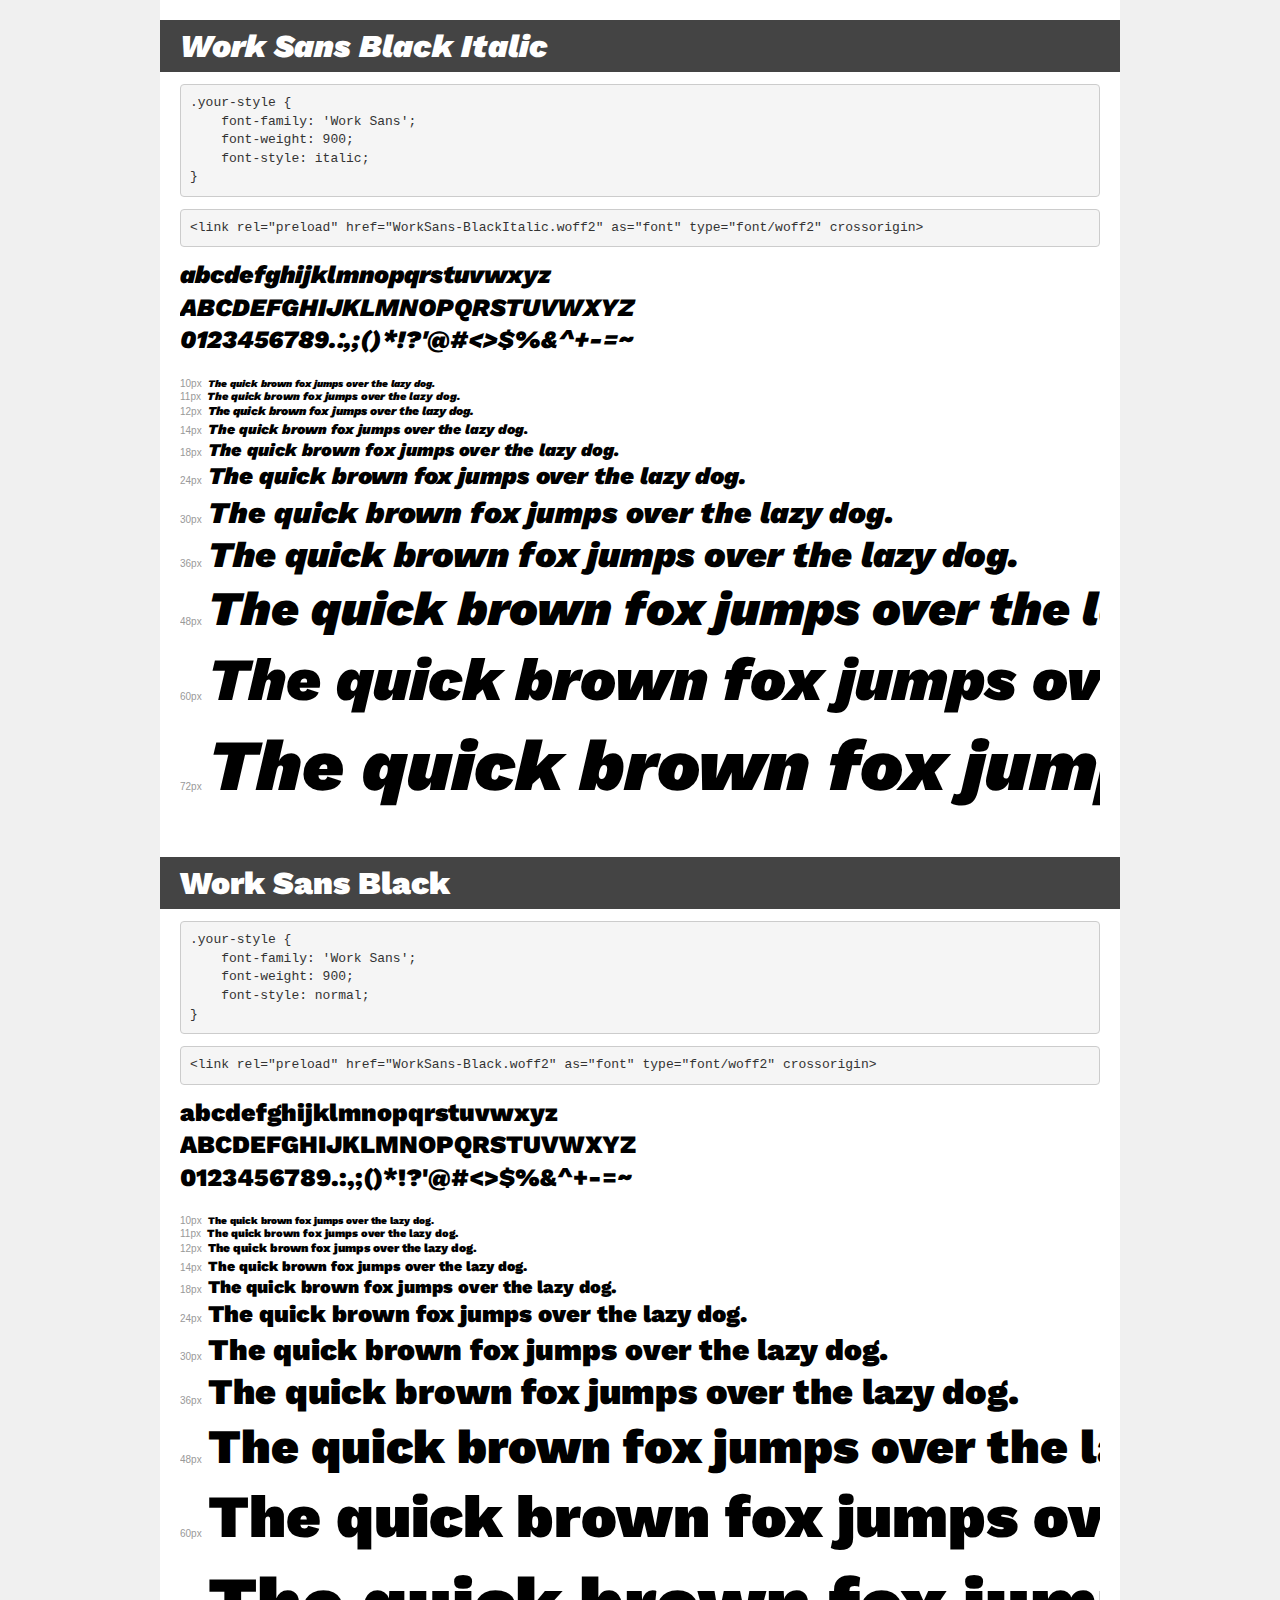
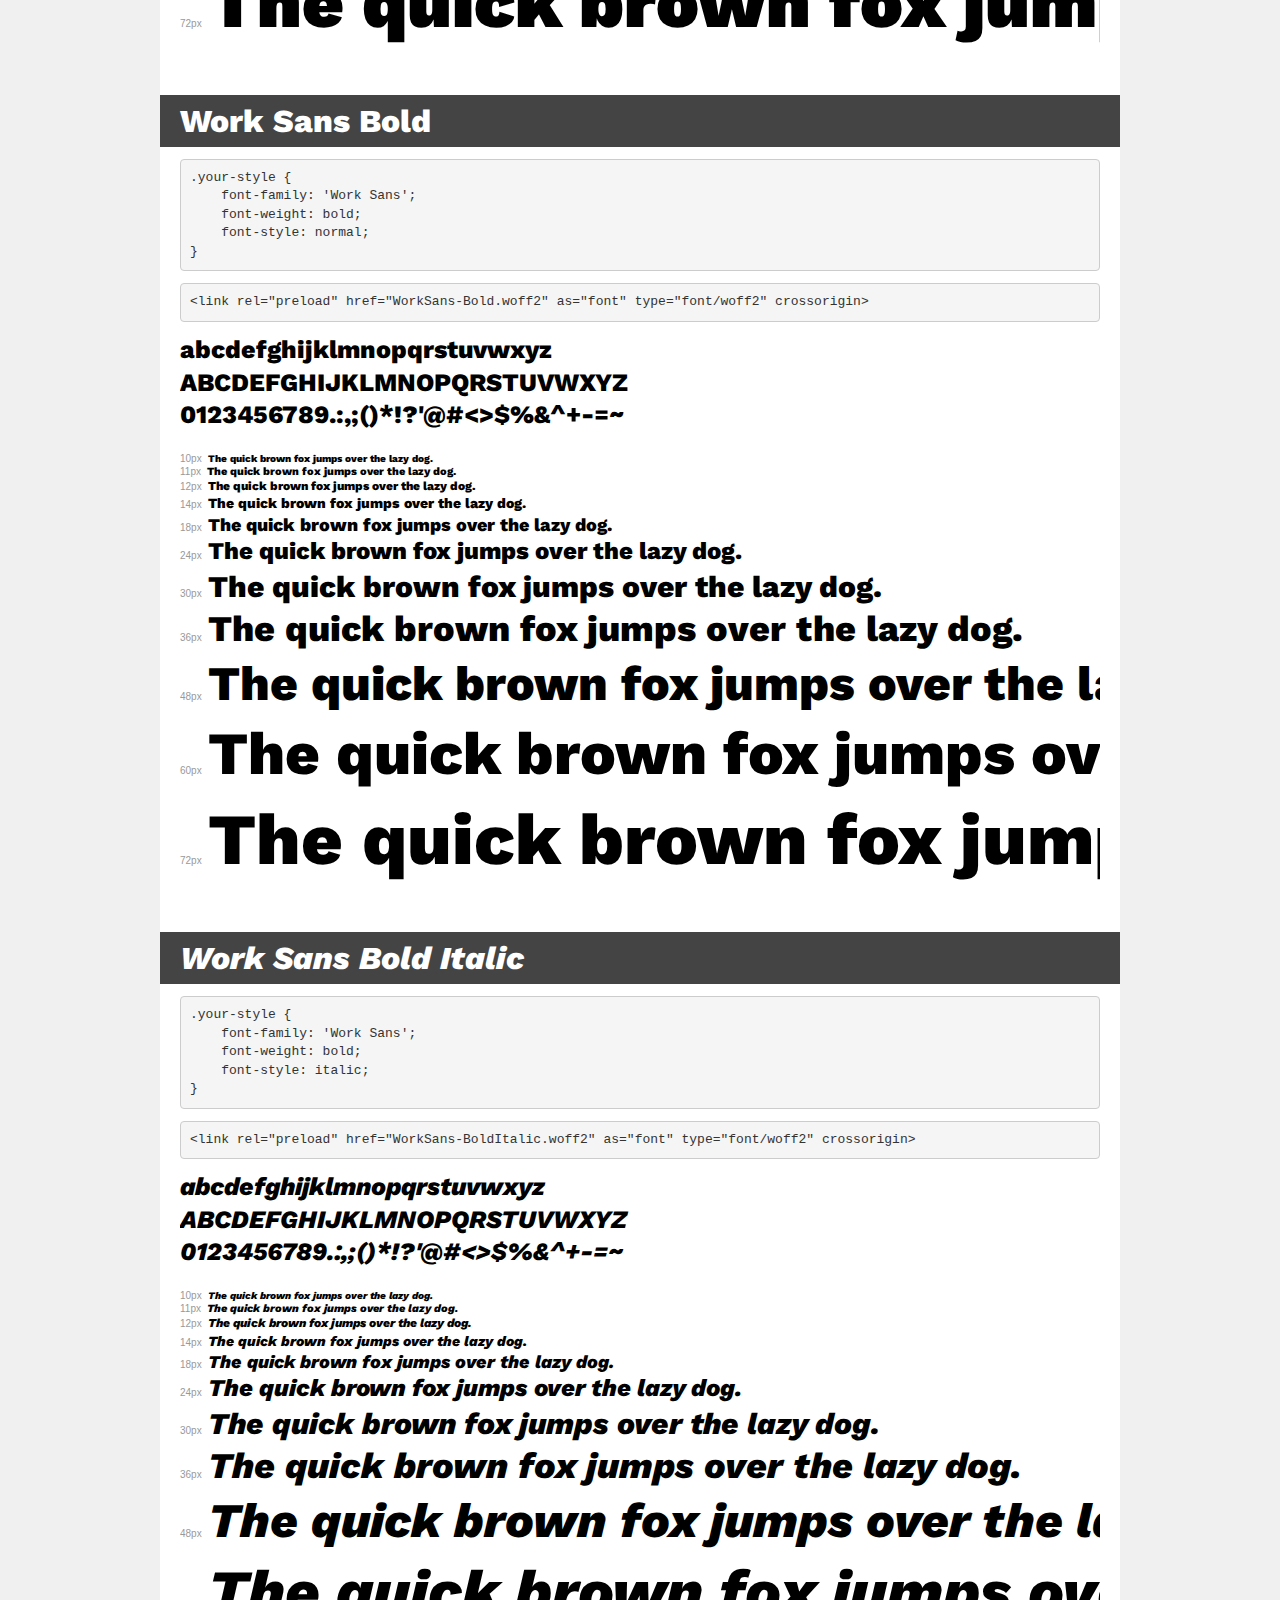
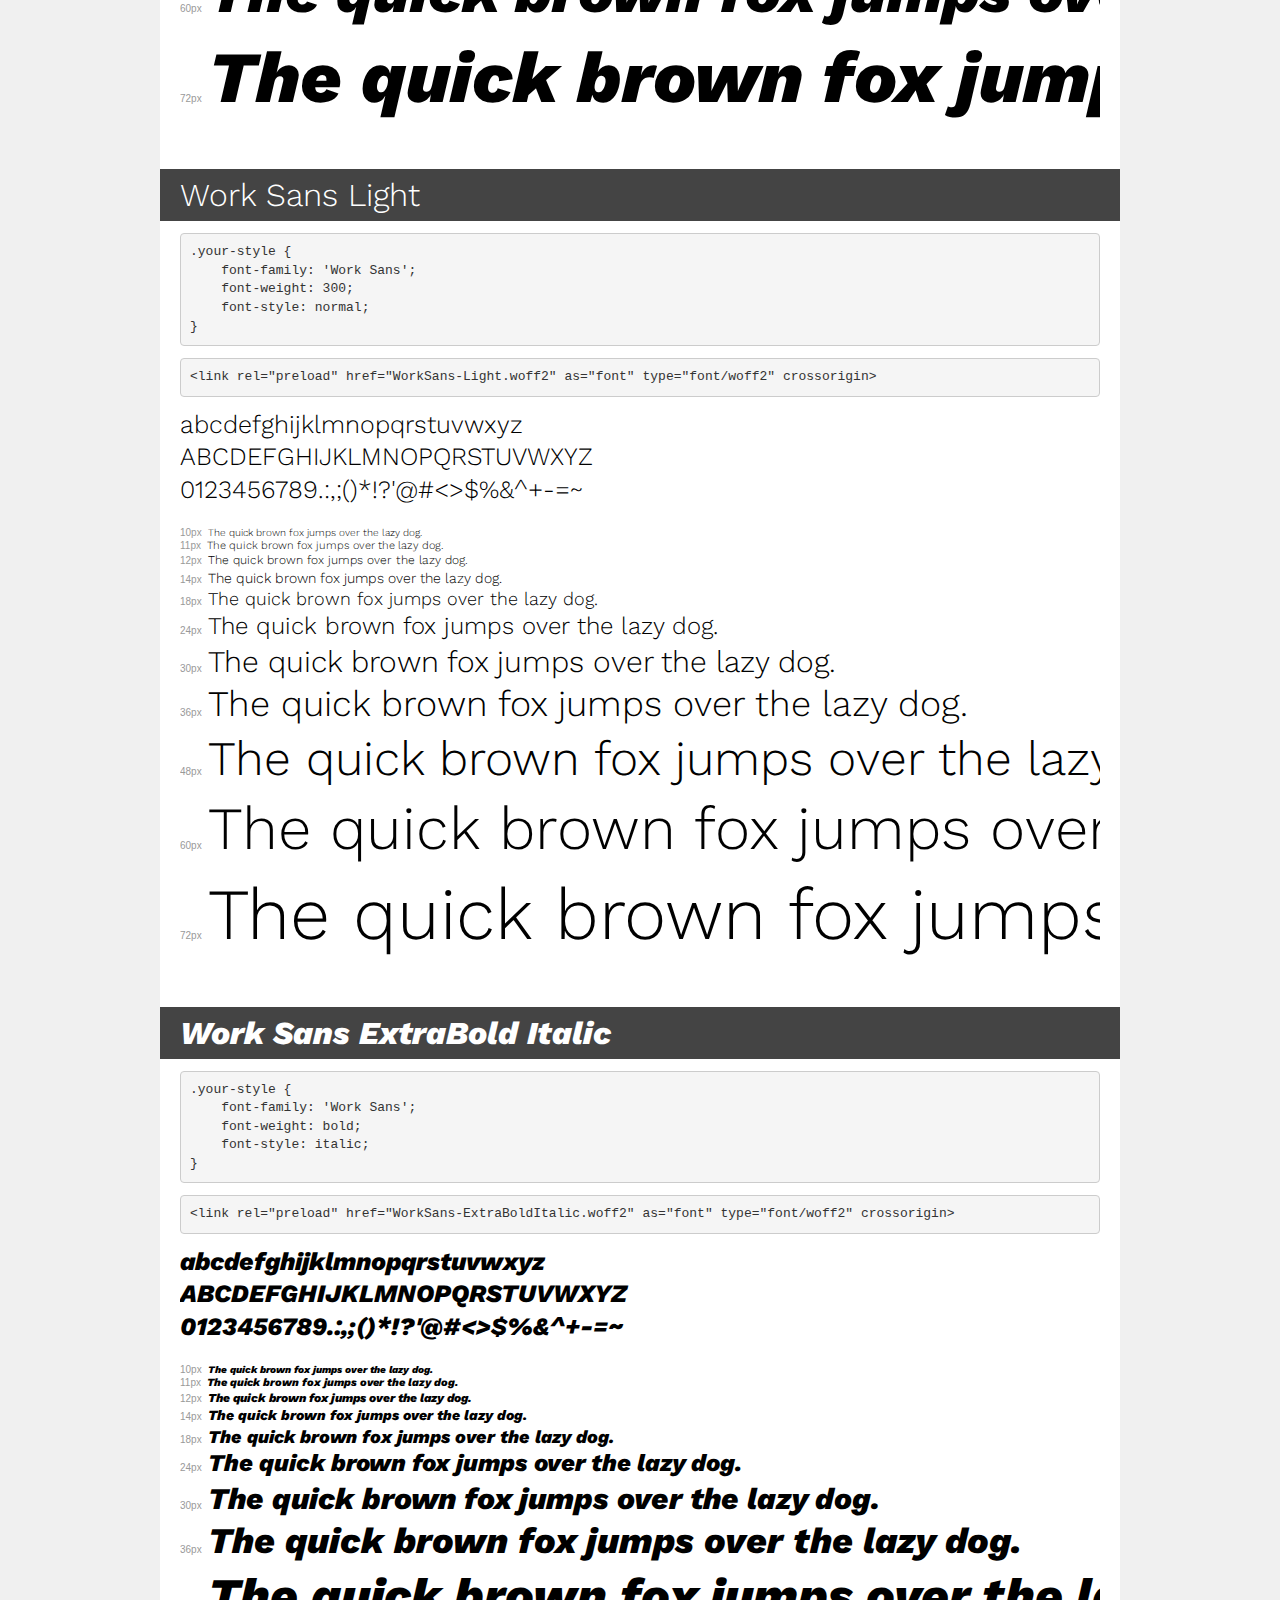
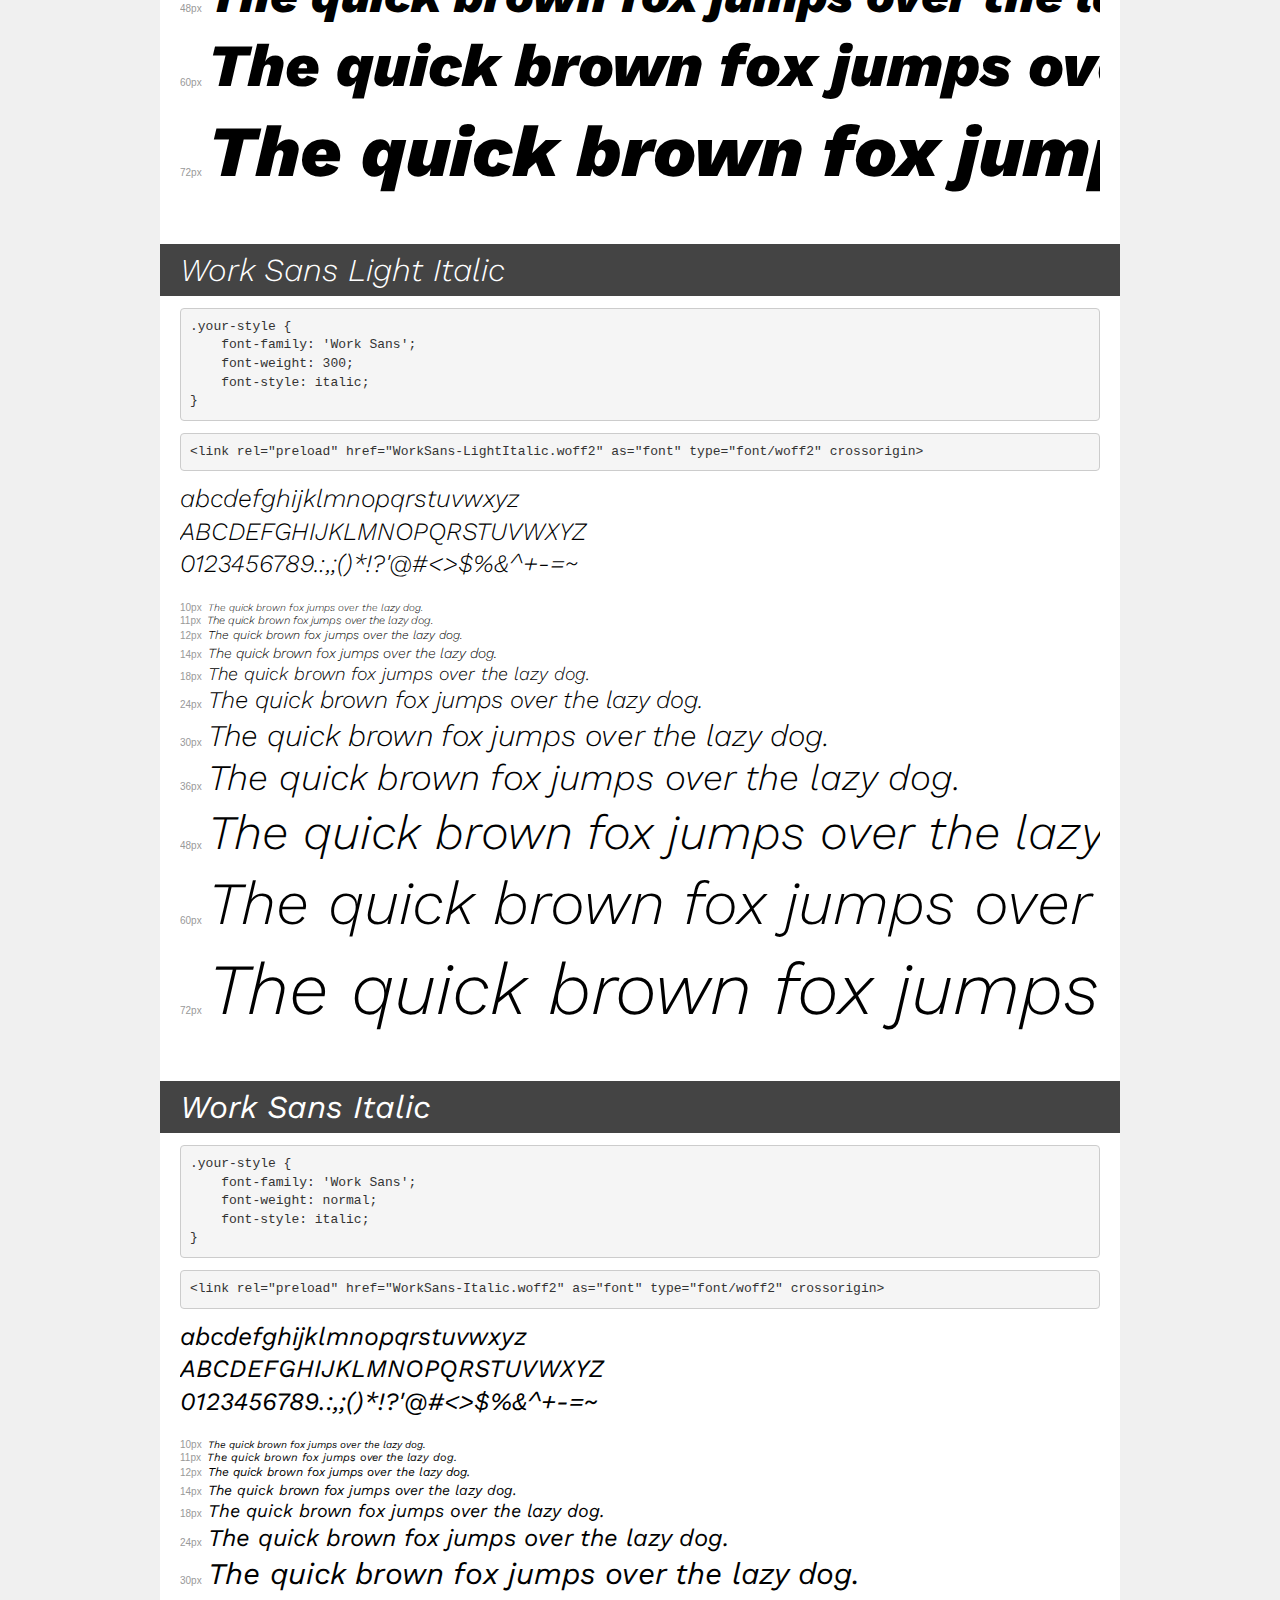
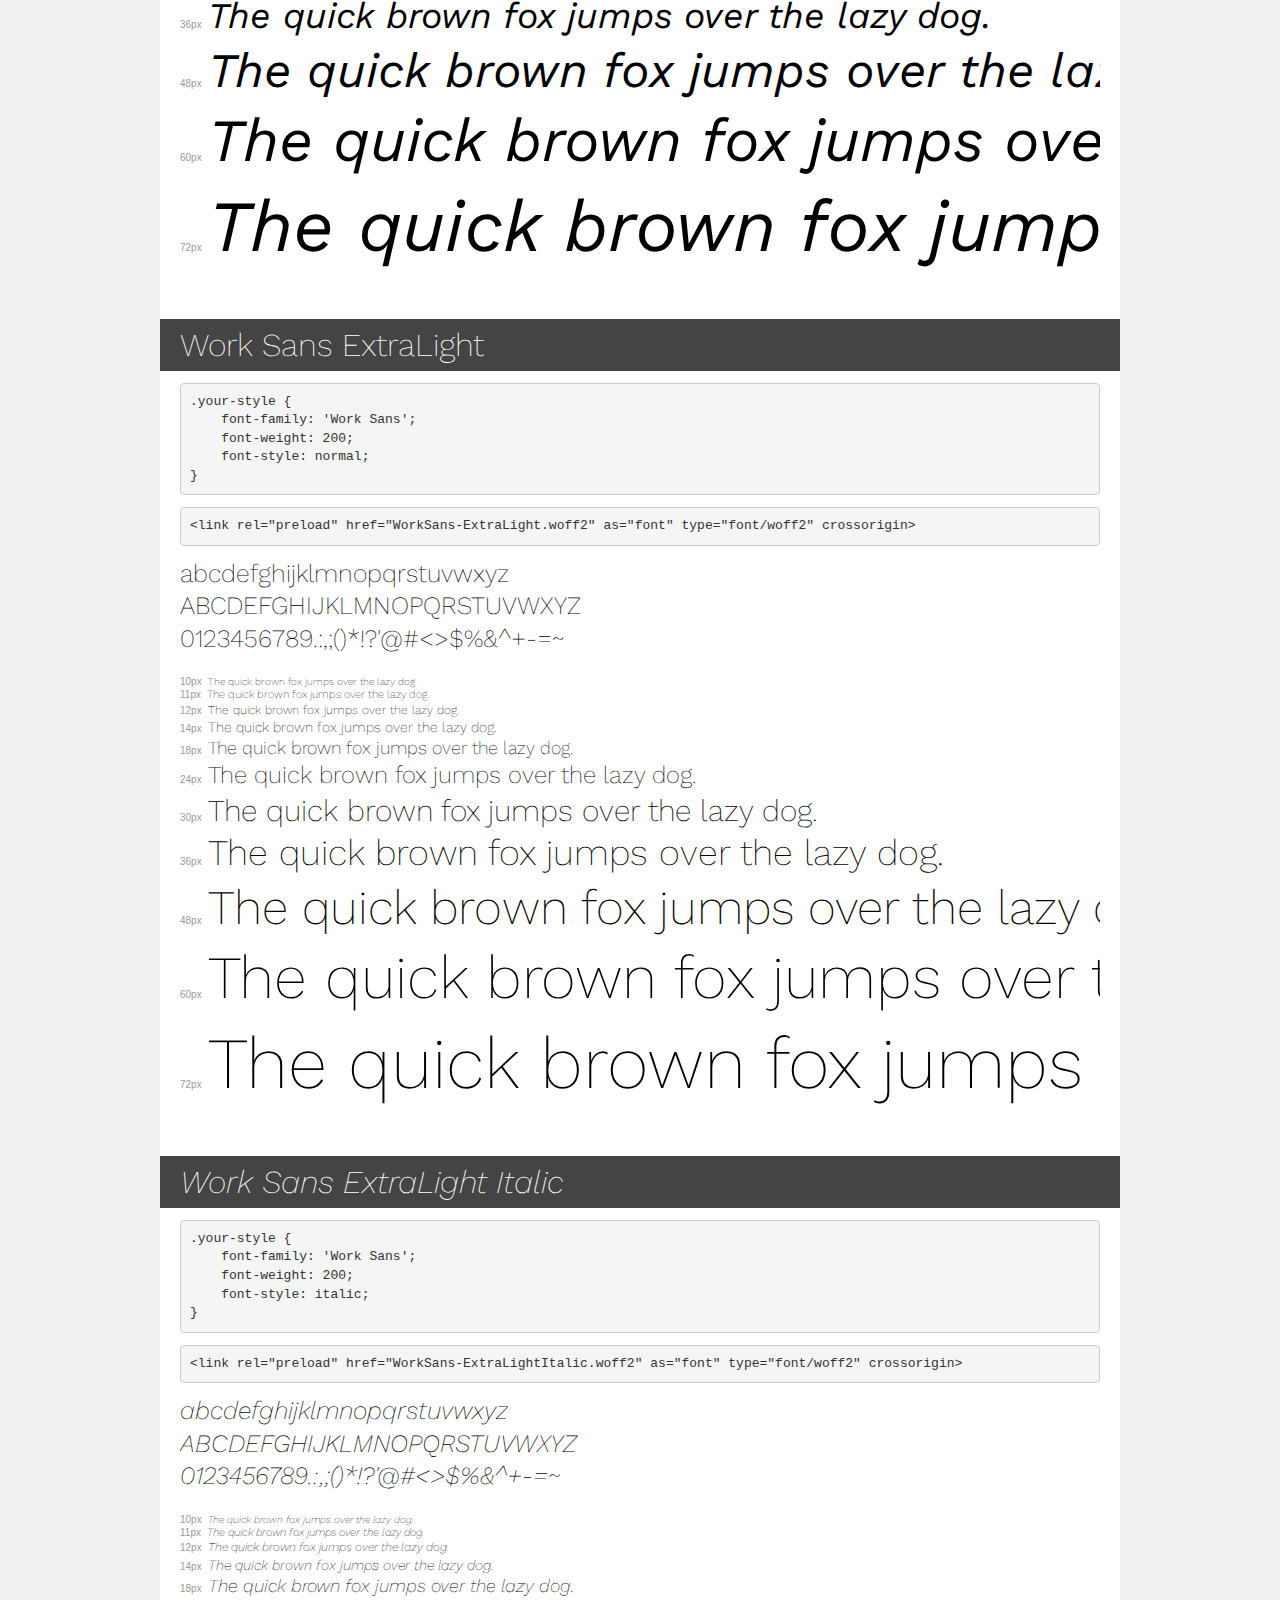
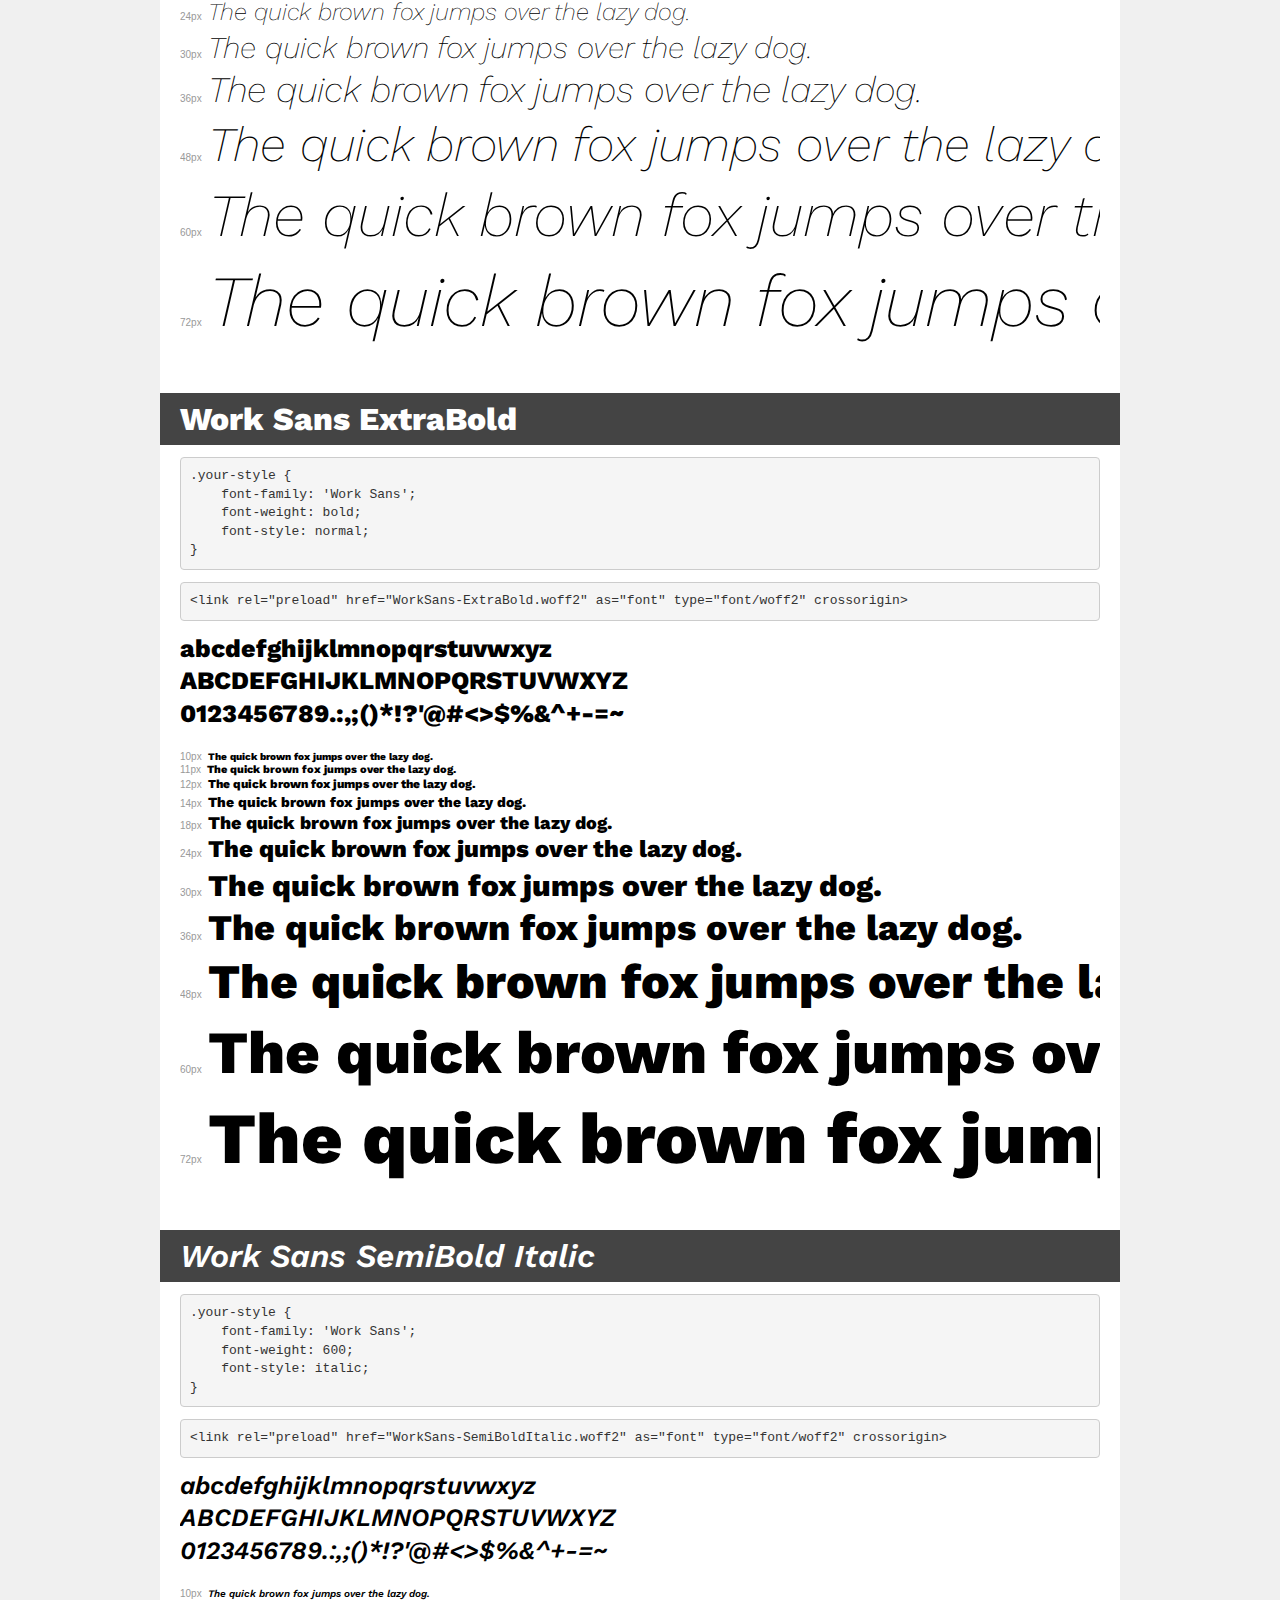
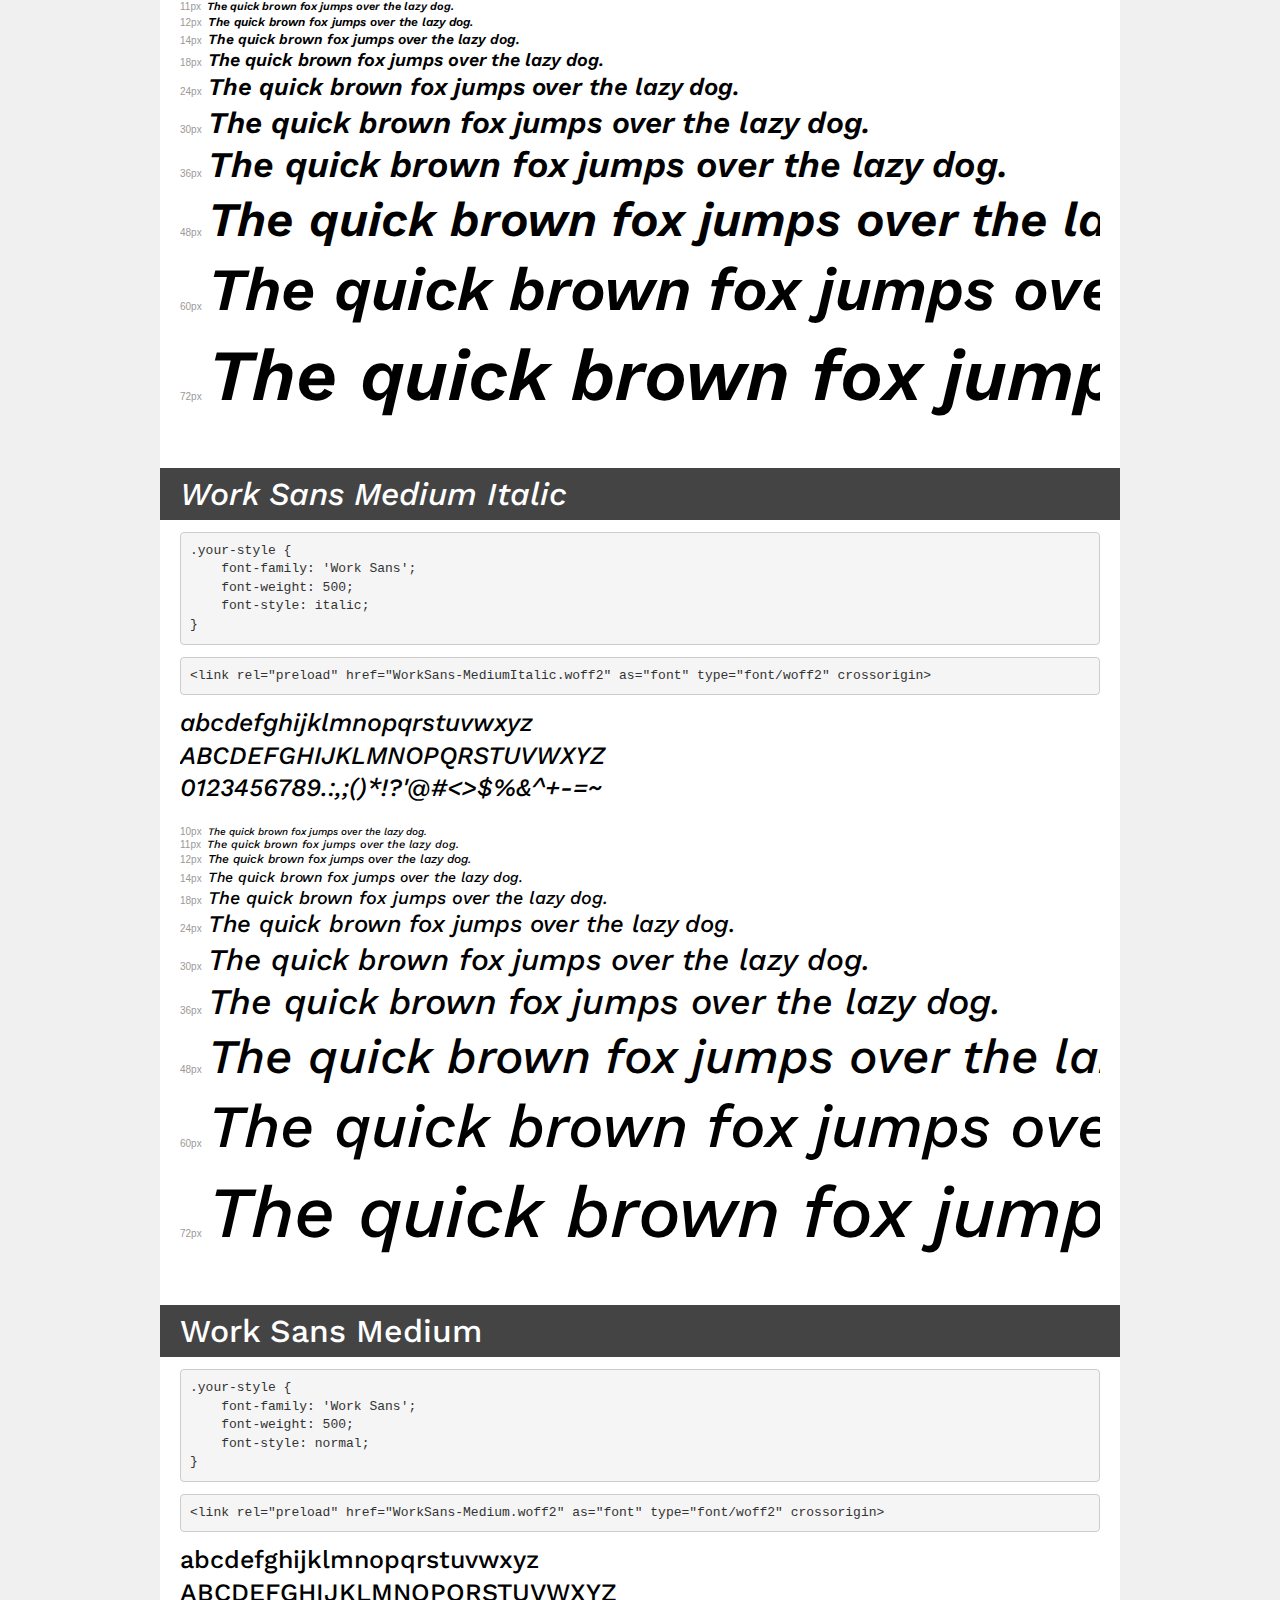
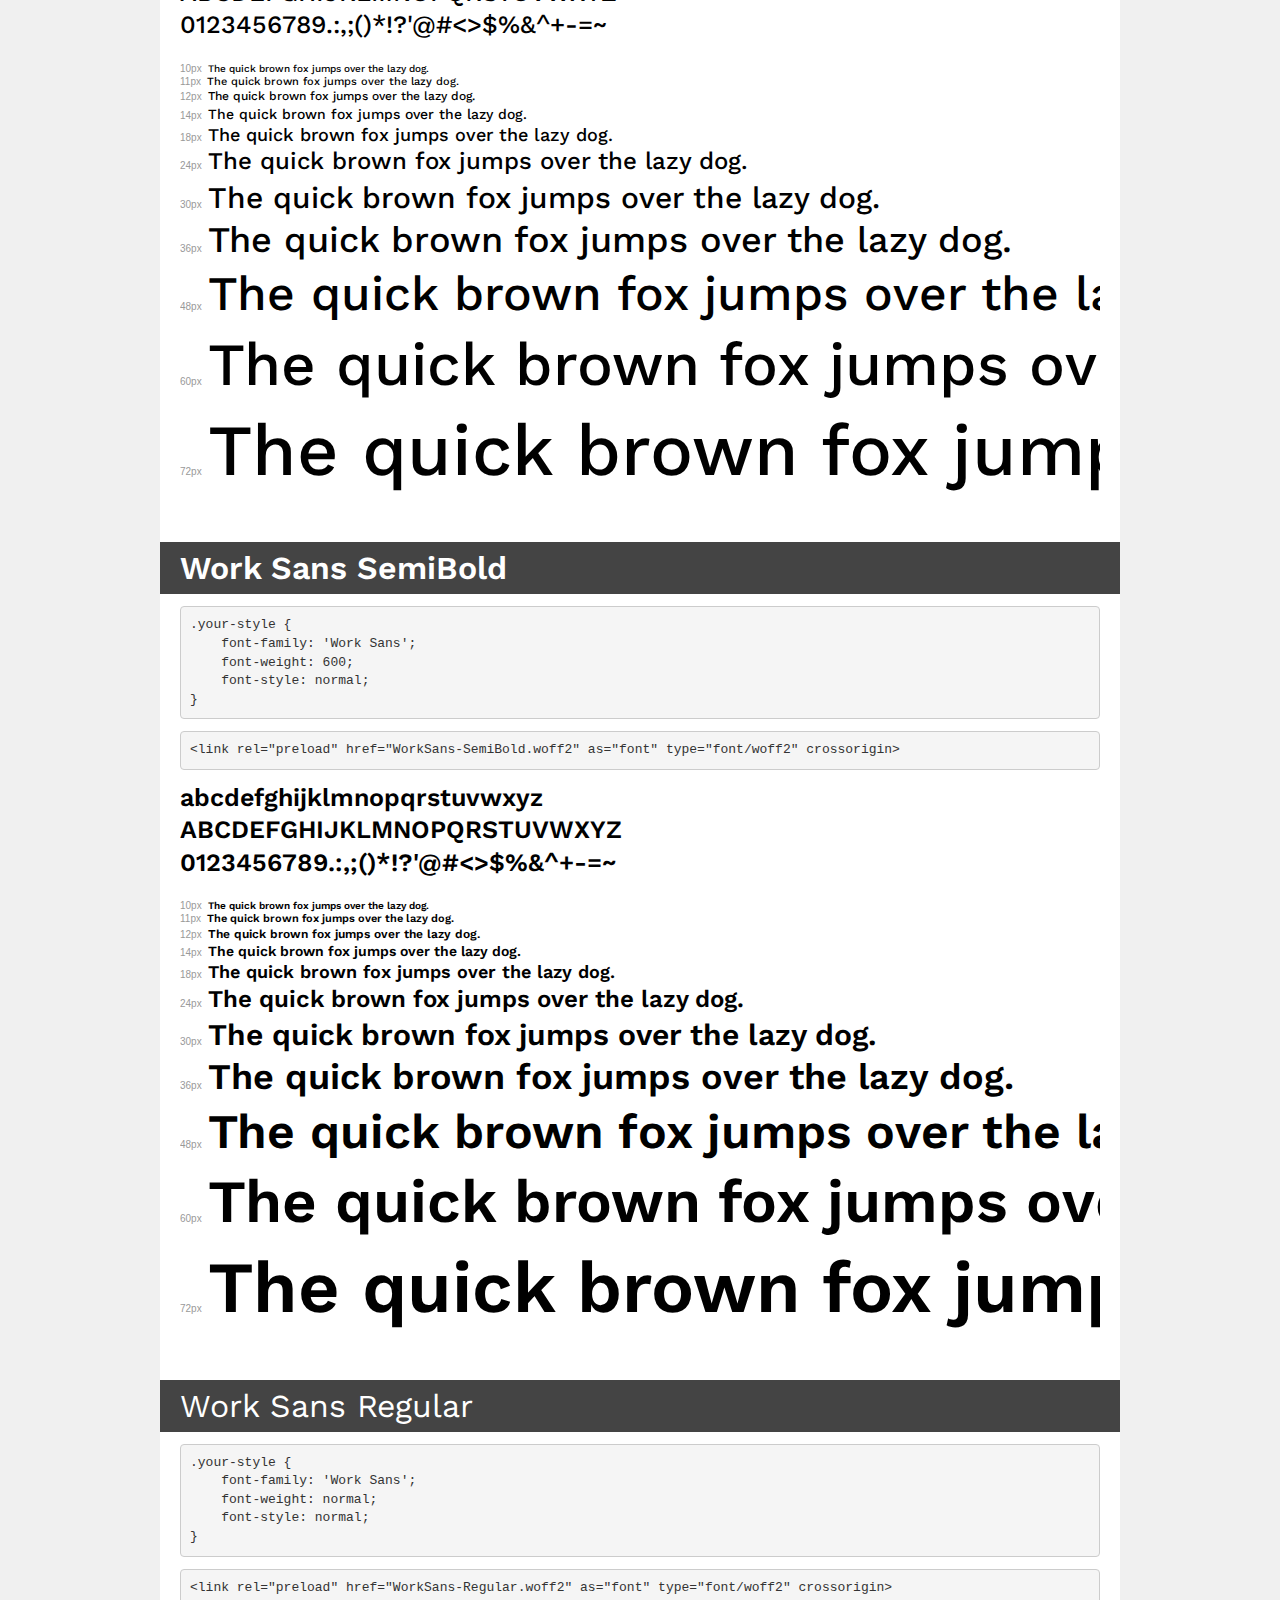
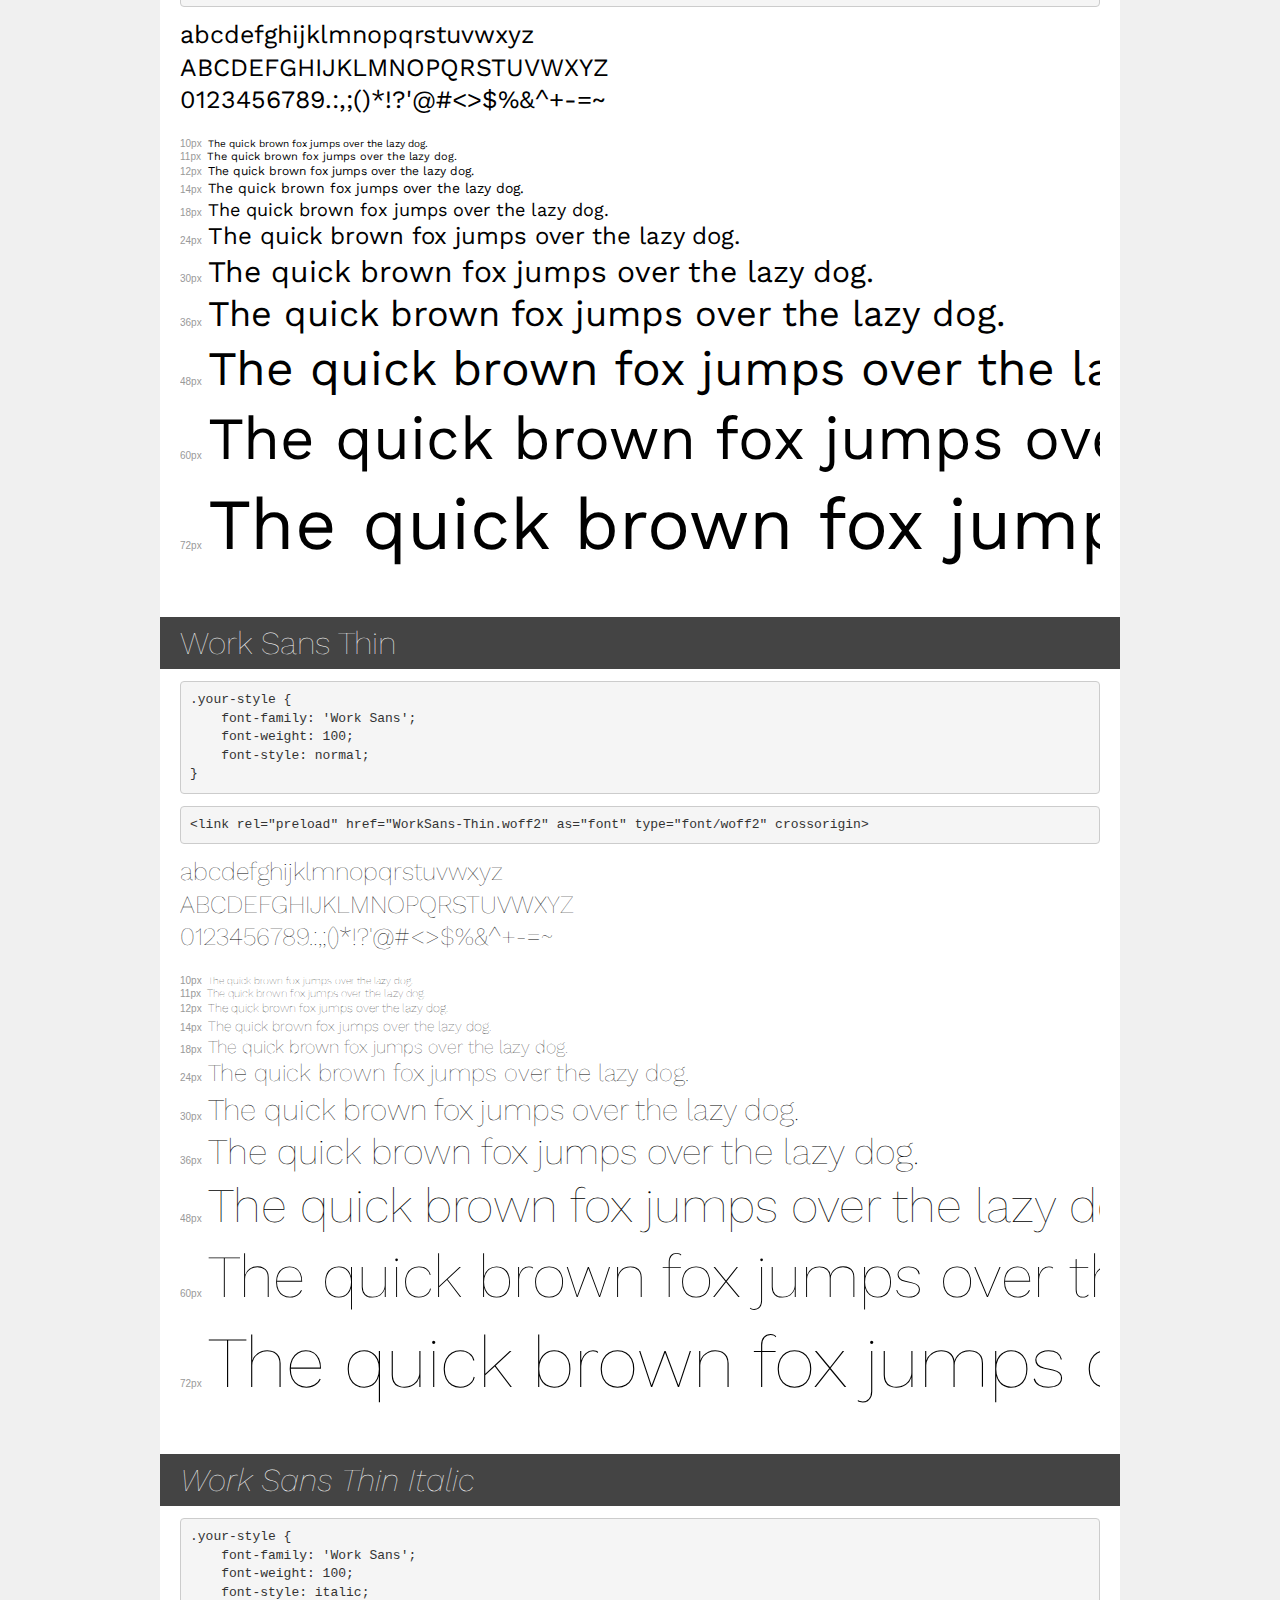
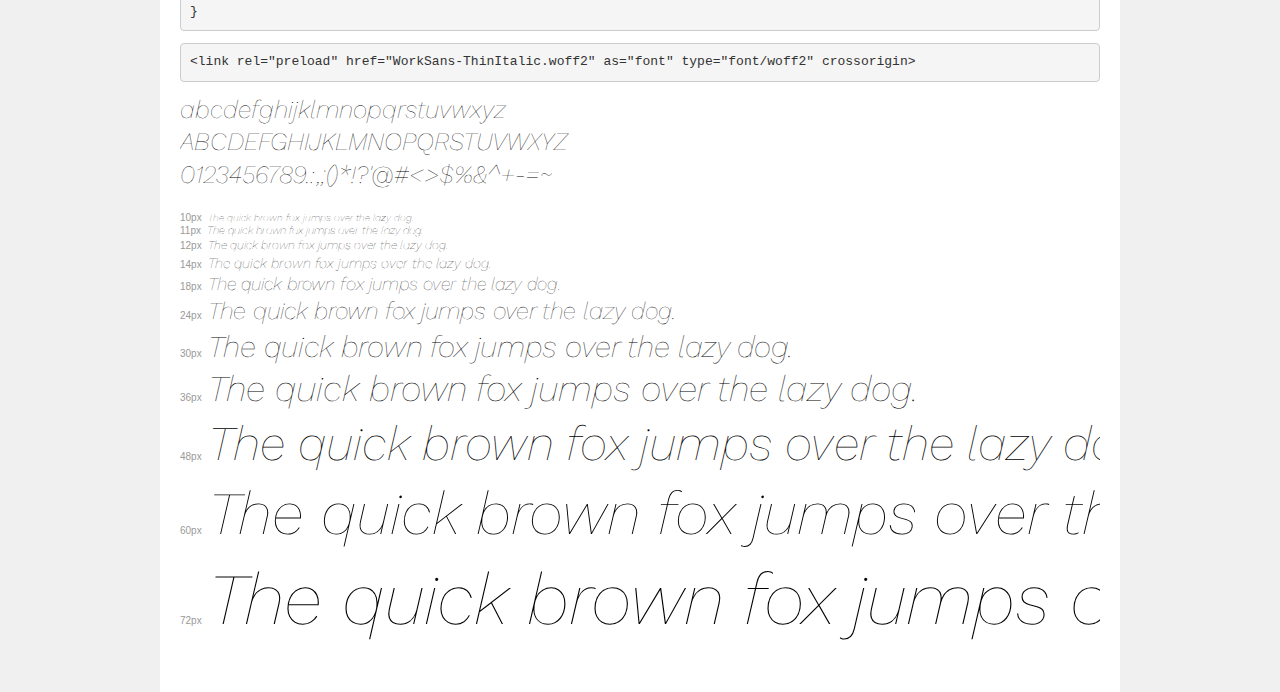
<file: extra/transfonter.org-20240604-060725/demo.html>
<!DOCTYPE html>
<html lang="en">
<head>
    <meta charset="utf-8">
    <meta http-equiv="X-UA-Compatible" content="IE=edge">
    <meta name="viewport" content="width=device-width, initial-scale=1">
    <meta name="robots" content="noindex, noarchive">
    <meta name="format-detection" content="telephone=no">
    <title>Transfonter demo</title>
    <link href="stylesheet.css" rel="stylesheet">
    <style>
        /*
        http://meyerweb.com/eric/tools/css/reset/
        v2.0 | 20110126
        License: none (public domain)
        */
        html, body, div, span, applet, object, iframe,
        h1, h2, h3, h4, h5, h6, p, blockquote, pre,
        a, abbr, acronym, address, big, cite, code,
        del, dfn, em, img, ins, kbd, q, s, samp,
        small, strike, strong, sub, sup, tt, var,
        b, u, i, center,
        dl, dt, dd, ol, ul, li,
        fieldset, form, label, legend,
        table, caption, tbody, tfoot, thead, tr, th, td,
        article, aside, canvas, details, embed,
        figure, figcaption, footer, header, hgroup,
        menu, nav, output, ruby, section, summary,
        time, mark, audio, video {
            margin: 0;
            padding: 0;
            border: 0;
            font-size: 100%;
            font: inherit;
            vertical-align: baseline;
        }
        /* HTML5 display-role reset for older browsers */
        article, aside, details, figcaption, figure,
        footer, header, hgroup, menu, nav, section {
            display: block;
        }
        body {
            line-height: 1;
        }
        ol, ul {
            list-style: none;
        }
        blockquote, q {
            quotes: none;
        }
        blockquote:before, blockquote:after,
        q:before, q:after {
            content: '';
            content: none;
        }
        table {
            border-collapse: collapse;
            border-spacing: 0;
        }
        /* demo styles */
        body {
            background: #f0f0f0;
            color: #000;
        }
        .page {
            background: #fff;
            width: 920px;
            margin: 0 auto;
            padding: 20px 20px 0 20px;
            overflow: hidden;
        }
        .font-container {
            overflow-x: auto;
            overflow-y: hidden;
            margin-bottom: 40px;
            line-height: 1.3;
            white-space: nowrap;
            padding-bottom: 5px;
        }
        h1 {
            position: relative;
            background: #444;
            font-size: 32px;
            color: #fff;
            padding: 10px 20px;
            margin: 0 -20px 12px -20px;
        }
        .letters {
            font-size: 25px;
            margin-bottom: 20px;
        }
        .s10:before {
            content: '10px';
        }
        .s11:before {
            content: '11px';
        }
        .s12:before {
            content: '12px';
        }
        .s14:before {
            content: '14px';
        }
        .s18:before {
            content: '18px';
        }
        .s24:before {
            content: '24px';
        }
        .s30:before {
            content: '30px';
        }
        .s36:before {
            content: '36px';
        }
        .s48:before {
            content: '48px';
        }
        .s60:before {
            content: '60px';
        }
        .s72:before {
            content: '72px';
        }
        .s10:before, .s11:before, .s12:before, .s14:before,
        .s18:before, .s24:before, .s30:before, .s36:before,
        .s48:before, .s60:before, .s72:before {
            font-family: Arial, sans-serif;
            font-size: 10px;
            font-weight: normal;
            font-style: normal;
            color: #999;
            padding-right: 6px;
        }
        pre {
            display: block;
            padding: 9px;
            margin: 0 0 12px;
            font-family: Monaco, Menlo, Consolas, "Courier New", monospace;
            font-size: 13px;
            line-height: 1.428571429;
            color: #333;
            font-weight: normal;
            font-style: normal;
            background-color: #f5f5f5;
            border: 1px solid #ccc;
            overflow-x: auto;
            border-radius: 4px;
        }
        /* responsive */
        @media (max-width: 959px) {
            .page {
                width: auto;
                margin: 0;
            }
        }
    </style>
</head>
<body>
<div class="page">
    <div class="demo">
        <h1 style="font-family: 'Work Sans'; font-weight: 900; font-style: italic;">Work Sans Black Italic</h1>
        <pre title="Usage">.your-style {
    font-family: 'Work Sans';
    font-weight: 900;
    font-style: italic;
}</pre>
        <pre title="Preload (optional)">
&lt;link rel=&quot;preload&quot; href=&quot;WorkSans-BlackItalic.woff2&quot; as=&quot;font&quot; type=&quot;font/woff2&quot; crossorigin&gt;</pre>
        <div class="font-container" style="font-family: 'Work Sans'; font-weight: 900; font-style: italic;">
            <p class="letters">
                abcdefghijklmnopqrstuvwxyz<br>
ABCDEFGHIJKLMNOPQRSTUVWXYZ<br>
                0123456789.:,;()*!?'@#&lt;&gt;$%&^+-=~
            </p>
            <p class="s10" style="font-size: 10px;">The quick brown fox jumps over the lazy dog.</p>
            <p class="s11" style="font-size: 11px;">The quick brown fox jumps over the lazy dog.</p>
            <p class="s12" style="font-size: 12px;">The quick brown fox jumps over the lazy dog.</p>
            <p class="s14" style="font-size: 14px;">The quick brown fox jumps over the lazy dog.</p>
            <p class="s18" style="font-size: 18px;">The quick brown fox jumps over the lazy dog.</p>
            <p class="s24" style="font-size: 24px;">The quick brown fox jumps over the lazy dog.</p>
            <p class="s30" style="font-size: 30px;">The quick brown fox jumps over the lazy dog.</p>
            <p class="s36" style="font-size: 36px;">The quick brown fox jumps over the lazy dog.</p>
            <p class="s48" style="font-size: 48px;">The quick brown fox jumps over the lazy dog.</p>
            <p class="s60" style="font-size: 60px;">The quick brown fox jumps over the lazy dog.</p>
            <p class="s72" style="font-size: 72px;">The quick brown fox jumps over the lazy dog.</p>
        </div>
    </div>

    <div class="demo">
        <h1 style="font-family: 'Work Sans'; font-weight: 900; font-style: normal;">Work Sans Black</h1>
        <pre title="Usage">.your-style {
    font-family: 'Work Sans';
    font-weight: 900;
    font-style: normal;
}</pre>
        <pre title="Preload (optional)">
&lt;link rel=&quot;preload&quot; href=&quot;WorkSans-Black.woff2&quot; as=&quot;font&quot; type=&quot;font/woff2&quot; crossorigin&gt;</pre>
        <div class="font-container" style="font-family: 'Work Sans'; font-weight: 900; font-style: normal;">
            <p class="letters">
                abcdefghijklmnopqrstuvwxyz<br>
ABCDEFGHIJKLMNOPQRSTUVWXYZ<br>
                0123456789.:,;()*!?'@#&lt;&gt;$%&^+-=~
            </p>
            <p class="s10" style="font-size: 10px;">The quick brown fox jumps over the lazy dog.</p>
            <p class="s11" style="font-size: 11px;">The quick brown fox jumps over the lazy dog.</p>
            <p class="s12" style="font-size: 12px;">The quick brown fox jumps over the lazy dog.</p>
            <p class="s14" style="font-size: 14px;">The quick brown fox jumps over the lazy dog.</p>
            <p class="s18" style="font-size: 18px;">The quick brown fox jumps over the lazy dog.</p>
            <p class="s24" style="font-size: 24px;">The quick brown fox jumps over the lazy dog.</p>
            <p class="s30" style="font-size: 30px;">The quick brown fox jumps over the lazy dog.</p>
            <p class="s36" style="font-size: 36px;">The quick brown fox jumps over the lazy dog.</p>
            <p class="s48" style="font-size: 48px;">The quick brown fox jumps over the lazy dog.</p>
            <p class="s60" style="font-size: 60px;">The quick brown fox jumps over the lazy dog.</p>
            <p class="s72" style="font-size: 72px;">The quick brown fox jumps over the lazy dog.</p>
        </div>
    </div>

    <div class="demo">
        <h1 style="font-family: 'Work Sans'; font-weight: bold; font-style: normal;">Work Sans Bold</h1>
        <pre title="Usage">.your-style {
    font-family: 'Work Sans';
    font-weight: bold;
    font-style: normal;
}</pre>
        <pre title="Preload (optional)">
&lt;link rel=&quot;preload&quot; href=&quot;WorkSans-Bold.woff2&quot; as=&quot;font&quot; type=&quot;font/woff2&quot; crossorigin&gt;</pre>
        <div class="font-container" style="font-family: 'Work Sans'; font-weight: bold; font-style: normal;">
            <p class="letters">
                abcdefghijklmnopqrstuvwxyz<br>
ABCDEFGHIJKLMNOPQRSTUVWXYZ<br>
                0123456789.:,;()*!?'@#&lt;&gt;$%&^+-=~
            </p>
            <p class="s10" style="font-size: 10px;">The quick brown fox jumps over the lazy dog.</p>
            <p class="s11" style="font-size: 11px;">The quick brown fox jumps over the lazy dog.</p>
            <p class="s12" style="font-size: 12px;">The quick brown fox jumps over the lazy dog.</p>
            <p class="s14" style="font-size: 14px;">The quick brown fox jumps over the lazy dog.</p>
            <p class="s18" style="font-size: 18px;">The quick brown fox jumps over the lazy dog.</p>
            <p class="s24" style="font-size: 24px;">The quick brown fox jumps over the lazy dog.</p>
            <p class="s30" style="font-size: 30px;">The quick brown fox jumps over the lazy dog.</p>
            <p class="s36" style="font-size: 36px;">The quick brown fox jumps over the lazy dog.</p>
            <p class="s48" style="font-size: 48px;">The quick brown fox jumps over the lazy dog.</p>
            <p class="s60" style="font-size: 60px;">The quick brown fox jumps over the lazy dog.</p>
            <p class="s72" style="font-size: 72px;">The quick brown fox jumps over the lazy dog.</p>
        </div>
    </div>

    <div class="demo">
        <h1 style="font-family: 'Work Sans'; font-weight: bold; font-style: italic;">Work Sans Bold Italic</h1>
        <pre title="Usage">.your-style {
    font-family: 'Work Sans';
    font-weight: bold;
    font-style: italic;
}</pre>
        <pre title="Preload (optional)">
&lt;link rel=&quot;preload&quot; href=&quot;WorkSans-BoldItalic.woff2&quot; as=&quot;font&quot; type=&quot;font/woff2&quot; crossorigin&gt;</pre>
        <div class="font-container" style="font-family: 'Work Sans'; font-weight: bold; font-style: italic;">
            <p class="letters">
                abcdefghijklmnopqrstuvwxyz<br>
ABCDEFGHIJKLMNOPQRSTUVWXYZ<br>
                0123456789.:,;()*!?'@#&lt;&gt;$%&^+-=~
            </p>
            <p class="s10" style="font-size: 10px;">The quick brown fox jumps over the lazy dog.</p>
            <p class="s11" style="font-size: 11px;">The quick brown fox jumps over the lazy dog.</p>
            <p class="s12" style="font-size: 12px;">The quick brown fox jumps over the lazy dog.</p>
            <p class="s14" style="font-size: 14px;">The quick brown fox jumps over the lazy dog.</p>
            <p class="s18" style="font-size: 18px;">The quick brown fox jumps over the lazy dog.</p>
            <p class="s24" style="font-size: 24px;">The quick brown fox jumps over the lazy dog.</p>
            <p class="s30" style="font-size: 30px;">The quick brown fox jumps over the lazy dog.</p>
            <p class="s36" style="font-size: 36px;">The quick brown fox jumps over the lazy dog.</p>
            <p class="s48" style="font-size: 48px;">The quick brown fox jumps over the lazy dog.</p>
            <p class="s60" style="font-size: 60px;">The quick brown fox jumps over the lazy dog.</p>
            <p class="s72" style="font-size: 72px;">The quick brown fox jumps over the lazy dog.</p>
        </div>
    </div>

    <div class="demo">
        <h1 style="font-family: 'Work Sans'; font-weight: 300; font-style: normal;">Work Sans Light</h1>
        <pre title="Usage">.your-style {
    font-family: 'Work Sans';
    font-weight: 300;
    font-style: normal;
}</pre>
        <pre title="Preload (optional)">
&lt;link rel=&quot;preload&quot; href=&quot;WorkSans-Light.woff2&quot; as=&quot;font&quot; type=&quot;font/woff2&quot; crossorigin&gt;</pre>
        <div class="font-container" style="font-family: 'Work Sans'; font-weight: 300; font-style: normal;">
            <p class="letters">
                abcdefghijklmnopqrstuvwxyz<br>
ABCDEFGHIJKLMNOPQRSTUVWXYZ<br>
                0123456789.:,;()*!?'@#&lt;&gt;$%&^+-=~
            </p>
            <p class="s10" style="font-size: 10px;">The quick brown fox jumps over the lazy dog.</p>
            <p class="s11" style="font-size: 11px;">The quick brown fox jumps over the lazy dog.</p>
            <p class="s12" style="font-size: 12px;">The quick brown fox jumps over the lazy dog.</p>
            <p class="s14" style="font-size: 14px;">The quick brown fox jumps over the lazy dog.</p>
            <p class="s18" style="font-size: 18px;">The quick brown fox jumps over the lazy dog.</p>
            <p class="s24" style="font-size: 24px;">The quick brown fox jumps over the lazy dog.</p>
            <p class="s30" style="font-size: 30px;">The quick brown fox jumps over the lazy dog.</p>
            <p class="s36" style="font-size: 36px;">The quick brown fox jumps over the lazy dog.</p>
            <p class="s48" style="font-size: 48px;">The quick brown fox jumps over the lazy dog.</p>
            <p class="s60" style="font-size: 60px;">The quick brown fox jumps over the lazy dog.</p>
            <p class="s72" style="font-size: 72px;">The quick brown fox jumps over the lazy dog.</p>
        </div>
    </div>

    <div class="demo">
        <h1 style="font-family: 'Work Sans'; font-weight: bold; font-style: italic;">Work Sans ExtraBold Italic</h1>
        <pre title="Usage">.your-style {
    font-family: 'Work Sans';
    font-weight: bold;
    font-style: italic;
}</pre>
        <pre title="Preload (optional)">
&lt;link rel=&quot;preload&quot; href=&quot;WorkSans-ExtraBoldItalic.woff2&quot; as=&quot;font&quot; type=&quot;font/woff2&quot; crossorigin&gt;</pre>
        <div class="font-container" style="font-family: 'Work Sans'; font-weight: bold; font-style: italic;">
            <p class="letters">
                abcdefghijklmnopqrstuvwxyz<br>
ABCDEFGHIJKLMNOPQRSTUVWXYZ<br>
                0123456789.:,;()*!?'@#&lt;&gt;$%&^+-=~
            </p>
            <p class="s10" style="font-size: 10px;">The quick brown fox jumps over the lazy dog.</p>
            <p class="s11" style="font-size: 11px;">The quick brown fox jumps over the lazy dog.</p>
            <p class="s12" style="font-size: 12px;">The quick brown fox jumps over the lazy dog.</p>
            <p class="s14" style="font-size: 14px;">The quick brown fox jumps over the lazy dog.</p>
            <p class="s18" style="font-size: 18px;">The quick brown fox jumps over the lazy dog.</p>
            <p class="s24" style="font-size: 24px;">The quick brown fox jumps over the lazy dog.</p>
            <p class="s30" style="font-size: 30px;">The quick brown fox jumps over the lazy dog.</p>
            <p class="s36" style="font-size: 36px;">The quick brown fox jumps over the lazy dog.</p>
            <p class="s48" style="font-size: 48px;">The quick brown fox jumps over the lazy dog.</p>
            <p class="s60" style="font-size: 60px;">The quick brown fox jumps over the lazy dog.</p>
            <p class="s72" style="font-size: 72px;">The quick brown fox jumps over the lazy dog.</p>
        </div>
    </div>

    <div class="demo">
        <h1 style="font-family: 'Work Sans'; font-weight: 300; font-style: italic;">Work Sans Light Italic</h1>
        <pre title="Usage">.your-style {
    font-family: 'Work Sans';
    font-weight: 300;
    font-style: italic;
}</pre>
        <pre title="Preload (optional)">
&lt;link rel=&quot;preload&quot; href=&quot;WorkSans-LightItalic.woff2&quot; as=&quot;font&quot; type=&quot;font/woff2&quot; crossorigin&gt;</pre>
        <div class="font-container" style="font-family: 'Work Sans'; font-weight: 300; font-style: italic;">
            <p class="letters">
                abcdefghijklmnopqrstuvwxyz<br>
ABCDEFGHIJKLMNOPQRSTUVWXYZ<br>
                0123456789.:,;()*!?'@#&lt;&gt;$%&^+-=~
            </p>
            <p class="s10" style="font-size: 10px;">The quick brown fox jumps over the lazy dog.</p>
            <p class="s11" style="font-size: 11px;">The quick brown fox jumps over the lazy dog.</p>
            <p class="s12" style="font-size: 12px;">The quick brown fox jumps over the lazy dog.</p>
            <p class="s14" style="font-size: 14px;">The quick brown fox jumps over the lazy dog.</p>
            <p class="s18" style="font-size: 18px;">The quick brown fox jumps over the lazy dog.</p>
            <p class="s24" style="font-size: 24px;">The quick brown fox jumps over the lazy dog.</p>
            <p class="s30" style="font-size: 30px;">The quick brown fox jumps over the lazy dog.</p>
            <p class="s36" style="font-size: 36px;">The quick brown fox jumps over the lazy dog.</p>
            <p class="s48" style="font-size: 48px;">The quick brown fox jumps over the lazy dog.</p>
            <p class="s60" style="font-size: 60px;">The quick brown fox jumps over the lazy dog.</p>
            <p class="s72" style="font-size: 72px;">The quick brown fox jumps over the lazy dog.</p>
        </div>
    </div>

    <div class="demo">
        <h1 style="font-family: 'Work Sans'; font-weight: normal; font-style: italic;">Work Sans Italic</h1>
        <pre title="Usage">.your-style {
    font-family: 'Work Sans';
    font-weight: normal;
    font-style: italic;
}</pre>
        <pre title="Preload (optional)">
&lt;link rel=&quot;preload&quot; href=&quot;WorkSans-Italic.woff2&quot; as=&quot;font&quot; type=&quot;font/woff2&quot; crossorigin&gt;</pre>
        <div class="font-container" style="font-family: 'Work Sans'; font-weight: normal; font-style: italic;">
            <p class="letters">
                abcdefghijklmnopqrstuvwxyz<br>
ABCDEFGHIJKLMNOPQRSTUVWXYZ<br>
                0123456789.:,;()*!?'@#&lt;&gt;$%&^+-=~
            </p>
            <p class="s10" style="font-size: 10px;">The quick brown fox jumps over the lazy dog.</p>
            <p class="s11" style="font-size: 11px;">The quick brown fox jumps over the lazy dog.</p>
            <p class="s12" style="font-size: 12px;">The quick brown fox jumps over the lazy dog.</p>
            <p class="s14" style="font-size: 14px;">The quick brown fox jumps over the lazy dog.</p>
            <p class="s18" style="font-size: 18px;">The quick brown fox jumps over the lazy dog.</p>
            <p class="s24" style="font-size: 24px;">The quick brown fox jumps over the lazy dog.</p>
            <p class="s30" style="font-size: 30px;">The quick brown fox jumps over the lazy dog.</p>
            <p class="s36" style="font-size: 36px;">The quick brown fox jumps over the lazy dog.</p>
            <p class="s48" style="font-size: 48px;">The quick brown fox jumps over the lazy dog.</p>
            <p class="s60" style="font-size: 60px;">The quick brown fox jumps over the lazy dog.</p>
            <p class="s72" style="font-size: 72px;">The quick brown fox jumps over the lazy dog.</p>
        </div>
    </div>

    <div class="demo">
        <h1 style="font-family: 'Work Sans'; font-weight: 200; font-style: normal;">Work Sans ExtraLight</h1>
        <pre title="Usage">.your-style {
    font-family: 'Work Sans';
    font-weight: 200;
    font-style: normal;
}</pre>
        <pre title="Preload (optional)">
&lt;link rel=&quot;preload&quot; href=&quot;WorkSans-ExtraLight.woff2&quot; as=&quot;font&quot; type=&quot;font/woff2&quot; crossorigin&gt;</pre>
        <div class="font-container" style="font-family: 'Work Sans'; font-weight: 200; font-style: normal;">
            <p class="letters">
                abcdefghijklmnopqrstuvwxyz<br>
ABCDEFGHIJKLMNOPQRSTUVWXYZ<br>
                0123456789.:,;()*!?'@#&lt;&gt;$%&^+-=~
            </p>
            <p class="s10" style="font-size: 10px;">The quick brown fox jumps over the lazy dog.</p>
            <p class="s11" style="font-size: 11px;">The quick brown fox jumps over the lazy dog.</p>
            <p class="s12" style="font-size: 12px;">The quick brown fox jumps over the lazy dog.</p>
            <p class="s14" style="font-size: 14px;">The quick brown fox jumps over the lazy dog.</p>
            <p class="s18" style="font-size: 18px;">The quick brown fox jumps over the lazy dog.</p>
            <p class="s24" style="font-size: 24px;">The quick brown fox jumps over the lazy dog.</p>
            <p class="s30" style="font-size: 30px;">The quick brown fox jumps over the lazy dog.</p>
            <p class="s36" style="font-size: 36px;">The quick brown fox jumps over the lazy dog.</p>
            <p class="s48" style="font-size: 48px;">The quick brown fox jumps over the lazy dog.</p>
            <p class="s60" style="font-size: 60px;">The quick brown fox jumps over the lazy dog.</p>
            <p class="s72" style="font-size: 72px;">The quick brown fox jumps over the lazy dog.</p>
        </div>
    </div>

    <div class="demo">
        <h1 style="font-family: 'Work Sans'; font-weight: 200; font-style: italic;">Work Sans ExtraLight Italic</h1>
        <pre title="Usage">.your-style {
    font-family: 'Work Sans';
    font-weight: 200;
    font-style: italic;
}</pre>
        <pre title="Preload (optional)">
&lt;link rel=&quot;preload&quot; href=&quot;WorkSans-ExtraLightItalic.woff2&quot; as=&quot;font&quot; type=&quot;font/woff2&quot; crossorigin&gt;</pre>
        <div class="font-container" style="font-family: 'Work Sans'; font-weight: 200; font-style: italic;">
            <p class="letters">
                abcdefghijklmnopqrstuvwxyz<br>
ABCDEFGHIJKLMNOPQRSTUVWXYZ<br>
                0123456789.:,;()*!?'@#&lt;&gt;$%&^+-=~
            </p>
            <p class="s10" style="font-size: 10px;">The quick brown fox jumps over the lazy dog.</p>
            <p class="s11" style="font-size: 11px;">The quick brown fox jumps over the lazy dog.</p>
            <p class="s12" style="font-size: 12px;">The quick brown fox jumps over the lazy dog.</p>
            <p class="s14" style="font-size: 14px;">The quick brown fox jumps over the lazy dog.</p>
            <p class="s18" style="font-size: 18px;">The quick brown fox jumps over the lazy dog.</p>
            <p class="s24" style="font-size: 24px;">The quick brown fox jumps over the lazy dog.</p>
            <p class="s30" style="font-size: 30px;">The quick brown fox jumps over the lazy dog.</p>
            <p class="s36" style="font-size: 36px;">The quick brown fox jumps over the lazy dog.</p>
            <p class="s48" style="font-size: 48px;">The quick brown fox jumps over the lazy dog.</p>
            <p class="s60" style="font-size: 60px;">The quick brown fox jumps over the lazy dog.</p>
            <p class="s72" style="font-size: 72px;">The quick brown fox jumps over the lazy dog.</p>
        </div>
    </div>

    <div class="demo">
        <h1 style="font-family: 'Work Sans'; font-weight: bold; font-style: normal;">Work Sans ExtraBold</h1>
        <pre title="Usage">.your-style {
    font-family: 'Work Sans';
    font-weight: bold;
    font-style: normal;
}</pre>
        <pre title="Preload (optional)">
&lt;link rel=&quot;preload&quot; href=&quot;WorkSans-ExtraBold.woff2&quot; as=&quot;font&quot; type=&quot;font/woff2&quot; crossorigin&gt;</pre>
        <div class="font-container" style="font-family: 'Work Sans'; font-weight: bold; font-style: normal;">
            <p class="letters">
                abcdefghijklmnopqrstuvwxyz<br>
ABCDEFGHIJKLMNOPQRSTUVWXYZ<br>
                0123456789.:,;()*!?'@#&lt;&gt;$%&^+-=~
            </p>
            <p class="s10" style="font-size: 10px;">The quick brown fox jumps over the lazy dog.</p>
            <p class="s11" style="font-size: 11px;">The quick brown fox jumps over the lazy dog.</p>
            <p class="s12" style="font-size: 12px;">The quick brown fox jumps over the lazy dog.</p>
            <p class="s14" style="font-size: 14px;">The quick brown fox jumps over the lazy dog.</p>
            <p class="s18" style="font-size: 18px;">The quick brown fox jumps over the lazy dog.</p>
            <p class="s24" style="font-size: 24px;">The quick brown fox jumps over the lazy dog.</p>
            <p class="s30" style="font-size: 30px;">The quick brown fox jumps over the lazy dog.</p>
            <p class="s36" style="font-size: 36px;">The quick brown fox jumps over the lazy dog.</p>
            <p class="s48" style="font-size: 48px;">The quick brown fox jumps over the lazy dog.</p>
            <p class="s60" style="font-size: 60px;">The quick brown fox jumps over the lazy dog.</p>
            <p class="s72" style="font-size: 72px;">The quick brown fox jumps over the lazy dog.</p>
        </div>
    </div>

    <div class="demo">
        <h1 style="font-family: 'Work Sans'; font-weight: 600; font-style: italic;">Work Sans SemiBold Italic</h1>
        <pre title="Usage">.your-style {
    font-family: 'Work Sans';
    font-weight: 600;
    font-style: italic;
}</pre>
        <pre title="Preload (optional)">
&lt;link rel=&quot;preload&quot; href=&quot;WorkSans-SemiBoldItalic.woff2&quot; as=&quot;font&quot; type=&quot;font/woff2&quot; crossorigin&gt;</pre>
        <div class="font-container" style="font-family: 'Work Sans'; font-weight: 600; font-style: italic;">
            <p class="letters">
                abcdefghijklmnopqrstuvwxyz<br>
ABCDEFGHIJKLMNOPQRSTUVWXYZ<br>
                0123456789.:,;()*!?'@#&lt;&gt;$%&^+-=~
            </p>
            <p class="s10" style="font-size: 10px;">The quick brown fox jumps over the lazy dog.</p>
            <p class="s11" style="font-size: 11px;">The quick brown fox jumps over the lazy dog.</p>
            <p class="s12" style="font-size: 12px;">The quick brown fox jumps over the lazy dog.</p>
            <p class="s14" style="font-size: 14px;">The quick brown fox jumps over the lazy dog.</p>
            <p class="s18" style="font-size: 18px;">The quick brown fox jumps over the lazy dog.</p>
            <p class="s24" style="font-size: 24px;">The quick brown fox jumps over the lazy dog.</p>
            <p class="s30" style="font-size: 30px;">The quick brown fox jumps over the lazy dog.</p>
            <p class="s36" style="font-size: 36px;">The quick brown fox jumps over the lazy dog.</p>
            <p class="s48" style="font-size: 48px;">The quick brown fox jumps over the lazy dog.</p>
            <p class="s60" style="font-size: 60px;">The quick brown fox jumps over the lazy dog.</p>
            <p class="s72" style="font-size: 72px;">The quick brown fox jumps over the lazy dog.</p>
        </div>
    </div>

    <div class="demo">
        <h1 style="font-family: 'Work Sans'; font-weight: 500; font-style: italic;">Work Sans Medium Italic</h1>
        <pre title="Usage">.your-style {
    font-family: 'Work Sans';
    font-weight: 500;
    font-style: italic;
}</pre>
        <pre title="Preload (optional)">
&lt;link rel=&quot;preload&quot; href=&quot;WorkSans-MediumItalic.woff2&quot; as=&quot;font&quot; type=&quot;font/woff2&quot; crossorigin&gt;</pre>
        <div class="font-container" style="font-family: 'Work Sans'; font-weight: 500; font-style: italic;">
            <p class="letters">
                abcdefghijklmnopqrstuvwxyz<br>
ABCDEFGHIJKLMNOPQRSTUVWXYZ<br>
                0123456789.:,;()*!?'@#&lt;&gt;$%&^+-=~
            </p>
            <p class="s10" style="font-size: 10px;">The quick brown fox jumps over the lazy dog.</p>
            <p class="s11" style="font-size: 11px;">The quick brown fox jumps over the lazy dog.</p>
            <p class="s12" style="font-size: 12px;">The quick brown fox jumps over the lazy dog.</p>
            <p class="s14" style="font-size: 14px;">The quick brown fox jumps over the lazy dog.</p>
            <p class="s18" style="font-size: 18px;">The quick brown fox jumps over the lazy dog.</p>
            <p class="s24" style="font-size: 24px;">The quick brown fox jumps over the lazy dog.</p>
            <p class="s30" style="font-size: 30px;">The quick brown fox jumps over the lazy dog.</p>
            <p class="s36" style="font-size: 36px;">The quick brown fox jumps over the lazy dog.</p>
            <p class="s48" style="font-size: 48px;">The quick brown fox jumps over the lazy dog.</p>
            <p class="s60" style="font-size: 60px;">The quick brown fox jumps over the lazy dog.</p>
            <p class="s72" style="font-size: 72px;">The quick brown fox jumps over the lazy dog.</p>
        </div>
    </div>

    <div class="demo">
        <h1 style="font-family: 'Work Sans'; font-weight: 500; font-style: normal;">Work Sans Medium</h1>
        <pre title="Usage">.your-style {
    font-family: 'Work Sans';
    font-weight: 500;
    font-style: normal;
}</pre>
        <pre title="Preload (optional)">
&lt;link rel=&quot;preload&quot; href=&quot;WorkSans-Medium.woff2&quot; as=&quot;font&quot; type=&quot;font/woff2&quot; crossorigin&gt;</pre>
        <div class="font-container" style="font-family: 'Work Sans'; font-weight: 500; font-style: normal;">
            <p class="letters">
                abcdefghijklmnopqrstuvwxyz<br>
ABCDEFGHIJKLMNOPQRSTUVWXYZ<br>
                0123456789.:,;()*!?'@#&lt;&gt;$%&^+-=~
            </p>
            <p class="s10" style="font-size: 10px;">The quick brown fox jumps over the lazy dog.</p>
            <p class="s11" style="font-size: 11px;">The quick brown fox jumps over the lazy dog.</p>
            <p class="s12" style="font-size: 12px;">The quick brown fox jumps over the lazy dog.</p>
            <p class="s14" style="font-size: 14px;">The quick brown fox jumps over the lazy dog.</p>
            <p class="s18" style="font-size: 18px;">The quick brown fox jumps over the lazy dog.</p>
            <p class="s24" style="font-size: 24px;">The quick brown fox jumps over the lazy dog.</p>
            <p class="s30" style="font-size: 30px;">The quick brown fox jumps over the lazy dog.</p>
            <p class="s36" style="font-size: 36px;">The quick brown fox jumps over the lazy dog.</p>
            <p class="s48" style="font-size: 48px;">The quick brown fox jumps over the lazy dog.</p>
            <p class="s60" style="font-size: 60px;">The quick brown fox jumps over the lazy dog.</p>
            <p class="s72" style="font-size: 72px;">The quick brown fox jumps over the lazy dog.</p>
        </div>
    </div>

    <div class="demo">
        <h1 style="font-family: 'Work Sans'; font-weight: 600; font-style: normal;">Work Sans SemiBold</h1>
        <pre title="Usage">.your-style {
    font-family: 'Work Sans';
    font-weight: 600;
    font-style: normal;
}</pre>
        <pre title="Preload (optional)">
&lt;link rel=&quot;preload&quot; href=&quot;WorkSans-SemiBold.woff2&quot; as=&quot;font&quot; type=&quot;font/woff2&quot; crossorigin&gt;</pre>
        <div class="font-container" style="font-family: 'Work Sans'; font-weight: 600; font-style: normal;">
            <p class="letters">
                abcdefghijklmnopqrstuvwxyz<br>
ABCDEFGHIJKLMNOPQRSTUVWXYZ<br>
                0123456789.:,;()*!?'@#&lt;&gt;$%&^+-=~
            </p>
            <p class="s10" style="font-size: 10px;">The quick brown fox jumps over the lazy dog.</p>
            <p class="s11" style="font-size: 11px;">The quick brown fox jumps over the lazy dog.</p>
            <p class="s12" style="font-size: 12px;">The quick brown fox jumps over the lazy dog.</p>
            <p class="s14" style="font-size: 14px;">The quick brown fox jumps over the lazy dog.</p>
            <p class="s18" style="font-size: 18px;">The quick brown fox jumps over the lazy dog.</p>
            <p class="s24" style="font-size: 24px;">The quick brown fox jumps over the lazy dog.</p>
            <p class="s30" style="font-size: 30px;">The quick brown fox jumps over the lazy dog.</p>
            <p class="s36" style="font-size: 36px;">The quick brown fox jumps over the lazy dog.</p>
            <p class="s48" style="font-size: 48px;">The quick brown fox jumps over the lazy dog.</p>
            <p class="s60" style="font-size: 60px;">The quick brown fox jumps over the lazy dog.</p>
            <p class="s72" style="font-size: 72px;">The quick brown fox jumps over the lazy dog.</p>
        </div>
    </div>

    <div class="demo">
        <h1 style="font-family: 'Work Sans'; font-weight: normal; font-style: normal;">Work Sans Regular</h1>
        <pre title="Usage">.your-style {
    font-family: 'Work Sans';
    font-weight: normal;
    font-style: normal;
}</pre>
        <pre title="Preload (optional)">
&lt;link rel=&quot;preload&quot; href=&quot;WorkSans-Regular.woff2&quot; as=&quot;font&quot; type=&quot;font/woff2&quot; crossorigin&gt;</pre>
        <div class="font-container" style="font-family: 'Work Sans'; font-weight: normal; font-style: normal;">
            <p class="letters">
                abcdefghijklmnopqrstuvwxyz<br>
ABCDEFGHIJKLMNOPQRSTUVWXYZ<br>
                0123456789.:,;()*!?'@#&lt;&gt;$%&^+-=~
            </p>
            <p class="s10" style="font-size: 10px;">The quick brown fox jumps over the lazy dog.</p>
            <p class="s11" style="font-size: 11px;">The quick brown fox jumps over the lazy dog.</p>
            <p class="s12" style="font-size: 12px;">The quick brown fox jumps over the lazy dog.</p>
            <p class="s14" style="font-size: 14px;">The quick brown fox jumps over the lazy dog.</p>
            <p class="s18" style="font-size: 18px;">The quick brown fox jumps over the lazy dog.</p>
            <p class="s24" style="font-size: 24px;">The quick brown fox jumps over the lazy dog.</p>
            <p class="s30" style="font-size: 30px;">The quick brown fox jumps over the lazy dog.</p>
            <p class="s36" style="font-size: 36px;">The quick brown fox jumps over the lazy dog.</p>
            <p class="s48" style="font-size: 48px;">The quick brown fox jumps over the lazy dog.</p>
            <p class="s60" style="font-size: 60px;">The quick brown fox jumps over the lazy dog.</p>
            <p class="s72" style="font-size: 72px;">The quick brown fox jumps over the lazy dog.</p>
        </div>
    </div>

    <div class="demo">
        <h1 style="font-family: 'Work Sans'; font-weight: 100; font-style: normal;">Work Sans Thin</h1>
        <pre title="Usage">.your-style {
    font-family: 'Work Sans';
    font-weight: 100;
    font-style: normal;
}</pre>
        <pre title="Preload (optional)">
&lt;link rel=&quot;preload&quot; href=&quot;WorkSans-Thin.woff2&quot; as=&quot;font&quot; type=&quot;font/woff2&quot; crossorigin&gt;</pre>
        <div class="font-container" style="font-family: 'Work Sans'; font-weight: 100; font-style: normal;">
            <p class="letters">
                abcdefghijklmnopqrstuvwxyz<br>
ABCDEFGHIJKLMNOPQRSTUVWXYZ<br>
                0123456789.:,;()*!?'@#&lt;&gt;$%&^+-=~
            </p>
            <p class="s10" style="font-size: 10px;">The quick brown fox jumps over the lazy dog.</p>
            <p class="s11" style="font-size: 11px;">The quick brown fox jumps over the lazy dog.</p>
            <p class="s12" style="font-size: 12px;">The quick brown fox jumps over the lazy dog.</p>
            <p class="s14" style="font-size: 14px;">The quick brown fox jumps over the lazy dog.</p>
            <p class="s18" style="font-size: 18px;">The quick brown fox jumps over the lazy dog.</p>
            <p class="s24" style="font-size: 24px;">The quick brown fox jumps over the lazy dog.</p>
            <p class="s30" style="font-size: 30px;">The quick brown fox jumps over the lazy dog.</p>
            <p class="s36" style="font-size: 36px;">The quick brown fox jumps over the lazy dog.</p>
            <p class="s48" style="font-size: 48px;">The quick brown fox jumps over the lazy dog.</p>
            <p class="s60" style="font-size: 60px;">The quick brown fox jumps over the lazy dog.</p>
            <p class="s72" style="font-size: 72px;">The quick brown fox jumps over the lazy dog.</p>
        </div>
    </div>

    <div class="demo">
        <h1 style="font-family: 'Work Sans'; font-weight: 100; font-style: italic;">Work Sans Thin Italic</h1>
        <pre title="Usage">.your-style {
    font-family: 'Work Sans';
    font-weight: 100;
    font-style: italic;
}</pre>
        <pre title="Preload (optional)">
&lt;link rel=&quot;preload&quot; href=&quot;WorkSans-ThinItalic.woff2&quot; as=&quot;font&quot; type=&quot;font/woff2&quot; crossorigin&gt;</pre>
        <div class="font-container" style="font-family: 'Work Sans'; font-weight: 100; font-style: italic;">
            <p class="letters">
                abcdefghijklmnopqrstuvwxyz<br>
ABCDEFGHIJKLMNOPQRSTUVWXYZ<br>
                0123456789.:,;()*!?'@#&lt;&gt;$%&^+-=~
            </p>
            <p class="s10" style="font-size: 10px;">The quick brown fox jumps over the lazy dog.</p>
            <p class="s11" style="font-size: 11px;">The quick brown fox jumps over the lazy dog.</p>
            <p class="s12" style="font-size: 12px;">The quick brown fox jumps over the lazy dog.</p>
            <p class="s14" style="font-size: 14px;">The quick brown fox jumps over the lazy dog.</p>
            <p class="s18" style="font-size: 18px;">The quick brown fox jumps over the lazy dog.</p>
            <p class="s24" style="font-size: 24px;">The quick brown fox jumps over the lazy dog.</p>
            <p class="s30" style="font-size: 30px;">The quick brown fox jumps over the lazy dog.</p>
            <p class="s36" style="font-size: 36px;">The quick brown fox jumps over the lazy dog.</p>
            <p class="s48" style="font-size: 48px;">The quick brown fox jumps over the lazy dog.</p>
            <p class="s60" style="font-size: 60px;">The quick brown fox jumps over the lazy dog.</p>
            <p class="s72" style="font-size: 72px;">The quick brown fox jumps over the lazy dog.</p>
        </div>
    </div>

</div>
</body>
</html>
</file>
<file: fonts/stylesheet.css>
@font-face {
    font-family: 'Work Sans';
    src: url('WorkSans-BlackItalic.woff2') format('woff2'),
        url('WorkSans-BlackItalic.woff') format('woff');
    font-weight: 900;
    font-style: italic;
    font-display: swap;
}

@font-face {
    font-family: 'Work Sans';
    src: url('WorkSans-Black.woff2') format('woff2'),
        url('WorkSans-Black.woff') format('woff');
    font-weight: 900;
    font-style: normal;
    font-display: swap;
}

@font-face {
    font-family: 'Work Sans';
    src: url('WorkSans-Bold.woff2') format('woff2'),
        url('WorkSans-Bold.woff') format('woff');
    font-weight: bold;
    font-style: normal;
    font-display: swap;
}

@font-face {
    font-family: 'Work Sans';
    src: url('WorkSans-BoldItalic.woff2') format('woff2'),
        url('WorkSans-BoldItalic.woff') format('woff');
    font-weight: bold;
    font-style: italic;
    font-display: swap;
}

@font-face {
    font-family: 'Work Sans';
    src: url('WorkSans-Light.woff2') format('woff2'),
        url('WorkSans-Light.woff') format('woff');
    font-weight: 300;
    font-style: normal;
    font-display: swap;
}

@font-face {
    font-family: 'Work Sans';
    src: url('WorkSans-ExtraBoldItalic.woff2') format('woff2'),
        url('WorkSans-ExtraBoldItalic.woff') format('woff');
    font-weight: bold;
    font-style: italic;
    font-display: swap;
}

@font-face {
    font-family: 'Work Sans';
    src: url('WorkSans-LightItalic.woff2') format('woff2'),
        url('WorkSans-LightItalic.woff') format('woff');
    font-weight: 300;
    font-style: italic;
    font-display: swap;
}

@font-face {
    font-family: 'Work Sans';
    src: url('WorkSans-Italic.woff2') format('woff2'),
        url('WorkSans-Italic.woff') format('woff');
    font-weight: normal;
    font-style: italic;
    font-display: swap;
}

@font-face {
    font-family: 'Work Sans';
    src: url('WorkSans-ExtraLight.woff2') format('woff2'),
        url('WorkSans-ExtraLight.woff') format('woff');
    font-weight: 200;
    font-style: normal;
    font-display: swap;
}

@font-face {
    font-family: 'Work Sans';
    src: url('WorkSans-ExtraLightItalic.woff2') format('woff2'),
        url('WorkSans-ExtraLightItalic.woff') format('woff');
    font-weight: 200;
    font-style: italic;
    font-display: swap;
}

@font-face {
    font-family: 'Work Sans';
    src: url('WorkSans-ExtraBold.woff2') format('woff2'),
        url('WorkSans-ExtraBold.woff') format('woff');
    font-weight: bold;
    font-style: normal;
    font-display: swap;
}

@font-face {
    font-family: 'Work Sans';
    src: url('WorkSans-SemiBoldItalic.woff2') format('woff2'),
        url('WorkSans-SemiBoldItalic.woff') format('woff');
    font-weight: 600;
    font-style: italic;
    font-display: swap;
}

@font-face {
    font-family: 'Work Sans';
    src: url('WorkSans-MediumItalic.woff2') format('woff2'),
        url('WorkSans-MediumItalic.woff') format('woff');
    font-weight: 500;
    font-style: italic;
    font-display: swap;
}

@font-face {
    font-family: 'Work Sans';
    src: url('WorkSans-Medium.woff2') format('woff2'),
        url('WorkSans-Medium.woff') format('woff');
    font-weight: 500;
    font-style: normal;
    font-display: swap;
}

@font-face {
    font-family: 'Work Sans';
    src: url('WorkSans-SemiBold.woff2') format('woff2'),
        url('WorkSans-SemiBold.woff') format('woff');
    font-weight: 600;
    font-style: normal;
    font-display: swap;
}

@font-face {
    font-family: 'Work Sans';
    src: url('WorkSans-Regular.woff2') format('woff2'),
        url('WorkSans-Regular.woff') format('woff');
    font-weight: normal;
    font-style: normal;
    font-display: swap;
}

@font-face {
    font-family: 'Work Sans';
    src: url('WorkSans-Thin.woff2') format('woff2'),
        url('WorkSans-Thin.woff') format('woff');
    font-weight: 100;
    font-style: normal;
    font-display: swap;
}

@font-face {
    font-family: 'Work Sans';
    src: url('WorkSans-ThinItalic.woff2') format('woff2'),
        url('WorkSans-ThinItalic.woff') format('woff');
    font-weight: 100;
    font-style: italic;
    font-display: swap;
}
</file>
<file: css/style.css>
* {
  margin: 0;
  padding: 0;
  box-sizing: border-box;
}

body {
  font-family: "Work Sans", sans-serif;
}

.container {
  max-width: 1140px;
  padding: 0 15px;
  margin: 0 auto;
}

a {
  text-decoration: none;
  display: inline-block;
}

li {
  list-style: none;
}

.text-center {
  text-align: center;
}

.d-flex {
  display: flex;
}

.justify-center {
  justify-content: center;
}

.justify-between {
  justify-content: space-between;
}

.align-center {
  align-items: center;
}

.row {
  display: flex;
  flex-wrap: wrap;
}

.w-2 {
  width: 50%;
}

.w-3 {
  width: 33.33%;
}

.w-4 {
  width: 25%;
}

.py {
  padding: 75px 0;
}

header {
  background-color: transparent;
  position: absolute;
  top: 0;
  left: 0;
  width: 100%;
  padding: 15px 0;
  z-index: 9;
}
header .logo a {
  color: white;
  font-size: 24px;
  font-weight: 700;
}
header .logo a span {
  color: rgba(255, 255, 255, 0.2);
}
header nav ul li a {
  color: white;
  margin-right: 15px;
  font-size: 14px;
}
header .contect-number a {
  color: white;
}
header .contect-number a i {
  width: 20px;
  height: 20px;
  background-color: rgba(255, 255, 255, 0.2);
  border-radius: 50%;
  padding: 8px;
  border: 2px solid transparent;
  margin-right: 5px;
  transition: all 0.2s linear;
}
header .contect-number a i:hover {
  border-color: white;
  background-color: transparent;
}
header .toggle {
  display: none;
}
header .toggle a {
  color: white;
  font-size: 25px;
}

.benner {
  background-color: rgb(66, 66, 255);
  color: white;
  width: 100%;
  height: 700px;
  display: flex;
  align-items: center;
  z-index: 1;
}
.benner .benner-content {
  z-index: 9 !important;
}
.benner .benner-content h1 {
  font-size: 45px;
  font-weight: 600;
}
.benner .benner-content p {
  color: rgba(255, 255, 255, 0.8);
  margin-top: 15px;
}
.benner .benner-content .benner-btn {
  margin-top: 25px;
}
.benner .benner-content .benner-btn a:first-child {
  background-color: white;
  padding: 10px 25px;
  border-radius: 5px;
  border: 2px solid transparent;
  font-weight: 600;
  margin-right: 10px;
  transition: all 0.2s linear;
}
.benner .benner-content .benner-btn a:first-child:hover {
  color: white;
  background-color: transparent;
  border: 2px solid white;
}
.benner .benner-content .benner-btn a:last-child {
  color: white;
}
.benner .benner-img img {
  width: 100%;
}

.about .about-img img {
  width: 100%;
}
.about .about-content {
  margin-left: 50px;
}
.about .about-content h2 {
  font-weight: 400;
}
.about .about-content p {
  color: #848d92;
  font-size: 15px;
  line-height: 25px;
  margin: 10px 0 20px 0;
}
.about .about-content i {
  width: 50px;
  height: 50px;
  font-size: 35px;
  color: rgb(66, 66, 255);
  padding: 6px;
  box-shadow: 0 1px 5px -2px rgb(0, 0, 0);
  border-radius: 5px;
  margin-right: 25px;
}
.about .about-content h3 {
  font-weight: 500;
}

.service {
  background-color: rgb(66, 66, 255);
  color: white;
}
.service .service-item i {
  font-size: 50px;
  margin: 8px 12px 0 0;
}
.service .service-item .service-content {
  margin: 0 12px;
}
.service .service-item .service-content h3 {
  font-weight: 500;
}
.service .service-item .service-content p {
  margin-top: 10px;
  color: rgba(255, 255, 255, 0.7);
  font-size: 15px;
  line-height: 22px;
}

.about2 .about-content {
  margin-right: 50px;
}
.about2 .about-content h2 {
  font-weight: 400;
  margin-bottom: 35px;
}
.about2 .about-content p {
  color: #848d92;
  font-size: 15px;
  line-height: 25px;
  margin: 10px 0 20px 0;
}
.about2 .about-content i {
  width: 50px;
  height: 50px;
  font-size: 35px;
  color: rgb(66, 66, 255);
  padding: 6px;
  box-shadow: 0 1px 5px -2px rgb(0, 0, 0);
  border-radius: 5px;
  margin-right: 25px;
}
.about2 .about-content h3 {
  font-weight: 500;
}
.about2 .about2-img img {
  width: 100%;
}

.services {
  background-color: rgba(0, 0, 0, 0.05);
}
.services .services-title h2 {
  color: rgb(66, 66, 255);
  font-size: 30px;
  font-weight: 600;
}
.services .services-title p {
  color: #848d92;
  font-size: 15px;
  line-height: 25px;
  margin: 10px 0 20px 0;
}
.services .services-item {
  background-color: white;
  margin: 10px;
  padding: 30px 20px;
}
.services .services-item i {
  font-size: 50px;
  color: rgb(66, 66, 255);
  z-index: 9;
  position: relative;
}
.services .services-item i::after {
  content: "";
  position: absolute;
  top: -10px;
  left: -10px;
  width: 40px;
  height: 40px;
  background-color: rgba(108, 117, 125, 0.1);
  border-radius: 50%;
  z-index: -1;
}
.services .services-item h3 {
  font-weight: 500;
  margin-top: 20px;
}
.services .services-item p {
  color: #848d92;
  font-size: 15px;
  line-height: 25px;
  margin: 10px 0 20px 0;
  font-size: 14px;
}
.services .services-item a {
  color: rgb(66, 66, 255);
  padding: 7px 12px;
  margin-top: 20px;
  border-radius: 5px;
  border: 2px solid rgb(66, 66, 255);
  transition: all 0.3s linear;
}
.services .services-item a:hover {
  background-color: rgb(66, 66, 255);
  color: white;
}

.talk {
  background-image: url(../images/talk.jpg);
  background-position: center;
  background-repeat: no-repeat;
  background-size: cover;
  background-attachment: fixed;
  width: 100%;
  height: 100%;
  position: relative;
  color: white;
  z-index: 9;
}
.talk::before {
  opacity: 0.9;
  content: "";
  position: absolute;
  width: 100%;
  height: 100%;
  left: 0;
  top: 0;
  z-index: -1;
  background: linear-gradient(#306ee8, #3038e8);
}
.talk h2 {
  font-size: 25px;
}
.talk p {
  font-weight: 14px;
  font-weight: 500;
  line-height: 28px;
  margin-top: 15px;
  color: rgba(255, 255, 255, 0.8);
}
.talk a {
  background-color: white;
  padding: 10px 20px;
  border-radius: 5px;
  font-weight: 500;
  transition: all 0.2s linear;
}
.talk a:hover {
  background-color: transparent;
  color: white;
  border: 1px solid white;
}

.case-study {
  background-color: rgba(0, 0, 0, 0.05);
}
.case-study .case-study-title h2 {
  color: rgb(66, 66, 255);
  font-size: 30px;
  font-weight: 600;
}
.case-study .case-study-title p {
  width: 35%;
  margin: 25px auto !important;
  color: #848d92;
  font-size: 15px;
  line-height: 25px;
  margin: 10px 0 20px 0;
}
.case-study .responsive .slick-prev {
  position: absolute !important;
  top: -15px;
  right: 50%;
  transform: translate(-30%);
  z-index: 9;
  background-color: rgb(66, 66, 255);
  color: white;
  border: none;
  padding: 10px 20px;
  border-radius: 5px;
}
.case-study .responsive .slick-next {
  position: absolute !important;
  top: -15px;
  left: 50%;
  transform: translate(-15%);
  background-color: rgb(66, 66, 255);
  color: white;
  border: none;
  padding: 10px 20px;
  border-radius: 5px;
}
.case-study .responsive .case-item {
  margin: 50px 15px 0 15px;
  background-color: white;
  box-shadow: 0 1px 5px -2px rgb(0, 0, 0);
  border-radius: 5px;
}
.case-study .responsive .case-item .case-content {
  padding: 25px;
}
.case-study .responsive .case-item .case-content h5 {
  font-size: 20px;
  font-weight: 500;
  margin-bottom: 10px;
}
.case-study .responsive .case-item .case-content p {
  margin: 0 auto;
  color: #848d92;
  margin-top: 15px;
}

.testimonials .testimonials-title h2 {
  color: rgb(66, 66, 255);
  font-size: 30px;
  font-weight: 600;
  margin: 25px 0;
}
.testimonials img {
  margin-bottom: 20px;
}
.testimonials .testimonials-content {
  padding: 30px;
}
.testimonials .testimonials-content p {
  line-height: 25px;
  font-style: italic;
  margin-bottom: 20px;
}
.testimonials .testimonials-content h6 {
  font-size: 14px;
  letter-spacing: 1px;
  margin: 5px 0;
}
.testimonials .testimonials-content span {
  color: #848d92;
  font-weight: 400;
}

.news .news-title h2 {
  color: rgb(66, 66, 255);
  font-size: 30px;
  font-weight: 600;
  margin-bottom: 25px;
}
.news .news-item {
  border: 1px solid #e2e8ec;
  border-radius: 5px;
  margin: 0 10px;
}
.news .news-item img {
  width: 100%;
}
.news .news-item .news-content {
  padding: 25px;
}
.news .news-item .news-content span {
  font-size: 16px;
  color: #848d92;
}
.news .news-item .news-content h4 {
  color: rgb(66, 66, 255);
  font-weight: 400;
  font-size: 20px;
  margin-top: 10px;
  cursor: pointer;
}
.news .news-item .news-content h4:hover {
  text-decoration: underline;
}
.news .news-item .news-content p {
  color: #848d92;
  font-size: 15px;
  line-height: 25px;
  margin: 10px 0 20px 0;
}

footer {
  background-color: rgb(66, 66, 255);
  color: white;
}
footer .footer-about {
  padding: 0 10px;
}
footer .footer-about h5 {
  letter-spacing: 2px;
  font-size: 16px;
  font-weight: 600;
}
footer .footer-about p {
  font-size: 15px;
  line-height: 25px;
  margin: 20px 0;
}
footer .footer-about .footer-contect span {
  display: block;
  margin: 10px 0;
  color: rgba(255, 255, 255, 0.8);
  font-size: 14px;
}
footer .footer-about .footer-contect span:hover {
  color: white;
}
footer .footer-company h5, footer .footer-social h5 {
  letter-spacing: 2px;
  font-size: 16px;
  font-weight: 600;
}
footer .footer-company ul, footer .footer-social ul {
  margin-top: 15px;
}
footer .footer-company ul li a, footer .footer-social ul li a {
  color: rgba(255, 255, 255, 0.8);
  margin: 5px 0;
  font-size: 14px;
}
footer .footer-company ul li a:hover, footer .footer-social ul li a:hover {
  color: white;
}
footer .footer-social .social li {
  display: inline;
}
footer .footer-social .social li a {
  background-color: #306EE8;
  padding: 5px;
  border-radius: 5px;
  transition: all 0.2s linear;
}
footer .footer-social .social li a:hover {
  background-color: white;
  color: rgb(66, 66, 255);
}
footer .footer-social .social li a i {
  font-size: 20px;
}
footer .copyright {
  color: white;
  margin-top: 30px;
}
footer .copyright span {
  color: rgba(255, 255, 255, 0.8);
}
footer .copyright span:hover {
  color: white;
}

.loader {
  display: flex;
  justify-content: center;
  align-items: center;
  position: fixed;
  top: 0;
  left: 0;
  background-color: white;
  width: 100%;
  height: 100vh;
}
.loader img {
  width: 150px;
}

.top {
  background-color: rgba(0, 0, 0, 0.2196078431);
  color: white;
  position: fixed;
  bottom: 0;
  right: 0;
  padding: 10px;
  margin: 10px;
  cursor: pointer;
  transition: all 0.2s linear;
}
.top:hover {
  transform: scale(1.2);
}

/*# sourceMappingURL=style.css.map */
</file>
<file: css/max.css>
@media (max-width: 1399px) {
  .container {
    max-width: 1140px;
  }
}
@media (max-width: 1199px) {
  .container {
    max-width: 960px;
  }
  .w-lg-2 {
    width: 50%;
  }
}
@media (max-width: 991px) {
  .container {
    max-width: 720px;
  }
  .w-md-1 {
    width: 100%;
  }
  .w-md-2 {
    width: 50%;
  }
  header nav ul {
    position: absolute;
    top: 100%;
    left: 0;
    flex-direction: column;
    background-color: rgba(0, 0, 0, 0.264);
    width: 100%;
  }
  header nav ul li {
    margin: 8px 0;
  }
  header .toggle {
    display: flex;
  }
  .about .about-content {
    margin: 15px 0;
  }
  .case-study .case-study-title p {
    width: 85%;
  }
  .news .news-item {
    margin-top: 25px;
  }
  footer h5 {
    margin-top: 25px;
  }
}
@media (max-width: 767px) {
  .container {
    max-width: 540px;
  }
  .w-sm-1 {
    width: 100%;
  }
  .w-sm-2 {
    width: 50%;
  }
  .benner .benner-content {
    margin-top: 170px;
    margin-bottom: 15px;
  }
  .benner .benner-img {
    width: 100%;
    height: 520px;
  }
  .service .service-item {
    margin-top: 15px;
  }
  .talk .talk-content {
    flex-direction: column;
  }
  .talk .talk-content a {
    margin-top: 20px;
  }
  .testimonials .testimonials-content {
    padding: 0;
    margin-bottom: 25px;
  }
}
@media (max-width: 575px) {
  .w-sm-1 {
    width: 100%;
  }
  header .contect-number {
    display: none;
  }
}

/*# sourceMappingURL=max.css.map */
</file>
<file: extra/transfonter.org-20240604-060725/stylesheet.css>
@font-face {
    font-family: 'Work Sans';
    src: url('WorkSans-BlackItalic.woff2') format('woff2'),
        url('WorkSans-BlackItalic.woff') format('woff');
    font-weight: 900;
    font-style: italic;
    font-display: swap;
}

@font-face {
    font-family: 'Work Sans';
    src: url('WorkSans-Black.woff2') format('woff2'),
        url('WorkSans-Black.woff') format('woff');
    font-weight: 900;
    font-style: normal;
    font-display: swap;
}

@font-face {
    font-family: 'Work Sans';
    src: url('WorkSans-Bold.woff2') format('woff2'),
        url('WorkSans-Bold.woff') format('woff');
    font-weight: bold;
    font-style: normal;
    font-display: swap;
}

@font-face {
    font-family: 'Work Sans';
    src: url('WorkSans-BoldItalic.woff2') format('woff2'),
        url('WorkSans-BoldItalic.woff') format('woff');
    font-weight: bold;
    font-style: italic;
    font-display: swap;
}

@font-face {
    font-family: 'Work Sans';
    src: url('WorkSans-Light.woff2') format('woff2'),
        url('WorkSans-Light.woff') format('woff');
    font-weight: 300;
    font-style: normal;
    font-display: swap;
}

@font-face {
    font-family: 'Work Sans';
    src: url('WorkSans-ExtraBoldItalic.woff2') format('woff2'),
        url('WorkSans-ExtraBoldItalic.woff') format('woff');
    font-weight: bold;
    font-style: italic;
    font-display: swap;
}

@font-face {
    font-family: 'Work Sans';
    src: url('WorkSans-LightItalic.woff2') format('woff2'),
        url('WorkSans-LightItalic.woff') format('woff');
    font-weight: 300;
    font-style: italic;
    font-display: swap;
}

@font-face {
    font-family: 'Work Sans';
    src: url('WorkSans-Italic.woff2') format('woff2'),
        url('WorkSans-Italic.woff') format('woff');
    font-weight: normal;
    font-style: italic;
    font-display: swap;
}

@font-face {
    font-family: 'Work Sans';
    src: url('WorkSans-ExtraLight.woff2') format('woff2'),
        url('WorkSans-ExtraLight.woff') format('woff');
    font-weight: 200;
    font-style: normal;
    font-display: swap;
}

@font-face {
    font-family: 'Work Sans';
    src: url('WorkSans-ExtraLightItalic.woff2') format('woff2'),
        url('WorkSans-ExtraLightItalic.woff') format('woff');
    font-weight: 200;
    font-style: italic;
    font-display: swap;
}

@font-face {
    font-family: 'Work Sans';
    src: url('WorkSans-ExtraBold.woff2') format('woff2'),
        url('WorkSans-ExtraBold.woff') format('woff');
    font-weight: bold;
    font-style: normal;
    font-display: swap;
}

@font-face {
    font-family: 'Work Sans';
    src: url('WorkSans-SemiBoldItalic.woff2') format('woff2'),
        url('WorkSans-SemiBoldItalic.woff') format('woff');
    font-weight: 600;
    font-style: italic;
    font-display: swap;
}

@font-face {
    font-family: 'Work Sans';
    src: url('WorkSans-MediumItalic.woff2') format('woff2'),
        url('WorkSans-MediumItalic.woff') format('woff');
    font-weight: 500;
    font-style: italic;
    font-display: swap;
}

@font-face {
    font-family: 'Work Sans';
    src: url('WorkSans-Medium.woff2') format('woff2'),
        url('WorkSans-Medium.woff') format('woff');
    font-weight: 500;
    font-style: normal;
    font-display: swap;
}

@font-face {
    font-family: 'Work Sans';
    src: url('WorkSans-SemiBold.woff2') format('woff2'),
        url('WorkSans-SemiBold.woff') format('woff');
    font-weight: 600;
    font-style: normal;
    font-display: swap;
}

@font-face {
    font-family: 'Work Sans';
    src: url('WorkSans-Regular.woff2') format('woff2'),
        url('WorkSans-Regular.woff') format('woff');
    font-weight: normal;
    font-style: normal;
    font-display: swap;
}

@font-face {
    font-family: 'Work Sans';
    src: url('WorkSans-Thin.woff2') format('woff2'),
        url('WorkSans-Thin.woff') format('woff');
    font-weight: 100;
    font-style: normal;
    font-display: swap;
}

@font-face {
    font-family: 'Work Sans';
    src: url('WorkSans-ThinItalic.woff2') format('woff2'),
        url('WorkSans-ThinItalic.woff') format('woff');
    font-weight: 100;
    font-style: italic;
    font-display: swap;
}
</file>
